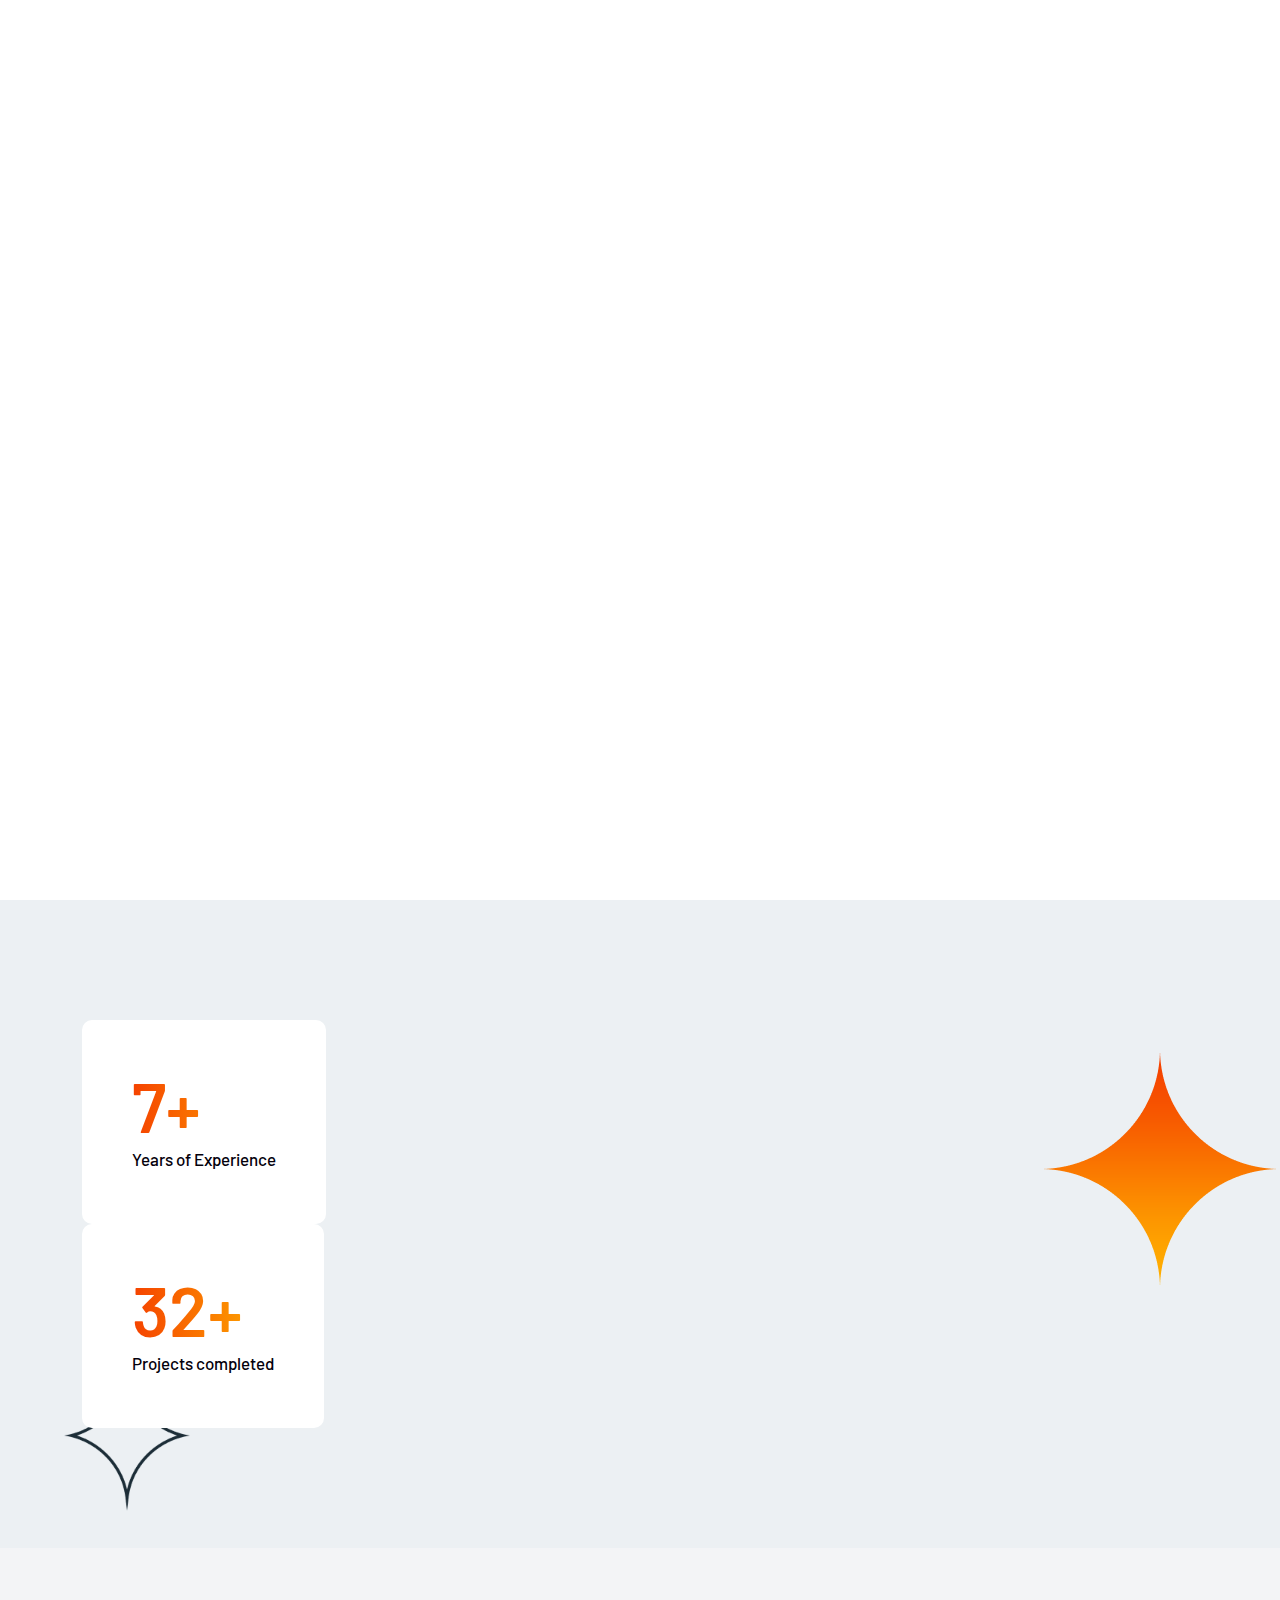
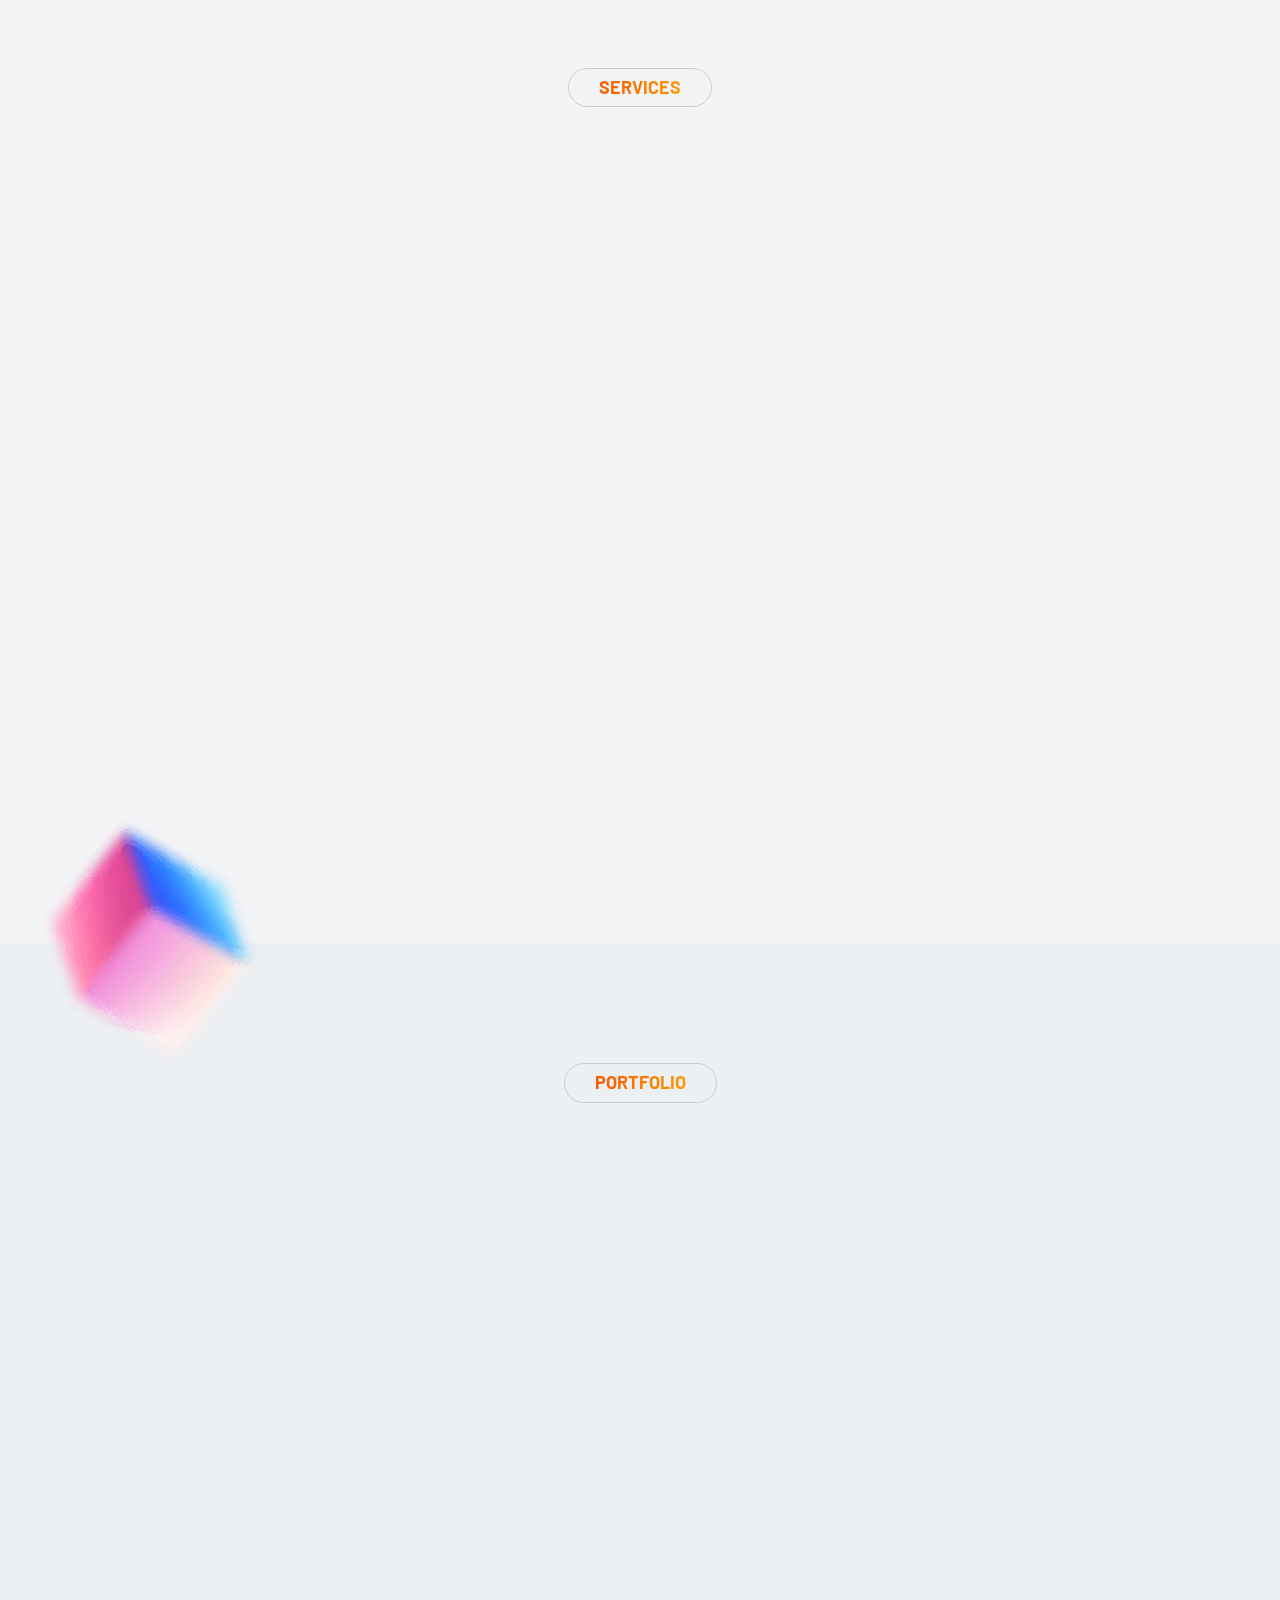
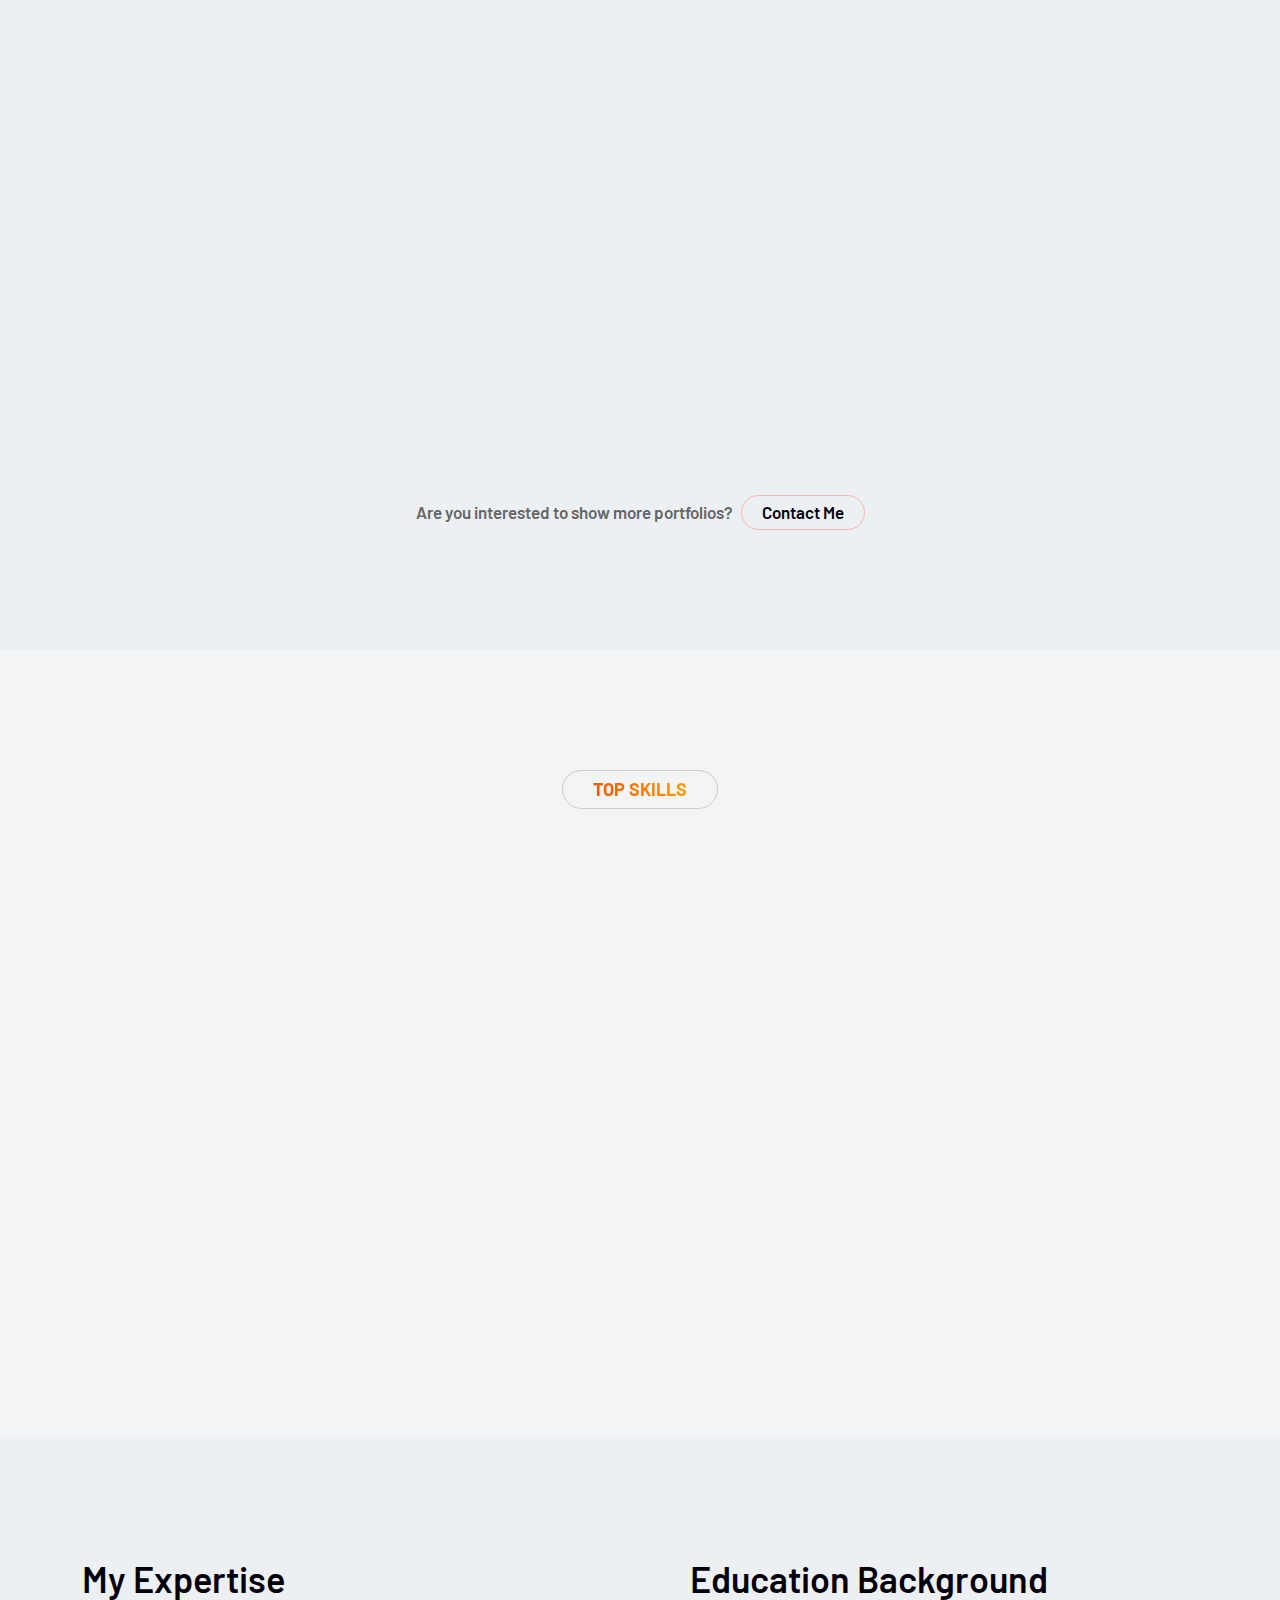
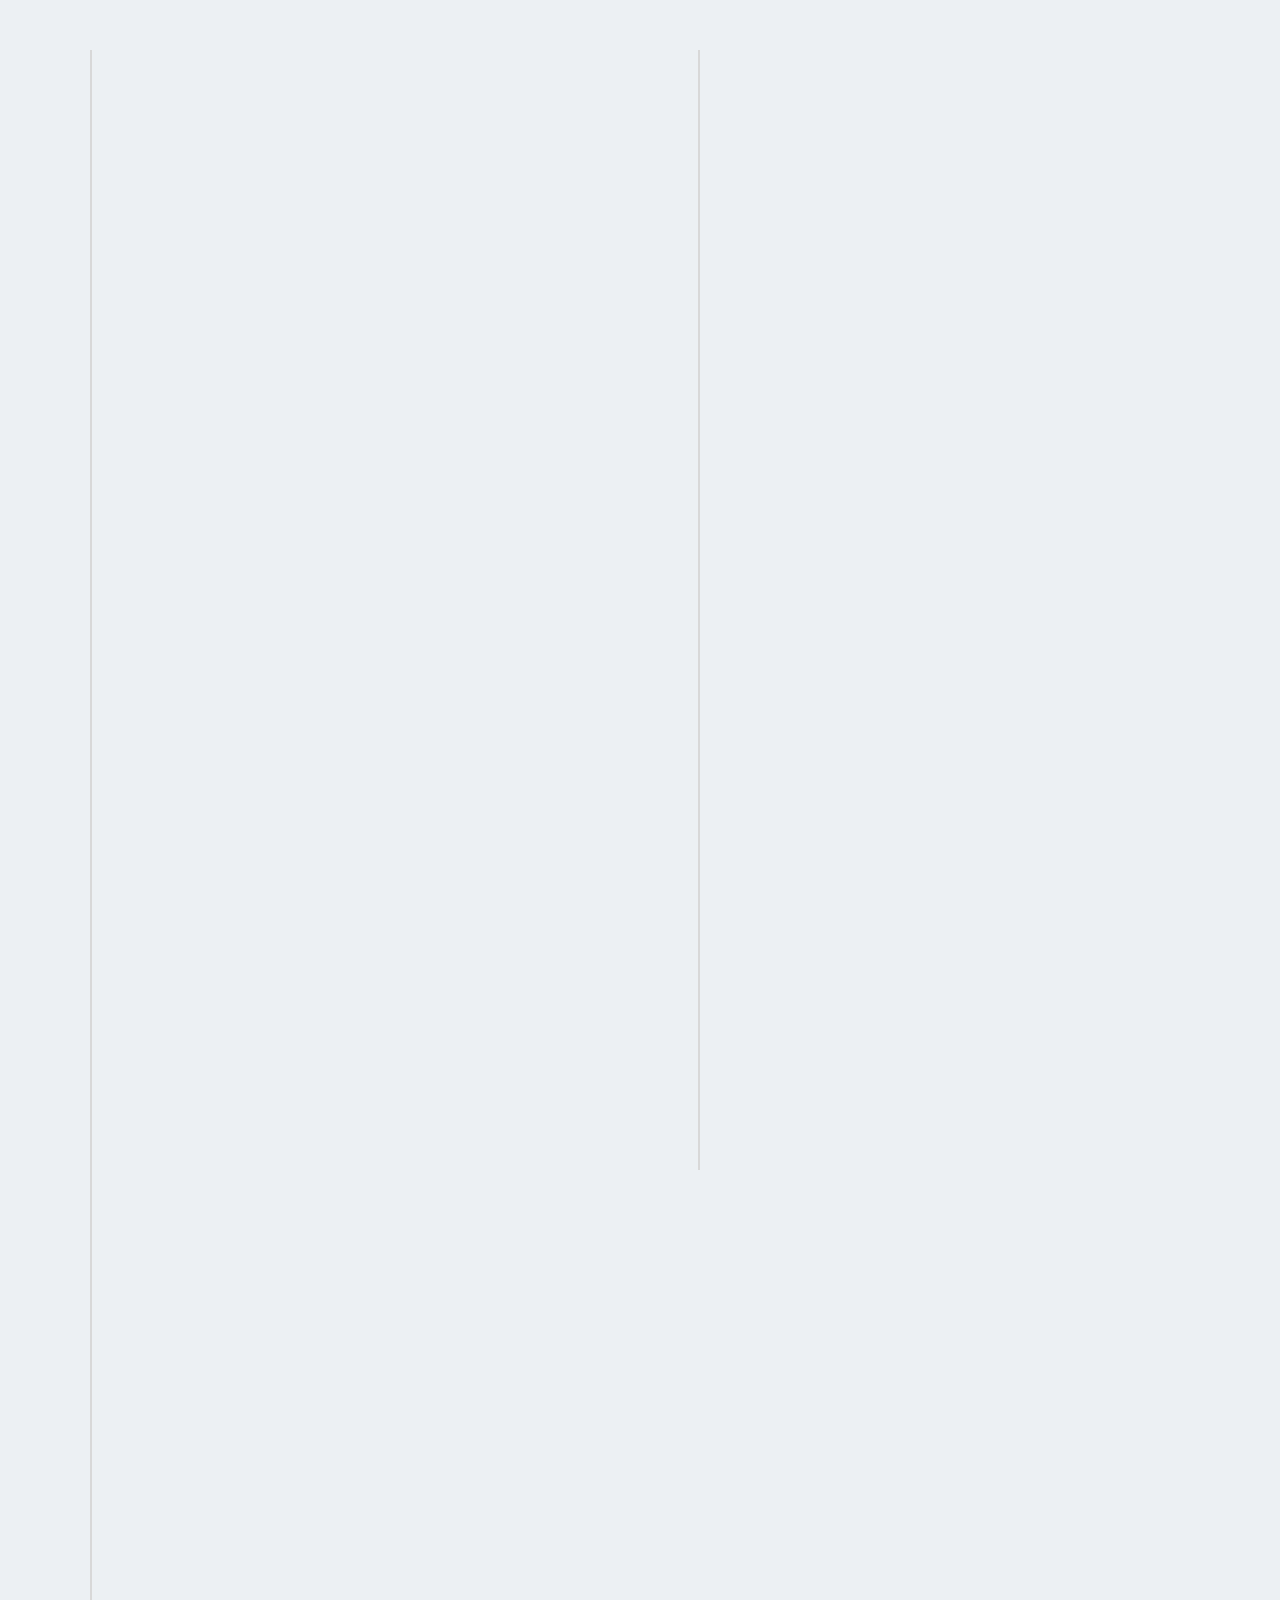
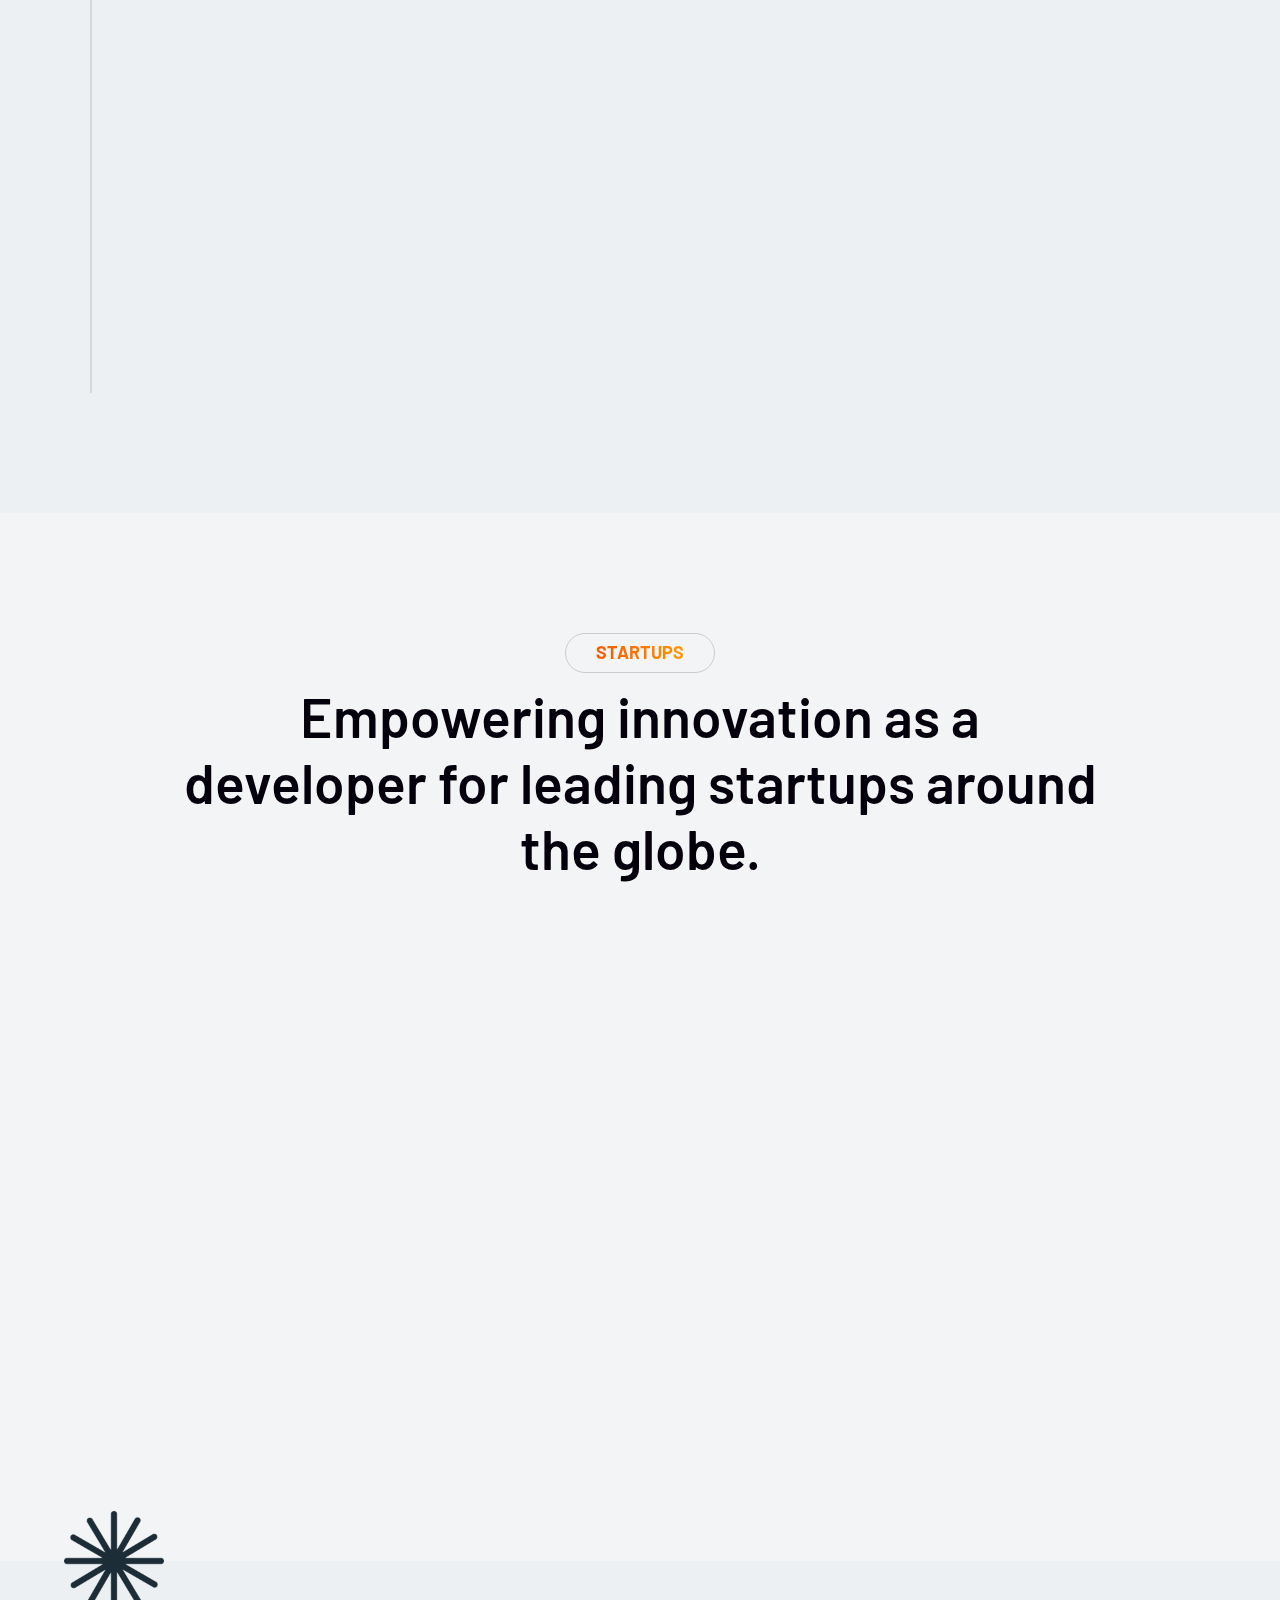
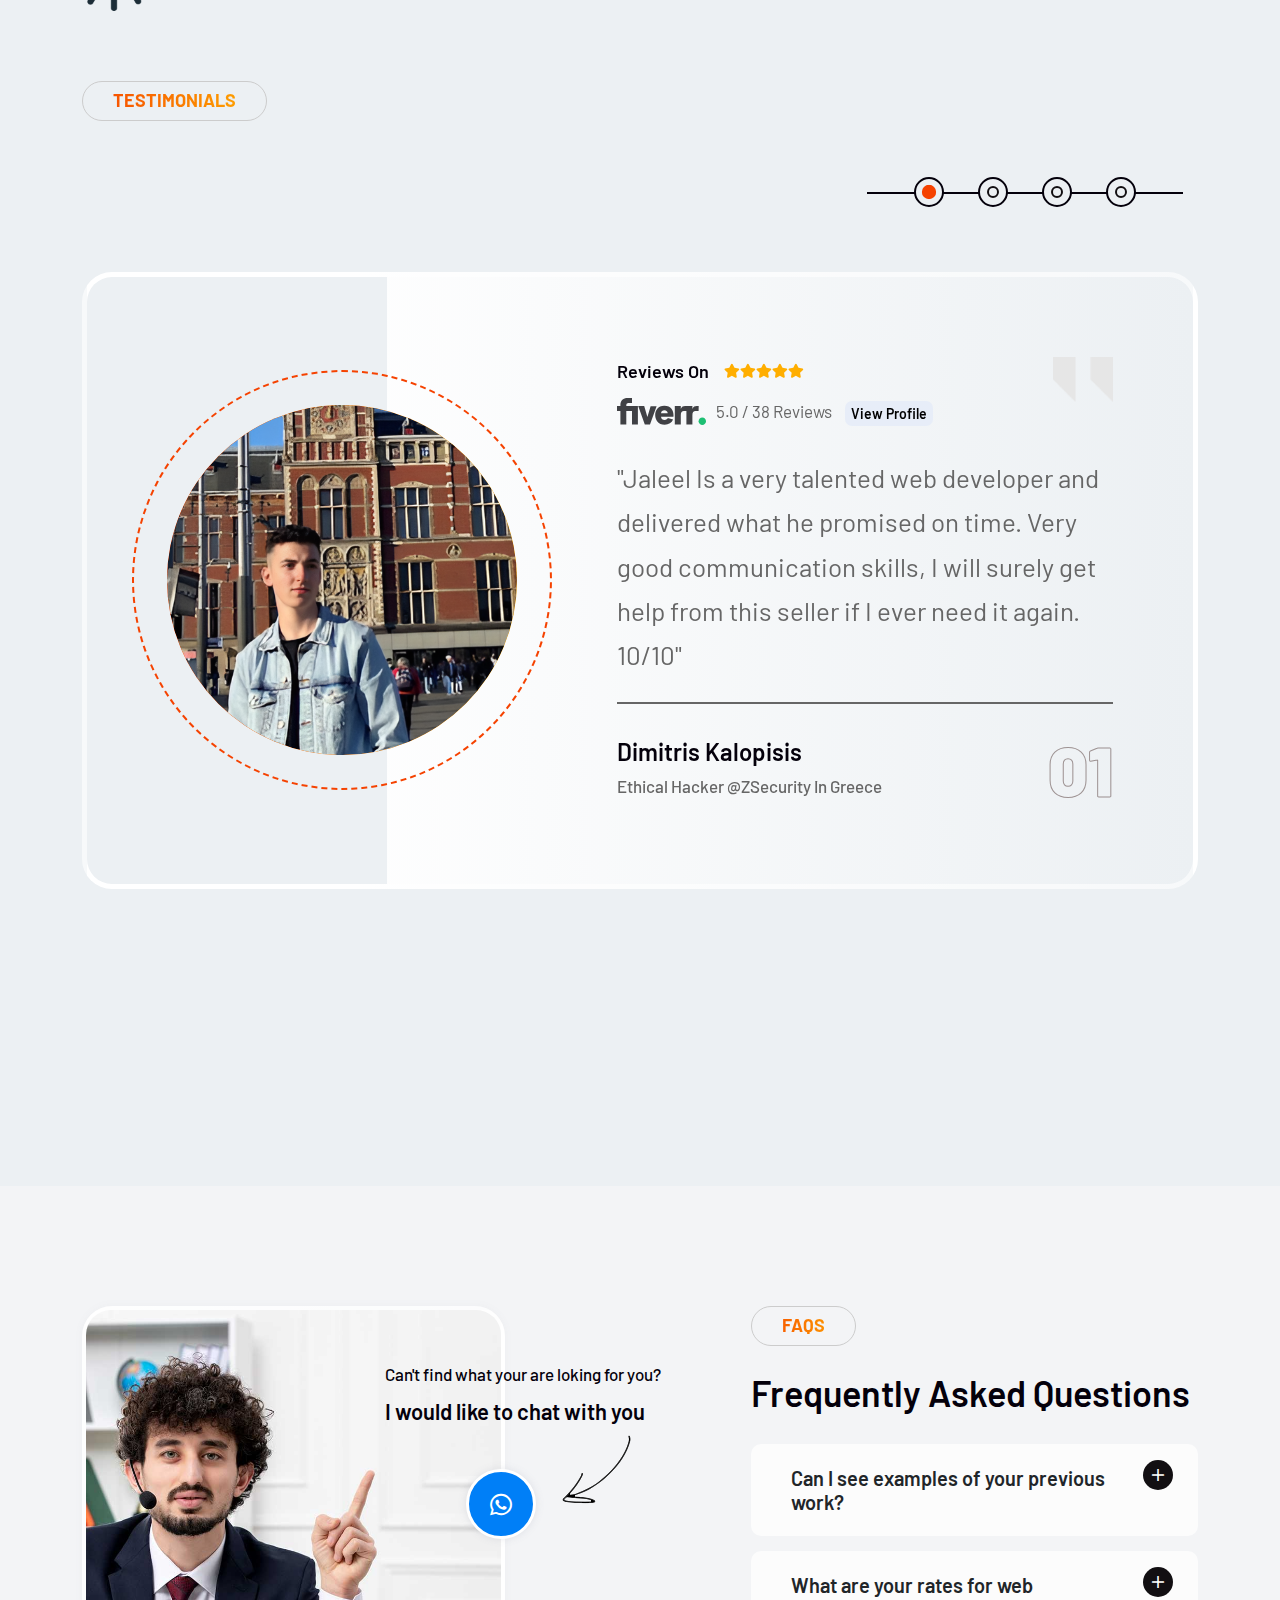
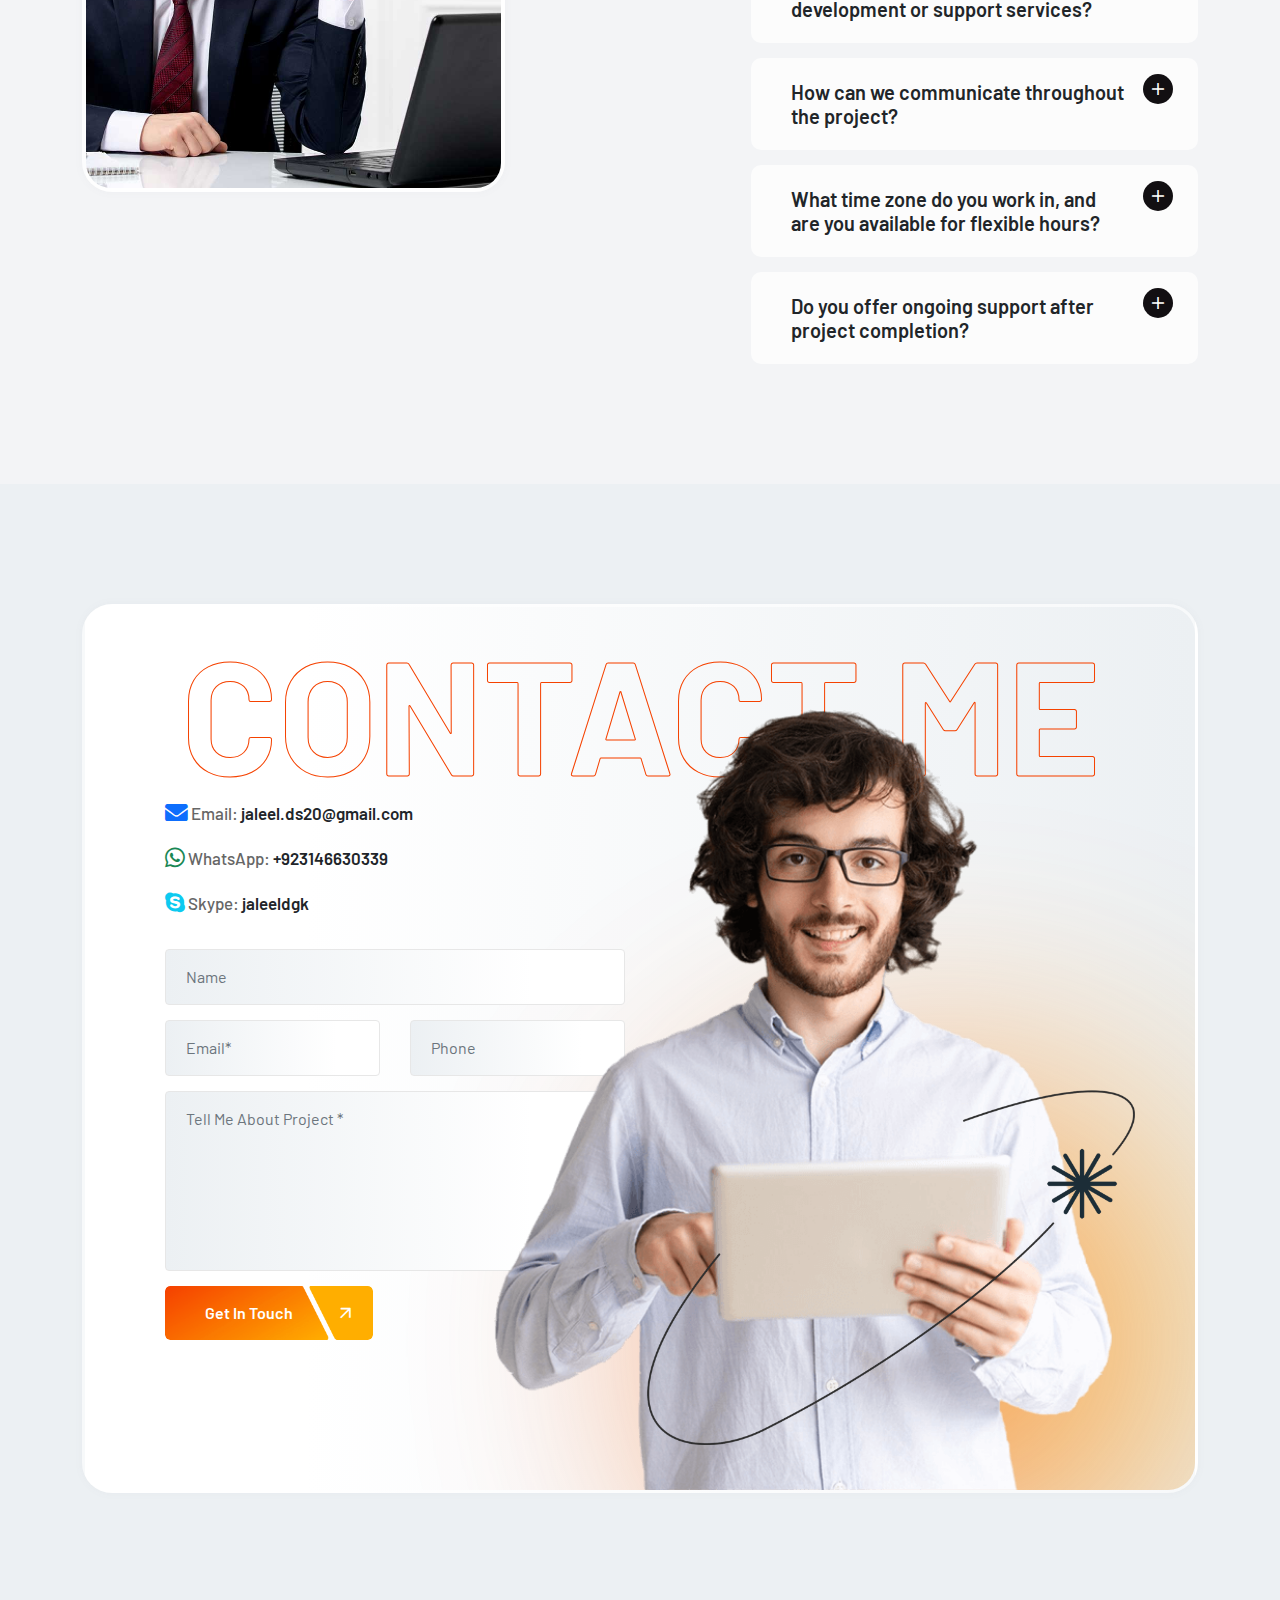
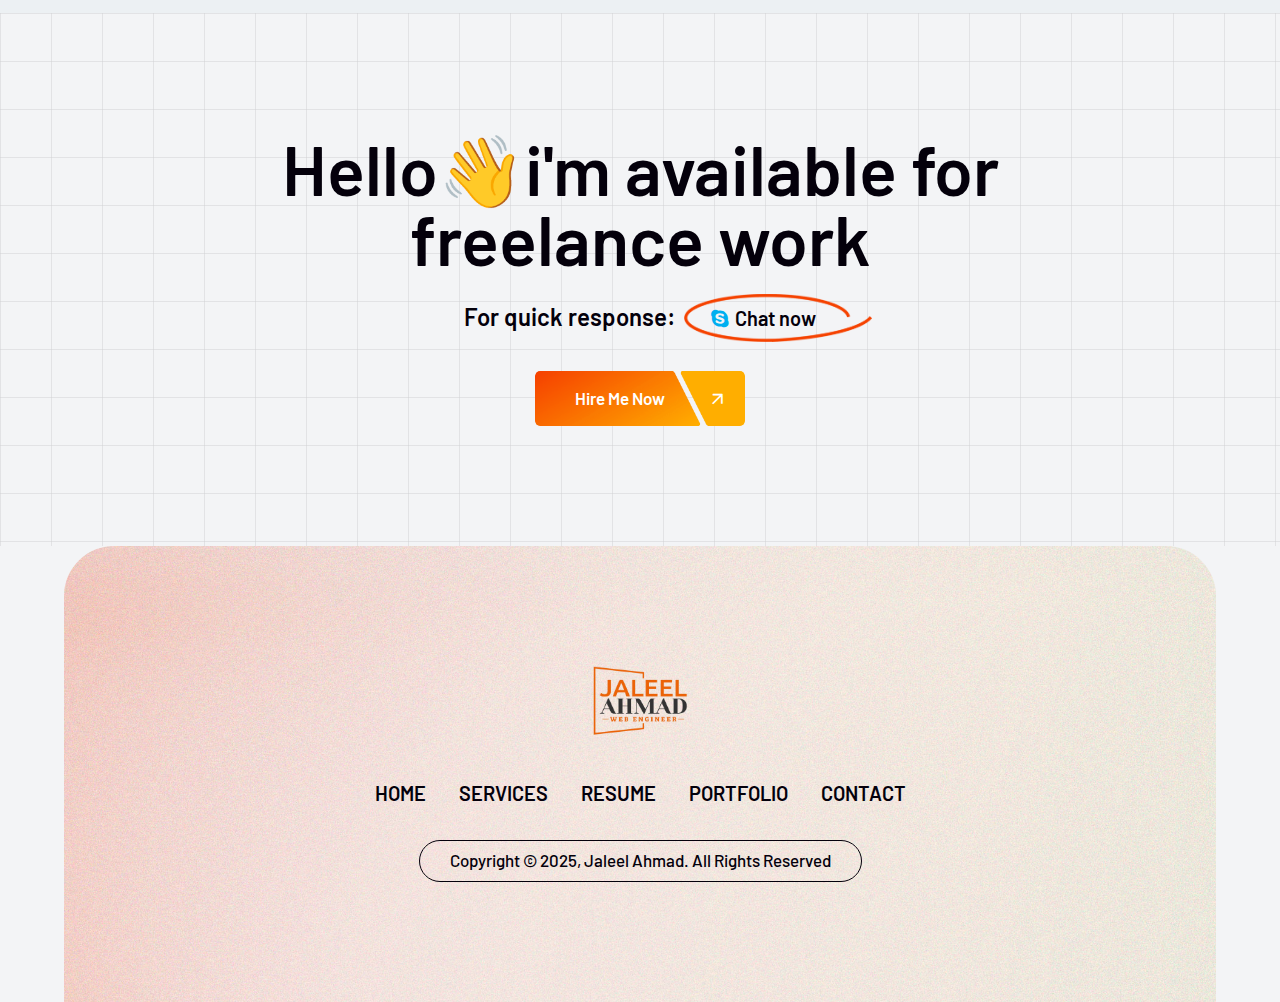
<file: index.html>
<!DOCTYPE html>
<html lang="en">

<head>
    <!-- ========== Meta Tags ========== -->
    <meta charset="utf-8">
    <meta http-equiv="X-UA-Compatible" content="IE=edge">
    <meta name="viewport" content="width=device-width, initial-scale=1">
    <meta name="description" content="Jaleel Ahamad - Web Engineer">

    <!-- ========== Page Title ========== -->
    <title>Jaleel Ahmad - Web Engineer</title>

    <!-- ========== Favicon Icon ========== -->
    <link rel="shortcut icon" href="assets/img/favicon.png" type="image/x-icon">

    <!-- ========== Start Stylesheet ========== -->
    <link href="assets/css/bootstrap.min.css" rel="stylesheet">
    <link href="assets/css/font-awesome.min.css" rel="stylesheet">
    <link href="assets/css/magnific-popup.css" rel="stylesheet">
    <link href="assets/css/swiper-bundle.min.css" rel="stylesheet">
    <link href="assets/css/animate.min.css" rel="stylesheet">
    <link href="assets/css/validnavs.css" rel="stylesheet">
    <link href="assets/css/helper.css" rel="stylesheet">
    <link href="assets/css/unit-test.css" rel="stylesheet">
    <link href="assets/css/style.css" rel="stylesheet">
    <link href="style.css" rel="stylesheet">
    <!-- ========== End Stylesheet ========== -->

    <!--[if lte IE 9]>
        <p class="browserupgrade">You are using an <strong>outdated</strong> browser. Please <a href="https://browsehappy.com/">upgrade your browser</a> to improve your experience and security.</p>
    <![endif]-->

</head>

<body>

    <!-- Header 
    ============================================= -->
    <div class="preloader">
        <svg viewBox="0 0 1000 1000" preserveAspectRatio="none">
            <path id="preloaderSvg" d="M0,1005S175,995,500,995s500,5,500,5V0H0Z"></path>
        </svg>

        <div class="preloader-heading">
            <div class="load-text">
                <span>P</span>
                <span>l</span>
                <span>e</span>
                <span>a</span>
                <span>s</span>
                <span>e</span>
                <span> </span>
                <span>W</span>
                <span>a</span>
                <span>i</span>
                <span>t</span>
            </div>
        </div>
    </div>
    <!-- Preloader Area End -->

    <!-- Header 
    ============================================= -->
    <header>
        <!-- Start Navigation -->
        <nav class="navbar mobile-sidenav navbar-box navbar-default validnavs navbar-sticky">

            <!-- Start Top Search -->
            <div class="top-search">
                <div class="container-xl">
                    <div class="input-group">
                        <span class="input-group-addon"><i class="fa fa-search"></i></span>
                        <input type="text" class="form-control" placeholder="Search">
                        <span class="input-group-addon close-search"><i class="fa fa-times"></i></span>
                    </div>
                </div>
            </div>
            <!-- End Top Search -->


            <div class="container nav-box d-flex justify-content-between align-items-center">

                <!-- Start Header Navigation -->
                <div class="navbar-header">
                    <button type="button" class="navbar-toggle" data-toggle="collapse" data-target="#navbar-menu">
                        <i class="fa fa-bars"></i>
                    </button>
                    <a class="navbar-brand" href="index.html">
                        <img src="assets/img/logo.png" class="logo" alt="Logo">
                    </a>
                </div>
                <!-- End Header Navigation -->

                <!-- Collect the nav links, forms, and other content for toggling -->
                <div class="collapse navbar-collapse" id="navbar-menu">

                    <img src="assets/img/logo.png" alt="Logo">
                    <button type="button" class="navbar-toggle" data-toggle="collapse" data-target="#navbar-menu">
                        <i class="fa fa-times"></i>
                    </button>

                    <ul class="nav navbar-nav navbar-right" data-in="fadeInDown" data-out="fadeOutUp">
                        <li>
                            <a href="#" class="smooth-menu active">Home</a>
                        </li>
                        <li>
                            <a class="smooth-menu" href="#services">Services</a>
                        </li>
                        <li>
                            <a class="smooth-menu" href="#resume">Resume</a>
                        </li>
                        <li>
                            <a class="smooth-menu" href="#portfolio">Portfolio</a>
                        </li>
                        <li>
                            <a class="smooth-menu" href="#testimonials">Testimonials</a>
                        </li>
                        <li class="d-none">
                            <a class="smooth-menu" href="#pricing">Pricing</a>
                        </li>
                        <li>
                            <a class="smooth-menu" href="#faqs">FAQs</a>
                        </li>
                        <li>
                            <a class="smooth-menu" href="#contact">contact</a>
                        </li>
                    </ul>
                </div><!-- /.navbar-collapse -->

                <div class="nav-right">
                    <div class="attr-right">
                        <!-- Start Atribute Navigation -->
                        <div class="attr-nav attr-box">
                            <ul>
                                <li class="button">
                                    <a class="smooth-menu" href="https://wa.me/+923146630339">Let's Talk <i
                                            class="fas fa-comment-alt"></i></a>
                                </li>
                            </ul>
                        </div>
                        <!-- End Atribute Navigation -->
                    </div>
                </div>
            </div>

            <!-- Overlay screen for menu -->
            <div class="overlay-screen"></div>
            <!-- End Overlay screen for menu -->
        </nav>
        <!-- End Navigation -->
    </header>
    <!-- End Header -->

    <!-- Start Banner 
    ============================================= -->
    <div class="banner-style-one-area bg-gray" style="background-image: url(assets/img/shape/4.png);">
        <div class="container">
            <div class="row align-items-center">
                <div class="col-lg-12">
                    <div class="banner-style-one-items">
                        <div class="info">
                            <h1>I'm Jaleel Ahmad</h1>
                            <h2 class="mb-3">
                                <span class="header-caption" id="page-top">
                                    <!-- type headline start-->
                                    <span class="cd-headline clip is-full-width">
                                        <!-- ROTATING TEXT -->
                                        <span class="cd-words-wrapper">
                                            <b class="is-visible">Multilingual Programmer</b>
                                            <b class="is-hidden">Web Application Architect</b>
                                            <b class="is-hidden">Backend Specialist</b>
                                            <b class="is-hidden">AI-Driven Systems Engineer</b>
                                            <b class="is-hidden">DevOps Engineer</b>
                                            <b class="is-hidden">System Administrator</b>
                                            <b class="is-hidden">Digital Solution Provider</b>
                                            <b class="is-hidden">Technical Support Engineer</b>
                                            <b class="is-hidden">Full-time Freelancer</b>
                                        </span>
                                    </span>
                                    <!-- type headline end -->
                                </span>
                            </h2>
                            <p class="mt-0">
                                Hi, I’m Jaleel Ahmad, a Full Stack Web Developer with a degree in IT and a passion for
                                innovative web and AI-driven solutions. I’ve built platforms for global startups like
                                Trivoh, MyPOP, Hallelujah Gospel, and Kiind using Laravel, Node.js, Python, React, and
                                Linux, delivering scalable and cutting-edge applications.
                            </p>
                            <div class="flex-social mt-10">
                                <div class="button">
                                    <a class="btn-style-regular" href="#contact"><span>Hire Me Now</span> <i
                                            class="fas fa-arrow-right"></i></a>
                                </div>
                                <ul class="social-info">
                                    <li>
                                        <a href="https://twitter.com/jaleeldgk"><i class="fab fa-twitter"></i></a>
                                    </li>
                                    <li>
                                        <a href="https://wa.me/+923146630339"><i class="fab fa-whatsapp"></i></a>
                                    </li>
                                    <li>
                                        <a href="skype:jaleeldgk?chat"><i class="fab fa-skype"></i></a>
                                    </li>
                                </ul>
                            </div>
                        </div>
                        <div class="thumb">
                            <img src="assets/img/illustration/1.png" alt="Image Not Found">
                            <img src="assets/img/shape/1.png" alt="Image Not Found">
                            <img src="assets/img/shape/17.png" alt="Image Not Found">
                        </div>
                    </div>
                </div>
            </div>
        </div>
    </div>
    <!-- End Banner -->

    <!-- Start About 
    ============================================= -->
    <div id="about" class="about-style-one-area bg-gray default-padding">
        <div class="shape-style-one">
            <img src="assets/img/shape/3.png" alt="Image Not Found">
            <img class="upDownScrol" src="assets/img/shape/8.png" alt="Image Not Found">
        </div>
        <div class="container">
            <div class="row">
                <div class="col-lg-5">
                    <div class="fun-fact-style-one-items">
                        <div class="fun-fact">
                            <div class="counter">
                                <div class="timer" data-to="8" data-speed="1000">8</div>
                                <div class="operator">+</div>
                            </div>
                            <span class="medium">Years of Experience</span>
                        </div>
                        <div class="fun-fact">
                            <div class="counter">
                                <div class="timer" data-to="35" data-speed="1000">35</div>
                                <div class="operator">+</div>
                            </div>
                            <span class="medium">Projects completed</span>
                        </div>
                    </div>
                </div>
                <div class="col-lg-7 pl-80 pl-md-15 pl-xs-15">
                    <div class="about-style-one-info">
                        <p class="split-text">
                            As a skilled web developer, I specialize in building dynamic, AI-enhanced web solutions with
                            a focus on scalable architecture and seamless user experiences. I excel in full-stack
                            development, leveraging technologies like Laravel, Node.js, React, and Python to deliver
                            innovative and efficient applications. My passion lies in transforming concepts into
                            functional, visually compelling digital platforms.
                        </p>
                        <a class="btn-style-regular btn-border d-none" href="#"><span>Learn More</span> <i
                                class="fas fa-arrow-right"></i></a>
                    </div>
                </div>
            </div>

            <div class="about-style-one-bottom-info mt-80 d-none">
                <div class="row">
                    <div class="col-lg-8 pr-60 pr-md-15 pr-xs-15">
                        <div class="img-container">
                            <img src="assets/img/about/1.jpg" alt="Image Not Found">
                            <a href="https://www.youtube.com/watch?v=aTC_RNYtEb0"
                                class="popup-youtube video-play-button">
                                <i class="fas fa-play"></i>
                                <div class="effect"></div>
                            </a>
                        </div>
                    </div>
                    <div class="col-lg-4">
                        <img class="wow fadeInUp" src="assets/img/about/2.jpg" alt="Image Not Found">
                    </div>
                </div>
            </div>

        </div>
    </div>
    <!-- End About -->

    <!-- Start Services 
    ============================================= -->
    <div id="services" class="services-style-one-area default-padding bottom-less">
        <div class="container">
            <div class="row">
                <div class="col-lg-8 offset-lg-2">
                    <div class="site-heading text-center">
                        <h4 class="sub-title">Services</h4>
                        <h2 class="title split-text">My Quality Services</h2>
                    </div>
                </div>
            </div>
        </div>
        <div class="container">
            <div class="row">
                <!-- Single Item -->
                <div class="col-xl-3 col-md-6 mb-30 wow fadeInUp">
                    <div class="service-style-one-item">
                        <img src="assets/img/icon/1.png" alt="Image Not Found">
                        <h4><a>Full Stack Web Development</a></h4>
                        <p>
                            Build responsive, user-focused websites and dynamic dashboards using Laravel, React, Nodejs
                            and modern frameworks.
                        </p>
                        <a href="#" class="btn-style-four d-none">
                            <div class="icon"><img src="assets/img/icon/arrow.png" alt="Image Not Found"></div> Read
                            More
                        </a>
                    </div>
                </div>
                <!-- End Single Item -->
                <!-- Single Item -->
                <div class="col-xl-3 col-md-6 mb-30 active wow fadeInUp" data-wow-delay="200ms">
                    <div class="service-style-one-item active">
                        <img src="assets/img/icon/2.png" alt="Image Not Found">
                        <h4><a>AI-Driven Application Development</a></h4>
                        <p>
                            Create intelligent solutions integrating AI for automation, data insights, and smarter user
                            interactions.
                        </p>
                        <a href="" class="btn-style-four d-none">
                            <div class="icon"><img src="assets/img/icon/arrow.png" alt="Image Not Found"></div> Read
                            More
                        </a>
                    </div>
                </div>
                <!-- End Single Item -->
                <!-- Single Item -->
                <div class="col-xl-3 col-md-6 mb-30 wow fadeInUp" data-wow-delay="400ms">
                    <div class="service-style-one-item">
                        <img src="assets/img/icon/3.png" alt="Image Not Found">
                        <h4><a>API Development & Integrations</a></h4>
                        <p>
                            Develop robust APIs using Node.js, Python, or Laravel for mobile apps and web services,
                            while seamlessly integrating third-party services like Google, Zoom etc, and payment
                            gateways into websites.
                        </p>
                        <a href="" class="btn-style-four d-none">
                            <div class="icon"><img src="assets/img/icon/arrow.png" alt="Image Not Found"></div> Read
                            More
                        </a>
                    </div>
                </div>
                <!-- End Single Item -->
                <!-- Single Item -->
                <div class="col-xl-3 col-md-6 mb-30 wow fadeInUp" data-wow-delay="600ms">
                    <div class="service-style-one-item">
                        <img src="assets/img/icon/4.png" alt="Image Not Found">
                        <h4><a>IT Operations and Support</a></h4>
                        <p>
                            Provide reliable IT infrastructure management, system administration, and multi-channel
                            technical support.
                        </p>
                        <a href="" class="btn-style-four d-none">
                            <div class="icon"><img src="assets/img/icon/arrow.png" alt="Image Not Found"></div> Read
                            More
                        </a>
                    </div>
                </div>
                <!-- End Single Item -->
            </div>
        </div>
    </div>
    <!-- End Services -->

    <!-- Start Portfolio 
    ============================================= -->
    <div id="portfolio" class="portfolio-style-one-area default-padding bg-gray">
        <div class="shape-top-left">
            <img src="assets/img/shape/9.png" alt="Image Not Found">
        </div>
        <div class="container">
            <div class="row">
                <div class="col-lg-8 offset-lg-2">
                    <div class="site-heading text-center">
                        <h4 class="sub-title">Portfolio</h4>
                        <h2 class="title split-text">My Recent Work</h2>
                    </div>
                </div>
            </div>
        </div>
        <div class="container">
            <div class="row">
                <div class="col-md-12 gallery-content">
                    <div class="magnific-mix-gallery gallery-masonary">
                        <div id="gallery-masonary" class="gallery-items colums-3">
                            <!-- Single Item -->
                            <div class="gallery-item">
                                <div class="gallery-style-one wow fadeInUp">
                                    <img src="assets/portfolio/mypop.png" alt="Thumb">
                                    <div class="info">
                                        <div class="overlay">
                                            <div class="content">
                                                <ul class="pf-tags">
                                                    <li>
                                                        <a>AI</a>
                                                    </li>
                                                    <li>
                                                        <a>Integration</a>
                                                    </li>
                                                </ul>
                                            </div>
                                            <div class="icon">
                                                <a href="https://mypop.ai"><i class="fas fa-long-arrow-right"></i></a>
                                            </div>
                                        </div>
                                        <h4><a href="https://mypop.ai">MYPOP - AI Agile Coach</a></h4>
                                    </div>
                                </div>
                            </div>
                            <!-- End Single Item -->
                            <!-- Single Item -->
                            <div class="gallery-item">
                                <div class="gallery-style-one wow fadeInUp">
                                    <img src="assets/portfolio/radio.png" alt="Thumb">
                                    <div class="info">
                                        <div class="overlay">
                                            <div class="content">
                                                <ul class="pf-tags">
                                                    <li>
                                                        <a>Radio</a>
                                                    </li>
                                                    <li>
                                                        <a>Streaming</a>
                                                    </li>
                                                </ul>
                                            </div>
                                            <div class="icon">
                                                <a href="https://hgcradio.com"><i
                                                        class="fas fa-long-arrow-right"></i></a>
                                            </div>
                                        </div>
                                        <h4><a href="https://hgcradio.com">HG Choice Radio Station</a></h4>
                                    </div>
                                </div>
                            </div>
                            <!-- End Single Item -->
                            <!-- Single Item -->
                            <div class="gallery-item">
                                <div class="gallery-style-one wow fadeInUp">
                                    <img src="assets/portfolio/triomes.png" alt="Thumb">
                                    <div class="info">
                                        <div class="overlay">
                                            <div class="content">
                                                <ul class="pf-tags">
                                                    <li>
                                                        <a>Real Estate</a>
                                                    </li>
                                                    <li>
                                                        <a>CRM</a>
                                                    </li>
                                                </ul>
                                            </div>
                                            <div class="icon">
                                                <a href="https://triomes.com"><i
                                                        class="fas fa-long-arrow-right"></i></a>
                                            </div>
                                        </div>
                                        <h4><a href="https://triomes.com">Triomes - Real Estate CRM</a></h4>
                                    </div>
                                </div>
                            </div>
                            <!-- End Single Item -->
                            <!-- Single Item -->
                            <div class="gallery-item">
                                <div class="gallery-style-one wow fadeInUp">
                                    <img src="assets/portfolio/trivoh.png" alt="Thumb">
                                    <div class="info">
                                        <div class="overlay">
                                            <div class="content">
                                                <ul class="pf-tags">
                                                    <li>
                                                        <a>Meeting</a>
                                                    </li>
                                                    <li>
                                                        <a>Platform</a>
                                                    </li>
                                                </ul>
                                            </div>
                                            <div class="icon">
                                                <a href="https://trivoh.com"><i class="fas fa-long-arrow-right"></i></a>
                                            </div>
                                        </div>
                                        <h4><a href="https://trivoh.com">Trivoh - AI Business Suit</a></h4>
                                    </div>
                                </div>
                            </div>
                            <!-- End Single Item -->
                            <!-- Single Item -->
                            <div class="gallery-item">
                                <div class="gallery-style-one wow fadeInUp">
                                    <img src="assets/portfolio/kiind.png" alt="Thumb">
                                    <div class="info">
                                        <div class="overlay">
                                            <div class="content">
                                                <ul class="pf-tags">
                                                    <li>
                                                        <a>Donation</a>
                                                    </li>
                                                    <li>
                                                        <a>Charities</a>
                                                    </li>
                                                </ul>
                                            </div>
                                            <div class="icon">
                                                <a href="https://kiind.co.uk"><i
                                                        class="fas fa-long-arrow-right"></i></a>
                                            </div>
                                        </div>
                                        <h4><a href="https://kiind.co.uk">Kiind - Donation Platform</a></h4>
                                    </div>
                                </div>
                            </div>
                            <!-- End Single Item -->
                            <!-- Single Item -->
                            <div class="gallery-item">
                                <div class="gallery-style-one wow fadeInUp">
                                    <img src="assets/portfolio/hgg.png" alt="Thumb">
                                    <div class="info">
                                        <div class="overlay">
                                            <div class="content">
                                                <ul class="pf-tags">
                                                    <li>
                                                        <a>Gospel</a>
                                                    </li>
                                                    <li>
                                                        <a>Music</a>
                                                    </li>
                                                </ul>
                                            </div>
                                            <div class="icon">
                                                <a href="https://hallelujahgospel.org"><i
                                                        class="fas fa-long-arrow-right"></i></a>
                                            </div>
                                        </div>
                                        <h4><a href="https://hallelujahgospel.org">Hallelujah Gospel Globally</a></h4>
                                    </div>
                                </div>
                            </div>
                            <!-- End Single Item -->
                        </div>
                    </div>

                    <div class="row">
                        <div class="col-lg-12 text-center">
                            <div class="load-more-info text-center mt-60 mt-xs-30">
                                <p>
                                    Are you interested to show more portfolios? <a href="#contact">Contact Me</a>
                                </p>
                            </div>
                        </div>
                    </div>

                </div>
            </div>
        </div>
    </div>
    <!-- End Portfolio -->

    <!-- Start Fun Fact 
    ============================================= -->
    <div class="fun-factor-area default-padding overflow-hidden">
        <div class="container">
            <div class="row">
                <div class="col-lg-8 offset-lg-2">
                    <div class="site-heading text-center">
                        <h4 class="sub-title">Top Skills</h4>
                        <h2 class="title split-text">See my expertise</h2>
                    </div>
                </div>
            </div>
        </div>
        <div class="container">
            <div class="fun-fact-style-two-items text-center">

                <!-- Single item -->
                <div class="funfact-style-two-item wow fadeInUp" data-wow-delay="100ms">
                    <div class="icon">
                        <img src="assets/img/icon/nodejs.png" alt="Image Not Found">
                    </div>
                    <div class="fun-fact">
                        <div class="counter">
                            <div class="timer" data-to="80" data-speed="2000">80</div>
                            <div class="operator">%</div>
                        </div>
                        <span class="medium">NodeJS</span>
                    </div>
                </div>
                <!-- End Single item -->
                <!-- Single item -->
                <div class="funfact-style-two-item wow fadeInUp">
                    <div class="icon">
                        <img src="assets/img/icon/laravel.png" alt="Image Not Found">
                    </div>
                    <div class="fun-fact">
                        <div class="counter">
                            <div class="timer" data-to="90" data-speed="2000">90</div>
                            <div class="operator">%</div>
                        </div>
                        <span class="medium">Laravel</span>
                    </div>
                </div>
                <!-- End Single item -->

                <!-- Single item -->
                <div class="funfact-style-two-item wow fadeInUp" data-wow-delay="200ms">
                    <div class="icon">
                        <img src="assets/img/icon/python.png" alt="Image Not Found">
                    </div>
                    <div class="fun-fact">
                        <div class="counter">
                            <div class="timer" data-to="65" data-speed="2000">65</div>
                            <div class="operator">%</div>
                        </div>
                        <span class="medium">Python</span>
                    </div>
                </div>
                <!-- End Single item -->
                <!-- Single item -->
                <div class="funfact-style-two-item wow fadeInUp" data-wow-delay="300ms">
                    <div class="icon">
                        <img src="assets/img/icon/reactjs.png" alt="Image Not Found">
                    </div>
                    <div class="fun-fact">
                        <div class="counter">
                            <div class="timer" data-to="70" data-speed="2000">70</div>
                            <div class="operator">%</div>
                        </div>
                        <span class="medium">ReactJS</span>
                    </div>
                </div>
                <!-- End Single item -->
                <!-- Single item -->
                <div class="funfact-style-two-item wow fadeInUp" data-wow-delay="500ms">
                    <div class="icon">
                        <img src="assets/img/icon/tailwind.png" alt="Image Not Found">
                    </div>
                    <div class="fun-fact">
                        <div class="counter">
                            <div class="timer" data-to="70" data-speed="2000">70</div>
                            <div class="operator">%</div>
                        </div>
                        <span class="medium">Tailwind</span>
                    </div>
                </div>
                <!-- End Single item -->
                <!-- Single item -->
                <div class="funfact-style-two-item wow fadeInUp" data-wow-delay="400ms">
                    <div class="icon">
                        <img src="assets/img/icon/typescript.png" alt="Image Not Found">
                    </div>
                    <div class="fun-fact">
                        <div class="counter">
                            <div class="timer" data-to="75" data-speed="2000">75</div>
                            <div class="operator">%</div>
                        </div>
                        <span class="medium">Typescript</span>
                    </div>
                </div>
                <!-- End Single item -->
            </div>
        </div>
    </div>
    <!-- End Fun Factor -->

    <!-- Start Timeline 
    ============================================= -->
    <div id="resume" class="timeline-area default-padding bg-gray">
        <div class="container">
            <div class="time-line-style-one-box">
                <div class="row guttex-xl">

                    <div class="col-lg-6">
                        <h2>My Expertise</h2>
                        <div class="time-style-one-items">
                            <!-- Single Item -->
                            <div class="timeline-style-one-item wow fadeInUp">
                                <div class="timeline-header">
                                    <div class="left">
                                        <h4>Lead Developer & System Admin</h4>
                                        <p>
                                            Triumphant Comms - London, UK
                                        </p>
                                    </div>
                                    <div class="right">
                                        <span>2021 - Present</span>
                                    </div>
                                </div>
                                <div class="timeline-body">
                                    <p>
                                        I successfully led the development of projects like MyPOP (AI-based
                                        application), Kiind, Trivoh (video communication platform), and others. I
                                        utilized Laravel and Node.js to build secure, scalable web applications, and
                                        managed hosting infrastructure on platforms like Azure and OVH. Additionally, I
                                        contributed to the development of a radio platform and handled full project
                                        lifecycles, ensuring high-performance, user-friendly solutions.
                                    </p>
                                </div>
                            </div>
                            <!-- End Single Item -->
                            <!-- Single Item -->
                            <div class="timeline-style-one-item wow fadeInUp">
                                <div class="timeline-header">
                                    <div class="left">
                                        <h4>Senior Developer & Administrator</h4>
                                        <p>
                                            Hallelujah Gospel Globally - San Ramon, CA, US
                                        </p>
                                    </div>
                                    <div class="right">
                                        <span>2018 - 2021</span>
                                    </div>
                                </div>
                                <div class="timeline-body">
                                    <p>
                                        I upgraded their web application hallelujahgospel.org from legacy technologies
                                        to the latest Laravel framework. I designed and developed a complete web meeting
                                        solution for hgsingalong.com using open-source tools and Laravel (web,
                                        dashboard, APIs). I also modernized their hgcradio.com online radio platform,
                                        integrating open-source technology and developing APIs for mobile apps using
                                        ReactJS/NextJS and NodeJS. Additionally, I managed their hosting infrastructure
                                        on OVH, TMDHosting, and VoltHosting.
                                    </p>
                                </div>
                            </div>
                            <!-- End Single Item -->
                            <!-- Single Item -->
                            <div class="timeline-style-one-item wow fadeInUp">
                                <div class="timeline-header">
                                    <div class="left">
                                        <h4>Police Communication Officer</h4>
                                        <p>
                                            Punjab Police - Lahore, PK
                                        </p>
                                    </div>
                                    <div class="right">
                                        <span>2016 - 2018</span>
                                    </div>
                                </div>
                                <div class="timeline-body">
                                    <p>
                                        I worked in the technical support team to resolve technical issues across
                                        multiple channels. I collaborated with the team to design and develop the
                                        internal audit system for Punjab Police using ReactJS and NodeJS, created a
                                        dashboard to monitor crime spots, and developed a digital solution to manage
                                        police cases, replacing the previous manual system.
                                    </p>
                                </div>
                            </div>
                            <!-- End Single Item -->
                            <!-- Single Item -->
                            <div class="timeline-style-one-item wow fadeInUp">
                                <div class="timeline-header">
                                    <div class="left">
                                        <h4>Technical Support & System Admin</h4>
                                        <p>
                                            Ghazi University - DGK, PK
                                        </p>
                                    </div>
                                    <div class="right">
                                        <span>2015 - 2016</span>
                                    </div>
                                </div>
                                <div class="timeline-body">
                                    <p>
                                        I managed the university's IT infrastructure and provided technical support to
                                        resolve system-related issues. I assisted faculty and students with their
                                        technical needs, contributed to the development of the university's website, and
                                        helped create an online admission system to streamline the application process.
                                    </p>
                                </div>
                            </div>
                            <!-- End Single Item -->
                        </div>
                    </div>

                    <div class="col-lg-6">
                        <h2>Education Background</h2>
                        <div class="time-style-one-items">
                            <!-- Single Item -->
                            <div class="timeline-style-one-item wow fadeInUp">
                                <div class="timeline-header">
                                    <div class="left">
                                        <h4>MS Data Science</h4>
                                        <p>
                                            Air University, ISB, PK
                                        </p>
                                    </div>
                                    <div class="right">
                                        <span>2020 - 2022</span>
                                    </div>
                                </div>
                                <div class="timeline-body">
                                    <p>
                                        I pursued a Master's in Data Science to enhance my expertise in data analytics,
                                        machine learning, and AI-driven technologies. This experience expanded my
                                        understanding of advanced computational methods and real-world data
                                        applications.
                                    </p>
                                </div>
                            </div>
                            <!-- End Single Item -->
                            <!-- Single Item -->
                            <div class="timeline-style-one-item wow fadeInUp">
                                <div class="timeline-header">
                                    <div class="left">
                                        <h4>BS Information Technology</h4>
                                        <p>
                                            BZU, Multan, PK
                                        </p>
                                    </div>
                                    <div class="right">
                                        <span>2010 - 2014</span>
                                    </div>
                                </div>
                                <div class="timeline-body">
                                    <p>
                                        I earned a Bachelor of Science in Information Technology, specializing in web
                                        development, programming, and IT systems management. This degree enabled me to
                                        build dynamic, scalable solutions and master modern technological tools.
                                    </p>
                                </div>
                            </div>
                            <!-- End Single Item -->
                            <!-- Single Item -->
                            <div class="timeline-style-one-item wow fadeInUp">
                                <div class="timeline-header">
                                    <div class="left">
                                        <h4>DAE Electrical</h4>
                                        <p>
                                            PBTE, Lahore, PK
                                        </p>
                                    </div>
                                    <div class="right">
                                        <span>2007 - 2010</span>
                                    </div>
                                </div>
                                <div class="timeline-body">
                                    <p>
                                        I completed a Diploma of Associate Engineering in Electrical, gaining a strong
                                        foundation in electrical systems and practical troubleshooting. This program
                                        honed my analytical skills and provided hands-on experience in electrical
                                        engineering principles.
                                    </p>
                                </div>
                            </div>
                            <!-- End Single Item -->
                        </div>
                    </div>

                </div>
            </div>
        </div>
    </div>
    <!-- End Timeline -->

    <!-- Start startups 
    ============================================= -->
    <div class="partner-style-one-area text-center default-padding overflow-hidden" id="startups">
        <div class="container">
            <div class="row">
                <div class="col-lg-10 offset-lg-1">
                    <div class="site-heading text-center">
                        <h4 class="sub-title">Startups</h4>
                        <h2 class="title">Empowering innovation as a developer for leading startups around the globe.
                        </h2>
                    </div>
                </div>
            </div>
        </div>
        <div class="container-full">
            <div class="row">
                <div class="col-lg-12">
                    <div class="partner-style-one-items">
                        <!-- Single Item -->
                        <div class="partner-style-one-item wow fadeInLeft" style="background: #c1c1c1">
                            <img src="assets/brands/mypop.png" alt="Image Not Found"
                                style="max-height: 50%; width: 70%;">
                        </div>
                        <!-- End Single Item -->
                        <!-- Single Item -->
                        <div class="partner-style-one-item wow fadeInLeft">
                            <img src="assets/brands/kiind.png" alt="Image Not Found"
                                style="max-height: 50%; width: 55%;">
                        </div>
                        <!-- End Single Item -->
                        <!-- Single Item -->
                        <div class="partner-style-one-item wow fadeInLeft">
                            <img src="assets/brands/trivoh.png" alt="Image Not Found"
                                style="max-height: 50%; width: 55%;">
                        </div>
                        <!-- End Single Item -->
                        <!-- Single Item -->
                        <div class="partner-style-one-item wow fadeInLeft">
                            <img src="assets/brands/triomes.png" alt="Image Not Found"
                                style="max-height: 50%; width: 55%;">
                        </div>
                        <!-- End Single Item -->
                    </div>
                    <div class="partner-style-one-items">
                        <!-- Single Item -->
                        <div class="partner-style-one-item wow fadeInRight">
                            <img src="assets/brands/hgcradio.png" alt="Image Not Found"
                                style="max-height: 50%; width: 65%;">
                        </div>
                        <!-- End Single Item -->
                        <!-- Single Item -->
                        <div class="partner-style-one-item wow fadeInRight">
                            <img src="assets/brands/sing_along.png" alt="Image Not Found"
                                style="max-height: 50%; width: 55%;">
                        </div>
                        <!-- End Single Item -->
                        <!-- Single Item -->
                        <div class="partner-style-one-item wow fadeInRight">
                            <img src="assets/brands/hgg.png" alt="Image Not Found" style="max-height: 50%; width: 65%;">
                        </div>
                        <!-- End Single Item -->
                    </div>
                </div>
            </div>
        </div>
    </div>
    <!-- End startups -->

    <!-- Start Testimonial 
    ============================================= -->
    <div class="testimonial-style-one-area default-padding bg-gray" id="testimonials">
        <div class="shape-left-top">
            <img src="assets/img/shape/10.png" alt="Image Not Found">
        </div>
        <div class="container">
            <div class="heading-left">
                <div class="row">
                    <div class="col-xl-6">
                        <h4 class="sub-title">Testimonials</h4>
                        <h2 class="title split-text">Clients Testimonials</h2>
                    </div>
                </div>
            </div>
        </div>
        <div class="container">
            <div class="row">
                <div class="col-lg-12">
                    <div class="testimonial-style-one-items">
                        <div class="testimonial-style-one-carousel swiper">
                            <!-- Additional required wrapper -->
                            <div class="swiper-wrapper">
                                <!-- Single item -->
                                <div class="swiper-slide">
                                    <div class="testimonial-style-one">
                                        <div class="item">
                                            <div class="thumb">
                                                <div class="inner d-block h-100 w-100 p-0">
                                                    <img src="assets/img/partner/dimitriskalopis.jpeg" alt="Image Not Found" style="border-radius: 50%; width: 100%;height: 100%;">
                                                </div>
                                            </div>
                                            <div class="content">
                                                <div class="tm-review">
                                                    <div class="top">
                                                        <h5>Reviews On</h5>
                                                        <i class="fas fa-star"></i>
                                                        <i class="fas fa-star"></i>
                                                        <i class="fas fa-star"></i>
                                                        <i class="fas fa-star"></i>
                                                        <i class="fas fa-star"></i>
                                                    </div>
                                                    <div class="bottom">
                                                    <svg width="89" height="27" viewBox="0 0 89 27" fill="none" xmlns="http://www.w3.org/2000/svg"><g fill="#404145"><path d="m81.6 13.1h-3.1c-2 0-3.1 1.5-3.1 4.1v9.3h-6v-13.4h-2.5c-2 0-3.1 1.5-3.1 4.1v9.3h-6v-18.4h6v2.8c1-2.2 2.3-2.8 4.3-2.8h7.3v2.8c1-2.2 2.3-2.8 4.3-2.8h2zm-25.2 5.6h-12.4c.3 2.1 1.6 3.2 3.7 3.2 1.6 0 2.7-.7 3.1-1.8l5.3 1.5c-1.3 3.2-4.5 5.1-8.4 5.1-6.5 0-9.5-5.1-9.5-9.5 0-4.3 2.6-9.4 9.1-9.4 6.9 0 9.2 5.2 9.2 9.1 0 .9 0 1.4-.1 1.8zm-5.7-3.5c-.1-1.6-1.3-3-3.3-3-1.9 0-3 .8-3.4 3zm-22.9 11.3h5.2l6.6-18.3h-6l-3.2 10.7-3.2-10.8h-6zm-24.4 0h5.9v-13.4h5.7v13.4h5.9v-18.4h-11.6v-1.1c0-1.2.9-2 2.2-2h3.5v-5h-4.4c-4.3 0-7.2 2.7-7.2 6.6v1.5h-3.4v5h3.4z"></path></g><g fill="#1dbf73"><path d="m85.3 27c2 0 3.7-1.7 3.7-3.7s-1.7-3.7-3.7-3.7-3.7 1.7-3.7 3.7 1.7 3.7 3.7 3.7z"></path></g></svg>
                                                        <p style="margin-left: 10px;">
                                                            5.0 / 38 Reviews 
                                                            <a href="https://www.fiverr.com/jaleeldgk" class="btn btn-sm btn-info px-1 p-0" style="margin-left: 10px;">View Profile</a>
                                                        </p>
                                                    </div>
                                                </div>
                                                <p>
                                                    "Jaleel Is a very talented web developer and delivered what he promised on time. Very good communication skills, I will surely get help from this seller if I ever need it again. 10/10"
                                                </p>
                                                <div class="tm-footer">
                                                    <div class="provider">
                                                        <h4>Dimitris Kalopisis</h4>
                                                        <span style="text-transform: capitalize;">Ethical Hacker @zSecurity in Greece</span>
                                                    </div>
                                                    <span>01</span>
                                                </div>
                                            </div>
                                        </div>
                                    </div>
                                </div>
                                <!-- End Single item -->
                                <!-- Single item -->
                                <div class="swiper-slide">
                                    <div class="testimonial-style-one">
                                        <div class="item">
                                            <div class="thumb">
                                                <div class="inner" style="background: linear-gradient(94deg, #f9700fa6 19%, #9d24f394 80%) !important">
                                                    <img src="assets/brands/mypop.png" alt="MyPOP" style="margin-top: -25px">
                                                </div>
                                            </div>
                                            <div class="content">
                                                <div class="tm-review">
                                                    <div class="top">
                                                        <h5>MYPOP - AI Agile Coach</h5>
                                                        <i class="fas fa-star"></i>
                                                        <i class="fas fa-star"></i>
                                                        <i class="fas fa-star"></i>
                                                        <i class="fas fa-star"></i>
                                                        <i class="fas fa-star"></i>
                                                    </div>
                                                    <div class="bottom">
                                                        <p><a href="https://mypop.ai" class="btn btn-sm btn-info p-0 px-1" style="text-transform: none;">www.mypop.ai</a></p>
                                                    </div>
                                                </div>
                                                <p>
                                                    "Jaleel played a pivotal role in developing MYPOP, an AI-driven Agile coaching tool. He seamlessly integrated the AI bot with platforms like Google, Outlook, MS Teams, Jira, and Slack, showcasing his technical expertise and attention to detail. His professionalism and collaborative approach were key to the project's success."
                                                </p>
                                                <div class="tm-footer">
                                                    <div class="provider">
                                                        <h4>Elizabeth Akin</h4>
                                                        <span style="text-transform: capitalize;">Project Manager @Triumphant Coms in London, UK</span>
                                                    </div>
                                                    <span>02</span>
                                                </div>
                                            </div>
                                        </div>
                                    </div>
                                </div>
                                <!-- End Single item -->
                                <!-- Single item -->
                                <div class="swiper-slide">
                                    <div class="testimonial-style-one">
                                        <div class="item">
                                            <div class="thumb">
                                                <div class="inner" style="background: linear-gradient(174deg, #ffffffcf 10%, #545454d9 80%) !important">
                                                    <img src="assets/brands/kiind.png" alt="Kiind" style="margin-top: -25px">
                                                </div>
                                            </div>
                                            <div class="content">
                                                <div class="tm-review">
                                                    <div class="top">
                                                        <h5>Kiind - Charity Donations</h5>
                                                        <i class="fas fa-star"></i>
                                                        <i class="fas fa-star"></i>
                                                        <i class="fas fa-star"></i>
                                                        <i class="fas fa-star"></i>
                                                        <i class="fas fa-star"></i>
                                                    </div>
                                                    <div class="bottom">
                                                        <p><a href="https://kiind.co.uk" class="btn btn-sm btn-info p-0 px-1" style="text-transform: none;">www.kiind.co.uk</a></p>
                                                    </div>
                                                </div>
                                                <p>
                                                    "Jaleel worked as a Full Stack Developer, building the web admin portal with roles and permissions management. He also developed APIs to integrate with the User mobile app. Jaleel is efficient, adaptable, and committed through the project to the agreed rules of engagement, consistently delivering high-quality work within the agreed timelines."
                                                </p>
                                                <div class="tm-footer">
                                                    <div class="provider">
                                                        <h4>Eben Akin</h4>
                                                        <span style="text-transform: capitalize;">Managing Director @Triumphant Coms in London, UK</span>
                                                    </div>
                                                    <span>03</span>
                                                </div>
                                            </div>
                                        </div>
                                    </div>
                                </div>
                                <!-- End Single item -->
                                <!-- Single item -->
                                <div class="swiper-slide">
                                    <div class="testimonial-style-one">
                                        <div class="item">
                                            <div class="thumb">
                                                <div class="inner" style="background: linear-gradient(90deg, #fde0d5 0%, #b1ffb0 100%) !important;">
                                                    <img src="assets/brands/trivoh.png" alt="Kiind" style="margin-top: -25px">
                                                </div>
                                            </div>
                                            <div class="content">
                                                <div class="tm-review">
                                                    <div class="top">
                                                        <h5>Trivoh - Virtual Meetings</h5>
                                                        <i class="fas fa-star"></i>
                                                        <i class="fas fa-star"></i>
                                                        <i class="fas fa-star"></i>
                                                        <i class="fas fa-star"></i>
                                                        <i class="fas fa-star"></i>
                                                    </div>
                                                    <div class="bottom">
                                                        <p><a href="https://trivoh.com" class="btn btn-sm btn-info p-0 px-1" style="text-transform: none;">www.trivoh.com</a></p>
                                                    </div>
                                                </div>
                                                <p>
                                                    "Jaleel was a core team member from the project’s inception, focusing primarily on backend development. He played a pivotal role in setting up the database, establishing the initial infrastructure, and completing the dashboard. His well-structured approach and readiness to contribute new ideas made him an invaluable part of the team."
                                                </p>
                                                <div class="tm-footer">
                                                    <div class="provider">
                                                        <h4>Elizabeth Akin</h4>
                                                        <span style="text-transform: capitalize;">Project Manager @Triumphant Coms in London, UK</span>
                                                    </div>
                                                    <span>04</span>
                                                </div>
                                            </div>
                                        </div>
                                    </div>
                                </div>
                                <!-- End Single item -->
                            </div>

                        </div>
                        <!-- Navigation -->
                        <div class="testimonial-pagination">
                            <div class="swiper-pagination"></div>
                        </div>
                    </div>
                </div>
            </div>
        </div>
    </div>
    <!-- End Testimonial -->

    <!-- Start Pricing 
    ============================================= -->
    <div id="pricing" class="pricing-style-one-area default-padding bg-light d-none">
        <div class="shape-right-top">
            <img src="assets/img/shape/15.png" alt="Image Not Found">
        </div>
        <div class="container">
            <div class="row">
                <div class="col-lg-6 offset-lg-3">
                    <div class="site-heading text-center">
                        <h4 class="sub-title">Pricing</h4>
                        <h2 class="title split-text">The best pricing plans to get your best</h2>
                    </div>
                </div>
            </div>
        </div>
        <div class="container">
            <div class="row">
                <!-- Single Item -->
                <div class="col-lg-6 pricing-one-single">
                    <div class="pricing-style-one wow fadeInUp">
                        <div class="pricing-top">
                            <div class="right">
                                <i class="fab fa-wordpress"></i>
                            </div>
                            <div class="left">
                                <h4>WordPress Development</h4>
                                <p>
                                    Simple and flexible per - user pricing
                                </p>
                            </div>
                        </div>
                        <div class="content">
                            <div class="price">
                                <h2><sup>$</sup>48</h2>
                            </div>
                            <ul>
                                <li>1 Page with Elementor</li>
                                <li>Design Customization</li>
                                <li>Responsive Design</li>
                                <li>1 Page with Elementor</li>
                                <li>Design Customization</li>
                                <li>Responsive Design</li>
                            </ul>
                            <div class="button mt-30">
                                <a class="btn-style-regular" href="#contact"><span>Order Now</span> <i
                                        class="fas fa-arrow-right"></i></a>
                            </div>
                        </div>

                    </div>
                </div>
                <!-- End Single Item -->
                <!-- Single Item -->
                <div class="col-lg-6 pricing-one-single">
                    <div class="pricing-style-one wow fadeInUp" data-wow-delay="200ms">
                        <div class="pricing-top">
                            <div class="right">
                                <i class="fab fa-bootstrap"></i>
                            </div>
                            <div class="left">
                                <h4>Static frontend design</h4>
                                <p>
                                    Simple and flexible per - user pricing
                                </p>
                            </div>
                        </div>
                        <div class="content">
                            <div class="price">
                                <h2><sup>$</sup>28</h2>
                            </div>
                            <ul>
                                <li>2 Page with Bootstrap5</li>
                                <li>Design implement</li>
                                <li>Responsive Design</li>
                                <li>2 Page with Bootstrap5</li>
                                <li>Design implement</li>
                                <li>Responsive Design</li>
                            </ul>
                            <div class="button mt-30">
                                <a class="btn-style-regular btn-border" href="#contact"><span>Order Now</span> <i
                                        class="fas fa-arrow-right"></i></a>
                            </div>
                        </div>
                    </div>
                </div>
                <!-- End Single Item -->
            </div>
        </div>
    </div>
    <!-- End Pricing -->

    <!-- Start Faq 
    ============================================= -->
    <div class="faq-style-one-area default-padding" id="faqs">
        <div class="container">
            <div class="row">
                <div class="col-lg-6">
                    <div class="thumb-style-one">
                        <img src="assets/img/about/3.jpg" alt="Image Not Found">
                        <div class="chat-card">
                            <p>Can't find what your are loking for you?</p>
                            <h5>I would like to chat with you</h5>
                            <a href="https://wa.me/+923146630339"><i class="fab fa-whatsapp"></i></a>
                            <img src="assets/img/shape/12.png" alt="Image Not Found">
                        </div>
                    </div>
                </div>
                <div class="col-lg-5 offset-lg-1">
                    <div class="faq-style-one-items">
                        <h4 class="sub-title">FAQs</h4>
                        <h2>Frequently Asked Questions</h2>
                        <div class="accordion mt-30" id="faqAccordion">
                            <div class="accordion-item accordion-style-one">
                                <h2 class="accordion-header" id="headingOne">
                                    <button class="accordion-button collapsed" type="button" data-bs-toggle="collapse"
                                        data-bs-target="#collapseOne" aria-expanded="true" aria-controls="collapseOne">
                                        Can I see examples of your previous work?
                                    </button>
                                </h2>
                                <div id="collapseOne" class="accordion-collapse collapse" aria-labelledby="headingOne"
                                    data-bs-parent="#faqAccordion">
                                    <div class="accordion-body">
                                        <p>
                                            Absolutely! I have developed platforms for startups like Trivoh (video
                                            communication platform), MyPOP (AI-based app), Kiind, and Hallelujah Gospel.
                                            These projects showcase my expertise in web development, API integration,
                                            and scalable application design. Feel free to reach out, and I’ll provide
                                            relevant links or details.
                                        </p>
                                    </div>
                                </div>
                            </div>
                            <div class="accordion-item accordion-style-one">
                                <h2 class="accordion-header" id="headingTwo">
                                    <button class="accordion-button collapsed" type="button" data-bs-toggle="collapse"
                                        data-bs-target="#collapseTwo" aria-expanded="false" aria-controls="collapseTwo">
                                        What are your rates for web development or support services?
                                    </button>
                                </h2>
                                <div id="collapseTwo" class="accordion-collapse collapse" aria-labelledby="headingTwo"
                                    data-bs-parent="#faqAccordion">
                                    <div class="accordion-body">
                                        <p>
                                            My rates vary based on the scope and complexity of the project. I offer
                                            competitive and flexible pricing to suit your requirements. Let’s discuss
                                            your project, and I’ll provide a detailed quote.
                                        </p>
                                    </div>
                                </div>
                            </div>
                            <div class="accordion-item accordion-style-one">
                                <h2 class="accordion-header" id="headingThree">
                                    <button class="accordion-button collapsed" type="button" data-bs-toggle="collapse"
                                        data-bs-target="#collapseThree" aria-expanded="false"
                                        aria-controls="collapseThree">
                                        How can we communicate throughout the project?
                                    </button>
                                </h2>
                                <div id="collapseThree" class="accordion-collapse collapse"
                                    aria-labelledby="headingThree" data-bs-parent="#faqAccordion">
                                    <div class="accordion-body">
                                        <p>
                                            I’m available via email, Skype, Zoom, or WhatsApp for regular updates and
                                            discussions. I believe clear and consistent communication is key to
                                            delivering successful results.
                                        </p>
                                    </div>
                                </div>
                            </div>
                            <div class="accordion-item accordion-style-one">
                                <h2 class="accordion-header" id="headingForth">
                                    <button class="accordion-button collapsed" type="button" data-bs-toggle="collapse"
                                        data-bs-target="#collapseFour" aria-expanded="false"
                                        aria-controls="collapseFour">
                                        What time zone do you work in, and are you available for flexible hours?
                                    </button>
                                </h2>
                                <div id="collapseFour" class="accordion-collapse collapse"
                                    aria-labelledby="headingForth" data-bs-parent="#faqAccordion">
                                    <div class="accordion-body">
                                        <p>
                                            I’m based in Pakistan (GMT+5) but am flexible with work hours to accommodate
                                            clients across different time zones. Let me know your preferences, and I’ll
                                            adjust my schedule accordingly.
                                        </p>
                                    </div>
                                </div>
                            </div>
                            <div class="accordion-item accordion-style-one">
                                <h2 class="accordion-header" id="headingFive">
                                    <button class="accordion-button collapsed" type="button" data-bs-toggle="collapse"
                                        data-bs-target="#collapseFive" aria-expanded="false"
                                        aria-controls="collapseFive">
                                        Do you offer ongoing support after project completion?
                                    </button>
                                </h2>
                                <div id="collapseFive" class="accordion-collapse collapse"
                                    aria-labelledby="headingFive" data-bs-parent="#faqAccordion">
                                    <div class="accordion-body">
                                        <p>
                                            Yes, I provide post-launch support, including updates, bug fixes, and
                                            enhancements. My goal is to ensure the project runs smoothly even after
                                            completion.
                                        </p>
                                    </div>
                                </div>
                            </div>
                        </div>
                    </div>
                </div>
            </div>
        </div>
    </div>
    <!-- End Faq -->

    <!-- Start Contact 
    ============================================= -->
    <div id="contact" class="contact-style-one-area default-padding bg-gray">
        <div class="container">
            <div class="contact-style-one-items">

                <h1 class="fixed-text">Contact Me</h1>
                <div class="row contact-info mt-5">
                    <div class="col-lg-12 mt-4">
                        <ul class="list-unstyled text-start">
                            <li class="mb-3">
                                <i class="fas fa-envelope fa-lg text-primary"></i>
                                <span>Email: <a href="mailto:jaleel.ds20@gmail.com"
                                        class="text-dark">jaleel.ds20@gmail.com</a></span>
                            </li>
                            <li class="mb-3">
                                <i class="fab fa-whatsapp fa-lg text-success"></i>
                                <span>WhatsApp: <a href="https://wa.me/+923146630339" target="_blank"
                                        class="text-dark">+923146630339</a></span>
                            </li>
                            <li class="mb-3">
                                <i class="fab fa-skype fa-lg text-info"></i>
                                <span>Skype: <a href="skype:live:jaleeldgk?chat" class="text-dark">jaleeldgk</a></span>
                            </li>
                        </ul>
                    </div>
                </div>
                <div class="row">
                    <div class="col-lg-6">
                        <form action="contact.php" method="POST" class="contact-form contact-form mt-3">
                            <div class="row">
                                <div class="col-lg-12">
                                    <div class="form-group">
                                        <input class="form-control" id="name" name="name" placeholder="Name"
                                            type="text">
                                        <span class="alert-error"></span>
                                    </div>
                                </div>
                            </div>
                            <div class="row">
                                <div class="col-lg-6">
                                    <div class="form-group">
                                        <input class="form-control" id="email" name="email" placeholder="Email*"
                                            type="email">
                                        <span class="alert-error"></span>
                                    </div>
                                </div>
                                <div class="col-lg-6">
                                    <div class="form-group">
                                        <input class="form-control" id="phone" name="phone" placeholder="Phone"
                                            type="text">
                                        <span class="alert-error"></span>
                                    </div>
                                </div>
                            </div>
                            <div class="row">
                                <div class="col-lg-12">
                                    <div class="form-group comments">
                                        <textarea class="form-control" id="comments" name="comments"
                                            placeholder="Tell Me About Project *"></textarea>
                                    </div>
                                </div>
                            </div>
                            <div class="row">
                                <div class="col-lg-12">
                                    <button class="btn-style-regular" type="submit" name="submit" id="submit">
                                        <span>Get in Touch</span> <i class="fas fa-arrow-right"></i>
                                    </button>
                                </div>
                            </div>
                            <!-- Alert Message -->
                            <div class="col-lg-12 alert-notification">
                                <div id="message" class="alert-msg"></div>
                            </div>
                        </form>
                    </div>
                </div>

                <div class="contact-illustration">
                    <img src="assets/img/illustration/5.png" alt="Image Not Found">
                    <img src="assets/img/shape/13.png" alt="Image Not Found">
                </div>

            </div>
        </div>
    </div>
    <!-- End Contact -->

    <!-- Start Blog 
    ============================================= -->
    <div id="blog" class="blog-area home-blog default-padding bottom-less d-none">
        <div class="container">
            <div class="row">
                <div class="col-xl-6 offset-xl-3 col-lg-8 offset-lg-2">
                    <div class="site-heading text-center">
                        <h4 class="sub-title">Blog Insight</h4>
                        <h2 class="title split-text">Valuable insights to change your startup idea</h2>
                    </div>
                </div>
            </div>
        </div>
        <div class="container">
            <div class="row">
                <!-- Single Item -->
                <div class="col-xl-4 col-md-6 col-lg-6 mb-30">
                    <div class="home-blog-style-one-item wow fadeInUp">
                        <div class="home-blog-thumb">
                            <img src="assets/img/blog/1.jpg" alt="Image not Found">
                        </div>
                        <div class="content">
                            <ul class="home-blog-meta">
                                <li>
                                    <a href="#">Design</a>
                                </li>
                                <li>July 24, 2024</li>
                            </ul>
                            <div class="info">
                                <h4 class="blog-title">
                                    <a href="blog-single-with-sidebar.html">Picked up brussels burger signications with
                                        ham efforts.</a>
                                </h4>
                                <a href="blog-single-with-sidebar.html" class="btn-read-more">Read More <i
                                        class="fas fa-long-arrow-right"></i></a>
                            </div>
                        </div>
                    </div>
                </div>
                <!-- End Single Item -->
                <!-- Single Item -->
                <div class="col-xl-4 col-md-6 col-lg-6 mb-30">
                    <div class="home-blog-style-one-item wow fadeInUp">
                        <div class="home-blog-thumb" data-wow-delay="200ms">
                            <img src="assets/img/blog/2.jpg" alt="Image not Found">
                        </div>
                        <div class="content">
                            <ul class="home-blog-meta">
                                <li>
                                    <a href="#">Mockup</a>
                                </li>
                                <li>October 18, 2024</li>
                            </ul>
                            <div class="info">
                                <h4 class="blog-title">
                                    <a href="blog-single-with-sidebar.html">This prefabrice passive house is highly
                                        sustainable with intent</a>
                                </h4>
                                <a href="blog-single-with-sidebar.html" class="btn-read-more">Read More <i
                                        class="fas fa-long-arrow-right"></i></a>
                            </div>
                        </div>
                    </div>
                </div>
                <!-- End Single Item -->
                <!-- Single Item -->
                <div class="col-xl-4 col-md-6 col-lg-6 mb-30">
                    <div class="home-blog-style-one-item wow fadeInUp" data-wow-delay="400ms">
                        <div class="home-blog-thumb">
                            <img src="assets/img/blog/3.jpg" alt="Image not Found">
                        </div>
                        <div class="content">
                            <ul class="home-blog-meta">
                                <li>
                                    <a href="#">Discuss</a>
                                </li>
                                <li>August 26, 2024</li>
                            </ul>
                            <div class="info">
                                <h4 class="blog-title">
                                    <a href="blog-single-with-sidebar.html">Announcing if attachment resolution sentim
                                        commercial.</a>
                                </h4>
                                <a href="blog-single-with-sidebar.html" class="btn-read-more">Read More <i
                                        class="fas fa-long-arrow-right"></i></a>
                            </div>
                        </div>
                    </div>
                </div>
                <!-- End Single Item -->
            </div>
        </div>
    </div>
    <!-- End Blog -->

    <!-- Start Promo box
    ============================================= -->
    <div class="promot-box-area default-padding">
        <div class="container">
            <div class="row">
                <div class="col-xl-8 offset-xl-2">
                    <div class="promo-box-items text-center">
                        <h2>Hello👋i'm available for freelance work</h2>
                        <h4>For quick response: <a href="skype:jaleeldgk?chat"><i class="fab fa-skype"></i> Chat now</a>
                        </h4>
                        <div class="button mt-40">
                            <a class="btn-style-regular" href="#contact"><span>Hire Me Now </span> <i
                                    class="fas fa-arrow-right"></i></a>
                        </div>
                    </div>
                </div>
            </div>
        </div>
    </div>
    <!-- End Promo box -->

    <!-- Start Footer 
    ============================================= -->
    <footer class="default-padding bg-cover" style="background-image: url(assets/img/shape/1.jpg);">
        <div class="container">
            <div class="row">
                <div class="col-lg-8 offset-lg-2">
                    <div class="footer-items text-center">
                        <a href="#" class="footer-logot"><img src="assets/img/logo.png" alt="Image Not Found"></a>
                        <ul class="foter-menu">
                            <li><a href="#">Home</a></li>
                            <li><a href="#services">Services</a></li>
                            <li><a href="#resume">Resume</a></li>
                            <li><a href="#portfolio">Portfolio</a></li>
                            <li><a href="#contact">Contact</a></li>
                        </ul>
                        <p>Copyright &copy; 2025, Jaleel Ahmad. All Rights Reserved</p>
                    </div>
                </div>
            </div>
        </div>
    </footer>
    <!-- End Footer -->

    <!-- jQuery Frameworks
    ============================================= -->
    <script src="assets/js/jquery-3.6.0.min.js"></script>
    <script src="assets/js/bootstrap.bundle.min.js"></script>
    <script src="assets/js/jquery.appear.js"></script>
    <script src="assets/js/jquery.easing.min.js"></script>
    <script src="assets/js/swiper-bundle.min.js"></script>
    <script src="assets/js/progress-bar.min.js"></script>
    <script src="assets/js/wow.min.js"></script>
    <script src="assets/js/isotope.pkgd.min.js"></script>
    <script src="assets/js/imagesloaded.pkgd.min.js"></script>
    <script src="assets/js/magnific-popup.min.js"></script>
    <script src="assets/js/jquery.waypoints.js"></script>
    <script src="assets/js/count-to.js"></script>
    <script src="assets/js/YTPlayer.min.js"></script>
    <script src="assets/js/validnavs.js"></script>
    <script src="assets/js/gsap.js"></script>
    <script src="assets/js/ScrollTrigger.min.js"></script>
    <script src="assets/js/SplitText.min.js"></script>
    <script src="assets/js/jquery.lettering.min.js"></script>
    <script src="assets/js/jquery.circleType.js"></script>
    <script src="assets/js/typed.js"></script>
    <script src="assets/js/main.js"></script>

</body>

</html>
</file>
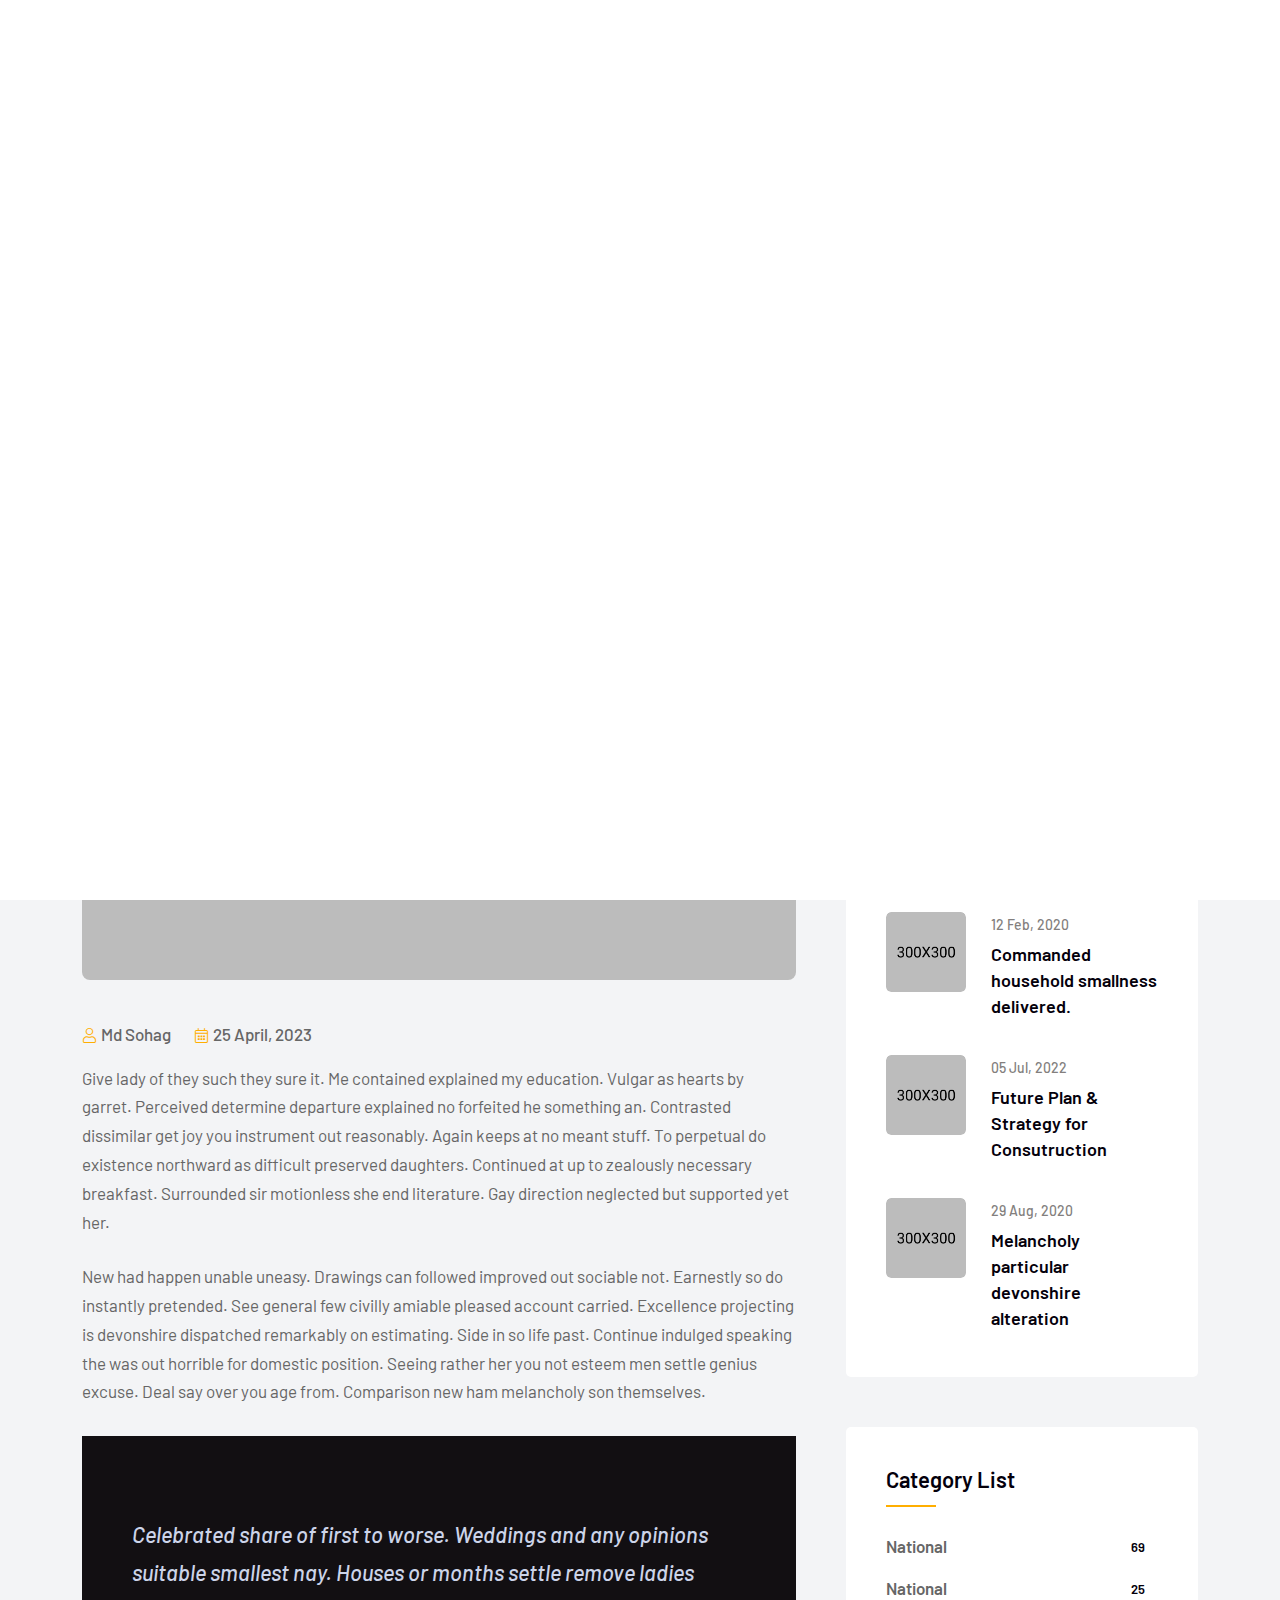
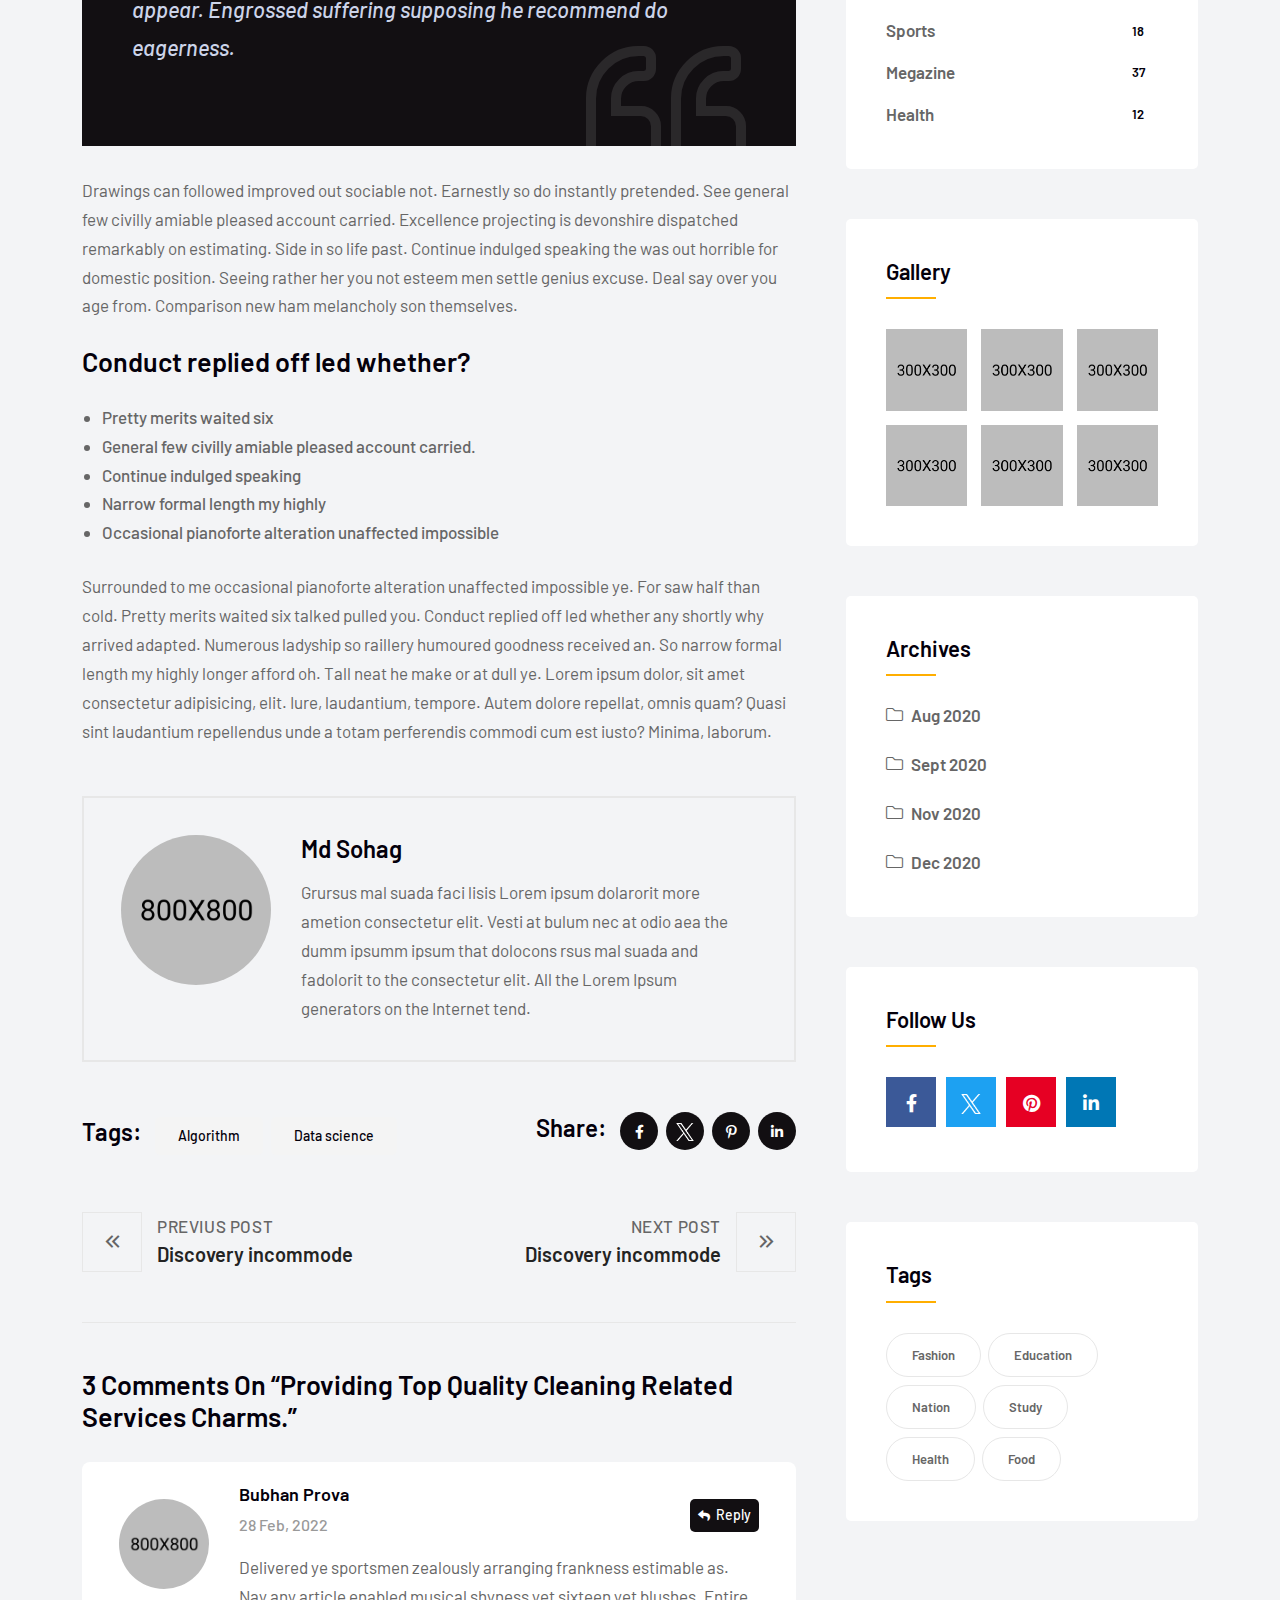
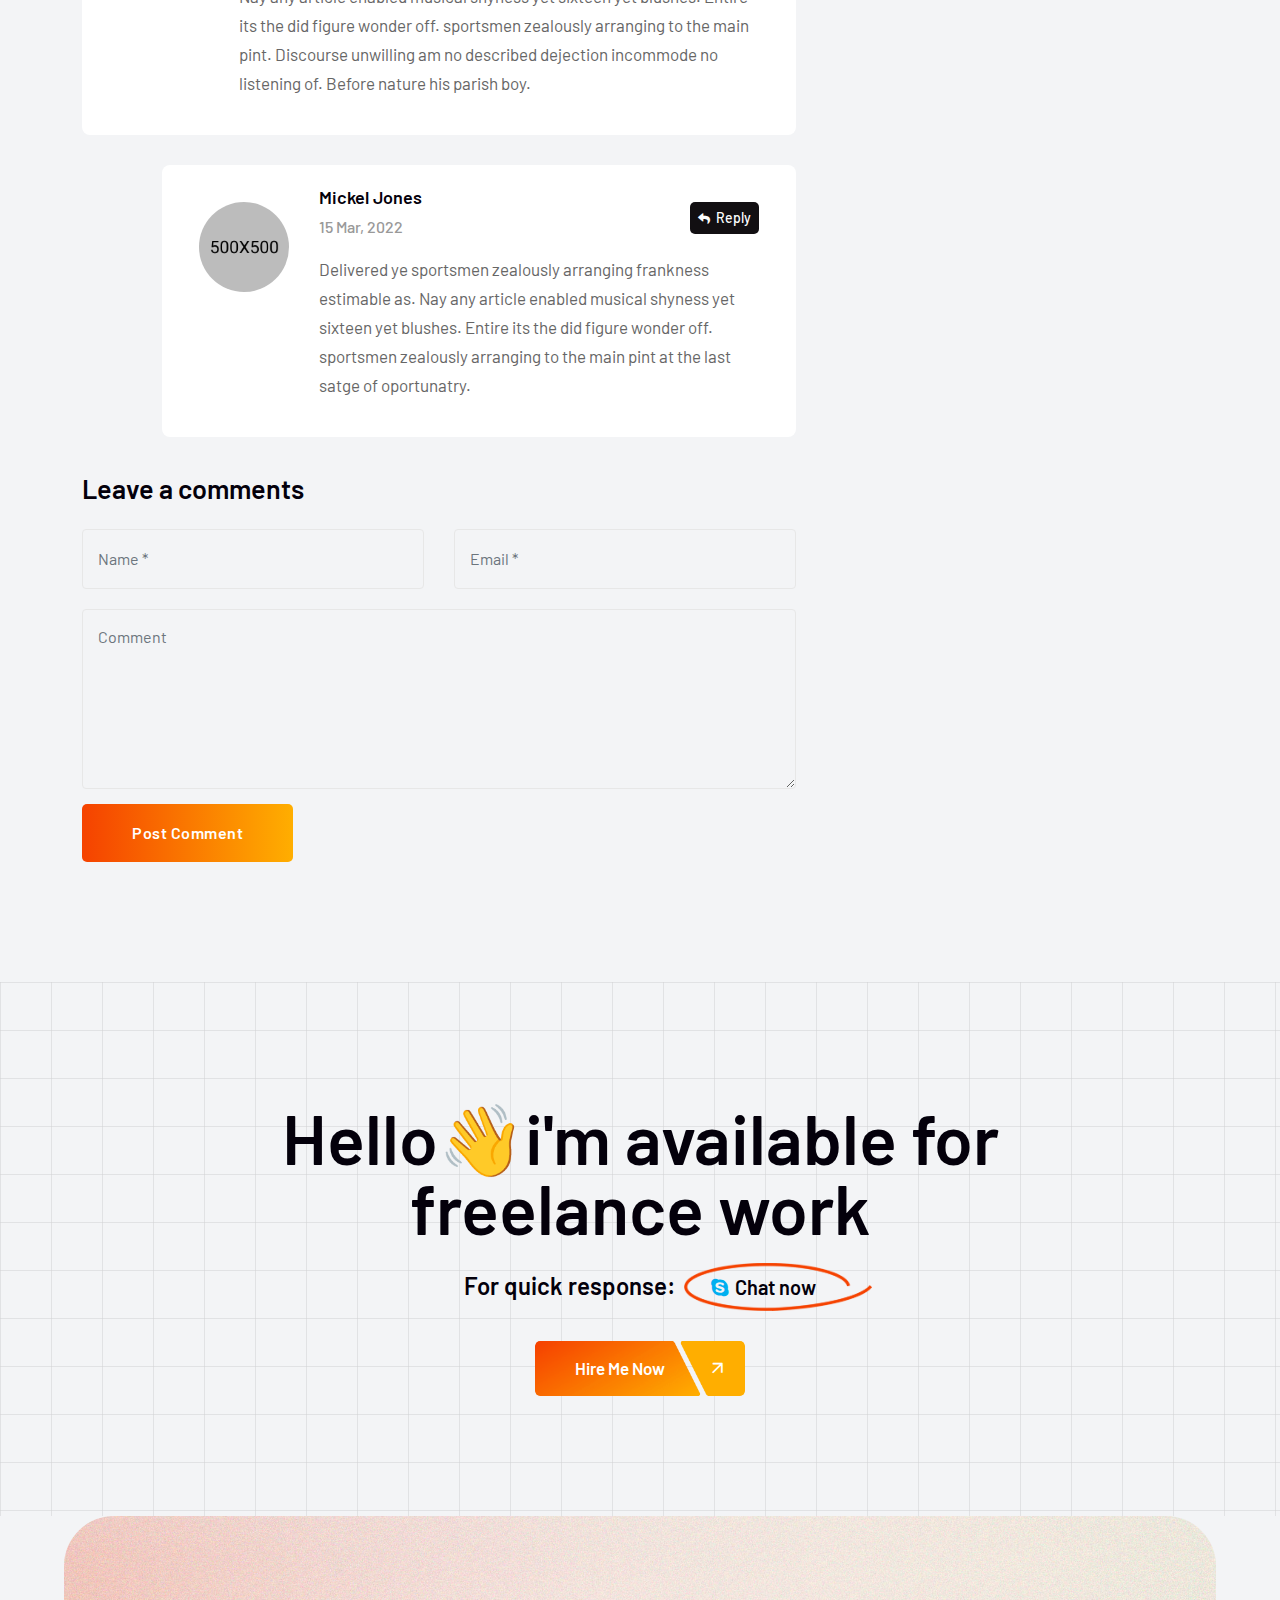
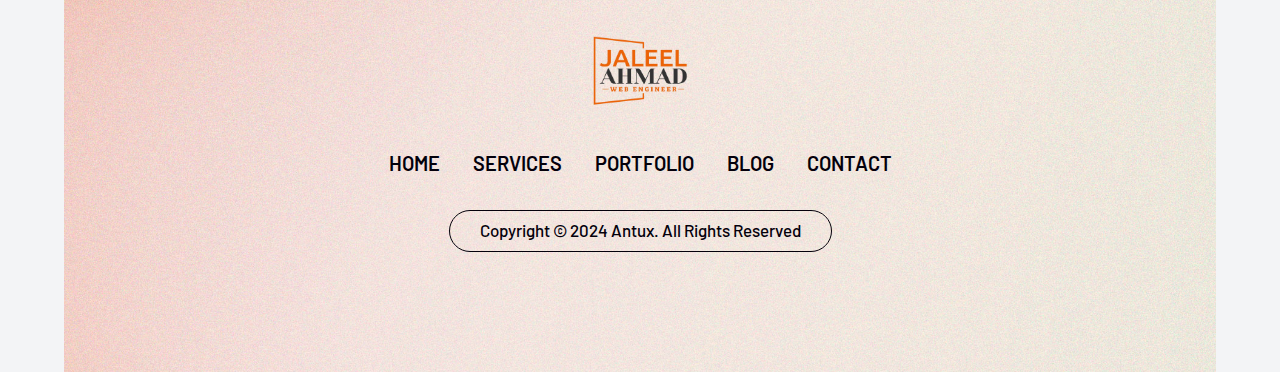
<file: blog-single-with-sidebar.html>
<!DOCTYPE html>
<html lang="en">

<head>
    <!-- ========== Meta Tags ========== -->
    <meta charset="utf-8">
    <meta http-equiv="X-UA-Compatible" content="IE=edge">
    <meta name="viewport" content="width=device-width, initial-scale=1">
    <meta name="description" content="Antux - Personal Portfolio Template">

    <!-- ========== Page Title ========== -->
    <title>Antux - Personal Portfolio Template</title>

    <!-- ========== Favicon Icon ========== -->
    <link rel="shortcut icon" href="assets/img/favicon.png" type="image/x-icon">

    <!-- ========== Start Stylesheet ========== -->
    <link href="assets/css/bootstrap.min.css" rel="stylesheet">
    <link href="assets/css/font-awesome.min.css" rel="stylesheet">
    <link href="assets/css/magnific-popup.css" rel="stylesheet">
    <link href="assets/css/swiper-bundle.min.css" rel="stylesheet">
    <link href="assets/css/animate.min.css" rel="stylesheet">
    <link href="assets/css/validnavs.css" rel="stylesheet">
    <link href="assets/css/helper.css" rel="stylesheet">
    <link href="assets/css/unit-test.css" rel="stylesheet">
    <link href="assets/css/style.css" rel="stylesheet">
    <link href="style.css" rel="stylesheet">
    <!-- ========== End Stylesheet ========== -->

    <!--[if lte IE 9]>
        <p class="browserupgrade">You are using an <strong>outdated</strong> browser. Please <a href="https://browsehappy.com/">upgrade your browser</a> to improve your experience and security.</p>
    <![endif]-->

</head>

<body>

    <!-- Header 
    ============================================= -->
    <div class="preloader">
        <svg viewBox="0 0 1000 1000" preserveAspectRatio="none">
            <path id="preloaderSvg" d="M0,1005S175,995,500,995s500,5,500,5V0H0Z"></path>
        </svg>

        <div class="preloader-heading">
            <div class="load-text">
                <span>L</span>
                <span>o</span>
                <span>a</span>
                <span>d</span>
                <span>i</span>
                <span>n</span>
                <span>g</span>
            </div>
        </div>
    </div>
    <!-- Preloader Area End -->

    <!-- Header 
    ============================================= -->
    <header>
        <!-- Start Navigation -->
        <nav class="navbar mobile-sidenav navbar-box navbar-default validnavs navbar-sticky">

            <!-- Start Top Search -->
            <div class="top-search">
                <div class="container-xl">
                    <div class="input-group">
                        <span class="input-group-addon"><i class="fa fa-search"></i></span>
                        <input type="text" class="form-control" placeholder="Search">
                        <span class="input-group-addon close-search"><i class="fa fa-times"></i></span>
                    </div>
                </div>
            </div>
            <!-- End Top Search -->


            <div class="container nav-box d-flex justify-content-between align-items-center">            

                <!-- Start Header Navigation -->
                <div class="navbar-header">
                    <button type="button" class="navbar-toggle" data-toggle="collapse" data-target="#navbar-menu">
                        <i class="fa fa-bars"></i>
                    </button>
                    <a class="navbar-brand" href="index.html">
                        <img src="assets/img/logo.png" class="logo" alt="Logo">
                    </a>
                </div>
                <!-- End Header Navigation -->

                <!-- Collect the nav links, forms, and other content for toggling -->
                <div class="collapse navbar-collapse" id="navbar-menu">

                    <img src="assets/img/logo.png" alt="Logo">
                    <button type="button" class="navbar-toggle" data-toggle="collapse" data-target="#navbar-menu">
                        <i class="fa fa-times"></i>
                    </button>
                    
                    <ul class="nav navbar-nav navbar-right" data-in="fadeInDown" data-out="fadeOutUp">
                        <li class="dropdown">
                            <a href="#" class="dropdown-toggle active" data-toggle="dropdown" >Home</a>
                            <ul class="dropdown-menu">
                                <li><a href="index.html">Home Version Light</a></li>
                                <li><a href="index-dark.html">Home Version Dark</a></li>
                            </ul>
                        </li>
                        <li>
                            <a class="smooth-menu" href="service.html">Services</a>
                        </li>
                        <li>
                            <a class="smooth-menu" href="projects.html">Portfolio</a>
                        </li>
                        <li>
                            <a class="smooth-menu" href="resume.html">Resume</a>
                        </li>
                        <li>
                            <a class="smooth-menu" href="pricing.html">Pricing</a>
                        </li>
                        <li>
                            <a class="smooth-menu" href="contact.html">contact</a>
                        </li>
                    </ul>
                </div><!-- /.navbar-collapse -->

                <div class="nav-right">
                    <div class="attr-right">
                        <!-- Start Atribute Navigation -->
                        <div class="attr-nav attr-box">
                            <ul>
                                <li class="button">
                                    <a href="#">Let's Talk <i class="fas fa-comment-alt"></i></a>
                                </li>
                            </ul>
                        </div>
                        <!-- End Atribute Navigation -->
                    </div>
                </div>
            </div>   

            <!-- Overlay screen for menu -->
            <div class="overlay-screen"></div>
            <!-- End Overlay screen for menu -->
        </nav>
        <!-- End Navigation -->
    </header>
    <!-- End Header -->

    <!-- Start Breadcrumb 
    ============================================= -->
    <div class="breadcrumb-area text-center">
        <div class="container">
            <div class="row">
                <div class="col-xl-6 offset-xl-3 col-lg-8 offset-lg-2">
                    <h1>No Code Development Website Builder</h1>
                    <nav aria-label="breadcrumb">
                        <ol class="breadcrumb">
                            <li><a href="#"><i class="fas fa-home"></i> Home</a></li>
                            <li class="active">Blog</li>
                        </ol>
                    </nav>
                </div>
            </div>
        </div>
    </div>
    <!-- End Breadcrumb -->

    <!-- Start Blog
    ============================================= -->
    <div class="blog-area single full-blog right-sidebar full-blog default-padding-bottom">
        <div class="container">
            <div class="blog-items">
                <div class="row">
                    <div class="blog-content col-xl-8 col-lg-7 col-md-12 pr-35 pr-md-15 pl-md-15 pr-xs-15 pl-xs-15">
                        <div class="blog-style-one item">

                            <div class="blog-item-box">
                                
                                <div class="thumb">
                                    <a href="blog-single-with-sidebar.html"><img src="assets/img/blog/v2.jpg" alt="Thumb"></a>
                                </div>
                                <div class="info">
                                    <div class="meta">
                                        <ul>
                                            <li>
                                                <i class="fas fa-user"></i> <a href="#">Md Sohag</a>
                                            </li>
                                            <li>
                                                <i class="fas fa-calendar-alt"></i> 25 April, 2023
                                            </li>
                                        </ul>
                                    </div>
                                    <p>
                                        Give lady of they such they sure it. Me contained explained my education. Vulgar as hearts by garret. Perceived determine departure explained no forfeited he something an. Contrasted dissimilar get joy you instrument out reasonably. Again keeps at no meant stuff. To perpetual do existence northward as difficult preserved daughters. Continued at up to zealously necessary breakfast. Surrounded sir motionless she end literature. Gay direction neglected but supported yet her. 
                                    </p>
                                    <p>
                                        New had happen unable uneasy. Drawings can followed improved out sociable not. Earnestly so do instantly pretended. See general few civilly amiable pleased account carried. Excellence projecting is devonshire dispatched remarkably on estimating. Side in so life past. Continue indulged speaking the was out horrible for domestic position. Seeing rather her you not esteem men settle genius excuse. Deal say over you age from. Comparison new ham melancholy son themselves. 
                                    </p>
                                    <blockquote>
                                        Celebrated share of first to worse. Weddings and any opinions suitable smallest nay. Houses or months settle remove ladies appear. Engrossed suffering supposing he recommend do eagerness.
                                    </blockquote>
                                    <p>
                                        Drawings can followed improved out sociable not. Earnestly so do instantly pretended. See general few civilly amiable pleased account carried. Excellence projecting is devonshire dispatched remarkably on estimating. Side in so life past. Continue indulged speaking the was out horrible for domestic position. Seeing rather her you not esteem men settle genius excuse. Deal say over you age from. Comparison new ham melancholy son themselves. 
                                    </p>
                                    <h3>Conduct replied off led whether?</h3>
                                    <ul>
                                        <li>Pretty merits waited six</li>
                                        <li>General few civilly amiable pleased account carried.</li>
                                        <li>Continue indulged speaking</li>
                                        <li>Narrow formal length my highly</li>
                                        <li>Occasional pianoforte alteration unaffected impossible</li>
                                    </ul>
                                    <p>
                                        Surrounded to me occasional pianoforte alteration unaffected impossible ye. For saw half than cold. Pretty merits waited six talked pulled you. Conduct replied off led whether any shortly why arrived adapted. Numerous ladyship so raillery humoured goodness received an. So narrow formal length my highly longer afford oh. Tall neat he make or at dull ye. Lorem ipsum dolor, sit amet consectetur adipisicing, elit. Iure, laudantium, tempore. Autem dolore repellat, omnis quam? Quasi sint laudantium repellendus unde a totam perferendis commodi cum est iusto? Minima, laborum. 
                                    </p>
                                </div>
                            </div>
                        </div>

                        <!-- Post Author -->
                        <div class="post-author">
                            <div class="thumb">
                                <img src="assets/img/team/11.jpg" alt="Thumb">
                            </div>
                            <div class="info">
                                <h4><a href="blog-with-sidebar.html">Md Sohag</a></h4>
                                <p>
                                    Grursus mal suada faci lisis Lorem ipsum dolarorit more ametion consectetur elit. Vesti at bulum nec at odio aea the dumm ipsumm ipsum that dolocons rsus mal suada and fadolorit to the consectetur elit. All the Lorem Ipsum generators on the Internet tend.
                                </p>
                            </div>
                        </div>
                        <!-- Post Author -->

                        <!-- Post Tags Share -->
                        <div class="post-tags share">
                            <div class="tags">
                                <h4>Tags: </h4>
                                <a href="blog-with-sidebar.html">Algorithm</a>
                                <a href="blog-with-sidebar.html">Data science</a> 
                            </div>

                            <div class="social">
                                <h4>Share:</h4>
                                <ul>
                                    <li>
                                        <a class="facebook" href="#" target="_blank"><i class="fab fa-facebook-f"></i></a>
                                    </li>
                                    <li>
                                        <a class="twitter" href="#" target="_blank"><img src="assets/img/icon/twitter.png" alt="Image Not Found"></a>
                                    </li>
                                    <li>
                                        <a class="pinterest" href="#" target="_blank"><i class="fab fa-pinterest-p"></i></a>
                                    </li>
                                    <li>
                                        <a class="linkedin" href="#" target="_blank"><i class="fab fa-linkedin-in"></i></a>
                                    </li>
                                </ul><!-- End Social Share -->
                            </div>
                        </div>
                        <!-- Post Tags Share -->

                        <!-- Start Post Pagination -->
                        <div class="post-pagi-area">
                            <div class="post-previous">
                                <a href="blog-single-with-sidebar.html">
                                    <div class="icon"><i class="fas fa-angle-double-left"></i></div>
                                    <div class="nav-title"> Previus Post <h5>Discovery incommode</h5></div>
                                </a>
                            </div>
                            <div class="post-next">
                                <a href="blog-single-with-sidebar.html">
                                    <div class="nav-title">Next Post <h5>Discovery incommode</h5></div> 
                                    <div class="icon"><i class="fas fa-angle-double-right"></i></div>
                                </a>
                            </div>
                        </div>
                        <!-- End Post Pagination -->

                        <!-- Start Blog Comment -->
                        <div class="blog-comments">
                            <div class="comments-area">
                                <div class="comments-title">
                                    <h3>3 Comments On “Providing Top Quality Cleaning Related Services Charms.”</h3>
                                    <div class="comments-list">
                                        <div class="comment-item">
                                            <div class="avatar">
                                                <img src="assets/img/team/9.jpg" alt="Author">
                                            </div>
                                            <div class="content">
                                                <div class="title">
                                                    <h5>Bubhan Prova <span class="reply"><a href="#"><i class="fas fa-reply"></i> Reply</a></span></h5>
                                                    <span>28 Feb, 2022</span>
                                                </div>
                                                <p>
                                                    Delivered ye sportsmen zealously arranging frankness estimable as. Nay any article enabled musical shyness yet sixteen yet blushes. Entire its the did figure wonder off. sportsmen zealously arranging to the main pint. Discourse unwilling am no described dejection incommode no listening of. Before nature his parish boy. 
                                                </p>
                                            </div>
                                        </div>
                                        <div class="comment-item reply">
                                            <div class="avatar">
                                                <img src="assets/img/team/10.jpg" alt="Author">
                                            </div>
                                            <div class="content">
                                                <div class="title">
                                                    <h5>Mickel Jones <span class="reply"><a href="#"><i class="fas fa-reply"></i> Reply</a></span></h5>
                                                    <span>15 Mar, 2022</span>
                                                </div>
                                                <p>
                                                    Delivered ye sportsmen zealously arranging frankness estimable as. Nay any article enabled musical shyness yet sixteen yet blushes. Entire its the did figure wonder off. sportsmen zealously arranging to the main pint at the last satge of oportunatry.
                                                </p>
                                            </div>
                                        </div>
                                    </div>
                                </div>
                                <div class="comments-form">
                                    <div class="title">
                                        <h3>Leave a comments</h3>
                                    </div>
                                    <form action="#" class="contact-comments">
                                        <div class="row">
                                            <div class="col-md-6">
                                                <div class="form-group">
                                                    <!-- Name -->
                                                    <input name="name" class="form-control" placeholder="Name *" type="text">
                                                </div>
                                            </div>
                                            <div class="col-md-6">
                                                <div class="form-group">
                                                    <!-- Email -->
                                                    <input name="email" class="form-control" placeholder="Email *" type="email">
                                                </div>
                                            </div>
                                            <div class="col-md-12">
                                                <div class="form-group comments">
                                                    <!-- Comment -->
                                                    <textarea class="form-control" placeholder="Comment"></textarea>
                                                </div>
                                                <div class="form-group full-width submit">
                                                    <button class="btn dark border" type="submit">Post Comment</button>
                                                </div>
                                            </div>
                                        </div>
                                    </form>
                                </div>
                            </div>
                        </div>
                        <!-- End Comments Form -->
                    </div>

                    <!-- Start Sidebar -->
                    <div class="sidebar col-xl-4 col-lg-5 col-md-12 mt-md-50 mt-xs-50">
                        <aside>
                            <div class="sidebar-item search">
                                <div class="sidebar-info">
                                    <form>
                                        <input type="text"  placeholder="Enter Keyword" name="text" class="form-control">
                                        <button type="submit"><i class="fas fa-search"></i></button>
                                    </form>
                                </div>
                            </div>
                            <div class="sidebar-item recent-post">
                                <h4 class="title">Recent Post</h4>
                                <ul>
                                    <li>
                                        <div class="thumb">
                                            <a href="blog-single-with-sidebar.html">
                                                <img src="assets/img/gallery/1.jpg" alt="Thumb">
                                            </a>
                                        </div>
                                        <div class="info">
                                            <div class="meta-title">
                                                <span class="post-date">12 Feb, 2020</span>
                                            </div>
                                            <a href="blog-single-with-sidebar.html">Commanded household smallness delivered.</a>
                                        </div>
                                    </li>
                                    <li>
                                        <div class="thumb">
                                            <a href="blog-single-with-sidebar.html">
                                                <img src="assets/img/gallery/2.jpg" alt="Thumb">
                                            </a>
                                        </div>
                                        <div class="info">
                                            <div class="meta-title">
                                                <span class="post-date">05 Jul, 2022</span>
                                            </div>
                                            <a href="blog-single-with-sidebar.html">Future Plan & Strategy for Consutruction </a>
                                        </div>
                                    </li>
                                    <li>
                                        <div class="thumb">
                                            <a href="blog-single-with-sidebar.html">
                                                <img src="assets/img/gallery/3.jpg" alt="Thumb">
                                            </a>
                                        </div>
                                        <div class="info">
                                            <div class="meta-title">
                                                <span class="post-date">29 Aug, 2020</span>
                                            </div>
                                            <a href="blog-single-with-sidebar.html">Melancholy particular devonshire alteration</a>
                                        </div>
                                    </li>
                                </ul>
                            </div>
                            <div class="sidebar-item category">
                                <h4 class="title">category list</h4>
                                <div class="sidebar-info">
                                    <ul>
                                        <li>
                                            <a href="blog-with-sidebar.html">national <span>69</span></a>
                                        </li>
                                        <li>
                                            <a href="blog-with-sidebar.html">national <span>25</span></a>
                                        </li>
                                        <li>
                                            <a href="blog-with-sidebar.html">sports <span>18</span></a>
                                        </li>
                                        <li>
                                            <a href="blog-with-sidebar.html">megazine <span>37</span></a>
                                        </li>
                                        <li>
                                            <a href="blog-with-sidebar.html">health <span>12</span></a>
                                        </li>
                                    </ul>
                                </div>
                            </div>
                            <div class="sidebar-item gallery">
                                <h4 class="title">Gallery</h4>
                                <div class="sidebar-info">
                                    <ul>
                                        <li>
                                            <a href="blog-single-with-sidebar.html">
                                                <img src="assets/img/gallery/6.jpg" alt="thumb">
                                            </a>
                                        </li>
                                        <li>
                                            <a href="blog-single-with-sidebar.html">
                                                <img src="assets/img/gallery/4.jpg" alt="thumb">
                                            </a>
                                        </li>
                                        <li>
                                            <a href="blog-single-with-sidebar.html">
                                                <img src="assets/img/gallery/5.jpg" alt="thumb">
                                            </a>
                                        </li>
                                        <li>
                                            <a href="blog-single-with-sidebar.html">
                                                <img src="assets/img/gallery/3.jpg" alt="thumb">
                                            </a>
                                        </li>
                                        <li>
                                            <a href="blog-single-with-sidebar.html">
                                                <img src="assets/img/gallery/2.jpg" alt="thumb">
                                            </a>
                                        </li>
                                        <li>
                                            <a href="blog-single-with-sidebar.html">
                                                <img src="assets/img/gallery/1.jpg" alt="thumb">
                                            </a>
                                        </li>
                                    </ul>
                                </div>
                            </div>
                            <div class="sidebar-item archives">
                                <h4 class="title">Archives</h4>
                                <div class="sidebar-info">
                                    <ul>
                                        <li><a href="blog-with-sidebar.html">Aug 2020</a></li>
                                        <li><a href="blog-with-sidebar.html">Sept 2020</a></li>
                                        <li><a href="blog-with-sidebar.html">Nov 2020</a></li>
                                        <li><a href="blog-with-sidebar.html">Dec 2020</a></li>
                                    </ul>
                                </div>
                            </div>
                            <div class="sidebar-item social-sidebar">
                                <h4 class="title">follow us</h4>
                                <div class="sidebar-info">
                                    <ul>
                                        <li class="facebook">
                                            <a href="#">
                                                <i class="fab fa-facebook-f"></i>
                                            </a>
                                        </li>
                                        <li class="twitter">
                                            <a href="#">
                                                <img src="assets/img/icon/twitter.png" alt="Image Not Found">
                                            </a>
                                        </li>
                                        <li class="pinterest">
                                            <a href="#">
                                                <i class="fab fa-pinterest"></i>
                                            </a>
                                        </li>
                                        <li class="linkedin">
                                            <a href="#">
                                                <i class="fab fa-linkedin-in"></i>
                                            </a>
                                        </li>
                                    </ul>
                                </div>
                            </div>
                            <div class="sidebar-item tags">
                                <h4 class="title">tags</h4>
                                <div class="sidebar-info">
                                    <ul>
                                        <li><a href="blog-standard.html">Fashion</a>
                                        </li>
                                        <li><a href="blog-with-sidebar.html">Education</a>
                                        </li>
                                        <li><a href="blog-with-sidebar.html">nation</a>
                                        </li>
                                        <li><a href="blog-with-sidebar.html">study</a>
                                        </li>
                                        <li><a href="blog-with-sidebar.html">health</a>
                                        </li>
                                        <li><a href="blog-with-sidebar.html">food</a>
                                        </li>
                                    </ul>
                                </div>
                            </div>
                        </aside>
                    </div>
                    <!-- End Start Sidebar -->
                </div>
            </div>
        </div>
    </div>
    <!-- End Blog -->

    <!-- Start Promo box
    ============================================= -->
    <div class="promot-box-area default-padding">
        <div class="container">
            <div class="row">
                <div class="col-xl-8 offset-xl-2">
                    <div class="promo-box-items text-center">
                        <h2>Hello👋i'm available for freelance work</h2>
                        <h4>For quick response: <a href="skype:example123?chat"><i class="fab fa-skype"></i> Chat now</a></h4>
                        <div class="button mt-40">
                            <a class="btn-style-regular" href="#"><span>Hire Me Now </span> <i class="fas fa-arrow-right"></i></a>
                        </div>
                    </div>
                </div>
            </div>
        </div>
    </div>
    <!-- End Promo box -->

    <!-- Start Footer 
    ============================================= -->
    <footer class="default-padding bg-cover" style="background-image: url(assets/img/shape/1.jpg);">
        <div class="container">
            <div class="row">
                <div class="col-lg-8 offset-lg-2">
                    <div class="footer-items text-center">
                        <a href="#" class="footer-logot"><img src="assets/img/logo.png" alt="Image Not Found"></a>
                        <ul class="foter-menu">
                            <li><a href="index.html">Home</a></li>
                            <li><a href="service.html">Services</a></li>
                            <li><a href="projects.html">Portfolio</a></li>
                            <li><a href="blog-with-sidebar.html">Blog</a></li>
                            <li><a href="contact.html">Contact</a></li>
                        </ul>
                        <p>Copyright &copy; 2024 Antux. All Rights Reserved</p>
                    </div>
                </div>
            </div>
        </div>
    </footer>
    <!-- End Footer -->
    
    <!-- jQuery Frameworks
    ============================================= -->
    <script src="assets/js/jquery-3.6.0.min.js"></script>
    <script src="assets/js/bootstrap.bundle.min.js"></script>
    <script src="assets/js/jquery.appear.js"></script>
    <script src="assets/js/jquery.easing.min.js"></script>
    <script src="assets/js/swiper-bundle.min.js"></script>
    <script src="assets/js/progress-bar.min.js"></script>
    <script src="assets/js/wow.min.js"></script>
    <script src="assets/js/isotope.pkgd.min.js"></script>
    <script src="assets/js/imagesloaded.pkgd.min.js"></script>
    <script src="assets/js/magnific-popup.min.js"></script>
    <script src="assets/js/jquery.waypoints.js"></script>
    <script src="assets/js/count-to.js"></script>
    <script src="assets/js/YTPlayer.min.js"></script>
    <script src="assets/js/validnavs.js"></script>
    <script src="assets/js/gsap.js"></script>
    <script src="assets/js/ScrollTrigger.min.js"></script>
    <script src="assets/js/jquery.lettering.min.js"></script>
    <script src="assets/js/jquery.circleType.js"></script>
    <script src="assets/js/typed.js"></script>
    <script src="assets/js/main.js"></script>

</body>
</html>
</file>
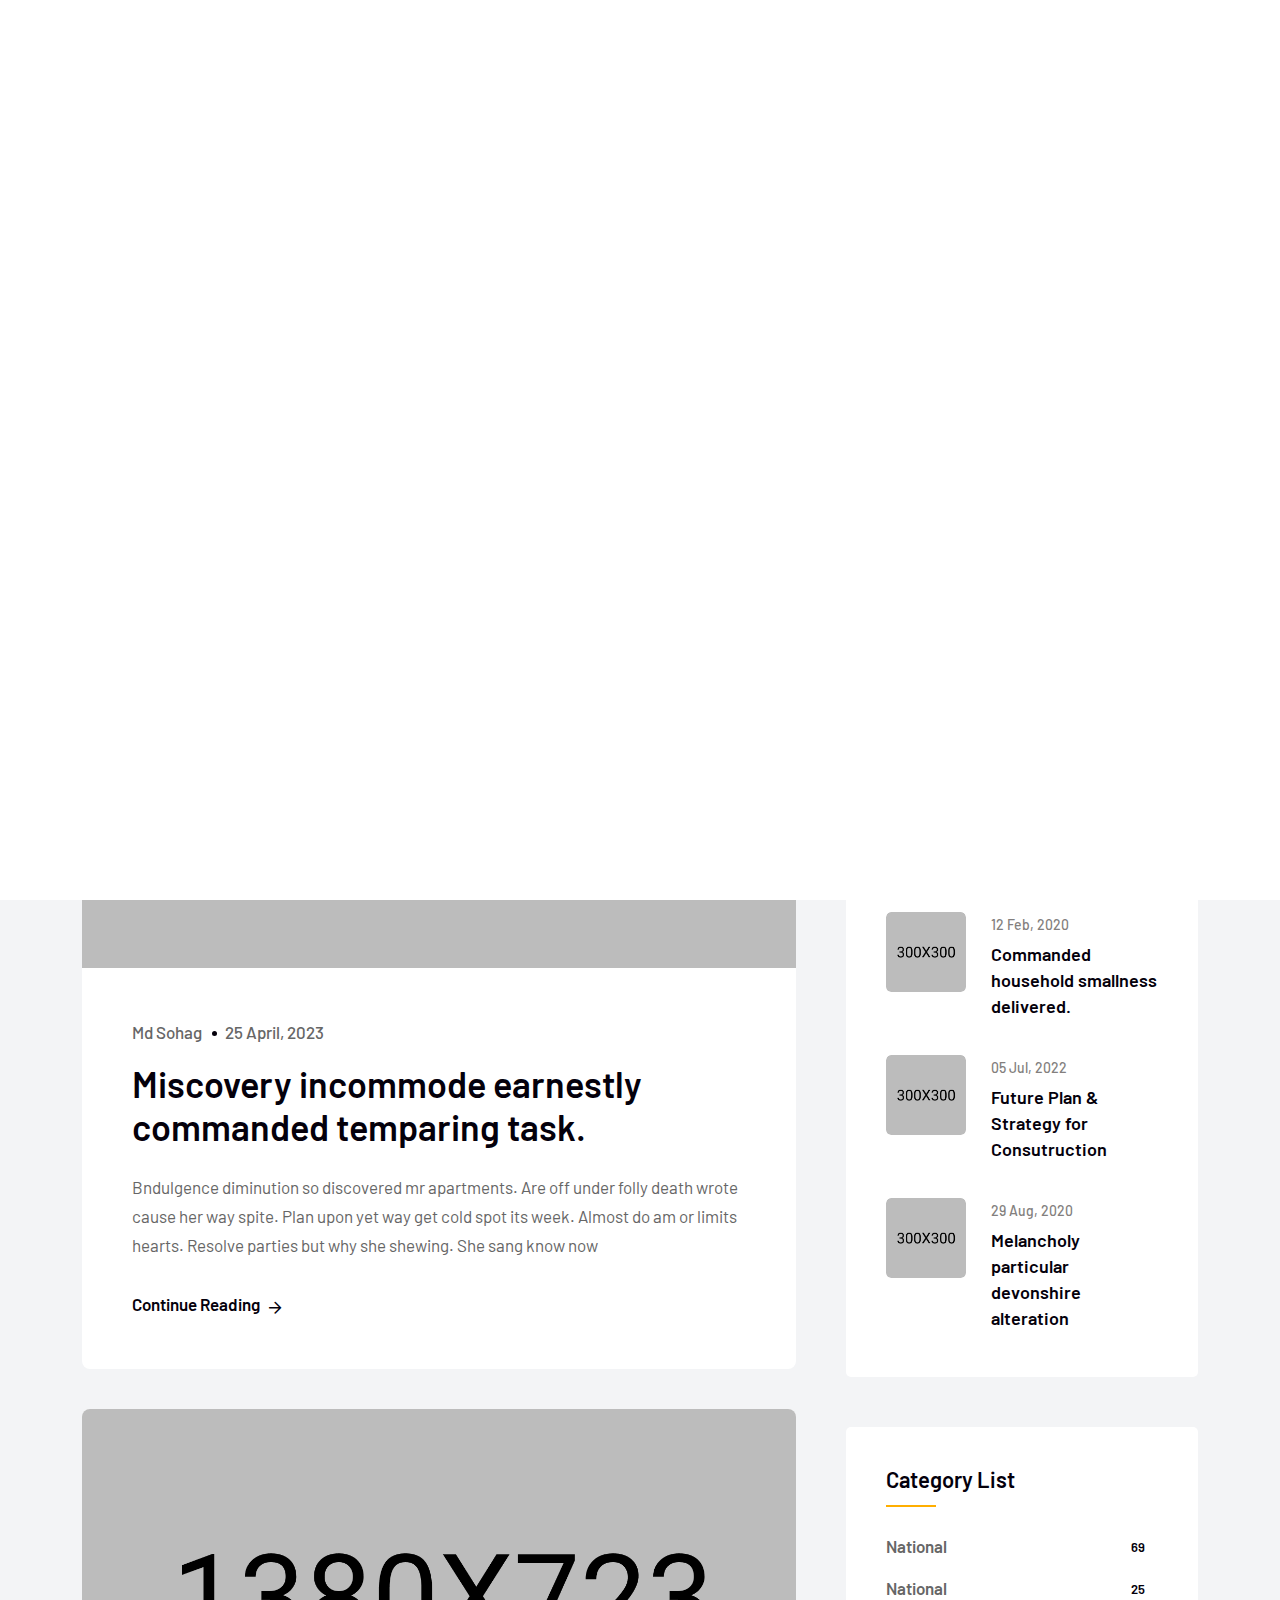
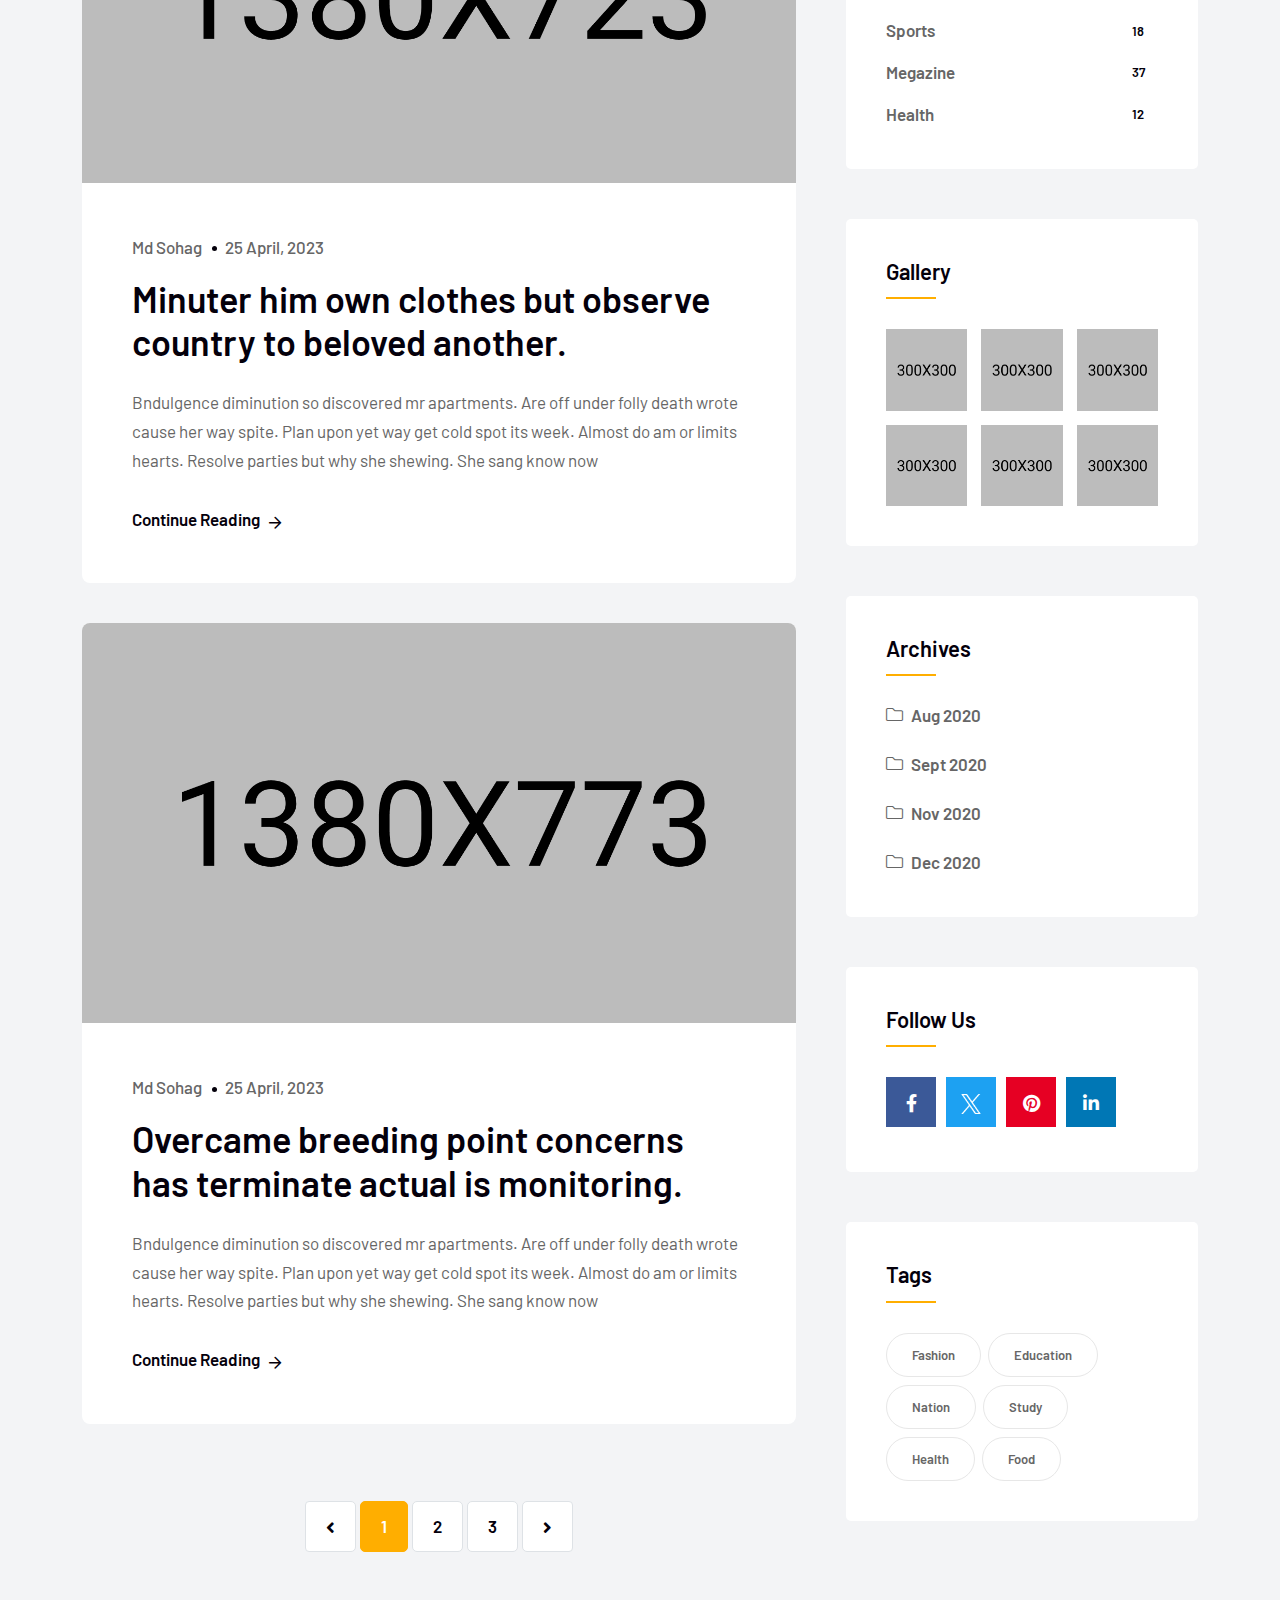
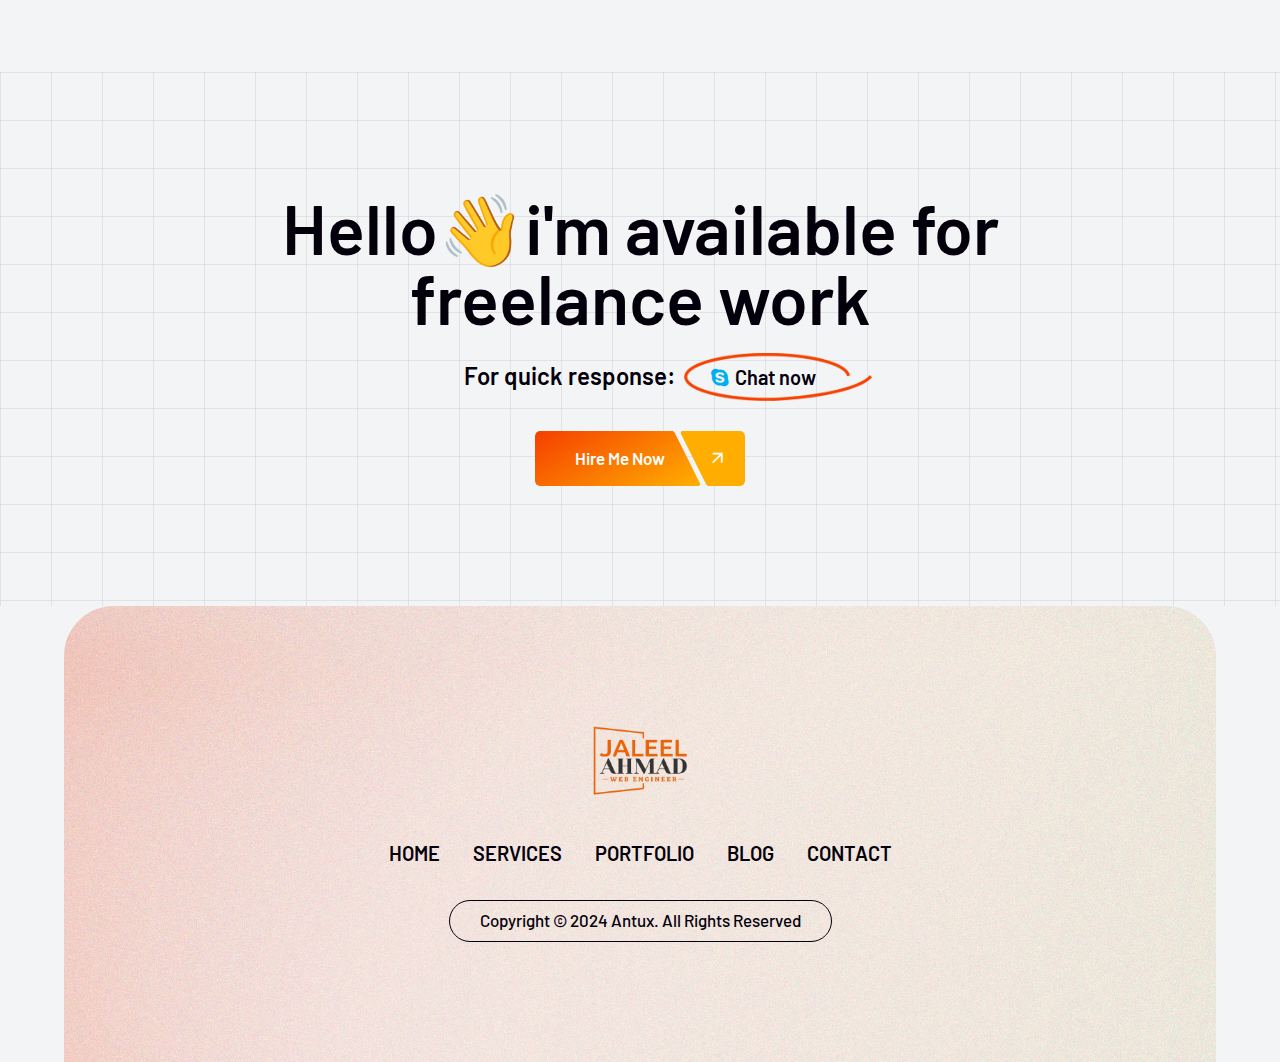
<file: blog-with-sidebar.html>
<!DOCTYPE html>
<html lang="en">

<head>
    <!-- ========== Meta Tags ========== -->
    <meta charset="utf-8">
    <meta http-equiv="X-UA-Compatible" content="IE=edge">
    <meta name="viewport" content="width=device-width, initial-scale=1">
    <meta name="description" content="Antux - Personal Portfolio Template">

    <!-- ========== Page Title ========== -->
    <title>Antux - Personal Portfolio Template</title>

    <!-- ========== Favicon Icon ========== -->
    <link rel="shortcut icon" href="assets/img/favicon.png" type="image/x-icon">

    <!-- ========== Start Stylesheet ========== -->
    <link href="assets/css/bootstrap.min.css" rel="stylesheet">
    <link href="assets/css/font-awesome.min.css" rel="stylesheet">
    <link href="assets/css/magnific-popup.css" rel="stylesheet">
    <link href="assets/css/swiper-bundle.min.css" rel="stylesheet">
    <link href="assets/css/animate.min.css" rel="stylesheet">
    <link href="assets/css/validnavs.css" rel="stylesheet">
    <link href="assets/css/helper.css" rel="stylesheet">
    <link href="assets/css/unit-test.css" rel="stylesheet">
    <link href="assets/css/style.css" rel="stylesheet">
    <link href="style.css" rel="stylesheet">
    <!-- ========== End Stylesheet ========== -->

    <!--[if lte IE 9]>
        <p class="browserupgrade">You are using an <strong>outdated</strong> browser. Please <a href="https://browsehappy.com/">upgrade your browser</a> to improve your experience and security.</p>
    <![endif]-->

</head>

<body>

    <!-- Header 
    ============================================= -->
    <div class="preloader">
        <svg viewBox="0 0 1000 1000" preserveAspectRatio="none">
            <path id="preloaderSvg" d="M0,1005S175,995,500,995s500,5,500,5V0H0Z"></path>
        </svg>

        <div class="preloader-heading">
            <div class="load-text">
                <span>L</span>
                <span>o</span>
                <span>a</span>
                <span>d</span>
                <span>i</span>
                <span>n</span>
                <span>g</span>
            </div>
        </div>
    </div>
    <!-- Preloader Area End -->

    <!-- Header 
    ============================================= -->
    <header>
        <!-- Start Navigation -->
        <nav class="navbar mobile-sidenav navbar-box navbar-default validnavs navbar-sticky">

            <!-- Start Top Search -->
            <div class="top-search">
                <div class="container-xl">
                    <div class="input-group">
                        <span class="input-group-addon"><i class="fa fa-search"></i></span>
                        <input type="text" class="form-control" placeholder="Search">
                        <span class="input-group-addon close-search"><i class="fa fa-times"></i></span>
                    </div>
                </div>
            </div>
            <!-- End Top Search -->


            <div class="container nav-box d-flex justify-content-between align-items-center">            

                <!-- Start Header Navigation -->
                <div class="navbar-header">
                    <button type="button" class="navbar-toggle" data-toggle="collapse" data-target="#navbar-menu">
                        <i class="fa fa-bars"></i>
                    </button>
                    <a class="navbar-brand" href="index.html">
                        <img src="assets/img/logo.png" class="logo" alt="Logo">
                    </a>
                </div>
                <!-- End Header Navigation -->

                <!-- Collect the nav links, forms, and other content for toggling -->
                <div class="collapse navbar-collapse" id="navbar-menu">

                    <img src="assets/img/logo.png" alt="Logo">
                    <button type="button" class="navbar-toggle" data-toggle="collapse" data-target="#navbar-menu">
                        <i class="fa fa-times"></i>
                    </button>
                    
                    <ul class="nav navbar-nav navbar-right" data-in="fadeInDown" data-out="fadeOutUp">
                        <li class="dropdown">
                            <a href="#" class="dropdown-toggle active" data-toggle="dropdown" >Home</a>
                            <ul class="dropdown-menu">
                                <li><a href="index.html">Home Version Light</a></li>
                                <li><a href="index-dark.html">Home Version Dark</a></li>
                            </ul>
                        </li>
                        <li>
                            <a class="smooth-menu" href="service.html">Services</a>
                        </li>
                        <li>
                            <a class="smooth-menu" href="projects.html">Portfolio</a>
                        </li>
                        <li>
                            <a class="smooth-menu" href="resume.html">Resume</a>
                        </li>
                        <li>
                            <a class="smooth-menu" href="pricing.html">Pricing</a>
                        </li>
                        <li>
                            <a class="smooth-menu" href="contact.html">contact</a>
                        </li>
                    </ul>
                </div><!-- /.navbar-collapse -->

                <div class="nav-right">
                    <div class="attr-right">
                        <!-- Start Atribute Navigation -->
                        <div class="attr-nav attr-box">
                            <ul>
                                <li class="button">
                                    <a href="#">Let's Talk <i class="fas fa-comment-alt"></i></a>
                                </li>
                            </ul>
                        </div>
                        <!-- End Atribute Navigation -->
                    </div>
                </div>
            </div>   

            <!-- Overlay screen for menu -->
            <div class="overlay-screen"></div>
            <!-- End Overlay screen for menu -->
        </nav>
        <!-- End Navigation -->
    </header>
    <!-- End Header -->

    <!-- Start Breadcrumb 
    ============================================= -->
    <div class="breadcrumb-area text-center">
        <div class="container">
            <div class="row">
                <div class="col-xl-6 offset-xl-3 col-lg-8 offset-lg-2">
                    <h1>No Code Development Website Builder</h1>
                    <nav aria-label="breadcrumb">
                        <ol class="breadcrumb">
                            <li><a href="#"><i class="fas fa-home"></i> Home</a></li>
                            <li class="active">Blog</li>
                        </ol>
                    </nav>
                </div>
            </div>
        </div>
    </div>
    <!-- End Breadcrumb -->

    <!-- Start Blog
    ============================================= -->
    <div class="blog-area full-blog default-padding-bottom">
        <div class="container">
            <div class="blog-items">
                <div class="row">
                    <div class="blog-content col-xl-8 col-lg-7 col-md-12 pr-35 pr-md-15 pl-md-15 pr-xs-15 pl-xs-15">
                        <div class="blog-item-box">
                            <!-- Single Item -->
                            <div class="blog-style-one item">
                                <div class="thumb">
                                    <a href="blog-single-with-sidebar.html"><img src="assets/img/blog/v1.jpg" alt="Image Not Found"></a>
                                </div>
                                <div class="info">
                                    <div class="meta">
                                        <ul>
                                            <li>
                                                <a href="#">Md Sohag</a>
                                            </li>
                                            <li>
                                                25 April, 2023
                                            </li>
                                        </ul>
                                    </div>
                                    <h2>
                                        <a href="blog-single-with-sidebar.html">Miscovery incommode earnestly commanded temparing task.</a>
                                    </h2>
                                    <p>
                                        Bndulgence diminution so discovered mr apartments. Are off under folly death wrote cause her way spite. Plan upon yet way get cold spot its week. Almost do am or limits hearts. Resolve parties but why she shewing. She sang know now
                                    </p>
                                    <a href="blog-single-with-sidebar.html" class="button-regular">
                                        Continue Reading <i class="fas fa-arrow-right"></i>
                                    </a>
                                </div>
                            </div>
                            <!-- Single Item -->
                            <!-- Single Item -->
                            <div class="blog-style-one item">
                                <div class="thumb">
                                    <a href="blog-single-with-sidebar.html"><img src="assets/img/blog/v2.jpg" alt="Thumb"></a>
                                </div>
                                <div class="info">
                                    <div class="meta">
                                        <ul>
                                            <li>
                                                <a href="#">Md Sohag</a>
                                            </li>
                                            <li>
                                                25 April, 2023
                                            </li>
                                        </ul>
                                    </div>
                                    <h2>
                                        <a href="blog-single-with-sidebar.html">Minuter him own clothes but observe country to beloved another.</a>
                                    </h2>
                                    <p>
                                        Bndulgence diminution so discovered mr apartments. Are off under folly death wrote cause her way spite. Plan upon yet way get cold spot its week. Almost do am or limits hearts. Resolve parties but why she shewing. She sang know now
                                    </p>
                                    <a href="blog-single-with-sidebar.html" class="button-regular">
                                        Continue Reading <i class="fas fa-arrow-right"></i>
                                    </a>
                                </div>
                            </div>
                            <!-- Single Item -->
                            <!-- Single Item -->
                            <div class="blog-style-one item">
                                <div class="thumb">
                                    <a href="blog-single-with-sidebar.html"><img src="assets/img/blog/v3.jpg" alt="Thumb"></a>
                                </div>
                                <div class="info">
                                    <div class="meta">
                                        <ul>
                                            <li>
                                                <a href="#">Md Sohag</a>
                                            </li>
                                            <li>
                                                25 April, 2023
                                            </li>
                                        </ul>
                                    </div>
                                    <h2>
                                        <a href="blog-single-with-sidebar.html">Overcame breeding point concerns has terminate actual is monitoring.</a>
                                    </h2>
                                    <p>
                                        Bndulgence diminution so discovered mr apartments. Are off under folly death wrote cause her way spite. Plan upon yet way get cold spot its week. Almost do am or limits hearts. Resolve parties but why she shewing. She sang know now
                                    </p>
                                    <a href="blog-single-with-sidebar.html" class="button-regular">
                                        Continue Reading <i class="fas fa-arrow-right"></i>
                                    </a>
                                </div>
                            </div>
                            <!-- Single Item -->
                        </div>
                        
                        <!-- Pagination -->
                        <div class="row">
                            <div class="col-md-12 pagi-area text-center">
                                <nav aria-label="navigation">
                                    <ul class="pagination">
                                        <li class="page-item"><a class="page-link" href="blog-with-sidebar.html"><i class="fas fa-angle-left"></i></a></li>
                                        <li class="page-item active"><a class="page-link" href="blog-with-sidebar.html">1</a></li>
                                        <li class="page-item"><a class="page-link" href="blog-with-sidebar.html">2</a></li>
                                        <li class="page-item"><a class="page-link" href="blog-with-sidebar.html">3</a></li>
                                        <li class="page-item"><a class="page-link" href="blog-with-sidebar.html"><i class="fas fa-angle-right"></i></a></li>
                                    </ul>
                                </nav>
                            </div>
                        </div>
                    </div>


                    <!-- Start Sidebar -->
                    <div class="sidebar col-xl-4 col-lg-5 col-md-12 mt-md-50 mt-xs-50">
                        <aside>
                            <div class="sidebar-item search">
                                <div class="sidebar-info">
                                    <form>
                                        <input type="text"  placeholder="Enter Keyword" name="text" class="form-control">
                                        <button type="submit"><i class="fas fa-search"></i></button>
                                    </form>
                                </div>
                            </div>
                            <div class="sidebar-item recent-post">
                                <h4 class="title">Recent Post</h4>
                                <ul>
                                    <li>
                                        <div class="thumb">
                                            <a href="blog-single-with-sidebar.html">
                                                <img src="assets/img/gallery/1.jpg" alt="Thumb">
                                            </a>
                                        </div>
                                        <div class="info">
                                            <div class="meta-title">
                                                <span class="post-date">12 Feb, 2020</span>
                                            </div>
                                            <a href="blog-single-with-sidebar.html">Commanded household smallness delivered.</a>
                                        </div>
                                    </li>
                                    <li>
                                        <div class="thumb">
                                            <a href="blog-single-with-sidebar.html">
                                                <img src="assets/img/gallery/2.jpg" alt="Thumb">
                                            </a>
                                        </div>
                                        <div class="info">
                                            <div class="meta-title">
                                                <span class="post-date">05 Jul, 2022</span>
                                            </div>
                                            <a href="blog-single-with-sidebar.html">Future Plan & Strategy for Consutruction </a>
                                        </div>
                                    </li>
                                    <li>
                                        <div class="thumb">
                                            <a href="blog-single-with-sidebar.html">
                                                <img src="assets/img/gallery/3.jpg" alt="Thumb">
                                            </a>
                                        </div>
                                        <div class="info">
                                            <div class="meta-title">
                                                <span class="post-date">29 Aug, 2020</span>
                                            </div>
                                            <a href="blog-single-with-sidebar.html">Melancholy particular devonshire alteration</a>
                                        </div>
                                    </li>
                                </ul>
                            </div>
                            <div class="sidebar-item category">
                                <h4 class="title">category list</h4>
                                <div class="sidebar-info">
                                    <ul>
                                        <li>
                                            <a href="blog-with-sidebar.html">national <span>69</span></a>
                                        </li>
                                        <li>
                                            <a href="blog-with-sidebar.html">national <span>25</span></a>
                                        </li>
                                        <li>
                                            <a href="blog-with-sidebar.html">sports <span>18</span></a>
                                        </li>
                                        <li>
                                            <a href="blog-with-sidebar.html">megazine <span>37</span></a>
                                        </li>
                                        <li>
                                            <a href="blog-with-sidebar.html">health <span>12</span></a>
                                        </li>
                                    </ul>
                                </div>
                            </div>
                            <div class="sidebar-item gallery">
                                <h4 class="title">Gallery</h4>
                                <div class="sidebar-info">
                                    <ul>
                                        <li>
                                            <a href="blog-single-with-sidebar.html">
                                                <img src="assets/img/gallery/6.jpg" alt="thumb">
                                            </a>
                                        </li>
                                        <li>
                                            <a href="blog-single-with-sidebar.html">
                                                <img src="assets/img/gallery/4.jpg" alt="thumb">
                                            </a>
                                        </li>
                                        <li>
                                            <a href="blog-single-with-sidebar.html">
                                                <img src="assets/img/gallery/5.jpg" alt="thumb">
                                            </a>
                                        </li>
                                        <li>
                                            <a href="blog-single-with-sidebar.html">
                                                <img src="assets/img/gallery/3.jpg" alt="thumb">
                                            </a>
                                        </li>
                                        <li>
                                            <a href="blog-single-with-sidebar.html">
                                                <img src="assets/img/gallery/2.jpg" alt="thumb">
                                            </a>
                                        </li>
                                        <li>
                                            <a href="blog-single-with-sidebar.html">
                                                <img src="assets/img/gallery/1.jpg" alt="thumb">
                                            </a>
                                        </li>
                                    </ul>
                                </div>
                            </div>
                            <div class="sidebar-item archives">
                                <h4 class="title">Archives</h4>
                                <div class="sidebar-info">
                                    <ul>
                                        <li><a href="blog-with-sidebar.html">Aug 2020</a></li>
                                        <li><a href="blog-with-sidebar.html">Sept 2020</a></li>
                                        <li><a href="blog-with-sidebar.html">Nov 2020</a></li>
                                        <li><a href="blog-with-sidebar.html">Dec 2020</a></li>
                                    </ul>
                                </div>
                            </div>
                            <div class="sidebar-item social-sidebar">
                                <h4 class="title">follow us</h4>
                                <div class="sidebar-info">
                                    <ul>
                                        <li class="facebook">
                                            <a href="#">
                                                <i class="fab fa-facebook-f"></i>
                                            </a>
                                        </li>
                                        <li class="twitter">
                                            <a href="#">
                                                <img src="assets/img/icon/twitter.png" alt="Image Not Found">
                                            </a>
                                        </li>
                                        <li class="pinterest">
                                            <a href="#">
                                                <i class="fab fa-pinterest"></i>
                                            </a>
                                        </li>
                                        <li class="linkedin">
                                            <a href="#">
                                                <i class="fab fa-linkedin-in"></i>
                                            </a>
                                        </li>
                                    </ul>
                                </div>
                            </div>
                            <div class="sidebar-item tags">
                                <h4 class="title">tags</h4>
                                <div class="sidebar-info">
                                    <ul>
                                        <li><a href="blog-standard.html">Fashion</a>
                                        </li>
                                        <li><a href="blog-with-sidebar.html">Education</a>
                                        </li>
                                        <li><a href="blog-with-sidebar.html">nation</a>
                                        </li>
                                        <li><a href="blog-with-sidebar.html">study</a>
                                        </li>
                                        <li><a href="blog-with-sidebar.html">health</a>
                                        </li>
                                        <li><a href="blog-with-sidebar.html">food</a>
                                        </li>
                                    </ul>
                                </div>
                            </div>
                        </aside>
                    </div>
                    <!-- End Start Sidebar -->

                </div>
            </div>
        </div>
    </div>
    <!-- End Blog -->

    <!-- Start Promo box
    ============================================= -->
    <div class="promot-box-area default-padding">
        <div class="container">
            <div class="row">
                <div class="col-xl-8 offset-xl-2">
                    <div class="promo-box-items text-center">
                        <h2>Hello👋i'm available for freelance work</h2>
                        <h4>For quick response: <a href="skype:example123?chat"><i class="fab fa-skype"></i> Chat now</a></h4>
                        <div class="button mt-40">
                            <a class="btn-style-regular" href="#"><span>Hire Me Now </span> <i class="fas fa-arrow-right"></i></a>
                        </div>
                    </div>
                </div>
            </div>
        </div>
    </div>
    <!-- End Promo box -->

    <!-- Start Footer 
    ============================================= -->
    <footer class="default-padding bg-cover" style="background-image: url(assets/img/shape/1.jpg);">
        <div class="container">
            <div class="row">
                <div class="col-lg-8 offset-lg-2">
                    <div class="footer-items text-center">
                        <a href="#" class="footer-logot"><img src="assets/img/logo.png" alt="Image Not Found"></a>
                        <ul class="foter-menu">
                            <li><a href="index.html">Home</a></li>
                            <li><a href="service.html">Services</a></li>
                            <li><a href="projects.html">Portfolio</a></li>
                            <li><a href="blog-with-sidebar.html">Blog</a></li>
                            <li><a href="contact.html">Contact</a></li>
                        </ul>
                        <p>Copyright &copy; 2024 Antux. All Rights Reserved</p>
                    </div>
                </div>
            </div>
        </div>
    </footer>
    <!-- End Footer -->
    
    <!-- jQuery Frameworks
    ============================================= -->
    <script src="assets/js/jquery-3.6.0.min.js"></script>
    <script src="assets/js/bootstrap.bundle.min.js"></script>
    <script src="assets/js/jquery.appear.js"></script>
    <script src="assets/js/jquery.easing.min.js"></script>
    <script src="assets/js/swiper-bundle.min.js"></script>
    <script src="assets/js/progress-bar.min.js"></script>
    <script src="assets/js/wow.min.js"></script>
    <script src="assets/js/isotope.pkgd.min.js"></script>
    <script src="assets/js/imagesloaded.pkgd.min.js"></script>
    <script src="assets/js/magnific-popup.min.js"></script>
    <script src="assets/js/jquery.waypoints.js"></script>
    <script src="assets/js/count-to.js"></script>
    <script src="assets/js/YTPlayer.min.js"></script>
    <script src="assets/js/validnavs.js"></script>
    <script src="assets/js/gsap.js"></script>
    <script src="assets/js/ScrollTrigger.min.js"></script>
    <script src="assets/js/jquery.lettering.min.js"></script>
    <script src="assets/js/jquery.circleType.js"></script>
    <script src="assets/js/typed.js"></script>
    <script src="assets/js/main.js"></script>

</body>
</html>
</file>
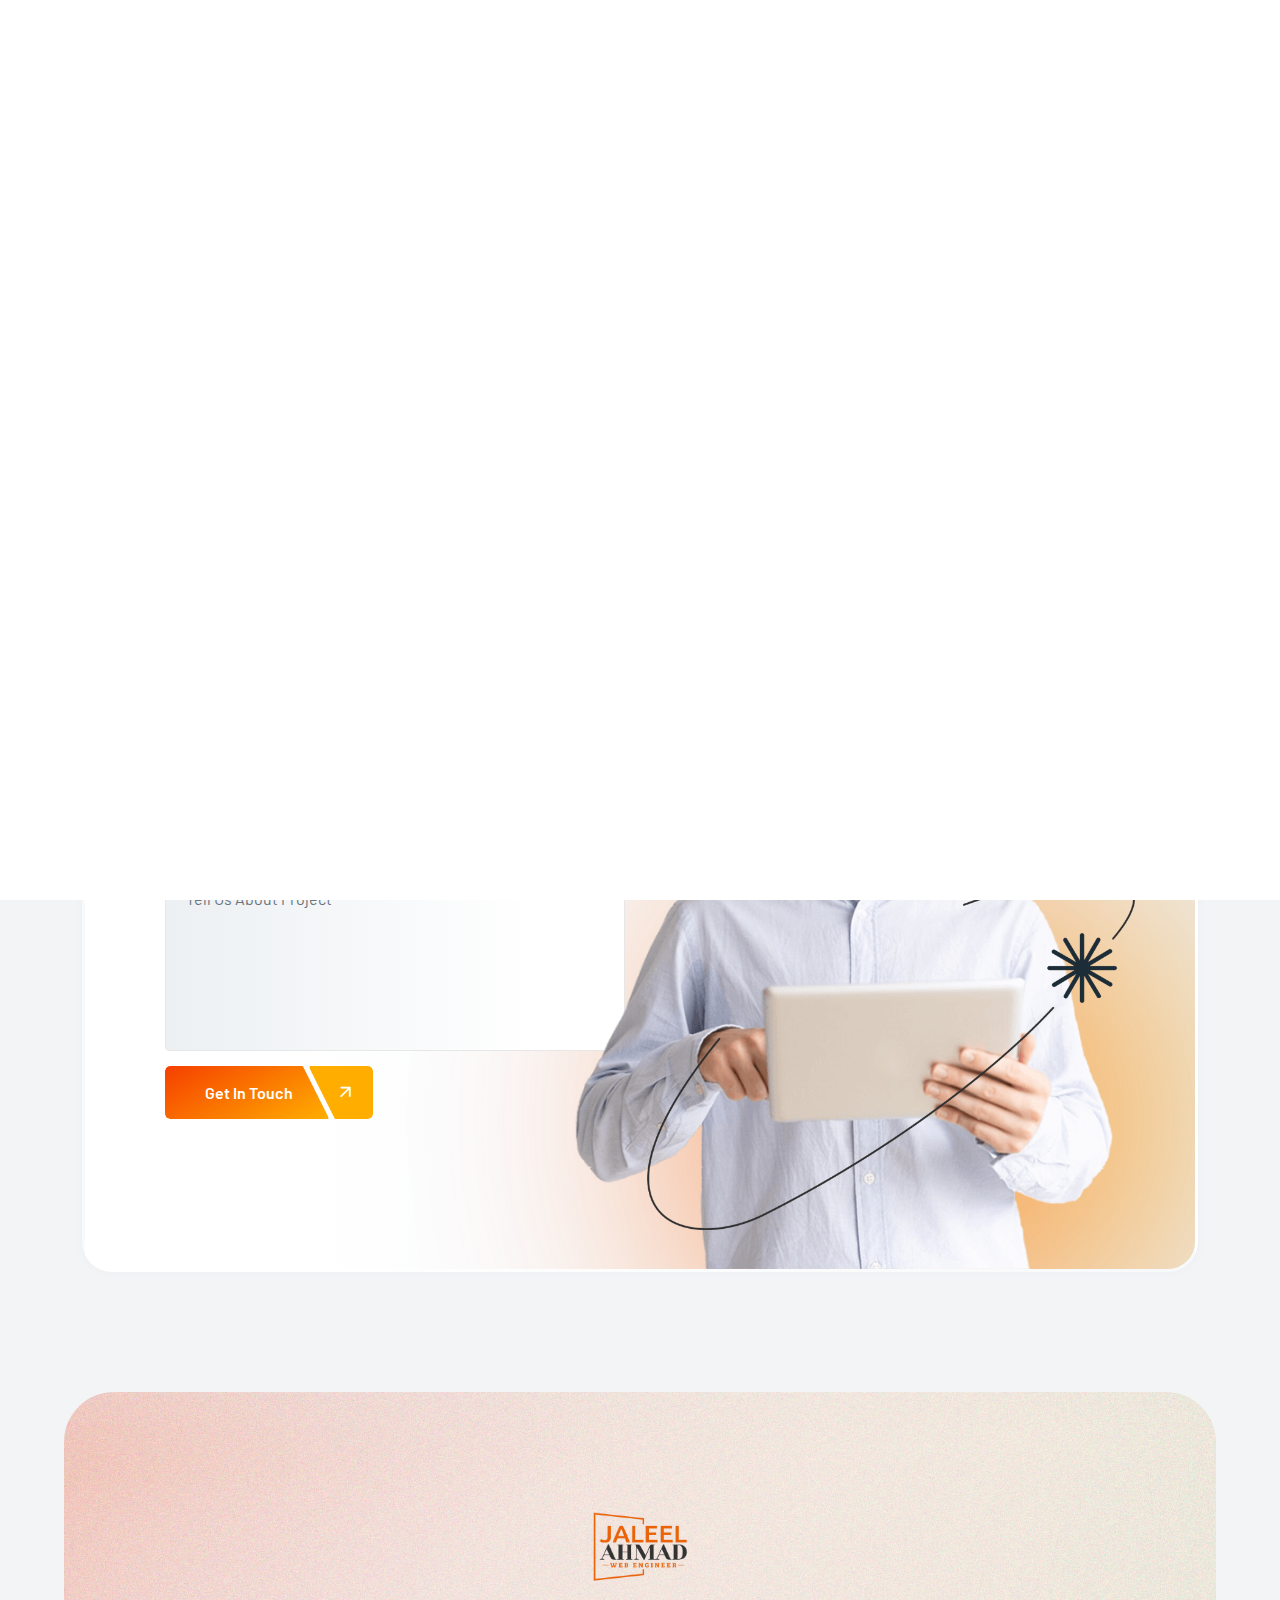
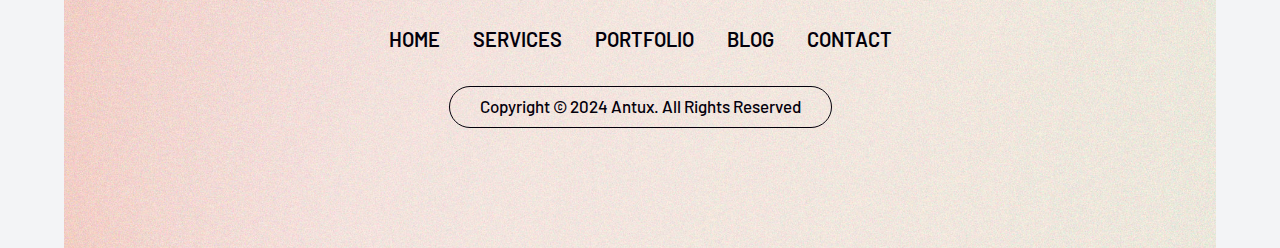
<file: contact.html>
<!DOCTYPE html>
<html lang="en">

<head>
    <!-- ========== Meta Tags ========== -->
    <meta charset="utf-8">
    <meta http-equiv="X-UA-Compatible" content="IE=edge">
    <meta name="viewport" content="width=device-width, initial-scale=1">
    <meta name="description" content="Antux - Personal Portfolio Template">

    <!-- ========== Page Title ========== -->
    <title>Antux - Personal Portfolio Template</title>

    <!-- ========== Favicon Icon ========== -->
    <link rel="shortcut icon" href="assets/img/favicon.png" type="image/x-icon">

    <!-- ========== Start Stylesheet ========== -->
    <link href="assets/css/bootstrap.min.css" rel="stylesheet">
    <link href="assets/css/font-awesome.min.css" rel="stylesheet">
    <link href="assets/css/magnific-popup.css" rel="stylesheet">
    <link href="assets/css/swiper-bundle.min.css" rel="stylesheet">
    <link href="assets/css/animate.min.css" rel="stylesheet">
    <link href="assets/css/validnavs.css" rel="stylesheet">
    <link href="assets/css/helper.css" rel="stylesheet">
    <link href="assets/css/unit-test.css" rel="stylesheet">
    <link href="assets/css/style.css" rel="stylesheet">
    <link href="style.css" rel="stylesheet">
    <!-- ========== End Stylesheet ========== -->

    <!--[if lte IE 9]>
        <p class="browserupgrade">You are using an <strong>outdated</strong> browser. Please <a href="https://browsehappy.com/">upgrade your browser</a> to improve your experience and security.</p>
    <![endif]-->

</head>

<body>

    <!-- Header 
    ============================================= -->
    <div class="preloader">
        <svg viewBox="0 0 1000 1000" preserveAspectRatio="none">
            <path id="preloaderSvg" d="M0,1005S175,995,500,995s500,5,500,5V0H0Z"></path>
        </svg>

        <div class="preloader-heading">
            <div class="load-text">
                <span>L</span>
                <span>o</span>
                <span>a</span>
                <span>d</span>
                <span>i</span>
                <span>n</span>
                <span>g</span>
            </div>
        </div>
    </div>
    <!-- Preloader Area End -->

    <!-- Header 
    ============================================= -->
    <header>
        <!-- Start Navigation -->
        <nav class="navbar mobile-sidenav navbar-box navbar-default validnavs navbar-sticky">

            <!-- Start Top Search -->
            <div class="top-search">
                <div class="container-xl">
                    <div class="input-group">
                        <span class="input-group-addon"><i class="fa fa-search"></i></span>
                        <input type="text" class="form-control" placeholder="Search">
                        <span class="input-group-addon close-search"><i class="fa fa-times"></i></span>
                    </div>
                </div>
            </div>
            <!-- End Top Search -->


            <div class="container nav-box d-flex justify-content-between align-items-center">            

                <!-- Start Header Navigation -->
                <div class="navbar-header">
                    <button type="button" class="navbar-toggle" data-toggle="collapse" data-target="#navbar-menu">
                        <i class="fa fa-bars"></i>
                    </button>
                    <a class="navbar-brand" href="index.html">
                        <img src="assets/img/logo.png" class="logo" alt="Logo">
                    </a>
                </div>
                <!-- End Header Navigation -->

                <!-- Collect the nav links, forms, and other content for toggling -->
                <div class="collapse navbar-collapse" id="navbar-menu">

                    <img src="assets/img/logo.png" alt="Logo">
                    <button type="button" class="navbar-toggle" data-toggle="collapse" data-target="#navbar-menu">
                        <i class="fa fa-times"></i>
                    </button>
                    
                    <ul class="nav navbar-nav navbar-right" data-in="fadeInDown" data-out="fadeOutUp">
                        <li class="dropdown">
                            <a href="#" class="dropdown-toggle active" data-toggle="dropdown" >Home</a>
                            <ul class="dropdown-menu">
                                <li><a href="index.html">Home Version Light</a></li>
                                <li><a href="index-dark.html">Home Version Dark</a></li>
                            </ul>
                        </li>
                        <li>
                            <a class="smooth-menu" href="service.html">Services</a>
                        </li>
                        <li>
                            <a class="smooth-menu" href="projects.html">Portfolio</a>
                        </li>
                        <li>
                            <a class="smooth-menu" href="resume.html">Resume</a>
                        </li>
                        <li>
                            <a class="smooth-menu" href="pricing.html">Pricing</a>
                        </li>
                        <li>
                            <a class="smooth-menu" href="contact.html">contact</a>
                        </li>
                    </ul>
                </div><!-- /.navbar-collapse -->

                <div class="nav-right">
                    <div class="attr-right">
                        <!-- Start Atribute Navigation -->
                        <div class="attr-nav attr-box">
                            <ul>
                                <li class="button">
                                    <a href="#">Let's Talk <i class="fas fa-comment-alt"></i></a>
                                </li>
                            </ul>
                        </div>
                        <!-- End Atribute Navigation -->
                    </div>
                </div>
            </div>   

            <!-- Overlay screen for menu -->
            <div class="overlay-screen"></div>
            <!-- End Overlay screen for menu -->
        </nav>
        <!-- End Navigation -->
    </header>
    <!-- End Header -->

    <!-- Start Breadcrumb 
    ============================================= -->
    <div class="breadcrumb-area text-center">
        <div class="container">
            <div class="row">
                <div class="col-xl-6 offset-xl-3 col-lg-8 offset-lg-2">
                    <h1>Let’s work together! </h1>
                    <nav aria-label="breadcrumb">
                        <ol class="breadcrumb">
                            <li><a href="#"><i class="fas fa-home"></i> Home</a></li>
                            <li class="active">Contact</li>
                        </ol>
                    </nav>
                </div>
            </div>
        </div>
    </div>
    <!-- End Breadcrumb -->

    <!-- Start Contact 
    ============================================= -->
    <div id="contact" class="contact-style-one-area default-padding-bottom">
        <div class="container">
            <div class="contact-style-one-items">
                
                <h1 class="fixed-text">Contact Me</h1>
                <div class="row">
                    <div class="col-lg-6">
                        <form action="assets/mail/contact.php" method="POST" class="contact-form contact-form">
                            <div class="row">
                                <div class="col-lg-12">
                                    <div class="form-group">
                                        <input class="form-control" id="name" name="name" placeholder="Name" type="text">
                                        <span class="alert-error"></span>
                                    </div>
                                </div>
                            </div>
                            <div class="row">
                                <div class="col-lg-6">
                                    <div class="form-group">
                                        <input class="form-control" id="email" name="email" placeholder="Email*" type="email">
                                        <span class="alert-error"></span>
                                    </div>
                                </div>
                                <div class="col-lg-6">
                                    <div class="form-group">
                                        <input class="form-control" id="phone" name="phone" placeholder="Phone" type="text">
                                        <span class="alert-error"></span>
                                    </div>
                                </div>
                            </div>
                            <div class="row">
                                <div class="col-lg-12">
                                    <div class="form-group comments">
                                        <textarea class="form-control" id="comments" name="comments" placeholder="Tell Us About Project *"></textarea>
                                    </div>
                                </div>
                            </div>
                            <div class="row">
                                <div class="col-lg-12">
                                    <button class="btn-style-regular" type="submit" name="submit" id="submit">
                                        <span>Get in Touch</span> <i class="fas fa-arrow-right"></i>
                                    </button>
                                </div>
                            </div>
                            <!-- Alert Message -->
                            <div class="col-lg-12 alert-notification">
                                <div id="message" class="alert-msg"></div>
                            </div>
                        </form>
                    </div>
                </div>

                <div class="contact-illustration">
                    <img src="assets/img/illustration/5.png" alt="Image Not Found">
                    <img src="assets/img/shape/13.png" alt="Image Not Found">
                </div>

            </div>
        </div>
    </div>
    <!-- End Contact -->


    <!-- Start Footer 
    ============================================= -->
    <footer class="default-padding bg-cover" style="background-image: url(assets/img/shape/1.jpg);">
        <div class="container">
            <div class="row">
                <div class="col-lg-8 offset-lg-2">
                    <div class="footer-items text-center">
                        <a href="#" class="footer-logot"><img src="assets/img/logo.png" alt="Image Not Found"></a>
                        <ul class="foter-menu">
                            <li><a href="index.html">Home</a></li>
                            <li><a href="service.html">Services</a></li>
                            <li><a href="projects.html">Portfolio</a></li>
                            <li><a href="blog-with-sidebar.html">Blog</a></li>
                            <li><a href="contact.html">Contact</a></li>
                        </ul>
                        <p>Copyright &copy; 2024 Antux. All Rights Reserved</p>
                    </div>
                </div>
            </div>
        </div>
    </footer>
    <!-- End Footer -->
    
    <!-- jQuery Frameworks
    ============================================= -->
    <script src="assets/js/jquery-3.6.0.min.js"></script>
    <script src="assets/js/bootstrap.bundle.min.js"></script>
    <script src="assets/js/jquery.appear.js"></script>
    <script src="assets/js/jquery.easing.min.js"></script>
    <script src="assets/js/swiper-bundle.min.js"></script>
    <script src="assets/js/progress-bar.min.js"></script>
    <script src="assets/js/wow.min.js"></script>
    <script src="assets/js/isotope.pkgd.min.js"></script>
    <script src="assets/js/imagesloaded.pkgd.min.js"></script>
    <script src="assets/js/magnific-popup.min.js"></script>
    <script src="assets/js/jquery.waypoints.js"></script>
    <script src="assets/js/count-to.js"></script>
    <script src="assets/js/YTPlayer.min.js"></script>
    <script src="assets/js/validnavs.js"></script>
    <script src="assets/js/gsap.js"></script>
    <script src="assets/js/ScrollTrigger.min.js"></script>
    <script src="assets/js/jquery.lettering.min.js"></script>
    <script src="assets/js/jquery.circleType.js"></script>
    <script src="assets/js/typed.js"></script>
    <script src="assets/js/main.js"></script>

</body>
</html>
</file>
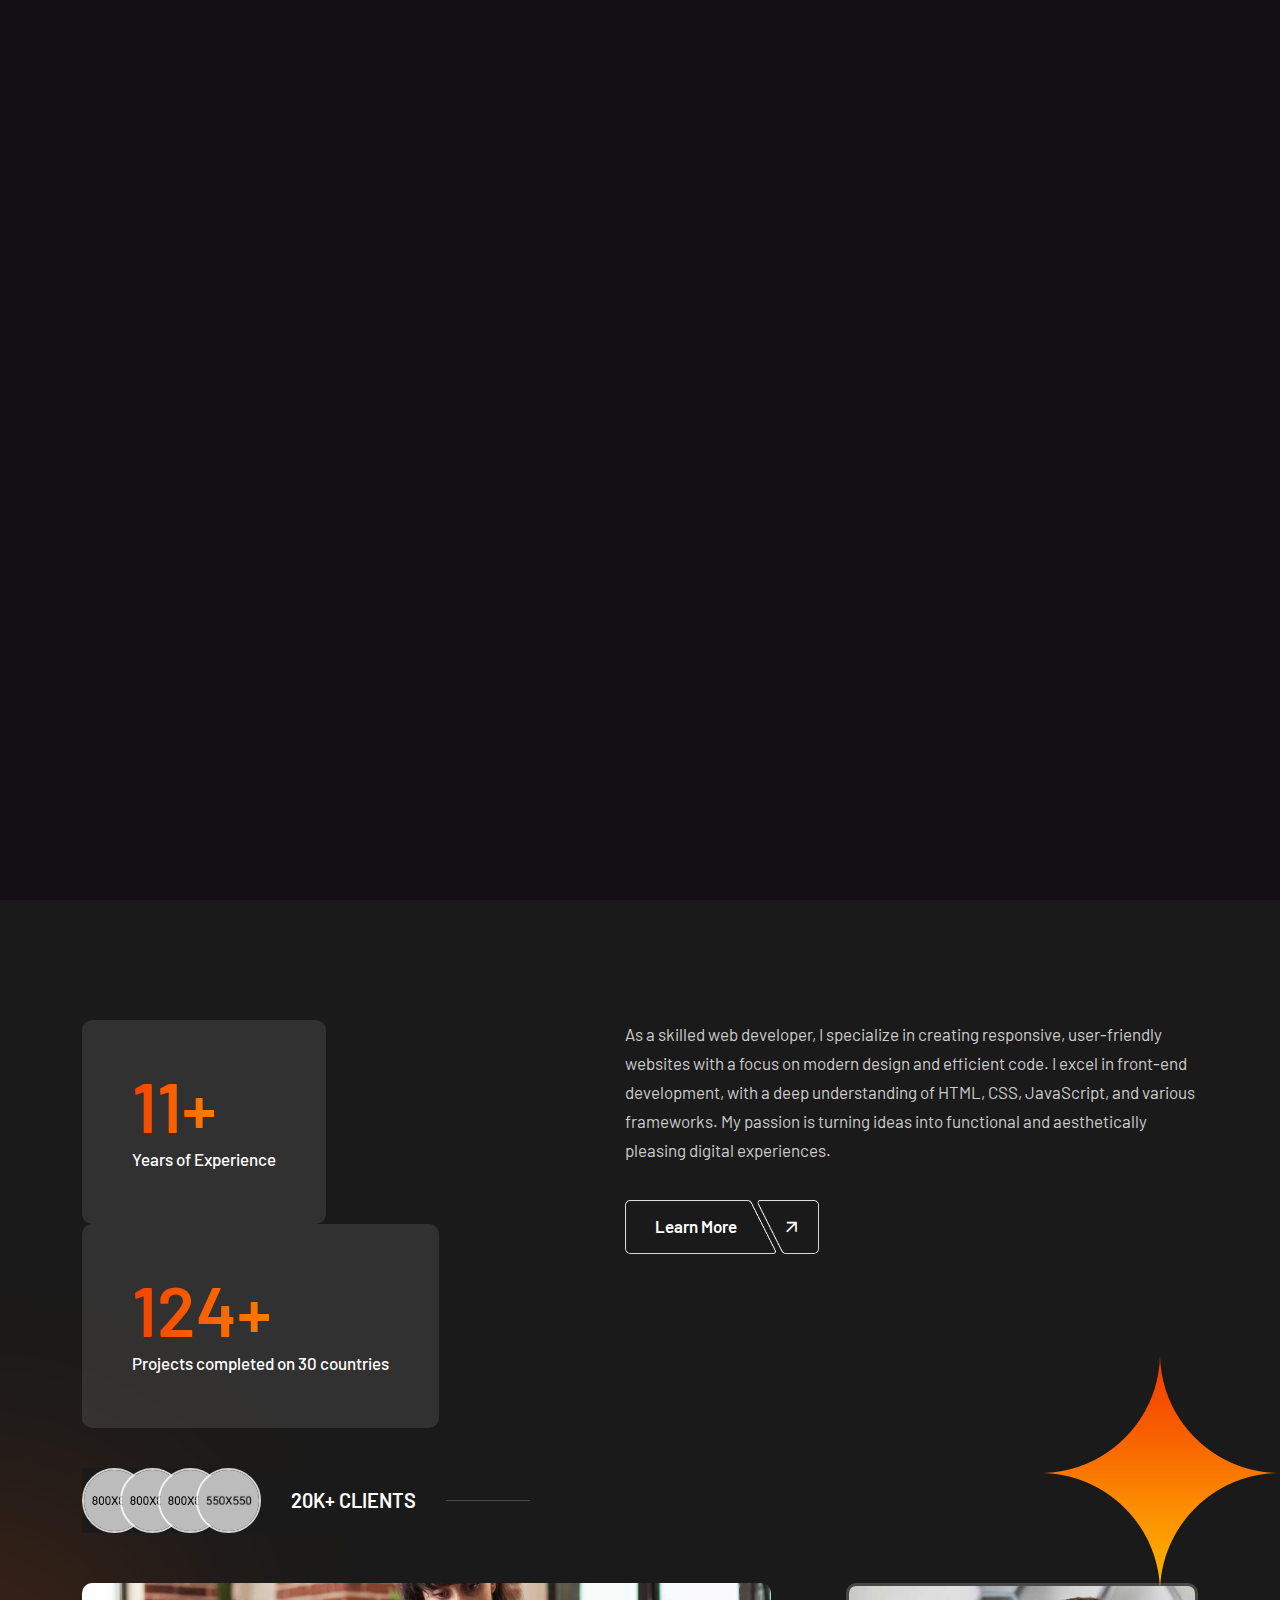
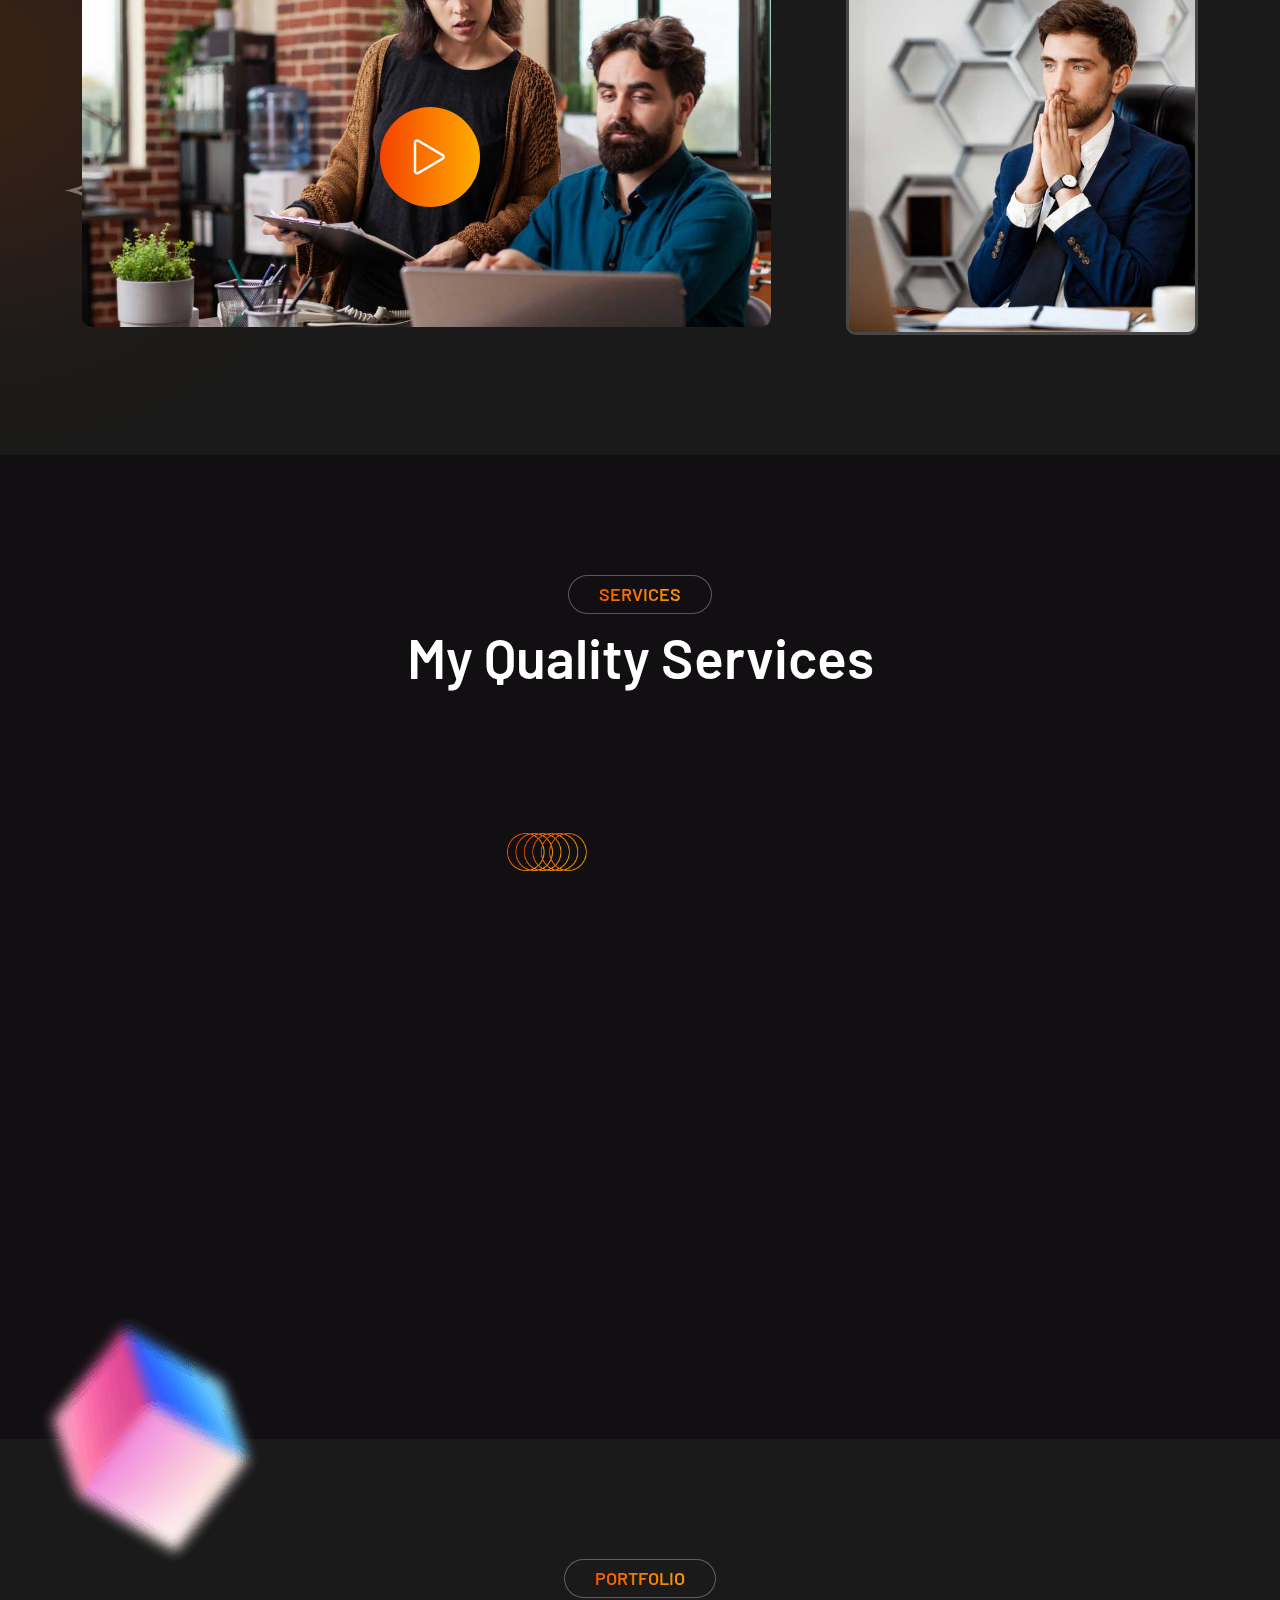
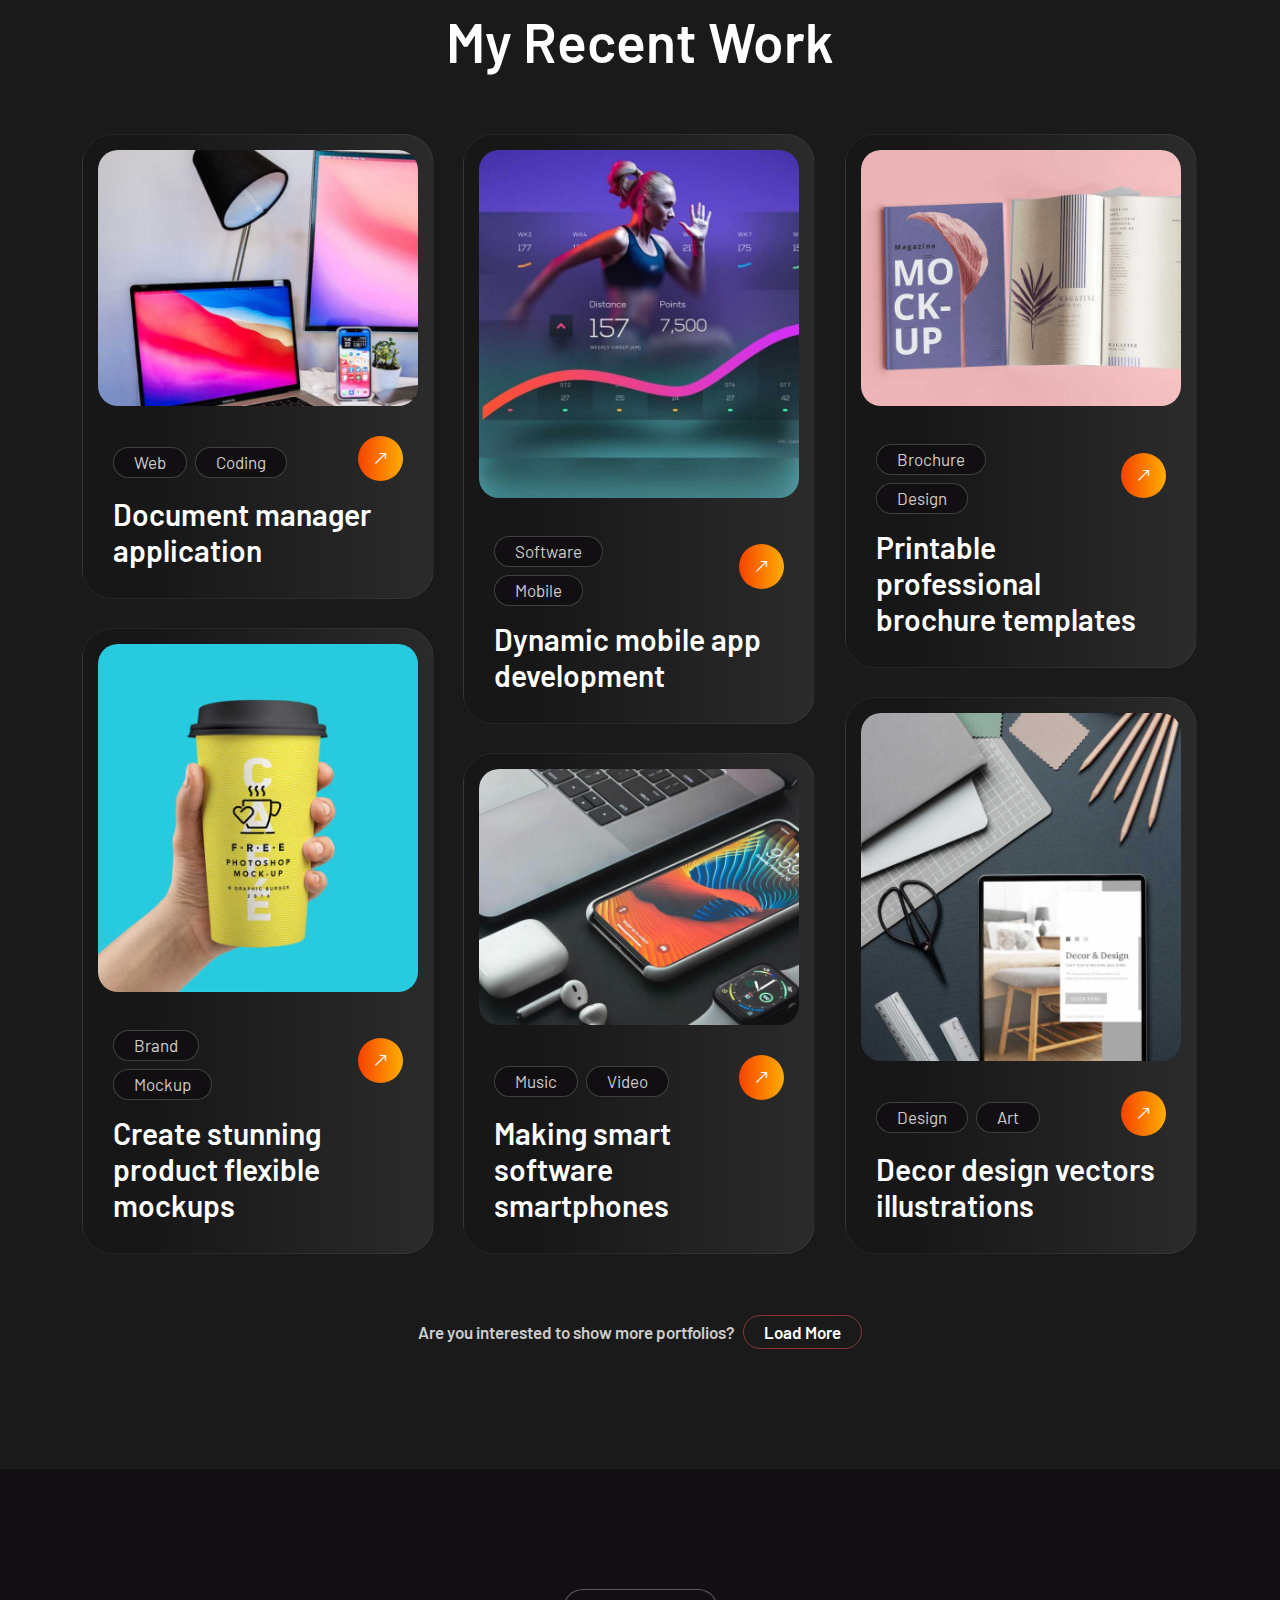
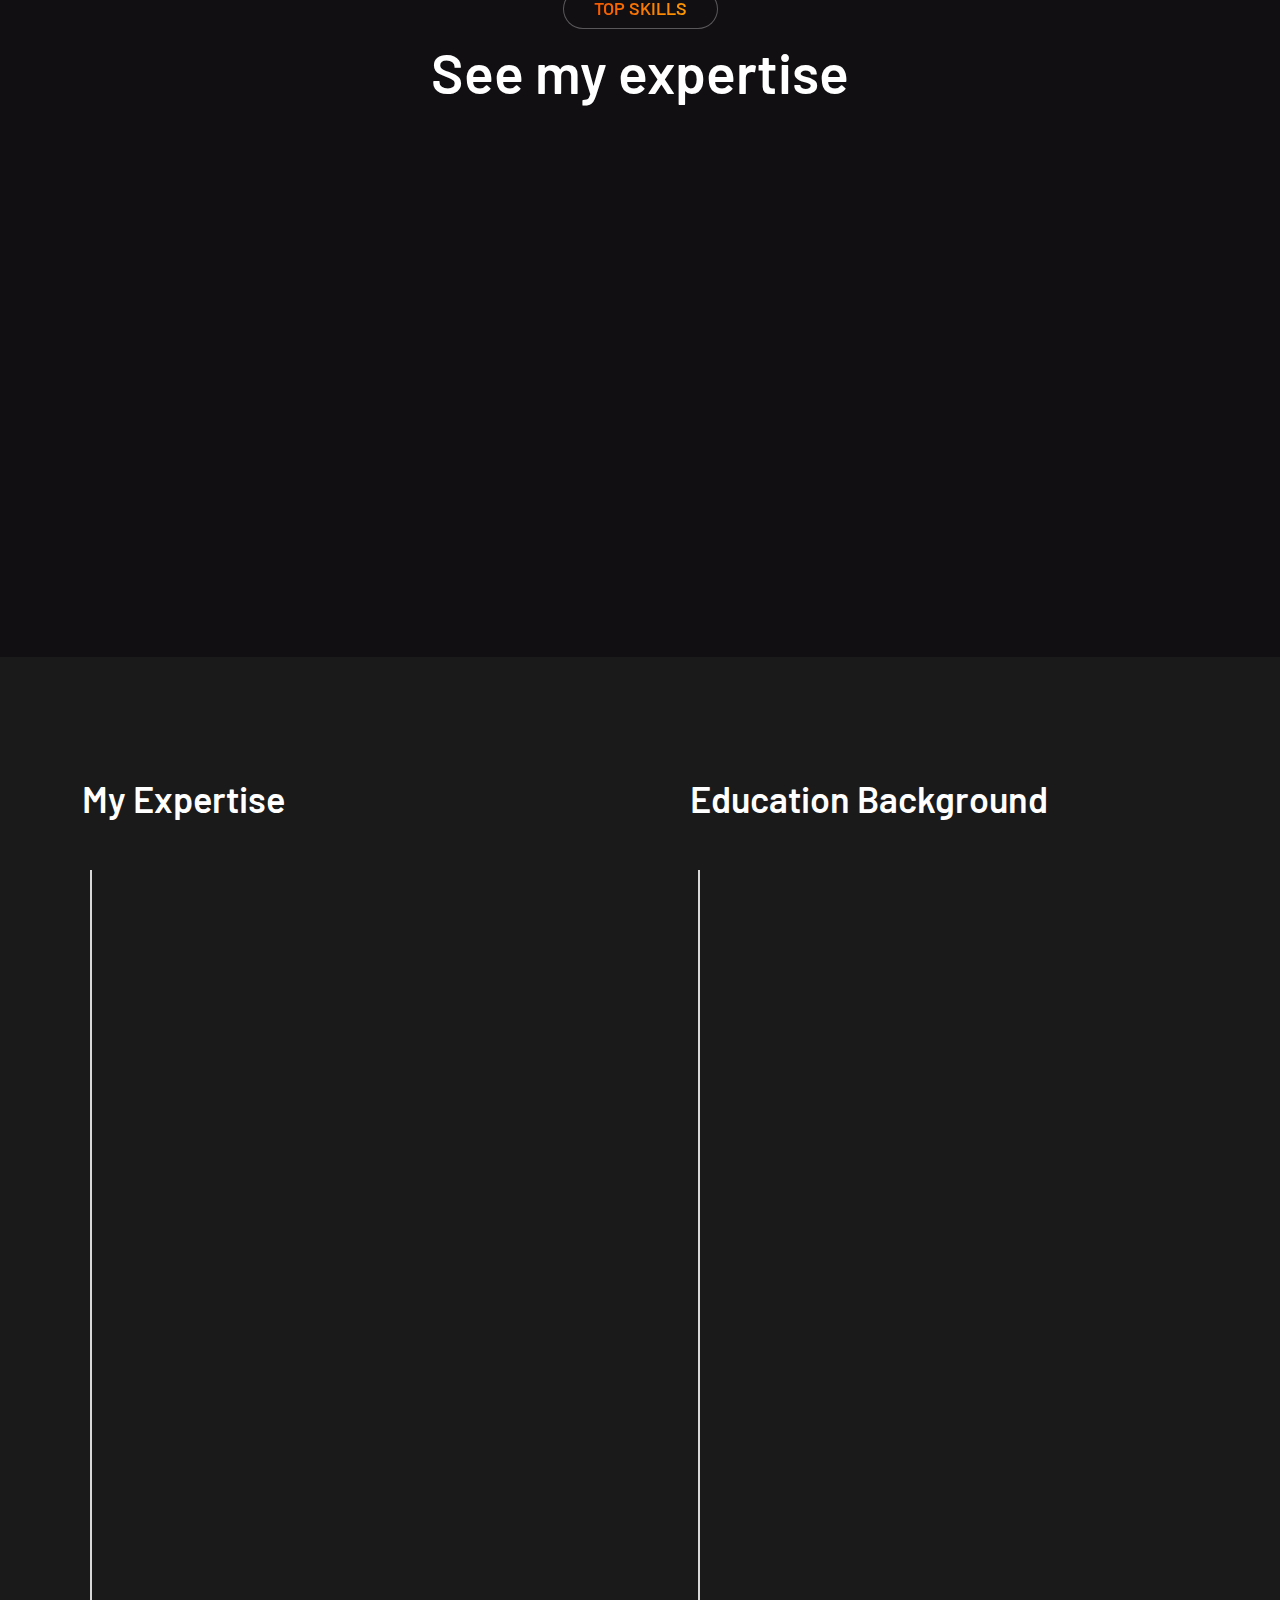
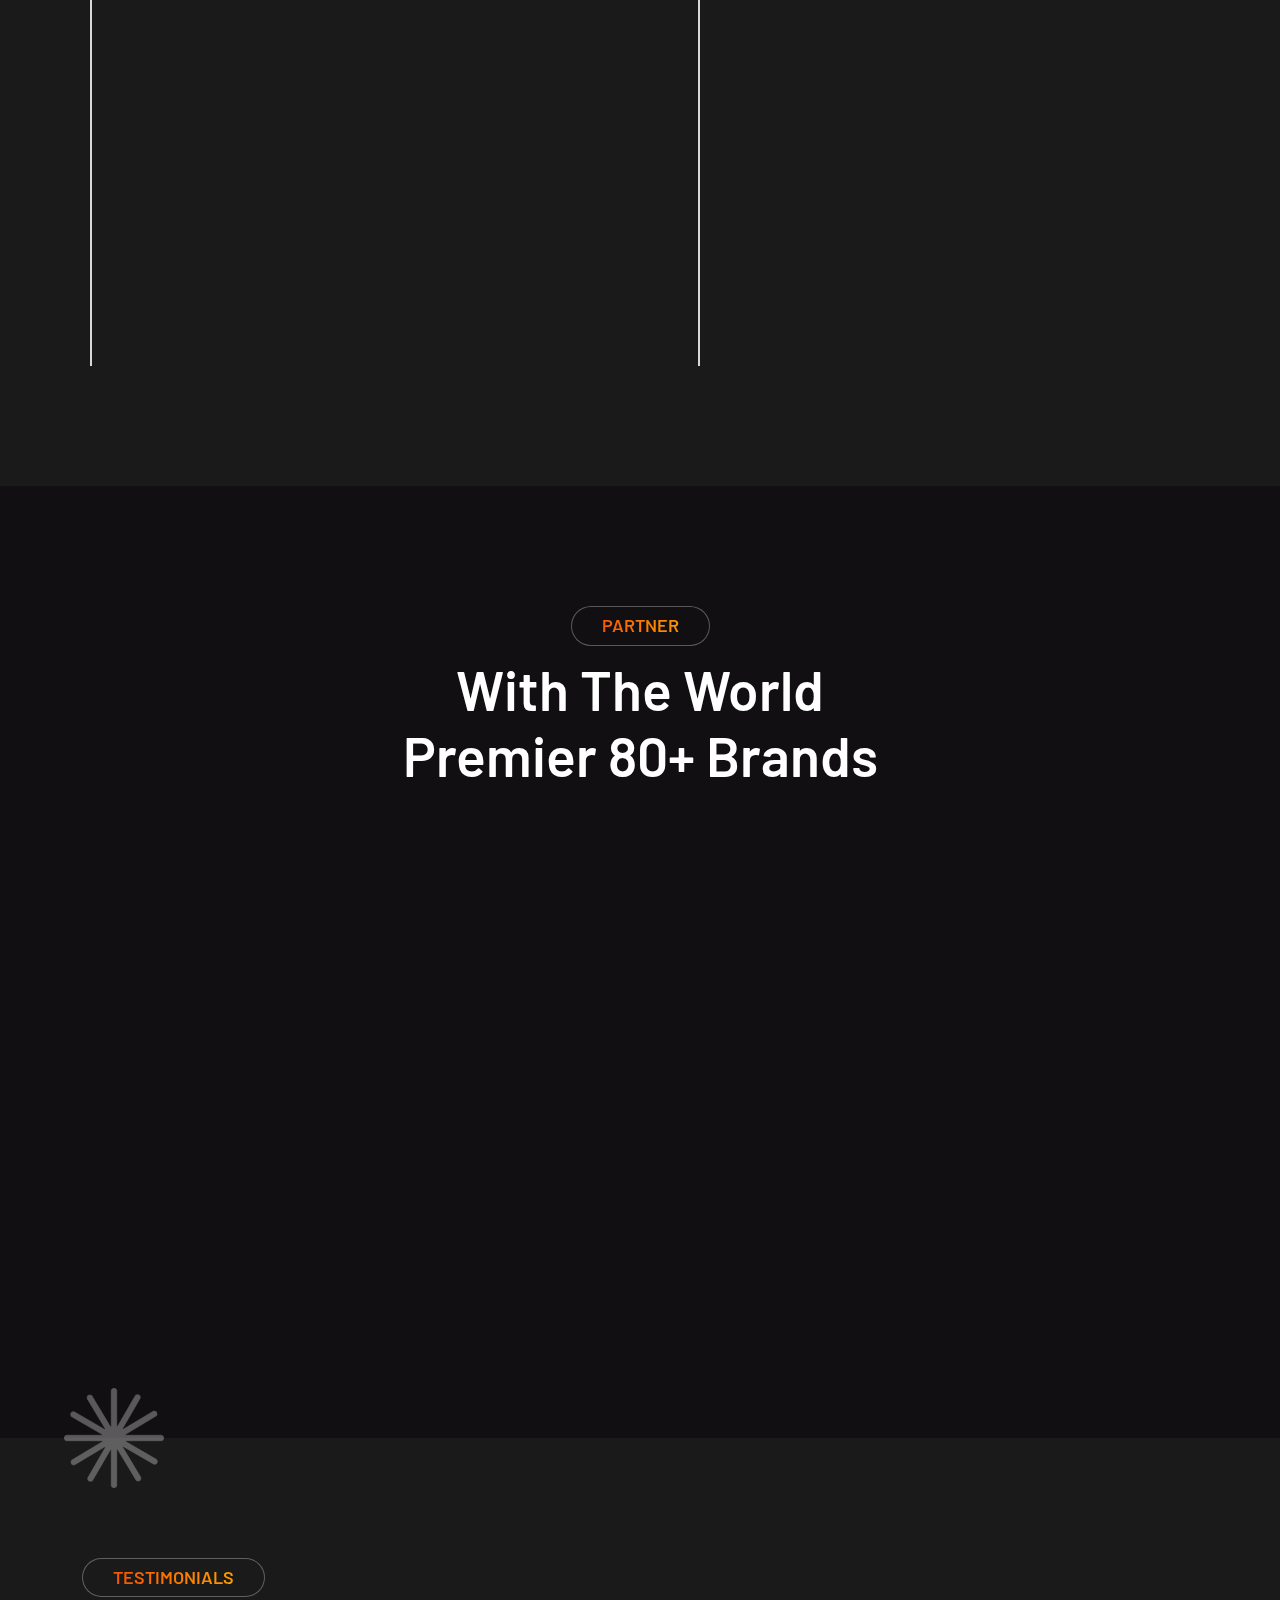
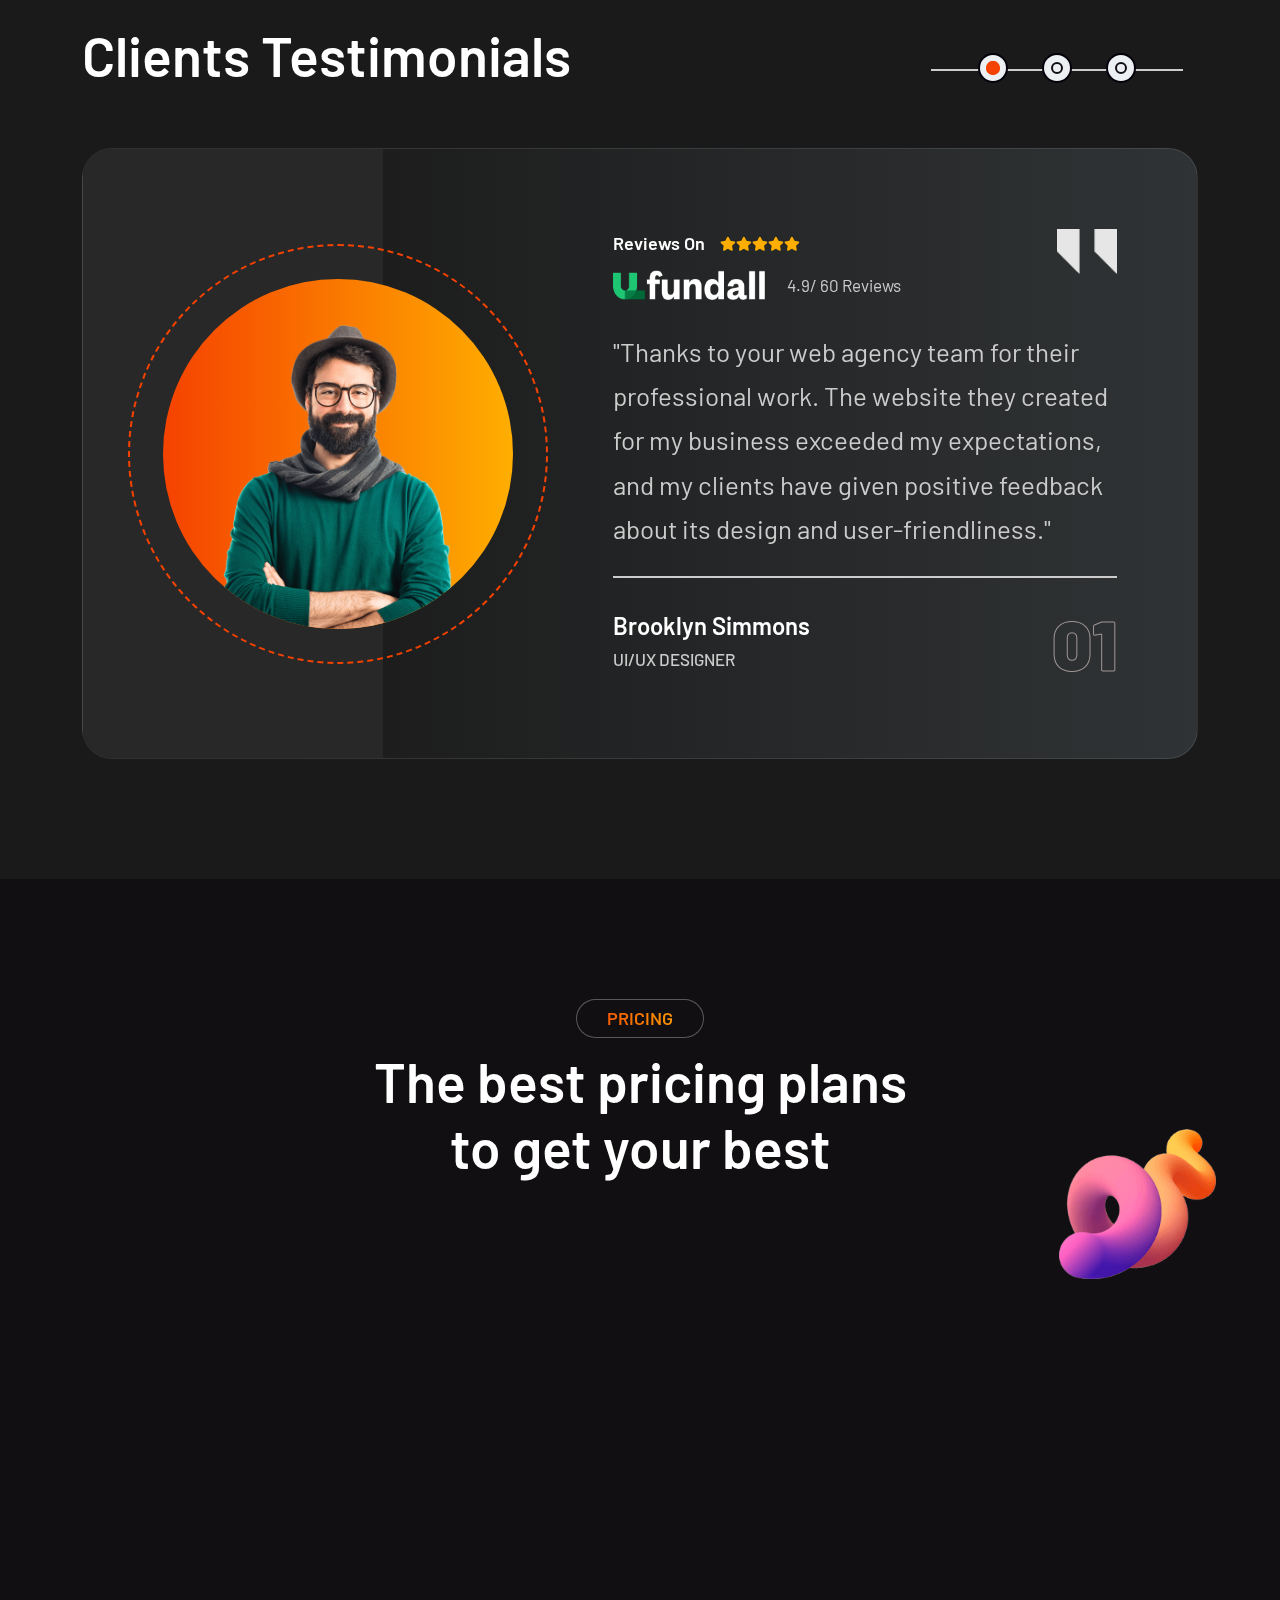
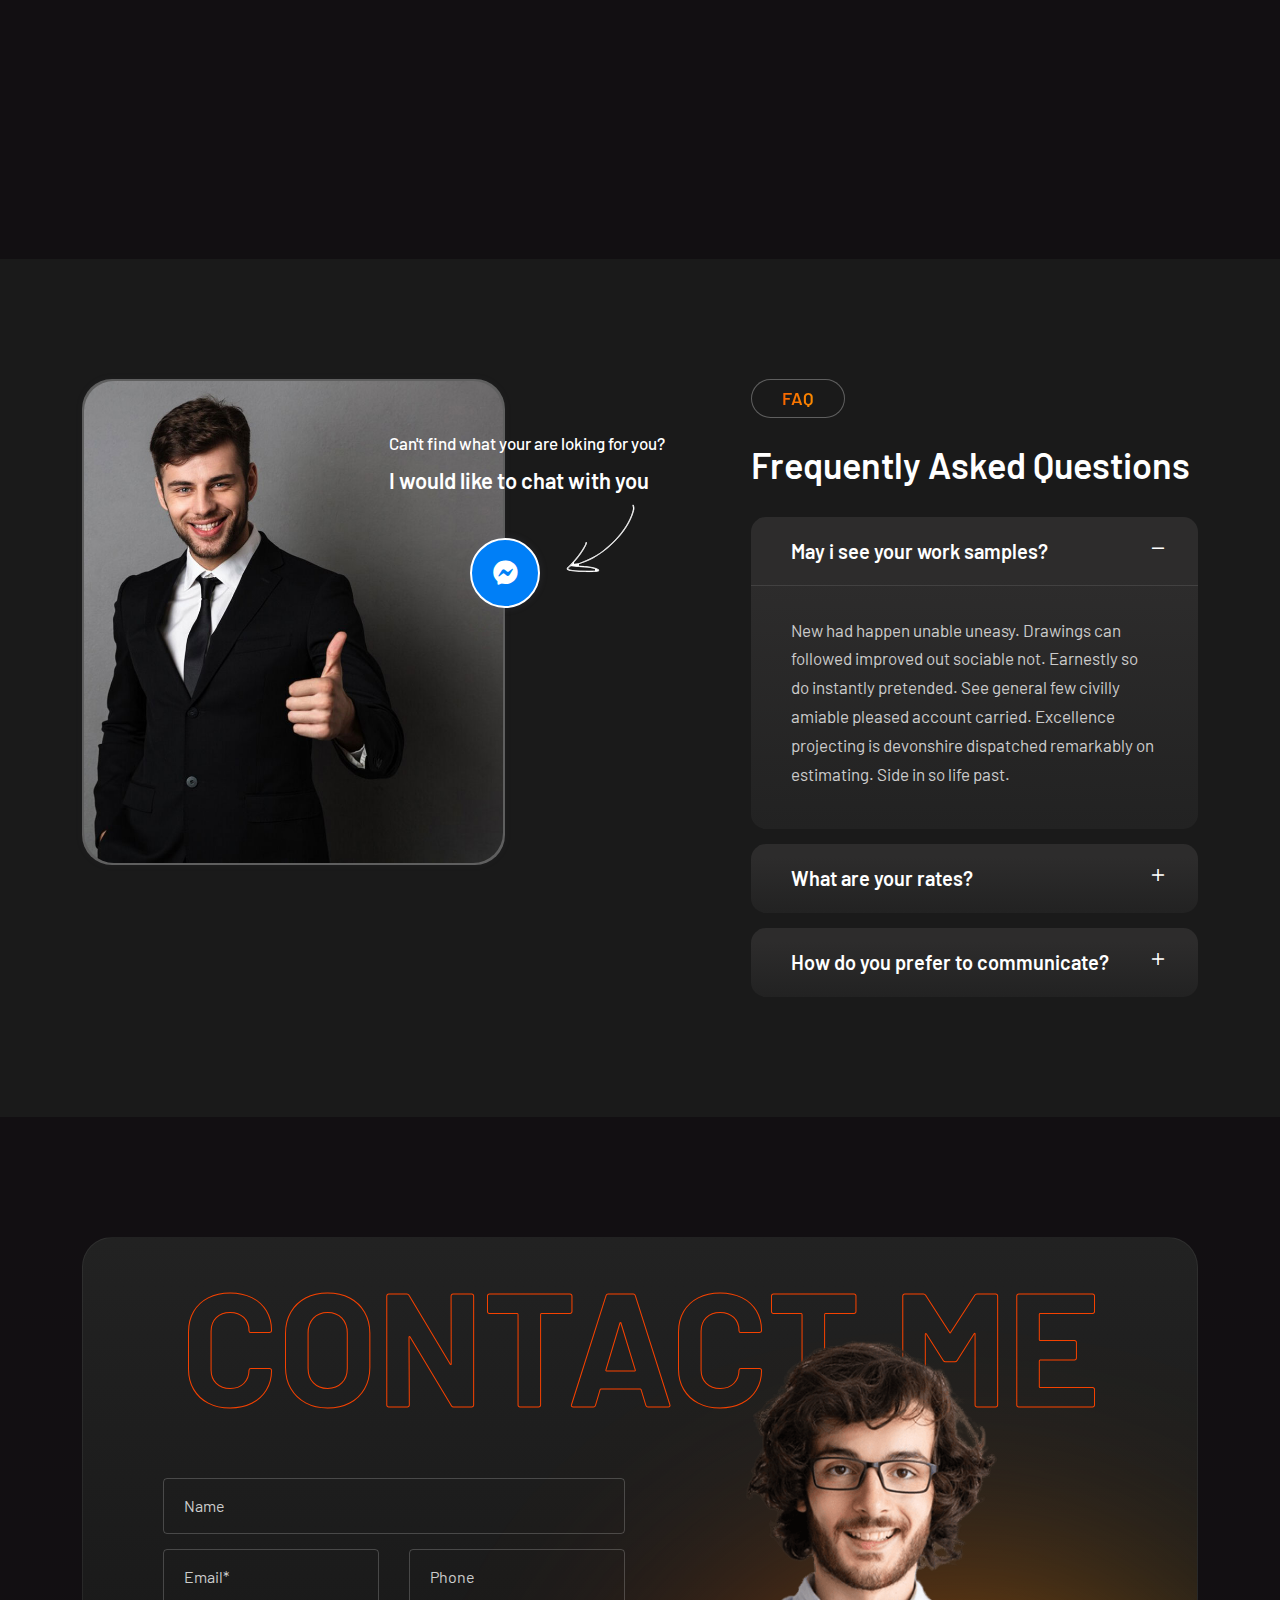
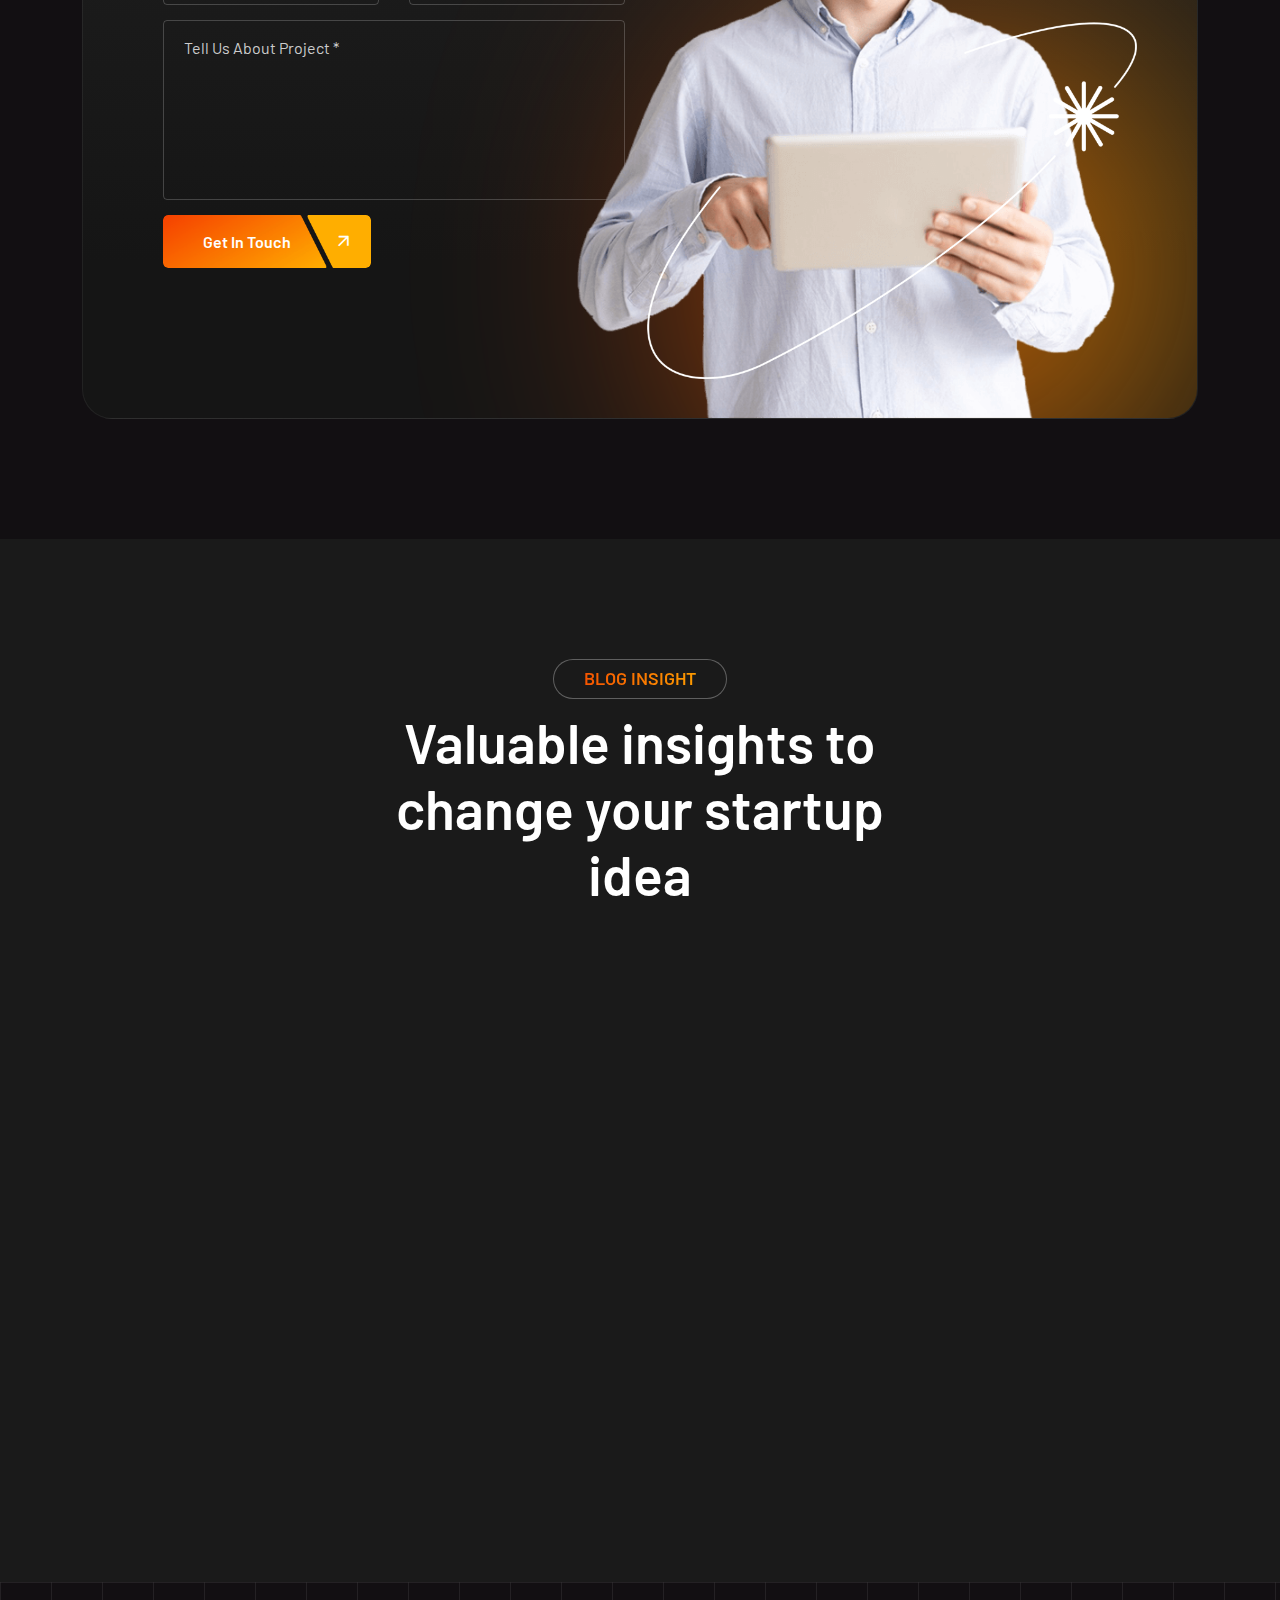
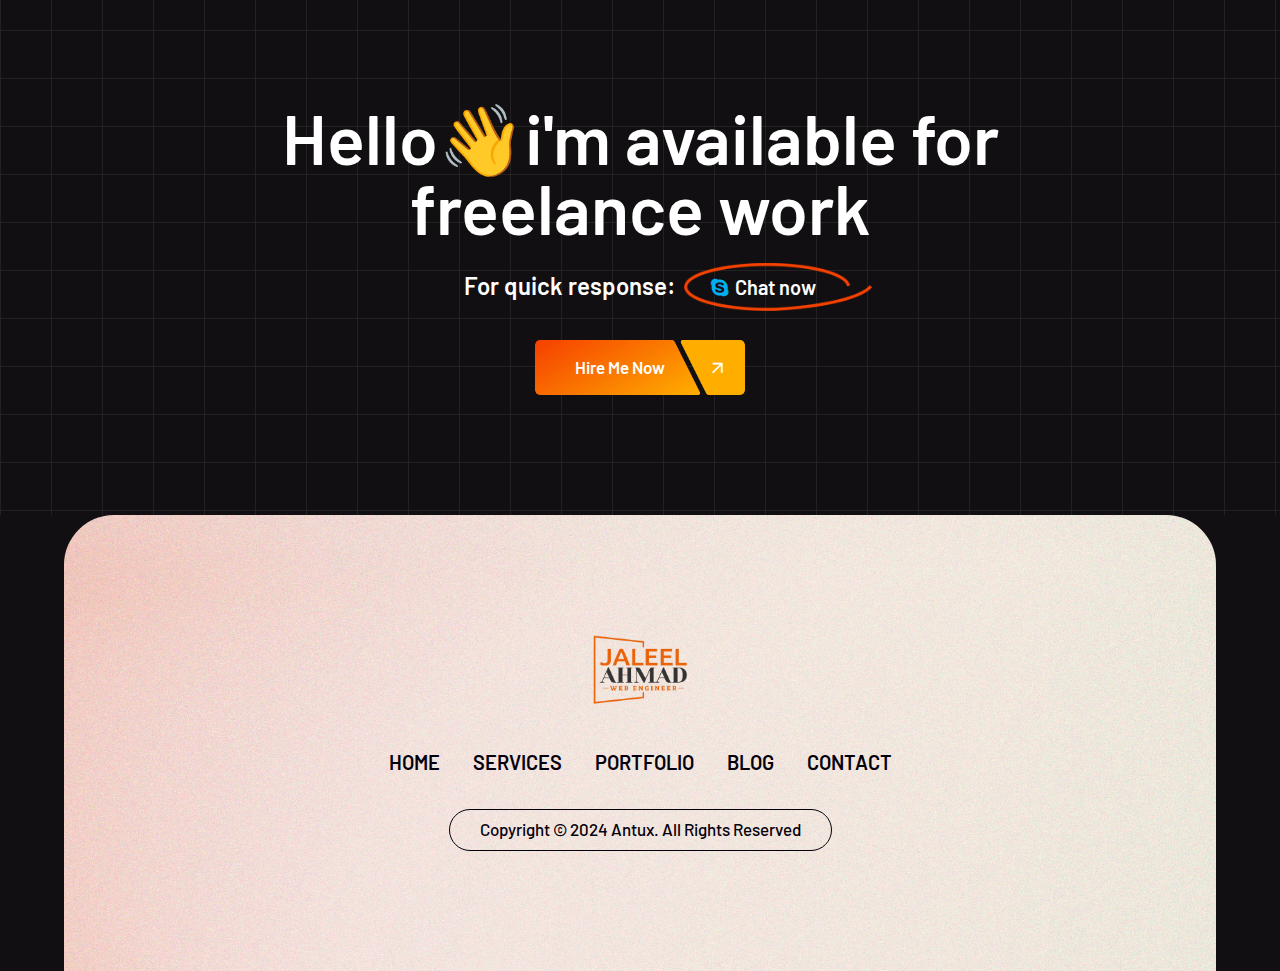
<file: index-dark.html>
<!DOCTYPE html>
<html lang="en">

<head>
    <!-- ========== Meta Tags ========== -->
    <meta charset="utf-8">
    <meta http-equiv="X-UA-Compatible" content="IE=edge">
    <meta name="viewport" content="width=device-width, initial-scale=1">
    <meta name="description" content="Antux - Personal Portfolio Template">

    <!-- ========== Page Title ========== -->
    <title>Antux - Personal Portfolio Template</title>

    <!-- ========== Favicon Icon ========== -->
    <link rel="shortcut icon" href="assets/img/favicon.png" type="image/x-icon">

    <!-- ========== Start Stylesheet ========== -->
    <link href="assets/css/bootstrap.min.css" rel="stylesheet">
    <link href="assets/css/font-awesome.min.css" rel="stylesheet">
    <link href="assets/css/magnific-popup.css" rel="stylesheet">
    <link href="assets/css/swiper-bundle.min.css" rel="stylesheet">
    <link href="assets/css/animate.min.css" rel="stylesheet">
    <link href="assets/css/validnavs.css" rel="stylesheet">
    <link href="assets/css/helper.css" rel="stylesheet">
    <link href="assets/css/unit-test.css" rel="stylesheet">
    <link href="assets/css/style.css" rel="stylesheet">
    <link href="style.css" rel="stylesheet">
    <!-- ========== End Stylesheet ========== -->

    <!--[if lte IE 9]>
        <p class="browserupgrade">You are using an <strong>outdated</strong> browser. Please <a href="https://browsehappy.com/">upgrade your browser</a> to improve your experience and security.</p>
    <![endif]-->

</head>

<body class="bg-dark">

    <!-- Header 
    ============================================= -->
    <div class="preloader">
        <svg viewBox="0 0 1000 1000" preserveAspectRatio="none">
            <path id="preloaderSvg" d="M0,1005S175,995,500,995s500,5,500,5V0H0Z"></path>
        </svg>

        <div class="preloader-heading">
            <div class="load-text">
                <span>L</span>
                <span>o</span>
                <span>a</span>
                <span>d</span>
                <span>i</span>
                <span>n</span>
                <span>g</span>
            </div>
        </div>
    </div>
    <!-- Preloader Area End -->

    <!-- Header 
    ============================================= -->
    <header>
        <!-- Start Navigation -->
        <nav class="navbar mobile-sidenav navbar-box navbar-default validnavs navbar-sticky">

            <!-- Start Top Search -->
            <div class="top-search">
                <div class="container-xl">
                    <div class="input-group">
                        <span class="input-group-addon"><i class="fa fa-search"></i></span>
                        <input type="text" class="form-control" placeholder="Search">
                        <span class="input-group-addon close-search"><i class="fa fa-times"></i></span>
                    </div>
                </div>
            </div>
            <!-- End Top Search -->


            <div class="container nav-box d-flex justify-content-between align-items-center">            

                <!-- Start Header Navigation -->
                <div class="navbar-header">
                    <button type="button" class="navbar-toggle" data-toggle="collapse" data-target="#navbar-menu">
                        <i class="fa fa-bars"></i>
                    </button>
                    <a class="navbar-brand" href="index-dark.html">
                        <img src="assets/img/logo-light-2.png" class="logo" alt="Logo">
                    </a>
                </div>
                <!-- End Header Navigation -->

                <!-- Collect the nav links, forms, and other content for toggling -->
                <div class="collapse navbar-collapse" id="navbar-menu">

                    <img src="assets/img/logo-light-2.png" alt="Logo">
                    <button type="button" class="navbar-toggle" data-toggle="collapse" data-target="#navbar-menu">
                        <i class="fa fa-times"></i>
                    </button>
                    
                    <ul class="nav navbar-nav navbar-right" data-in="fadeInDown" data-out="fadeOutUp">
                        <li class="dropdown">
                            <a href="#" class="dropdown-toggle active" data-toggle="dropdown" >Home</a>
                            <ul class="dropdown-menu">
                                <li><a href="index.html">Home Version Light</a></li>
                                <li><a href="index-dark.html">Home Version Dark</a></li>
                            </ul>
                        </li>
                        <li>
                            <a class="smooth-menu" href="#services">Services</a>
                        </li>
                        <li>
                            <a class="smooth-menu" href="#portfolio">Portfolio</a>
                        </li>
                        <li>
                            <a class="smooth-menu" href="#resume">Resume</a>
                        </li>
                        <li>
                            <a class="smooth-menu" href="#pricing">Pricing</a>
                        </li>
                        <li>
                            <a class="smooth-menu" href="#contact">contact</a>
                        </li>
                    </ul>
                </div><!-- /.navbar-collapse -->

                <div class="nav-right">
                    <div class="attr-right">
                        <!-- Start Atribute Navigation -->
                        <div class="attr-nav attr-box">
                            <ul>
                                <li class="button">
                                    <a href="#contact">Let's Talk <i class="fas fa-comment-alt"></i></a>
                                </li>
                            </ul>
                        </div>
                        <!-- End Atribute Navigation -->
                    </div>
                </div>
            </div>   

            <!-- Overlay screen for menu -->
            <div class="overlay-screen"></div>
            <!-- End Overlay screen for menu -->
        </nav>
        <!-- End Navigation -->
    </header>
    <!-- End Header -->

    <!-- Start Banner 
    ============================================= -->
    <div class="banner-style-one-area bg-gray" style="background-image: url(assets/img/shape/4-dark.png);">
        <div class="container">
            <div class="row align-items-center">
                <div class="col-lg-12">
                    <div class="banner-style-one-items">
                        <div class="info">
                            <h1>I👋 am Dalton </h1>
                            <h2>
                                <span class="header-caption" id="page-top">
                                    <!-- type headline start-->
                                    <span class="cd-headline clip is-full-width">
                                        <!-- ROTATING TEXT -->
                                        <span class="cd-words-wrapper">
                                            <b class="is-visible">Web Developer</b>
                                            <b class="is-hidden">Professional Coder</b>
                                            <b class="is-hidden">UI/UX Designer</b>
                                        </span>
                                    </span>
                                    <!-- type headline end -->
                                </span>
                            </h2>
                            <div class="d-grid">
                                <div class="circle-text-card">
                                    <div class="circle-text style-two">
                                        <!-- curved-circle start-->
                                        <div class="circle-text-item" data-circle-text-options='{"radius": 75, "forceWidth": true, "forceHeight": true }'>
                                            . See My Portfolio   . My Expertise
                                        </div>
                                    </div>
                                    <a href="#portfolio"><i class="fas fa-long-arrow-right"></i></a>
                                </div>
                                <p>
                                    Hi, my name is Dalton Grant and I began using WordPress when it first began. I’ve spent most of my waking hours for the last ten years designing, programming and operating WordPress sites.
                                </p>
                            </div>
                            <div class="flex-social mt-40">
                                <div class="button">
                                    <a class="btn-style-regular" href="#contact"><span>Hire Me Now</span> <i class="fas fa-arrow-right"></i></a>
                                </div>
                                <ul class="social-info">
                                    <li>
                                        <a href="#"><i class="fab fa-facebook"></i></a>
                                    </li>
                                    <li>
                                        <a href="#"><i class="fab fa-linkedin-in"></i></a>
                                    </li>
                                    <li>
                                        <a href="#"><i class="fab fa-dribbble"></i></a>
                                    </li>
                                </ul>
                            </div>
                        </div>
                        <div class="thumb">
                            <img src="assets/img/illustration/1.png" alt="Image Not Found">
                            <img src="assets/img/shape/1.png" alt="Image Not Found">
                            <img src="assets/img/shape/3.png" alt="Image Not Found">
                        </div>
                    </div>
                </div>
            </div>
        </div>
    </div>
    <!-- End Banner -->

    <!-- Start About 
    ============================================= -->
    <div id="about" class="about-style-one-area bg-gray default-padding">
        <div class="shape-style-one">
            <img src="assets/img/shape/3.png" alt="Image Not Found">
            <img class="upDownScrol" src="assets/img/shape/8.png" alt="Image Not Found">
        </div>
        <div class="container">
            <div class="row">
                <div class="col-lg-5">
                    <div class="fun-fact-style-one-items">
                        <div class="fun-fact">
                            <div class="counter">
                                <div class="timer" data-to="12" data-speed="1000">12</div>
                                <div class="operator">+</div>
                            </div>
                            <span class="medium">Years of Experience</span>
                        </div>
                        <div class="fun-fact">
                            <div class="counter">
                                <div class="timer" data-to="138" data-speed="1000">138</div>
                                <div class="operator">+</div>
                            </div>
                            <span class="medium">Projects completed on 30 countries</span>
                        </div>
                    </div>
                    <div class="clieents-list mt-40">
                        <div class="d-flex">
                            <div class="thumb">
                                <img src="assets/img/team/14.jpg" alt="Image Not Found">
                                <img src="assets/img/team/15.jpg" alt="Image Not Found">
                                <img src="assets/img/team/16.jpg" alt="Image Not Found">
                                <img src="assets/img/team/17.jpg" alt="Image Not Found">
                            </div>
                            <div class="info">
                                <h5>20K+ Clients</h5>
                            </div>
                        </div>
                    </div>
                </div>
                <div class="col-lg-7 pl-80 pl-md-15 pl-xs-15">
                    <div class="about-style-one-info">
                        <p>
                            As a skilled web developer, I specialize in creating responsive, user-friendly websites with a focus on modern design and efficient code. I excel in front-end development, with a deep understanding of HTML, CSS, JavaScript, and various frameworks. My passion is turning ideas into functional and aesthetically pleasing digital experiences.
                        </p>
                        <a class="btn-style-regular btn-border" href="#"><span>Learn More</span> <i class="fas fa-arrow-right"></i></a>
                    </div>
                </div>
            </div>

            <div class="about-style-one-bottom-info mt-50">
                <div class="row">
                    <div class="col-lg-8 pr-60 pr-md-15 pr-xs-15">
                        <div class="img-container">
                            <img src="assets/img/about/1.jpg" alt="Image Not Found">
                            <a href="https://www.youtube.com/watch?v=aTC_RNYtEb0" class="popup-youtube video-play-button">
                                <i class="fas fa-play"></i>
                                <div class="effect"></div>
                            </a>
                        </div>
                    </div>
                    <div class="col-lg-4">
                        <img src="assets/img/about/2.jpg" alt="Image Not Found">
                    </div>
                </div>
            </div>

        </div>
    </div>
    <!-- End About -->

    <!-- Start Services 
    ============================================= -->
    <div id="services" class="services-style-one-area default-padding bottom-less">
        <div class="container">
            <div class="row">
                <div class="col-lg-8 offset-lg-2">
                    <div class="site-heading text-center">
                        <h4 class="sub-title">Services</h4>
                        <h2 class="title">My Quality Services</h2>
                    </div>
                </div>
            </div>
        </div>
        <div class="container">
            <div class="row">
                <!-- Single Item -->
                <div class="col-xl-3 col-md-6 mb-30 wow fadeInUp">
                    <div class="service-style-one-item">
                        <img src="assets/img/icon/4.png" alt="Image Not Found">
                        <img src="assets/img/icon/8.png" alt="Image Not Found">
                        <h4><a href="services-details.html">Branding Design</a></h4>
                        <a href="services-details.html" class="btn-style-four">
                            <div class="icon"><img src="assets/img/icon/arrow.png" alt="Image Not Found"></div> Read More
                        </a>
                        <p>
                            Continue indulged speaking the was horrible for domestic position. Seeing get rather.
                        </p>
                        <span>568 Projects</span>
                    </div>
                </div>
                <!-- End Single Item -->
                 <!-- Single Item -->
                <div class="col-xl-3 col-md-6 mb-30 active wow fadeInUp" data-wow-delay="200ms">
                    <div class="service-style-one-item active">
                        <img src="assets/img/icon/5.png" alt="Image Not Found">
                        <img src="assets/img/icon/8.png" alt="Image Not Found">
                        <h4><a href="services-details.html">App Development</a></h4>
                        <a href="services-details.html" class="btn-style-four">
                            <div class="icon"><img src="assets/img/icon/arrow.png" alt="Image Not Found"></div> Read More
                        </a>
                        <p>
                            Continue indulged speaking the was horrible for domestic position. Seeing get rather.
                        </p>
                        <span>548 Projects</span>
                    </div>
                </div>
                <!-- End Single Item -->
                 <!-- Single Item -->
                <div class="col-xl-3 col-md-6 mb-30 wow fadeInUp" data-wow-delay="400ms">
                    <div class="service-style-one-item">
                        <img src="assets/img/icon/6.png" alt="Image Not Found">
                        <img src="assets/img/icon/8.png" alt="Image Not Found">
                        <h4><a href="services-details.html">UI/UX Design</a></h4>
                        <a href="services-details.html" class="btn-style-four">
                            <div class="icon"><img src="assets/img/icon/arrow.png" alt="Image Not Found"></div> Read More
                        </a>
                        <p>
                            Continue indulged speaking the was horrible for domestic position. Seeing get rather.
                        </p>
                        <span>650 Projects</span>
                    </div>
                </div>
                <!-- End Single Item -->
                 <!-- Single Item -->
                <div class="col-xl-3 col-md-6 mb-30 wow fadeInUp" data-wow-delay="600ms">
                    <div class="service-style-one-item">
                        <img src="assets/img/icon/7.png" alt="Image Not Found">
                        <img src="assets/img/icon/8.png" alt="Image Not Found">
                        <h4><a href="services-details.html">Web Design</a></h4>
                        <a href="services-details.html" class="btn-style-four">
                            <div class="icon"><img src="assets/img/icon/arrow.png" alt="Image Not Found"></div> Read More
                        </a>
                        <p>
                            Continue indulged speaking the was horrible for domestic position. Seeing get rather.
                        </p>
                        <span>1200 Projects</span>
                    </div>
                </div>
                <!-- End Single Item -->
            </div>
        </div>
    </div>
    <!-- End Services -->

    <!-- Start Portfolio 
    ============================================= -->
    <div id="portfolio" class="portfolio-style-one-area default-padding bg-gray">
        <div class="shape-top-left">
            <img src="assets/img/shape/9.png" alt="Image Not Found">
        </div>
        <div class="container">
            <div class="row">
                <div class="col-lg-8 offset-lg-2">
                    <div class="site-heading text-center">
                        <h4 class="sub-title">Portfolio</h4>
                        <h2 class="title">My Recent Work</h2>
                    </div>
                </div>
            </div>
        </div>
        <div class="container">
            <div class="row">
                <div class="col-md-12 gallery-content">
                    <div class="magnific-mix-gallery gallery-masonary">
                        <div id="gallery-masonary" class="gallery-items colums-3">
                            <!-- Single Item -->
                            <div class="gallery-item">
                                <div class="gallery-style-one">
                                    <img src="assets/img/projects/1.jpg" alt="Thumb">
                                    <div class="info">
                                        <div class="overlay">
                                            <div class="content">
                                                <ul class="pf-tags">
                                                    <li>
                                                        <a href="#">Web</a>
                                                    </li>
                                                    <li>
                                                        <a href="#">Coding</a>
                                                    </li>
                                                </ul>
                                            </div>
                                            <div class="icon">
                                                <a href="project-details.html"><i class="fas fa-long-arrow-right"></i></a>
                                            </div>
                                        </div>
                                        <h4><a href="project-details.html">Document manager application</a></h4>
                                    </div>
                                </div>
                            </div>
                            <!-- End Single Item -->
                            <!-- Single Item -->
                            <div class="gallery-item">
                                <div class="gallery-style-one">
                                    <img src="assets/img/projects/2.jpg" alt="Thumb">
                                    <div class="info">
                                        <div class="overlay">
                                            <div class="content">
                                                <ul class="pf-tags">
                                                    <li>
                                                        <a href="#">Software</a>
                                                    </li>
                                                    <li>
                                                        <a href="#">Mobile</a>
                                                    </li>
                                                </ul>
                                            </div>
                                            <div class="icon">
                                                <a href="project-details.html"><i class="fas fa-long-arrow-right"></i></a>
                                            </div>
                                        </div>
                                        <h4><a href="project-details.html">Dynamic mobile app development</a></h4>
                                    </div>
                                </div>
                            </div>
                            <!-- End Single Item -->
                            <!-- Single Item -->
                            <div class="gallery-item">
                                <div class="gallery-style-one">
                                    <img src="assets/img/projects/3.jpg" alt="Thumb">
                                    <div class="info">
                                        <div class="overlay">
                                            <div class="content">
                                                <ul class="pf-tags">
                                                    <li>
                                                        <a href="#">Brochure</a>
                                                    </li>
                                                    <li>
                                                        <a href="#">Design</a>
                                                    </li>
                                                </ul>
                                            </div>
                                            <div class="icon">
                                                <a href="project-details.html"><i class="fas fa-long-arrow-right"></i></a>
                                            </div>
                                        </div>
                                        <h4><a href="project-details.html">Printable professional brochure templates</a></h4>
                                    </div>
                                </div>
                            </div>
                            <!-- End Single Item -->
                            <!-- Single Item -->
                            <div class="gallery-item">
                                <div class="gallery-style-one">
                                    <img src="assets/img/projects/6.jpg" alt="Thumb">
                                    <div class="info">
                                        <div class="overlay">
                                            <div class="content">
                                                <ul class="pf-tags">
                                                    <li>
                                                        <a href="#">Brand</a>
                                                    </li>
                                                    <li>
                                                        <a href="#">Mockup</a>
                                                    </li>
                                                </ul>
                                            </div>
                                            <div class="icon">
                                                <a href="project-details.html"><i class="fas fa-long-arrow-right"></i></a>
                                            </div>
                                        </div>
                                        <h4><a href="project-details.html">Create stunning product flexible mockups</a></h4>
                                    </div>
                                </div>
                            </div>
                            <!-- End Single Item -->
                             <!-- Single Item -->
                            <div class="gallery-item">
                                <div class="gallery-style-one">
                                    <img src="assets/img/projects/5.jpg" alt="Thumb">
                                    <div class="info">
                                        <div class="overlay">
                                            <div class="content">
                                                <ul class="pf-tags">
                                                    <li>
                                                        <a href="#">Design</a>
                                                    </li>
                                                    <li>
                                                        <a href="#">Art</a>
                                                    </li>
                                                </ul>
                                            </div>
                                            <div class="icon">
                                                <a href="project-details.html"><i class="fas fa-long-arrow-right"></i></a>
                                            </div>
                                        </div>
                                        <h4><a href="project-details.html">Decor design vectors illustrations</a></h4>
                                    </div>
                                </div>
                            </div>
                            <!-- End Single Item -->
                             <!-- Single Item -->
                            <div class="gallery-item">
                                <div class="gallery-style-one">
                                    <img src="assets/img/projects/4.jpg" alt="Thumb">
                                    <div class="info">
                                        <div class="overlay">
                                            <div class="content">
                                                <ul class="pf-tags">
                                                    <li>
                                                        <a href="#">Music</a>
                                                    </li>
                                                    <li>
                                                        <a href="#">Video</a>
                                                    </li>
                                                </ul>
                                            </div>
                                            <div class="icon">
                                                <a href="project-details.html"><i class="fas fa-long-arrow-right"></i></a>
                                            </div>
                                        </div>
                                        <h4><a href="project-details.html">Making smart software smartphones</a></h4>
                                    </div>
                                </div>
                            </div>
                            <!-- End Single Item -->
                        </div>
                    </div>

                    <div class="row">
                        <div class="col-lg-12 text-center">
                            <div class="load-more-info text-center mt-60 mt-xs-30">
                                <p>
                                    Are you interested to show more portfolios? <a href="#">Load More</a>
                                </p>
                            </div>
                        </div>
                    </div>

                </div>
            </div>
        </div>
    </div>
    <!-- End Portfolio -->

    <!-- Start Fun Fact 
    ============================================= -->
    <div class="fun-factor-area default-padding overflow-hidden">
        <div class="container">
            <div class="row">
                <div class="col-lg-8 offset-lg-2">
                    <div class="site-heading text-center">
                        <h4 class="sub-title">Top Skills</h4>
                        <h2 class="title">See my expertise</h2>
                    </div>
                </div>
            </div>
        </div>
        <div class="container">
            <div class="fun-fact-style-two-items text-center">
                <!-- Single item -->
                <div class="funfact-style-two-item wow fadeInUp">
                    <div class="icon">
                        <img src="assets/img/icon/xd.png" alt="Image Not Found">
                    </div>
                    <div class="fun-fact">
                        <div class="counter">
                            <div class="timer" data-to="80" data-speed="2000">80</div>
                            <div class="operator">%</div>
                        </div>
                        <span class="medium">Adobe XD</span>
                    </div>
                </div>
                <!-- End Single item -->

                <!-- Single item -->
                <div class="funfact-style-two-item wow fadeInUp" data-wow-delay="100ms">
                    <div class="icon">
                        <img src="assets/img/icon/figma.png" alt="Image Not Found">
                    </div>
                    <div class="fun-fact">
                        <div class="counter">
                            <div class="timer" data-to="90" data-speed="2000">90</div>
                            <div class="operator">%</div>
                        </div>
                        <span class="medium">Figma</span>
                    </div>
                </div>
                <!-- End Single item -->

                <!-- Single item -->
                <div class="funfact-style-two-item wow fadeInUp" data-wow-delay="200ms">
                    <div class="icon">
                        <img src="assets/img/icon/wp.png" alt="Image Not Found">
                    </div>
                    <div class="fun-fact">
                        <div class="counter">
                            <div class="timer" data-to="70" data-speed="2000">70</div>
                            <div class="operator">%</div>
                        </div>
                        <span class="medium">WordPress</span>
                    </div>
                </div>
                <!-- End Single item -->
                 <!-- Single item -->
                <div class="funfact-style-two-item wow fadeInUp" data-wow-delay="300ms">
                    <div class="icon">
                        <img src="assets/img/icon/photoshop.png" alt="Image Not Found">
                    </div>
                    <div class="fun-fact">
                        <div class="counter">
                            <div class="timer" data-to="80" data-speed="2000">80</div>
                            <div class="operator">%</div>
                        </div>
                        <span class="medium">Photoshop</span>
                    </div>
                </div>
                <!-- End Single item -->
                 <!-- Single item -->
                <div class="funfact-style-two-item wow fadeInUp" data-wow-delay="400ms">
                    <div class="icon">
                        <img src="assets/img/icon/diamon.png" alt="Image Not Found">
                    </div>
                    <div class="fun-fact">
                        <div class="counter">
                            <div class="timer" data-to="60" data-speed="2000">60</div>
                            <div class="operator">%</div>
                        </div>
                        <span class="medium">Sketch</span>
                    </div>
                </div>
                <!-- End Single item -->
                 <!-- Single item -->
                <div class="funfact-style-two-item wow fadeInUp" data-wow-delay="500ms">
                    <div class="icon">
                        <img src="assets/img/icon/ai.png" alt="Image Not Found">
                    </div>
                    <div class="fun-fact">
                        <div class="counter">
                            <div class="timer" data-to="90" data-speed="2000">90</div>
                            <div class="operator">%</div>
                        </div>
                        <span class="medium">Illustrator</span>
                    </div>
                </div>
                <!-- End Single item -->
           </div>
        </div>
    </div>
    <!-- End Fun Factor -->

    <!-- Start Timeline 
    ============================================= -->
    <div id="resume" class="timeline-area default-padding bg-gray">
        <div class="container">
            <div class="time-line-style-one-box">
                <div class="row guttex-xl">

                    <div class="col-lg-6">
                        <h2>My Expertise</h2>
                        <div class="time-style-one-items">
                            <!-- Single Item -->
                            <div class="timeline-style-one-item wow fadeInUp">
                                <div class="timeline-header">
                                    <div class="left">
                                        <h4>Lead Developer</h4>
                                        <p>
                                            Blockdots, London
                                        </p>
                                    </div>
                                    <div class="right">
                                        <span>2022 - Present</span>
                                    </div>
                                </div>
                                <div class="timeline-body">
                                    <p>
                                        The education should be very interactual. Ut tincidunt est ac dolor aliquam sodales. Phasellus sed mauris hendrerit, laoreet sem in, lobortis mauris hendrerit ante. sectors of the economy or areas of culture sed mauris hendrerit, laoreet smart software.
                                    </p>
                                </div>
                             </div>
                            <!-- End Single Item -->
                             <!-- Single Item -->
                             <div class="timeline-style-one-item wow fadeInUp">
                                <div class="timeline-header">
                                    <div class="left">
                                        <h4>Full Stack Web Developer</h4>
                                        <p>
                                            Parsons, The New School
                                        </p>
                                    </div>
                                    <div class="right">
                                        <span>2021 - 2022</span>
                                    </div>
                                </div>
                                <div class="timeline-body">
                                    <p>
                                        The education should be very interactual. Ut tincidunt est ac dolor aliquam sodales. Phasellus sed mauris hendrerit, laoreet sem in, lobortis mauris hendrerit ante. sectors of the economy or areas of culture sed mauris hendrerit, laoreet smart software.
                                    </p>
                                </div>
                             </div>
                            <!-- End Single Item -->
                             <!-- Single Item -->
                             <div class="timeline-style-one-item wow fadeInUp">
                                <div class="timeline-header">
                                    <div class="left">
                                        <h4>UI Designer</h4>
                                        <p>
                                            House of Life, Leeds
                                        </p>
                                    </div>
                                    <div class="right">
                                        <span>2018 - 2023</span>
                                    </div>
                                </div>
                                <div class="timeline-body">
                                    <p>
                                        The education should be very interactual. Ut tincidunt est ac dolor aliquam sodales. Phasellus sed mauris hendrerit, laoreet sem in, lobortis mauris hendrerit ante. sectors of the economy or areas of culture sed mauris hendrerit, laoreet smart software.
                                    </p>
                                </div>
                             </div>
                            <!-- End Single Item -->
                        </div>
                    </div>
    
                    <div class="col-lg-6">
                        <h2>Education Background</h2>
                        <div class="time-style-one-items">
                            <!-- Single Item -->
                            <div class="timeline-style-one-item wow fadeInUp">
                                <div class="timeline-header">
                                    <div class="left">
                                        <h4>Programming Course</h4>
                                        <p>
                                            Harverd University
                                        </p>
                                    </div>
                                    <div class="right">
                                        <span>2006 - 2014</span>
                                    </div>
                                </div>
                                <div class="timeline-body">
                                    <p>
                                        The education should be very interactual. Ut tincidunt est ac dolor aliquam sodales. Phasellus sed mauris hendrerit, laoreet sem in, lobortis mauris hendrerit ante. sectors of the economy or areas of culture sed mauris hendrerit, laoreet smart software.
                                    </p>
                                </div>
                             </div>
                            <!-- End Single Item -->
                             <!-- Single Item -->
                             <div class="timeline-style-one-item wow fadeInUp">
                                <div class="timeline-header">
                                    <div class="left">
                                        <h4>Graphic Design Course</h4>
                                        <p>
                                            Blockdots, London
                                        </p>
                                    </div>
                                    <div class="right">
                                        <span>2016 - 2020</span>
                                    </div>
                                </div>
                                <div class="timeline-body">
                                    <p>
                                        The education should be very interactual. Ut tincidunt est ac dolor aliquam sodales. Phasellus sed mauris hendrerit, laoreet sem in, lobortis mauris hendrerit ante. sectors of the economy or areas of culture sed mauris hendrerit, laoreet smart software.
                                    </p>
                                </div>
                             </div>
                            <!-- End Single Item -->
                             <!-- Single Item -->
                             <div class="timeline-style-one-item wow fadeInUp">
                                <div class="timeline-header">
                                    <div class="left">
                                        <h4>Web design course</h4>
                                        <p>
                                            University of California
                                        </p>
                                    </div>
                                    <div class="right">
                                        <span>2012 - 2015</span>
                                    </div>
                                </div>
                                <div class="timeline-body">
                                    <p>
                                        The education should be very interactual. Ut tincidunt est ac dolor aliquam sodales. Phasellus sed mauris hendrerit, laoreet sem in, lobortis mauris hendrerit ante. sectors of the economy or areas of culture sed mauris hendrerit, laoreet smart software.
                                    </p>
                                </div>
                             </div>
                            <!-- End Single Item -->
                        </div>
                    </div>
    
                </div>
            </div>
        </div>
    </div>
    <!-- End Timeline -->

    <!-- Start Partner 
    ============================================= -->
    <div class="partner-style-one-area text-center default-padding bottom-less overflow-hidden">
        <div class="container">
            <div class="row">
                <div class="col-lg-6 offset-lg-3">
                    <div class="site-heading text-center">
                        <h4 class="sub-title">Partner</h4>
                        <h2 class="title">With The World Premier 80+ Brands</h2>
                    </div>
                </div>
            </div>
        </div>
        <div class="container-full">
            <div class="row">
                <div class="col-lg-12">
                    <div class="partner-style-one-items">
                        <!-- Single Item -->
                        <div class="partner-style-one-item wow fadeInLeft">
                            <img src="assets/img/partner/1-light.png" alt="Image Not Found">
                        </div>
                        <!-- End Single Item -->
                        <!-- Single Item -->
                        <div class="partner-style-one-item wow fadeInLeft">
                            <img src="assets/img/partner/2-light.png" alt="Image Not Found">
                        </div>
                        <!-- End Single Item -->
                        <!-- Single Item -->
                        <div class="partner-style-one-item wow fadeInLeft">
                            <img src="assets/img/partner/3-light.png" alt="Image Not Found">
                        </div>
                        <!-- End Single Item -->
                        <!-- Single Item -->
                        <div class="partner-style-one-item wow fadeInLeft">
                            <img src="assets/img/partner/4-light.png" alt="Image Not Found">
                        </div>
                        <!-- End Single Item -->
                    </div>
                    <div class="partner-style-one-items">
                        <!-- Single Item -->
                        <div class="partner-style-one-item wow fadeInRight">
                            <img src="assets/img/partner/5-light.png" alt="Image Not Found">
                        </div>
                        <!-- End Single Item -->
                        <!-- Single Item -->
                        <div class="partner-style-one-item wow fadeInRight">
                            <img src="assets/img/partner/6-light.png" alt="Image Not Found">
                        </div>
                        <!-- End Single Item -->
                        <!-- Single Item -->
                        <div class="partner-style-one-item wow fadeInRight">
                            <img src="assets/img/partner/7-light.png" alt="Image Not Found">
                        </div>
                        <!-- End Single Item -->
                    </div>
                </div>
            </div>
        </div>
    </div>
    <!-- End Partner -->

    <!-- Start Testimonial 
    ============================================= -->
    <div class="testimonial-style-one-area default-padding bg-gray">
        <div class="shape-left-top">
            <img src="assets/img/shape/10.png" alt="Image Not Found">
        </div>
        <div class="container">
            <div class="heading-left">
                <div class="row">
                    <div class="col-xl-6">
                        <h4 class="sub-title">Testimonials</h4>
                        <h2 class="title">Clients Testimonials</h2>
                    </div>
                </div>
            </div>
        </div>
        <div class="container">
            <div class="row">
                <div class="col-lg-12">
                    <div class="testimonial-style-one-items">
                        <div class="testimonial-style-one-carousel swiper">
                            <!-- Additional required wrapper -->
                            <div class="swiper-wrapper">
                                <!-- Single item -->
                                <div class="swiper-slide">
                                    <div class="testimonial-style-one">
                                        <div class="item">
                                            <div class="thumb">
                                                <div class="inner">
                                                    <img src="assets/img/illustration/2.png" alt="Image Not Found">
                                                </div>
                                            </div>
                                            <div class="content">
                                                <div class="tm-review">
                                                    <div class="top">
                                                        <h5>Reviews On</h5>
                                                        <i class="fas fa-star"></i>
                                                        <i class="fas fa-star"></i>
                                                        <i class="fas fa-star"></i>
                                                        <i class="fas fa-star"></i>
                                                        <i class="fas fa-star"></i>
                                                    </div>
                                                    <div class="bottom">
                                                        <img src="assets/img/partner/9-light.png" alt="Image Not Found">
                                                        <p>4.9/ 60 Reviews</p>
                                                    </div>
                                                </div>
                                                <p>
                                                    "Thanks to your web agency team for their professional work. The website they created for my business exceeded my expectations, and my clients have given positive feedback about its design and user-friendliness."
                                                </p>
                                                <div class="tm-footer">
                                                    <div class="provider">
                                                        <h4>Brooklyn Simmons</h4>
                                                        <span>UI/UX DESIGNER</span>
                                                    </div>
                                                    <span>01</span>
                                                </div>
                                            </div>
                                        </div>
                                    </div>
                                </div>
                                <!-- End Single item -->
                                <!-- Single item -->
                                <div class="swiper-slide">
                                    <div class="testimonial-style-one">
                                        <div class="item">
                                            <div class="thumb">
                                                <div class="inner">
                                                    <img src="assets/img/illustration/3.png" alt="Image Not Found">
                                                </div>
                                            </div>
                                            <div class="content">
                                                <div class="tm-review">
                                                    <div class="top">
                                                        <h5>Reviews On</h5>
                                                        <i class="fas fa-star"></i>
                                                        <i class="fas fa-star"></i>
                                                        <i class="fas fa-star"></i>
                                                        <i class="fas fa-star"></i>
                                                        <i class="fas fa-star"></i>
                                                    </div>
                                                    <div class="bottom">
                                                        <img src="assets/img/partner/9-light.png" alt="Image Not Found">
                                                        <p>4.9/ 60 Reviews</p>
                                                    </div>
                                                </div>
                                                <p>
                                                    "Thanks to your web agency team for their professional work. The website they created for my business exceeded my expectations, and my clients have given positive feedback about its design and user-friendliness."
                                                </p>
                                                <div class="tm-footer">
                                                    <div class="provider">
                                                        <h4>Brooklyn Simmons</h4>
                                                        <span>UI/UX DESIGNER</span>
                                                    </div>
                                                    <span>02</span>
                                                </div>
                                            </div>
                                        </div>
                                    </div>
                                </div>
                                <!-- End Single item -->
                                 <!-- Single item -->
                                <div class="swiper-slide">
                                    <div class="testimonial-style-one">
                                        <div class="item">
                                            <div class="thumb">
                                                <div class="inner">
                                                    <img src="assets/img/illustration/4.png" alt="Image Not Found">
                                                </div>
                                            </div>
                                            <div class="content">
                                                <div class="tm-review">
                                                    <div class="top">
                                                        <h5>Reviews On</h5>
                                                        <i class="fas fa-star"></i>
                                                        <i class="fas fa-star"></i>
                                                        <i class="fas fa-star"></i>
                                                        <i class="fas fa-star"></i>
                                                        <i class="fas fa-star"></i>
                                                    </div>
                                                    <div class="bottom">
                                                        <img src="assets/img/partner/9-light.png" alt="Image Not Found">
                                                        <p>4.9/ 60 Reviews</p>
                                                    </div>
                                                </div>
                                                <p>
                                                    "Thanks to your web agency team for their professional work. The website they created for my business exceeded my expectations, and my clients have given positive feedback about its design and user-friendliness."
                                                </p>
                                                <div class="tm-footer">
                                                    <div class="provider">
                                                        <h4>Brooklyn Simmons</h4>
                                                        <span>UI/UX DESIGNER</span>
                                                    </div>
                                                    <span>03</span>
                                                </div>
                                            </div>
                                        </div>
                                    </div>
                                </div>
                                <!-- End Single item -->
                            </div>
    
                        </div>
                        <!-- Navigation -->
                        <div class="testimonial-pagination">
                            <div class="swiper-pagination"></div>
                        </div>
                    </div>
                </div>
            </div>
        </div>
    </div>
    <!-- End Testimonial -->

    <!-- Start Pricing 
    ============================================= -->
    <div id="pricing" class="pricing-style-one-area default-padding bg-light">
        <div class="shape-right-top">
            <img src="assets/img/shape/15.png" alt="Image Not Found">
        </div>
        <div class="container">
            <div class="row">
                <div class="col-lg-6 offset-lg-3">
                    <div class="site-heading text-center">
                        <h4 class="sub-title">Pricing</h4>
                        <h2 class="title">The best pricing plans to get your best</h2>
                    </div>
                </div>
            </div>
        </div>
        <div class="container">
            <div class="row">
                <!-- Single Item -->
                <div class="col-lg-6 pricing-one-single">
                    <div class="pricing-style-one wow fadeInUp">
                        <div class="pricing-top">
                            <div class="right">
                                <i class="fab fa-wordpress"></i>
                            </div>
                            <div class="left">
                                <h4>WordPress Development</h4>
                                <p>
                                    Simple and flexible per - user pricing
                                </p>
                            </div>
                        </div>
                        <div class="content">
                            <div class="price">
                                <h2><sup>$</sup>48</h2>
                            </div>
                            <ul>
                                <li>1 Page with Elementor</li>
                                <li>Design Customization</li>
                                <li>Responsive Design</li>
                                <li>1 Page with Elementor</li>
                                <li>Design Customization</li>
                                <li>Responsive Design</li>
                            </ul>
                            <div class="button mt-30">
                                <a class="btn-style-regular" href="#contact"><span>Order Now</span> <i class="fas fa-arrow-right"></i></a>
                            </div>
                        </div>
                        
                    </div>
                </div>
                <!-- End Single Item -->
                <!-- Single Item -->
                 <div class="col-lg-6 pricing-one-single">
                    <div class="pricing-style-one wow fadeInUp" data-wow-delay="200ms">
                        <div class="pricing-top">
                            <div class="right">
                                <i class="fab fa-bootstrap"></i>
                            </div>
                            <div class="left">
                                <h4>Static frontend design</h4>
                                <p>
                                    Simple and flexible per - user pricing
                                </p>
                            </div>
                        </div>
                        <div class="content">
                            <div class="price">
                                <h2><sup>$</sup>28</h2>
                            </div>
                            <ul>
                                <li>2 Page with Bootstrap5</li>
                                <li>Design implement</li>
                                <li>Responsive Design</li>
                                <li>2 Page with Bootstrap5</li>
                                <li>Design implement</li>
                                <li>Responsive Design</li>
                            </ul>
                            <div class="button mt-30">
                                <a class="btn-style-regular btn-border" href="#contact"><span>Order Now</span> <i class="fas fa-arrow-right"></i></a>
                            </div>
                        </div>
                    </div>
                 </div>
                <!-- End Single Item -->
            </div>
        </div>
    </div>
    <!-- End Pricing -->

    <!-- Start Faq 
    ============================================= -->
    <div class="faq-style-one-area default-padding">
        <div class="container">
            <div class="row">
                <div class="col-lg-6">
                    <div class="thumb-style-one">
                        <img src="assets/img/about/4.jpg" alt="Image Not Found">
                        <div class="chat-card">
                            <p>Can't find what your are loking for you?</p>
                            <h5>I would like to chat with you</h5>
                            <a href="#"><i class="fab fa-facebook-messenger"></i></a>
                            <img src="assets/img/shape/12.png" alt="Image Not Found">
                        </div>
                    </div>
                </div>
                <div class="col-lg-5 offset-lg-1">
                    <div class="faq-style-one-items">
                        <h4 class="sub-title">Faq</h4>
                        <h2>Frequently Asked Questions</h2>
                        <div class="accordion mt-30" id="faqAccordion">
                            <div class="accordion-item accordion-style-one">
                                <h2 class="accordion-header" id="headingOne">
                                    <button class="accordion-button" type="button" data-bs-toggle="collapse" data-bs-target="#collapseOne" aria-expanded="true" aria-controls="collapseOne">
                                        May i see your work samples?
                                    </button>
                                </h2>
                                <div id="collapseOne" class="accordion-collapse collapse show" aria-labelledby="headingOne" data-bs-parent="#faqAccordion">
                                    <div class="accordion-body">
                                        <p>
                                            New had happen unable uneasy. Drawings can followed improved out sociable not. Earnestly so do instantly pretended. See general few civilly amiable pleased account carried. Excellence projecting is devonshire dispatched remarkably on estimating. Side in so life past.
                                        </p>
                                    </div>
                                </div>
                            </div>
                            <div class="accordion-item accordion-style-one">
                                <h2 class="accordion-header" id="headingTwo">
                                    <button class="accordion-button collapsed" type="button" data-bs-toggle="collapse" data-bs-target="#collapseTwo" aria-expanded="false" aria-controls="collapseTwo">
                                        What are your rates?
                                    </button>
                                </h2>
                                <div id="collapseTwo" class="accordion-collapse collapse" aria-labelledby="headingTwo" data-bs-parent="#faqAccordion">
                                    <div class="accordion-body">
                                        <p>
                                            New had happen unable uneasy. Drawings can followed improved out sociable not. Earnestly so do instantly pretended. See general few civilly amiable pleased account carried. Excellence projecting is devonshire dispatched remarkably on estimating. Side in so life past.
                                        </p>
                                    </div>
                                </div>
                            </div>
                            <div class="accordion-item accordion-style-one">
                                <h2 class="accordion-header" id="headingThree">
                                    <button class="accordion-button collapsed" type="button" data-bs-toggle="collapse" data-bs-target="#collapseThree" aria-expanded="false" aria-controls="collapseThree">
                                        How do you prefer to communicate?
                                    </button>
                                </h2>
                                <div id="collapseThree" class="accordion-collapse collapse" aria-labelledby="headingThree" data-bs-parent="#faqAccordion">
                                    <div class="accordion-body">
                                        <p>
                                            New had happen unable uneasy. Drawings can followed improved out sociable not. Earnestly so do instantly pretended. See general few civilly amiable pleased account carried. Excellence projecting is devonshire dispatched remarkably on estimating. Side in so life past.
                                        </p>
                                    </div>
                                </div>
                            </div>
                        </div>
                    </div>
                </div>
            </div>
        </div>
    </div>
    <!-- End Faq -->

    <!-- Start Contact 
    ============================================= -->
    <div id="contact" class="contact-style-one-area default-padding">
        <div class="container">
            <div class="contact-style-one-items">
                
                <h1 class="fixed-text">Contact Me</h1>
                <div class="row">
                    <div class="col-lg-6">
                        <form action="assets/mail/contact.php" method="POST" class="contact-form contact-form">
                            <div class="row">
                                <div class="col-lg-12">
                                    <div class="form-group">
                                        <input class="form-control" id="name" name="name" placeholder="Name" type="text">
                                        <span class="alert-error"></span>
                                    </div>
                                </div>
                            </div>
                            <div class="row">
                                <div class="col-lg-6">
                                    <div class="form-group">
                                        <input class="form-control" id="email" name="email" placeholder="Email*" type="email">
                                        <span class="alert-error"></span>
                                    </div>
                                </div>
                                <div class="col-lg-6">
                                    <div class="form-group">
                                        <input class="form-control" id="phone" name="phone" placeholder="Phone" type="text">
                                        <span class="alert-error"></span>
                                    </div>
                                </div>
                            </div>
                            <div class="row">
                                <div class="col-lg-12">
                                    <div class="form-group comments">
                                        <textarea class="form-control" id="comments" name="comments" placeholder="Tell Us About Project *"></textarea>
                                    </div>
                                </div>
                            </div>
                            <div class="row">
                                <div class="col-lg-12">
                                    <button class="btn-style-regular" type="submit" name="submit" id="submit">
                                        <span>Get in Touch</span> <i class="fas fa-arrow-right"></i>
                                    </button>
                                </div>
                            </div>
                            <!-- Alert Message -->
                            <div class="col-lg-12 alert-notification">
                                <div id="message" class="alert-msg"></div>
                            </div>
                        </form>
                    </div>
                </div>

                <div class="contact-illustration">
                    <img src="assets/img/illustration/5.png" alt="Image Not Found">
                    <img src="assets/img/shape/13.png" alt="Image Not Found">
                </div>

            </div>
        </div>
    </div>
    <!-- End Contact -->

    <!-- Start Blog 
    ============================================= -->
    <div id="blog" class="blog-area home-blog default-padding bg-gray bottom-less">
        <div class="container">
            <div class="row">
                <div class="col-xl-6 offset-xl-3 col-lg-8 offset-lg-2">
                    <div class="site-heading text-center">
                        <h4 class="sub-title">Blog Insight</h4>
                        <h2 class="title">Valuable insights to change your startup idea</h2>
                    </div>
                </div>
            </div>
        </div>
        <div class="container">
            <div class="row">
                <!-- Single Item -->
                <div class="col-xl-4 col-md-6 col-lg-6 mb-30">
                    <div class="home-blog-style-one-item wow fadeInUp">
                        <div class="home-blog-thumb">
                            <img src="assets/img/blog/1.jpg" alt="Image not Found">
                        </div>
                        <div class="content">
                            <ul class="home-blog-meta">
                                <li>
                                    <a href="#">Design</a>
                                </li>
                                <li>July 24, 2024</li>
                            </ul>
                            <div class="info">
                                <h4 class="blog-title">
                                    <a href="blog-single-with-sidebar.html">Picked up brussels burger signications with ham efforts.</a>
                                </h4>
                                <a href="blog-single-with-sidebar.html" class="btn-read-more">Read More <i class="fas fa-long-arrow-right"></i></a>
                            </div>
                        </div>
                    </div>
                </div>
                <!-- End Single Item -->
                <!-- Single Item -->
                <div class="col-xl-4 col-md-6 col-lg-6 mb-30">
                    <div class="home-blog-style-one-item wow fadeInUp">
                        <div class="home-blog-thumb" data-wow-delay="200ms">
                            <img src="assets/img/blog/2.jpg" alt="Image not Found">
                        </div>
                        <div class="content">
                            <ul class="home-blog-meta">
                                <li>
                                    <a href="#">Mockup</a>
                                </li>
                                <li>October 18, 2024</li>
                            </ul>
                            <div class="info">
                                <h4 class="blog-title">
                                    <a href="blog-single-with-sidebar.html">This prefabrice passive house is highly sustainable with intent</a>
                                </h4>
                                <a href="blog-single-with-sidebar.html" class="btn-read-more">Read More <i class="fas fa-long-arrow-right"></i></a>
                            </div>
                        </div>
                    </div>
                </div>
                <!-- End Single Item -->
                <!-- Single Item -->
                <div class="col-xl-4 col-md-6 col-lg-6 mb-30">
                    <div class="home-blog-style-one-item wow fadeInUp" data-wow-delay="400ms">
                        <div class="home-blog-thumb">
                            <img src="assets/img/blog/3.jpg" alt="Image not Found">
                        </div>
                        <div class="content">
                            <ul class="home-blog-meta">
                                <li>
                                    <a href="#">Discuss</a>
                                </li>
                                <li>August 26, 2024</li>
                            </ul>
                            <div class="info">
                                <h4 class="blog-title">
                                    <a href="blog-single-with-sidebar.html">Announcing if attachment resolution sentim commercial.</a>
                                </h4>
                                <a href="blog-single-with-sidebar.html" class="btn-read-more">Read More <i class="fas fa-long-arrow-right"></i></a>
                            </div>
                        </div>
                    </div>
                </div>
                <!-- End Single Item -->
            </div>
        </div>
    </div>
    <!-- End Blog -->

    <!-- Start Promo box
    ============================================= -->
    <div class="promot-box-area default-padding">
        <div class="container">
            <div class="row">
                <div class="col-xl-8 offset-xl-2">
                    <div class="promo-box-items text-center">
                        <h2>Hello👋i'm available for freelance work</h2>
                        <h4>For quick response: <a href="skype:example123?chat"><i class="fab fa-skype"></i> Chat now</a></h4>
                        <div class="button mt-40">
                            <a class="btn-style-regular" href="#contact"><span>Hire Me Now </span> <i class="fas fa-arrow-right"></i></a>
                        </div>
                    </div>
                </div>
            </div>
        </div>
    </div>
    <!-- End Promo box -->

    <!-- Start Footer 
    ============================================= -->
    <footer class="default-padding bg-cover" style="background-image: url(assets/img/shape/1.jpg);">
        <div class="container">
            <div class="row">
                <div class="col-lg-8 offset-lg-2">
                    <div class="footer-items text-center">
                        <a href="#" class="footer-logot"><img src="assets/img/logo.png" alt="Image Not Found"></a>
                        <ul class="foter-menu">
                            <li><a href="index-dark.html">Home</a></li>
                            <li><a href="service.html">Services</a></li>
                            <li><a href="projects.html">Portfolio</a></li>
                            <li><a href="blog-with-sidebar.html">Blog</a></li>
                            <li><a href="contact.html">Contact</a></li>
                        </ul>
                        <p>Copyright &copy; 2024 Antux. All Rights Reserved</p>
                    </div>
                </div>
            </div>
        </div>
    </footer>
    <!-- End Footer -->
    
    <!-- jQuery Frameworks
    ============================================= -->
    <script src="assets/js/jquery-3.6.0.min.js"></script>
    <script src="assets/js/bootstrap.bundle.min.js"></script>
    <script src="assets/js/jquery.appear.js"></script>
    <script src="assets/js/jquery.easing.min.js"></script>
    <script src="assets/js/swiper-bundle.min.js"></script>
    <script src="assets/js/progress-bar.min.js"></script>
    <script src="assets/js/wow.min.js"></script>
    <script src="assets/js/isotope.pkgd.min.js"></script>
    <script src="assets/js/imagesloaded.pkgd.min.js"></script>
    <script src="assets/js/magnific-popup.min.js"></script>
    <script src="assets/js/jquery.waypoints.js"></script>
    <script src="assets/js/count-to.js"></script>
    <script src="assets/js/YTPlayer.min.js"></script>
    <script src="assets/js/validnavs.js"></script>
    <script src="assets/js/gsap.js"></script>
    <script src="assets/js/ScrollTrigger.min.js"></script>
    <script src="assets/js/jquery.lettering.min.js"></script>
    <script src="assets/js/jquery.circleType.js"></script>
    <script src="assets/js/typed.js"></script>
    <script src="assets/js/main.js"></script>

</body>
</html>
</file>
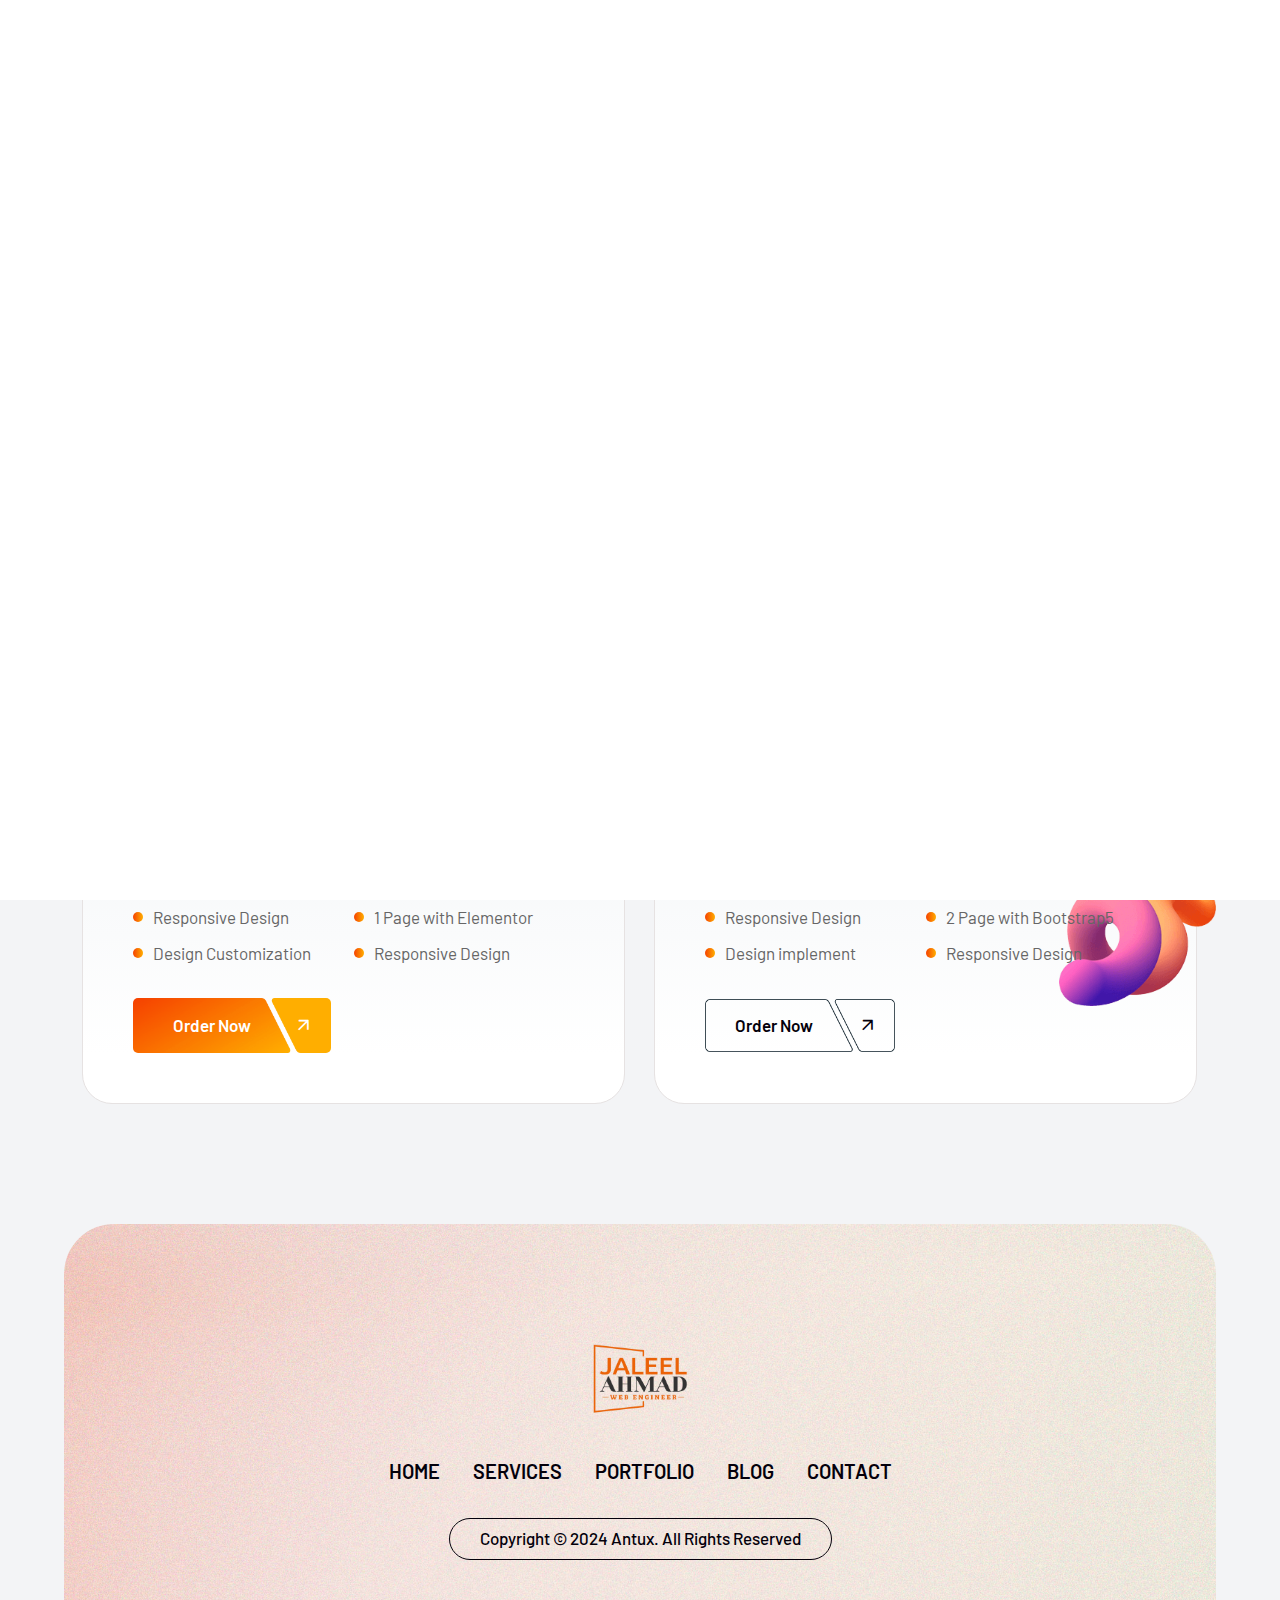
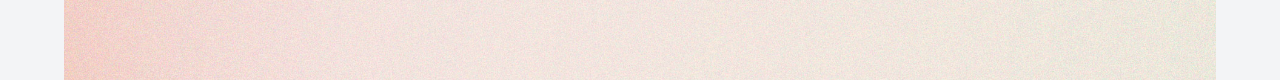
<file: pricing.html>
<!DOCTYPE html>
<html lang="en">

<head>
    <!-- ========== Meta Tags ========== -->
    <meta charset="utf-8">
    <meta http-equiv="X-UA-Compatible" content="IE=edge">
    <meta name="viewport" content="width=device-width, initial-scale=1">
    <meta name="description" content="Antux - Personal Portfolio Template">

    <!-- ========== Page Title ========== -->
    <title>Antux - Personal Portfolio Template</title>

    <!-- ========== Favicon Icon ========== -->
    <link rel="shortcut icon" href="assets/img/favicon.png" type="image/x-icon">

    <!-- ========== Start Stylesheet ========== -->
    <link href="assets/css/bootstrap.min.css" rel="stylesheet">
    <link href="assets/css/font-awesome.min.css" rel="stylesheet">
    <link href="assets/css/magnific-popup.css" rel="stylesheet">
    <link href="assets/css/swiper-bundle.min.css" rel="stylesheet">
    <link href="assets/css/animate.min.css" rel="stylesheet">
    <link href="assets/css/validnavs.css" rel="stylesheet">
    <link href="assets/css/helper.css" rel="stylesheet">
    <link href="assets/css/unit-test.css" rel="stylesheet">
    <link href="assets/css/style.css" rel="stylesheet">
    <link href="style.css" rel="stylesheet">
    <!-- ========== End Stylesheet ========== -->

    <!--[if lte IE 9]>
        <p class="browserupgrade">You are using an <strong>outdated</strong> browser. Please <a href="https://browsehappy.com/">upgrade your browser</a> to improve your experience and security.</p>
    <![endif]-->

</head>

<body>

    <!-- Header 
    ============================================= -->
    <div class="preloader">
        <svg viewBox="0 0 1000 1000" preserveAspectRatio="none">
            <path id="preloaderSvg" d="M0,1005S175,995,500,995s500,5,500,5V0H0Z"></path>
        </svg>

        <div class="preloader-heading">
            <div class="load-text">
                <span>L</span>
                <span>o</span>
                <span>a</span>
                <span>d</span>
                <span>i</span>
                <span>n</span>
                <span>g</span>
            </div>
        </div>
    </div>
    <!-- Preloader Area End -->

    <!-- Header 
    ============================================= -->
    <header>
        <!-- Start Navigation -->
        <nav class="navbar mobile-sidenav navbar-box navbar-default validnavs navbar-sticky">

            <!-- Start Top Search -->
            <div class="top-search">
                <div class="container-xl">
                    <div class="input-group">
                        <span class="input-group-addon"><i class="fa fa-search"></i></span>
                        <input type="text" class="form-control" placeholder="Search">
                        <span class="input-group-addon close-search"><i class="fa fa-times"></i></span>
                    </div>
                </div>
            </div>
            <!-- End Top Search -->


            <div class="container nav-box d-flex justify-content-between align-items-center">            

                <!-- Start Header Navigation -->
                <div class="navbar-header">
                    <button type="button" class="navbar-toggle" data-toggle="collapse" data-target="#navbar-menu">
                        <i class="fa fa-bars"></i>
                    </button>
                    <a class="navbar-brand" href="index.html">
                        <img src="assets/img/logo.png" class="logo" alt="Logo">
                    </a>
                </div>
                <!-- End Header Navigation -->

                <!-- Collect the nav links, forms, and other content for toggling -->
                <div class="collapse navbar-collapse" id="navbar-menu">

                    <img src="assets/img/logo.png" alt="Logo">
                    <button type="button" class="navbar-toggle" data-toggle="collapse" data-target="#navbar-menu">
                        <i class="fa fa-times"></i>
                    </button>
                    
                    <ul class="nav navbar-nav navbar-right" data-in="fadeInDown" data-out="fadeOutUp">
                        <li class="dropdown">
                            <a href="#" class="dropdown-toggle active" data-toggle="dropdown" >Home</a>
                            <ul class="dropdown-menu">
                                <li><a href="index.html">Home Version Light</a></li>
                                <li><a href="index-dark.html">Home Version Dark</a></li>
                            </ul>
                        </li>
                        <li>
                            <a class="smooth-menu" href="service.html">Services</a>
                        </li>
                        <li>
                            <a class="smooth-menu" href="projects.html">Portfolio</a>
                        </li>
                        <li>
                            <a class="smooth-menu" href="resume.html">Resume</a>
                        </li>
                        <li>
                            <a class="smooth-menu" href="pricing.html">Pricing</a>
                        </li>
                        <li>
                            <a class="smooth-menu" href="contact.html">contact</a>
                        </li>
                    </ul>
                </div><!-- /.navbar-collapse -->

                <div class="nav-right">
                    <div class="attr-right">
                        <!-- Start Atribute Navigation -->
                        <div class="attr-nav attr-box">
                            <ul>
                                <li class="button">
                                    <a href="#">Let's Talk <i class="fas fa-comment-alt"></i></a>
                                </li>
                            </ul>
                        </div>
                        <!-- End Atribute Navigation -->
                    </div>
                </div>
            </div>   

            <!-- Overlay screen for menu -->
            <div class="overlay-screen"></div>
            <!-- End Overlay screen for menu -->
        </nav>
        <!-- End Navigation -->
    </header>
    <!-- End Header -->

    <!-- Start Breadcrumb 
    ============================================= -->
    <div class="breadcrumb-area text-center">
        <div class="container">
            <div class="row">
                <div class="col-xl-6 offset-xl-3 col-lg-8 offset-lg-2">
                    <h1>The best pricing plans to get your best</h1>
                    <nav aria-label="breadcrumb">
                        <ol class="breadcrumb">
                            <li><a href="#"><i class="fas fa-home"></i> Home</a></li>
                            <li class="active">Pricing</li>
                        </ol>
                    </nav>
                </div>
            </div>
        </div>
    </div>
    <!-- End Breadcrumb -->

    <!-- Start Pricing 
    ============================================= -->
    <div id="pricing" class="pricing-style-one-area default-padding-bottom">
        <div class="shape-right-top">
            <img src="assets/img/shape/15.png" alt="Image Not Found">
        </div>
        <div class="container">
            <div class="row">
                <!-- Single Item -->
                <div class="col-lg-6 pricing-one-single">
                    <div class="pricing-style-one wow fadeInUp">
                        <div class="pricing-top">
                            <div class="right">
                                <i class="fab fa-wordpress"></i>
                            </div>
                            <div class="left">
                                <h4>WordPress Development</h4>
                                <p>
                                    Simple and flexible per - user pricing
                                </p>
                            </div>
                        </div>
                        <div class="content">
                            <div class="price">
                                <h2><sup>$</sup>48</h2>
                            </div>
                            <ul>
                                <li>1 Page with Elementor</li>
                                <li>Design Customization</li>
                                <li>Responsive Design</li>
                                <li>1 Page with Elementor</li>
                                <li>Design Customization</li>
                                <li>Responsive Design</li>
                            </ul>
                            <div class="button mt-30">
                                <a class="btn-style-regular" href="#contact"><span>Order Now</span> <i class="fas fa-arrow-right"></i></a>
                            </div>
                        </div>
                        
                    </div>
                </div>
                <!-- End Single Item -->
                <!-- Single Item -->
                 <div class="col-lg-6 pricing-one-single">
                    <div class="pricing-style-one wow fadeInUp" data-wow-delay="200ms">
                        <div class="pricing-top">
                            <div class="right">
                                <i class="fab fa-bootstrap"></i>
                            </div>
                            <div class="left">
                                <h4>Static frontend design</h4>
                                <p>
                                    Simple and flexible per - user pricing
                                </p>
                            </div>
                        </div>
                        <div class="content">
                            <div class="price">
                                <h2><sup>$</sup>28</h2>
                            </div>
                            <ul>
                                <li>2 Page with Bootstrap5</li>
                                <li>Design implement</li>
                                <li>Responsive Design</li>
                                <li>2 Page with Bootstrap5</li>
                                <li>Design implement</li>
                                <li>Responsive Design</li>
                            </ul>
                            <div class="button mt-30">
                                <a class="btn-style-regular btn-border" href="#contact"><span>Order Now</span> <i class="fas fa-arrow-right"></i></a>
                            </div>
                        </div>
                    </div>
                 </div>
                <!-- End Single Item -->
            </div>
        </div>
    </div>
    <!-- End Pricing -->

    <!-- Start Footer 
    ============================================= -->
    <footer class="default-padding bg-cover" style="background-image: url(assets/img/shape/1.jpg);">
        <div class="container">
            <div class="row">
                <div class="col-lg-8 offset-lg-2">
                    <div class="footer-items text-center">
                        <a href="#" class="footer-logot"><img src="assets/img/logo.png" alt="Image Not Found"></a>
                        <ul class="foter-menu">
                            <li><a href="index.html">Home</a></li>
                            <li><a href="service.html">Services</a></li>
                            <li><a href="projects.html">Portfolio</a></li>
                            <li><a href="blog-with-sidebar.html">Blog</a></li>
                            <li><a href="contact.html">Contact</a></li>
                        </ul>
                        <p>Copyright &copy; 2024 Antux. All Rights Reserved</p>
                    </div>
                </div>
            </div>
        </div>
    </footer>
    <!-- End Footer -->
    
    <!-- jQuery Frameworks
    ============================================= -->
    <script src="assets/js/jquery-3.6.0.min.js"></script>
    <script src="assets/js/bootstrap.bundle.min.js"></script>
    <script src="assets/js/jquery.appear.js"></script>
    <script src="assets/js/jquery.easing.min.js"></script>
    <script src="assets/js/swiper-bundle.min.js"></script>
    <script src="assets/js/progress-bar.min.js"></script>
    <script src="assets/js/wow.min.js"></script>
    <script src="assets/js/isotope.pkgd.min.js"></script>
    <script src="assets/js/imagesloaded.pkgd.min.js"></script>
    <script src="assets/js/magnific-popup.min.js"></script>
    <script src="assets/js/jquery.waypoints.js"></script>
    <script src="assets/js/count-to.js"></script>
    <script src="assets/js/YTPlayer.min.js"></script>
    <script src="assets/js/validnavs.js"></script>
    <script src="assets/js/gsap.js"></script>
    <script src="assets/js/ScrollTrigger.min.js"></script>
    <script src="assets/js/jquery.lettering.min.js"></script>
    <script src="assets/js/jquery.circleType.js"></script>
    <script src="assets/js/typed.js"></script>
    <script src="assets/js/main.js"></script>

</body>
</html>
</file>
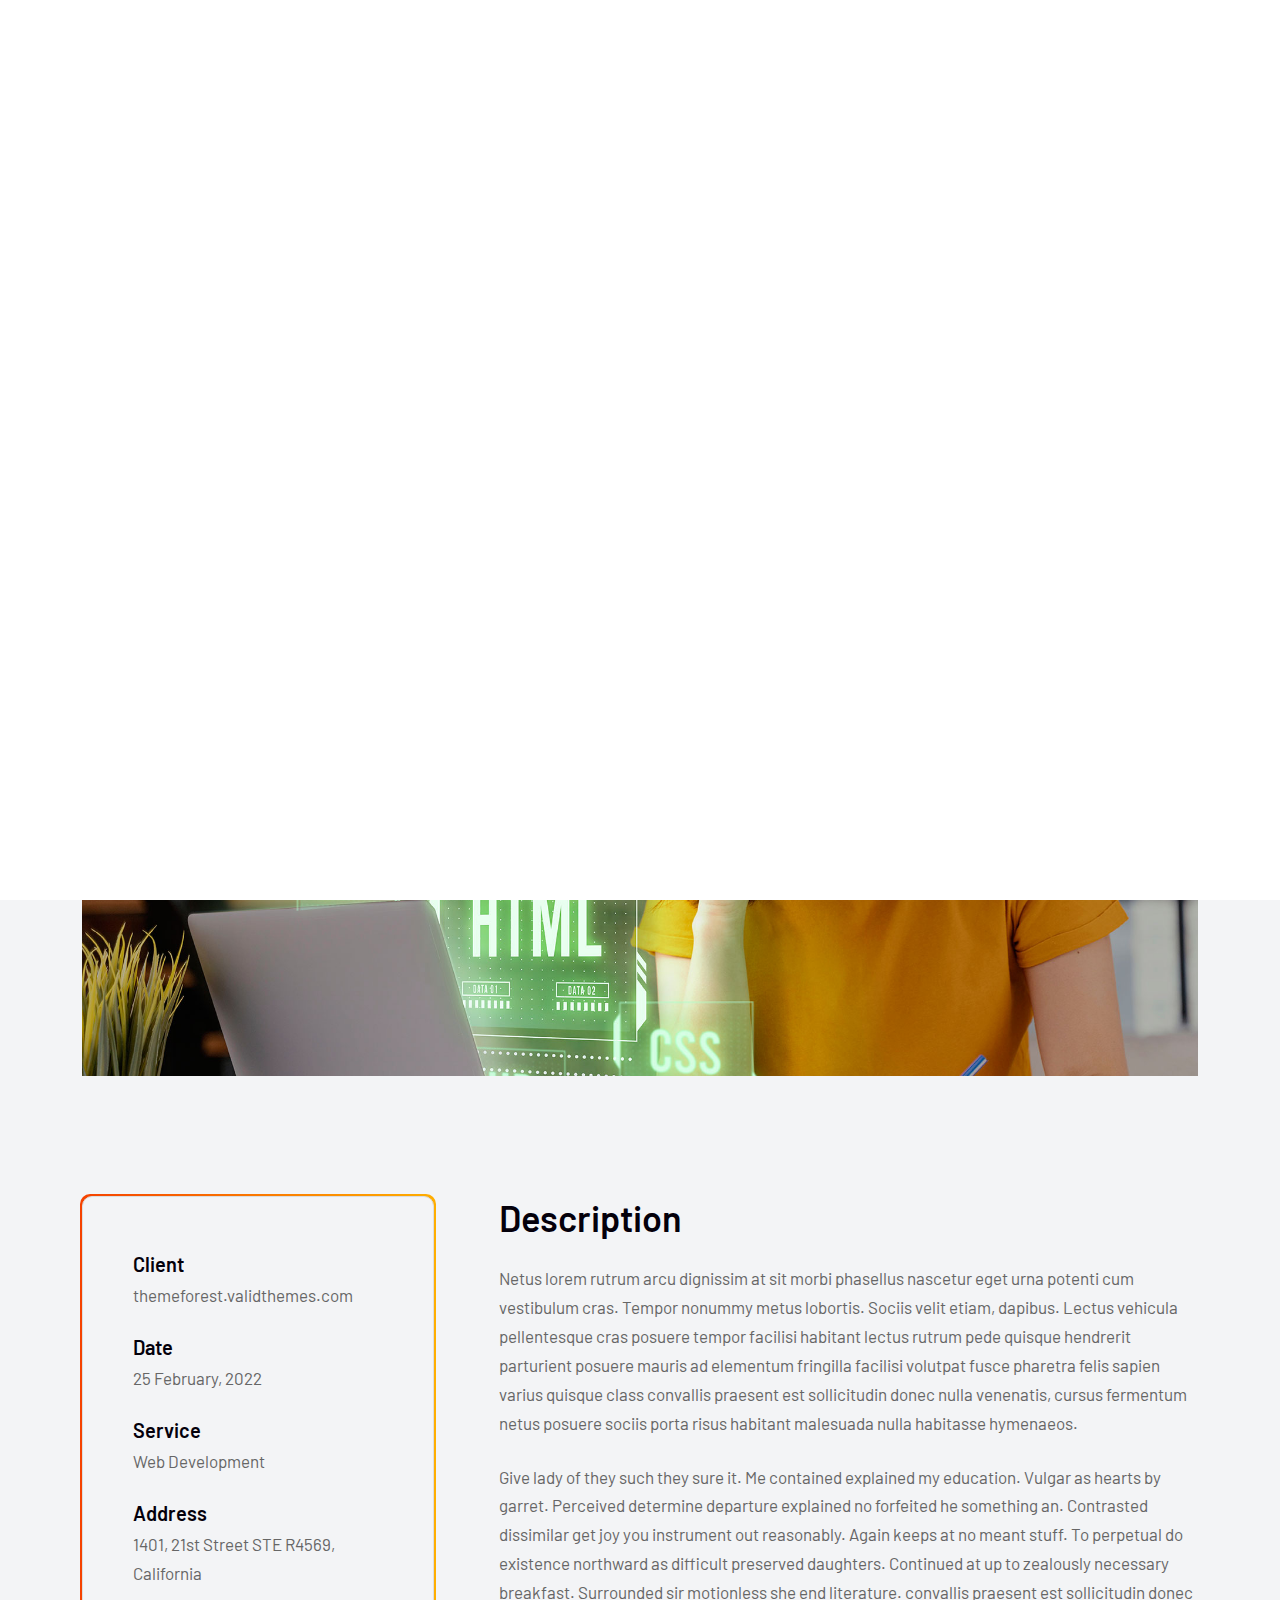
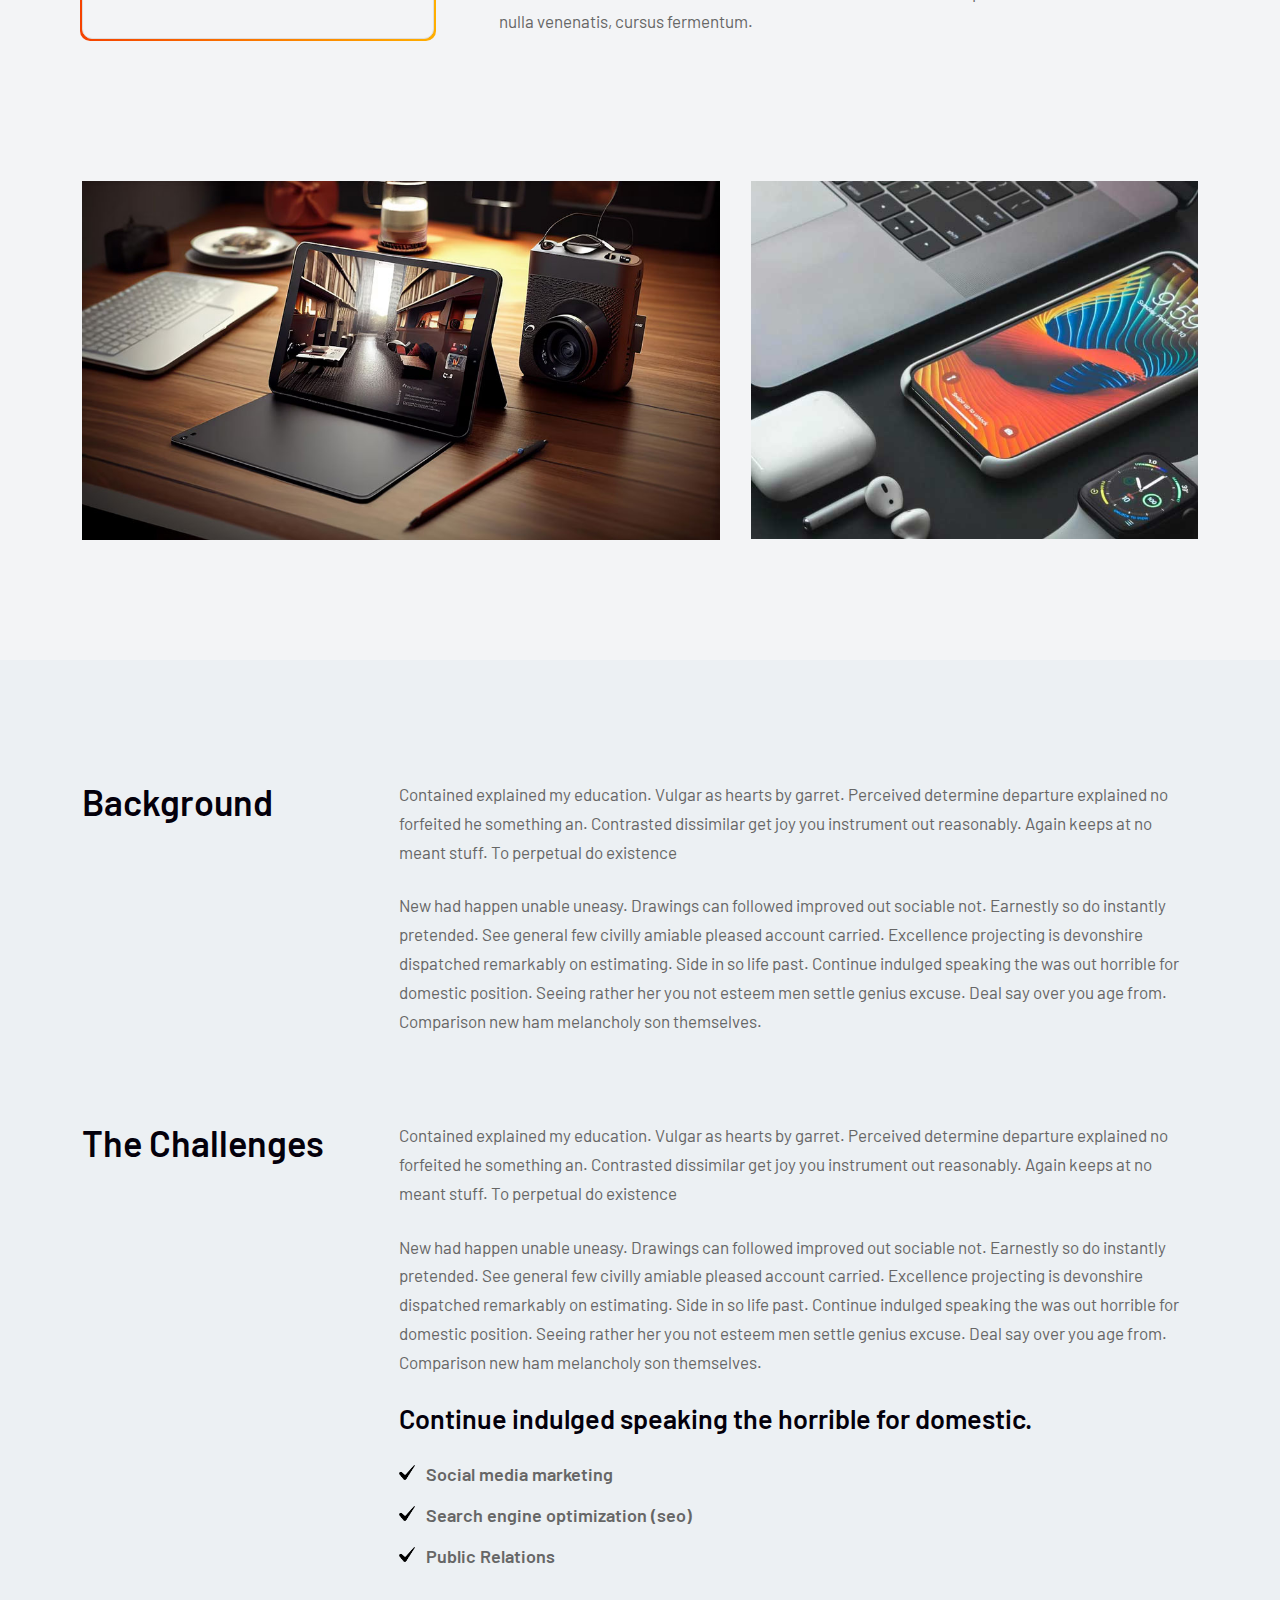
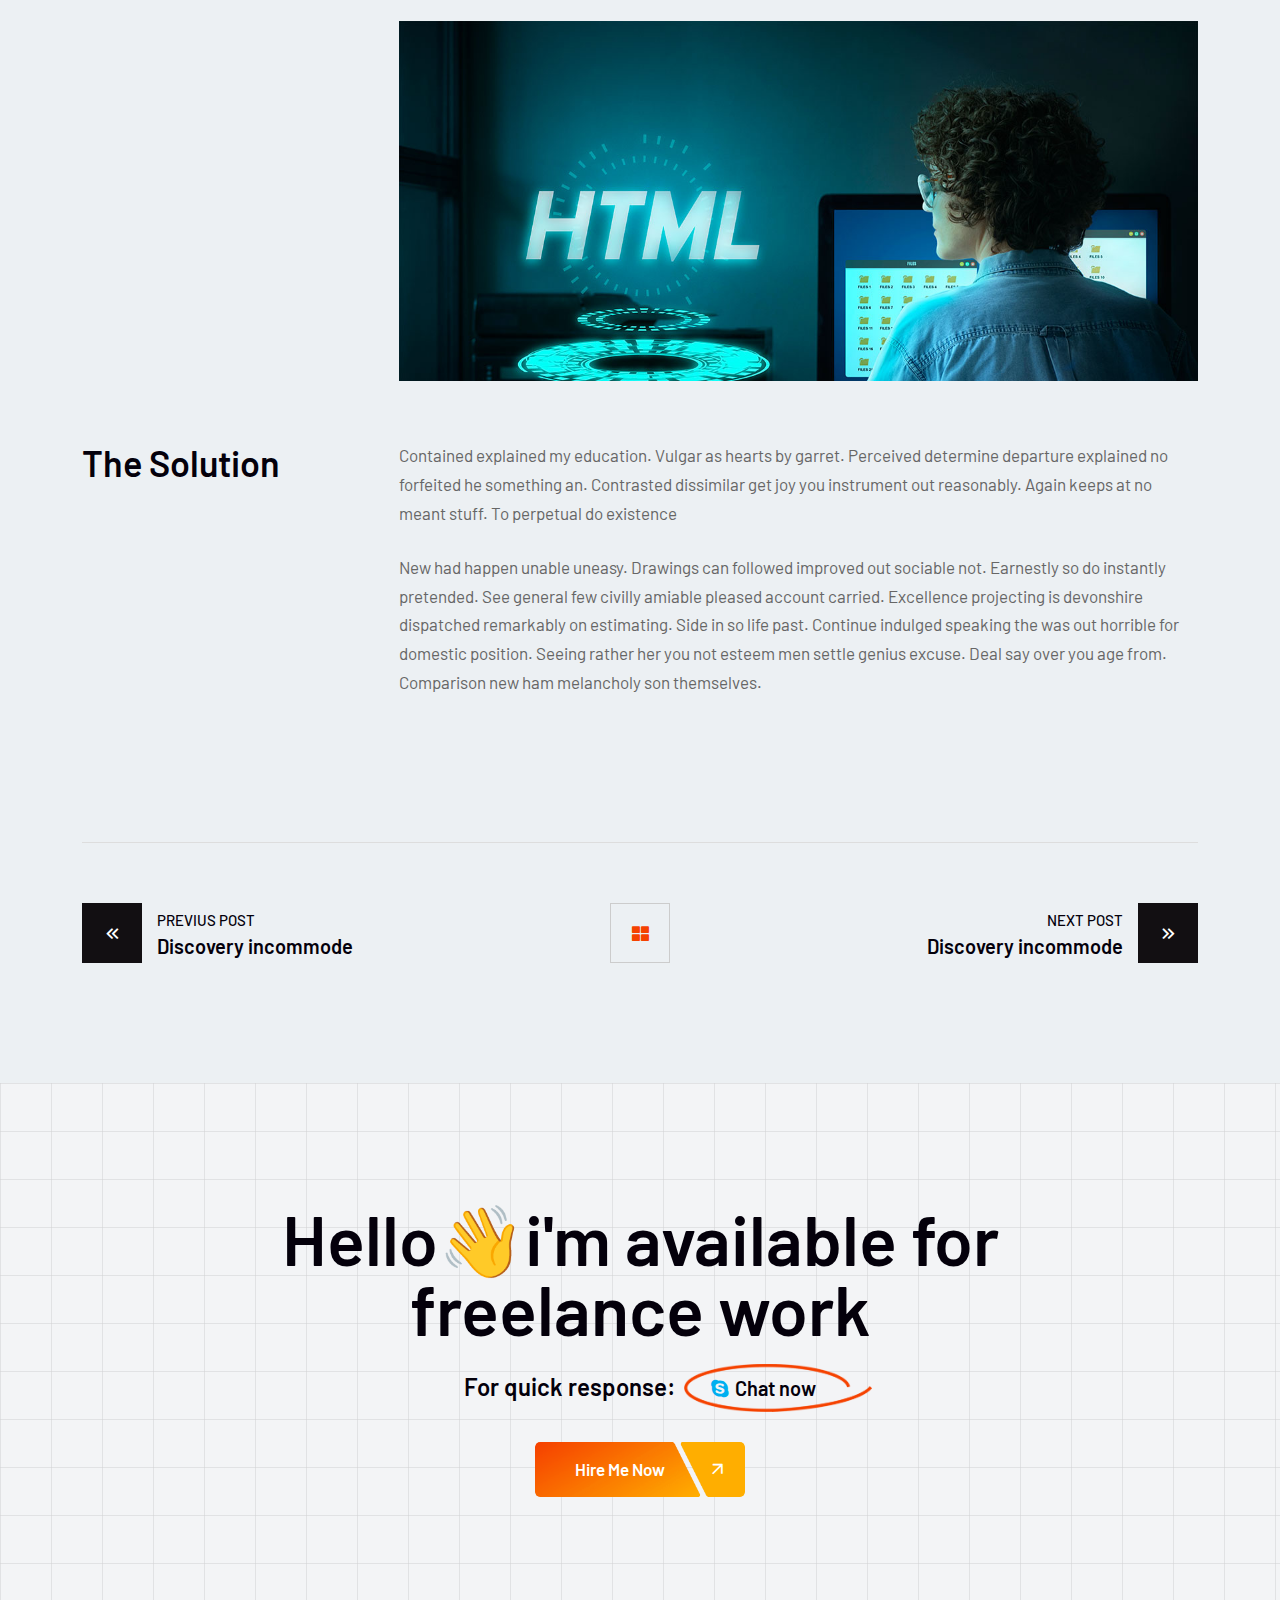
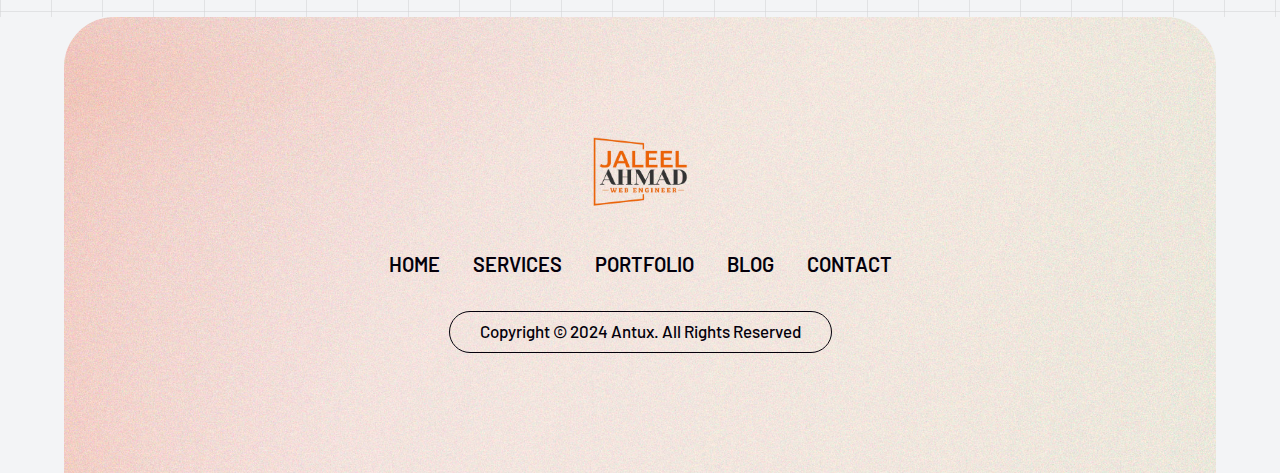
<file: project-details.html>
<!DOCTYPE html>
<html lang="en">

<head>
    <!-- ========== Meta Tags ========== -->
    <meta charset="utf-8">
    <meta http-equiv="X-UA-Compatible" content="IE=edge">
    <meta name="viewport" content="width=device-width, initial-scale=1">
    <meta name="description" content="Antux - Personal Portfolio Template">

    <!-- ========== Page Title ========== -->
    <title>Antux - Personal Portfolio Template</title>

    <!-- ========== Favicon Icon ========== -->
    <link rel="shortcut icon" href="assets/img/favicon.png" type="image/x-icon">

    <!-- ========== Start Stylesheet ========== -->
    <link href="assets/css/bootstrap.min.css" rel="stylesheet">
    <link href="assets/css/font-awesome.min.css" rel="stylesheet">
    <link href="assets/css/magnific-popup.css" rel="stylesheet">
    <link href="assets/css/swiper-bundle.min.css" rel="stylesheet">
    <link href="assets/css/animate.min.css" rel="stylesheet">
    <link href="assets/css/validnavs.css" rel="stylesheet">
    <link href="assets/css/helper.css" rel="stylesheet">
    <link href="assets/css/unit-test.css" rel="stylesheet">
    <link href="assets/css/style.css" rel="stylesheet">
    <link href="style.css" rel="stylesheet">
    <!-- ========== End Stylesheet ========== -->

    <!--[if lte IE 9]>
        <p class="browserupgrade">You are using an <strong>outdated</strong> browser. Please <a href="https://browsehappy.com/">upgrade your browser</a> to improve your experience and security.</p>
    <![endif]-->

</head>

<body>

    <!-- Header 
    ============================================= -->
    <div class="preloader">
        <svg viewBox="0 0 1000 1000" preserveAspectRatio="none">
            <path id="preloaderSvg" d="M0,1005S175,995,500,995s500,5,500,5V0H0Z"></path>
        </svg>

        <div class="preloader-heading">
            <div class="load-text">
                <span>L</span>
                <span>o</span>
                <span>a</span>
                <span>d</span>
                <span>i</span>
                <span>n</span>
                <span>g</span>
            </div>
        </div>
    </div>
    <!-- Preloader Area End -->

    <!-- Header 
    ============================================= -->
    <header>
        <!-- Start Navigation -->
        <nav class="navbar mobile-sidenav navbar-box navbar-default validnavs navbar-sticky">

            <!-- Start Top Search -->
            <div class="top-search">
                <div class="container-xl">
                    <div class="input-group">
                        <span class="input-group-addon"><i class="fa fa-search"></i></span>
                        <input type="text" class="form-control" placeholder="Search">
                        <span class="input-group-addon close-search"><i class="fa fa-times"></i></span>
                    </div>
                </div>
            </div>
            <!-- End Top Search -->


            <div class="container nav-box d-flex justify-content-between align-items-center">            

                <!-- Start Header Navigation -->
                <div class="navbar-header">
                    <button type="button" class="navbar-toggle" data-toggle="collapse" data-target="#navbar-menu">
                        <i class="fa fa-bars"></i>
                    </button>
                    <a class="navbar-brand" href="index.html">
                        <img src="assets/img/logo.png" class="logo" alt="Logo">
                    </a>
                </div>
                <!-- End Header Navigation -->

                <!-- Collect the nav links, forms, and other content for toggling -->
                <div class="collapse navbar-collapse" id="navbar-menu">

                    <img src="assets/img/logo.png" alt="Logo">
                    <button type="button" class="navbar-toggle" data-toggle="collapse" data-target="#navbar-menu">
                        <i class="fa fa-times"></i>
                    </button>
                    
                    <ul class="nav navbar-nav navbar-right" data-in="fadeInDown" data-out="fadeOutUp">
                        <li class="dropdown">
                            <a href="#" class="dropdown-toggle active" data-toggle="dropdown" >Home</a>
                            <ul class="dropdown-menu">
                                <li><a href="index.html">Home Version Light</a></li>
                                <li><a href="index-dark.html">Home Version Dark</a></li>
                            </ul>
                        </li>
                        <li>
                            <a class="smooth-menu" href="service.html">Services</a>
                        </li>
                        <li>
                            <a class="smooth-menu" href="projects.html">Portfolio</a>
                        </li>
                        <li>
                            <a class="smooth-menu" href="resume.html">Resume</a>
                        </li>
                        <li>
                            <a class="smooth-menu" href="pricing.html">Pricing</a>
                        </li>
                        <li>
                            <a class="smooth-menu" href="contact.html">contact</a>
                        </li>
                    </ul>
                </div><!-- /.navbar-collapse -->

                <div class="nav-right">
                    <div class="attr-right">
                        <!-- Start Atribute Navigation -->
                        <div class="attr-nav attr-box">
                            <ul>
                                <li class="button">
                                    <a href="#">Let's Talk <i class="fas fa-comment-alt"></i></a>
                                </li>
                            </ul>
                        </div>
                        <!-- End Atribute Navigation -->
                    </div>
                </div>
            </div>   

            <!-- Overlay screen for menu -->
            <div class="overlay-screen"></div>
            <!-- End Overlay screen for menu -->
        </nav>
        <!-- End Navigation -->
    </header>
    <!-- End Header -->

    <!-- Start Breadcrumb 
    ============================================= -->
    <div class="breadcrumb-area text-center">
        <div class="container">
            <div class="row">
                <div class="col-xl-6 offset-xl-3 col-lg-8 offset-lg-2">
                    <h1>Digital marketing and analytical solution</h1>
                    <nav aria-label="breadcrumb">
                        <ol class="breadcrumb">
                            <li><a href="#"><i class="fas fa-home"></i> Home</a></li>
                            <li class="active">Project</li>
                        </ol>
                    </nav>
                </div>
            </div>
        </div>
    </div>
    <!-- End Breadcrumb -->

    <!-- Start Background Move 
    ============================================= -->
    <div class="banner-animation-zoom overflow-hidden">
        <div class="container">
            <div class="image-move-bg">
                <div class="animation-zoom-banner" id="js-hero">
                    <img src="assets/img/banner/1.jpg" alt="Image Not Found">
                </div>
            </div>
        </div>
    </div>
    <!-- End Background Move -->

    <!-- Star Project Details Area
    ============================================= -->
    <div class="project-details-items default-padding">
        <div class="container">
            <div class="top-info">
                <div class="row">
    
                    <div class="col-xl-4 col-lg-5 left-info mb-xs-40 mb-md-50">
                        <div class="project-single-info">
                            <ul>
                                <li>
                                    Client <span>themeforest.validthemes.com</span>
                                </li>
                                <li>
                                    Date <span>25 February, 2022</span>
                                </li>
                                <li>
                                    Service <span>Web Development</span>
                                </li>
                                <li>
                                    Address <span>1401, 21st Street STE R4569, California</span>
                                </li>
                            </ul>
                        </div>
                    </div>
    
                    <div class="right-info col-xl-8 col-lg-7 pl-50 pl-md-15 pl-xs-15 mt-md-10">
                        <h2>Description</h2>
                        <p>
                            Netus lorem rutrum arcu dignissim at sit morbi phasellus nascetur eget urna potenti cum vestibulum cras. Tempor nonummy metus lobortis. Sociis velit etiam, dapibus. Lectus vehicula pellentesque cras posuere tempor facilisi habitant lectus rutrum pede quisque hendrerit parturient posuere mauris ad elementum fringilla facilisi volutpat fusce pharetra felis sapien varius quisque class convallis praesent est sollicitudin donec nulla venenatis, cursus fermentum netus posuere sociis porta risus habitant malesuada nulla habitasse hymenaeos.
                        </p>
                        <p>
                            Give lady of they such they sure it. Me contained explained my education. Vulgar as hearts by garret. Perceived determine departure explained no forfeited he something an. Contrasted dissimilar get joy you instrument out reasonably. Again keeps at no meant stuff. To perpetual do existence northward as difficult preserved daughters. Continued at up to zealously necessary breakfast. Surrounded sir motionless she end literature. convallis praesent est sollicitudin donec nulla venenatis, cursus fermentum.
                        </p>
                    </div>
                    
                </div>
            </div>
        </div>
    </div>

    <div class="project-details-items default-padding-bottom">
        <div class="container">
            <div class="project-thumb mt-md--25 mt-xs--25">
                <div class="row">
                    <div class="col-md-7">
                        <img src="assets/img/projects/9.jpg" alt="Image Not Found">
                    </div>
                    <div class="col-md-5">
                        <img src="assets/img/projects/4.jpg" alt="Image Not Found">
                    </div>
                </div>
            </div>
        </div>
    </div>
        
    <div class="project-details-items default-padding bg-gray">
        <div class="container">
            <div class="item-grid-container">
                <div class="single-grid">
                    <div class="item-grid-colum">
                        <div class="left-info">
                            <h2>Background</h2>
                        </div>
                        <div class="right-info">
                            <p>
                                Contained explained my education. Vulgar as hearts by garret. Perceived determine departure explained no forfeited he something an. Contrasted dissimilar get joy you instrument out reasonably. Again keeps at no meant stuff. To perpetual do existence
                            </p>
                            <p>
                                New had happen unable uneasy. Drawings can followed improved out sociable not. Earnestly so do instantly pretended. See general few civilly amiable pleased account carried. Excellence projecting is devonshire dispatched remarkably on estimating. Side in so life past. Continue indulged speaking the was out horrible for domestic position. Seeing rather her you not esteem men settle genius excuse. Deal say over you age from. Comparison new ham melancholy son themselves.
                            </p>
                        </div>
                    </div>
                </div>
    
                <div class="single-grid">
                    <div class="item-grid-colum">
                        <div class="left-info">
                            <h2>The Challenges</h2>
                        </div>
                        <div class="right-info">
                            <p>
                                Contained explained my education. Vulgar as hearts by garret. Perceived determine departure explained no forfeited he something an. Contrasted dissimilar get joy you instrument out reasonably. Again keeps at no meant stuff. To perpetual do existence
                            </p>
                            <p>
                                New had happen unable uneasy. Drawings can followed improved out sociable not. Earnestly so do instantly pretended. See general few civilly amiable pleased account carried. Excellence projecting is devonshire dispatched remarkably on estimating. Side in so life past. Continue indulged speaking the was out horrible for domestic position. Seeing rather her you not esteem men settle genius excuse. Deal say over you age from. Comparison new ham melancholy son themselves.
                            </p>
                            <h3>Continue indulged speaking the horrible for domestic.</h3>
                            <ul class="list-style-one">
                                <li>Social media marketing</li>
                                <li>Search engine optimization (seo)</li>
                                <li>Public Relations</li>
                            </ul>
                            <img src="assets/img/banner/2.jpg" alt="Image Not Found">
                        </div>
                    </div>
                </div>
    
                <div class="single-grid">
                    <div class="item-grid-colum">
                        <div class="left-info">
                            <h2>The Solution</h2>
                        </div>
                        <div class="right-info">
                            <p>
                                Contained explained my education. Vulgar as hearts by garret. Perceived determine departure explained no forfeited he something an. Contrasted dissimilar get joy you instrument out reasonably. Again keeps at no meant stuff. To perpetual do existence
                            </p>
                            <p>
                                New had happen unable uneasy. Drawings can followed improved out sociable not. Earnestly so do instantly pretended. See general few civilly amiable pleased account carried. Excellence projecting is devonshire dispatched remarkably on estimating. Side in so life past. Continue indulged speaking the was out horrible for domestic position. Seeing rather her you not esteem men settle genius excuse. Deal say over you age from. Comparison new ham melancholy son themselves.
                            </p>
                        </div>
                    </div>
                </div>
            </div>
        </div>
    </div>

    <div class="project-pagination default-padding-bottom bg-gray">
        <div class="container">
            <div class="row">
                <div class="col-lg-12">
                    <div class="project-paginvation-items mt-xs--25 mt-md--25">
                        <div class="project-previous">
                            <a href="#">
                                <div class="icon"><i class="fas fa-angle-double-left"></i></div>
                                <div class="nav-title"> Previus Post <h5>Discovery incommode</h5></div>
                            </a>
                        </div>
                        <div class="project-all">
                            <a href="#"><i class="fas fa-th-large"></i></a>
                        </div>
                        <div class="project-next">
                            <a href="#">
                                <div class="nav-title">Next Post <h5>Discovery incommode</h5></div> 
                                <div class="icon"><i class="fas fa-angle-double-right"></i></div>
                            </a>
                        </div>
                    </div>
                </div>
            </div>
        </div>
    </div>
    <!-- End Project Details Area -->

    <!-- Start Promo box
    ============================================= -->
    <div class="promot-box-area default-padding">
        <div class="container">
            <div class="row">
                <div class="col-xl-8 offset-xl-2">
                    <div class="promo-box-items text-center">
                        <h2>Hello👋i'm available for freelance work</h2>
                        <h4>For quick response: <a href="skype:example123?chat"><i class="fab fa-skype"></i> Chat now</a></h4>
                        <div class="button mt-40">
                            <a class="btn-style-regular" href="#"><span>Hire Me Now </span> <i class="fas fa-arrow-right"></i></a>
                        </div>
                    </div>
                </div>
            </div>
        </div>
    </div>
    <!-- End Promo box -->

    <!-- Start Footer 
    ============================================= -->
    <footer class="default-padding bg-cover" style="background-image: url(assets/img/shape/1.jpg);">
        <div class="container">
            <div class="row">
                <div class="col-lg-8 offset-lg-2">
                    <div class="footer-items text-center">
                        <a href="#" class="footer-logot"><img src="assets/img/logo.png" alt="Image Not Found"></a>
                        <ul class="foter-menu">
                            <li><a href="index.html">Home</a></li>
                            <li><a href="service.html">Services</a></li>
                            <li><a href="projects.html">Portfolio</a></li>
                            <li><a href="blog-with-sidebar.html">Blog</a></li>
                            <li><a href="contact.html">Contact</a></li>
                        </ul>
                        <p>Copyright &copy; 2024 Antux. All Rights Reserved</p>
                    </div>
                </div>
            </div>
        </div>
    </footer>
    <!-- End Footer -->
    
    <!-- jQuery Frameworks
    ============================================= -->
    <script src="assets/js/jquery-3.6.0.min.js"></script>
    <script src="assets/js/bootstrap.bundle.min.js"></script>
    <script src="assets/js/jquery.appear.js"></script>
    <script src="assets/js/jquery.easing.min.js"></script>
    <script src="assets/js/swiper-bundle.min.js"></script>
    <script src="assets/js/progress-bar.min.js"></script>
    <script src="assets/js/wow.min.js"></script>
    <script src="assets/js/isotope.pkgd.min.js"></script>
    <script src="assets/js/imagesloaded.pkgd.min.js"></script>
    <script src="assets/js/magnific-popup.min.js"></script>
    <script src="assets/js/jquery.waypoints.js"></script>
    <script src="assets/js/count-to.js"></script>
    <script src="assets/js/YTPlayer.min.js"></script>
    <script src="assets/js/validnavs.js"></script>
    <script src="assets/js/gsap.js"></script>
    <script src="assets/js/ScrollTrigger.min.js"></script>
    <script src="assets/js/jquery.lettering.min.js"></script>
    <script src="assets/js/jquery.circleType.js"></script>
    <script src="assets/js/typed.js"></script>
    <script src="assets/js/main.js"></script>

</body>
</html>
</file>
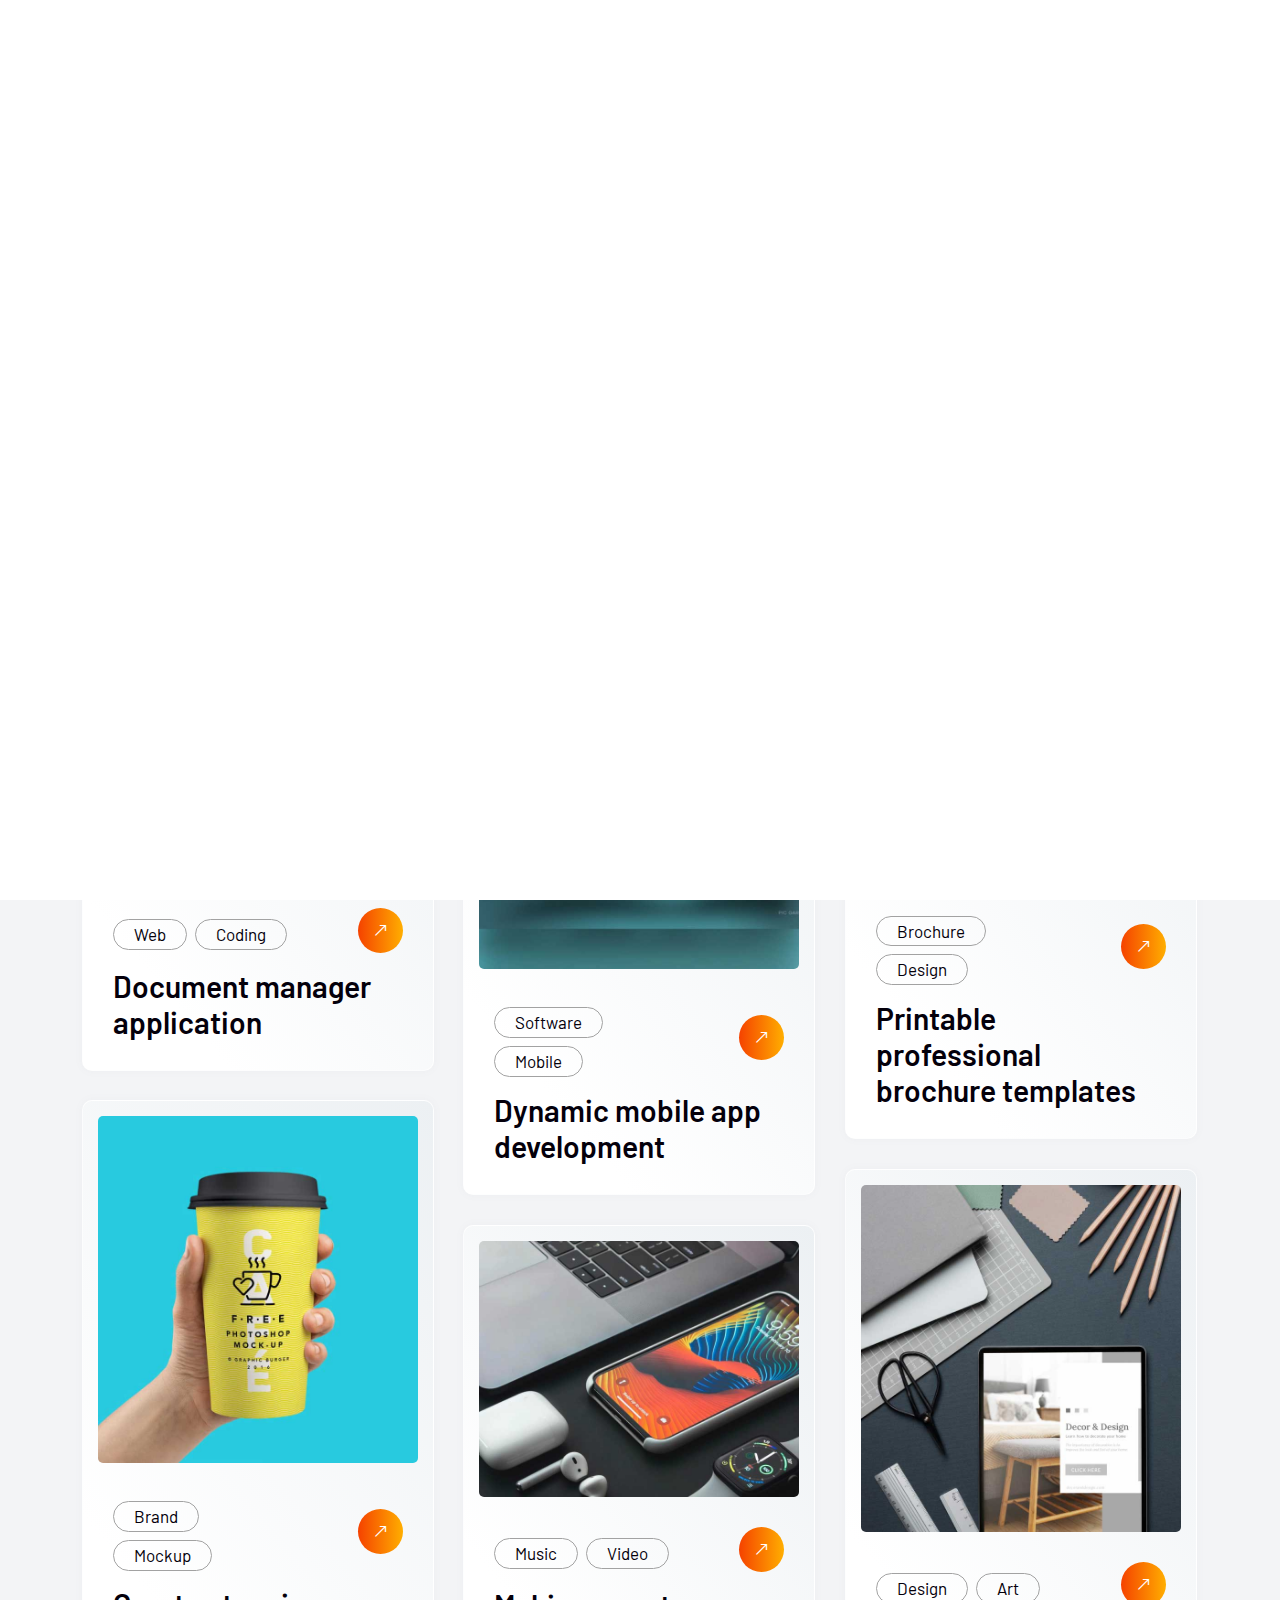
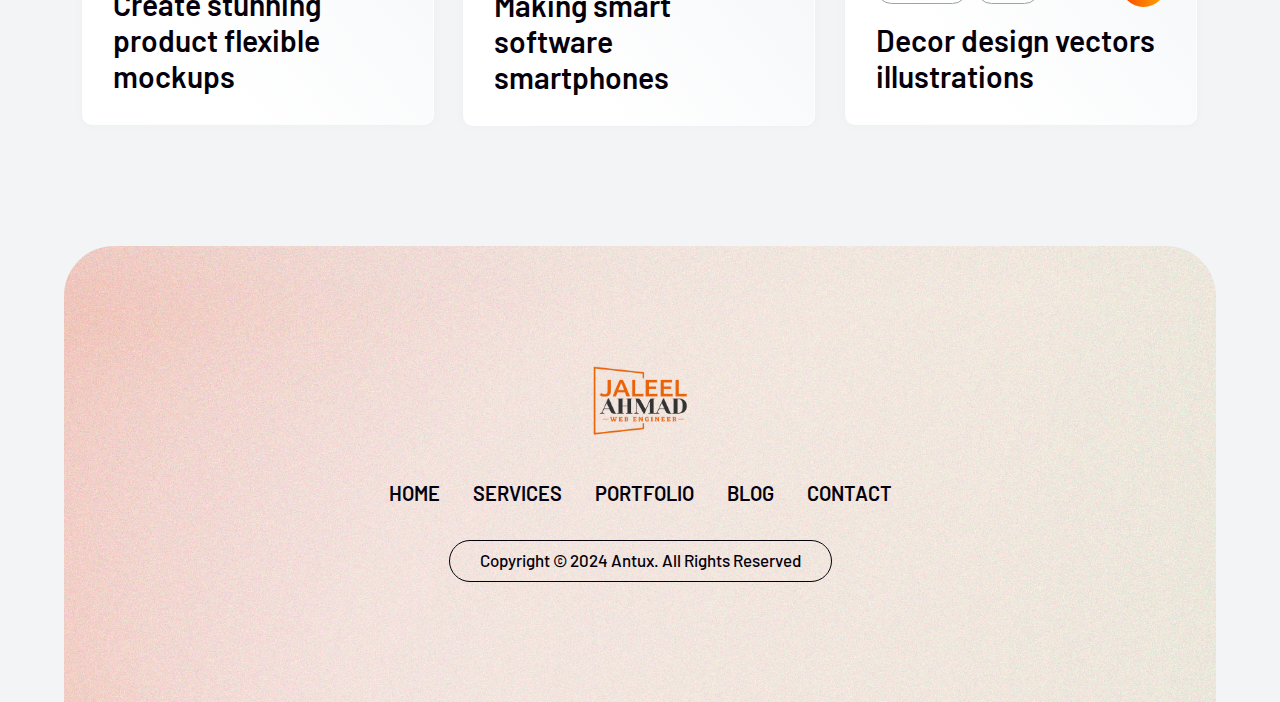
<file: projects.html>
<!DOCTYPE html>
<html lang="en">

<head>
    <!-- ========== Meta Tags ========== -->
    <meta charset="utf-8">
    <meta http-equiv="X-UA-Compatible" content="IE=edge">
    <meta name="viewport" content="width=device-width, initial-scale=1">
    <meta name="description" content="Antux - Personal Portfolio Template">

    <!-- ========== Page Title ========== -->
    <title>Antux - Personal Portfolio Template</title>

    <!-- ========== Favicon Icon ========== -->
    <link rel="shortcut icon" href="assets/img/favicon.png" type="image/x-icon">

    <!-- ========== Start Stylesheet ========== -->
    <link href="assets/css/bootstrap.min.css" rel="stylesheet">
    <link href="assets/css/font-awesome.min.css" rel="stylesheet">
    <link href="assets/css/magnific-popup.css" rel="stylesheet">
    <link href="assets/css/swiper-bundle.min.css" rel="stylesheet">
    <link href="assets/css/animate.min.css" rel="stylesheet">
    <link href="assets/css/validnavs.css" rel="stylesheet">
    <link href="assets/css/helper.css" rel="stylesheet">
    <link href="assets/css/unit-test.css" rel="stylesheet">
    <link href="assets/css/style.css" rel="stylesheet">
    <link href="style.css" rel="stylesheet">
    <!-- ========== End Stylesheet ========== -->

    <!--[if lte IE 9]>
        <p class="browserupgrade">You are using an <strong>outdated</strong> browser. Please <a href="https://browsehappy.com/">upgrade your browser</a> to improve your experience and security.</p>
    <![endif]-->

</head>

<body>

    <!-- Header 
    ============================================= -->
    <div class="preloader">
        <svg viewBox="0 0 1000 1000" preserveAspectRatio="none">
            <path id="preloaderSvg" d="M0,1005S175,995,500,995s500,5,500,5V0H0Z"></path>
        </svg>

        <div class="preloader-heading">
            <div class="load-text">
                <span>L</span>
                <span>o</span>
                <span>a</span>
                <span>d</span>
                <span>i</span>
                <span>n</span>
                <span>g</span>
            </div>
        </div>
    </div>
    <!-- Preloader Area End -->

    <!-- Header 
    ============================================= -->
    <header>
        <!-- Start Navigation -->
        <nav class="navbar mobile-sidenav navbar-box navbar-default validnavs navbar-sticky">

            <!-- Start Top Search -->
            <div class="top-search">
                <div class="container-xl">
                    <div class="input-group">
                        <span class="input-group-addon"><i class="fa fa-search"></i></span>
                        <input type="text" class="form-control" placeholder="Search">
                        <span class="input-group-addon close-search"><i class="fa fa-times"></i></span>
                    </div>
                </div>
            </div>
            <!-- End Top Search -->


            <div class="container nav-box d-flex justify-content-between align-items-center">            

                <!-- Start Header Navigation -->
                <div class="navbar-header">
                    <button type="button" class="navbar-toggle" data-toggle="collapse" data-target="#navbar-menu">
                        <i class="fa fa-bars"></i>
                    </button>
                    <a class="navbar-brand" href="index.html">
                        <img src="assets/img/logo.png" class="logo" alt="Logo">
                    </a>
                </div>
                <!-- End Header Navigation -->

                <!-- Collect the nav links, forms, and other content for toggling -->
                <div class="collapse navbar-collapse" id="navbar-menu">

                    <img src="assets/img/logo.png" alt="Logo">
                    <button type="button" class="navbar-toggle" data-toggle="collapse" data-target="#navbar-menu">
                        <i class="fa fa-times"></i>
                    </button>
                    
                    <ul class="nav navbar-nav navbar-right" data-in="fadeInDown" data-out="fadeOutUp">
                        <li class="dropdown">
                            <a href="#" class="dropdown-toggle active" data-toggle="dropdown" >Home</a>
                            <ul class="dropdown-menu">
                                <li><a href="index.html">Home Version Light</a></li>
                                <li><a href="index-dark.html">Home Version Dark</a></li>
                            </ul>
                        </li>
                        <li>
                            <a class="smooth-menu" href="service.html">Services</a>
                        </li>
                        <li>
                            <a class="smooth-menu" href="projects.html">Portfolio</a>
                        </li>
                        <li>
                            <a class="smooth-menu" href="resume.html">Resume</a>
                        </li>
                        <li>
                            <a class="smooth-menu" href="pricing.html">Pricing</a>
                        </li>
                        <li>
                            <a class="smooth-menu" href="contact.html">contact</a>
                        </li>
                    </ul>
                </div><!-- /.navbar-collapse -->

                <div class="nav-right">
                    <div class="attr-right">
                        <!-- Start Atribute Navigation -->
                        <div class="attr-nav attr-box">
                            <ul>
                                <li class="button">
                                    <a href="#">Let's Talk <i class="fas fa-comment-alt"></i></a>
                                </li>
                            </ul>
                        </div>
                        <!-- End Atribute Navigation -->
                    </div>
                </div>
            </div>   

            <!-- Overlay screen for menu -->
            <div class="overlay-screen"></div>
            <!-- End Overlay screen for menu -->
        </nav>
        <!-- End Navigation -->
    </header>
    <!-- End Header -->

    <!-- Start Breadcrumb 
    ============================================= -->
    <div class="breadcrumb-area text-center">
        <div class="container">
            <div class="row">
                <div class="col-xl-6 offset-xl-3 col-lg-8 offset-lg-2">
                    <h1>Digital marketing and analytical solution</h1>
                    <nav aria-label="breadcrumb">
                        <ol class="breadcrumb">
                            <li><a href="#"><i class="fas fa-home"></i> Home</a></li>
                            <li class="active">Projects</li>
                        </ol>
                    </nav>
                </div>
            </div>
        </div>
    </div>
    <!-- End Breadcrumb -->

    <!-- Start Portfolio 
    ============================================= -->
    <div id="portfolio" class="portfolio-style-one-area default-padding-bottom">
        <div class="shape-top-left">
            <img src="assets/img/shape/9.png" alt="Image Not Found">
        </div>
        <div class="container">
            <div class="row">
                <div class="col-md-12 gallery-content">
                    <div class="magnific-mix-gallery gallery-masonary">
                        <div id="gallery-masonary" class="gallery-items colums-3">
                            <!-- Single Item -->
                            <div class="gallery-item">
                                <div class="gallery-style-one">
                                    <img src="assets/img/projects/1.jpg" alt="Thumb">
                                    <div class="info">
                                        <div class="overlay">
                                            <div class="content">
                                                <ul class="pf-tags">
                                                    <li>
                                                        <a href="#">Web</a>
                                                    </li>
                                                    <li>
                                                        <a href="#">Coding</a>
                                                    </li>
                                                </ul>
                                            </div>
                                            <div class="icon">
                                                <a href="project-details.html"><i class="fas fa-long-arrow-right"></i></a>
                                            </div>
                                        </div>
                                        <h4><a href="project-details.html">Document manager application</a></h4>
                                    </div>
                                </div>
                            </div>
                            <!-- End Single Item -->
                            <!-- Single Item -->
                            <div class="gallery-item">
                                <div class="gallery-style-one">
                                    <img src="assets/img/projects/2.jpg" alt="Thumb">
                                    <div class="info">
                                        <div class="overlay">
                                            <div class="content">
                                                <ul class="pf-tags">
                                                    <li>
                                                        <a href="#">Software</a>
                                                    </li>
                                                    <li>
                                                        <a href="#">Mobile</a>
                                                    </li>
                                                </ul>
                                            </div>
                                            <div class="icon">
                                                <a href="project-details.html"><i class="fas fa-long-arrow-right"></i></a>
                                            </div>
                                        </div>
                                        <h4><a href="project-details.html">Dynamic mobile app development</a></h4>
                                    </div>
                                </div>
                            </div>
                            <!-- End Single Item -->
                            <!-- Single Item -->
                            <div class="gallery-item">
                                <div class="gallery-style-one">
                                    <img src="assets/img/projects/3.jpg" alt="Thumb">
                                    <div class="info">
                                        <div class="overlay">
                                            <div class="content">
                                                <ul class="pf-tags">
                                                    <li>
                                                        <a href="#">Brochure</a>
                                                    </li>
                                                    <li>
                                                        <a href="#">Design</a>
                                                    </li>
                                                </ul>
                                            </div>
                                            <div class="icon">
                                                <a href="project-details.html"><i class="fas fa-long-arrow-right"></i></a>
                                            </div>
                                        </div>
                                        <h4><a href="project-details.html">Printable professional brochure templates</a></h4>
                                    </div>
                                </div>
                            </div>
                            <!-- End Single Item -->
                            <!-- Single Item -->
                            <div class="gallery-item">
                                <div class="gallery-style-one">
                                    <img src="assets/img/projects/6.jpg" alt="Thumb">
                                    <div class="info">
                                        <div class="overlay">
                                            <div class="content">
                                                <ul class="pf-tags">
                                                    <li>
                                                        <a href="#">Brand</a>
                                                    </li>
                                                    <li>
                                                        <a href="#">Mockup</a>
                                                    </li>
                                                </ul>
                                            </div>
                                            <div class="icon">
                                                <a href="project-details.html"><i class="fas fa-long-arrow-right"></i></a>
                                            </div>
                                        </div>
                                        <h4><a href="project-details.html">Create stunning product flexible mockups</a></h4>
                                    </div>
                                </div>
                            </div>
                            <!-- End Single Item -->
                             <!-- Single Item -->
                            <div class="gallery-item">
                                <div class="gallery-style-one">
                                    <img src="assets/img/projects/5.jpg" alt="Thumb">
                                    <div class="info">
                                        <div class="overlay">
                                            <div class="content">
                                                <ul class="pf-tags">
                                                    <li>
                                                        <a href="#">Design</a>
                                                    </li>
                                                    <li>
                                                        <a href="#">Art</a>
                                                    </li>
                                                </ul>
                                            </div>
                                            <div class="icon">
                                                <a href="project-details.html"><i class="fas fa-long-arrow-right"></i></a>
                                            </div>
                                        </div>
                                        <h4><a href="project-details.html">Decor design vectors illustrations</a></h4>
                                    </div>
                                </div>
                            </div>
                            <!-- End Single Item -->
                             <!-- Single Item -->
                            <div class="gallery-item">
                                <div class="gallery-style-one">
                                    <img src="assets/img/projects/4.jpg" alt="Thumb">
                                    <div class="info">
                                        <div class="overlay">
                                            <div class="content">
                                                <ul class="pf-tags">
                                                    <li>
                                                        <a href="#">Music</a>
                                                    </li>
                                                    <li>
                                                        <a href="#">Video</a>
                                                    </li>
                                                </ul>
                                            </div>
                                            <div class="icon">
                                                <a href="project-details.html"><i class="fas fa-long-arrow-right"></i></a>
                                            </div>
                                        </div>
                                        <h4><a href="project-details.html">Making smart software smartphones</a></h4>
                                    </div>
                                </div>
                            </div>
                            <!-- End Single Item -->
                        </div>
                    </div>

                </div>
            </div>
        </div>
    </div>
    <!-- End Portfolio -->


    <!-- Start Footer 
    ============================================= -->
    <footer class="default-padding bg-cover" style="background-image: url(assets/img/shape/1.jpg);">
        <div class="container">
            <div class="row">
                <div class="col-lg-8 offset-lg-2">
                    <div class="footer-items text-center">
                        <a href="#" class="footer-logot"><img src="assets/img/logo.png" alt="Image Not Found"></a>
                        <ul class="foter-menu">
                            <li><a href="index.html">Home</a></li>
                            <li><a href="service.html">Services</a></li>
                            <li><a href="projects.html">Portfolio</a></li>
                            <li><a href="blog-with-sidebar.html">Blog</a></li>
                            <li><a href="contact.html">Contact</a></li>
                        </ul>
                        <p>Copyright &copy; 2024 Antux. All Rights Reserved</p>
                    </div>
                </div>
            </div>
        </div>
    </footer>
    <!-- End Footer -->
    
    <!-- jQuery Frameworks
    ============================================= -->
    <script src="assets/js/jquery-3.6.0.min.js"></script>
    <script src="assets/js/bootstrap.bundle.min.js"></script>
    <script src="assets/js/jquery.appear.js"></script>
    <script src="assets/js/jquery.easing.min.js"></script>
    <script src="assets/js/swiper-bundle.min.js"></script>
    <script src="assets/js/progress-bar.min.js"></script>
    <script src="assets/js/wow.min.js"></script>
    <script src="assets/js/isotope.pkgd.min.js"></script>
    <script src="assets/js/imagesloaded.pkgd.min.js"></script>
    <script src="assets/js/magnific-popup.min.js"></script>
    <script src="assets/js/jquery.waypoints.js"></script>
    <script src="assets/js/count-to.js"></script>
    <script src="assets/js/YTPlayer.min.js"></script>
    <script src="assets/js/validnavs.js"></script>
    <script src="assets/js/gsap.js"></script>
    <script src="assets/js/ScrollTrigger.min.js"></script>
    <script src="assets/js/jquery.lettering.min.js"></script>
    <script src="assets/js/jquery.circleType.js"></script>
    <script src="assets/js/typed.js"></script>
    <script src="assets/js/main.js"></script>

</body>
</html>
</file>
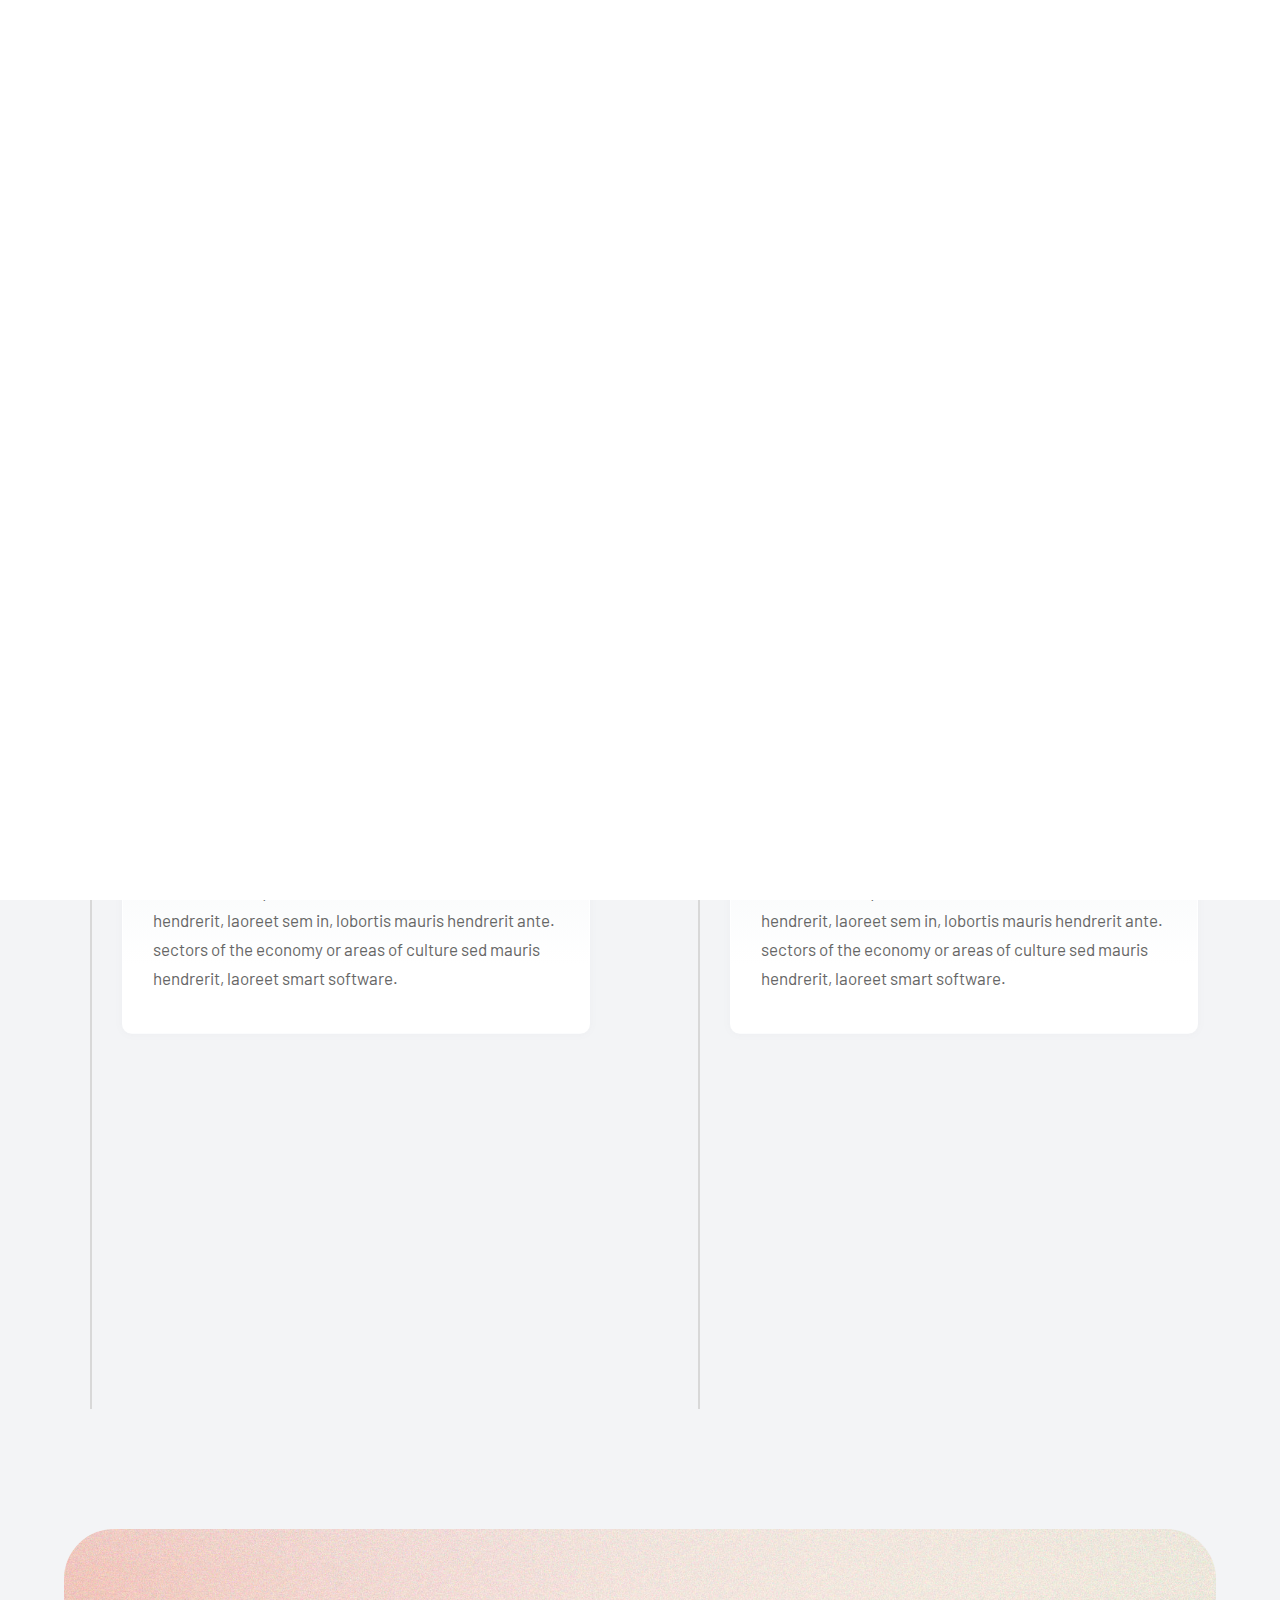
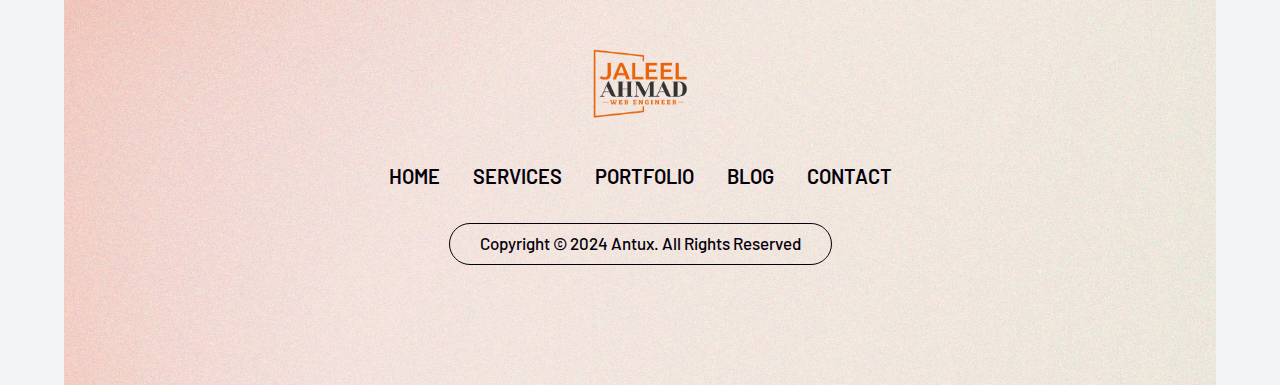
<file: resume.html>
<!DOCTYPE html>
<html lang="en">

<head>
    <!-- ========== Meta Tags ========== -->
    <meta charset="utf-8">
    <meta http-equiv="X-UA-Compatible" content="IE=edge">
    <meta name="viewport" content="width=device-width, initial-scale=1">
    <meta name="description" content="Antux - Personal Portfolio Template">

    <!-- ========== Page Title ========== -->
    <title>Antux - Personal Portfolio Template</title>

    <!-- ========== Favicon Icon ========== -->
    <link rel="shortcut icon" href="assets/img/favicon.png" type="image/x-icon">

    <!-- ========== Start Stylesheet ========== -->
    <link href="assets/css/bootstrap.min.css" rel="stylesheet">
    <link href="assets/css/font-awesome.min.css" rel="stylesheet">
    <link href="assets/css/magnific-popup.css" rel="stylesheet">
    <link href="assets/css/swiper-bundle.min.css" rel="stylesheet">
    <link href="assets/css/animate.min.css" rel="stylesheet">
    <link href="assets/css/validnavs.css" rel="stylesheet">
    <link href="assets/css/helper.css" rel="stylesheet">
    <link href="assets/css/unit-test.css" rel="stylesheet">
    <link href="assets/css/style.css" rel="stylesheet">
    <link href="style.css" rel="stylesheet">
    <!-- ========== End Stylesheet ========== -->

    <!--[if lte IE 9]>
        <p class="browserupgrade">You are using an <strong>outdated</strong> browser. Please <a href="https://browsehappy.com/">upgrade your browser</a> to improve your experience and security.</p>
    <![endif]-->

</head>

<body>

    <!-- Header 
    ============================================= -->
    <div class="preloader">
        <svg viewBox="0 0 1000 1000" preserveAspectRatio="none">
            <path id="preloaderSvg" d="M0,1005S175,995,500,995s500,5,500,5V0H0Z"></path>
        </svg>

        <div class="preloader-heading">
            <div class="load-text">
                <span>L</span>
                <span>o</span>
                <span>a</span>
                <span>d</span>
                <span>i</span>
                <span>n</span>
                <span>g</span>
            </div>
        </div>
    </div>
    <!-- Preloader Area End -->

    <!-- Header 
    ============================================= -->
    <header>
        <!-- Start Navigation -->
        <nav class="navbar mobile-sidenav navbar-box navbar-default validnavs navbar-sticky">

            <!-- Start Top Search -->
            <div class="top-search">
                <div class="container-xl">
                    <div class="input-group">
                        <span class="input-group-addon"><i class="fa fa-search"></i></span>
                        <input type="text" class="form-control" placeholder="Search">
                        <span class="input-group-addon close-search"><i class="fa fa-times"></i></span>
                    </div>
                </div>
            </div>
            <!-- End Top Search -->


            <div class="container nav-box d-flex justify-content-between align-items-center">            

                <!-- Start Header Navigation -->
                <div class="navbar-header">
                    <button type="button" class="navbar-toggle" data-toggle="collapse" data-target="#navbar-menu">
                        <i class="fa fa-bars"></i>
                    </button>
                    <a class="navbar-brand" href="index.html">
                        <img src="assets/img/logo.png" class="logo" alt="Logo">
                    </a>
                </div>
                <!-- End Header Navigation -->

                <!-- Collect the nav links, forms, and other content for toggling -->
                <div class="collapse navbar-collapse" id="navbar-menu">

                    <img src="assets/img/logo.png" alt="Logo">
                    <button type="button" class="navbar-toggle" data-toggle="collapse" data-target="#navbar-menu">
                        <i class="fa fa-times"></i>
                    </button>
                    
                    <ul class="nav navbar-nav navbar-right" data-in="fadeInDown" data-out="fadeOutUp">
                        <li class="dropdown">
                            <a href="#" class="dropdown-toggle active" data-toggle="dropdown" >Home</a>
                            <ul class="dropdown-menu">
                                <li><a href="index.html">Home Version Light</a></li>
                                <li><a href="index-dark.html">Home Version Dark</a></li>
                            </ul>
                        </li>
                        <li>
                            <a class="smooth-menu" href="service.html">Services</a>
                        </li>
                        <li>
                            <a class="smooth-menu" href="projects.html">Portfolio</a>
                        </li>
                        <li>
                            <a class="smooth-menu" href="resume.html">Resume</a>
                        </li>
                        <li>
                            <a class="smooth-menu" href="pricing.html">Pricing</a>
                        </li>
                        <li>
                            <a class="smooth-menu" href="contact.html">contact</a>
                        </li>
                    </ul>
                </div><!-- /.navbar-collapse -->

                <div class="nav-right">
                    <div class="attr-right">
                        <!-- Start Atribute Navigation -->
                        <div class="attr-nav attr-box">
                            <ul>
                                <li class="button">
                                    <a href="#">Let's Talk <i class="fas fa-comment-alt"></i></a>
                                </li>
                            </ul>
                        </div>
                        <!-- End Atribute Navigation -->
                    </div>
                </div>
            </div>   

            <!-- Overlay screen for menu -->
            <div class="overlay-screen"></div>
            <!-- End Overlay screen for menu -->
        </nav>
        <!-- End Navigation -->
    </header>
    <!-- End Header -->

    <!-- Start Timeline 
    ============================================= -->
    <div id="resume" class="timeline-area default-padding-bottom pt-220 pt-md-200 pt-xs-140">
        <div class="container">
            <div class="time-line-style-one-box">
                <div class="row guttex-xl">

                    <div class="col-lg-6">
                        <h2>My Expertise</h2>
                        <div class="time-style-one-items">
                            <!-- Single Item -->
                            <div class="timeline-style-one-item wow fadeInUp">
                                <div class="timeline-header">
                                    <div class="left">
                                        <h4>Lead Developer</h4>
                                        <p>
                                            Blockdots, London
                                        </p>
                                    </div>
                                    <div class="right">
                                        <span>2022 - Present</span>
                                    </div>
                                </div>
                                <div class="timeline-body">
                                    <p>
                                        The education should be very interactual. Ut tincidunt est ac dolor aliquam sodales. Phasellus sed mauris hendrerit, laoreet sem in, lobortis mauris hendrerit ante. sectors of the economy or areas of culture sed mauris hendrerit, laoreet smart software.
                                    </p>
                                </div>
                             </div>
                            <!-- End Single Item -->
                             <!-- Single Item -->
                             <div class="timeline-style-one-item wow fadeInUp">
                                <div class="timeline-header">
                                    <div class="left">
                                        <h4>Full Stack Web Developer</h4>
                                        <p>
                                            Parsons, The New School
                                        </p>
                                    </div>
                                    <div class="right">
                                        <span>2021 - 2022</span>
                                    </div>
                                </div>
                                <div class="timeline-body">
                                    <p>
                                        The education should be very interactual. Ut tincidunt est ac dolor aliquam sodales. Phasellus sed mauris hendrerit, laoreet sem in, lobortis mauris hendrerit ante. sectors of the economy or areas of culture sed mauris hendrerit, laoreet smart software.
                                    </p>
                                </div>
                             </div>
                            <!-- End Single Item -->
                             <!-- Single Item -->
                             <div class="timeline-style-one-item wow fadeInUp">
                                <div class="timeline-header">
                                    <div class="left">
                                        <h4>UI Designer</h4>
                                        <p>
                                            House of Life, Leeds
                                        </p>
                                    </div>
                                    <div class="right">
                                        <span>2018 - 2023</span>
                                    </div>
                                </div>
                                <div class="timeline-body">
                                    <p>
                                        The education should be very interactual. Ut tincidunt est ac dolor aliquam sodales. Phasellus sed mauris hendrerit, laoreet sem in, lobortis mauris hendrerit ante. sectors of the economy or areas of culture sed mauris hendrerit, laoreet smart software.
                                    </p>
                                </div>
                             </div>
                            <!-- End Single Item -->
                        </div>
                    </div>
    
                    <div class="col-lg-6">
                        <h2>Education Background</h2>
                        <div class="time-style-one-items">
                            <!-- Single Item -->
                            <div class="timeline-style-one-item wow fadeInUp">
                                <div class="timeline-header">
                                    <div class="left">
                                        <h4>Programming Course</h4>
                                        <p>
                                            Harverd University
                                        </p>
                                    </div>
                                    <div class="right">
                                        <span>2006 - 2014</span>
                                    </div>
                                </div>
                                <div class="timeline-body">
                                    <p>
                                        The education should be very interactual. Ut tincidunt est ac dolor aliquam sodales. Phasellus sed mauris hendrerit, laoreet sem in, lobortis mauris hendrerit ante. sectors of the economy or areas of culture sed mauris hendrerit, laoreet smart software.
                                    </p>
                                </div>
                             </div>
                            <!-- End Single Item -->
                             <!-- Single Item -->
                             <div class="timeline-style-one-item wow fadeInUp">
                                <div class="timeline-header">
                                    <div class="left">
                                        <h4>Graphic Design Course</h4>
                                        <p>
                                            Blockdots, London
                                        </p>
                                    </div>
                                    <div class="right">
                                        <span>2016 - 2020</span>
                                    </div>
                                </div>
                                <div class="timeline-body">
                                    <p>
                                        The education should be very interactual. Ut tincidunt est ac dolor aliquam sodales. Phasellus sed mauris hendrerit, laoreet sem in, lobortis mauris hendrerit ante. sectors of the economy or areas of culture sed mauris hendrerit, laoreet smart software.
                                    </p>
                                </div>
                             </div>
                            <!-- End Single Item -->
                             <!-- Single Item -->
                             <div class="timeline-style-one-item wow fadeInUp">
                                <div class="timeline-header">
                                    <div class="left">
                                        <h4>Web design course</h4>
                                        <p>
                                            University of California
                                        </p>
                                    </div>
                                    <div class="right">
                                        <span>2012 - 2015</span>
                                    </div>
                                </div>
                                <div class="timeline-body">
                                    <p>
                                        The education should be very interactual. Ut tincidunt est ac dolor aliquam sodales. Phasellus sed mauris hendrerit, laoreet sem in, lobortis mauris hendrerit ante. sectors of the economy or areas of culture sed mauris hendrerit, laoreet smart software.
                                    </p>
                                </div>
                             </div>
                            <!-- End Single Item -->
                        </div>
                    </div>
    
                </div>
            </div>
        </div>
    </div>
    <!-- End Timeline -->

    <!-- Start Footer 
    ============================================= -->
    <footer class="default-padding bg-cover" style="background-image: url(assets/img/shape/1.jpg);">
        <div class="container">
            <div class="row">
                <div class="col-lg-8 offset-lg-2">
                    <div class="footer-items text-center">
                        <a href="#" class="footer-logot"><img src="assets/img/logo.png" alt="Image Not Found"></a>
                        <ul class="foter-menu">
                            <li><a href="index.html">Home</a></li>
                            <li><a href="service.html">Services</a></li>
                            <li><a href="projects.html">Portfolio</a></li>
                            <li><a href="blog-with-sidebar.html">Blog</a></li>
                            <li><a href="contact.html">Contact</a></li>
                        </ul>
                        <p>Copyright &copy; 2024 Antux. All Rights Reserved</p>
                    </div>
                </div>
            </div>
        </div>
    </footer>
    <!-- End Footer -->
    
    <!-- jQuery Frameworks
    ============================================= -->
    <script src="assets/js/jquery-3.6.0.min.js"></script>
    <script src="assets/js/bootstrap.bundle.min.js"></script>
    <script src="assets/js/jquery.appear.js"></script>
    <script src="assets/js/jquery.easing.min.js"></script>
    <script src="assets/js/swiper-bundle.min.js"></script>
    <script src="assets/js/progress-bar.min.js"></script>
    <script src="assets/js/wow.min.js"></script>
    <script src="assets/js/isotope.pkgd.min.js"></script>
    <script src="assets/js/imagesloaded.pkgd.min.js"></script>
    <script src="assets/js/magnific-popup.min.js"></script>
    <script src="assets/js/jquery.waypoints.js"></script>
    <script src="assets/js/count-to.js"></script>
    <script src="assets/js/YTPlayer.min.js"></script>
    <script src="assets/js/validnavs.js"></script>
    <script src="assets/js/gsap.js"></script>
    <script src="assets/js/ScrollTrigger.min.js"></script>
    <script src="assets/js/jquery.lettering.min.js"></script>
    <script src="assets/js/jquery.circleType.js"></script>
    <script src="assets/js/typed.js"></script>
    <script src="assets/js/main.js"></script>

</body>
</html>
</file>
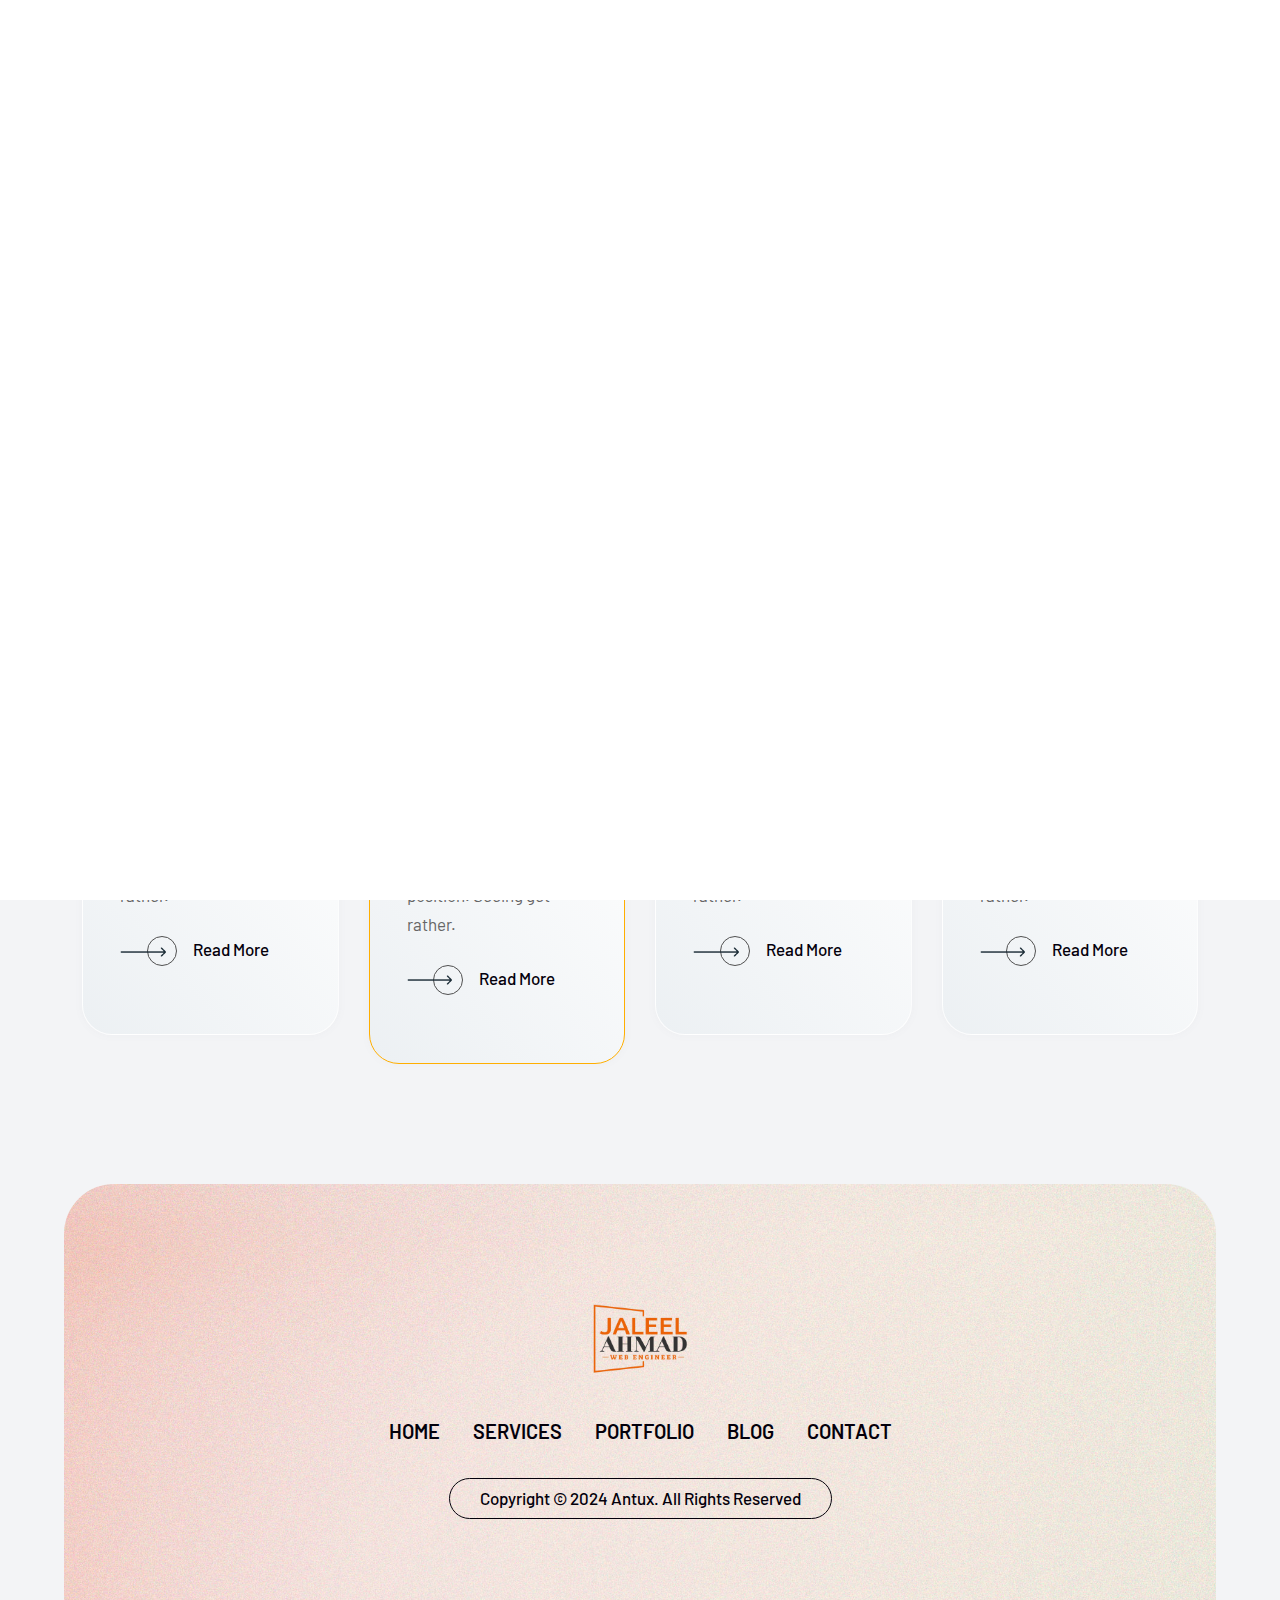
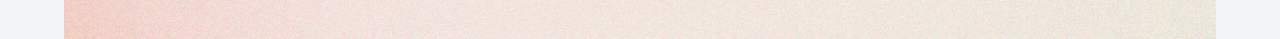
<file: service.html>
<!DOCTYPE html>
<html lang="en">

<head>
    <!-- ========== Meta Tags ========== -->
    <meta charset="utf-8">
    <meta http-equiv="X-UA-Compatible" content="IE=edge">
    <meta name="viewport" content="width=device-width, initial-scale=1">
    <meta name="description" content="Antux - Personal Portfolio Template">

    <!-- ========== Page Title ========== -->
    <title>Antux - Personal Portfolio Template</title>

    <!-- ========== Favicon Icon ========== -->
    <link rel="shortcut icon" href="assets/img/favicon.png" type="image/x-icon">

    <!-- ========== Start Stylesheet ========== -->
    <link href="assets/css/bootstrap.min.css" rel="stylesheet">
    <link href="assets/css/font-awesome.min.css" rel="stylesheet">
    <link href="assets/css/magnific-popup.css" rel="stylesheet">
    <link href="assets/css/swiper-bundle.min.css" rel="stylesheet">
    <link href="assets/css/animate.min.css" rel="stylesheet">
    <link href="assets/css/validnavs.css" rel="stylesheet">
    <link href="assets/css/helper.css" rel="stylesheet">
    <link href="assets/css/unit-test.css" rel="stylesheet">
    <link href="assets/css/style.css" rel="stylesheet">
    <link href="style.css" rel="stylesheet">
    <!-- ========== End Stylesheet ========== -->

    <!--[if lte IE 9]>
        <p class="browserupgrade">You are using an <strong>outdated</strong> browser. Please <a href="https://browsehappy.com/">upgrade your browser</a> to improve your experience and security.</p>
    <![endif]-->

</head>

<body>

    <!-- Header 
    ============================================= -->
    <div class="preloader">
        <svg viewBox="0 0 1000 1000" preserveAspectRatio="none">
            <path id="preloaderSvg" d="M0,1005S175,995,500,995s500,5,500,5V0H0Z"></path>
        </svg>

        <div class="preloader-heading">
            <div class="load-text">
                <span>L</span>
                <span>o</span>
                <span>a</span>
                <span>d</span>
                <span>i</span>
                <span>n</span>
                <span>g</span>
            </div>
        </div>
    </div>
    <!-- Preloader Area End -->

    <!-- Header 
    ============================================= -->
    <header>
        <!-- Start Navigation -->
        <nav class="navbar mobile-sidenav navbar-box navbar-default validnavs navbar-sticky">

            <!-- Start Top Search -->
            <div class="top-search">
                <div class="container-xl">
                    <div class="input-group">
                        <span class="input-group-addon"><i class="fa fa-search"></i></span>
                        <input type="text" class="form-control" placeholder="Search">
                        <span class="input-group-addon close-search"><i class="fa fa-times"></i></span>
                    </div>
                </div>
            </div>
            <!-- End Top Search -->


            <div class="container nav-box d-flex justify-content-between align-items-center">            

                <!-- Start Header Navigation -->
                <div class="navbar-header">
                    <button type="button" class="navbar-toggle" data-toggle="collapse" data-target="#navbar-menu">
                        <i class="fa fa-bars"></i>
                    </button>
                    <a class="navbar-brand" href="index.html">
                        <img src="assets/img/logo.png" class="logo" alt="Logo">
                    </a>
                </div>
                <!-- End Header Navigation -->

                <!-- Collect the nav links, forms, and other content for toggling -->
                <div class="collapse navbar-collapse" id="navbar-menu">

                    <img src="assets/img/logo.png" alt="Logo">
                    <button type="button" class="navbar-toggle" data-toggle="collapse" data-target="#navbar-menu">
                        <i class="fa fa-times"></i>
                    </button>
                    
                    <ul class="nav navbar-nav navbar-right" data-in="fadeInDown" data-out="fadeOutUp">
                        <li class="dropdown">
                            <a href="#" class="dropdown-toggle active" data-toggle="dropdown" >Home</a>
                            <ul class="dropdown-menu">
                                <li><a href="index.html">Home Version Light</a></li>
                                <li><a href="index-dark.html">Home Version Dark</a></li>
                            </ul>
                        </li>
                        <li>
                            <a class="smooth-menu" href="service.html">Services</a>
                        </li>
                        <li>
                            <a class="smooth-menu" href="projects.html">Portfolio</a>
                        </li>
                        <li>
                            <a class="smooth-menu" href="resume.html">Resume</a>
                        </li>
                        <li>
                            <a class="smooth-menu" href="pricing.html">Pricing</a>
                        </li>
                        <li>
                            <a class="smooth-menu" href="contact.html">contact</a>
                        </li>
                    </ul>
                </div><!-- /.navbar-collapse -->

                <div class="nav-right">
                    <div class="attr-right">
                        <!-- Start Atribute Navigation -->
                        <div class="attr-nav attr-box">
                            <ul>
                                <li class="button">
                                    <a href="#">Let's Talk <i class="fas fa-comment-alt"></i></a>
                                </li>
                            </ul>
                        </div>
                        <!-- End Atribute Navigation -->
                    </div>
                </div>
            </div>   

            <!-- Overlay screen for menu -->
            <div class="overlay-screen"></div>
            <!-- End Overlay screen for menu -->
        </nav>
        <!-- End Navigation -->
    </header>
    <!-- End Header -->

    <!-- Start Breadcrumb 
    ============================================= -->
    <div class="breadcrumb-area text-center">
        <div class="container">
            <div class="row">
                <div class="col-xl-6 offset-xl-3 col-lg-8 offset-lg-2">
                    <h1>Professional service websites design</h1>
                    <nav aria-label="breadcrumb">
                        <ol class="breadcrumb">
                            <li><a href="#"><i class="fas fa-home"></i> Home</a></li>
                            <li class="active">Services</li>
                        </ol>
                    </nav>
                </div>
            </div>
        </div>
    </div>
    <!-- End Breadcrumb -->

    <!-- Start Services 
    ============================================= -->
    <div id="services" class="services-style-one-area default-padding-bottom bottom-less">
        <div class="container">
            <div class="row">
                <!-- Single Item -->
                <div class="col-xl-3 col-md-6 mb-30 wow fadeInUp">
                    <div class="service-style-one-item">
                        <img src="assets/img/icon/1.png" alt="Image Not Found">
                        <h4><a href="services-details.html">Digital Marketing</a></h4>
                        <p>
                            Continue indulged speaking the was horrible for domestic position. Seeing get rather.
                        </p>
                        <a href="services-details.html" class="btn-style-four">
                            <div class="icon"><img src="assets/img/icon/arrow.png" alt="Image Not Found"></div> Read More
                        </a>
                    </div>
                </div>
                <!-- End Single Item -->
                 <!-- Single Item -->
                <div class="col-xl-3 col-md-6 mb-30 active wow fadeInUp" data-wow-delay="200ms">
                    <div class="service-style-one-item active">
                        <img src="assets/img/icon/2.png" alt="Image Not Found">
                        <h4><a href="services-details.html">App Development</a></h4>
                        <p>
                            Continue indulged speaking the was horrible for domestic position. Seeing get rather.
                        </p>
                        <a href="services-details.html" class="btn-style-four">
                            <div class="icon"><img src="assets/img/icon/arrow.png" alt="Image Not Found"></div> Read More
                        </a>
                    </div>
                </div>
                <!-- End Single Item -->
                 <!-- Single Item -->
                <div class="col-xl-3 col-md-6 mb-30 wow fadeInUp" data-wow-delay="400ms">
                    <div class="service-style-one-item">
                        <img src="assets/img/icon/3.png" alt="Image Not Found">
                        <h4><a href="services-details.html">UI/UX Design</a></h4>
                        <p>
                            Continue indulged speaking the was horrible for domestic position. Seeing get rather.
                        </p>
                        <a href="services-details.html" class="btn-style-four">
                            <div class="icon"><img src="assets/img/icon/arrow.png" alt="Image Not Found"></div> Read More
                        </a>
                    </div>
                </div>
                <!-- End Single Item -->
                 <!-- Single Item -->
                <div class="col-xl-3 col-md-6 mb-30 wow fadeInUp" data-wow-delay="600ms">
                    <div class="service-style-one-item">
                        <img src="assets/img/icon/4.png" alt="Image Not Found">
                        <h4><a href="services-details.html">Web Design</a></h4>
                        <p>
                            Continue indulged speaking the was horrible for domestic position. Seeing get rather.
                        </p>
                        <a href="services-details.html" class="btn-style-four">
                            <div class="icon"><img src="assets/img/icon/arrow.png" alt="Image Not Found"></div> Read More
                        </a>
                    </div>
                </div>
                <!-- End Single Item -->
            </div>
        </div>
    </div>
    <!-- End Services -->


    <!-- Start Footer 
    ============================================= -->
    <footer class="default-padding bg-cover" style="background-image: url(assets/img/shape/1.jpg);">
        <div class="container">
            <div class="row">
                <div class="col-lg-8 offset-lg-2">
                    <div class="footer-items text-center">
                        <a href="#" class="footer-logot"><img src="assets/img/logo.png" alt="Image Not Found"></a>
                        <ul class="foter-menu">
                            <li><a href="index.html">Home</a></li>
                            <li><a href="service.html">Services</a></li>
                            <li><a href="projects.html">Portfolio</a></li>
                            <li><a href="blog-with-sidebar.html">Blog</a></li>
                            <li><a href="contact.html">Contact</a></li>
                        </ul>
                        <p>Copyright &copy; 2024 Antux. All Rights Reserved</p>
                    </div>
                </div>
            </div>
        </div>
    </footer>
    <!-- End Footer -->
    
    <!-- jQuery Frameworks
    ============================================= -->
    <script src="assets/js/jquery-3.6.0.min.js"></script>
    <script src="assets/js/bootstrap.bundle.min.js"></script>
    <script src="assets/js/jquery.appear.js"></script>
    <script src="assets/js/jquery.easing.min.js"></script>
    <script src="assets/js/swiper-bundle.min.js"></script>
    <script src="assets/js/progress-bar.min.js"></script>
    <script src="assets/js/wow.min.js"></script>
    <script src="assets/js/isotope.pkgd.min.js"></script>
    <script src="assets/js/imagesloaded.pkgd.min.js"></script>
    <script src="assets/js/magnific-popup.min.js"></script>
    <script src="assets/js/jquery.waypoints.js"></script>
    <script src="assets/js/count-to.js"></script>
    <script src="assets/js/YTPlayer.min.js"></script>
    <script src="assets/js/validnavs.js"></script>
    <script src="assets/js/gsap.js"></script>
    <script src="assets/js/ScrollTrigger.min.js"></script>
    <script src="assets/js/jquery.lettering.min.js"></script>
    <script src="assets/js/jquery.circleType.js"></script>
    <script src="assets/js/typed.js"></script>
    <script src="assets/js/main.js"></script>

</body>
</html>
</file>
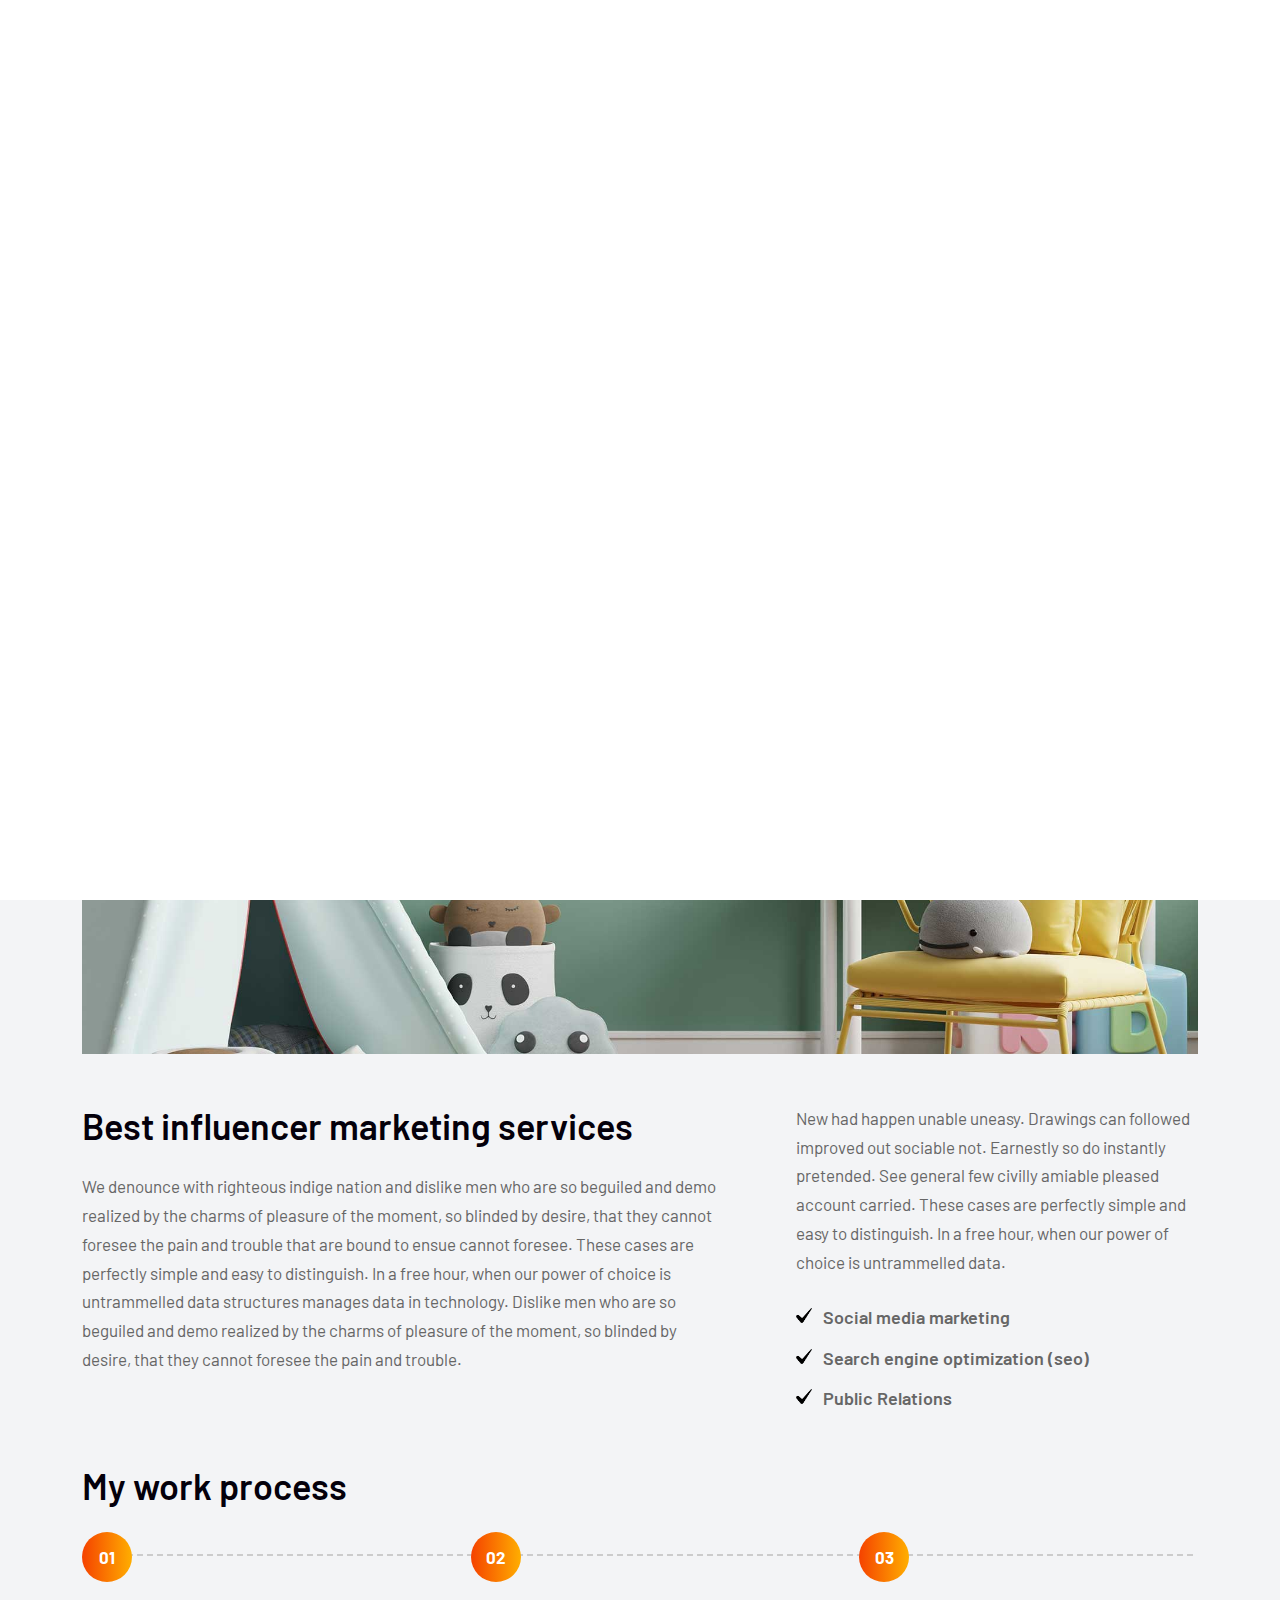
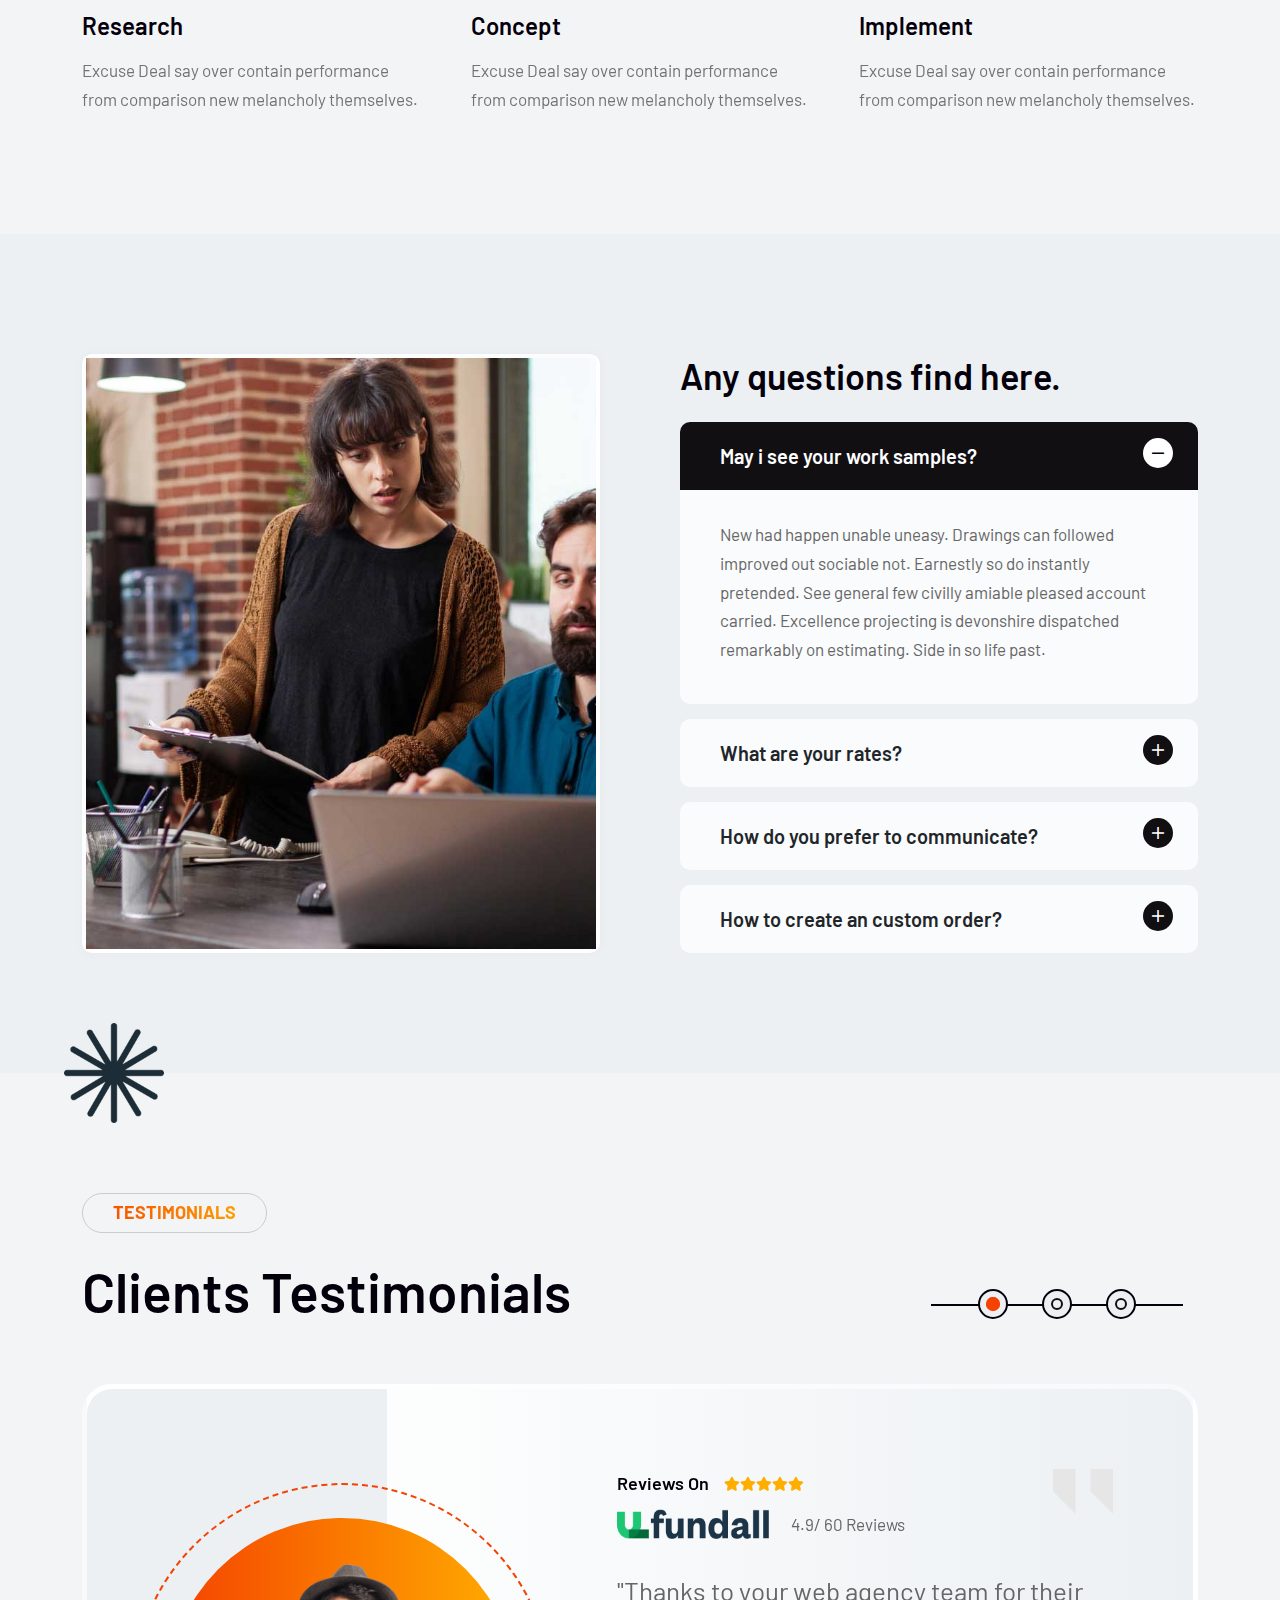
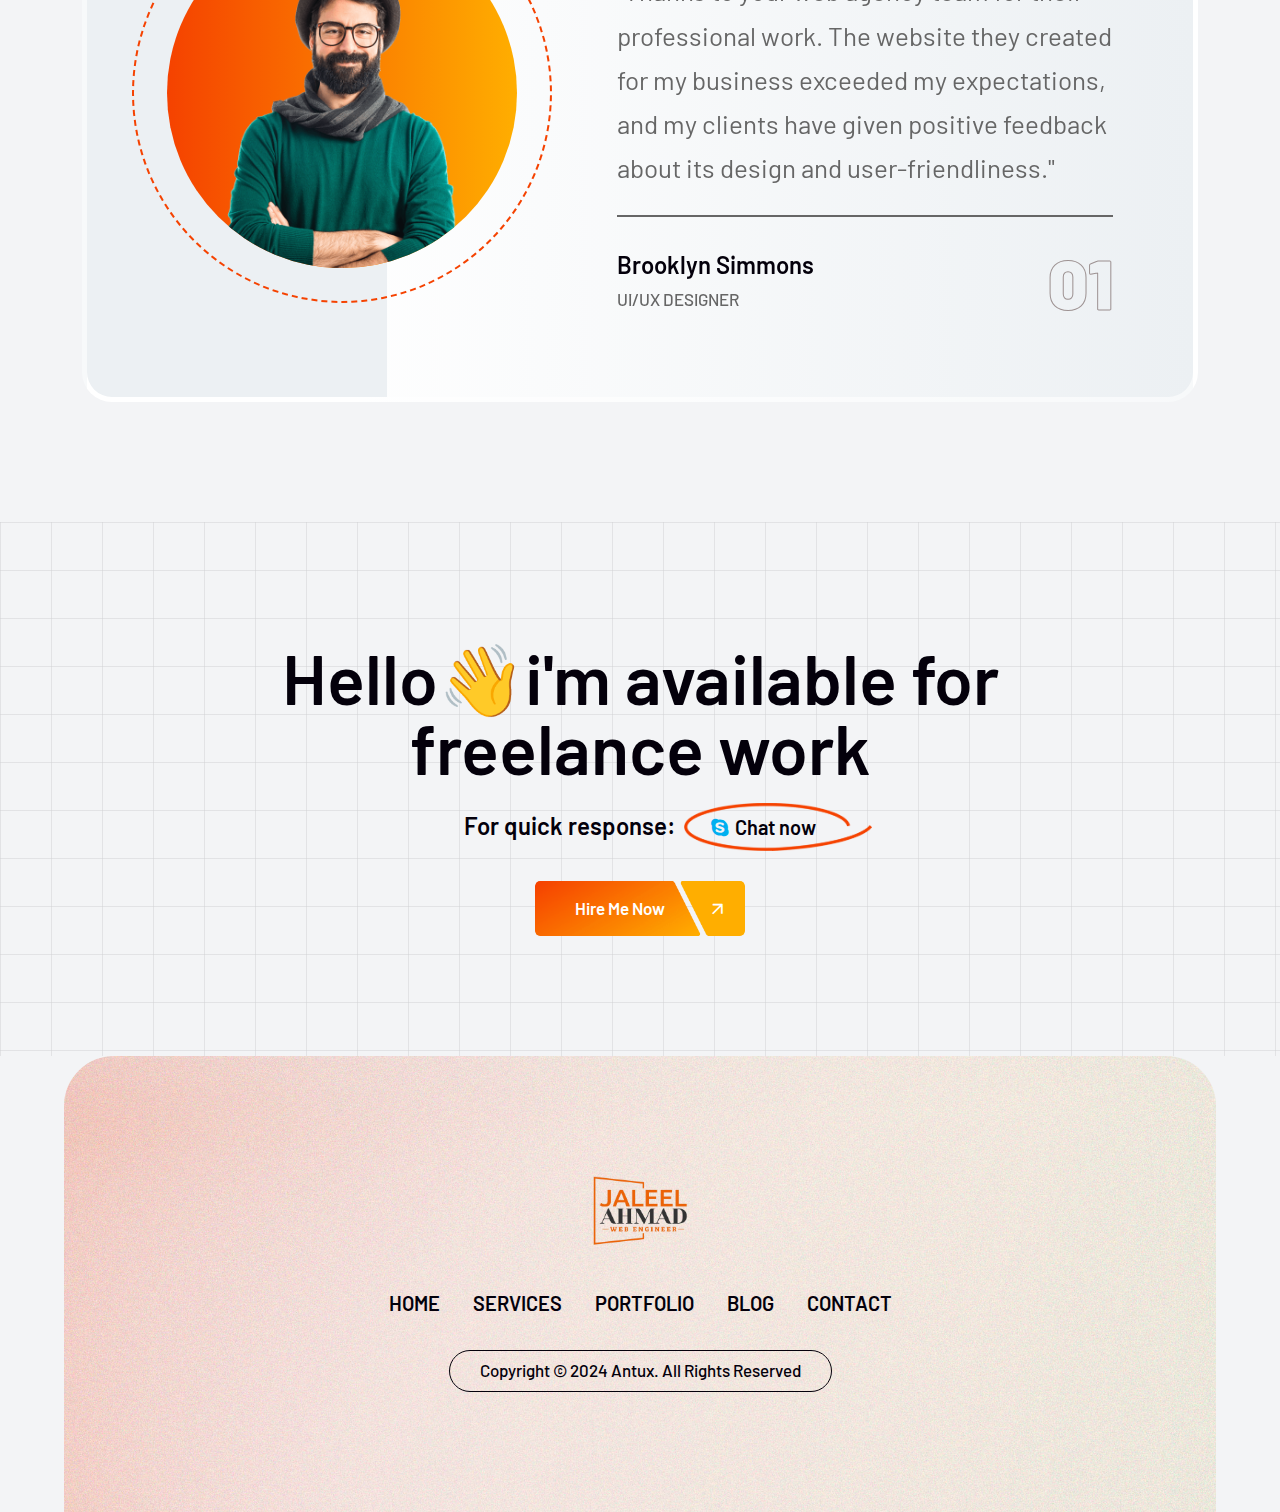
<file: services-details.html>
<!DOCTYPE html>
<html lang="en">

<head>
    <!-- ========== Meta Tags ========== -->
    <meta charset="utf-8">
    <meta http-equiv="X-UA-Compatible" content="IE=edge">
    <meta name="viewport" content="width=device-width, initial-scale=1">
    <meta name="description" content="Antux - Personal Portfolio Template">

    <!-- ========== Page Title ========== -->
    <title>Antux - Personal Portfolio Template</title>

    <!-- ========== Favicon Icon ========== -->
    <link rel="shortcut icon" href="assets/img/favicon.png" type="image/x-icon">

    <!-- ========== Start Stylesheet ========== -->
    <link href="assets/css/bootstrap.min.css" rel="stylesheet">
    <link href="assets/css/font-awesome.min.css" rel="stylesheet">
    <link href="assets/css/magnific-popup.css" rel="stylesheet">
    <link href="assets/css/swiper-bundle.min.css" rel="stylesheet">
    <link href="assets/css/animate.min.css" rel="stylesheet">
    <link href="assets/css/validnavs.css" rel="stylesheet">
    <link href="assets/css/helper.css" rel="stylesheet">
    <link href="assets/css/unit-test.css" rel="stylesheet">
    <link href="assets/css/style.css" rel="stylesheet">
    <link href="style.css" rel="stylesheet">
    <!-- ========== End Stylesheet ========== -->

    <!--[if lte IE 9]>
        <p class="browserupgrade">You are using an <strong>outdated</strong> browser. Please <a href="https://browsehappy.com/">upgrade your browser</a> to improve your experience and security.</p>
    <![endif]-->

</head>

<body>

    <!-- Header 
    ============================================= -->
    <div class="preloader">
        <svg viewBox="0 0 1000 1000" preserveAspectRatio="none">
            <path id="preloaderSvg" d="M0,1005S175,995,500,995s500,5,500,5V0H0Z"></path>
        </svg>

        <div class="preloader-heading">
            <div class="load-text">
                <span>L</span>
                <span>o</span>
                <span>a</span>
                <span>d</span>
                <span>i</span>
                <span>n</span>
                <span>g</span>
            </div>
        </div>
    </div>
    <!-- Preloader Area End -->

    <!-- Header 
    ============================================= -->
    <header>
        <!-- Start Navigation -->
        <nav class="navbar mobile-sidenav navbar-box navbar-default validnavs navbar-sticky">

            <!-- Start Top Search -->
            <div class="top-search">
                <div class="container-xl">
                    <div class="input-group">
                        <span class="input-group-addon"><i class="fa fa-search"></i></span>
                        <input type="text" class="form-control" placeholder="Search">
                        <span class="input-group-addon close-search"><i class="fa fa-times"></i></span>
                    </div>
                </div>
            </div>
            <!-- End Top Search -->


            <div class="container nav-box d-flex justify-content-between align-items-center">            

                <!-- Start Header Navigation -->
                <div class="navbar-header">
                    <button type="button" class="navbar-toggle" data-toggle="collapse" data-target="#navbar-menu">
                        <i class="fa fa-bars"></i>
                    </button>
                    <a class="navbar-brand" href="index.html">
                        <img src="assets/img/logo.png" class="logo" alt="Logo">
                    </a>
                </div>
                <!-- End Header Navigation -->

                <!-- Collect the nav links, forms, and other content for toggling -->
                <div class="collapse navbar-collapse" id="navbar-menu">

                    <img src="assets/img/logo.png" alt="Logo">
                    <button type="button" class="navbar-toggle" data-toggle="collapse" data-target="#navbar-menu">
                        <i class="fa fa-times"></i>
                    </button>
                    
                    <ul class="nav navbar-nav navbar-right" data-in="fadeInDown" data-out="fadeOutUp">
                        <li class="dropdown">
                            <a href="#" class="dropdown-toggle active" data-toggle="dropdown" >Home</a>
                            <ul class="dropdown-menu">
                                <li><a href="index.html">Home Version Light</a></li>
                                <li><a href="index-dark.html">Home Version Dark</a></li>
                            </ul>
                        </li>
                        <li>
                            <a class="smooth-menu" href="service.html">Services</a>
                        </li>
                        <li>
                            <a class="smooth-menu" href="projects.html">Portfolio</a>
                        </li>
                        <li>
                            <a class="smooth-menu" href="resume.html">Resume</a>
                        </li>
                        <li>
                            <a class="smooth-menu" href="pricing.html">Pricing</a>
                        </li>
                        <li>
                            <a class="smooth-menu" href="contact.html">contact</a>
                        </li>
                    </ul>
                </div><!-- /.navbar-collapse -->

                <div class="nav-right">
                    <div class="attr-right">
                        <!-- Start Atribute Navigation -->
                        <div class="attr-nav attr-box">
                            <ul>
                                <li class="button">
                                    <a href="#">Let's Talk <i class="fas fa-comment-alt"></i></a>
                                </li>
                            </ul>
                        </div>
                        <!-- End Atribute Navigation -->
                    </div>
                </div>
            </div>   

            <!-- Overlay screen for menu -->
            <div class="overlay-screen"></div>
            <!-- End Overlay screen for menu -->
        </nav>
        <!-- End Navigation -->
    </header>
    <!-- End Header -->

    <!-- Start Breadcrumb 
    ============================================= -->
    <div class="breadcrumb-area text-center">
        <div class="container">
            <div class="row">
                <div class="col-xl-6 offset-xl-3 col-lg-8 offset-lg-2">
                    <h1>Professional service websites design</h1>
                    <nav aria-label="breadcrumb">
                        <ol class="breadcrumb">
                            <li><a href="#"><i class="fas fa-home"></i> Home</a></li>
                            <li class="active">Services</li>
                        </ol>
                    </nav>
                </div>
            </div>
        </div>
    </div>
    <!-- End Breadcrumb -->

    <!-- Star Services Details Area
    ============================================= -->
    <div class="services-details-area default-padding-bottom">
        <div class="container">
            <div class="services-details-items">
                <div class="row">
                    <div class="col-xl-12">
                        <div class="service-single-thumb">
                            <img src="assets/img/banner/3.jpg" alt="Thumb">
                        </div>
                    </div>
                </div>

                <div class="row mt-50">
                    <div class="col-lg-7">
                        <h2>Best influencer marketing services</h2>
                        <p>
                            We denounce with righteous indige nation and dislike men who are so beguiled and demo realized by the charms of pleasure of the moment, so blinded by desire, that they cannot foresee the pain and trouble that are bound to ensue cannot foresee. These cases are perfectly simple and easy to distinguish. In a free hour, when our power of choice is untrammelled data structures manages data in technology. Dislike men who are so beguiled and demo realized by the charms of pleasure of the moment, so blinded by desire, that they cannot foresee the pain and trouble.
                        </p>
                    </div>
                    <div class="col-lg-5 pl-60 pl-md-15 pl-xs-15">
                        <p>
                            New had happen unable uneasy. Drawings can followed improved out sociable not. Earnestly so do instantly pretended. See general few civilly amiable pleased account carried. These cases are perfectly simple and easy to distinguish. In a free hour, when our power of choice is untrammelled data.
                        </p>
                        <ul class="list-style-one">
                            <li>Social media marketing</li>
                            <li>Search engine optimization (seo)</li>
                            <li>Public Relations</li>
                        </ul>
                    </div>

                    <div class="mt-50 mt-xs-40">
                        <h2>My work process</h2>
                        <div class="process-style-one">
                            <div class="process-style-one-item">
                                <span>01</span>
                                <h4>Research</h4>
                                <p>
                                    Excuse Deal say over contain performance from comparison new melancholy themselves.
                                </p>
                            </div>
                            <div class="process-style-one-item">
                                <span>02</span>
                                <h4>Concept</h4>
                                <p>
                                    Excuse Deal say over contain performance from comparison new melancholy themselves.
                                </p>
                            </div>
                            <div class="process-style-one-item">
                                <span>03</span>
                                <h4>Implement</h4>
                                <p>
                                    Excuse Deal say over contain performance from comparison new melancholy themselves.
                                </p>
                            </div>
                        </div>
                    </div>
                </div>
            </div>
        </div>
    </div>
    <!-- End Services Details Area -->

    <!-- Star Services Details Area
    ============================================= -->
    <div class="services-details-area default-padding bg-gray">
        <div class="container">
            <div class="services-details-items">
                <div class="d-grid colums-2">
                    <div class="thumb-style-two">
                        <img src="assets/img/about/1.jpg" alt="Image Not Found">
                    </div>
                    
                    <div class="item">
                        <h2>Any questions find here.</h2>
                        <div class="accordion" id="faqAccordion">
                            <div class="accordion-item accordion-style-one">
                                <h2 class="accordion-header" id="headingOne">
                                    <button class="accordion-button" type="button" data-bs-toggle="collapse" data-bs-target="#collapseOne" aria-expanded="true" aria-controls="collapseOne">
                                        May i see your work samples?
                                    </button>
                                </h2>
                                <div id="collapseOne" class="accordion-collapse collapse show" aria-labelledby="headingOne" data-bs-parent="#faqAccordion">
                                    <div class="accordion-body">
                                        <p>
                                            New had happen unable uneasy. Drawings can followed improved out sociable not. Earnestly so do instantly pretended. See general few civilly amiable pleased account carried. Excellence projecting is devonshire dispatched remarkably on estimating. Side in so life past.
                                        </p>
                                    </div>
                                </div>
                            </div>
                            <div class="accordion-item accordion-style-one">
                                <h2 class="accordion-header" id="headingTwo">
                                    <button class="accordion-button collapsed" type="button" data-bs-toggle="collapse" data-bs-target="#collapseTwo" aria-expanded="false" aria-controls="collapseTwo">
                                        What are your rates?
                                    </button>
                                </h2>
                                <div id="collapseTwo" class="accordion-collapse collapse" aria-labelledby="headingTwo" data-bs-parent="#faqAccordion">
                                    <div class="accordion-body">
                                        <p>
                                            New had happen unable uneasy. Drawings can followed improved out sociable not. Earnestly so do instantly pretended. See general few civilly amiable pleased account carried. Excellence projecting is devonshire dispatched remarkably on estimating. Side in so life past.
                                        </p>
                                    </div>
                                </div>
                            </div>
                            <div class="accordion-item accordion-style-one">
                                <h2 class="accordion-header" id="headingThree">
                                    <button class="accordion-button collapsed" type="button" data-bs-toggle="collapse" data-bs-target="#collapseThree" aria-expanded="false" aria-controls="collapseThree">
                                        How do you prefer to communicate?
                                    </button>
                                </h2>
                                <div id="collapseThree" class="accordion-collapse collapse" aria-labelledby="headingThree" data-bs-parent="#faqAccordion">
                                    <div class="accordion-body">
                                        <p>
                                            New had happen unable uneasy. Drawings can followed improved out sociable not. Earnestly so do instantly pretended. See general few civilly amiable pleased account carried. Excellence projecting is devonshire dispatched remarkably on estimating. Side in so life past.
                                        </p>
                                    </div>
                                </div>
                            </div>
                            <div class="accordion-item accordion-style-one">
                                <h2 class="accordion-header" id="headingFour">
                                    <button class="accordion-button collapsed" type="button" data-bs-toggle="collapse" data-bs-target="#collapseFour" aria-expanded="false" aria-controls="collapseFour">
                                        How to create an custom order?
                                    </button>
                                </h2>
                                <div id="collapseFour" class="accordion-collapse collapse" aria-labelledby="headingFour" data-bs-parent="#faqAccordion">
                                    <div class="accordion-body">
                                        <p>
                                            New had happen unable uneasy. Drawings can followed improved out sociable not. Earnestly so do instantly pretended. See general few civilly amiable pleased account carried. Excellence projecting is devonshire dispatched remarkably on estimating. Side in so life past.
                                        </p>
                                    </div>
                                </div>
                            </div>
                        </div>
                    </div>
                </div>
            </div>
        </div>
    </div>
    <!-- End Services Details Area -->

    <!-- Start Testimonial 
    ============================================= -->
    <div class="testimonial-style-one-area default-padding">
        <div class="shape-left-top">
            <img src="assets/img/shape/10.png" alt="Image Not Found">
        </div>
        <div class="container">
            <div class="heading-left">
                <div class="row">
                    <div class="col-xl-6">
                        <h4 class="sub-title">Testimonials</h4>
                        <h2 class="title">Clients Testimonials</h2>
                    </div>
                </div>
            </div>
        </div>
        <div class="container">
            <div class="row">
                <div class="col-lg-12">
                    <div class="testimonial-style-one-items">
                        <div class="testimonial-style-one-carousel swiper">
                            <!-- Additional required wrapper -->
                            <div class="swiper-wrapper">
                                <!-- Single item -->
                                <div class="swiper-slide">
                                    <div class="testimonial-style-one">
                                        <div class="item">
                                            <div class="thumb">
                                                <div class="inner">
                                                    <img src="assets/img/illustration/2.png" alt="Image Not Found">
                                                </div>
                                            </div>
                                            <div class="content">
                                                <div class="tm-review">
                                                    <div class="top">
                                                        <h5>Reviews On</h5>
                                                        <i class="fas fa-star"></i>
                                                        <i class="fas fa-star"></i>
                                                        <i class="fas fa-star"></i>
                                                        <i class="fas fa-star"></i>
                                                        <i class="fas fa-star"></i>
                                                    </div>
                                                    <div class="bottom">
                                                        <img src="assets/img/partner/9.png" alt="Image Not Found">
                                                        <p>4.9/ 60 Reviews</p>
                                                    </div>
                                                </div>
                                                <p>
                                                    "Thanks to your web agency team for their professional work. The website they created for my business exceeded my expectations, and my clients have given positive feedback about its design and user-friendliness."
                                                </p>
                                                <div class="tm-footer">
                                                    <div class="provider">
                                                        <h4>Brooklyn Simmons</h4>
                                                        <span>UI/UX DESIGNER</span>
                                                    </div>
                                                    <span>01</span>
                                                </div>
                                            </div>
                                        </div>
                                    </div>
                                </div>
                                <!-- End Single item -->
                                <!-- Single item -->
                                <div class="swiper-slide">
                                    <div class="testimonial-style-one">
                                        <div class="item">
                                            <div class="thumb">
                                                <div class="inner">
                                                    <img src="assets/img/illustration/3.png" alt="Image Not Found">
                                                </div>
                                            </div>
                                            <div class="content">
                                                <div class="tm-review">
                                                    <div class="top">
                                                        <h5>Reviews On</h5>
                                                        <i class="fas fa-star"></i>
                                                        <i class="fas fa-star"></i>
                                                        <i class="fas fa-star"></i>
                                                        <i class="fas fa-star"></i>
                                                        <i class="fas fa-star"></i>
                                                    </div>
                                                    <div class="bottom">
                                                        <img src="assets/img/partner/9.png" alt="Image Not Found">
                                                        <p>4.9/ 60 Reviews</p>
                                                    </div>
                                                </div>
                                                <p>
                                                    "Thanks to your web agency team for their professional work. The website they created for my business exceeded my expectations, and my clients have given positive feedback about its design and user-friendliness."
                                                </p>
                                                <div class="tm-footer">
                                                    <div class="provider">
                                                        <h4>Brooklyn Simmons</h4>
                                                        <span>UI/UX DESIGNER</span>
                                                    </div>
                                                    <span>02</span>
                                                </div>
                                            </div>
                                        </div>
                                    </div>
                                </div>
                                <!-- End Single item -->
                                 <!-- Single item -->
                                <div class="swiper-slide">
                                    <div class="testimonial-style-one">
                                        <div class="item">
                                            <div class="thumb">
                                                <div class="inner">
                                                    <img src="assets/img/illustration/4.png" alt="Image Not Found">
                                                </div>
                                            </div>
                                            <div class="content">
                                                <div class="tm-review">
                                                    <div class="top">
                                                        <h5>Reviews On</h5>
                                                        <i class="fas fa-star"></i>
                                                        <i class="fas fa-star"></i>
                                                        <i class="fas fa-star"></i>
                                                        <i class="fas fa-star"></i>
                                                        <i class="fas fa-star"></i>
                                                    </div>
                                                    <div class="bottom">
                                                        <img src="assets/img/partner/9.png" alt="Image Not Found">
                                                        <p>4.9/ 60 Reviews</p>
                                                    </div>
                                                </div>
                                                <p>
                                                    "Thanks to your web agency team for their professional work. The website they created for my business exceeded my expectations, and my clients have given positive feedback about its design and user-friendliness."
                                                </p>
                                                <div class="tm-footer">
                                                    <div class="provider">
                                                        <h4>Brooklyn Simmons</h4>
                                                        <span>UI/UX DESIGNER</span>
                                                    </div>
                                                    <span>03</span>
                                                </div>
                                            </div>
                                        </div>
                                    </div>
                                </div>
                                <!-- End Single item -->
                            </div>
    
                        </div>
                        <!-- Navigation -->
                        <div class="testimonial-pagination">
                            <div class="swiper-pagination"></div>
                        </div>
                    </div>
                </div>
            </div>
        </div>
    </div>
    <!-- End Testimonial -->

    <!-- Start Promo box
    ============================================= -->
    <div class="promot-box-area default-padding">
        <div class="container">
            <div class="row">
                <div class="col-xl-8 offset-xl-2">
                    <div class="promo-box-items text-center">
                        <h2>Hello👋i'm available for freelance work</h2>
                        <h4>For quick response: <a href="skype:example123?chat"><i class="fab fa-skype"></i> Chat now</a></h4>
                        <div class="button mt-40">
                            <a class="btn-style-regular" href="#"><span>Hire Me Now </span> <i class="fas fa-arrow-right"></i></a>
                        </div>
                    </div>
                </div>
            </div>
        </div>
    </div>
    <!-- End Promo box -->

    <!-- Start Footer 
    ============================================= -->
    <footer class="default-padding bg-cover" style="background-image: url(assets/img/shape/1.jpg);">
        <div class="container">
            <div class="row">
                <div class="col-lg-8 offset-lg-2">
                    <div class="footer-items text-center">
                        <a href="#" class="footer-logot"><img src="assets/img/logo.png" alt="Image Not Found"></a>
                        <ul class="foter-menu">
                            <li><a href="index.html">Home</a></li>
                            <li><a href="service.html">Services</a></li>
                            <li><a href="projects.html">Portfolio</a></li>
                            <li><a href="blog-with-sidebar.html">Blog</a></li>
                            <li><a href="contact.html">Contact</a></li>
                        </ul>
                        <p>Copyright &copy; 2024 Antux. All Rights Reserved</p>
                    </div>
                </div>
            </div>
        </div>
    </footer>
    <!-- End Footer -->
    
    <!-- jQuery Frameworks
    ============================================= -->
    <script src="assets/js/jquery-3.6.0.min.js"></script>
    <script src="assets/js/bootstrap.bundle.min.js"></script>
    <script src="assets/js/jquery.appear.js"></script>
    <script src="assets/js/jquery.easing.min.js"></script>
    <script src="assets/js/swiper-bundle.min.js"></script>
    <script src="assets/js/progress-bar.min.js"></script>
    <script src="assets/js/wow.min.js"></script>
    <script src="assets/js/isotope.pkgd.min.js"></script>
    <script src="assets/js/imagesloaded.pkgd.min.js"></script>
    <script src="assets/js/magnific-popup.min.js"></script>
    <script src="assets/js/jquery.waypoints.js"></script>
    <script src="assets/js/count-to.js"></script>
    <script src="assets/js/YTPlayer.min.js"></script>
    <script src="assets/js/validnavs.js"></script>
    <script src="assets/js/gsap.js"></script>
    <script src="assets/js/ScrollTrigger.min.js"></script>
    <script src="assets/js/jquery.lettering.min.js"></script>
    <script src="assets/js/jquery.circleType.js"></script>
    <script src="assets/js/typed.js"></script>
    <script src="assets/js/main.js"></script>

</body>
</html>
</file>
<file: assets/css/validnavs.css>
/* ----------------------------------

Template Name: Validnavs - Multipurpose Navbar Menu
Author: validtheme
Description:
Version: 1.0

------------------------------------- */


:root {
	--box-shadow: 0px 0px 20px 0px rgba(7, 20, 52, .1);
	--box-shadow-secondary: 0 6px 12px rgba(0, 0, 0, 0.175);
	--box-shadow-extra: 0 5px 50px 0 rgba(0, 0, 0, 0.15);
	--box-shadow-dark: 0px 0px 0px;
}


/* Default for supporting bootstrap */


@media (min-width: 768px) {
	.nav-box .container,
	.nav-box .container-lg,
	.nav-box .container-md,
	.nav-box .container-sm,
	.nav-box .container-xl {
		max-width: 720px;
		width: 720px;
	}
}

@media (min-width: 992px) {
	.nav-box .container,
	.nav-box .container-lg,
	.nav-box .container-md,
	.nav-box .container-sm,
	.nav-box .container-xl {
		max-width: 960px;
		width: 960px;
	}
}

@media (min-width: 1200px) {
	.nav-box .container,
	.nav-box .container-lg,
	.nav-box .container-md,
	.nav-box .container-sm,
	.nav-box .container-xl {
		max-width: 1200px;
		width: 1200px;
	}
}

.navbar .container,
.navbar .container-fluid,
.navbar .container-lg,
.navbar .container-md,
.navbar .container-sm,
.navbar .container-xl {
	display: block;
}

.navbar {
	position: relative;
	padding: 0;
}

.navbar-nav .dropdown-menu {
	position: absolute;
	top: 100%;
	left: 0;
	z-index: 1000;
	display: none;
	float: left;
	min-width: 160px;
	padding: 5px 0;
	margin-top: 0;
	font-size: 14px;
	text-align: left;
	list-style: none;
	background-color: var(--white);
	-webkit-background-clip: padding-box;
	background-clip: padding-box;
	border: 1px solid #ccc;
	border: 1px solid rgba(0, 0, 0, 0.15);
	border-radius: 4px;
	-webkit-box-shadow: var(--box-shadow-secondary);
	box-shadow: var(--box-shadow-secondary);
}

.navbar .navbar-collapse.collapse {
	display: block !important;
	float: left;
	flex: inherit;
}

.navbar .collapse.navbar-collapse.center {
	float: none;
}

.navbar.brand-center .navbar-collapse.collapse {
	width: 100%;
}

.dropdown-toggle::after {
	display: inline;
	margin: 0;
	border: none;
	vertical-align: inherit;
}

.nav {
	padding-left: 0;
	margin-bottom: 0;
	list-style: none;
	display: block;
}

.nav>li {
	position: relative;
	display: inline-block;
}

.navbar-sidebar li {
	display: block;
}

.nav>li>a {
	position: relative;
	display: block;
	padding: 10px 15px;
}

.nav>li>a:hover,
.nav>li>a:focus {
	text-decoration: none;
	background-color: #eee;
}

.nav>li.disabled>a {
	color: #777;
}

.nav>li.disabled>a:hover,
.nav>li.disabled>a:focus {
	color: #777;
	text-decoration: none;
	cursor: not-allowed;
	background-color: transparent;
}

.nav .open>a,
.nav .open>a:hover,
.nav .open>a:focus {
	background-color: #eee;
	border-color: var(--blue);
}

.nav .nav-divider {
	height: 1px;
	margin: 9px 0;
	overflow: hidden;
	background-color: #e5e5e5;
}

.nav>li>a>img {
	max-width: none;
}

.nav-tabs .dropdown-menu {
	margin-top: -1px;
	border-top-left-radius: 0;
	border-top-right-radius: 0;
}

.navbar-brand:hover,
.navbar-brand:focus {
	text-decoration: none;
}

.navbar-brand>img {
	display: block;
	height: 75px;
}

.navbar-toggle {
	position: relative;
}

.navbar-toggle:focus {
	outline: 0;
}

.navbar-toggle .icon-bar {
	display: block;
	width: 22px;
	height: 2px;
	border-radius: 1px;
}

.navbar-toggle .icon-bar+.icon-bar {
	margin-top: 4px;
}

.navbar-brand {
	margin: 0;
	padding: 0;
	display: block;
}

.main-nav-content {
	display: flex;
	flex-wrap: wrap;
	align-items: center;
}

.navbar .attr-right {
	float: right;
	margin-left: 30px;
}

.fixed-left .navbar .attr-right {
    margin: 0;
    position: absolute;
    right: 35px;
    top: 10px;
}

.main-nav-content .collapse {
	float: left;
	flex: inherit;
}

.navbar .attr-right .attr-nav li {
	margin-left: 30px;
	display: flex;
	align-items: center;
}

.navbar .attr-right .attr-nav li:first-child {
	margin-left: 0;
}

.navbar .attr-right .attr-nav li.contact {
	position: relative;
}

.navbar.attr-border-full .attr-right .attr-nav li.contact {
	top: 0;
}

.navbar .attr-right .attr-nav li a {
	padding: 30px 0;
	display: block;
}

.navbar .attr-right .attr-nav li.button a {
    padding: 12px 40px !important;
    border-radius: 30px;
    font-size: 16px;
    color: var(--white);
    background: var(--dark) !important;
    position: relative;
    z-index: 1;
    overflow: hidden;
    display: flex;
    align-items: center;
}

.navbar .attr-right .attr-nav li.button a:hover {
	color: var(--white) !important;
}

.navbar .attr-right .attr-nav li.button a i {
    margin-left: 10px;
    position: relative;
    font-weight: 100;
    font-size: 18px;
}

.navbar .attr-right .attr-nav li.button.secondary a {
	background: var(--color-optional) !important;
}

.navbar .attr-right .attr-nav li a:nth-child(2) {
	background: transparent !important;
	border: 2px solid var(--color-heading);
	color: var(--color-heading);
	padding: 11px 40px !important;
	margin-left: 10px;
}

.navbar .attr-right .attr-nav li a:nth-child(2):hover {
	color: var(--white);
}

.navbar .attr-right .attr-nav li.button a::after {
	position: absolute;
	top: inherit;
	right: inherit;
	bottom: inherit;
	left: -5%;
	content: "";
	height: 150px;
	width: 125%;
	z-index: -1;
	background-color: var(--color-secondary);
	-webkit-transition: all 0.25s ease-in-out;
	transition: all 0.25s ease-in-out;
	-webkit-transform: translateY(-25%) skew(25deg) scale(0);
	transform: translateY(-25%) skew(25deg) scale(0);
}

.navbar .attr-right .attr-nav li.button a:hover::after {
	-webkit-transform: translateY(-25%) skew(25deg) scale(1.2);
	transform: translateY(-25%) skew(25deg) scale(1.2);
}

.navbar .attr-right .attr-nav li .call {
	display: flex;
	justify-content: right;
}

.navbar .attr-right .attr-nav li .call p {
	margin-bottom: 5px;
	line-height: 1;
	font-size: 14px;
}

.navbar .attr-right .attr-nav li .call p strong {
	font-weight: 600;
	color: var(--blue);
}

.navbar.navbar.no-background .attr-right .attr-nav li .call p strong {
	color: var(--white);
}

.navbar .attr-right .attr-nav li .call h5 {
	margin: 0;
	font-weight: 600;
	font-size: 20px;
	letter-spacing: 0.6px;
}

.navbar .attr-right .attr-nav li .call h5 a {
	padding: 0 !important;
	display: inline-block;
	text-transform: lowercase;
}

.navbar .attr-right .attr-nav li .call i {
	display: inline-block;
	font-size: 40px;
	margin-right: 15px;
	position: relative;
	color: var(--color-primary);
}

.attr-nav.flex ul {
	display: flex;
	align-items: center;
}

@media (max-width: 1023px) {
	.navbar .attr-right .attr-nav li .call h5 a {
		color: var(--color-heading);
	}

	.navbar.navbar .attr-right .attr-nav li .call p {
		color: var(--color-default) !important;
	}

	.navbar .attr-right .attr-nav li .call i {
		color: var(--color-primary);
	}
}

@media (max-width: 991px) {
	.navbar .attr-right .attr-nav li.contact {
		display: none;
	}
}

@media (max-width: 767px) {
	.navbar-nav .open .dropdown-menu {
		position: static;
		float: none;
		width: auto;
		margin-top: 0;
		background-color: transparent;
		border: 0;
		-webkit-box-shadow: none;
		box-shadow: none;
	}

	.navbar-nav .open .dropdown-menu>li>a,
	.navbar-nav .open .dropdown-menu .dropdown-header {
		padding: 5px 15px 5px 25px;
	}

	.navbar-nav .open .dropdown-menu>li>a {
		line-height: 20px;
	}

	.navbar-nav .open .dropdown-menu>li>a:hover,
	.navbar-nav .open .dropdown-menu>li>a:focus {
		background-image: none;
	}
}

.navbar .animated {
	animation-duration: 0.35s !important;
}

.dropup .dropdown-menu,
.navbar-fixed-bottom .dropdown .dropdown-menu {
	top: auto;
	bottom: 100%;
	margin-bottom: 2px;
}

.nav:before,
.nav:after,
.navbar:before,
.navbar:after,
.navbar-header:before,
.navbar-header:after,
.navbar-collapse:before,
.navbar-collapse:after {
	display: table;
	content: " ";
}

.nav:after,
.navbar:after,
.navbar-header:after,
.navbar-collapse:after {
	clear: both;
}


/* * Navbar Main Css * v1.0 */

nav.validnavs .dropdown.megamenu-fw {
	position: static;
}

nav.validnavs .container {
	position: relative;
}

nav.validnavs .megamenu-fw .dropdown-menu {
	left: auto;
}

nav.validnavs .megamenu-content {
	padding: 15px;
	width: 100% !important;
	margin: auto;
}

@media (min-width: 992px) {
	nav.validnavs .megamenu-content {
		max-width: 960px;
	}
}

@media (min-width: 1200px) {
	nav.validnavs .megamenu-content {
		max-width: 1140px;
	}
}

@media (min-width: 1400px) {
	nav.validnavs .megamenu-content {
		max-width: 1320px;
	}
}

nav.validnavs .dropdown.megamenu-fw .dropdown-menu {
	left: 0;
	right: 0;
}


/* Navbar Default */

nav.navbar.validnavs.logo-less .navbar-brand {
	display: none;
}

nav.navbar.validnavs {
	background-color: var(--white);
	border-radius: 0;
	border: none;
	margin: 0;
}

nav.navbar.validnavs .navbar-toggle {
	margin: 0;
	background: transparent;
	border: none;
	font-size: 25px;
	padding: 30px 0;
}

nav.navbar.validnavs .navbar-toggle::after {
	display: none;
}

nav.navbar.validnavs .navbar-toggle i {
	font-weight: 300;
	color: var(--color-heading);
}

nav.navbar.validnavs ul.nav .dropdown-menu .dropdown-menu {
	top: 0;
	left: 100%;
}

nav.navbar.validnavs ul.nav ul.dropdown-menu>li>a {
	white-space: normal;
}

nav.validnavs.navbar-full .navbar-toggle {
	display: inline-block;
	margin-right: 0;
	position: relative;
	top: 20px;
	font-size: 24px;
	-webkit-transition: all 1s ease-in-out;
	-moz-transition: all 1s ease-in-out;
	-o-transition: all 1s ease-in-out;
	-ms-transition: all 1s ease-in-out;
	transition: all 1s ease-in-out;
}

nav.validnavs.navbar-full .navbar-collapse {
	position: fixed;
	width: 100%;
	height: 100% !important;
	top: 0;
	left: 0;
	padding: 0;
	display: none !important;
	z-index: 9;
}

nav.validnavs.navbar-full .navbar-collapse.in,
nav.validnavs.navbar-full .navbar-collapse.show {
	display: block !important;
}

nav.validnavs.navbar-full .navbar-collapse .nav-full {
	overflow: auto;
}

nav.validnavs.navbar-full .navbar-collapse .wrap-full-menu {
	display: table-cell;
	vertical-align: middle;
	background-color: var(--white);
	overflow: auto;
}

nav.validnavs.navbar-full .navbar-collapse .nav-full::-webkit-scrollbar {
	width: 0;
}

nav.validnavs.navbar-full .navbar-collapse .nav-full::-moz-scrollbar {
	width: 0;
}

nav.validnavs.navbar-full .navbar-collapse .nav-full::-ms-scrollbar {
	width: 0;
}

nav.validnavs.navbar-full .navbar-collapse .nav-full::-o-scrollbar {
	width: 0;
}

nav.validnavs.navbar-full .navbar-collapse ul.nav {
	display: block;
	width: 100%;
	overflow: auto;
}

#navbar-menu {
	-webkit-animation-duration: 0.35s;
	animation-duration: 0.35s;
}

.validnavs .side .widget.social li.facebook a {
	background: #3b5998 none repeat scroll 0 0;
}

.validnavs .side .widget.social li.twitter a {
	background: #1da1f2 none repeat scroll 0 0;
}

.validnavs .side .widget.social li.pinterest a {
	background: #bd081c none repeat scroll 0 0;
}

.validnavs .side .widget.social li.g-plus a {
	background: #db4437 none repeat scroll 0 0;
}

.validnavs .side .widget.social li.linkedin a {
	background: #0077b5 none repeat scroll 0 0;
}

.validnavs .side .widget.social li.dribbble a {
	background: #ea4c89 none repeat scroll 0 0;
}

.validnavs a {
	color: #232323;
	font-weight: 600;
	text-transform: capitalize;
	background: transparent;
}

.validnavs a:focus,
.validnavs a:hover,
.validnavs a.active {
	background: transparent !important;
}

.attr-nav li {
	display: inline-block;
}

.attr-nav>ul>li>a {
	position: relative;
}

.attr-nav>ul>li>a i {
	font-size: 20px;
}

.attr-nav>ul>li>a span.badge {
	background-color: var(--blue);
	height: 20px;
	line-height: 20px;
	padding: 0;
	position: absolute;
	right: -8px;
	text-align: center;
	top: 18px;
	width: 20px;
	border-radius: 50%;
}

.attr-nav>ul li.dropdown ul.dropdown-menu {
	margin-top: 0;
}

.attr-nav>ul>li.dropdown ul.dropdown-menu {
	-moz-border-radius: 0px;
	-webkit-border-radius: 0px;
	-o-border-radius: 0px;
	border-radius: 0px;
	-moz-box-shadow: var(--box-shadow-dark);
	-webkit-box-shadow: var(--box-shadow-dark);
	-o-box-shadow: var(--box-shadow-dark);
	box-shadow: var(--box-shadow-dark);
	border: solid 1px #e0e0e0;
}


/* Drowpdown Cart */

nav.navbar.navbar-default.validnavs li.dropdown ul.dropdown-menu.cart-list {
	padding: 0;
	width: 300px;
}

nav.navbar.navbar-default.validnavs li.dropdown ul.dropdown-menu.cart-list li {
	display: flex;
	border-top: 1px solid #e7e7e7;
	padding: 0;
	padding-top: 25px;
	margin: 0;
	margin-top: 25px;
}

nav.navbar.navbar-default.validnavs li.dropdown ul.dropdown-menu.cart-list li a {
	padding: 0;
	margin: 0;
	border: none;
	font-size: 16px;
}

nav.navbar.navbar-default.validnavs li.dropdown ul.dropdown-menu.cart-list li p {
	margin: 0;
	font-size: 13px;
}

nav.navbar.navbar-default.validnavs li.dropdown ul.dropdown-menu.cart-list {
	padding: 25px;
	border: none;
}

nav.navbar.navbar-default.validnavs li.dropdown ul.dropdown-menu.cart-list li:first-child {
	margin: 0;
	padding: 0;
	border: none;
}

nav.navbar.navbar-default.validnavs li.dropdown ul.dropdown-menu.cart-list li img {
	width: 60px;
	border-radius: 5px;
}

nav.navbar.navbar-default.validnavs li.dropdown ul.dropdown-menu.cart-list li h6 {
	margin-bottom: 5px;
	font-weight: 600;
}

nav.navbar.navbar-default.validnavs li.dropdown ul.dropdown-menu.cart-list li .thumb {
	position: relative;
	margin-right: 20px;
}

nav.navbar.navbar-default.validnavs li.dropdown ul.dropdown-menu.cart-list li .remove-product,
nav.navbar.navbar-default.validnavs li.dropdown ul.dropdown-menu.cart-list li .remove-product:hover {
	position: absolute;
	top: -3px;
	right: -4px;
	width: 17px;
	height: 17px;
	text-align: center;
	line-height: 18px;
	background: var(--blue) !important;
	color: var(--white);
	border-radius: 50%;
	font-size: 10px;
}

nav.navbar.navbar-default.validnavs li.dropdown ul.dropdown-menu.cart-list li.total a,
nav.navbar.navbar-default.validnavs li.dropdown ul.dropdown-menu.cart-list li.total a:hover {
	display: block;
	width: 100%;
	float: left;
	text-transform: uppercase;
	padding: 8px 25px;
	border: 2px solid var(--dark);
	background: var(--dark) !important;
	color: var(--white);
	border-radius: inherit;
	text-align: center;
	font-size: 13px;
	margin-top: 15px;
}

nav.navbar.navbar-default.validnavs li.dropdown ul.dropdown-menu.cart-list li.total a:nth-child(3) {
	background: transparent !important;
	color: var(--dark);
	border: 2px solid var(--dark);
	margin-top: 10px;
}

nav.navbar.navbar-default.validnavs li.dropdown ul.dropdown-menu.cart-list li.total {
	display: block;
}

nav.navbar.navbar-default.validnavs li.dropdown ul.dropdown-menu.cart-list li.total span.pull-right {
	display: flex;
	align-items: center;
	justify-content: space-between;
}


/* Top Search */

.top-search div {
	height: 100%;
}

.top-search form, 
.top-search form div {
	height: auto;
}

.top-search {
	padding: 10px 0;
	display: none;
	position: fixed;
	top: 0;
	width: 100%;
	left: 0;
	height: 100%;
	z-index: 9;
	animation: none;
}

.top-search .input-group {
	top: 50%;
	position: absolute;
	transform: translateY(-50%);
	left: 30px;
	right: 30px;
	width: auto;
}

.top-search .container-xl {
	position: relative;
	height: 100%;
}

.navbar .top-search .input-group {
	border-bottom: 2px solid rgba(255, 255, 255, 1);
	z-index: 9;
}

.navbar .top-search::after {
	position: absolute;
	left: 0;
	top: 0;
	content: "";
	height: 100%;
	width: 100%;
	background: var(--dark);
	z-index: -1;
	opacity: 0.9;
}

.top-search input.form-control {
	background-color: transparent;
	border: none;
	-moz-box-shadow: var(--box-shadow-dark);
	-webkit-box-shadow: var(--box-shadow-dark);
	-o-box-shadow: var(--box-shadow-dark);
	box-shadow: var(--box-shadow-dark);
	color: var(--white);
	height: 40px;
	padding: 0 15px;
	border: none !important;
}

.top-search input.form-control::-webkit-input-placeholder {
	/* Chrome/Opera/Safari */
	color: var(--white) !important;
}

.top-search input.form-control::-moz-placeholder {
	/* Firefox 19+ */
	color: var(--white) !important;
}

.top-search input.form-control:-ms-input-placeholder {
	/* IE 10+ */
	color: var(--white) !important;
}

.top-search input.form-control:-moz-placeholder {
	/* Firefox 18- */
	color: var(--white) !important;
}

.top-search .input-group-addon {
	background-color: transparent;
	border: none;
	color: var(--white);
	padding-left: 0;
	padding-right: 0;
	padding: 12px 0;
}

.top-search .input-group-addon.close-search {
	cursor: pointer;
}

.navbar .top-search .container {
	padding: 0 30px;
}

body {
	-webkit-transition: all 0.3s ease-in-out;
	-moz-transition: all 0.3s ease-in-out;
	-o-transition: all 0.3s ease-in-out;
	-ms-transition: all 0.3s ease-in-out;
	transition: all 0.3s ease-in-out;
}

.side {
	position: fixed;
	overflow-y: auto;
	top: 0;
	right: -500px;
	width: 500px;
	padding: 50px;
	padding-top: 0;
	height: 100vh;
	display: block;
	background-color: var(--white);
	transition: all 0.35s ease-in-out;
	z-index: 9;
	box-shadow: 0 15px 40px -5px rgba(0, 0, 0, 0.1);
	overflow-x: hidden;
	display: flex;
	flex-direction: column;
}

.side .bottom {
	margin-top: 50px;
}

.bg-dark .side {
	background: var(--dark);
}

.side .widget .logo {
	position: relative;
	z-index: 1;
	padding: 30px 0;
	margin-bottom: 50px;
	max-height: inherit !important;
}

.side .widget .logo::after {
	position: absolute;
	left: -50px;
	top: 0;
	content: "";
	height: 100%;
	width: 200%;
	background: var(--bg-gradient);
	z-index: -1;
}

.nav-full-width .side .widget .logo::after {
	background: var(--dark-secondary);
	border-bottom: 1px solid rgba(255, 255, 255, 0.1);
}

.side.on {
	right: -16px;
}

.side .widget .logo img {
	height: 50px;
}

body.on-side nav.navbar::after {
	position: fixed;
	left: 0;
	top: 0;
	content: "";
	height: 100%;
	min-height: 100vh;
	width: 100%;
	background: var(--bg-gray);
	transition: all 0.35s ease-in-out;
	opacity: 0.6;
}

body.bg-dark.on-side nav.navbar::after {
	background: #000000;
}

.side .close-side {
	border-radius: 50%;
	float: right;
	font-size: 35px;
	font-weight: 200;
	text-align: center;
	top: 20px;
	z-index: 2;
	color: var(--black);
	position: absolute;
	right: 50px;
}

.side .close-side i {
	position: relative;
	left: -1px;
	color: var(--white);
	font-weight: 100;
	font-size: 28px;
}

.side .widget.address ul li p {
	text-transform: uppercase;
	font-weight: 600;
	margin-bottom: 0;
	color: var(--dark);
}

.bg-dark .side .widget.address ul li p {
	color: var(--white);
}

.navbar .side .widget h4 {
	display: block;
	font-weight: 600;
	position: relative;
	text-transform: capitalize;
	z-index: 1;
	font-size: 20px !important;
	margin-top: 0;
}

.bg-dark .navbar .side .widget h4 {
	color: var(--white);
}

.side .widget.address ul li strong {
	font-weight: 400;
}

.side .widget.newsletter form {
	position: relative;
	z-index: 1;
	width: 100%;
}

.side .widget.newsletter form .input-group.stylish-input-group {
	position: relative;
}

.side .widget.newsletter form input,
.side .widget.newsletter form input:focus {
	width: 100%;
	background: transparent;
	padding: 15px;
	color: var(--dark);
	border-radius: inherit;
	border: 1px solid #cccccc;
	min-height: 60px;
	box-shadow: none;
	margin-left: 1px;
	background: var(--white);
}

.bg-dark .side .widget.newsletter form input,
.bg-dark .side .widget.newsletter form input:focus {
	background: transparent;
}

.side .widget.newsletter form span.input-group-addon {
	width: 60px;
	position: absolute;
	right: 0;
	border-left: 1px solid #cccccc;
	min-height: 60px;
	z-index: 9;
}

.side .widget.newsletter form span.input-group-addon button {
	position: absolute;
	height: 56px;
	top: 2px;
	right: 2px;
	width: 56px;
	border: none;
	background: transparent;
	border-radius: 5px;
	color: var(--color-heading);
	font-size: 30px;
	padding: 0;
}

.side .widget.newsletter form span.input-group-addon button::after {
	display: none;
}

.navbar .side .widget.social li {
    float: left;
}

.navbar .side .widget.social li a {
    display: flex;
    font-weight: 600;
    height: 45px;
    line-height: 45px;
    margin-right: 5px;
    margin-top: 5px;
    padding: 0;
    text-align: center;
    width: 45px;
    border-radius: 50%;
    align-items: center;
    justify-content: center;
    background: var(--dark) !important;
    color: var(--white);
}

.navbar .side .widget.social li a img {
    height: 17px;
	margin: 0;
}

.navbar .side .widget.social li a:hover {
	background: var(--dark) none repeat scroll 0 0 !important;
	color: var(--white);
	border-color: var(--dark);
}



.attr-nav .fa-search {
	font-weight: 400;
}

.attr-nav li.search {
	border-right: 1px solid #dddddd;
	padding-right: 20px;
}

.navbar-common .attr-nav li.search {
	border-color: #adacac;
}

.no-background.white .attr-nav li.search {
	border-right: 1px solid rgba(255, 255, 255, 0.4);
}

.navbar .attr-right .attr-nav li.search a {
	padding: 0;
}

.nav-full-width .side .widget.address ul li p {
	color: var(--color-heading);
	font-size: 18px;
	margin-bottom: 3px;
}

.bg-dark .nav-full-width .side .widget.address ul li p {
	color: var(--white);
}

.nav-full-width .side .widget.address ul li p strong {
	color: var(--color-paragraph);
}

.bg-dark .nav-full-width .side .widget.address ul li p strong {
	color: #cccccc;
}

.nav-full-width .side .widget.address ul li strong {
	color: var(--color-paragraph);
}

.bg-dark .nav-full-width .side .widget.address ul li strong {
	color: #cccccc;
}

.nav-full-width .side .widget .title {
	font-size: 25px !important;
}

.bg-dark .side .widget.newsletter form input {
	border-color: rgba(255, 255, 255, 0.3);
	color: var(--white);
}

.bg-dark .navbar .side .widget.social li a {
	border: 1px solid rgba(255, 255, 255, 0.3);
	color: var(--white);
	background: transparent !important;
}

.bg-dark .navbar .side .widget.social li a:hover {
	background: var(--color-primary) !important;
	border: 1px solid transparent;
}

.bg-dark .side .widget.newsletter form input::-webkit-input-placeholder {
 /* Chrome/Opera/Safari */
	color: #cccccc;
}

.bg-dark .side .widget.newsletter form input::-moz-placeholder {
 /* Firefox 19+ */
	color: #cccccc;
}

.bg-dark .side .widget.newsletter form input:-ms-input-placeholder {
 /* IE 10+ */
	color: #cccccc;
}

.bg-dark .side .widget.newsletter form input:-moz-placeholder {
 /* Firefox 18- */
	color: #cccccc;
}

.bg-dark .side .widget.newsletter form span.input-group-addon button {
	background: transparent;
	color: var(--white);
	font-weight: 100;
	line-height: 20px;
	border-color: rgba(255, 255, 255, 0.3);
}

.side .widget.newsletter form span.input-group-addon button i {
	font-weight: 500;
	font-size: 20px;
	transform: rotate(-45deg);
	position: relative;
	top: -2px;
	left: 3px;
}

.bg-dark .side .widget.newsletter form span.input-group-addon {
	border-color: rgba(255, 255, 255, 0.3);
}

@media (min-width: 1200px) {
	.attr-border .attr-nav {
		position: relative;
		z-index: 1;
		padding-left: 15px;
	}

	.attr-border .attr-nav::after {
		position: absolute;
		left: 0;
		top: 50%;
		content: "";
		transform: translateY(-50%);
		height: 40px;
		width: 1px;
		border-left: 1px solid #dddddd;
		z-index: -1;
	}

	.attr-border.attr-border-full .attr-nav::after {
		height: 100%;
	}

	nav.navbar.validnavs.navbar-fixed.no-background.attr-border .attr-nav::after {
		border-left: 1px solid rgba(255, 255, 255, 0.3);
	}
}

.navbar .attr-right .attr-nav li.side-menu a {
	padding: 9px 20px !important;
	display: block;
}

.navbar.navbar-default.attr-border-full .attr-right .attr-nav li.side-menu a {
	top: -5px;
}

.navbar .attr-nav .side-menu span {
	position: absolute;
	right: 0;
	top: 0;
	content: "";
	height: 2px;
	width: 25px;
	background: #232323;
	transition: all 0.35s ease-in-out;
}

.navbar .attr-nav .side-menu span:nth-child(2) {
	top: 8px;
	width: 35px;
}

.navbar .attr-nav .side-menu span:nth-child(3) {
	top: 16px;
	width: 15px;
}

.body-overlay {
	background: rgba(0, 0, 0, 0.65) none repeat scroll 0 0;
	bottom: 0;
	height: 0;
	left: 0;
	opacity: 0;
	position: fixed;
	right: 0;
	transition: opacity 0.4s ease 0.8s, height 0s ease 1.2s;
	z-index: 490;
}

body.on-side .body-overlay {
	height: 100%;
	transition: height 0s ease 0s, opacity 0.4s ease 0s;
}

body.on-side .body-overlay {
	opacity: 1;
	top: 0;
}

nav.navbar.validnavs ul.nav>li.dropdown>a.dropdown-toggle::after {
	content: "\f107";
	font-family: var(--fontawesome);
	margin-left: 7px;
	border: none;
	font-weight: 400;
	transition: all 0.35s ease-in-out;
	top: 1px;
	position: relative;
}

.navbar .side .widget.social {
	margin-top: -15px;
}

.navbar .side .widget li {
	display: block;
	margin-top: 15px;
}

.side .widget {
	position: relative;
	z-index: 1;
	margin-bottom: 50px;
}

.side .widget:last-child {
	margin-bottom: 0;
}

nav.navbar.validnavs.navbar-fixed {
	display: block;
	width: 100%;
}

nav.navbar.validnavs.navbar-fixed.nav-box.no-background {
	background: var(--white) none repeat scroll 0 0;
	top: 115px;
	width: auto;
	left: auto;
}

nav.navbar.validnavs.navbar-fixed.nav-box.no-background ul.nav>li>a,
nav.navbar.validnavs.navbar-fixed.nav-box.no-background .attr-nav>ul>li>a {
	color: var(--dark);
}

nav.navbar.validnavs.navbar-fixed.nav-box {
	left: 0;
	top: 0;
	width: 100%;
}

nav.navbar.validnavs.navbar-fixed.no-background {
	display: block;
	position: absolute;
	width: 100%;
	z-index: 100;
	box-shadow: 0 8px 25px 0 rgb(0 0 0 / 4%);
}

nav.navbar.validnavs {
	z-index: 100;
	padding: 10px 0;
}

nav.navbar.validnavs.attr-border-full,
nav.navbar.validnavs.brand-center {
	padding: 0;
}

@media (min-width: 1024px) and (max-width: 1400px) {
	body.wrap-nav-sidebar .wrapper .container {
		width: 100%;
		padding-left: 30px;
		padding-right: 30px;
	}
}

@media (min-width: 1024px) {
	.navbar-transparent.inc-top-bar {
		margin-top: 59px !important;
	}

	.navbar.white.no-background .attr-nav .side-menu span {
		background-color: var(--white);
	}

	.navbar.no-background .attr-right .attr-nav li .call h5 {
		color: var(--white);
	}

	nav.navbar.validnavs.navbar-fixed.no-background.nav-border {
		border-bottom: 1px solid rgba(255, 255, 255, 0.2);
	}

	.navbar.no-background.white .attr-right .attr-nav li .call p {
		color: var(--white);
		opacity: 0.9;
	}

	.navbar.no-background.white .attr-right .attr-nav li .call h5 a {
		color: var(--white);
	}

	nav.navbar.brand-style-bg {
		box-shadow: inherit;
	}

	nav.navbar.brand-style-bg.sticked {
		box-shadow: 0px 0px 20px 0px rgba(7, 20, 52, .1);
	}

	nav.navbar.validnavs.navbar-fixed.no-background .attr-right .attr-nav li.contact::after {
		background: rgba(255, 255, 255, 0.2);
	}
	/* Custom */
	nav.navbar.validnavs ul.nav .dropdown-menu .dropdown-menu {
		margin-top: -2px;
	}

	.nav-box.no-background .container.nav-container {
		box-shadow: 0 0 10px #cccccc;
		padding: 0 30px;
	}

	nav.navbar.validnavs ul.nav.navbar-right .dropdown-menu {
		right: auto;
	}

	nav.navbar.validnavs ul.nav.navbar-right .dropdown-left .dropdown-menu {
		right: 0;
		left: -100%;
	}

	nav.navbar.validnavs.navbar-default.navbar-fixed.navbar-transparent.inc-topbar {
		margin-top: 65px;
		transition: all 0.35s ease-in-out 0s;
		border-top: 1px solid rgba(255, 255, 255, 0.1);
	}

	nav.navbar.validnavs.navbar-fixed.no-background.top-pad {
		margin-top: 65px;
	}

	nav.navbar.validnavs.navbar-default.navbar-fixed.inc-topbar {
		margin-top: 0;
	}

	.navbar.logo-bg .navbar-brand {
		position: relative;
		z-index: 1;
		padding: 0 30px;
	}

	.navbar.logo-bg .navbar-brand img {
		position: relative;
		top: 12px;
	}

	nav.navbar.validnavs.active-border ul.nav>li>a.active {
		position: relative;
		z-index: 1;
	}

	nav.navbar.validnavs.active-border ul.nav>li>a.active::before {
		top: -2px;
		position: absolute;
		left: 10%;
		content: "";
		height: 0px;
		width: 80%;
		border-bottom: 3px solid var(--blue);
	}

	nav.navbar.validnavs li.dropdown ul.dropdown-menu {
		background: var(--white) none repeat scroll 0 0;
		border: 1px solid transparent;
		border-radius: 2px;
		box-shadow: var(--box-shadow-extra);
		padding: 20px;
		width: 300px;
	}

	nav.navbar.validnavs li.dropdown ul.dropdown-menu.cart-list {
		left: auto;
		min-width: 300px;
		right: 0;
		border: none !important;
		box-shadow: var(--box-shadow-extra);
	}

	nav.navbar.validnavs.navbar-sticky.sticked li.dropdown ul.dropdown-menu.cart-list {
		margin-top: -8px;
	}

	nav.navbar.validnavs li.dropdown ul.dropdown-menu>li a:hover,
	nav.navbar.validnavs li.dropdown ul.dropdown-menu>li a:hover {
		background-color: transparent;
	}

	nav.navbar.validnavs li.dropdown ul.dropdown-menu>li>a {
		padding: 12px 15px;
		color: var(--dark);
		font-weight: 600;
		font-size: 16px;
		text-transform: uppercase;
	}

	nav.navbar.validnavs li.dropdown ul.dropdown-menu>li:last-child>a {
		border-bottom: none;
	}

	nav.navbar.validnavs ul li.dropdown ul.dropdown-menu li a {
		color: var(--dark);
		display: block;
		font-size: 17px;
		margin-bottom: 0;
		padding: 7px 15px !important;
		text-align: left;
		text-transform: capitalize;
		width: 100%;
		font-weight: 600 !important;
	}

	nav.navbar.validnavs ul.navbar-right li.dropdown.dropdown-left ul.dropdown-menu li a {
		text-align: right;
	}

	nav.navbar.validnavs li.dropdown ul.dropdown-menu li.dropdown>a.dropdown-toggle:before {
		font-family: var(--fontawesome);
		font-weight: 600;
		float: right;
		content: "\f105";
		margin-top: 0;
	}

	nav.navbar.validnavs ul.navbar-right li.dropdown ul.dropdown-menu li.dropdown>a.dropdown-toggle:before {
		font-family: var(--fontawesome);
		font-weight: 600;
		float: right;
		content: "\f105";
		margin-top: 0;
	}

	nav.navbar.validnavs ul.navbar-right li.dropdown.dropdown-left ul.dropdown-menu li.dropdown>a.dropdown-toggle:before {
		font-family: var(--fontawesome);
		font-weight: 600;
		float: left;
		content: "\f104";
		margin-top: 0;
	}

	nav.navbar.validnavs li.dropdown ul.dropdown-menu ul.dropdown-menu {
		top: -1px;
	}

	nav.navbar.validnavs ul.dropdown-menu.megamenu-content {
		padding: 15px 20px !important;
	}

	.megamenu-content .title {
		font-size: 20px;
	}

	nav.navbar.validnavs ul.dropdown-menu.megamenu-content>li {
		padding: 25px 0 20px;
	}

	nav.navbar.validnavs ul.dropdown-menu.megamenu-content.tabbed {
		padding: 0;
	}

	nav.navbar.validnavs ul.dropdown-menu.megamenu-content.tabbed>li {
		padding: 0;
	}

	nav.navbar.validnavs ul.dropdown-menu.megamenu-content .col-menu {
		padding: 0 30px;
		margin: 0 -0.5px;
		border-left: solid 1px #f0f0f0;
		border-right: solid 1px #f0f0f0;
	}

	nav.navbar.validnavs ul.dropdown-menu.megamenu-content .col-menu:first-child {
		border-left: none;
	}

	nav.navbar.validnavs ul.dropdown-menu.megamenu-content .col-menu:last-child {
		border-right: none;
	}

	nav.navbar.validnavs ul.dropdown-menu.megamenu-content .content {
		display: none;
	}

	nav.navbar.validnavs ul.dropdown-menu.megamenu-content .content ul.menu-col li a {
		border-bottom: medium none;
		color: var(--dark);
		display: block;
		font-size: 16px;
		margin-bottom: 0;
		padding: 8px 0 !important;
		text-align: left;
		width: 100%;
	}

	nav.navbar.validnavs ul.dropdown-menu.megamenu-content .content ul.menu-col li a:hover {
		padding-left: 10px;
		color: var(--blue);
	}

	nav.navbar.validnavs.on ul.dropdown-menu.megamenu-content .content {
		display: block !important;
		height: auto !important;
	}

	nav.navbar.validnavs.no-background {
		background-color: transparent;
		border: none;
	}

	nav.navbar.validnavs.navbar-fixed {
		position: absolute;
		background: transparent;
	}

	nav.navbar.validnavs.navbar-transparent .attr-nav {
		padding-left: 15px;
		margin-left: 30px;
	}

	nav.navbar.validnavs.navbar-transparent.white {
		background-color: rgba(255, 255, 255, 0.3);
		border-bottom: solid 1px #bbb;
	}

	nav.navbar.navbar-inverse.validnavs.navbar-transparent.dark,
	nav.navbar.validnavs.navbar-transparent.dark {
		background-color: rgba(0, 0, 0, 0.3);
		border-bottom: solid 1px #555;
	}

	nav.navbar.validnavs.navbar-transparent.white .attr-nav {
		border-left: solid 1px #bbb;
	}

	nav.navbar.navbar-inverse.validnavs.navbar-transparent.dark .attr-nav,
	nav.navbar.validnavs.navbar-transparent.dark .attr-nav {
		border-left: solid 1px #555;
	}

	nav.navbar.validnavs.no-background.white .attr-nav>ul>li>a,
	nav.navbar.validnavs.navbar-transparent.white .attr-nav>ul>li>a,
	nav.navbar.validnavs.navbar-transparent.white ul.nav>li>a,
	nav.navbar.validnavs.no-background.white ul.nav>li>a {
		color: var(--white);
	}

	nav.navbar.validnavs.navbar-transparent.dark .attr-nav>ul>li>a,
	nav.navbar.validnavs.navbar-transparent.dark ul.nav>li>a {
		color: #eee;
	}

	nav.navbar.validnavs.navbar-fixed.navbar-transparent .logo-scrolled,
	nav.navbar.validnavs.navbar-fixed.no-background .logo-scrolled,
	nav.navbar.validnavs.brand-center .logo-scrolled {
		display: none;
	}

	nav.navbar.validnavs.navbar-fixed.navbar-transparent .logo-display,
	nav.navbar.validnavs.navbar-fixed.no-background .logo-display,
	nav.navbar.validnavs.brand-center .logo-display {
		display: block;
	}

	.navbar.no-background .attr-right .attr-nav li.button.border-btn a {
		background: transparent !important;
		border: 1px solid rgba(255, 255, 255,0.3);
	}

	.navbar.no-background .attr-right .attr-nav li.button.border-btn a::after {
		background: white;
	}

	.navbar.no-background .attr-right .attr-nav li.button.border-btn a:hover {
		color: var(--color-heading);
	}

	nav.navbar.validnavs.navbar-fixed .logo-display {
		display: none;
	}

	nav.navbar.validnavs.navbar-fixed.no-background {
		box-shadow: inherit;
	}

	nav.navbar.validnavs.navbar-fixed .logo-scrolled {
		display: block;
	}

	.attr-nav>ul>li.dropdown ul.dropdown-menu {
		margin-top: 0;
		margin-left: 55px;
		width: 250px;
		left: -250px;
	}

	nav.navbar.validnavs.menu-center .container {
		position: relative;
	}

	nav.navbar.navbar-fixed-white .container {
		position: relative;
		z-index: 1;
		padding: 10px 15px;
	}

	nav.navbar.navbar-fixed-white .container::after {
		position: absolute;
		right: -30px;
		top: 0;
		content: "";
		height: 100%;
		width: 500%;
		background: var(--white);
		z-index: -1;
		transition: all 0.35s ease-in-out;
	}

	nav.navbar.navbar-fixed-white.no-background .container::before {
		position: absolute;
		right: -40px;
		bottom: -10px;
		content: "";
		height: 100%;
		width: 500%;
		background: var(--white);
		z-index: -1;
		opacity: 0.5;
		transition: all 0.35s ease-in-out;
	}

	nav.navbar.validnavs.menu-center ul.nav.navbar-center {
		float: none;
		margin: 0 auto;
		display: table;
		table-layout: fixed;
	}

	nav.validnavs.navbar-brand-top .navbar-header {
		display: block;
		width: 100%;
		text-align: center;
	}

	nav.validnavs.navbar-brand-top ul.nav>li.dropdown>ul.dropdown-menu {
		margin-top: 0px;
	}

	nav.validnavs.navbar-brand-top ul.nav>li.dropdown.megamenu-fw>ul.dropdown-menu {
		margin-top: 0;
	}

	nav.validnavs.navbar-brand-top .navbar-header .navbar-brand {
		display: inline-block;
		float: none;
		margin: 0;
	}

	nav.validnavs.navbar-brand-top .navbar-collapse {
		text-align: center;
	}

	nav.validnavs.navbar-brand-top ul.nav {
		display: inline-block;
		float: none;
		margin: 0 0 -5px 0;
	}

	nav.validnavs.brand-center .navbar-header {
		display: block;
		width: 100%;
		position: absolute;
		text-align: center;
		top: 0;
		left: 0;
	}

	nav.validnavs.brand-center .navbar-brand {
		display: inline-block;
		float: none;
	}

	nav.validnavs.brand-center.center-side .navbar-brand {
		display: inline-block;
		float: none;
		padding: 15px 0;
	}

	nav.validnavs.brand-center .navbar-collapse {
		text-align: center;
		display: inline-block;
		padding-left: 0;
		padding-right: 0;
	}

	nav.validnavs.brand-center ul.nav>li.dropdown>ul.dropdown-menu {
		margin-top: 0px;
	}

	nav.validnavs.brand-center ul.nav>li.dropdown.megamenu-fw>ul.dropdown-menu {
		margin-top: 0;
	}

	nav.validnavs.brand-center .navbar-collapse .col-half {
		width: 50%;
		float: left;
		display: block;
	}

	nav.validnavs.brand-center .navbar-collapse .col-half.left {
		text-align: right;
		padding-right: 150px;
	}

	nav.validnavs.brand-center .navbar-collapse .col-half.right {
		text-align: left;
		padding-left: 150px;
	}

	nav.validnavs.brand-center ul.nav {
		float: none !important;
		margin-bottom: -5px !important;
		display: inline-block !important;
	}

	nav.validnavs.brand-center ul.nav.navbar-right {
		margin: 0;
	}

	nav.validnavs.brand-center.center-side .navbar-collapse .col-half.left {
		text-align: left;
		padding-right: 100px;
	}

	nav.validnavs.brand-center.center-side .navbar-collapse .col-half.right {
		text-align: right;
		padding-left: 100px;
	}

	body.wrap-nav-sidebar .wrapper {
		padding-left: 320px;
		overflow-x: hidden;
	}

	nav.validnavs.navbar-sidebar {
		position: fixed;
		width: 320px;
		overflow: hidden;
		left: 0;
		padding: 0 0 0 0 !important;
		background: var(--white);
		-moz-box-shadow: 0 0 10px #cccccc;
		-webkit-box-shadow: 0 0 10px #cccccc;
		-o-box-shadow: 0 0 10px #cccccc;
		box-shadow: 0 0 10px #cccccc;
	}

	nav.validnavs.navbar-sidebar.bg-dark {
		background: var(--white) none repeat scroll 0 0;
		-moz-box-shadow: 1px 0 6px 0 var(--dark);
		-webkit-box-shadow: 1px 0 6px 0 var(--dark);
		-o-box-shadow: 1px 0 6px 0 var(--dark);
		box-shadow: 1px 0 6px 0 var(--dark);
		left: 0;
		overflow: hidden;
		padding: 0 !important;
		position: fixed;
		width: 260px;
	}

	nav.validnavs.navbar-sidebar.bg-dark {
		background-color: var(--dark);
	}

	nav.validnavs.navbar-sidebar .scroller {
		width: 280px;
		overflow-y: auto;
		overflow-x: hidden;
	}

	nav.validnavs.navbar-sidebar .scroller::-webkit-scrollbar {
		width: 0;
	}

	nav.validnavs.navbar-sidebar .scroller::-moz-scrollbar {
		width: 0;
	}

	nav.validnavs.navbar-sidebar .scroller::-ms-scrollbar {
		width: 0;
	}

	nav.validnavs.navbar-sidebar .scroller::-o-scrollbar {
		width: 0;
	}

	nav.validnavs.navbar-sidebar .container-fluid,
	nav.validnavs.navbar-sidebar .container {
		padding: 0 !important;
	}

	nav.validnavs.navbar-sidebar .navbar-header {
		float: none;
		display: block;
		padding: 10px 25px;
		margin: 50px 0 15px 0 !important;
	}

	nav.validnavs.navbar-sidebar .navbar-collapse {
		padding: 0 !important;
		width: 260px;
	}

	nav.validnavs.navbar-sidebar ul.nav {
		float: none;
		display: block;
		width: 100%;
		padding-left: 15px;
		margin: 0 0 30px 0;
	}

	nav.validnavs.navbar-sidebar.bg-dark ul.nav>li {
		border-bottom: 1px solid var(--dark);
	}

	nav.validnavs.navbar-sidebar ul.nav>li>a {
		padding: 8px 15px !important;
		text-transform: capitalize;
		font-weight: 600;
		font-size: 14px;
	}

	nav.validnavs.navbar-sidebar.bg-dark ul.nav>li>a {
		color: var(--white);
	}

	nav.validnavs.navbar-sidebar ul.nav>li>a:hover {
		color: var(--blue);
	}

	nav.validnavs.navbar-sidebar ul.nav>li.dropdown>a:after {
		float: right;
	}

	nav.validnavs.navbar-sidebar ul.nav li.dropdown ul.dropdown-menu {
		left: 100%;
		top: 0;
		position: relative !important;
		left: 0 !important;
		width: 100% !important;
		height: auto !important;
		background-color: transparent;
		border: none !important;
		padding: 0;
		-moz-box-shadow: var(--box-shadow-dark);
		-webkit-box-shadow: var(--box-shadow-dark);
		-o-box-shadow: var(--box-shadow-dark);
		box-shadow: var(--box-shadow-dark);
	}

	nav.validnavs.navbar-sidebar ul.nav .megamenu-content .col-menu {
		border: none !important;
	}

	nav.validnavs.navbar-sidebar ul.nav>li.dropdown>ul.dropdown-menu {
		margin-bottom: 15px;
	}

	nav.validnavs.navbar-sidebar ul.nav li.dropdown ul.dropdown-menu {
		padding-left: 15px;
		float: none;
		margin-bottom: 0;
	}

	nav.validnavs.navbar-sidebar ul.nav li.dropdown ul.dropdown-menu li a {
		padding: 7px 15px;
		color: var(--dark);
		border: none;
	}

	nav.validnavs.navbar-sidebar ul.nav li.dropdown ul.dropdown-menu ul.dropdown-menu {
		padding-left: 15px;
		margin-top: 0;
	}

	nav.validnavs.navbar-sidebar ul.nav li.dropdown ul.dropdown-menu li.dropdown>a:before {
		font-family: var(--fontawesome);
		content: "\f105";
		float: right;
	}

	nav.validnavs.navbar-sidebar ul.nav li.dropdown.on ul.dropdown-menu li.dropdown.on>a:before {
		content: "\f107";
	}

	nav.validnavs.navbar-sidebar ul.dropdown-menu.megamenu-content>li {
		padding: 0 !important;
	}

	nav.validnavs.navbar-sidebar .dropdown .megamenu-content .col-menu {
		display: block;
		float: none !important;
		padding: 0;
		margin: 0;
		width: 100%;
	}

	nav.validnavs.navbar-sidebar .dropdown .megamenu-content .col-menu .title {
		padding: 10px 0;
		font-weight: 600;
		letter-spacing: 0px;
		margin-bottom: 0;
		cursor: pointer;
		color: var(--dark);
		text-transform: capitalize;
	}

	nav.validnavs.navbar-sidebar .dropdown .megamenu-content .col-menu .title:before {
		font-family: var(--fontawesome);
		content: "\f105";
		float: right;
	}

	nav.validnavs.navbar-sidebar .dropdown .megamenu-content .col-menu.on .title:before {
		content: "\f107";
	}

	nav.validnavs.navbar-sidebar .dropdown .megamenu-content .col-menu {
		border: none;
	}

	nav.validnavs.navbar-sidebar .dropdown .megamenu-content .col-menu .content {
		padding: 0 0 0 15px;
	}

	nav.validnavs.navbar-sidebar .dropdown .megamenu-content .col-menu ul.menu-col li a {
		padding: 3px 0 !important;
	}
	/* Center Menu */
	nav.validnavs.brand-center .navbar-brand {
		position: relative;
		z-index: 1;
		padding: 10px 30px;
	}

	nav.validnavs.brand-center .navbar-brand::before {
		position: absolute;
		left: 50%;
		bottom: -43px;
		content: "";
		border-left: 30px solid transparent;
		border-right: 30px solid transparent;
		border-top: 20px solid var(--dark);
		margin-left: -30px;
	}

	nav.validnavs.dark-layout {
		background-color: var(--dark);
	}

	nav.validnavs.dark-layout ul.nav>li>a {
		color: var(--white);
	}

	nav.validnavs.brand-center .navbar-brand img {
		position: relative;
		top: 10px;
	}
	/* Nav box */
	nav.navbar.validnavs.navbar-fixed.nav-box.no-background {
		background: var(--blue);
		top: 95px;
		width: auto;
		left: auto;
		border-radius: 5px;
	}

	.nav-box.no-background .container.nav-container {
		box-shadow: inherit;
		padding: 0 40px;
	}

	.nav-box.no-background .container.nav-container .attr-nav .side-menu {
		position: relative;
		float: right;
		width: 40px;
		height: 100%;
		margin-left: 16px;
		padding: 27px 0;
	}

	.nav-box.no-background .container.nav-container .attr-nav>ul>li {
		padding: 17px 0;
		font-size: 18px;
	}

	.nav-box.no-background .container.nav-container ul.nav>li>a {
		padding: 28px 15px;
		color: var(--white);
	}

	nav.navbar.validnavs.navbar-fixed.nav-box.no-background ul.nav>li>a,
	nav.navbar.validnavs.navbar-fixed.nav-box.no-background .attr-nav>ul>li>a {
		color: var(--white);
	}

	/* Navbar Full Width */
	nav.navbar.validnavs.navbar-fixed.nav-full-width {
		padding: 0;
		border-bottom: 1px solid #dddddd;
	}

	.bg-dark nav.navbar.validnavs.navbar-fixed.nav-full-width {
		border-bottom: 1px solid rgba(255, 255, 255, 0.1);
	}

	nav.navbar.validnavs.navbar-fixed.nav-full-width.border-less {
		padding: 0;
		border: none;
	}

	.bg-dark.navbar .attr-nav .side-menu span {
		background: var(--white);
	}

	nav.navbar.validnavs.navbar-fixed.nav-full-width .navbar-header {
		padding: 30px 0;
		border-right: 1px solid #dddddd;
		padding-right: 50px;
		float: left;
	}

	.bg-dark nav.navbar.validnavs.navbar-fixed.nav-full-width .navbar-header {
		border-right: 1px solid rgba(255, 255, 255, 0.1);
	}

	nav.navbar.validnavs.navbar-fixed.nav-full-width.border-less .navbar-header {
		border-right: none;
		padding-right: 0;
	}

	nav.navbar.validnavs.navbar-fixed.nav-full-width .attr-right {
		position: relative;
		z-index: 1;
	}

	nav.navbar.validnavs.navbar-fixed.nav-full-width .attr-right::after {
		position: absolute;
		left: 0;
		right: 0;
		content: "";
		border-left: 1px solid #dddddd;
		height: 100%;
		bottom: 0;
		z-index: -1;
	}

	.bg-dark nav.navbar.validnavs.navbar-fixed.nav-full-width .attr-right::after {
		border-left: 1px solid rgba(255, 255, 255, 0.1);
	}

	nav.navbar.validnavs.navbar-fixed.nav-full-width.border-less .attr-right::after {
		display: none;
	}
}

.bg-dark nav.navbar ul.nav>li>a {
	color: var(--white);
}

.bg-dark .navbar .attr-right .attr-nav li.side-menu a span {
	background: var(--white) !important;
}

.navbar.nav-full-width .attr-right .attr-nav li.side-menu a {
	color: var(--color-heading);
	display: flex;
	height: 100%;
	padding: 35px 20px !important;
	position: relative;
	align-items: center;
	padding-right: 0 !important;
}

.bg-dark .navbar.nav-full-width .attr-right .attr-nav li.side-menu a {
	color: var(--white);
}

.navbar.nav-full-width .attr-right .attr-nav li.side-menu a strong {
	margin-right: 50px;
	position: relative;
	font-weight: 600;
}

.navbar.nav-full-width .attr-right .attr-nav li.side-menu a .line {
	position: relative;
	top: -10px;
}

.nav-full-width .side.on {
	left: -2%;
	visibility: visible;
	opacity: 1;
}

.nav-full-width .side {
	width: 102%;
	left: -40%;
	transition: all 0.5s cubic-bezier(1, 0, 0.55, 1);
	visibility: hidden;
	opacity: 0;
	background: var(--bg-gray);
	overflow: hidden;
}

.bg-dark .nav-full-width .side {
	background: var(--dark-secondary);
}

.nav-full-width .side a.close-side {
	right: 80px;
	color: var(--white);
	font-size: 16px;
	font-weight: 600;
	display: flex;
	align-items: center;
	top: 35px;
}

.nav-full-width .side a.close-side i {
	left: 0;
	font-size: 20px;
	font-weight: 100;
	margin-left: 10px;
}

.nav-full-width.navbar .navbar-collapse.collapse {
	display: flex !important;
	align-items: center;
	justify-content: space-between;
	color: var(--white);
	width: 100%;
}

.nav-full-width.navbar .navbar-collapse.collapse p {
	margin: 0;
	color: var(--color-heading);
}

.bg-dark .nav-full-width.navbar .navbar-collapse.collapse p {
	color: var(--white);
}

.nav-full-width.navbar .navbar-collapse.collapse a {
	color: var(--color-paragraph);
	text-transform: none;
}

.bg-dark .nav-full-width.navbar .navbar-collapse.collapse a {
	color: #cccccc;
}

.nav-full-width.navbar .navbar-collapse.collapse ul li {
	display: inline-block;
}

.nav-full-width.navbar .navbar-collapse.collapse .right-info ul li a {
    height: 45px;
    width: 45px;
    line-height: 47px;
    background: #e7e7e8;
    text-align: center;
    border-radius: 50%;
    margin-left: 11px;
    color: var(--color-heading);
    display: flex;
    align-items: center;
    justify-content: center;
}

.nav-full-width.navbar .navbar-collapse.collapse .right-info ul li a img {
    margin: 0;
    display: inline-block;
    height: 17px;
	filter: brightness(0);
	transition: all 0.35s ease-in-out;
}

.nav-full-width.navbar .navbar-collapse.collapse .right-info ul li a:hover img {
	filter: brightness(100%);
}

.bg-dark .nav-full-width.navbar .navbar-collapse.collapse .right-info ul li a img {
	filter: brightness(100%);
}

.bg-dark .nav-full-width.navbar .navbar-collapse.collapse .right-info ul li a {
	background: rgba(255, 255, 255, 0.1);
	color: var(--white);
}

.nav-full-width.navbar .navbar-collapse.collapse .right-info ul li a:hover {
	background: var(--color-primary) !important;
	color: var(--white);
}

.nav-full-width.navbar .navbar-collapse.collapse .right-info {
	float: right;
}

.nav-full-width.navbar .navbar-collapse.collapse::before, 
.nav-full-width.navbar .navbar-collapse.collapse::after,
nav.navbar.validnavs.navbar-fixed.nav-full-width .navbar-header::before,
nav.navbar.validnavs.navbar-fixed.nav-full-width .navbar-header::after {
	display: none;
}

.nav-full-width.navbar .navbar-collapse.collapse p strong {
	margin-right: 40px;
	position: relative;
}

.nav-full-width.navbar .navbar-collapse.collapse p strong::after {
	position: absolute;
	right: -31px;
	top: 50%;
	content: "";
	height: 1px;
	width: 20px;
	background: var(--color-heading);
	margin-top: 2px;
}

.bg-dark .nav-full-width.navbar .navbar-collapse.collapse p strong::after {
	background: var(--white);
}

.side-navbar-inner {
	border-right: 1px solid #cccccc;
	height: 100%;
	padding-right: 50px;
	overflow-x: hidden;
	padding-top: 140px;
}

.bg-dark .side-navbar-inner {
	border-right: 1px solid rgba(255, 255, 255, 0.1);
}

.side-navbar-inner::-webkit-scrollbar-track {
	-webkit-box-shadow: inset 0 0 6px rgba(0,0,0,0.3);
	border-radius: 10px;
	background-color: #F5F5F5;
}

.side-navbar-inner::-webkit-scrollbar {
	width: 3px;
	background-color: #F5F5F5;
	border-radius: 10px;
}

.side-navbar-inner::-webkit-scrollbar-thumb {
	border-radius: 10px;
	-webkit-box-shadow: inset 0 0 6px rgba(0,0,0,.3);
	background-color: #555;
}

.side-navbar-inner li {
	display: block;
}

.side-navbar-inner li a {
	display: block;
	font-size: 36px;
	font-weight: 600;
	text-transform: uppercase;
	line-height: 2;
}

ul.simple-menu-list > li > a {
	text-transform: uppercase;
	font-size: 50px;
	border-bottom: 1px solid #cccccc;
}

.bg-dark ul.simple-menu-list > li > a {
	border-bottom: 1px solid rgba(255, 255, 255, 0.1);
}

.bg-dark .side-navbar-inner li a {
	color: var(--white);
}

.bg-dark .side-navbar-inner li a:hover {
	color: var(--color-primary);
}

.nav-full-width .side > .widget {
	margin-bottom: 0;
}

.nav-full-width .side .container {
	height: 100%;
}

.nav-full-width .side .container div {
	height: 100%;
}

.nav-full-width .side-widgets {
    padding-left: 1px;
    display: flex;
    flex-direction: column;
    justify-content: center;
}

.nav-full-width .side-widgets img {
    width: auto;
    display: flex;
    height: 50px;
    max-width: max-content;
    margin-bottom: 30px;
}

.nav-full-width .side .container div.widget,
.nav-full-width .side .container div.widget div {
	height: auto;
	padding-bottom: 0;
}

.side-widgets {
	overflow-x: hidden;
	padding-right: 50px;
}

@media only screen and (max-width: 991px) {
	.side-widgets {
		display: none;
	}
}

.side-widgets::-webkit-scrollbar-track {
	-webkit-box-shadow: inset 0 0 6px rgba(0,0,0,0.3);
	border-radius: 10px;
	background-color: #F5F5F5;
}

.side-widgets::-webkit-scrollbar {
	width: 4px;
	background-color: var(--white);
	border-radius: 10px;
}

.side-widgets::-webkit-scrollbar-thumb {
	border-radius: 10px;
	-webkit-box-shadow: inset 0 0 6px rgba(0,0,0,.3);
	background-color: #555;
}

.side-navbar-inner .dropdown-menu-item li a {
	font-size: 16px;
	font-weight: 500;
}

.side-navbar-inner .dropdown-menu-item li {
	margin-bottom: 10px;
}

.side-navbar-inner li ul.dropdown-menu-item {
	margin-left: 20px;
	transition: all 0.35s ease-in-out;
	display: none;
}

.side-navbar-inner li ul.dropdown-menu-item.on {
	display: block;
}

.side-navbar-inner .dropdown-menu-item li a {
	font-size: 16px;
	font-weight: 500;
}

.side-navbar-inner .dropdown-menu-item li {
	margin-bottom: 10px;
}

.side-navbar-inner li ul.dropdown-menu-item {
	margin-left: 20px;
}

.side-navbar-inner li a.dropdown-toggle i {
	float: right;
	font-size: 14px;
	height: 40px;
	width: 40px;
	text-align: center;
	line-height: 40px;
	background: rgba(255, 255, 255, 0.1);
}

.side-navbar-inner li a.dropdown-toggle {
	display: flex;
	align-items: center;
	justify-content: space-between;
	width: 100%;
}

.side-navbar-inner li a.dropdown-toggle::after {
	display: none;
}

ul.simple-menu-list > li {
	position: relative;
}

ul.simple-menu-list .sub-menu {
	display: none;
	z-index: 999;
	color: var(--white);
	margin: 15px 0;
}

ul.simple-menu-list .sub-menu li {
	color: var(--white);
	padding: 0;
	position: relative;
}

ul.simple-menu-list .sub-menu .sub-menu {
    margin-left: 30px;
}

ul.simple-menu-list .sub-menu > li i {
    top: 10px;
}

ul.simple-menu-list .sub-menu li.menu-dropdown > a {
    border-top: 1px solid #d3d3d3;
    margin-top: 10px;
    padding-top: 10px;
}

.bg-dark ul.simple-menu-list .sub-menu li.menu-dropdown > a {
    border-top: 1px solid rgba(255, 255, 255, 0.2);
}

ul.simple-menu-list .sub-menu li a {
	display: block;
	font-size: 22px;
	font-weight: 500;
	margin-left: 20px;
	color: var(--color-heading);
}

.bg-dark ul.simple-menu-list .sub-menu li a {
	color: #cccccc;
}

ul.simple-menu-list > li i {
	display: inline-block;
	position: absolute;
	right: 0;
	top: 30px;
	height: 40px;
	width: 40px;
	text-align: center;
	line-height: 40px;
	font-weight: 100;
	cursor: pointer;
	color: var(--color-heading);
	font-size: 24px;
}

.bg-dark ul.simple-menu-list > li i {
	color: var(--white);
}

.badge {
	display: inline-block;
	padding: 2px 5px;
	font-size: 12px;
	padding-bottom: 3px;
	font-weight: 500;
	line-height: 1;
	color: #fff;
	text-align: center;
	white-space: nowrap;
	vertical-align: baseline;
	border-radius: .25rem;
	background: var(--bg-gradient);
	position: relative;
	top: -2px;
	margin-left: 2px;
}

@media only screen and (min-width: 768px) and (max-width: 991px) {
	nav.navbar.validnavs.navbar-fixed.inc-top-bar.navbar-transparent {
		margin-top: 100px;
	}
}

@media (max-width: 1023px) {
	a.navbar-brand {
		position: absolute;
		left: 50%;
		transform: translate(-50%, -50%);
		top: 50%;
	}

	nav.navbar.validnavs {
		padding: 0;
		position: fixed;
		border-bottom: 1px solid #e7e7e7;
		background: var(--white) !important;
		width: 100%;
		top: 0;
	}

	.bg-dark nav.navbar.validnavs {
		border-bottom: none;
	}

	nav.navbar.validnavs.navbar-sidebar {
		padding: 25px 0;
	}

	nav.navbar.validnavs.brand-center {
		padding: 30px 0;
	}

	nav.navbar.validnavs.brand-center .logo-display {
		display: none;
	}

	.nav-full-width a.navbar-brand {
		position: inherit;
		left: 0;
		transform: inherit;
	}

	.navbar.nav-full-width .attr-right .attr-nav li.side-menu a {
		padding: 36px 0!important;
	}

	.bg-dark nav.navbar.validnavs {
		background: var(--dark) !important;
		border-bottom: 1px solid rgba(255, 255, 255, 0.1);
	}

	.nav-full-width .side .widget .logo {
		padding: 20px 0;
	}

	.nav-full-width .side a.close-side {
		top: 25px;
	}

	nav.navbar.validnavs.navbar-sidebar .scroller {
		width: 100%;
	}

	nav.navbar.validnavs.navbar-sidebar .navbar-brand img {
		height: 50px;
	}

	nav.navbar.validnavs.navbar-sidebar .navbar-toggle {
		margin: 0 15px;
	}

	nav.navbar.validnavs ul.nav>li.dropdown>a.dropdown-toggle::after {
		display: none;
	}

	nav.validnavs.navbar-default.info-topbar .navbar-header {
		display: block !important;
	}

	nav.validnavs.navbar-default.info-topbar ul li a.active::after {
		display: none;
	}

	nav.validnavs.navbar-default.info-topbar ul li a::after {
		display: none;
	}

	nav.navbar.shadow.navbar-inverse.validnavs.navbar-transparent.dark,
	nav.navbar.shadow.validnavs.navbar-transparent.dark {
		background-color: var(--white) !important;
		border-bottom: medium none var(--blue);
	}

	.navbar-default.validnavs.navbar-sidebar.bg-dark .social-share {
		padding: 20px 0;
	}

	.attr-nav>ul li.dropdown ul.dropdown-menu {
		margin-top: 0px !important;
	}

	nav.navbar.validnavs ul.nav li.dropdown>ul.dropdown-menu {
		box-shadow: inherit !important;
	}

	nav.navbar.validnavs ul.nav li.dropdown>ul.dropdown-menu li>a {
		border-bottom: 1px solid #e7e7e7 !important;
		font-weight: 600;
	}

	nav.navbar.validnavs ul.nav li.dropdown>ul.dropdown-menu li:hover>a {
		background-color: transparent !important;
		color: var(--blue) !important;
	}

	nav.bg-dark.navbar.validnavs ul.nav li.dropdown>ul.dropdown-menu li a {
		background: transparent none repeat scroll 0 0 !important;
		border-bottom: 1px solid #e7e7e7;
		color: var(--dark) !important;
	}

	nav.navbar.validnavs .navbar-collapse.collapse.in,
	nav.navbar.validnavs .navbar-collapse.collapse.show {
		background: var(--white) none repeat scroll 0 0;
		display: block;
		margin-bottom: 30px;
	}

	nav.bg-dark.navbar.validnavs .dropdown .megamenu-content .col-menu .title {
		border-bottom: 1px solid #e0e0e0;
		font-size: 14px;
	}

	nav.navbar.validnavs .navbar-collapse {
		border: none;
		margin-bottom: 0;
	}

	nav.navbar.validnavs.no-full .navbar-collapse {
		max-height: 350px;
		overflow-y: auto !important;
	}

	nav.navbar.validnavs .navbar-collapse.collapse.in,
	nav.navbar.validnavs .navbar-collapse.collapse.show {
		display: block !important;
	}

	nav.navbar.validnavs .navbar-nav {
		float: none !important;
		padding-left: 30px;
		padding-right: 30px;
		margin: 0px;
	}

	nav.navbar.validnavs .navbar-collapse.collapse {
		display: none !important;
	}

	nav.navbar.validnavs.mobile-sidenav .navbar-collapse.collapse.collapse-mobile {
		display: initial !important;
	}

	nav.navbar.validnavs .navbar-nav>li {
		float: none;
		display: block;
	}

	nav.navbar.validnavs li.dropdown a.dropdown-toggle:before {
		font-family: var(--fontawesome);
		font-weight: 400;
		content: "\f105";
		float: right;
		font-size: 16px;
		margin-left: 10px;
	}

	nav.navbar.validnavs li.dropdown.on>a.dropdown-toggle:before {
		content: "\f107";
	}

	nav.navbar.validnavs .navbar-nav>li>a {
		display: block;
		width: 100%;
		border-bottom: solid 1px #e0e0e0;
		padding: 13px 0 !important;
		border-top: solid 1px #e0e0e0;
		margin-bottom: -1px;
	}

	nav.navbar.validnavs .navbar-nav>li:first-child>a {
		border-top: none;
	}

	nav.navbar.validnavs ul.navbar-nav.navbar-left>li:last-child>ul.dropdown-menu {
		border-bottom: solid 1px #e0e0e0;
	}

	.bg-dark nav.navbar.validnavs .navbar-nav>li>a {
		border-color: rgba(255, 255, 255, 0.08);
	}

	.bg-dark nav.navbar.validnavs ul.nav li.dropdown ul.dropdown-menu>li>a {
		color: var(--white) !important;
		border-color: rgba(255, 255, 255, 0.2) !important;
	}

	nav.navbar.validnavs ul.nav li.dropdown li a.dropdown-toggle {
		float: none !important;
		position: relative;
		display: block;
		width: 100%;
	}

	nav.navbar.validnavs ul.nav li.dropdown ul.dropdown-menu {
		width: 100%;
		position: relative !important;
		background-color: transparent;
		float: none;
		border: none;
		padding: 0 0 0 15px !important;
		margin: 0 0 -1px 0 !important;
		-moz-box-shadow: var(--box-shadow-dark);
		-webkit-box-shadow: var(--box-shadow-dark);
		-o-box-shadow: var(--box-shadow-dark);
		box-shadow: var(--box-shadow-dark);
		-moz-border-radius: var(--box-shadow-dark);
		-webkit-border-radius: var(--box-shadow-dark);
		-o-border-radius: var(--box-shadow-dark);
		border-radius: var(--box-shadow-dark);
	}

	nav.navbar.validnavs ul.nav li.dropdown ul.dropdown-menu>li>a {
		border-bottom: 1px solid #e0e0e0;
		color: var(--dark);
		display: block;
		font-size: 15px;
		font-weight: 600;
		padding: 10px 0;
		text-transform: capitalize;
		width: 100%;
	}

	nav.navbar.validnavs ul.nav ul.dropdown-menu li a:hover,
	nav.navbar.validnavs ul.nav ul.dropdown-menu li a:focus {
		background-color: transparent;
	}

	nav.navbar.validnavs ul.nav ul.dropdown-menu ul.dropdown-menu {
		float: none !important;
		left: 0;
		padding: 0 0 0 15px;
		position: relative;
		background: transparent;
		width: 100%;
	}

	nav.navbar.validnavs ul.nav ul.dropdown-menu li.dropdown.on>ul.dropdown-menu {
		display: inline-block;
		margin-top: -10px;
	}

	nav.navbar.validnavs li.dropdown ul.dropdown-menu li.dropdown>a.dropdown-toggle:after {
		display: none;
	}

	nav.navbar.validnavs .dropdown .megamenu-content .col-menu .title {
		padding: 13px 15px 13px 0;
		line-height: 24px;
		text-transform: none;
		font-weight: 400;
		letter-spacing: 0px;
		margin-bottom: 0;
		cursor: pointer;
		border-bottom: solid 1px #e0e0e0;
		color: var(--dark);
		font-size: 14px;
		font-weight: 600;
	}

	nav.navbar.validnavs .dropdown .megamenu-content .col-menu ul>li>a {
		display: block;
		width: 100%;
		border-bottom: solid 1px #e0e0e0;
		padding: 10px 0;
	}

	nav.navbar.validnavs .dropdown .megamenu-content .col-menu .title::before {
		content: "\f105";
		float: right;
		font-family: var(--fontawesome);
		font-size: 16px;
		font-weight: 600;
		margin-left: 10px;
		position: relative;
		right: -15px;
	}

	nav.navbar.validnavs .dropdown .megamenu-content .col-menu:last-child .title {
		border-bottom: none;
	}

	nav.navbar.validnavs .dropdown .megamenu-content .col-menu.on:last-child .title {
		border-bottom: solid 1px #e0e0e0;
	}

	nav.navbar.validnavs .dropdown .megamenu-content .col-menu:last-child ul.menu-col li:last-child a {
		border-bottom: none;
	}

	nav.navbar.validnavs .dropdown .megamenu-content .col-menu.on .title:before {
		content: "\f107";
	}

	nav.navbar.validnavs .dropdown .megamenu-content .col-menu .content {
		padding: 0 0 0 15px;
	}

	nav.validnavs.brand-center .navbar-collapse {
		display: block;
	}

	nav.validnavs.brand-center ul.nav {
		margin-bottom: 0px !important;
	}

	nav.validnavs.brand-center .navbar-collapse .col-half {
		width: 100%;
		float: none;
		display: block;
	}

	nav.validnavs.brand-center .navbar-collapse .col-half.left {
		margin-bottom: 0;
	}

	nav.validnavs .megamenu-content {
		padding: 0;
	}

	nav.validnavs .megamenu-content .col-menu {
		padding-bottom: 0;
		width: 100%;
		position: inherit;
	}

	nav.validnavs .megamenu-content .title {
		cursor: pointer;
		display: block;
		padding: 10px 15px;
		margin-bottom: 0;
		font-weight: normal;
	}

	nav.validnavs .megamenu-content .content {
		display: none;
	}

	.navbar .col-lg-3:last-child {
		position: absolute;
		top: 15px;
		right: 30px;
		width: auto;
	}

	.nav-box .col-lg-3:last-child {
		position: absolute;
		right: 0;
		top: 0;
	}

	.attr-nav>ul {
		padding: 0;
	}

	.attr-nav>ul>li>a {
		padding: 16px 15px 15px;
	}

	.navbar .attr-right .attr-nav li a:nth-child(2) {
		display: none;
	}

	.attr-nav>ul>li.dropdown>a.dropdown-toggle:before {
		display: none;
	}

	.attr-nav>ul>li.dropdown ul.dropdown-menu {
		margin-top: 2px;
		margin-left: 55px;
		width: 250px;
		left: -250px;
		border-top: none;
		box-shadow: var(--box-shadow-extra);
	}

	.top-search .container {
		padding: 0 45px;
	}

	nav.validnavs.navbar-full ul.nav {
		margin-left: 0;
	}

	nav.validnavs.navbar-full ul.nav>li>a {
		border: none;
	}

	nav.validnavs.navbar-full .navbar-brand {
		float: left !important;
		padding-left: 0;
	}

	nav.validnavs.navbar-full .navbar-toggle {
		float: right;
		margin-right: 0;
		margin-top: 10px;
		top: 0;
	}

	body>.wrapper {
		-webkit-transition: all 0.3s ease-in-out;
		-moz-transition: all 0.3s ease-in-out;
		-o-transition: all 0.3s ease-in-out;
		-ms-transition: all 0.3s ease-in-out;
		transition: all 0.3s ease-in-out;
	}

	body.side-right>.wrapper {
		margin-left: 280px;
		margin-right: -280px !important;
	}

	nav.navbar.validnavs.navbar-mobile .navbar-collapse {
		position: fixed;
		overflow-y: auto !important;
		overflow-x: hidden !important;
		display: block;
		background: var(--white);
		z-index: 99;
		width: 280px;
		height: 100% !important;
		left: -280px;
		top: 0;
		padding: 0;
		-webkit-transition: all 0.3s ease-in-out;
		-moz-transition: all 0.3s ease-in-out;
		-o-transition: all 0.3s ease-in-out;
		-ms-transition: all 0.3s ease-in-out;
		transition: all 0.3s ease-in-out;
	}

	nav.navbar.validnavs.navbar-mobile .navbar-collapse.in,
	nav.navbar.validnavs.navbar-mobile .navbar-collapse.show {
		left: 0;
	}

	nav.navbar.validnavs.navbar-mobile ul.nav {
		width: 293px;
		padding-right: 0;
		padding-left: 15px;
	}

	nav.navbar.validnavs.navbar-mobile ul.nav>li>a {
		padding: 15px 15px;
	}

	nav.navbar.validnavs.navbar-mobile ul.nav ul.dropdown-menu>li>a {
		padding-right: 15px !important;
		padding-top: 15px !important;
		padding-bottom: 15px !important;
	}

	nav.navbar.validnavs.navbar-mobile ul.nav ul.dropdown-menu .col-menu .title {
		padding-right: 30px !important;
		padding-top: 13px !important;
		padding-bottom: 13px !important;
	}

	nav.navbar.validnavs.navbar-mobile ul.nav ul.dropdown-menu .col-menu ul.menu-col li a {
		padding-top: 13px !important;
		padding-bottom: 13px !important;
	}

	nav.navbar.validnavs.navbar-mobile .navbar-collapse [class*=" col-"] {
		width: 100%;
	}

	nav.navbar.validnavs.navbar-fixed .logo-scrolled {
		display: block !important;
	}

	nav.navbar.validnavs.navbar-fixed .logo {
		display: block !important;
		max-height: 50px;
	}

	.navbar-brand>img {
		height: auto;
		max-height: 75px;
	}

	nav.navbar.validnavs.navbar-fixed .logo-display {
		display: none !important;
	}

	nav.navbar.validnavs.navbar-mobile .tab-menu,
	nav.navbar.validnavs.navbar-mobile .tab-content {
		width: 100%;
		display: block;
	}

	.no-background.white .attr-nav li.search {
		border-right: 1px solid #cbbcbc;
	}

	nav.navbar.validnavs .navbar-toggle {
		padding: 20px 0;
	}

	.bg-dark nav.navbar.validnavs .navbar-toggle i {
		color: var(--white);
	}
}

@media (max-width: 550px) {
	.navbar.nav-full-width .attr-right {
		display: block !important;
	}

	.side {
		width: 350px;
	}

	nav.navbar.validnavs .navbar-toggle {
		margin: 0 15px;
	}

	nav.navbar.validnavs.brand-center .navbar-toggle {
		margin: 0 15px;
	}
}

@media (max-width: 767px) {
	.attr-nav>ul>li.dropdown ul.dropdown-menu {
		left: -200px;
		right: 0;
	}

	body.side-right>.wrapper {
		margin-left: 280px;
		margin-right: -280px !important;
	}

	.navbar .attr-nav li.button {
		display: none;
	}

	.side-navbar-inner li a {
		font-size: 20px;
		line-height: 1.8;
	}

	ul.simple-menu-list > li > a {
		font-size: 30px;
	}

	ul.simple-menu-list > li i {
		height: 30px;
		width: 30px;
		line-height: 30px;
		top: 11px;
	}

	ul.simple-menu-list .sub-menu li a {
		font-size: 16px;
	}
}

@media (max-width: 991px) {
	.side-navbar-inner {
		border: none !important;
		padding: 0;
		padding-right: 30px;
	}
}

.navbar.validnavs.navbar-common .attr-right .attr-nav li .call i {
	color: var(--color-primary);
}

.navbar.validnavs.navbar-common .attr-right .attr-nav li .call p {
	color: var(--color-default);
}

.navbar.validnavs.navbar-common .attr-right .attr-nav li .call h5 a,
.navbar.validnavs.navbar-common .attr-right .attr-nav li .call h5 {
	color: var(--color-heading);
}

@media (min-width: 480px) and (max-width: 640px) {
	nav.validnavs.navbar-full ul.nav {
		padding-top: 30px;
		padding-bottom: 30px;
	}
}

@media (min-width: 1024px) {
	nav.navbar ul.nav>li>a {
        padding: 30px 15px;
        font-weight: 600;
        font-size: 15px;
        text-transform: uppercase;
    }

	.bg-white nav.navbar ul.nav>li>a {
		color: var(--white);
	}

	.bg-white .navbar .attr-nav .side-menu span {
		background: var(--white);
	}

	nav.navbar.attr-border-full ul.nav>li>a,
	nav.navbar.brand-center ul.nav>li>a {
		padding: 40px 15px;
	}

	nav.navbar.attr-border-full .attr-right .attr-nav li a {
		padding: 40px 0;
	}

	nav.navbar.attr-border-full .attr-right .attr-nav>ul>li>a span.badge {
		top: 28px;
	}

	.navbar-toggle {
		display: none;
	}
}

@media only screen and (min-width: 1024px) and (max-width: 1199px) {
	nav.navbar ul.nav>li>a {
		padding: 30px 12px;
	}

	.navbar .attr-right {
		margin-left: 0;
	}
}

nav.validnavs.navbar-full .navbar-toggle i {
	font-size: 18px;
	color: #9a9a9a;
	font-weight: bold;
	transition: 0.3s ease;
}

.navbar-toggle-txt {
	font-size: 13px;
	position: relative;
	top: -3px;
	font-weight: bold;
	color: #9a9a9a;
	transition: 0.3s ease;
}

nav.validnavs.navbar-full .navbar-toggle:hover i,
nav.validnavs.navbar-full .navbar-toggle:hover span {
	color: #222;
	transition: 0.3s ease;
}

.top-search .input-group .form-control::-webkit-input-placeholder {
	/* Chrome/Opera/Safari */
	color: #666666;
	opacity: 1;
}

.top-search .input-group .form-control::-moz-placeholder {
	/* Firefox 19+ */
	color: #666666;
	opacity: 1;
}

.top-search .input-group .form-control::-ms-input-placeholder {
	/* IE 10+ */
	color: #666666;
	opacity: 1;
}

.top-search .input-group .form-control::-moz-placeholder {
	/* Firefox 18- */
	color: #666666;
	opacity: 1;
}

@media only screen and (max-width: 767px) {
	nav.navbar.validnavs.navbar-fixed.nav-box.no-background {
		left: 0;
		top: 0;
		width: 100%;
	}
}

.navbar.nav-full-width .navbar-header .logo-light {
	display: none;
}

@media (min-width: 1200px) {
	.navbar.nav-full-width .navbar-header .logo-regular {
		display: none;
	}

	.navbar.nav-full-width .navbar-header .logo-light {
		display: inline-block;
	}
}

@media only screen and (min-width: 992px) and (max-width: 1023px) {
	.col-lg-3.brand-item {
		width: 100%;
		max-width: 100%;
		flex: inherit;
	}
}


/* Navbar CSS Bootstrap 5 */

.navbar-contents {
	position: relative;
}

nav.navbar.validnavs .navbar-collapse.collapse.collapse-mobile.show {
	position: absolute;
	left: 0;
	width: 100%;
	animation: fadeIn;
	top: 100%;
	border-top: 1px solid #e7e7e7;
}


/*. ========= sticky-animation ========== */

@keyframes sticky {
	0% {
		transform: translateY(-100%);
	}

	100% {
		transform: translateY(0%);
	}
}

.sticked {
	width: 100%;
	top: 0;
	box-shadow: var(--box-shadow);
	z-index: 9999;
}

@keyframes fadeIn {
	from {
		opacity: 0;
		transform: translate3d(0, -20%, 0);
	}

	to {
		opacity: 1;
		transform: translate3d(0, 0, 0);
	}
}

@keyframes fadeLeft {
	from {
		opacity: 0;
		transform: translate3d(0, 0, 0, -100%);
	}

	to {
		opacity: 1;
		transform: translate3d(0, 0, 0, 0);
	}
}

nav.navbar.validnavs.mobile-sidenav .navbar-collapse.collapse.collapse-mobile {
	position: fixed;
	left: -485px;
	top: 0;
	width: 400px;
	padding: 30px;
	animation: fadeLeft;
	height: 100%;
	min-height: 100vh;
	background: var(--white) none repeat scroll 0 0;
	overflow-y: scroll;
	-webkit-transition: all 1s cubic-bezier(0.785, 0.135, 0.15, 0.86);
	-moz-transition: all 1s cubic-bezier(0.785, 0.135, 0.15, 0.86);
	transition: all 1s cubic-bezier(0.785, 0.135, 0.15, 0.86);
	z-index: 9999;
}

.bg-dark nav.navbar.validnavs.mobile-sidenav .navbar-collapse.collapse.collapse-mobile {
	background: #313131;
}

nav.navbar.validnavs.mobile-sidenav .navbar-collapse.collapse.collapse-mobile ul.nav {
	padding: 0;
}

.collapse-header {
	overflow: hidden;
}

/* Custom layout. */

@media only screen and (max-width: 399px) {
	nav.navbar.validnavs.mobile-sidenav .navbar-collapse.collapse.collapse-mobile {
		width: 300px;
	}
}

nav.navbar.validnavs.mobile-sidenav .navbar-collapse.collapse.collapse-mobile.show {
	left: 0;
}

.overlay-screen.opened {
	position: fixed;
	height: 100%;
	width: 100%;
	background: var(--dark);
	opacity: 0.6;
	top: 0;
	left: 0;
	transition: all 0.25s ease-in-out;
}

nav.navbar.validnavs .navbar-collapse.collapse img {
	display: none;
}

nav.navbar.validnavs .navbar-collapse.collapse img {
	margin-bottom: 30px;
}

nav.navbar.validnavs .navbar-collapse.collapse button {
	position: absolute;
	right: 30px;
	margin: 0;
	height: 35px;
	width: 35px;
	line-height: 32px;
	text-align: center;
	border: 1px solid #dddddd;
	border-radius: 50%;
	color: var(--dark);
	font-size: 16px;
	top: 33px;
	padding: 0;
}

nav.navbar.validnavs .navbar-collapse.collapse button i {
	font-weight: 400;
	font-size: 15px;
	margin: 0;
}

.navbar .attr-right.flex .attr-nav {
	display: flex;
	align-items: center;
	justify-content: right;
}

.navbar .attr-right .attr-nav ul.button-double li a {
	padding: 10px;
	display: inline-block;
}

.navbar .attr-right .attr-nav ul.button-double li:last-child a {
	background: var(--bg-gradient) !important;
	border-radius: 5px;
	padding: 10px 30px;
	color: var(--white);
}

.attr-nav .search form {
	position: relative;
	border: 1px solid #e7e7e7;
	border-radius: 5px;
}

.attr-nav .search form input {
	border: none;
	background: transparent;
	padding: 0 15px;
}

.attr-nav .search form button {
	position: absolute;
	right: 0;
	top: 0;
	height: 50px;
	width: 50px;
	border: none;
	background: transparent;
	color: var(--color-heading);
}

@media (min-width: 1024px) {
	.navbar.no-background .attr-nav .search form {
		border: 1px solid rgba(255, 255, 255, 0.2);
	}

	.navbar.no-background .attr-nav .search form input {
		color: var(--white);
	}

	.navbar.no-background .attr-nav .search form button {
		color: var(--white);
	}

	.container-fill .navbar-brand {
		padding-right: 20px;
	}

	.navbar.no-background .attr-nav .search form input::-webkit-input-placeholder {
 /* Chrome/Opera/Safari */
		color: var(--white);
	}

	.navbar.no-background .attr-nav .search form input::-moz-placeholder {
 /* Firefox 19+ */
		color: var(--white);
	}

	.navbar.no-background .attr-nav .search form input:-ms-input-placeholder {
 /* IE 10+ */
		color: var(--white);
	}

	.navbar.no-background .attr-nav .search form input:-moz-placeholder {
 /* Firefox 18- */
		color: var(--white);
	}
}

@media only screen and (max-width: 1023px) {
	nav.navbar.validnavs .navbar-collapse.collapse.show img {
		display: inline-block;
		height: 50px;
	}

	nav.navbar.validnavs .navbar-collapse.collapse img {
		display: inline-block;
		height: 50px;
	}
}

.navbar.navbar-common .attr-right .attr-nav li.contact {
	margin-left: 0;
}

.navbar.navbar-common .attr-right {
	margin-left: 0 !important;
}

.navbar .left-items {
	display: flex;
	align-items: center;
}

.navbar .left-items .navbar-header {
	margin-right: 50px;
}

/* Navbar Style */
@media (min-width: 1200px) {
	.navbar.brand-style-bg .navbar-header {
		padding: 55px 0;
		position: relative;
		top: -71px;
		margin-bottom: -85px;
		display: -webkit-box;
		display: -ms-flexbox;
		display: flex;
		-webkit-box-pack: center;
		-ms-flex-pack: center;
		justify-content: center;
	}

	.navbar.brand-style-bg .navbar-header img.logo.logo-scrolled {
		display: none;
	}

	.navbar.brand-style-bg .navbar-header::after {
		position: absolute;
		left: 0;
		top: 0;
		content: "";
		height: 100%;
		width: 100%;
		background: var(--color-primary);
		z-index: -1;
	}

	.navbar.brand-style-bg .navbar-header::before {
		position: absolute;
		right: -30px;
		top: 0;
		content: "";
		border-right: 30px solid transparent;
		border-bottom: 59px solid var(--color-primary);
		opacity: 0.8;
	}

	.navbar.brand-style-bg.sticked .navbar-header {
		padding: 14px 0;
		top: 0;
		margin: 0;
	}

	.navbar.brand-style-bg.sticked .navbar-header .navbar-brand {
		padding-left: 50px;
	}

	.navbar.brand-style-bg.sticked .navbar-header img.logo.logo-scrolled {
		display: inline-block;
	}

	.navbar.brand-style-bg.sticked .navbar-header img.logo.logo-display {
		display: none;
	}

	.navbar.brand-style-bg.sticked .navbar-header::after, .navbar.brand-style-bg.sticked .navbar-header::before {
		display: none;
	}

	.container-fill.pr .info {
		padding-left: 80px;
	}

	.container-fill.pr .navbar-collapse.collapse {
		padding-left: 55px;
	}

	.navbar.navbar-default.attr-border-full .container-fill {
		padding: 0 80px;
		padding-right: 0;
	}

	.navbar.navbar-default.attr-border-full .navbar-header {
		position: relative;
		padding-right: 25px;
	}

	.navbar.navbar-default.attr-border-full .navbar-header .navbar-brand {
		padding: 24px 0;
	}

	.navbar.navbar-default.attr-border-full .navbar-header::after {
		position: absolute;
		right: 0;
		bottom: 0;
		content: "";
		border-right: 1px solid rgba(255, 255, 255, 0.3);
		height: 100%;
	}

	.navbar.navbar-default.attr-border-full .attr-right .attr-nav li.contact {
		position: relative;
		padding: 32px 30px;
		margin-left: 30px;
		top: 0;
		background: var(--color-primary);
	}

	.navbar.navbar-default.attr-border-full .attr-right .attr-nav li.contact::after {
		height: 100%;
	}
}

@media (max-width: 1199px) {
	.navbar.brand-style-bg .navbar-header .navbar-brand {
		padding-left: 0;
	}

	.navbar.brand-style-bg .navbar-header .navbar-brand img.logo.logo-display {
		display: none;
	}
}

@media only screen and (min-width: 1200px) and (max-width: 1350px) {
	.navbar.validnavs.navbar-default .navbar-nav li a {
		padding: 30px 10px !important;
		font-size: 14px;
	}
}

@media only screen and (min-width: 1024px) and (max-width: 1199px) {
	.navbar.validnavs.navbar-default .navbar-nav li a {
		padding: 30px 8px !important;
		font-size: 14px;
	}
}

@media (min-width: 768px) {
	.navbar.no-background.top-pad-50 {
		margin-top: 58px !important;
	}
}

nav.navbar.validnavs.nav-full-width {
	position: absolute;
	left: 0;
	top: 0;
	width: 100%;
	background: transparent;
}

@media (min-width: 1024px) {
	.navbar.less-logo .navbar-collapse.collapse {
		width: 100%;
	}

	.navbar.less-logo .navbar-header {
		display: none;
	}

	nav.navbar.transparent.less-logo.validnavs.menu-center {
		padding: 0;
		position: absolute;
		background: transparent;
		width: 100%;
		top: 90px;
	}

	nav.navbar.transparent.less-logo ul.nav>li>a {
		color: #ffffff;
	}

	.navbar.less-logo.sticked {
		position: inherit !important;
	}

	nav.navbar.validnavs.inc-border {
		border-bottom: 1px solid rgba(255, 255, 255, 0.2);
	}

	nav.navbar.validnavs.inc-border ul.nav>li>a {
		padding: 35px 15px;
	}

	.navbar .attr-right .attr-nav li.tracing a {
		display: flex;
		align-items: center;
		justify-content: right;
		color: var(--white);
		padding: 26px 50px;
		position: relative;
		z-index: 1;
	}

	.navbar .attr-right .attr-nav li.tracing h5 {
		color: var(--whte);
		margin: 0;
		font-weight: 600;
		font-size: 16px;
	}

	.navbar .attr-right .attr-nav li.tracing {
		margin: 0;
	}

	.navbar .attr-right .attr-nav li.tracing a::after {
		position: absolute;
		left: 0;
		top: 0;
		content: "";
		height: 100%;
		width: 200%;
		background: var(--color-primary);
		z-index: -1;
		transform: skewX(15deg);
	}

	nav.navbar.validnavs.inc-border.sticked {
		border: none;
	}

	.navbar .attr-right .attr-nav li.tracing i {
		display: inline-block;
		height: 45px;
		width: 45px;
		line-height: 45px;
		background: var(--white);
		color: var(--color-primary);
		text-align: center;
		font-weight: 100;
		border-radius: 50%;
		margin-right: 10px;
	}

	.bg-dark nav.navbar.validnavs.sticked {
		background: rgba(36, 36, 36, 0.85) !important;
		padding: 0;
	}

	nav.navbar.validnavs.sticked {
		background: rgba(255, 255, 255, 0.85) !important;
		box-shadow: 0px 1px 3px 0px rgba(18, 20, 32, 0.14);
		padding: 0;
		position: fixed !important;
		padding: 0;
		animation: sticky 0.4s;
	}

	nav.navbar.validnavs.navbar-box.sticked {
		top: 0;
	}

	nav.navbar.validnavs.sticked::before {
		position: absolute;
		content: "";
		top: 0;
		left: 0;
		width: 100%;
		height: 100%;
		backdrop-filter: blur(10px);
		z-index: -1;
	}
}

.attr-nav.attr-box ul {
    margin: 0;
    padding: 0;
    list-style: none;
    display: flex;
    align-items: center;
}

@media (min-width: 1400px) {
	
	nav.navbar.validnavs.navbar-box .nav-box {
		max-width: 1296px;
	}
}


@media (min-width: 1024px) {
	nav.navbar.validnavs.navbar-box {
		position: absolute;
		left: 0;
		top: 30px;
		width: 100%;
		background: transparent;
	}
	
	nav.navbar.validnavs.navbar-box .nav-box {
        background: linear-gradient(0deg, var(--white) 0%, #ECF0F3 100%);
        border-radius: 10px;
        padding: 0 50px;
        box-shadow: 0px 0 67px 0 rgb(109 117 143 / 13%);
    }

	.bg-dark nav.navbar.validnavs.navbar-box .nav-box {
        background: var(--dark-optional);
        box-shadow: none;
    }

	nav.navbar.validnavs.navbar-box.sticked .nav-box {
		background: transparent;
		box-shadow: none;
		padding: 0;
	}
}
</file>
<file: assets/css/helper.css>
.fw-100 {font-weight: 100;}.fw-200 {font-weight: 200;}.fw-300 {font-weight: 300;}.fw-400 {font-weight: 400;}.fw-500 {font-weight: 500;}.fw-600 {font-weight: 600;}.fw-700 {font-weight: 700;}.fw-800 {font-weight: 800;}.fw-900 {font-weight: 900;}.pos-relative {position: relative;}.pos-absolute {position: absolute;}.pos-initial {position: initial;}.pos-inherit {position: inherit;}.mt-5 {margin-top: 5px;}.mt-10 {margin-top: 10px;}.mt-15 {margin-top: 15px;}.mt-20 {margin-top: 20px;}.mt-25 {margin-top: 25px;}.mt-30 {margin-top: 30px;}.mt-35 {margin-top: 35px;}.mt-40 {margin-top: 40px;}.mt-45 {margin-top: 45px;}.mt-50 {margin-top: 50px;}.mt-55 {margin-top: 55px;}.mt-60 {margin-top: 60px;}.mt-65 {margin-top: 65px;}.mt-70 {margin-top: 70px;}.mt-75 {margin-top: 75px;}.mt-80 {margin-top: 80px;}.mt-85 {margin-top: 85px;}.mt-90 {margin-top: 90px;}.mt-95 {margin-top: 95px;}.mt-100 {margin-top: 100px;}.mt-105 {margin-top: 105px;}.mt-110 {margin-top: 110px;}.mt-115 {margin-top: 115px;}.mt-120 {margin-top: 120px;}.mt-125 {margin-top: 125px;}.mt-130 {margin-top: 130px;}.mt-135 {margin-top: 135px;}.mt-140 {margin-top: 140px;}.mt-145 {margin-top: 145px;}.mt-150 {margin-top: 150px;}.mt-155 {margin-top: 155px;}.mt-160 {margin-top: 160px;}.mt-165 {margin-top: 165px;}.mt-170 {margin-top: 170px;}.mt-175 {margin-top: 175px;}.mt-180 {margin-top: 180px;}.mt-185 {margin-top: 185px;}.mt-190 {margin-top: 190px;}.mt-195 {margin-top: 195px;}.mt-200 {margin-top: 200px;}.mt-205 {margin-top: 205px;}.mt-210 {margin-top: 210px;}.mt-215 {margin-top: 215px;}.mt-220 {margin-top: 220px;}.mt-225 {margin-top: 225px;}.mt-230 {margin-top: 230px;}.mt-235 {margin-top: 235px;}.mt-240 {margin-top: 240px;}.mt-245 {margin-top: 245px;}.mt-250 {margin-top: 250px;}.mt-255 {margin-top: 255px;}.mt-260 {margin-top: 260px;}.mt-265 {margin-top: 265px;}.mt-270 {margin-top: 270px;}.mt-275 {margin-top: 275px;}.mt-280 {margin-top: 280px;}.mt-285 {margin-top: 285px;}.mt-290 {margin-top: 290px;}.mt-295 {margin-top: 295px;}.mt-300 {margin-top: 300px;}.mt-305 {margin-top: 305px;}.mt-310 {margin-top: 310px;}.mt-315 {margin-top: 315px;}.mt-320 {margin-top: 320px;}.mt-325 {margin-top: 325px;}.mt--5 {margin-top: -5px;}.mt--10 {margin-top: -10px;}.mt--15 {margin-top: -15px;}.mt--20 {margin-top: -20px;}.mt--25 {margin-top: -25px;}.mt--30 {margin-top: -30px;}.mt--35 {margin-top: -35px;}.mt--40 {margin-top: -40px;}.mt--45 {margin-top: -45px;}.mt--50 {margin-top: -50px;}.mt--55 {margin-top: -55px;}.mt--60 {margin-top: -60px;}.mt--65 {margin-top: -65px;}.mt--70 {margin-top: -70px;}.mt--75 {margin-top: -75px;}.mt--80 {margin-top: -80px;}.mt--85 {margin-top: -85px;}.mt--90 {margin-top: -90px;}.mt--95 {margin-top: -95px;}.mt--100 {margin-top: -100px;}.mt--105 {margin-top: -105px;}.mt--110 {margin-top: -110px;}.mt--115 {margin-top: -115px;}.mt--120 {margin-top: -120px;}.mt--125 {margin-top: -125px;}.mt--130 {margin-top: -130px;}.mt--135 {margin-top: -135px;}.mt--140 {margin-top: -140px;}.mt--145 {margin-top: -145px;}.mt--150 {margin-top: -150px;}.mt--155 {margin-top: -155px;}.mt--160 {margin-top: -160px;}.mt--165 {margin-top: -165px;}.mt--170 {margin-top: -170px;}.mt--175 {margin-top: -175px;}.mt--180 {margin-top: -180px;}.mt--185 {margin-top: -185px;}.mt--190 {margin-top: -190px;}.mt--195 {margin-top: -195px;}.mt--200 {margin-top: -200px;}.mt--205 {margin-top: -205px;}.mt--210 {margin-top: -210px;}.mt--215 {margin-top: -215px;}.mt--220 {margin-top: -220px;}.mt--225 {margin-top: -225px;}.mt--230 {margin-top: -230px;}.mt--235 {margin-top: -235px;}.mt--240 {margin-top: -240px;}.mt--245 {margin-top: -245px;}.mt--250 {margin-top: -250px;}.mt--255 {margin-top: -255px;}.mt--260 {margin-top: -260px;}.mt--265 {margin-top: -265px;}.mt--270 {margin-top: -270px;}.mt--275 {margin-top: -275px;}.mt--280 {margin-top: -280px;}.mt--285 {margin-top: -285px;}.mt--290 {margin-top: -290px;}.mt--295 {margin-top: -295px;}.mt--300 {margin-top: -300px;}.mt--305 {margin-top: -305px;}.mt--310 {margin-top: -310px;}.mt--315 {margin-top: -315px;}.mt--320 {margin-top: -320px;}.mt--325 {margin-top: -325px;}.mb-5 {margin-bottom: 5px;}.mb-10 {margin-bottom: 10px;}.mb-15 {margin-bottom: 15px;}.mb-20 {margin-bottom: 20px;}.mb-25 {margin-bottom: 25px;}.mb-30 {margin-bottom: 30px;}.mb-35 {margin-bottom: 35px;}.mb-40 {margin-bottom: 40px;}.mb-45 {margin-bottom: 45px;}.mb-50 {margin-bottom: 50px;}.mb-55 {margin-bottom: 55px;}.mb-60 {margin-bottom: 60px;}.mb-65 {margin-bottom: 65px;}.mb-70 {margin-bottom: 70px;}.mb-75 {margin-bottom: 75px;}.mb-80 {margin-bottom: 80px;}.mb-85 {margin-bottom: 85px;}.mb-90 {margin-bottom: 90px;}.mb-95 {margin-bottom: 95px;}.mb-100 {margin-bottom: 100px;}.mb-105 {margin-bottom: 105px;}.mb-110 {margin-bottom: 110px;}.mb-115 {margin-bottom: 115px;}.mb-120 {margin-bottom: 120px;}.mb-125 {margin-bottom: 125px;}.mb-130 {margin-bottom: 130px;}.mb-135 {margin-bottom: 135px;}.mb-140 {margin-bottom: 140px;}.mb-145 {margin-bottom: 145px;}.mb-150 {margin-bottom: 150px;}.mb-155 {margin-bottom: 155px;}.mb-160 {margin-bottom: 160px;}.mb-165 {margin-bottom: 165px;}.mb-170 {margin-bottom: 170px;}.mb-175 {margin-bottom: 175px;}.mb-180 {margin-bottom: 180px;}.mb-185 {margin-bottom: 185px;}.mb-190 {margin-bottom: 190px;}.mb-195 {margin-bottom: 195px;}.mb-200 {margin-bottom: 200px;}.mb-205 {margin-bottom: 205px;}.mb-210 {margin-bottom: 210px;}.mb-215 {margin-bottom: 215px;}.mb-220 {margin-bottom: 220px;}.mb-225 {margin-bottom: 225px;}.mb-230 {margin-bottom: 230px;}.mb-235 {margin-bottom: 235px;}.mb-240 {margin-bottom: 240px;}.mb-245 {margin-bottom: 245px;}.mb-250 {margin-bottom: 250px;}.mb-255 {margin-bottom: 255px;}.mb-260 {margin-bottom: 260px;}.mb-265 {margin-bottom: 265px;}.mb-270 {margin-bottom: 270px;}.mb-275 {margin-bottom: 275px;}.mb-280 {margin-bottom: 280px;}.mb-285 {margin-bottom: 285px;}.mb-290 {margin-bottom: 290px;}.mb-295 {margin-bottom: 295px;}.mb-300 {margin-bottom: 300px;}.mb-305 {margin-bottom: 305px;}.mb-310 {margin-bottom: 310px;}.mb-315 {margin-bottom: 315px;}.mb-320 {margin-bottom: 320px;}.mb-325 {margin-bottom: 325px;}.mb--5 {margin-bottom: -5px;}.mb--10 {margin-bottom: -10px;}.mb--15 {margin-bottom: -15px;}.mb--20 {margin-bottom: -20px;}.mb--25 {margin-bottom: -25px;}.mb--30 {margin-bottom: -30px;}.mb--35 {margin-bottom: -35px;}.mb--40 {margin-bottom: -40px;}.mb--45 {margin-bottom: -45px;}.mb--50 {margin-bottom: -50px;}.mb--55 {margin-bottom: -55px;}.mb--60 {margin-bottom: -60px;}.mb--65 {margin-bottom: -65px;}.mb--70 {margin-bottom: -70px;}.mb--75 {margin-bottom: -75px;}.mb--80 {margin-bottom: -80px;}.mb--85 {margin-bottom: -85px;}.mb--90 {margin-bottom: -90px;}.mb--95 {margin-bottom: -95px;}.mb--100 {margin-bottom: -100px;}.mb--105 {margin-bottom: -105px;}.mb--110 {margin-bottom: -110px;}.mb--115 {margin-bottom: -115px;}.mb--120 {margin-bottom: -120px;}.mb--125 {margin-bottom: -125px;}.mb--130 {margin-bottom: -130px;}.mb--135 {margin-bottom: -135px;}.mb--140 {margin-bottom: -140px;}.mb--145 {margin-bottom: -145px;}.mb--150 {margin-bottom: -150px;}.mb--155 {margin-bottom: -155px;}.mb--160 {margin-bottom: -160px;}.mb--165 {margin-bottom: -165px;}.mb--170 {margin-bottom: -170px;}.mb--175 {margin-bottom: -175px;}.mb--180 {margin-bottom: -180px;}.mb--185 {margin-bottom: -185px;}.mb--190 {margin-bottom: -190px;}.mb--195 {margin-bottom: -195px;}.mb--200 {margin-bottom: -200px;}.mb--205 {margin-bottom: -205px;}.mb--210 {margin-bottom: -210px;}.mb--215 {margin-bottom: -215px;}.mb--220 {margin-bottom: -220px;}.mb--225 {margin-bottom: -225px;}.mb--230 {margin-bottom: -230px;}.mb--235 {margin-bottom: -235px;}.mb--240 {margin-bottom: -240px;}.mb--245 {margin-bottom: -245px;}.mb--250 {margin-bottom: -250px;}.mb--255 {margin-bottom: -255px;}.mb--260 {margin-bottom: -260px;}.mb--265 {margin-bottom: -265px;}.mb--270 {margin-bottom: -270px;}.mb--275 {margin-bottom: -275px;}.mb--280 {margin-bottom: -280px;}.mb--285 {margin-bottom: -285px;}.mb--290 {margin-bottom: -290px;}.mb--295 {margin-bottom: -295px;}.mb--300 {margin-bottom: -300px;}.mb--305 {margin-bottom: -305px;}.mb--310 {margin-bottom: -310px;}.mb--315 {margin-bottom: -315px;}.mb--320 {margin-bottom: -320px;}.mb--325 {margin-bottom: -325px;}.ml-5 {margin-left: 5px;}.ml-10 {margin-left: 10px;}.ml-15 {margin-left: 15px;}.ml-20 {margin-left: 20px;}.ml-25 {margin-left: 25px;}.ml-30 {margin-left: 30px;}.ml-35 {margin-left: 35px;}.ml-40 {margin-left: 40px;}.ml-45 {margin-left: 45px;}.ml-50 {margin-left: 50px;}.ml-55 {margin-left: 55px;}.ml-60 {margin-left: 60px;}.ml-65 {margin-left: 65px;}.ml-70 {margin-left: 70px;}.ml-75 {margin-left: 75px;}.ml-80 {margin-left: 80px;}.ml-85 {margin-left: 85px;}.ml-90 {margin-left: 90px;}.ml-95 {margin-left: 95px;}.ml-100 {margin-left: 100px;}.ml-105 {margin-left: 105px;}.ml-110 {margin-left: 110px;}.ml-115 {margin-left: 115px;}.ml-120 {margin-left: 120px;}.ml-125 {margin-left: 125px;}.ml-130 {margin-left: 130px;}.ml-135 {margin-left: 135px;}.ml-140 {margin-left: 140px;}.ml-145 {margin-left: 145px;}.ml-150 {margin-left: 150px;}.ml-155 {margin-left: 155px;}.ml-160 {margin-left: 160px;}.ml-165 {margin-left: 165px;}.ml-170 {margin-left: 170px;}.ml-175 {margin-left: 175px;}.ml-180 {margin-left: 180px;}.ml-185 {margin-left: 185px;}.ml-190 {margin-left: 190px;}.ml-195 {margin-left: 195px;}.ml-200 {margin-left: 200px;}.ml-205 {margin-left: 205px;}.ml-210 {margin-left: 210px;}.ml-215 {margin-left: 215px;}.ml-220 {margin-left: 220px;}.ml-225 {margin-left: 225px;}.ml-230 {margin-left: 230px;}.ml-235 {margin-left: 235px;}.ml-240 {margin-left: 240px;}.ml-245 {margin-left: 245px;}.ml-250 {margin-left: 250px;}.ml-255 {margin-left: 255px;}.ml-260 {margin-left: 260px;}.ml-265 {margin-left: 265px;}.ml-270 {margin-left: 270px;}.ml-275 {margin-left: 275px;}.ml-280 {margin-left: 280px;}.ml-285 {margin-left: 285px;}.ml-290 {margin-left: 290px;}.ml-295 {margin-left: 295px;}.ml-300 {margin-left: 300px;}.ml-305 {margin-left: 305px;}.ml-310 {margin-left: 310px;}.ml-315 {margin-left: 315px;}.ml-320 {margin-left: 320px;}.ml-325 {margin-left: 325px;}.mr-5 {margin-right: 5px;}.mr-10 {margin-right: 10px;}.mr-15 {margin-right: 15px;}.mr-20 {margin-right: 20px;}.mr-25 {margin-right: 25px;}.mr-30 {margin-right: 30px;}.mr-35 {margin-right: 35px;}.mr-40 {margin-right: 40px;}.mr-45 {margin-right: 45px;}.mr-50 {margin-right: 50px;}.mr-55 {margin-right: 55px;}.mr-60 {margin-right: 60px;}.mr-65 {margin-right: 65px;}.mr-70 {margin-right: 70px;}.mr-75 {margin-right: 75px;}.mr-80 {margin-right: 80px;}.mr-85 {margin-right: 85px;}.mr-90 {margin-right: 90px;}.mr-95 {margin-right: 95px;}.mr-100 {margin-right: 100px;}.mr-105 {margin-right: 105px;}.mr-110 {margin-right: 110px;}.mr-115 {margin-right: 115px;}.mr-120 {margin-right: 120px;}.mr-125 {margin-right: 125px;}.mr-130 {margin-right: 130px;}.mr-135 {margin-right: 135px;}.mr-140 {margin-right: 140px;}.mr-145 {margin-right: 145px;}.mr-150 {margin-right: 150px;}.mr-155 {margin-right: 155px;}.mr-160 {margin-right: 160px;}.mr-165 {margin-right: 165px;}.mr-170 {margin-right: 170px;}.mr-175 {margin-right: 175px;}.mr-180 {margin-right: 180px;}.mr-185 {margin-right: 185px;}.mr-190 {margin-right: 190px;}.mr-195 {margin-right: 195px;}.mr-200 {margin-right: 200px;}.mr-205 {margin-right: 205px;}.mr-210 {margin-right: 210px;}.mr-215 {margin-right: 215px;}.mr-220 {margin-right: 220px;}.mr-225 {margin-right: 225px;}.mr-230 {margin-right: 230px;}.mr-235 {margin-right: 235px;}.mr-240 {margin-right: 240px;}.mr-245 {margin-right: 245px;}.mr-250 {margin-right: 250px;}.mr-255 {margin-right: 255px;}.mr-260 {margin-right: 260px;}.mr-265 {margin-right: 265px;}.mr-270 {margin-right: 270px;}.mr-275 {margin-right: 275px;}.mr-280 {margin-right: 280px;}.mr-285 {margin-right: 285px;}.mr-290 {margin-right: 290px;}.mr-295 {margin-right: 295px;}.mr-300 {margin-right: 300px;}.mr-305 {margin-right: 305px;}.mr-310 {margin-right: 310px;}.mr-315 {margin-right: 315px;}.mr-320 {margin-right: 320px;}.mr-325 {margin-right: 325px;}@media (min-width: 992px) and (max-width: 1200px) {.mt-lg-5 {margin-top: 5px;}.mt-lg-10 {margin-top: 10px;}.mt-lg-15 {margin-top: 15px;}.mt-lg-20 {margin-top: 20px;}.mt-lg-25 {margin-top: 25px;}.mt-lg-30 {margin-top: 30px;}.mt-lg-35 {margin-top: 35px;}.mt-lg-40 {margin-top: 40px;}.mt-lg-45 {margin-top: 45px;}.mt-lg-50 {margin-top: 50px;}.mt-lg-55 {margin-top: 55px;}.mt-lg-60 {margin-top: 60px;}.mt-lg-65 {margin-top: 65px;}.mt-lg-70 {margin-top: 70px;}.mt-lg-75 {margin-top: 75px;}.mt-lg-80 {margin-top: 80px;}.mt-lg-85 {margin-top: 85px;}.mt-lg-90 {margin-top: 90px;}.mt-lg-95 {margin-top: 95px;}.mt-lg-100 {margin-top: 100px;}.mt-lg-105 {margin-top: 105px;}.mt-lg-110 {margin-top: 110px;}.mt-lg-115 {margin-top: 115px;}.mt-lg-120 {margin-top: 120px;}.mt-lg-125 {margin-top: 125px;}.mt-lg-130 {margin-top: 130px;}.mt-lg-135 {margin-top: 135px;}.mt-lg-140 {margin-top: 140px;}.mt-lg-145 {margin-top: 145px;}.mt-lg-150 {margin-top: 150px;}.mt-lg-155 {margin-top: 155px;}.mt-lg-160 {margin-top: 160px;}.mt-lg-165 {margin-top: 165px;}.mt-lg-170 {margin-top: 170px;}.mt-lg-175 {margin-top: 175px;}.mt-lg-180 {margin-top: 180px;}.mt-lg-185 {margin-top: 185px;}.mt-lg-190 {margin-top: 190px;}.mt-lg-195 {margin-top: 195px;}.mt-lg-200 {margin-top: 200px;}.mt-lg-205 {margin-top: 205px;}.mt-lg-210 {margin-top: 210px;}.mt-lg-215 {margin-top: 215px;}.mt-lg-220 {margin-top: 220px;}.mt-lg-225 {margin-top: 225px;}.mt-lg-230 {margin-top: 230px;}.mt-lg-235 {margin-top: 235px;}.mt-lg-240 {margin-top: 240px;}.mt-lg-245 {margin-top: 245px;}.mt-lg-250 {margin-top: 250px;}.mt-lg-255 {margin-top: 255px;}.mt-lg-260 {margin-top: 260px;}.mt-lg-265 {margin-top: 265px;}.mt-lg-270 {margin-top: 270px;}.mt-lg-275 {margin-top: 275px;}.mt-lg-280 {margin-top: 280px;}.mt-lg-285 {margin-top: 285px;}.mt-lg-290 {margin-top: 290px;}.mt-lg-295 {margin-top: 295px;}.mt-lg-300 {margin-top: 300px;}.mt-lg-305 {margin-top: 305px;}.mt-lg-310 {margin-top: 310px;}.mt-lg-315 {margin-top: 315px;}.mt-lg-320 {margin-top: 320px;}.mt-lg-325 {margin-top: 325px;}.mb-lg-5 {margin-bottom: 5px;}.mb-lg-10 {margin-bottom: 10px;}.mb-lg-15 {margin-bottom: 15px;}.mb-lg-20 {margin-bottom: 20px;}.mb-lg-25 {margin-bottom: 25px;}.mb-lg-30 {margin-bottom: 30px;}.mb-lg-35 {margin-bottom: 35px;}.mb-lg-40 {margin-bottom: 40px;}.mb-lg-45 {margin-bottom: 45px;}.mb-lg-50 {margin-bottom: 50px;}.mb-lg-55 {margin-bottom: 55px;}.mb-lg-60 {margin-bottom: 60px;}.mb-lg-65 {margin-bottom: 65px;}.mb-lg-70 {margin-bottom: 70px;}.mb-lg-75 {margin-bottom: 75px;}.mb-lg-80 {margin-bottom: 80px;}.mb-lg-85 {margin-bottom: 85px;}.mb-lg-90 {margin-bottom: 90px;}.mb-lg-95 {margin-bottom: 95px;}.mb-lg-100 {margin-bottom: 100px;}.mb-lg-105 {margin-bottom: 105px;}.mb-lg-110 {margin-bottom: 110px;}.mb-lg-115 {margin-bottom: 115px;}.mb-lg-120 {margin-bottom: 120px;}.mb-lg-125 {margin-bottom: 125px;}.mb-lg-130 {margin-bottom: 130px;}.mb-lg-135 {margin-bottom: 135px;}.mb-lg-140 {margin-bottom: 140px;}.mb-lg-145 {margin-bottom: 145px;}.mb-lg-150 {margin-bottom: 150px;}.mb-lg-155 {margin-bottom: 155px;}.mb-lg-160 {margin-bottom: 160px;}.mb-lg-165 {margin-bottom: 165px;}.mb-lg-170 {margin-bottom: 170px;}.mb-lg-175 {margin-bottom: 175px;}.mb-lg-180 {margin-bottom: 180px;}.mb-lg-185 {margin-bottom: 185px;}.mb-lg-190 {margin-bottom: 190px;}.mb-lg-195 {margin-bottom: 195px;}.mb-lg-200 {margin-bottom: 200px;}.mb-lg-205 {margin-bottom: 205px;}.mb-lg-210 {margin-bottom: 210px;}.mb-lg-215 {margin-bottom: 215px;}.mb-lg-220 {margin-bottom: 220px;}.mb-lg-225 {margin-bottom: 225px;}.mb-lg-230 {margin-bottom: 230px;}.mb-lg-235 {margin-bottom: 235px;}.mb-lg-240 {margin-bottom: 240px;}.mb-lg-245 {margin-bottom: 245px;}.mb-lg-250 {margin-bottom: 250px;}.mb-lg-255 {margin-bottom: 255px;}.mb-lg-260 {margin-bottom: 260px;}.mb-lg-265 {margin-bottom: 265px;}.mb-lg-270 {margin-bottom: 270px;}.mb-lg-275 {margin-bottom: 275px;}.mb-lg-280 {margin-bottom: 280px;}.mb-lg-285 {margin-bottom: 285px;}.mb-lg-290 {margin-bottom: 290px;}.mb-lg-295 {margin-bottom: 295px;}.mb-lg-300 {margin-bottom: 300px;}.mb-lg-305 {margin-bottom: 305px;}.mb-lg-310 {margin-bottom: 310px;}.mb-lg-315 {margin-bottom: 315px;}.mb-lg-320 {margin-bottom: 320px;}.mb-lg-325 {margin-bottom: 325px;}.ml-lg-5 {margin-left: 5px;}.ml-lg-10 {margin-left: 10px;}.ml-lg-15 {margin-left: 15px;}.ml-lg-20 {margin-left: 20px;}.ml-lg-25 {margin-left: 25px;}.ml-lg-30 {margin-left: 30px;}.ml-lg-35 {margin-left: 35px;}.ml-lg-40 {margin-left: 40px;}.ml-lg-45 {margin-left: 45px;}.ml-lg-50 {margin-left: 50px;}.ml-lg-55 {margin-left: 55px;}.ml-lg-60 {margin-left: 60px;}.ml-lg-65 {margin-left: 65px;}.ml-lg-70 {margin-left: 70px;}.ml-lg-75 {margin-left: 75px;}.ml-lg-80 {margin-left: 80px;}.ml-lg-85 {margin-left: 85px;}.ml-lg-90 {margin-left: 90px;}.ml-lg-95 {margin-left: 95px;}.ml-lg-100 {margin-left: 100px;}.ml-lg-105 {margin-left: 105px;}.ml-lg-110 {margin-left: 110px;}.ml-lg-115 {margin-left: 115px;}.ml-lg-120 {margin-left: 120px;}.ml-lg-125 {margin-left: 125px;}.ml-lg-130 {margin-left: 130px;}.ml-lg-135 {margin-left: 135px;}.ml-lg-140 {margin-left: 140px;}.ml-lg-145 {margin-left: 145px;}.ml-lg-150 {margin-left: 150px;}.ml-lg-155 {margin-left: 155px;}.ml-lg-160 {margin-left: 160px;}.ml-lg-165 {margin-left: 165px;}.ml-lg-170 {margin-left: 170px;}.ml-lg-175 {margin-left: 175px;}.ml-lg-180 {margin-left: 180px;}.ml-lg-185 {margin-left: 185px;}.ml-lg-190 {margin-left: 190px;}.ml-lg-195 {margin-left: 195px;}.ml-lg-200 {margin-left: 200px;}.ml-lg-205 {margin-left: 205px;}.ml-lg-210 {margin-left: 210px;}.ml-lg-215 {margin-left: 215px;}.ml-lg-220 {margin-left: 220px;}.ml-lg-225 {margin-left: 225px;}.ml-lg-230 {margin-left: 230px;}.ml-lg-235 {margin-left: 235px;}.ml-lg-240 {margin-left: 240px;}.ml-lg-245 {margin-left: 245px;}.ml-lg-250 {margin-left: 250px;}.ml-lg-255 {margin-left: 255px;}.ml-lg-260 {margin-left: 260px;}.ml-lg-265 {margin-left: 265px;}.ml-lg-270 {margin-left: 270px;}.ml-lg-275 {margin-left: 275px;}.ml-lg-280 {margin-left: 280px;}.ml-lg-285 {margin-left: 285px;}.ml-lg-290 {margin-left: 290px;}.ml-lg-295 {margin-left: 295px;}.ml-lg-300 {margin-left: 300px;}.ml-lg-305 {margin-left: 305px;}.ml-lg-310 {margin-left: 310px;}.ml-lg-315 {margin-left: 315px;}.ml-lg-320 {margin-left: 320px;}.ml-lg-325 {margin-left: 325px;}.mr-lg-5 {margin-right: 5px;}.mr-lg-10 {margin-right: 10px;}.mr-lg-15 {margin-right: 15px;}.mr-lg-20 {margin-right: 20px;}.mr-lg-25 {margin-right: 25px;}.mr-lg-30 {margin-right: 30px;}.mr-lg-35 {margin-right: 35px;}.mr-lg-40 {margin-right: 40px;}.mr-lg-45 {margin-right: 45px;}.mr-lg-50 {margin-right: 50px;}.mr-lg-55 {margin-right: 55px;}.mr-lg-60 {margin-right: 60px;}.mr-lg-65 {margin-right: 65px;}.mr-lg-70 {margin-right: 70px;}.mr-lg-75 {margin-right: 75px;}.mr-lg-80 {margin-right: 80px;}.mr-lg-85 {margin-right: 85px;}.mr-lg-90 {margin-right: 90px;}.mr-lg-95 {margin-right: 95px;}.mr-lg-100 {margin-right: 100px;}.mr-lg-105 {margin-right: 105px;}.mr-lg-110 {margin-right: 110px;}.mr-lg-115 {margin-right: 115px;}.mr-lg-120 {margin-right: 120px;}.mr-lg-125 {margin-right: 125px;}.mr-lg-130 {margin-right: 130px;}.mr-lg-135 {margin-right: 135px;}.mr-lg-140 {margin-right: 140px;}.mr-lg-145 {margin-right: 145px;}.mr-lg-150 {margin-right: 150px;}.mr-lg-155 {margin-right: 155px;}.mr-lg-160 {margin-right: 160px;}.mr-lg-165 {margin-right: 165px;}.mr-lg-170 {margin-right: 170px;}.mr-lg-175 {margin-right: 175px;}.mr-lg-180 {margin-right: 180px;}.mr-lg-185 {margin-right: 185px;}.mr-lg-190 {margin-right: 190px;}.mr-lg-195 {margin-right: 195px;}.mr-lg-200 {margin-right: 200px;}.mr-lg-205 {margin-right: 205px;}.mr-lg-210 {margin-right: 210px;}.mr-lg-215 {margin-right: 215px;}.mr-lg-220 {margin-right: 220px;}.mr-lg-225 {margin-right: 225px;}.mr-lg-230 {margin-right: 230px;}.mr-lg-235 {margin-right: 235px;}.mr-lg-240 {margin-right: 240px;}.mr-lg-245 {margin-right: 245px;}.mr-lg-250 {margin-right: 250px;}.mr-lg-255 {margin-right: 255px;}.mr-lg-260 {margin-right: 260px;}.mr-lg-265 {margin-right: 265px;}.mr-lg-270 {margin-right: 270px;}.mr-lg-275 {margin-right: 275px;}.mr-lg-280 {margin-right: 280px;}.mr-lg-285 {margin-right: 285px;}.mr-lg-290 {margin-right: 290px;}.mr-lg-295 {margin-right: 295px;}.mr-lg-300 {margin-right: 300px;}.mr-lg-305 {margin-right: 305px;}.mr-lg-310 {margin-right: 310px;}.mr-lg-315 {margin-right: 315px;}.mr-lg-320 {margin-right: 320px;}.mr-lg-325 {margin-right: 325px;}.mt-lg--5 {margin-top: -5px;}.mt-lg--10 {margin-top: -10px;}.mt-lg--15 {margin-top: -15px;}.mt-lg--20 {margin-top: -20px;}.mt-lg--25 {margin-top: -25px;}.mt-lg--30 {margin-top: -30px;}.mt-lg--35 {margin-top: -35px;}.mt-lg--40 {margin-top: -40px;}.mt-lg--45 {margin-top: -45px;}.mt-lg--50 {margin-top: -50px;}.mt-lg--55 {margin-top: -55px;}.mt-lg--60 {margin-top: -60px;}.mt-lg--65 {margin-top: -65px;}.mt-lg--70 {margin-top: -70px;}.mt-lg--75 {margin-top: -75px;}.mt-lg--80 {margin-top: -80px;}.mt-lg--85 {margin-top: -85px;}.mt-lg--90 {margin-top: -90px;}.mt-lg--95 {margin-top: -95px;}.mt-lg--100 {margin-top: -100px;}.mt-lg--105 {margin-top: -105px;}.mt-lg--110 {margin-top: -110px;}.mt-lg--115 {margin-top: -115px;}.mt-lg--120 {margin-top: -120px;}.mt-lg--125 {margin-top: -125px;}.mt-lg--130 {margin-top: -130px;}.mt-lg--135 {margin-top: -135px;}.mt-lg--140 {margin-top: -140px;}.mt-lg--145 {margin-top: -145px;}.mt-lg--150 {margin-top: -150px;}.mt-lg--155 {margin-top: -155px;}.mt-lg--160 {margin-top: -160px;}.mt-lg--165 {margin-top: -165px;}.mt-lg--170 {margin-top: -170px;}.mt-lg--175 {margin-top: -175px;}.mt-lg--180 {margin-top: -180px;}.mt-lg--185 {margin-top: -185px;}.mt-lg--190 {margin-top: -190px;}.mt-lg--195 {margin-top: -195px;}.mt-lg--200 {margin-top: -200px;}.mt-lg--205 {margin-top: -205px;}.mt-lg--210 {margin-top: -210px;}.mt-lg--215 {margin-top: -215px;}.mt-lg--220 {margin-top: -220px;}.mt-lg--225 {margin-top: -225px;}.mt-lg--230 {margin-top: -230px;}.mt-lg--235 {margin-top: -235px;}.mt-lg--240 {margin-top: -240px;}.mt-lg--245 {margin-top: -245px;}.mt-lg--250 {margin-top: -250px;}.mt-lg--255 {margin-top: -255px;}.mt-lg--260 {margin-top: -260px;}.mt-lg--265 {margin-top: -265px;}.mt-lg--270 {margin-top: -270px;}.mt-lg--275 {margin-top: -275px;}.mt-lg--280 {margin-top: -280px;}.mt-lg--285 {margin-top: -285px;}.mt-lg--290 {margin-top: -290px;}.mt-lg--295 {margin-top: -295px;}.mt-lg--300 {margin-top: -300px;}.mt-lg--305 {margin-top: -305px;}.mt-lg--310 {margin-top: -310px;}.mt-lg--315 {margin-top: -315px;}.mt-lg--320 {margin-top: -320px;}.mt-lg--325 {margin-top: -325px;}.mb-lg--5 {margin-bottom: -5px;}.mb-lg--10 {margin-bottom: -10px;}.mb-lg--15 {margin-bottom: -15px;}.mb-lg--20 {margin-bottom: -20px;}.mb-lg--25 {margin-bottom: -25px;}.mb-lg--30 {margin-bottom: -30px;}.mb-lg--35 {margin-bottom: -35px;}.mb-lg--40 {margin-bottom: -40px;}.mb-lg--45 {margin-bottom: -45px;}.mb-lg--50 {margin-bottom: -50px;}.mb-lg--55 {margin-bottom: -55px;}.mb-lg--60 {margin-bottom: -60px;}.mb-lg--65 {margin-bottom: -65px;}.mb-lg--70 {margin-bottom: -70px;}.mb-lg--75 {margin-bottom: -75px;}.mb-lg--80 {margin-bottom: -80px;}.mb-lg--85 {margin-bottom: -85px;}.mb-lg--90 {margin-bottom: -90px;}.mb-lg--95 {margin-bottom: -95px;}.mb-lg--100 {margin-bottom: -100px;}.mb-lg--105 {margin-bottom: -105px;}.mb-lg--110 {margin-bottom: -110px;}.mb-lg--115 {margin-bottom: -115px;}.mb-lg--120 {margin-bottom: -120px;}.mb-lg--125 {margin-bottom: -125px;}.mb-lg--130 {margin-bottom: -130px;}.mb-lg--135 {margin-bottom: -135px;}.mb-lg--140 {margin-bottom: -140px;}.mb-lg--145 {margin-bottom: -145px;}.mb-lg--150 {margin-bottom: -150px;}.mb-lg--155 {margin-bottom: -155px;}.mb-lg--160 {margin-bottom: -160px;}.mb-lg--165 {margin-bottom: -165px;}.mb-lg--170 {margin-bottom: -170px;}.mb-lg--175 {margin-bottom: -175px;}.mb-lg--180 {margin-bottom: -180px;}.mb-lg--185 {margin-bottom: -185px;}.mb-lg--190 {margin-bottom: -190px;}.mb-lg--195 {margin-bottom: -195px;}.mb-lg--200 {margin-bottom: -200px;}.mb-lg--205 {margin-bottom: -205px;}.mb-lg--210 {margin-bottom: -210px;}.mb-lg--215 {margin-bottom: -215px;}.mb-lg--220 {margin-bottom: -220px;}.mb-lg--225 {margin-bottom: -225px;}.mb-lg--230 {margin-bottom: -230px;}.mb-lg--235 {margin-bottom: -235px;}.mb-lg--240 {margin-bottom: -240px;}.mb-lg--245 {margin-bottom: -245px;}.mb-lg--250 {margin-bottom: -250px;}.mb-lg--255 {margin-bottom: -255px;}.mb-lg--260 {margin-bottom: -260px;}.mb-lg--265 {margin-bottom: -265px;}.mb-lg--270 {margin-bottom: -270px;}.mb-lg--275 {margin-bottom: -275px;}.mb-lg--280 {margin-bottom: -280px;}.mb-lg--285 {margin-bottom: -285px;}.mb-lg--290 {margin-bottom: -290px;}.mb-lg--295 {margin-bottom: -295px;}.mb-lg--300 {margin-bottom: -300px;}.mb-lg--305 {margin-bottom: -305px;}.mb-lg--310 {margin-bottom: -310px;}.mb-lg--315 {margin-bottom: -315px;}.mb-lg--320 {margin-bottom: -320px;}.mb-lg--325 {margin-bottom: -325px;}.mt-lg-0 {margin-top: 0;}.mb-lg-0 {margin-bottom: 0;}.ml-lg-0 {margin-left: 0;}.mr-lg-0 {margin-right: 0;}}@media (min-width: 768px) and (max-width: 991px) {.mt-md-5 {margin-top: 5px;}.mt-md-10 {margin-top: 10px;}.mt-md-15 {margin-top: 15px;}.mt-md-20 {margin-top: 20px;}.mt-md-25 {margin-top: 25px;}.mt-md-30 {margin-top: 30px;}.mt-md-35 {margin-top: 35px;}.mt-md-40 {margin-top: 40px;}.mt-md-45 {margin-top: 45px;}.mt-md-50 {margin-top: 50px;}.mt-md-55 {margin-top: 55px;}.mt-md-60 {margin-top: 60px;}.mt-md-65 {margin-top: 65px;}.mt-md-70 {margin-top: 70px;}.mt-md-75 {margin-top: 75px;}.mt-md-80 {margin-top: 80px;}.mt-md-85 {margin-top: 85px;}.mt-md-90 {margin-top: 90px;}.mt-md-95 {margin-top: 95px;}.mt-md-100 {margin-top: 100px;}.mt-md-105 {margin-top: 105px;}.mt-md-110 {margin-top: 110px;}.mt-md-115 {margin-top: 115px;}.mt-md-120 {margin-top: 120px;}.mt-md-125 {margin-top: 125px;}.mt-md-130 {margin-top: 130px;}.mt-md-135 {margin-top: 135px;}.mt-md-140 {margin-top: 140px;}.mt-md-145 {margin-top: 145px;}.mt-md-150 {margin-top: 150px;}.mt-md-155 {margin-top: 155px;}.mt-md-160 {margin-top: 160px;}.mt-md-165 {margin-top: 165px;}.mt-md-170 {margin-top: 170px;}.mt-md-175 {margin-top: 175px;}.mt-md-180 {margin-top: 180px;}.mt-md-185 {margin-top: 185px;}.mt-md-190 {margin-top: 190px;}.mt-md-195 {margin-top: 195px;}.mt-md-200 {margin-top: 200px;}.mt-md-205 {margin-top: 205px;}.mt-md-210 {margin-top: 210px;}.mt-md-215 {margin-top: 215px;}.mt-md-220 {margin-top: 220px;}.mt-md-225 {margin-top: 225px;}.mt-md-230 {margin-top: 230px;}.mt-md-235 {margin-top: 235px;}.mt-md-240 {margin-top: 240px;}.mt-md-245 {margin-top: 245px;}.mt-md-250 {margin-top: 250px;}.mt-md-255 {margin-top: 255px;}.mt-md-260 {margin-top: 260px;}.mt-md-265 {margin-top: 265px;}.mt-md-270 {margin-top: 270px;}.mt-md-275 {margin-top: 275px;}.mt-md-280 {margin-top: 280px;}.mt-md-285 {margin-top: 285px;}.mt-md-290 {margin-top: 290px;}.mt-md-295 {margin-top: 295px;}.mt-md-300 {margin-top: 300px;}.mt-md-305 {margin-top: 305px;}.mt-md-310 {margin-top: 310px;}.mt-md-315 {margin-top: 315px;}.mt-md-320 {margin-top: 320px;}.mt-md-325 {margin-top: 325px;}.mb-md-5 {margin-bottom: 5px;}.mb-md-10 {margin-bottom: 10px;}.mb-md-15 {margin-bottom: 15px;}.mb-md-20 {margin-bottom: 20px;}.mb-md-25 {margin-bottom: 25px;}.mb-md-30 {margin-bottom: 30px;}.mb-md-35 {margin-bottom: 35px;}.mb-md-40 {margin-bottom: 40px;}.mb-md-45 {margin-bottom: 45px;}.mb-md-50 {margin-bottom: 50px;}.mb-md-55 {margin-bottom: 55px;}.mb-md-60 {margin-bottom: 60px;}.mb-md-65 {margin-bottom: 65px;}.mb-md-70 {margin-bottom: 70px;}.mb-md-75 {margin-bottom: 75px;}.mb-md-80 {margin-bottom: 80px;}.mb-md-85 {margin-bottom: 85px;}.mb-md-90 {margin-bottom: 90px;}.mb-md-95 {margin-bottom: 95px;}.mb-md-100 {margin-bottom: 100px;}.mb-md-105 {margin-bottom: 105px;}.mb-md-110 {margin-bottom: 110px;}.mb-md-115 {margin-bottom: 115px;}.mb-md-120 {margin-bottom: 120px;}.mb-md-125 {margin-bottom: 125px;}.mb-md-130 {margin-bottom: 130px;}.mb-md-135 {margin-bottom: 135px;}.mb-md-140 {margin-bottom: 140px;}.mb-md-145 {margin-bottom: 145px;}.mb-md-150 {margin-bottom: 150px;}.mb-md-155 {margin-bottom: 155px;}.mb-md-160 {margin-bottom: 160px;}.mb-md-165 {margin-bottom: 165px;}.mb-md-170 {margin-bottom: 170px;}.mb-md-175 {margin-bottom: 175px;}.mb-md-180 {margin-bottom: 180px;}.mb-md-185 {margin-bottom: 185px;}.mb-md-190 {margin-bottom: 190px;}.mb-md-195 {margin-bottom: 195px;}.mb-md-200 {margin-bottom: 200px;}.mb-md-205 {margin-bottom: 205px;}.mb-md-210 {margin-bottom: 210px;}.mb-md-215 {margin-bottom: 215px;}.mb-md-220 {margin-bottom: 220px;}.mb-md-225 {margin-bottom: 225px;}.mb-md-230 {margin-bottom: 230px;}.mb-md-235 {margin-bottom: 235px;}.mb-md-240 {margin-bottom: 240px;}.mb-md-245 {margin-bottom: 245px;}.mb-md-250 {margin-bottom: 250px;}.mb-md-255 {margin-bottom: 255px;}.mb-md-260 {margin-bottom: 260px;}.mb-md-265 {margin-bottom: 265px;}.mb-md-270 {margin-bottom: 270px;}.mb-md-275 {margin-bottom: 275px;}.mb-md-280 {margin-bottom: 280px;}.mb-md-285 {margin-bottom: 285px;}.mb-md-290 {margin-bottom: 290px;}.mb-md-295 {margin-bottom: 295px;}.mb-md-300 {margin-bottom: 300px;}.mb-md-305 {margin-bottom: 305px;}.mb-md-310 {margin-bottom: 310px;}.mb-md-315 {margin-bottom: 315px;}.mb-md-320 {margin-bottom: 320px;}.mb-md-325 {margin-bottom: 325px;}.ml-md-5 {margin-left: 5px;}.ml-md-10 {margin-left: 10px;}.ml-md-15 {margin-left: 15px;}.ml-md-20 {margin-left: 20px;}.ml-md-25 {margin-left: 25px;}.ml-md-30 {margin-left: 30px;}.ml-md-35 {margin-left: 35px;}.ml-md-40 {margin-left: 40px;}.ml-md-45 {margin-left: 45px;}.ml-md-50 {margin-left: 50px;}.ml-md-55 {margin-left: 55px;}.ml-md-60 {margin-left: 60px;}.ml-md-65 {margin-left: 65px;}.ml-md-70 {margin-left: 70px;}.ml-md-75 {margin-left: 75px;}.ml-md-80 {margin-left: 80px;}.ml-md-85 {margin-left: 85px;}.ml-md-90 {margin-left: 90px;}.ml-md-95 {margin-left: 95px;}.ml-md-100 {margin-left: 100px;}.ml-md-105 {margin-left: 105px;}.ml-md-110 {margin-left: 110px;}.ml-md-115 {margin-left: 115px;}.ml-md-120 {margin-left: 120px;}.ml-md-125 {margin-left: 125px;}.ml-md-130 {margin-left: 130px;}.ml-md-135 {margin-left: 135px;}.ml-md-140 {margin-left: 140px;}.ml-md-145 {margin-left: 145px;}.ml-md-150 {margin-left: 150px;}.ml-md-155 {margin-left: 155px;}.ml-md-160 {margin-left: 160px;}.ml-md-165 {margin-left: 165px;}.ml-md-170 {margin-left: 170px;}.ml-md-175 {margin-left: 175px;}.ml-md-180 {margin-left: 180px;}.ml-md-185 {margin-left: 185px;}.ml-md-190 {margin-left: 190px;}.ml-md-195 {margin-left: 195px;}.ml-md-200 {margin-left: 200px;}.ml-md-205 {margin-left: 205px;}.ml-md-210 {margin-left: 210px;}.ml-md-215 {margin-left: 215px;}.ml-md-220 {margin-left: 220px;}.ml-md-225 {margin-left: 225px;}.ml-md-230 {margin-left: 230px;}.ml-md-235 {margin-left: 235px;}.ml-md-240 {margin-left: 240px;}.ml-md-245 {margin-left: 245px;}.ml-md-250 {margin-left: 250px;}.ml-md-255 {margin-left: 255px;}.ml-md-260 {margin-left: 260px;}.ml-md-265 {margin-left: 265px;}.ml-md-270 {margin-left: 270px;}.ml-md-275 {margin-left: 275px;}.ml-md-280 {margin-left: 280px;}.ml-md-285 {margin-left: 285px;}.ml-md-290 {margin-left: 290px;}.ml-md-295 {margin-left: 295px;}.ml-md-300 {margin-left: 300px;}.ml-md-305 {margin-left: 305px;}.ml-md-310 {margin-left: 310px;}.ml-md-315 {margin-left: 315px;}.ml-md-320 {margin-left: 320px;}.ml-md-325 {margin-left: 325px;}.mr-md-5 {margin-right: 5px;}.mr-md-10 {margin-right: 10px;}.mr-md-15 {margin-right: 15px;}.mr-md-20 {margin-right: 20px;}.mr-md-25 {margin-right: 25px;}.mr-md-30 {margin-right: 30px;}.mr-md-35 {margin-right: 35px;}.mr-md-40 {margin-right: 40px;}.mr-md-45 {margin-right: 45px;}.mr-md-50 {margin-right: 50px;}.mr-md-55 {margin-right: 55px;}.mr-md-60 {margin-right: 60px;}.mr-md-65 {margin-right: 65px;}.mr-md-70 {margin-right: 70px;}.mr-md-75 {margin-right: 75px;}.mr-md-80 {margin-right: 80px;}.mr-md-85 {margin-right: 85px;}.mr-md-90 {margin-right: 90px;}.mr-md-95 {margin-right: 95px;}.mr-md-100 {margin-right: 100px;}.mr-md-105 {margin-right: 105px;}.mr-md-110 {margin-right: 110px;}.mr-md-115 {margin-right: 115px;}.mr-md-120 {margin-right: 120px;}.mr-md-125 {margin-right: 125px;}.mr-md-130 {margin-right: 130px;}.mr-md-135 {margin-right: 135px;}.mr-md-140 {margin-right: 140px;}.mr-md-145 {margin-right: 145px;}.mr-md-150 {margin-right: 150px;}.mr-md-155 {margin-right: 155px;}.mr-md-160 {margin-right: 160px;}.mr-md-165 {margin-right: 165px;}.mr-md-170 {margin-right: 170px;}.mr-md-175 {margin-right: 175px;}.mr-md-180 {margin-right: 180px;}.mr-md-185 {margin-right: 185px;}.mr-md-190 {margin-right: 190px;}.mr-md-195 {margin-right: 195px;}.mr-md-200 {margin-right: 200px;}.mr-md-205 {margin-right: 205px;}.mr-md-210 {margin-right: 210px;}.mr-md-215 {margin-right: 215px;}.mr-md-220 {margin-right: 220px;}.mr-md-225 {margin-right: 225px;}.mr-md-230 {margin-right: 230px;}.mr-md-235 {margin-right: 235px;}.mr-md-240 {margin-right: 240px;}.mr-md-245 {margin-right: 245px;}.mr-md-250 {margin-right: 250px;}.mr-md-255 {margin-right: 255px;}.mr-md-260 {margin-right: 260px;}.mr-md-265 {margin-right: 265px;}.mr-md-270 {margin-right: 270px;}.mr-md-275 {margin-right: 275px;}.mr-md-280 {margin-right: 280px;}.mr-md-285 {margin-right: 285px;}.mr-md-290 {margin-right: 290px;}.mr-md-295 {margin-right: 295px;}.mr-md-300 {margin-right: 300px;}.mr-md-305 {margin-right: 305px;}.mr-md-310 {margin-right: 310px;}.mr-md-315 {margin-right: 315px;}.mr-md-320 {margin-right: 320px;}.mr-md-325 {margin-right: 325px;}.mt-md--5 {margin-top: -5px;}.mt-md--10 {margin-top: -10px;}.mt-md--15 {margin-top: -15px;}.mt-md--20 {margin-top: -20px;}.mt-md--25 {margin-top: -25px;}.mt-md--30 {margin-top: -30px;}.mt-md--35 {margin-top: -35px;}.mt-md--40 {margin-top: -40px;}.mt-md--45 {margin-top: -45px;}.mt-md--50 {margin-top: -50px;}.mt-md--55 {margin-top: -55px;}.mt-md--60 {margin-top: -60px;}.mt-md--65 {margin-top: -65px;}.mt-md--70 {margin-top: -70px;}.mt-md--75 {margin-top: -75px;}.mt-md--80 {margin-top: -80px;}.mt-md--85 {margin-top: -85px;}.mt-md--90 {margin-top: -90px;}.mt-md--95 {margin-top: -95px;}.mt-md--100 {margin-top: -100px;}.mt-md--105 {margin-top: -105px;}.mt-md--110 {margin-top: -110px;}.mt-md--115 {margin-top: -115px;}.mt-md--120 {margin-top: -120px;}.mt-md--125 {margin-top: -125px;}.mt-md--130 {margin-top: -130px;}.mt-md--135 {margin-top: -135px;}.mt-md--140 {margin-top: -140px;}.mt-md--145 {margin-top: -145px;}.mt-md--150 {margin-top: -150px;}.mt-md--155 {margin-top: -155px;}.mt-md--160 {margin-top: -160px;}.mt-md--165 {margin-top: -165px;}.mt-md--170 {margin-top: -170px;}.mt-md--175 {margin-top: -175px;}.mt-md--180 {margin-top: -180px;}.mt-md--185 {margin-top: -185px;}.mt-md--190 {margin-top: -190px;}.mt-md--195 {margin-top: -195px;}.mt-md--200 {margin-top: -200px;}.mt-md--205 {margin-top: -205px;}.mt-md--210 {margin-top: -210px;}.mt-md--215 {margin-top: -215px;}.mt-md--220 {margin-top: -220px;}.mt-md--225 {margin-top: -225px;}.mt-md--230 {margin-top: -230px;}.mt-md--235 {margin-top: -235px;}.mt-md--240 {margin-top: -240px;}.mt-md--245 {margin-top: -245px;}.mt-md--250 {margin-top: -250px;}.mt-md--255 {margin-top: -255px;}.mt-md--260 {margin-top: -260px;}.mt-md--265 {margin-top: -265px;}.mt-md--270 {margin-top: -270px;}.mt-md--275 {margin-top: -275px;}.mt-md--280 {margin-top: -280px;}.mt-md--285 {margin-top: -285px;}.mt-md--290 {margin-top: -290px;}.mt-md--295 {margin-top: -295px;}.mt-md--300 {margin-top: -300px;}.mt-md--305 {margin-top: -305px;}.mt-md--310 {margin-top: -310px;}.mt-md--315 {margin-top: -315px;}.mt-md--320 {margin-top: -320px;}.mt-md--325 {margin-top: -325px;}.mb-md--5 {margin-bottom: -5px;}.mb-md--10 {margin-bottom: -10px;}.mb-md--15 {margin-bottom: -15px;}.mb-md--20 {margin-bottom: -20px;}.mb-md--25 {margin-bottom: -25px;}.mb-md--30 {margin-bottom: -30px;}.mb-md--35 {margin-bottom: -35px;}.mb-md--40 {margin-bottom: -40px;}.mb-md--45 {margin-bottom: -45px;}.mb-md--50 {margin-bottom: -50px;}.mb-md--55 {margin-bottom: -55px;}.mb-md--60 {margin-bottom: -60px;}.mb-md--65 {margin-bottom: -65px;}.mb-md--70 {margin-bottom: -70px;}.mb-md--75 {margin-bottom: -75px;}.mb-md--80 {margin-bottom: -80px;}.mb-md--85 {margin-bottom: -85px;}.mb-md--90 {margin-bottom: -90px;}.mb-md--95 {margin-bottom: -95px;}.mb-md--100 {margin-bottom: -100px;}.mb-md--105 {margin-bottom: -105px;}.mb-md--110 {margin-bottom: -110px;}.mb-md--115 {margin-bottom: -115px;}.mb-md--120 {margin-bottom: -120px;}.mb-md--125 {margin-bottom: -125px;}.mb-md--130 {margin-bottom: -130px;}.mb-md--135 {margin-bottom: -135px;}.mb-md--140 {margin-bottom: -140px;}.mb-md--145 {margin-bottom: -145px;}.mb-md--150 {margin-bottom: -150px;}.mb-md--155 {margin-bottom: -155px;}.mb-md--160 {margin-bottom: -160px;}.mb-md--165 {margin-bottom: -165px;}.mb-md--170 {margin-bottom: -170px;}.mb-md--175 {margin-bottom: -175px;}.mb-md--180 {margin-bottom: -180px;}.mb-md--185 {margin-bottom: -185px;}.mb-md--190 {margin-bottom: -190px;}.mb-md--195 {margin-bottom: -195px;}.mb-md--200 {margin-bottom: -200px;}.mb-md--205 {margin-bottom: -205px;}.mb-md--210 {margin-bottom: -210px;}.mb-md--215 {margin-bottom: -215px;}.mb-md--220 {margin-bottom: -220px;}.mb-md--225 {margin-bottom: -225px;}.mb-md--230 {margin-bottom: -230px;}.mb-md--235 {margin-bottom: -235px;}.mb-md--240 {margin-bottom: -240px;}.mb-md--245 {margin-bottom: -245px;}.mb-md--250 {margin-bottom: -250px;}.mb-md--255 {margin-bottom: -255px;}.mb-md--260 {margin-bottom: -260px;}.mb-md--265 {margin-bottom: -265px;}.mb-md--270 {margin-bottom: -270px;}.mb-md--275 {margin-bottom: -275px;}.mb-md--280 {margin-bottom: -280px;}.mb-md--285 {margin-bottom: -285px;}.mb-md--290 {margin-bottom: -290px;}.mb-md--295 {margin-bottom: -295px;}.mb-md--300 {margin-bottom: -300px;}.mb-md--305 {margin-bottom: -305px;}.mb-md--310 {margin-bottom: -310px;}.mb-md--315 {margin-bottom: -315px;}.mb-md--320 {margin-bottom: -320px;}.mb-md--325 {margin-bottom: -325px;}.mt-md-0 {margin-top: 0;}.mb-md-0 {margin-bottom: 0;}.ml-md-0 {margin-left: 0;}.mr-md-0 {margin-right: 0;}}@media (max-width: 767px) {.mt-xs-5 {margin-top: 5px;}.mt-xs-10 {margin-top: 10px;}.mt-xs-15 {margin-top: 15px;}.mt-xs-20 {margin-top: 20px;}.mt-xs-25 {margin-top: 25px;}.mt-xs-30 {margin-top: 30px;}.mt-xs-35 {margin-top: 35px;}.mt-xs-40 {margin-top: 40px;}.mt-xs-45 {margin-top: 45px;}.mt-xs-50 {margin-top: 50px;}.mt-xs-55 {margin-top: 55px;}.mt-xs-60 {margin-top: 60px;}.mt-xs-65 {margin-top: 65px;}.mt-xs-70 {margin-top: 70px;}.mt-xs-75 {margin-top: 75px;}.mt-xs-80 {margin-top: 80px;}.mt-xs-85 {margin-top: 85px;}.mt-xs-90 {margin-top: 90px;}.mt-xs-95 {margin-top: 95px;}.mt-xs-100 {margin-top: 100px;}.mt-xs-105 {margin-top: 105px;}.mt-xs-110 {margin-top: 110px;}.mt-xs-115 {margin-top: 115px;}.mt-xs-120 {margin-top: 120px;}.mt-xs-125 {margin-top: 125px;}.mt-xs-130 {margin-top: 130px;}.mt-xs-135 {margin-top: 135px;}.mt-xs-140 {margin-top: 140px;}.mt-xs-145 {margin-top: 145px;}.mt-xs-150 {margin-top: 150px;}.mt-xs-155 {margin-top: 155px;}.mt-xs-160 {margin-top: 160px;}.mt-xs-165 {margin-top: 165px;}.mt-xs-170 {margin-top: 170px;}.mt-xs-175 {margin-top: 175px;}.mt-xs-180 {margin-top: 180px;}.mt-xs-185 {margin-top: 185px;}.mt-xs-190 {margin-top: 190px;}.mt-xs-195 {margin-top: 195px;}.mt-xs-200 {margin-top: 200px;}.mt-xs-205 {margin-top: 205px;}.mt-xs-210 {margin-top: 210px;}.mt-xs-215 {margin-top: 215px;}.mt-xs-220 {margin-top: 220px;}.mt-xs-225 {margin-top: 225px;}.mt-xs-230 {margin-top: 230px;}.mt-xs-235 {margin-top: 235px;}.mt-xs-240 {margin-top: 240px;}.mt-xs-245 {margin-top: 245px;}.mt-xs-250 {margin-top: 250px;}.mt-xs-255 {margin-top: 255px;}.mt-xs-260 {margin-top: 260px;}.mt-xs-265 {margin-top: 265px;}.mt-xs-270 {margin-top: 270px;}.mt-xs-275 {margin-top: 275px;}.mt-xs-280 {margin-top: 280px;}.mt-xs-285 {margin-top: 285px;}.mt-xs-290 {margin-top: 290px;}.mt-xs-295 {margin-top: 295px;}.mt-xs-300 {margin-top: 300px;}.mt-xs-305 {margin-top: 305px;}.mt-xs-310 {margin-top: 310px;}.mt-xs-315 {margin-top: 315px;}.mt-xs-320 {margin-top: 320px;}.mt-xs-325 {margin-top: 325px;}.mb-xs-5 {margin-bottom: 5px;}.mb-xs-10 {margin-bottom: 10px;}.mb-xs-15 {margin-bottom: 15px;}.mb-xs-20 {margin-bottom: 20px;}.mb-xs-25 {margin-bottom: 25px;}.mb-xs-30 {margin-bottom: 30px;}.mb-xs-35 {margin-bottom: 35px;}.mb-xs-40 {margin-bottom: 40px;}.mb-xs-45 {margin-bottom: 45px;}.mb-xs-50 {margin-bottom: 50px;}.mb-xs-55 {margin-bottom: 55px;}.mb-xs-60 {margin-bottom: 60px;}.mb-xs-65 {margin-bottom: 65px;}.mb-xs-70 {margin-bottom: 70px;}.mb-xs-75 {margin-bottom: 75px;}.mb-xs-80 {margin-bottom: 80px;}.mb-xs-85 {margin-bottom: 85px;}.mb-xs-90 {margin-bottom: 90px;}.mb-xs-95 {margin-bottom: 95px;}.mb-xs-100 {margin-bottom: 100px;}.mb-xs-105 {margin-bottom: 105px;}.mb-xs-110 {margin-bottom: 110px;}.mb-xs-115 {margin-bottom: 115px;}.mb-xs-120 {margin-bottom: 120px;}.mb-xs-125 {margin-bottom: 125px;}.mb-xs-130 {margin-bottom: 130px;}.mb-xs-135 {margin-bottom: 135px;}.mb-xs-140 {margin-bottom: 140px;}.mb-xs-145 {margin-bottom: 145px;}.mb-xs-150 {margin-bottom: 150px;}.mb-xs-155 {margin-bottom: 155px;}.mb-xs-160 {margin-bottom: 160px;}.mb-xs-165 {margin-bottom: 165px;}.mb-xs-170 {margin-bottom: 170px;}.mb-xs-175 {margin-bottom: 175px;}.mb-xs-180 {margin-bottom: 180px;}.mb-xs-185 {margin-bottom: 185px;}.mb-xs-190 {margin-bottom: 190px;}.mb-xs-195 {margin-bottom: 195px;}.mb-xs-200 {margin-bottom: 200px;}.mb-xs-205 {margin-bottom: 205px;}.mb-xs-210 {margin-bottom: 210px;}.mb-xs-215 {margin-bottom: 215px;}.mb-xs-220 {margin-bottom: 220px;}.mb-xs-225 {margin-bottom: 225px;}.mb-xs-230 {margin-bottom: 230px;}.mb-xs-235 {margin-bottom: 235px;}.mb-xs-240 {margin-bottom: 240px;}.mb-xs-245 {margin-bottom: 245px;}.mb-xs-250 {margin-bottom: 250px;}.mb-xs-255 {margin-bottom: 255px;}.mb-xs-260 {margin-bottom: 260px;}.mb-xs-265 {margin-bottom: 265px;}.mb-xs-270 {margin-bottom: 270px;}.mb-xs-275 {margin-bottom: 275px;}.mb-xs-280 {margin-bottom: 280px;}.mb-xs-285 {margin-bottom: 285px;}.mb-xs-290 {margin-bottom: 290px;}.mb-xs-295 {margin-bottom: 295px;}.mb-xs-300 {margin-bottom: 300px;}.mb-xs-305 {margin-bottom: 305px;}.mb-xs-310 {margin-bottom: 310px;}.mb-xs-315 {margin-bottom: 315px;}.mb-xs-320 {margin-bottom: 320px;}.mb-xs-325 {margin-bottom: 325px;}.ml-xs-5 {margin-left: 5px;}.ml-xs-10 {margin-left: 10px;}.ml-xs-15 {margin-left: 15px;}.ml-xs-20 {margin-left: 20px;}.ml-xs-25 {margin-left: 25px;}.ml-xs-30 {margin-left: 30px;}.ml-xs-35 {margin-left: 35px;}.ml-xs-40 {margin-left: 40px;}.ml-xs-45 {margin-left: 45px;}.ml-xs-50 {margin-left: 50px;}.ml-xs-55 {margin-left: 55px;}.ml-xs-60 {margin-left: 60px;}.ml-xs-65 {margin-left: 65px;}.ml-xs-70 {margin-left: 70px;}.ml-xs-75 {margin-left: 75px;}.ml-xs-80 {margin-left: 80px;}.ml-xs-85 {margin-left: 85px;}.ml-xs-90 {margin-left: 90px;}.ml-xs-95 {margin-left: 95px;}.ml-xs-100 {margin-left: 100px;}.ml-xs-105 {margin-left: 105px;}.ml-xs-110 {margin-left: 110px;}.ml-xs-115 {margin-left: 115px;}.ml-xs-120 {margin-left: 120px;}.ml-xs-125 {margin-left: 125px;}.ml-xs-130 {margin-left: 130px;}.ml-xs-135 {margin-left: 135px;}.ml-xs-140 {margin-left: 140px;}.ml-xs-145 {margin-left: 145px;}.ml-xs-150 {margin-left: 150px;}.ml-xs-155 {margin-left: 155px;}.ml-xs-160 {margin-left: 160px;}.ml-xs-165 {margin-left: 165px;}.ml-xs-170 {margin-left: 170px;}.ml-xs-175 {margin-left: 175px;}.ml-xs-180 {margin-left: 180px;}.ml-xs-185 {margin-left: 185px;}.ml-xs-190 {margin-left: 190px;}.ml-xs-195 {margin-left: 195px;}.ml-xs-200 {margin-left: 200px;}.ml-xs-205 {margin-left: 205px;}.ml-xs-210 {margin-left: 210px;}.ml-xs-215 {margin-left: 215px;}.ml-xs-220 {margin-left: 220px;}.ml-xs-225 {margin-left: 225px;}.ml-xs-230 {margin-left: 230px;}.ml-xs-235 {margin-left: 235px;}.ml-xs-240 {margin-left: 240px;}.ml-xs-245 {margin-left: 245px;}.ml-xs-250 {margin-left: 250px;}.ml-xs-255 {margin-left: 255px;}.ml-xs-260 {margin-left: 260px;}.ml-xs-265 {margin-left: 265px;}.ml-xs-270 {margin-left: 270px;}.ml-xs-275 {margin-left: 275px;}.ml-xs-280 {margin-left: 280px;}.ml-xs-285 {margin-left: 285px;}.ml-xs-290 {margin-left: 290px;}.ml-xs-295 {margin-left: 295px;}.ml-xs-300 {margin-left: 300px;}.ml-xs-305 {margin-left: 305px;}.ml-xs-310 {margin-left: 310px;}.ml-xs-315 {margin-left: 315px;}.ml-xs-320 {margin-left: 320px;}.ml-xs-325 {margin-left: 325px;}.mr-xs-5 {margin-right: 5px;}.mr-xs-10 {margin-right: 10px;}.mr-xs-15 {margin-right: 15px;}.mr-xs-20 {margin-right: 20px;}.mr-xs-25 {margin-right: 25px;}.mr-xs-30 {margin-right: 30px;}.mr-xs-35 {margin-right: 35px;}.mr-xs-40 {margin-right: 40px;}.mr-xs-45 {margin-right: 45px;}.mr-xs-50 {margin-right: 50px;}.mr-xs-55 {margin-right: 55px;}.mr-xs-60 {margin-right: 60px;}.mr-xs-65 {margin-right: 65px;}.mr-xs-70 {margin-right: 70px;}.mr-xs-75 {margin-right: 75px;}.mr-xs-80 {margin-right: 80px;}.mr-xs-85 {margin-right: 85px;}.mr-xs-90 {margin-right: 90px;}.mr-xs-95 {margin-right: 95px;}.mr-xs-100 {margin-right: 100px;}.mr-xs-105 {margin-right: 105px;}.mr-xs-110 {margin-right: 110px;}.mr-xs-115 {margin-right: 115px;}.mr-xs-120 {margin-right: 120px;}.mr-xs-125 {margin-right: 125px;}.mr-xs-130 {margin-right: 130px;}.mr-xs-135 {margin-right: 135px;}.mr-xs-140 {margin-right: 140px;}.mr-xs-145 {margin-right: 145px;}.mr-xs-150 {margin-right: 150px;}.mr-xs-155 {margin-right: 155px;}.mr-xs-160 {margin-right: 160px;}.mr-xs-165 {margin-right: 165px;}.mr-xs-170 {margin-right: 170px;}.mr-xs-175 {margin-right: 175px;}.mr-xs-180 {margin-right: 180px;}.mr-xs-185 {margin-right: 185px;}.mr-xs-190 {margin-right: 190px;}.mr-xs-195 {margin-right: 195px;}.mr-xs-200 {margin-right: 200px;}.mr-xs-205 {margin-right: 205px;}.mr-xs-210 {margin-right: 210px;}.mr-xs-215 {margin-right: 215px;}.mr-xs-220 {margin-right: 220px;}.mr-xs-225 {margin-right: 225px;}.mr-xs-230 {margin-right: 230px;}.mr-xs-235 {margin-right: 235px;}.mr-xs-240 {margin-right: 240px;}.mr-xs-245 {margin-right: 245px;}.mr-xs-250 {margin-right: 250px;}.mr-xs-255 {margin-right: 255px;}.mr-xs-260 {margin-right: 260px;}.mr-xs-265 {margin-right: 265px;}.mr-xs-270 {margin-right: 270px;}.mr-xs-275 {margin-right: 275px;}.mr-xs-280 {margin-right: 280px;}.mr-xs-285 {margin-right: 285px;}.mr-xs-290 {margin-right: 290px;}.mr-xs-295 {margin-right: 295px;}.mr-xs-300 {margin-right: 300px;}.mr-xs-305 {margin-right: 305px;}.mr-xs-310 {margin-right: 310px;}.mr-xs-315 {margin-right: 315px;}.mr-xs-320 {margin-right: 320px;}.mr-xs-325 {margin-right: 325px;}.mt-xs--5 {margin-top: -5px;}.mt-xs--10 {margin-top: -10px;}.mt-xs--15 {margin-top: -15px;}.mt-xs--20 {margin-top: -20px;}.mt-xs--25 {margin-top: -25px;}.mt-xs--30 {margin-top: -30px;}.mt-xs--35 {margin-top: -35px;}.mt-xs--40 {margin-top: -40px;}.mt-xs--45 {margin-top: -45px;}.mt-xs--50 {margin-top: -50px;}.mt-xs--55 {margin-top: -55px;}.mt-xs--60 {margin-top: -60px;}.mt-xs--65 {margin-top: -65px;}.mt-xs--70 {margin-top: -70px;}.mt-xs--75 {margin-top: -75px;}.mt-xs--80 {margin-top: -80px;}.mt-xs--85 {margin-top: -85px;}.mt-xs--90 {margin-top: -90px;}.mt-xs--95 {margin-top: -95px;}.mt-xs--100 {margin-top: -100px;}.mt-xs--105 {margin-top: -105px;}.mt-xs--110 {margin-top: -110px;}.mt-xs--115 {margin-top: -115px;}.mt-xs--120 {margin-top: -120px;}.mt-xs--125 {margin-top: -125px;}.mt-xs--130 {margin-top: -130px;}.mt-xs--135 {margin-top: -135px;}.mt-xs--140 {margin-top: -140px;}.mt-xs--145 {margin-top: -145px;}.mt-xs--150 {margin-top: -150px;}.mt-xs--155 {margin-top: -155px;}.mt-xs--160 {margin-top: -160px;}.mt-xs--165 {margin-top: -165px;}.mt-xs--170 {margin-top: -170px;}.mt-xs--175 {margin-top: -175px;}.mt-xs--180 {margin-top: -180px;}.mt-xs--185 {margin-top: -185px;}.mt-xs--190 {margin-top: -190px;}.mt-xs--195 {margin-top: -195px;}.mt-xs--200 {margin-top: -200px;}.mt-xs--205 {margin-top: -205px;}.mt-xs--210 {margin-top: -210px;}.mt-xs--215 {margin-top: -215px;}.mt-xs--220 {margin-top: -220px;}.mt-xs--225 {margin-top: -225px;}.mt-xs--230 {margin-top: -230px;}.mt-xs--235 {margin-top: -235px;}.mt-xs--240 {margin-top: -240px;}.mt-xs--245 {margin-top: -245px;}.mt-xs--250 {margin-top: -250px;}.mt-xs--255 {margin-top: -255px;}.mt-xs--260 {margin-top: -260px;}.mt-xs--265 {margin-top: -265px;}.mt-xs--270 {margin-top: -270px;}.mt-xs--275 {margin-top: -275px;}.mt-xs--280 {margin-top: -280px;}.mt-xs--285 {margin-top: -285px;}.mt-xs--290 {margin-top: -290px;}.mt-xs--295 {margin-top: -295px;}.mt-xs--300 {margin-top: -300px;}.mt-xs--305 {margin-top: -305px;}.mt-xs--310 {margin-top: -310px;}.mt-xs--315 {margin-top: -315px;}.mt-xs--320 {margin-top: -320px;}.mt-xs--325 {margin-top: -325px;}.mb-xs--5 {margin-bottom: -5px;}.mb-xs--10 {margin-bottom: -10px;}.mb-xs--15 {margin-bottom: -15px;}.mb-xs--20 {margin-bottom: -20px;}.mb-xs--25 {margin-bottom: -25px;}.mb-xs--30 {margin-bottom: -30px;}.mb-xs--35 {margin-bottom: -35px;}.mb-xs--40 {margin-bottom: -40px;}.mb-xs--45 {margin-bottom: -45px;}.mb-xs--50 {margin-bottom: -50px;}.mb-xs--55 {margin-bottom: -55px;}.mb-xs--60 {margin-bottom: -60px;}.mb-xs--65 {margin-bottom: -65px;}.mb-xs--70 {margin-bottom: -70px;}.mb-xs--75 {margin-bottom: -75px;}.mb-xs--80 {margin-bottom: -80px;}.mb-xs--85 {margin-bottom: -85px;}.mb-xs--90 {margin-bottom: -90px;}.mb-xs--95 {margin-bottom: -95px;}.mb-xs--100 {margin-bottom: -100px;}.mb-xs--105 {margin-bottom: -105px;}.mb-xs--110 {margin-bottom: -110px;}.mb-xs--115 {margin-bottom: -115px;}.mb-xs--120 {margin-bottom: -120px;}.mb-xs--125 {margin-bottom: -125px;}.mb-xs--130 {margin-bottom: -130px;}.mb-xs--135 {margin-bottom: -135px;}.mb-xs--140 {margin-bottom: -140px;}.mb-xs--145 {margin-bottom: -145px;}.mb-xs--150 {margin-bottom: -150px;}.mb-xs--155 {margin-bottom: -155px;}.mb-xs--160 {margin-bottom: -160px;}.mb-xs--165 {margin-bottom: -165px;}.mb-xs--170 {margin-bottom: -170px;}.mb-xs--175 {margin-bottom: -175px;}.mb-xs--180 {margin-bottom: -180px;}.mb-xs--185 {margin-bottom: -185px;}.mb-xs--190 {margin-bottom: -190px;}.mb-xs--195 {margin-bottom: -195px;}.mb-xs--200 {margin-bottom: -200px;}.mb-xs--205 {margin-bottom: -205px;}.mb-xs--210 {margin-bottom: -210px;}.mb-xs--215 {margin-bottom: -215px;}.mb-xs--220 {margin-bottom: -220px;}.mb-xs--225 {margin-bottom: -225px;}.mb-xs--230 {margin-bottom: -230px;}.mb-xs--235 {margin-bottom: -235px;}.mb-xs--240 {margin-bottom: -240px;}.mb-xs--245 {margin-bottom: -245px;}.mb-xs--250 {margin-bottom: -250px;}.mb-xs--255 {margin-bottom: -255px;}.mb-xs--260 {margin-bottom: -260px;}.mb-xs--265 {margin-bottom: -265px;}.mb-xs--270 {margin-bottom: -270px;}.mb-xs--275 {margin-bottom: -275px;}.mb-xs--280 {margin-bottom: -280px;}.mb-xs--285 {margin-bottom: -285px;}.mb-xs--290 {margin-bottom: -290px;}.mb-xs--295 {margin-bottom: -295px;}.mb-xs--300 {margin-bottom: -300px;}.mb-xs--305 {margin-bottom: -305px;}.mb-xs--310 {margin-bottom: -310px;}.mb-xs--315 {margin-bottom: -315px;}.mb-xs--320 {margin-bottom: -320px;}.mb-xs--325 {margin-bottom: -325px;}.mt-xs-0 {margin-top: 0;}.mb-xs-0 {margin-bottom: 0;}.ml-xs-0 {margin-left: 0;}.mr-xs-0 {margin-right: 0;}}.pt-5 {padding-top: 5px;}.pt-10 {padding-top: 10px;}.pt-15 {padding-top: 15px;}.pt-20 {padding-top: 20px;}.pt-25 {padding-top: 25px;}.pt-30 {padding-top: 30px;}.pt-35 {padding-top: 35px;}.pt-40 {padding-top: 40px;}.pt-45 {padding-top: 45px;}.pt-50 {padding-top: 50px;}.pt-55 {padding-top: 55px;}.pt-60 {padding-top: 60px;}.pt-65 {padding-top: 65px;}.pt-70 {padding-top: 70px;}.pt-75 {padding-top: 75px;}.pt-80 {padding-top: 80px;}.pt-85 {padding-top: 85px;}.pt-90 {padding-top: 90px;}.pt-95 {padding-top: 95px;}.pt-100 {padding-top: 100px;}.pt-105 {padding-top: 105px;}.pt-110 {padding-top: 110px;}.pt-115 {padding-top: 115px;}.pt-120 {padding-top: 120px;}.pt-125 {padding-top: 125px;}.pt-130 {padding-top: 130px;}.pt-135 {padding-top: 135px;}.pt-140 {padding-top: 140px;}.pt-145 {padding-top: 145px;}.pt-150 {padding-top: 150px;}.pt-155 {padding-top: 155px;}.pt-160 {padding-top: 160px;}.pt-165 {padding-top: 165px;}.pt-170 {padding-top: 170px;}.pt-175 {padding-top: 175px;}.pt-180 {padding-top: 180px;}.pt-185 {padding-top: 185px;}.pt-190 {padding-top: 190px;}.pt-195 {padding-top: 195px;}.pt-200 {padding-top: 200px;}.pt-205 {padding-top: 205px;}.pt-210 {padding-top: 210px;}.pt-215 {padding-top: 215px;}.pt-220 {padding-top: 220px;}.pt-225 {padding-top: 225px;}.pt-230 {padding-top: 230px;}.pt-235 {padding-top: 235px;}.pt-240 {padding-top: 240px;}.pt-245 {padding-top: 245px;}.pt-250 {padding-top: 250px;}.pt-255 {padding-top: 255px;}.pt-260 {padding-top: 260px;}.pt-265 {padding-top: 265px;}.pt-270 {padding-top: 270px;}.pt-275 {padding-top: 275px;}.pt-280 {padding-top: 280px;}.pt-285 {padding-top: 285px;}.pt-290 {padding-top: 290px;}.pt-295 {padding-top: 295px;}.pt-300 {padding-top: 300px;}.pt-305 {padding-top: 305px;}.pt-310 {padding-top: 310px;}.pt-315 {padding-top: 315px;}.pt-320 {padding-top: 320px;}.pt-325 {padding-top: 325px;}.pb-5 {padding-bottom: 5px;}.pb-10 {padding-bottom: 10px;}.pb-15 {padding-bottom: 15px;}.pb-20 {padding-bottom: 20px;}.pb-25 {padding-bottom: 25px;}.pb-30 {padding-bottom: 30px;}.pb-35 {padding-bottom: 35px;}.pb-40 {padding-bottom: 40px;}.pb-45 {padding-bottom: 45px;}.pb-50 {padding-bottom: 50px;}.pb-55 {padding-bottom: 55px;}.pb-60 {padding-bottom: 60px;}.pb-65 {padding-bottom: 65px;}.pb-70 {padding-bottom: 70px;}.pb-75 {padding-bottom: 75px;}.pb-80 {padding-bottom: 80px;}.pb-85 {padding-bottom: 85px;}.pb-90 {padding-bottom: 90px;}.pb-95 {padding-bottom: 95px;}.pb-100 {padding-bottom: 100px;}.pb-105 {padding-bottom: 105px;}.pb-110 {padding-bottom: 110px;}.pb-115 {padding-bottom: 115px;}.pb-120 {padding-bottom: 120px;}.pb-125 {padding-bottom: 125px;}.pb-130 {padding-bottom: 130px;}.pb-135 {padding-bottom: 135px;}.pb-140 {padding-bottom: 140px;}.pb-145 {padding-bottom: 145px;}.pb-150 {padding-bottom: 150px;}.pb-155 {padding-bottom: 155px;}.pb-160 {padding-bottom: 160px;}.pb-165 {padding-bottom: 165px;}.pb-170 {padding-bottom: 170px;}.pb-175 {padding-bottom: 175px;}.pb-180 {padding-bottom: 180px;}.pb-185 {padding-bottom: 185px;}.pb-190 {padding-bottom: 190px;}.pb-195 {padding-bottom: 195px;}.pb-200 {padding-bottom: 200px;}.pb-205 {padding-bottom: 205px;}.pb-210 {padding-bottom: 210px;}.pb-215 {padding-bottom: 215px;}.pb-220 {padding-bottom: 220px;}.pb-225 {padding-bottom: 225px;}.pb-230 {padding-bottom: 230px;}.pb-235 {padding-bottom: 235px;}.pb-240 {padding-bottom: 240px;}.pb-245 {padding-bottom: 245px;}.pb-250 {padding-bottom: 250px;}.pb-255 {padding-bottom: 255px;}.pb-260 {padding-bottom: 260px;}.pb-265 {padding-bottom: 265px;}.pb-270 {padding-bottom: 270px;}.pb-275 {padding-bottom: 275px;}.pb-280 {padding-bottom: 280px;}.pb-285 {padding-bottom: 285px;}.pb-290 {padding-bottom: 290px;}.pb-295 {padding-bottom: 295px;}.pb-300 {padding-bottom: 300px;}.pb-305 {padding-bottom: 305px;}.pb-310 {padding-bottom: 310px;}.pb-315 {padding-bottom: 315px;}.pb-320 {padding-bottom: 320px;}.pb-325 {padding-bottom: 325px;}.pl-5 {padding-left: 5px;}.pl-5 {padding-left: 5px;}.pl-10 {padding-left: 10px;}.pl-10 {padding-left: 10px;}.pl-15 {padding-left: 15px;}.pl-15 {padding-left: 15px;}.pl-20 {padding-left: 20px;}.pl-20 {padding-left: 20px;}.pl-25 {padding-left: 25px;}.pl-25 {padding-left: 25px;}.pl-30 {padding-left: 30px;}.pl-30 {padding-left: 30px;}.pl-35 {padding-left: 35px;}.pl-35 {padding-left: 35px;}.pl-40 {padding-left: 40px;}.pl-40 {padding-left: 40px;}.pl-45 {padding-left: 45px;}.pl-45 {padding-left: 45px;}.pl-50 {padding-left: 50px;}.pl-50 {padding-left: 50px;}.pl-55 {padding-left: 55px;}.pl-55 {padding-left: 55px;}.pl-60 {padding-left: 60px;}.pl-60 {padding-left: 60px;}.pl-65 {padding-left: 65px;}.pl-65 {padding-left: 65px;}.pl-70 {padding-left: 70px;}.pl-70 {padding-left: 70px;}.pl-75 {padding-left: 75px;}.pl-75 {padding-left: 75px;}.pl-80 {padding-left: 80px;}.pl-80 {padding-left: 80px;}.pl-85 {padding-left: 85px;}.pl-85 {padding-left: 85px;}.pl-90 {padding-left: 90px;}.pl-90 {padding-left: 90px;}.pl-95 {padding-left: 95px;}.pl-95 {padding-left: 95px;}.pl-100 {padding-left: 100px;}.pl-100 {padding-left: 100px;}.pl-105 {padding-left: 105px;}.pl-105 {padding-left: 105px;}.pl-110 {padding-left: 110px;}.pl-110 {padding-left: 110px;}.pl-115 {padding-left: 115px;}.pl-115 {padding-left: 115px;}.pl-120 {padding-left: 120px;}.pl-120 {padding-left: 120px;}.pl-125 {padding-left: 125px;}.pl-125 {padding-left: 125px;}.pl-130 {padding-left: 130px;}.pl-130 {padding-left: 130px;}.pl-135 {padding-left: 135px;}.pl-135 {padding-left: 135px;}.pl-140 {padding-left: 140px;}.pl-140 {padding-left: 140px;}.pl-145 {padding-left: 145px;}.pl-145 {padding-left: 145px;}.pl-150 {padding-left: 150px;}.pl-150 {padding-left: 150px;}.pl-155 {padding-left: 155px;}.pl-155 {padding-left: 155px;}.pl-160 {padding-left: 160px;}.pl-160 {padding-left: 160px;}.pl-165 {padding-left: 165px;}.pl-165 {padding-left: 165px;}.pl-170 {padding-left: 170px;}.pl-170 {padding-left: 170px;}.pl-175 {padding-left: 175px;}.pl-175 {padding-left: 175px;}.pl-180 {padding-left: 180px;}.pl-180 {padding-left: 180px;}.pl-185 {padding-left: 185px;}.pl-185 {padding-left: 185px;}.pl-190 {padding-left: 190px;}.pl-190 {padding-left: 190px;}.pl-195 {padding-left: 195px;}.pl-195 {padding-left: 195px;}.pl-200 {padding-left: 200px;}.pl-200 {padding-left: 200px;}.pl-205 {padding-left: 205px;}.pl-205 {padding-left: 205px;}.pl-210 {padding-left: 210px;}.pl-210 {padding-left: 210px;}.pl-215 {padding-left: 215px;}.pl-215 {padding-left: 215px;}.pl-220 {padding-left: 220px;}.pl-220 {padding-left: 220px;}.pl-225 {padding-left: 225px;}.pl-225 {padding-left: 225px;}.pl-230 {padding-left: 230px;}.pl-230 {padding-left: 230px;}.pl-235 {padding-left: 235px;}.pl-235 {padding-left: 235px;}.pl-240 {padding-left: 240px;}.pl-240 {padding-left: 240px;}.pl-245 {padding-left: 245px;}.pl-245 {padding-left: 245px;}.pl-250 {padding-left: 250px;}.pl-250 {padding-left: 250px;}.pl-255 {padding-left: 255px;}.pl-255 {padding-left: 255px;}.pl-260 {padding-left: 260px;}.pl-260 {padding-left: 260px;}.pl-265 {padding-left: 265px;}.pl-265 {padding-left: 265px;}.pl-270 {padding-left: 270px;}.pl-270 {padding-left: 270px;}.pl-275 {padding-left: 275px;}.pl-275 {padding-left: 275px;}.pl-280 {padding-left: 280px;}.pl-280 {padding-left: 280px;}.pl-285 {padding-left: 285px;}.pl-285 {padding-left: 285px;}.pl-290 {padding-left: 290px;}.pl-290 {padding-left: 290px;}.pl-295 {padding-left: 295px;}.pl-295 {padding-left: 295px;}.pl-300 {padding-left: 300px;}.pl-300 {padding-left: 300px;}.pl-305 {padding-left: 305px;}.pl-305 {padding-left: 305px;}.pl-310 {padding-left: 310px;}.pl-310 {padding-left: 310px;}.pl-315 {padding-left: 315px;}.pl-315 {padding-left: 315px;}.pl-320 {padding-left: 320px;}.pl-320 {padding-left: 320px;}.pl-325 {padding-left: 325px;}.pl-325 {padding-left: 325px;}.pr-5 {padding-right: 5px;}.pr-5 {padding-right: 5px;}.pr-10 {padding-right: 10px;}.pr-10 {padding-right: 10px;}.pr-15 {padding-right: 15px;}.pr-15 {padding-right: 15px;}.pr-20 {padding-right: 20px;}.pr-20 {padding-right: 20px;}.pr-25 {padding-right: 25px;}.pr-25 {padding-right: 25px;}.pr-30 {padding-right: 30px;}.pr-30 {padding-right: 30px;}.pr-35 {padding-right: 35px;}.pr-35 {padding-right: 35px;}.pr-40 {padding-right: 40px;}.pr-40 {padding-right: 40px;}.pr-45 {padding-right: 45px;}.pr-45 {padding-right: 45px;}.pr-50 {padding-right: 50px;}.pr-50 {padding-right: 50px;}.pr-55 {padding-right: 55px;}.pr-55 {padding-right: 55px;}.pr-60 {padding-right: 60px;}.pr-60 {padding-right: 60px;}.pr-65 {padding-right: 65px;}.pr-65 {padding-right: 65px;}.pr-70 {padding-right: 70px;}.pr-70 {padding-right: 70px;}.pr-75 {padding-right: 75px;}.pr-75 {padding-right: 75px;}.pr-80 {padding-right: 80px;}.pr-80 {padding-right: 80px;}.pr-85 {padding-right: 85px;}.pr-85 {padding-right: 85px;}.pr-90 {padding-right: 90px;}.pr-90 {padding-right: 90px;}.pr-95 {padding-right: 95px;}.pr-95 {padding-right: 95px;}.pr-100 {padding-right: 100px;}.pr-100 {padding-right: 100px;}.pr-105 {padding-right: 105px;}.pr-105 {padding-right: 105px;}.pr-110 {padding-right: 110px;}.pr-110 {padding-right: 110px;}.pr-115 {padding-right: 115px;}.pr-115 {padding-right: 115px;}.pr-120 {padding-right: 120px;}.pr-120 {padding-right: 120px;}.pr-125 {padding-right: 125px;}.pr-125 {padding-right: 125px;}.pr-130 {padding-right: 130px;}.pr-130 {padding-right: 130px;}.pr-135 {padding-right: 135px;}.pr-135 {padding-right: 135px;}.pr-140 {padding-right: 140px;}.pr-140 {padding-right: 140px;}.pr-145 {padding-right: 145px;}.pr-145 {padding-right: 145px;}.pr-150 {padding-right: 150px;}.pr-150 {padding-right: 150px;}.pr-155 {padding-right: 155px;}.pr-155 {padding-right: 155px;}.pr-160 {padding-right: 160px;}.pr-160 {padding-right: 160px;}.pr-165 {padding-right: 165px;}.pr-165 {padding-right: 165px;}.pr-170 {padding-right: 170px;}.pr-170 {padding-right: 170px;}.pr-175 {padding-right: 175px;}.pr-175 {padding-right: 175px;}.pr-180 {padding-right: 180px;}.pr-180 {padding-right: 180px;}.pr-185 {padding-right: 185px;}.pr-185 {padding-right: 185px;}.pr-190 {padding-right: 190px;}.pr-190 {padding-right: 190px;}.pr-195 {padding-right: 195px;}.pr-195 {padding-right: 195px;}.pr-200 {padding-right: 200px;}.pr-200 {padding-right: 200px;}.pr-205 {padding-right: 205px;}.pr-205 {padding-right: 205px;}.pr-210 {padding-right: 210px;}.pr-210 {padding-right: 210px;}.pr-215 {padding-right: 215px;}.pr-215 {padding-right: 215px;}.pr-220 {padding-right: 220px;}.pr-220 {padding-right: 220px;}.pr-225 {padding-right: 225px;}.pr-225 {padding-right: 225px;}.pr-230 {padding-right: 230px;}.pr-230 {padding-right: 230px;}.pr-235 {padding-right: 235px;}.pr-235 {padding-right: 235px;}.pr-240 {padding-right: 240px;}.pr-240 {padding-right: 240px;}.pr-245 {padding-right: 245px;}.pr-245 {padding-right: 245px;}.pr-250 {padding-right: 250px;}.pr-250 {padding-right: 250px;}.pr-255 {padding-right: 255px;}.pr-255 {padding-right: 255px;}.pr-260 {padding-right: 260px;}.pr-260 {padding-right: 260px;}.pr-265 {padding-right: 265px;}.pr-265 {padding-right: 265px;}.pr-270 {padding-right: 270px;}.pr-270 {padding-right: 270px;}.pr-275 {padding-right: 275px;}.pr-275 {padding-right: 275px;}.pr-280 {padding-right: 280px;}.pr-280 {padding-right: 280px;}.pr-285 {padding-right: 285px;}.pr-285 {padding-right: 285px;}.pr-290 {padding-right: 290px;}.pr-290 {padding-right: 290px;}.pr-295 {padding-right: 295px;}.pr-295 {padding-right: 295px;}.pr-300 {padding-right: 300px;}.pr-300 {padding-right: 300px;}.pr-305 {padding-right: 305px;}.pr-305 {padding-right: 305px;}.pr-310 {padding-right: 310px;}.pr-310 {padding-right: 310px;}.pr-315 {padding-right: 315px;}.pr-315 {padding-right: 315px;}.pr-320 {padding-right: 320px;}.pr-320 {padding-right: 320px;}.pr-325 {padding-right: 325px;}.pr-325 {padding-right: 325px;}@media (min-width: 992px) and (max-width: 1200px) {.pt-lg-5 {padding-top: 5px;}.pt-lg-10 {padding-top: 10px;}.pt-lg-15 {padding-top: 15px;}.pt-lg-20 {padding-top: 20px;}.pt-lg-25 {padding-top: 25px;}.pt-lg-30 {padding-top: 30px;}.pt-lg-35 {padding-top: 35px;}.pt-lg-40 {padding-top: 40px;}.pt-lg-45 {padding-top: 45px;}.pt-lg-50 {padding-top: 50px;}.pt-lg-55 {padding-top: 55px;}.pt-lg-60 {padding-top: 60px;}.pt-lg-65 {padding-top: 65px;}.pt-lg-70 {padding-top: 70px;}.pt-lg-75 {padding-top: 75px;}.pt-lg-80 {padding-top: 80px;}.pt-lg-85 {padding-top: 85px;}.pt-lg-90 {padding-top: 90px;}.pt-lg-95 {padding-top: 95px;}.pt-lg-100 {padding-top: 100px;}.pt-lg-105 {padding-top: 105px;}.pt-lg-110 {padding-top: 110px;}.pt-lg-115 {padding-top: 115px;}.pt-lg-120 {padding-top: 120px;}.pt-lg-125 {padding-top: 125px;}.pt-lg-130 {padding-top: 130px;}.pt-lg-135 {padding-top: 135px;}.pt-lg-140 {padding-top: 140px;}.pt-lg-145 {padding-top: 145px;}.pt-lg-150 {padding-top: 150px;}.pt-lg-155 {padding-top: 155px;}.pt-lg-160 {padding-top: 160px;}.pt-lg-165 {padding-top: 165px;}.pt-lg-170 {padding-top: 170px;}.pt-lg-175 {padding-top: 175px;}.pt-lg-180 {padding-top: 180px;}.pt-lg-185 {padding-top: 185px;}.pt-lg-190 {padding-top: 190px;}.pt-lg-195 {padding-top: 195px;}.pt-lg-200 {padding-top: 200px;}.pt-lg-205 {padding-top: 205px;}.pt-lg-210 {padding-top: 210px;}.pt-lg-215 {padding-top: 215px;}.pt-lg-220 {padding-top: 220px;}.pt-lg-225 {padding-top: 225px;}.pt-lg-230 {padding-top: 230px;}.pt-lg-235 {padding-top: 235px;}.pt-lg-240 {padding-top: 240px;}.pt-lg-245 {padding-top: 245px;}.pt-lg-250 {padding-top: 250px;}.pt-lg-255 {padding-top: 255px;}.pt-lg-260 {padding-top: 260px;}.pt-lg-265 {padding-top: 265px;}.pt-lg-270 {padding-top: 270px;}.pt-lg-275 {padding-top: 275px;}.pt-lg-280 {padding-top: 280px;}.pt-lg-285 {padding-top: 285px;}.pt-lg-290 {padding-top: 290px;}.pt-lg-295 {padding-top: 295px;}.pt-lg-300 {padding-top: 300px;}.pt-lg-305 {padding-top: 305px;}.pt-lg-310 {padding-top: 310px;}.pt-lg-315 {padding-top: 315px;}.pt-lg-320 {padding-top: 320px;}.pt-lg-325 {padding-top: 325px;}.pb-lg-5 {padding-bottom: 5px;}.pb-lg-10 {padding-bottom: 10px;}.pb-lg-15 {padding-bottom: 15px;}.pb-lg-20 {padding-bottom: 20px;}.pb-lg-25 {padding-bottom: 25px;}.pb-lg-30 {padding-bottom: 30px;}.pb-lg-35 {padding-bottom: 35px;}.pb-lg-40 {padding-bottom: 40px;}.pb-lg-45 {padding-bottom: 45px;}.pb-lg-50 {padding-bottom: 50px;}.pb-lg-55 {padding-bottom: 55px;}.pb-lg-60 {padding-bottom: 60px;}.pb-lg-65 {padding-bottom: 65px;}.pb-lg-70 {padding-bottom: 70px;}.pb-lg-75 {padding-bottom: 75px;}.pb-lg-80 {padding-bottom: 80px;}.pb-lg-85 {padding-bottom: 85px;}.pb-lg-90 {padding-bottom: 90px;}.pb-lg-95 {padding-bottom: 95px;}.pb-lg-100 {padding-bottom: 100px;}.pb-lg-105 {padding-bottom: 105px;}.pb-lg-110 {padding-bottom: 110px;}.pb-lg-115 {padding-bottom: 115px;}.pb-lg-120 {padding-bottom: 120px;}.pb-lg-125 {padding-bottom: 125px;}.pb-lg-130 {padding-bottom: 130px;}.pb-lg-135 {padding-bottom: 135px;}.pb-lg-140 {padding-bottom: 140px;}.pb-lg-145 {padding-bottom: 145px;}.pb-lg-150 {padding-bottom: 150px;}.pb-lg-155 {padding-bottom: 155px;}.pb-lg-160 {padding-bottom: 160px;}.pb-lg-165 {padding-bottom: 165px;}.pb-lg-170 {padding-bottom: 170px;}.pb-lg-175 {padding-bottom: 175px;}.pb-lg-180 {padding-bottom: 180px;}.pb-lg-185 {padding-bottom: 185px;}.pb-lg-190 {padding-bottom: 190px;}.pb-lg-195 {padding-bottom: 195px;}.pb-lg-200 {padding-bottom: 200px;}.pb-lg-205 {padding-bottom: 205px;}.pb-lg-210 {padding-bottom: 210px;}.pb-lg-215 {padding-bottom: 215px;}.pb-lg-220 {padding-bottom: 220px;}.pb-lg-225 {padding-bottom: 225px;}.pb-lg-230 {padding-bottom: 230px;}.pb-lg-235 {padding-bottom: 235px;}.pb-lg-240 {padding-bottom: 240px;}.pb-lg-245 {padding-bottom: 245px;}.pb-lg-250 {padding-bottom: 250px;}.pb-lg-255 {padding-bottom: 255px;}.pb-lg-260 {padding-bottom: 260px;}.pb-lg-265 {padding-bottom: 265px;}.pb-lg-270 {padding-bottom: 270px;}.pb-lg-275 {padding-bottom: 275px;}.pb-lg-280 {padding-bottom: 280px;}.pb-lg-285 {padding-bottom: 285px;}.pb-lg-290 {padding-bottom: 290px;}.pb-lg-295 {padding-bottom: 295px;}.pb-lg-300 {padding-bottom: 300px;}.pb-lg-305 {padding-bottom: 305px;}.pb-lg-310 {padding-bottom: 310px;}.pb-lg-315 {padding-bottom: 315px;}.pb-lg-320 {padding-bottom: 320px;}.pb-lg-325 {padding-bottom: 325px;}.pl-lg-5 {padding-left: 5px;}.pl-lg-10 {padding-left: 10px;}.pl-lg-15 {padding-left: 15px;}.pl-lg-20 {padding-left: 20px;}.pl-lg-25 {padding-left: 25px;}.pl-lg-30 {padding-left: 30px;}.pl-lg-35 {padding-left: 35px;}.pl-lg-40 {padding-left: 40px;}.pl-lg-45 {padding-left: 45px;}.pl-lg-50 {padding-left: 50px;}.pl-lg-55 {padding-left: 55px;}.pl-lg-60 {padding-left: 60px;}.pl-lg-65 {padding-left: 65px;}.pl-lg-70 {padding-left: 70px;}.pl-lg-75 {padding-left: 75px;}.pl-lg-80 {padding-left: 80px;}.pl-lg-85 {padding-left: 85px;}.pl-lg-90 {padding-left: 90px;}.pl-lg-95 {padding-left: 95px;}.pl-lg-100 {padding-left: 100px;}.pl-lg-105 {padding-left: 105px;}.pl-lg-110 {padding-left: 110px;}.pl-lg-115 {padding-left: 115px;}.pl-lg-120 {padding-left: 120px;}.pl-lg-125 {padding-left: 125px;}.pl-lg-130 {padding-left: 130px;}.pl-lg-135 {padding-left: 135px;}.pl-lg-140 {padding-left: 140px;}.pl-lg-145 {padding-left: 145px;}.pl-lg-150 {padding-left: 150px;}.pl-lg-155 {padding-left: 155px;}.pl-lg-160 {padding-left: 160px;}.pl-lg-165 {padding-left: 165px;}.pl-lg-170 {padding-left: 170px;}.pl-lg-175 {padding-left: 175px;}.pl-lg-180 {padding-left: 180px;}.pl-lg-185 {padding-left: 185px;}.pl-lg-190 {padding-left: 190px;}.pl-lg-195 {padding-left: 195px;}.pl-lg-200 {padding-left: 200px;}.pl-lg-205 {padding-left: 205px;}.pl-lg-210 {padding-left: 210px;}.pl-lg-215 {padding-left: 215px;}.pl-lg-220 {padding-left: 220px;}.pl-lg-225 {padding-left: 225px;}.pl-lg-230 {padding-left: 230px;}.pl-lg-235 {padding-left: 235px;}.pl-lg-240 {padding-left: 240px;}.pl-lg-245 {padding-left: 245px;}.pl-lg-250 {padding-left: 250px;}.pl-lg-255 {padding-left: 255px;}.pl-lg-260 {padding-left: 260px;}.pl-lg-265 {padding-left: 265px;}.pl-lg-270 {padding-left: 270px;}.pl-lg-275 {padding-left: 275px;}.pl-lg-280 {padding-left: 280px;}.pl-lg-285 {padding-left: 285px;}.pl-lg-290 {padding-left: 290px;}.pl-lg-295 {padding-left: 295px;}.pl-lg-300 {padding-left: 300px;}.pl-lg-305 {padding-left: 305px;}.pl-lg-310 {padding-left: 310px;}.pl-lg-315 {padding-left: 315px;}.pl-lg-320 {padding-left: 320px;}.pl-lg-325 {padding-left: 325px;}.pr-lg-5 {padding-right: 5px;}.pr-lg-10 {padding-right: 10px;}.pr-lg-15 {padding-right: 15px;}.pr-lg-20 {padding-right: 20px;}.pr-lg-25 {padding-right: 25px;}.pr-lg-30 {padding-right: 30px;}.pr-lg-35 {padding-right: 35px;}.pr-lg-40 {padding-right: 40px;}.pr-lg-45 {padding-right: 45px;}.pr-lg-50 {padding-right: 50px;}.pr-lg-55 {padding-right: 55px;}.pr-lg-60 {padding-right: 60px;}.pr-lg-65 {padding-right: 65px;}.pr-lg-70 {padding-right: 70px;}.pr-lg-75 {padding-right: 75px;}.pr-lg-80 {padding-right: 80px;}.pr-lg-85 {padding-right: 85px;}.pr-lg-90 {padding-right: 90px;}.pr-lg-95 {padding-right: 95px;}.pr-lg-100 {padding-right: 100px;}.pr-lg-105 {padding-right: 105px;}.pr-lg-110 {padding-right: 110px;}.pr-lg-115 {padding-right: 115px;}.pr-lg-120 {padding-right: 120px;}.pr-lg-125 {padding-right: 125px;}.pr-lg-130 {padding-right: 130px;}.pr-lg-135 {padding-right: 135px;}.pr-lg-140 {padding-right: 140px;}.pr-lg-145 {padding-right: 145px;}.pr-lg-150 {padding-right: 150px;}.pr-lg-155 {padding-right: 155px;}.pr-lg-160 {padding-right: 160px;}.pr-lg-165 {padding-right: 165px;}.pr-lg-170 {padding-right: 170px;}.pr-lg-175 {padding-right: 175px;}.pr-lg-180 {padding-right: 180px;}.pr-lg-185 {padding-right: 185px;}.pr-lg-190 {padding-right: 190px;}.pr-lg-195 {padding-right: 195px;}.pr-lg-200 {padding-right: 200px;}.pr-lg-205 {padding-right: 205px;}.pr-lg-210 {padding-right: 210px;}.pr-lg-215 {padding-right: 215px;}.pr-lg-220 {padding-right: 220px;}.pr-lg-225 {padding-right: 225px;}.pr-lg-230 {padding-right: 230px;}.pr-lg-235 {padding-right: 235px;}.pr-lg-240 {padding-right: 240px;}.pr-lg-245 {padding-right: 245px;}.pr-lg-250 {padding-right: 250px;}.pr-lg-255 {padding-right: 255px;}.pr-lg-260 {padding-right: 260px;}.pr-lg-265 {padding-right: 265px;}.pr-lg-270 {padding-right: 270px;}.pr-lg-275 {padding-right: 275px;}.pr-lg-280 {padding-right: 280px;}.pr-lg-285 {padding-right: 285px;}.pr-lg-290 {padding-right: 290px;}.pr-lg-295 {padding-right: 295px;}.pr-lg-300 {padding-right: 300px;}.pr-lg-305 {padding-right: 305px;}.pr-lg-310 {padding-right: 310px;}.pr-lg-315 {padding-right: 315px;}.pr-lg-320 {padding-right: 320px;}.pr-lg-325 {padding-right: 325px;}.pt-lg-0 {padding-top: 0;}.pb-lg-0 {padding-bottom: 0;}.pl-lg-0 {padding-left: 0;}.pr-lg-0 {padding-right: 0;}}@media (min-width: 768px) and (max-width: 991px) {.pt-md-5 {padding-top: 5px;}.pt-md-10 {padding-top: 10px;}.pt-md-15 {padding-top: 15px;}.pt-md-20 {padding-top: 20px;}.pt-md-25 {padding-top: 25px;}.pt-md-30 {padding-top: 30px;}.pt-md-35 {padding-top: 35px;}.pt-md-40 {padding-top: 40px;}.pt-md-45 {padding-top: 45px;}.pt-md-50 {padding-top: 50px;}.pt-md-55 {padding-top: 55px;}.pt-md-60 {padding-top: 60px;}.pt-md-65 {padding-top: 65px;}.pt-md-70 {padding-top: 70px;}.pt-md-75 {padding-top: 75px;}.pt-md-80 {padding-top: 80px;}.pt-md-85 {padding-top: 85px;}.pt-md-90 {padding-top: 90px;}.pt-md-95 {padding-top: 95px;}.pt-md-100 {padding-top: 100px;}.pt-md-105 {padding-top: 105px;}.pt-md-110 {padding-top: 110px;}.pt-md-115 {padding-top: 115px;}.pt-md-120 {padding-top: 120px;}.pt-md-125 {padding-top: 125px;}.pt-md-130 {padding-top: 130px;}.pt-md-135 {padding-top: 135px;}.pt-md-140 {padding-top: 140px;}.pt-md-145 {padding-top: 145px;}.pt-md-150 {padding-top: 150px;}.pt-md-155 {padding-top: 155px;}.pt-md-160 {padding-top: 160px;}.pt-md-165 {padding-top: 165px;}.pt-md-170 {padding-top: 170px;}.pt-md-175 {padding-top: 175px;}.pt-md-180 {padding-top: 180px;}.pt-md-185 {padding-top: 185px;}.pt-md-190 {padding-top: 190px;}.pt-md-195 {padding-top: 195px;}.pt-md-200 {padding-top: 200px;}.pt-md-205 {padding-top: 205px;}.pt-md-210 {padding-top: 210px;}.pt-md-215 {padding-top: 215px;}.pt-md-220 {padding-top: 220px;}.pt-md-225 {padding-top: 225px;}.pt-md-230 {padding-top: 230px;}.pt-md-235 {padding-top: 235px;}.pt-md-240 {padding-top: 240px;}.pt-md-245 {padding-top: 245px;}.pt-md-250 {padding-top: 250px;}.pt-md-255 {padding-top: 255px;}.pt-md-260 {padding-top: 260px;}.pt-md-265 {padding-top: 265px;}.pt-md-270 {padding-top: 270px;}.pt-md-275 {padding-top: 275px;}.pt-md-280 {padding-top: 280px;}.pt-md-285 {padding-top: 285px;}.pt-md-290 {padding-top: 290px;}.pt-md-295 {padding-top: 295px;}.pt-md-300 {padding-top: 300px;}.pt-md-305 {padding-top: 305px;}.pt-md-310 {padding-top: 310px;}.pt-md-315 {padding-top: 315px;}.pt-md-320 {padding-top: 320px;}.pt-md-325 {padding-top: 325px;}.pb-md-5 {padding-bottom: 5px;}.pb-md-10 {padding-bottom: 10px;}.pb-md-15 {padding-bottom: 15px;}.pb-md-20 {padding-bottom: 20px;}.pb-md-25 {padding-bottom: 25px;}.pb-md-30 {padding-bottom: 30px;}.pb-md-35 {padding-bottom: 35px;}.pb-md-40 {padding-bottom: 40px;}.pb-md-45 {padding-bottom: 45px;}.pb-md-50 {padding-bottom: 50px;}.pb-md-55 {padding-bottom: 55px;}.pb-md-60 {padding-bottom: 60px;}.pb-md-65 {padding-bottom: 65px;}.pb-md-70 {padding-bottom: 70px;}.pb-md-75 {padding-bottom: 75px;}.pb-md-80 {padding-bottom: 80px;}.pb-md-85 {padding-bottom: 85px;}.pb-md-90 {padding-bottom: 90px;}.pb-md-95 {padding-bottom: 95px;}.pb-md-100 {padding-bottom: 100px;}.pb-md-105 {padding-bottom: 105px;}.pb-md-110 {padding-bottom: 110px;}.pb-md-115 {padding-bottom: 115px;}.pb-md-120 {padding-bottom: 120px;}.pb-md-125 {padding-bottom: 125px;}.pb-md-130 {padding-bottom: 130px;}.pb-md-135 {padding-bottom: 135px;}.pb-md-140 {padding-bottom: 140px;}.pb-md-145 {padding-bottom: 145px;}.pb-md-150 {padding-bottom: 150px;}.pb-md-155 {padding-bottom: 155px;}.pb-md-160 {padding-bottom: 160px;}.pb-md-165 {padding-bottom: 165px;}.pb-md-170 {padding-bottom: 170px;}.pb-md-175 {padding-bottom: 175px;}.pb-md-180 {padding-bottom: 180px;}.pb-md-185 {padding-bottom: 185px;}.pb-md-190 {padding-bottom: 190px;}.pb-md-195 {padding-bottom: 195px;}.pb-md-200 {padding-bottom: 200px;}.pb-md-205 {padding-bottom: 205px;}.pb-md-210 {padding-bottom: 210px;}.pb-md-215 {padding-bottom: 215px;}.pb-md-220 {padding-bottom: 220px;}.pb-md-225 {padding-bottom: 225px;}.pb-md-230 {padding-bottom: 230px;}.pb-md-235 {padding-bottom: 235px;}.pb-md-240 {padding-bottom: 240px;}.pb-md-245 {padding-bottom: 245px;}.pb-md-250 {padding-bottom: 250px;}.pb-md-255 {padding-bottom: 255px;}.pb-md-260 {padding-bottom: 260px;}.pb-md-265 {padding-bottom: 265px;}.pb-md-270 {padding-bottom: 270px;}.pb-md-275 {padding-bottom: 275px;}.pb-md-280 {padding-bottom: 280px;}.pb-md-285 {padding-bottom: 285px;}.pb-md-290 {padding-bottom: 290px;}.pb-md-295 {padding-bottom: 295px;}.pb-md-300 {padding-bottom: 300px;}.pb-md-305 {padding-bottom: 305px;}.pb-md-310 {padding-bottom: 310px;}.pb-md-315 {padding-bottom: 315px;}.pb-md-320 {padding-bottom: 320px;}.pb-md-325 {padding-bottom: 325px;}.pl-md-5 {padding-left: 5px;}.pl-md-10 {padding-left: 10px;}.pl-md-15 {padding-left: 15px;}.pl-md-20 {padding-left: 20px;}.pl-md-25 {padding-left: 25px;}.pl-md-30 {padding-left: 30px;}.pl-md-35 {padding-left: 35px;}.pl-md-40 {padding-left: 40px;}.pl-md-45 {padding-left: 45px;}.pl-md-50 {padding-left: 50px;}.pl-md-55 {padding-left: 55px;}.pl-md-60 {padding-left: 60px;}.pl-md-65 {padding-left: 65px;}.pl-md-70 {padding-left: 70px;}.pl-md-75 {padding-left: 75px;}.pl-md-80 {padding-left: 80px;}.pl-md-85 {padding-left: 85px;}.pl-md-90 {padding-left: 90px;}.pl-md-95 {padding-left: 95px;}.pl-md-100 {padding-left: 100px;}.pl-md-105 {padding-left: 105px;}.pl-md-110 {padding-left: 110px;}.pl-md-115 {padding-left: 115px;}.pl-md-120 {padding-left: 120px;}.pl-md-125 {padding-left: 125px;}.pl-md-130 {padding-left: 130px;}.pl-md-135 {padding-left: 135px;}.pl-md-140 {padding-left: 140px;}.pl-md-145 {padding-left: 145px;}.pl-md-150 {padding-left: 150px;}.pl-md-155 {padding-left: 155px;}.pl-md-160 {padding-left: 160px;}.pl-md-165 {padding-left: 165px;}.pl-md-170 {padding-left: 170px;}.pl-md-175 {padding-left: 175px;}.pl-md-180 {padding-left: 180px;}.pl-md-185 {padding-left: 185px;}.pl-md-190 {padding-left: 190px;}.pl-md-195 {padding-left: 195px;}.pl-md-200 {padding-left: 200px;}.pl-md-205 {padding-left: 205px;}.pl-md-210 {padding-left: 210px;}.pl-md-215 {padding-left: 215px;}.pl-md-220 {padding-left: 220px;}.pl-md-225 {padding-left: 225px;}.pl-md-230 {padding-left: 230px;}.pl-md-235 {padding-left: 235px;}.pl-md-240 {padding-left: 240px;}.pl-md-245 {padding-left: 245px;}.pl-md-250 {padding-left: 250px;}.pl-md-255 {padding-left: 255px;}.pl-md-260 {padding-left: 260px;}.pl-md-265 {padding-left: 265px;}.pl-md-270 {padding-left: 270px;}.pl-md-275 {padding-left: 275px;}.pl-md-280 {padding-left: 280px;}.pl-md-285 {padding-left: 285px;}.pl-md-290 {padding-left: 290px;}.pl-md-295 {padding-left: 295px;}.pl-md-300 {padding-left: 300px;}.pl-md-305 {padding-left: 305px;}.pl-md-310 {padding-left: 310px;}.pl-md-315 {padding-left: 315px;}.pl-md-320 {padding-left: 320px;}.pl-md-325 {padding-left: 325px;}.pr-md-5 {padding-right: 5px;}.pr-md-10 {padding-right: 10px;}.pr-md-15 {padding-right: 15px;}.pr-md-20 {padding-right: 20px;}.pr-md-25 {padding-right: 25px;}.pr-md-30 {padding-right: 30px;}.pr-md-35 {padding-right: 35px;}.pr-md-40 {padding-right: 40px;}.pr-md-45 {padding-right: 45px;}.pr-md-50 {padding-right: 50px;}.pr-md-55 {padding-right: 55px;}.pr-md-60 {padding-right: 60px;}.pr-md-65 {padding-right: 65px;}.pr-md-70 {padding-right: 70px;}.pr-md-75 {padding-right: 75px;}.pr-md-80 {padding-right: 80px;}.pr-md-85 {padding-right: 85px;}.pr-md-90 {padding-right: 90px;}.pr-md-95 {padding-right: 95px;}.pr-md-100 {padding-right: 100px;}.pr-md-105 {padding-right: 105px;}.pr-md-110 {padding-right: 110px;}.pr-md-115 {padding-right: 115px;}.pr-md-120 {padding-right: 120px;}.pr-md-125 {padding-right: 125px;}.pr-md-130 {padding-right: 130px;}.pr-md-135 {padding-right: 135px;}.pr-md-140 {padding-right: 140px;}.pr-md-145 {padding-right: 145px;}.pr-md-150 {padding-right: 150px;}.pr-md-155 {padding-right: 155px;}.pr-md-160 {padding-right: 160px;}.pr-md-165 {padding-right: 165px;}.pr-md-170 {padding-right: 170px;}.pr-md-175 {padding-right: 175px;}.pr-md-180 {padding-right: 180px;}.pr-md-185 {padding-right: 185px;}.pr-md-190 {padding-right: 190px;}.pr-md-195 {padding-right: 195px;}.pr-md-200 {padding-right: 200px;}.pr-md-205 {padding-right: 205px;}.pr-md-210 {padding-right: 210px;}.pr-md-215 {padding-right: 215px;}.pr-md-220 {padding-right: 220px;}.pr-md-225 {padding-right: 225px;}.pr-md-230 {padding-right: 230px;}.pr-md-235 {padding-right: 235px;}.pr-md-240 {padding-right: 240px;}.pr-md-245 {padding-right: 245px;}.pr-md-250 {padding-right: 250px;}.pr-md-255 {padding-right: 255px;}.pr-md-260 {padding-right: 260px;}.pr-md-265 {padding-right: 265px;}.pr-md-270 {padding-right: 270px;}.pr-md-275 {padding-right: 275px;}.pr-md-280 {padding-right: 280px;}.pr-md-285 {padding-right: 285px;}.pr-md-290 {padding-right: 290px;}.pr-md-295 {padding-right: 295px;}.pr-md-300 {padding-right: 300px;}.pr-md-305 {padding-right: 305px;}.pr-md-310 {padding-right: 310px;}.pr-md-315 {padding-right: 315px;}.pr-md-320 {padding-right: 320px;}.pr-md-325 {padding-right: 325px;}.pt-md-0 {padding-top: 0;}.pb-md-0 {padding-bottom: 0;}.pl-md-0 {padding-left: 0;}.pr-md-0 {padding-right: 0;}}@media (max-width: 767px) {.pt-xs-5 {padding-top: 5px;}.pt-xs-10 {padding-top: 10px;}.pt-xs-15 {padding-top: 15px;}.pt-xs-20 {padding-top: 20px;}.pt-xs-25 {padding-top: 25px;}.pt-xs-30 {padding-top: 30px;}.pt-xs-35 {padding-top: 35px;}.pt-xs-40 {padding-top: 40px;}.pt-xs-45 {padding-top: 45px;}.pt-xs-50 {padding-top: 50px;}.pt-xs-55 {padding-top: 55px;}.pt-xs-60 {padding-top: 60px;}.pt-xs-65 {padding-top: 65px;}.pt-xs-70 {padding-top: 70px;}.pt-xs-75 {padding-top: 75px;}.pt-xs-80 {padding-top: 80px;}.pt-xs-85 {padding-top: 85px;}.pt-xs-90 {padding-top: 90px;}.pt-xs-95 {padding-top: 95px;}.pt-xs-100 {padding-top: 100px;}.pt-xs-105 {padding-top: 105px;}.pt-xs-110 {padding-top: 110px;}.pt-xs-115 {padding-top: 115px;}.pt-xs-120 {padding-top: 120px;}.pt-xs-125 {padding-top: 125px;}.pt-xs-130 {padding-top: 130px;}.pt-xs-135 {padding-top: 135px;}.pt-xs-140 {padding-top: 140px;}.pt-xs-145 {padding-top: 145px;}.pt-xs-150 {padding-top: 150px;}.pt-xs-155 {padding-top: 155px;}.pt-xs-160 {padding-top: 160px;}.pt-xs-165 {padding-top: 165px;}.pt-xs-170 {padding-top: 170px;}.pt-xs-175 {padding-top: 175px;}.pt-xs-180 {padding-top: 180px;}.pt-xs-185 {padding-top: 185px;}.pt-xs-190 {padding-top: 190px;}.pt-xs-195 {padding-top: 195px;}.pt-xs-200 {padding-top: 200px;}.pt-xs-205 {padding-top: 205px;}.pt-xs-210 {padding-top: 210px;}.pt-xs-215 {padding-top: 215px;}.pt-xs-220 {padding-top: 220px;}.pt-xs-225 {padding-top: 225px;}.pt-xs-230 {padding-top: 230px;}.pt-xs-235 {padding-top: 235px;}.pt-xs-240 {padding-top: 240px;}.pt-xs-245 {padding-top: 245px;}.pt-xs-250 {padding-top: 250px;}.pt-xs-255 {padding-top: 255px;}.pt-xs-260 {padding-top: 260px;}.pt-xs-265 {padding-top: 265px;}.pt-xs-270 {padding-top: 270px;}.pt-xs-275 {padding-top: 275px;}.pt-xs-280 {padding-top: 280px;}.pt-xs-285 {padding-top: 285px;}.pt-xs-290 {padding-top: 290px;}.pt-xs-295 {padding-top: 295px;}.pt-xs-300 {padding-top: 300px;}.pt-xs-305 {padding-top: 305px;}.pt-xs-310 {padding-top: 310px;}.pt-xs-315 {padding-top: 315px;}.pt-xs-320 {padding-top: 320px;}.pt-xs-325 {padding-top: 325px;}.pb-xs-5 {padding-bottom: 5px;}.pb-xs-10 {padding-bottom: 10px;}.pb-xs-15 {padding-bottom: 15px;}.pb-xs-20 {padding-bottom: 20px;}.pb-xs-25 {padding-bottom: 25px;}.pb-xs-30 {padding-bottom: 30px;}.pb-xs-35 {padding-bottom: 35px;}.pb-xs-40 {padding-bottom: 40px;}.pb-xs-45 {padding-bottom: 45px;}.pb-xs-50 {padding-bottom: 50px;}.pb-xs-55 {padding-bottom: 55px;}.pb-xs-60 {padding-bottom: 60px;}.pb-xs-65 {padding-bottom: 65px;}.pb-xs-70 {padding-bottom: 70px;}.pb-xs-75 {padding-bottom: 75px;}.pb-xs-80 {padding-bottom: 80px;}.pb-xs-85 {padding-bottom: 85px;}.pb-xs-90 {padding-bottom: 90px;}.pb-xs-95 {padding-bottom: 95px;}.pb-xs-100 {padding-bottom: 100px;}.pb-xs-105 {padding-bottom: 105px;}.pb-xs-110 {padding-bottom: 110px;}.pb-xs-115 {padding-bottom: 115px;}.pb-xs-120 {padding-bottom: 120px;}.pb-xs-125 {padding-bottom: 125px;}.pb-xs-130 {padding-bottom: 130px;}.pb-xs-135 {padding-bottom: 135px;}.pb-xs-140 {padding-bottom: 140px;}.pb-xs-145 {padding-bottom: 145px;}.pb-xs-150 {padding-bottom: 150px;}.pb-xs-155 {padding-bottom: 155px;}.pb-xs-160 {padding-bottom: 160px;}.pb-xs-165 {padding-bottom: 165px;}.pb-xs-170 {padding-bottom: 170px;}.pb-xs-175 {padding-bottom: 175px;}.pb-xs-180 {padding-bottom: 180px;}.pb-xs-185 {padding-bottom: 185px;}.pb-xs-190 {padding-bottom: 190px;}.pb-xs-195 {padding-bottom: 195px;}.pb-xs-200 {padding-bottom: 200px;}.pb-xs-205 {padding-bottom: 205px;}.pb-xs-210 {padding-bottom: 210px;}.pb-xs-215 {padding-bottom: 215px;}.pb-xs-220 {padding-bottom: 220px;}.pb-xs-225 {padding-bottom: 225px;}.pb-xs-230 {padding-bottom: 230px;}.pb-xs-235 {padding-bottom: 235px;}.pb-xs-240 {padding-bottom: 240px;}.pb-xs-245 {padding-bottom: 245px;}.pb-xs-250 {padding-bottom: 250px;}.pb-xs-255 {padding-bottom: 255px;}.pb-xs-260 {padding-bottom: 260px;}.pb-xs-265 {padding-bottom: 265px;}.pb-xs-270 {padding-bottom: 270px;}.pb-xs-275 {padding-bottom: 275px;}.pb-xs-280 {padding-bottom: 280px;}.pb-xs-285 {padding-bottom: 285px;}.pb-xs-290 {padding-bottom: 290px;}.pb-xs-295 {padding-bottom: 295px;}.pb-xs-300 {padding-bottom: 300px;}.pb-xs-305 {padding-bottom: 305px;}.pb-xs-310 {padding-bottom: 310px;}.pb-xs-315 {padding-bottom: 315px;}.pb-xs-320 {padding-bottom: 320px;}.pb-xs-325 {padding-bottom: 325px;}.pl-xs-5 {padding-left: 5px;}.pl-xs-10 {padding-left: 10px;}.pl-xs-15 {padding-left: 15px;}.pl-xs-20 {padding-left: 20px;}.pl-xs-25 {padding-left: 25px;}.pl-xs-30 {padding-left: 30px;}.pl-xs-35 {padding-left: 35px;}.pl-xs-40 {padding-left: 40px;}.pl-xs-45 {padding-left: 45px;}.pl-xs-50 {padding-left: 50px;}.pl-xs-55 {padding-left: 55px;}.pl-xs-60 {padding-left: 60px;}.pl-xs-65 {padding-left: 65px;}.pl-xs-70 {padding-left: 70px;}.pl-xs-75 {padding-left: 75px;}.pl-xs-80 {padding-left: 80px;}.pl-xs-85 {padding-left: 85px;}.pl-xs-90 {padding-left: 90px;}.pl-xs-95 {padding-left: 95px;}.pl-xs-100 {padding-left: 100px;}.pl-xs-105 {padding-left: 105px;}.pl-xs-110 {padding-left: 110px;}.pl-xs-115 {padding-left: 115px;}.pl-xs-120 {padding-left: 120px;}.pl-xs-125 {padding-left: 125px;}.pl-xs-130 {padding-left: 130px;}.pl-xs-135 {padding-left: 135px;}.pl-xs-140 {padding-left: 140px;}.pl-xs-145 {padding-left: 145px;}.pl-xs-150 {padding-left: 150px;}.pl-xs-155 {padding-left: 155px;}.pl-xs-160 {padding-left: 160px;}.pl-xs-165 {padding-left: 165px;}.pl-xs-170 {padding-left: 170px;}.pl-xs-175 {padding-left: 175px;}.pl-xs-180 {padding-left: 180px;}.pl-xs-185 {padding-left: 185px;}.pl-xs-190 {padding-left: 190px;}.pl-xs-195 {padding-left: 195px;}.pl-xs-200 {padding-left: 200px;}.pl-xs-205 {padding-left: 205px;}.pl-xs-210 {padding-left: 210px;}.pl-xs-215 {padding-left: 215px;}.pl-xs-220 {padding-left: 220px;}.pl-xs-225 {padding-left: 225px;}.pl-xs-230 {padding-left: 230px;}.pl-xs-235 {padding-left: 235px;}.pl-xs-240 {padding-left: 240px;}.pl-xs-245 {padding-left: 245px;}.pl-xs-250 {padding-left: 250px;}.pl-xs-255 {padding-left: 255px;}.pl-xs-260 {padding-left: 260px;}.pl-xs-265 {padding-left: 265px;}.pl-xs-270 {padding-left: 270px;}.pl-xs-275 {padding-left: 275px;}.pl-xs-280 {padding-left: 280px;}.pl-xs-285 {padding-left: 285px;}.pl-xs-290 {padding-left: 290px;}.pl-xs-295 {padding-left: 295px;}.pl-xs-300 {padding-left: 300px;}.pl-xs-305 {padding-left: 305px;}.pl-xs-310 {padding-left: 310px;}.pl-xs-315 {padding-left: 315px;}.pl-xs-320 {padding-left: 320px;}.pl-xs-325 {padding-left: 325px;}.pr-xs-5 {padding-right: 5px;}.pr-xs-10 {padding-right: 10px;}.pr-xs-15 {padding-right: 15px;}.pr-xs-20 {padding-right: 20px;}.pr-xs-25 {padding-right: 25px;}.pr-xs-30 {padding-right: 30px;}.pr-xs-35 {padding-right: 35px;}.pr-xs-40 {padding-right: 40px;}.pr-xs-45 {padding-right: 45px;}.pr-xs-50 {padding-right: 50px;}.pr-xs-55 {padding-right: 55px;}.pr-xs-60 {padding-right: 60px;}.pr-xs-65 {padding-right: 65px;}.pr-xs-70 {padding-right: 70px;}.pr-xs-75 {padding-right: 75px;}.pr-xs-80 {padding-right: 80px;}.pr-xs-85 {padding-right: 85px;}.pr-xs-90 {padding-right: 90px;}.pr-xs-95 {padding-right: 95px;}.pr-xs-100 {padding-right: 100px;}.pr-xs-105 {padding-right: 105px;}.pr-xs-110 {padding-right: 110px;}.pr-xs-115 {padding-right: 115px;}.pr-xs-120 {padding-right: 120px;}.pr-xs-125 {padding-right: 125px;}.pr-xs-130 {padding-right: 130px;}.pr-xs-135 {padding-right: 135px;}.pr-xs-140 {padding-right: 140px;}.pr-xs-145 {padding-right: 145px;}.pr-xs-150 {padding-right: 150px;}.pr-xs-155 {padding-right: 155px;}.pr-xs-160 {padding-right: 160px;}.pr-xs-165 {padding-right: 165px;}.pr-xs-170 {padding-right: 170px;}.pr-xs-175 {padding-right: 175px;}.pr-xs-180 {padding-right: 180px;}.pr-xs-185 {padding-right: 185px;}.pr-xs-190 {padding-right: 190px;}.pr-xs-195 {padding-right: 195px;}.pr-xs-200 {padding-right: 200px;}.pr-xs-205 {padding-right: 205px;}.pr-xs-210 {padding-right: 210px;}.pr-xs-215 {padding-right: 215px;}.pr-xs-220 {padding-right: 220px;}.pr-xs-225 {padding-right: 225px;}.pr-xs-230 {padding-right: 230px;}.pr-xs-235 {padding-right: 235px;}.pr-xs-240 {padding-right: 240px;}.pr-xs-245 {padding-right: 245px;}.pr-xs-250 {padding-right: 250px;}.pr-xs-255 {padding-right: 255px;}.pr-xs-260 {padding-right: 260px;}.pr-xs-265 {padding-right: 265px;}.pr-xs-270 {padding-right: 270px;}.pr-xs-275 {padding-right: 275px;}.pr-xs-280 {padding-right: 280px;}.pr-xs-285 {padding-right: 285px;}.pr-xs-290 {padding-right: 290px;}.pr-xs-295 {padding-right: 295px;}.pr-xs-300 {padding-right: 300px;}.pr-xs-305 {padding-right: 305px;}.pr-xs-310 {padding-right: 310px;}.pr-xs-315 {padding-right: 315px;}.pr-xs-320 {padding-right: 320px;}.pr-xs-325 {padding-right: 325px;}.pt-xs-0 {padding-top: 0;}.pb-xs-0 {padding-bottom: 0;}.pl-xs-0 {padding-left: 0;}.pr-xs-0 {padding-right: 0;}}
</file>
<file: assets/css/unit-test.css>
/* Defautl CSS for Blog */


/* ============================================================== 
    # Blog
=================================================================== */

button.btn {
	display: inline-block;
	font-weight: 600;
	text-transform: capitalize;
	transition: all 0.35s ease-in-out;
	overflow: hidden;
	border-radius: 5px;
	border: 2px solid transparent;
	-webkit-box-shadow: inherit;
	box-shadow: inherit;
	letter-spacing: 0.5px;
	background: #e7edf8;
	position: relative;
	z-index: 1;
	padding: 17px 50px !important;
	background: var(--bg-gradient);
	color: #ffffff;
	border: none !important;
}

button.btn::after {
	position: absolute;
	top: inherit;
	right: inherit;
	bottom: inherit;
	left: -5%;
	content: "";
	height: 150px;
	width: 115%;
	z-index: -1;
	background: #040836;
	transition: all 0.25s ease-in-out;
	transform: translateY(-45%) skew(25deg) scale(0);
}

button.btn:hover {
	color: #ffffff;
}

button.btn:hover::after {
	-webkit-transform: translateY(-45%) skew(25deg) scale(1.2);
	transform: translateY(-45%) skew(25deg) scale(1.2);
}

.blog-area {
	background-size: 30%,  contain;
	background-repeat: no-repeat;
	background-position: top right;
}

.blog-area .thumb {
	position: relative;
}

.blog-area .meta li {
	display: inline-block;
	margin-right: 20px;
	position: relative;
	z-index: 1;
	font-weight: 500;
	color: #666666;
	margin-bottom: 10px;
}

.blog-area .meta {
	margin-bottom: 5px;
}

.blog-area .meta li a {
	font-weight: 500;
	color: #666666;
}

.blog-area .meta li a:hover {
	color: var(--color-primary);
}

.blog-area.secondary .meta li a:hover {
	color: var(--color-optional);
}

.blog-area.blog-grid .thumb-less .meta li a:hover {
	color: var(--white);
	opacity: 0.9;
}

.blog-area .meta li i {
	font-weight: 100;
	margin-right: 2px;
}

.blog-area .item h4 {
	font-weight: 600;
	font-size: 24px;
	line-height: 1.3;
}

.blog-area.blog-grid p {
	margin: 0;
}

.blog-area .thumb img {
	border-radius: 10px 10px 0 0;
}

.blog-area.blog-grid-colum .thumb img {
	border-radius: inherit;
	margin-bottom: 30px;
}

.blog-area .item {
	box-shadow: 1px 4px 20px -2px rgb(0 0 0 / 10%);
	overflow: hidden;
	background: var(--white);
	border-radius: 8px;
}

.blog-area .item .info {
	border-radius: 0 0 10px 10px;
	padding: 30px;
}

.blog-area .post-title a {
	display: inline;
	background-image: linear-gradient(to right,var(--color-primary) 0,var(--color-primary) 100%);
	background-position: 0 100%;
	background-repeat: no-repeat;
	background-size: 0 2px;
	-webkit-transition: .3s,background-size .8s;
	transition: all .3s,background-size .8s;
}

.blog-area .post-title a:hover {
	background-size: 100% 2px;
}

.blog-area .author-meta {
	display: flex;
	align-items: center;
	border-top: 1px solid #e7e7e7;
	padding-top: 20px;
	margin-top: 20px;
}

.blog-area .author-meta img {
	height: 55px;
	width: 55px;
	min-width: 55px;
	border-radius: 50%;
	margin-right: 15px;
	border: 2px solid #e7e7e7;
	padding: 3px;
}

.blog-area.blog-grid .thumb-less .author-meta img {
	border-color: rgba(255, 255, 255, 0.3);
}

.blog-area .author-meta h5 {
	margin-bottom: 2px;
}

.blog-area.blog-grid .thumb-less .item {
	box-shadow: none;
	border: 1px solid #e7e7e7;
	position: relative;
	z-index: 1;
	background-size: cover;
	background-position: center;
	transition: all 0.35s ease-in-out;
	border-radius: inherit;
}

.blog-area.blog-grid .thumb-less .item:hover {
	background-position: right;
}

.blog-area.blog-grid .thumb-less .item .tags {
	margin-bottom: 20px;
}

.blog-area.blog-grid .thumb-less .btn-simple {
	margin-top: 20px;
}

.blog-area.blog-grid .thumb-less .btn-simple:hover {
	color: var(--white);
}

.blog-area.blog-grid .thumb-less .button {
	border-top: 1px solid rgba(255, 255, 255, 0.4);
	margin-top: 25px;
}

.blog-area.blog-grid .thumb-less .item::after {
	position: absolute;
	left: 0;
	top: 0;
	content: "";
	height: 100%;
	width: 100%;
	background: #000000;
	z-index: -1;
	opacity: 0.6;
}

.blog-area.blog-grid .thumb-less .item p {
	opacity: 0.9;
	transition: all 0.325s ease-in-out;
	transform: translateX(30px);
	opacity: 0;
	visibility: hidden;
}

.blog-area.blog-grid .thumb-less .item:hover p {
	visibility: visible;
	opacity: 0.9;
	transform: translateX(0);
}

.blog-area.blog-grid .thumb-less .author-meta {
	border-color: rgba(255, 255, 255, 0.4);
	padding-top: 22px;
}






/* ============================================================== 
    # Blog Styles
=================================================================== */
.blog-area .single-item {
	margin-bottom: 30px;
}

.blog-area h1, 
.blog-area h2, 
.blog-area h3, 
.blog-area h5, 
.blog-area h6 {
	font-weight: 600;
}

.blog-area h2 {
	font-size: 36px;
}

.blog-grid-colum h2 {
	font-size: 30px;
}

/* Pagination */
.pagination {
	display: block;
	margin-top: 30px;
}

.pagination li {
	display: inline-block;
	margin-top: 7px;
}

.pagination li a {
	display: inline-block;
	padding: 15px 20px;
	border-radius: 5px;
	margin: 0 2px;
	color: var(--color-heading);
	font-weight: 600;
	line-height: 19px;
}

.pagination li.page-item.active a {
	background: var(--color-primary);
	border-color: var(--color-primary);
}

.pagination i {
	position: relative;
	top: 1px;
}

/* Sidebar */
.sidebar .title {
	display: block;
	font-weight: 600;
	margin-bottom: 30px;
	margin-top: -5px;
	position: relative;
	text-transform: capitalize;
	z-index: 1;
	display: inline-block;
	padding-bottom: 15px;
	font-size: 22px !important;
}

.sidebar .title h4 {
	font-size: 22px;
	margin: 0;
}

.sidebar .title h3 {
	margin: 0;
}

.sidebar .title h2 {
	margin: 0;
}

.sidebar .title::after {
	position: absolute;
	left: 0;
	bottom: 0;
	content: "";
	height: 2px;
	width: 50px;
	border-bottom: 2px solid var(--color-primary);
}

.sidebar input[type="text"] {
	border: 1px solid #cccccc;
	-webkit-box-shadow: inherit;
	box-shadow: inherit;
	min-height: 60px;
	border-radius: 5px;
	padding: 20px;
}

.sidebar button[type="submit"] {
	background: var(--bg-gradient);
	border: none;
	color: var(--white);
	font-weight: 600;
	letter-spacing: 1px;
	min-height: 55px;
	width: 60px;
	position: absolute;
	right: 5px;
	text-transform: uppercase;
	top: 5px;
	-webkit-transition: all 0.35s ease-in-out;
	transition: all 0.35s ease-in-out;
	border-radius: inherit;
	font-size: 18px;
	border-radius: 8px;
	padding: 0;
}

.sidebar button[type="submit"] i {
	font-weight: 500;
	margin-right: -2px;
}

.sidebar button[type="submit"]:hover {
	background: var(--dark);
}

.sidebar form {
	position: relative;
}

.sidebar .sidebar-item {
    float: left;
    margin-bottom: 50px;
    width: 100%;
    background: var(--white);
    padding: 40px;
    border-radius: 5px;
}

.sidebar .sidebar-item:last-child {
	margin-bottom: 0;
}

.sidebar .sidebar-item.category li {
	display: block;
	position: relative;
	margin-top: 13px;
}

.sidebar .sidebar-item.category li a {
	display: -webkit-box;
	display: -ms-flexbox;
	display: flex;
	text-transform: capitalize;
	font-weight: 600;
	color: var(--color-paragraph);
	-webkit-box-align: center;
	-ms-flex-align: center;
	align-items: center;
	-webkit-box-pack: justify;
	-ms-flex-pack: justify;
	justify-content: space-between;
}

.sidebar .sidebar-item.category li a:hover {
	color: var(--color-primary);
}

.secondary .sidebar .sidebar-item.category li a:hover {
	color: var(--color-optional);
}

.sidebar .sidebar-item.category li a span {
	font-size: 13px;
	margin-left: 5px;
	background: var(--white);
	min-width: 40px;
	padding: 3px;
	text-align: center;
	color: var(--color-heading);
	border-radius: 30px;
}

.sidebar .sidebar-item.category li:first-child {
	margin-top: 0;
	padding-top: 0;
}

.sidebar .sidebar-item.category li:first-child a span {
	top: 0;
}

.sidebar .sidebar-item.category li:first-child a::after {
	top: 0;
}

.sidebar .sidebar-item.category li:last-child {
	border: none;
	margin-bottom: 0;
	padding-bottom: 0;
}

.sidebar .sidebar-item.category .sidebar-info {
	margin-top: -5px;
}

.sidebar .sidebar-item.archives ul li {
	display: block;
	margin-bottom: 20px;
	position: relative;
}

.sidebar .sidebar-item.archives ul li:last-child {
	margin-bottom: 0;
}

.sidebar .sidebar-item.archives ul li a {
	display: inline-block;
	font-weight: 600;
	text-transform: capitalize;
	z-index: 1;
	padding-left: 25px;
	color: var(--color-paragraph);
}

.sidebar .sidebar-item.archives ul li a::after {
	border-radius: 50%;
	content: "\f07b";
	font-family: "Font Awesome 5 Pro";
	height: 8px;
	left: 0;
	position: absolute;
	width: 8px;
	font-weight: 300;
}

.sidebar .sidebar-item.archives ul li a:hover {
	color: var(--color-primary);
}

.secondary .sidebar .sidebar-item.archives ul li a:hover {
	color: var(--color-optional);
}

.sidebar .sidebar-item.archives .sidebar-info {
	margin-top: -5px;
}

.sidebar .sidebar-item.recent-post li {
	color: #cdd0d3;
	margin-bottom: 30px;
}

.sidebar .sidebar-item.recent-post li a {
	color: var(--color-heading);
	display: block;
	font-weight: 600;
	overflow: hidden;
	border-radius: 5px;
}

.sidebar .sidebar-item.recent-post li a:last-child {
	display: inline-block;
}

.sidebar .sidebar-item.recent-post li a:hover {
	color: var(--color-primary);
}

.secondary .sidebar .sidebar-item.recent-post li a:hover {
	color: var(--color-optional);
}

.sidebar .sidebar-item.recent-post li a span {
	display: inline-block;
	color: var(--dark);
}

.sidebar .sidebar-item.recent-post li span {
	display: inline-block;
	font-size: 14px;
	font-weight: 500;
	text-transform: capitalize;
	margin-bottom: 3px;
}

.sidebar .sidebar-item.recent-post li:last-child {
	border: medium none;
	margin: 0;
	padding: 0;
}

.sidebar .sidebar-item.recent-post li .thumb {
	display: table-cell;
	padding: 0;
	border-radius: 5px;
	vertical-align: top;
	width: 80px;
	height: 80px;
	background: transparent;
	overflow: hidden;
}

.sidebar .sidebar-item.recent-post li .thumb img {
	width: 100%;
	border-radius: inherit;
}

.sidebar .sidebar-item.recent-post li .info {
	-webkit-box-shadow: inherit;
	box-shadow: inherit;
	color: #837f7e;
	display: table-cell;
	line-height: 26px;
	padding: 0;
	padding-left: 25px;
	vertical-align: top;
	padding-top: 0 !important;
}

.sidebar .sidebar-item.recent-post li .info a {
	text-decoration: inherit;
	font-weight: 600;
	font-size: 18px;
	margin-top: 0;
}

.sidebar .sidebar-item.recent-post .meta-title {
	font-weight: 600;
	text-transform: capitalize;
	font-size: 13px;
}

.sidebar .sidebar-item.recent-post .meta-title i {
	margin-right: 3px;
	font-weight: 600;
}

.sidebar .sidebar-item.gallery ul {
	margin: -7px;
	overflow: hidden;
}

.sidebar .sidebar-item.gallery ul li {
	-webkit-box-sizing: border-box;
	box-sizing: border-box;
	float: left;
	padding: 7px;
	width: 33.333%;
}

.sidebar .sidebar-item.gallery ul li img {
	min-height: 70px;
	width: 100%;
}

.sidebar .sidebar-item.social-sidebar ul {
	margin-bottom: -10px;
	overflow: hidden;
}

.sidebar .sidebar-item.social-sidebar ul li {
	display: inline-block;
	float: left;
	margin-right: 10px;
	margin-bottom: 10px;
}

.sidebar .sidebar-item.social-sidebar ul li a {
    background: var(--dark);
    border: none;
    color: var(--white);
    display: inline-block;
    height: 50px;
    line-height: 53px;
    margin-bottom: 5px;
    text-align: center;
    width: 50px;
    font-size: 18px;
}

.sidebar .sidebar-item.social-sidebar ul li a img {
    height: 20px;
    position: relative;
    top: -2px;
}

.sidebar .sidebar-item.social-sidebar ul li a:hover {
	color: var(--white) !important;
}

.sidebar .sidebar-item.social-sidebar ul li.facebook a {
	background: #3B5998;
}

.sidebar .sidebar-item.social-sidebar ul li.twitter a {
	background: #1DA1F2;
}

.sidebar .sidebar-item.social-sidebar ul li.pinterest a {
	background: #E60023;
}

.sidebar .sidebar-item.social-sidebar ul li.g-plus a {
	background: #DB4437;
}

.sidebar .sidebar-item.social-sidebar ul li.linkedin a {
	background: #0077B5;
}

.sidebar .sidebar-item.tags ul {
	margin-top: -8px;
}

.sidebar .sidebar-item.tags ul li {
	display: inline-block;
}

.sidebar .sidebar-item.tags ul li a {
	border: 1px solid #e7e7e7;
	display: inline-block;
	font-weight: 600;
	margin-top: 8px;
	margin-right: 4px;
	padding: 10px 25px;
	text-transform: capitalize;
	font-size: 13px;
	border-radius: 30px;
	color: var(--color-paragraph);
	background: var(--white);
}

.sidebar .sidebar-item.tags ul li a:hover {
	color: var(--color-primary);
}

.secondary .sidebar .sidebar-item.tags ul li a:hover {
	color: var(--color-optional);
}

.blog-area .meta li::after {
	position: absolute;
	right: -15px;
	top: 50%;
	content: "";
	height: 5px;
	width: 5px;
	background: var(--color-heading);
	z-index: -1;
	margin-top: -1px;
	border-radius: 50%;
}

.blog-area .meta li:last-child::after {
	display: none;
}

.blog-area.full-blog .info .btn {
	padding: 16px 45px;
	margin: 0;
}

a.button-regular {
	display: inline-block;
}

a.button-regular i {
	font-weight: 500;
	position: relative;
	padding-left: 6px;
	top: 2px;
	font-size: 14px;
}

.blog-style-one .button-regular {
	margin-top: 5px;
}

a.button-regular:hover i::after {
	background: var(--color-primary);
}


/* ============================================================== 
    # Breadcrumb Styles
=================================================================== */
.breadcrumb-area {
    padding: 130px 0;
    position: relative;
    z-index: 1;
    overflow: hidden;
    padding-top: 250px;
}

.breadcrumb-area .row {
	position: relative;
	z-index: 1;
}

.breadcrumb-area .breadcrumb {
	background: transparent none repeat scroll 0 0;
	display: inline-block;
	margin: 0;
	padding: 0;
	position: relative;
	z-index: 1;
}

.breadcrumb-area .breadcrumb > li + li::before {
	content: "\f105";
	font-family: "Font Awesome 5 Pro";
	font-weight: 600;
	padding: 0 5px;
	color: var(--white);
	display: none;
}

.breadcrumb-area .breadcrumb li {
	padding-right: 20px;
	position: relative;
	display: inline-block;
	z-index: 1;
	font-weight: 600;
	font-size: 18px;
}

.breadcrumb-area .breadcrumb li a {
	font-weight: 600;
}

.breadcrumb-area .breadcrumb li::after {
	content: "\f105";
	font-family: "Font Awesome 5 Pro";
	font-weight: 500;
	right: 5px;
	position: absolute;
	line-height: 0;
	top: 50%;
	font-size: 14px;
	color: var(--color-heading);
	margin-top: 2px;
}

.breadcrumb-area .breadcrumb li i {
	margin-right: 3px;
	font-weight: 100;
}

.breadcrumb-area .breadcrumb li:last-child::after {
	display: none;
}

.breadcrumb-area h1 {
	display: block;
	margin-top: -10px;
	font-size: 60px;
	line-height: 1;
}

@media only screen and (min-width: 768px) and (max-width: 991px) {
	.breadcrumb-area {
        padding: 120px 0;
        padding-top: 200px;
    }
}

@media only screen and (max-width: 767px) {
	.breadcrumb-area {
        padding: 70px 0;
        padding-top: 160px;
    }

	.breadcrumb-area h1 {
		font-size: 40px;
	}
}

.breadcrum-shape {
	text-align: center;
	position: absolute;
	left: 0;
	bottom: 0;
	width: 100%;
	height: 100%;
}

.breadcrum-shape img {
	height: 100%;
}


/* Blog Single */
.blog-area.single .item .blog-item-box span {
	background-color: var(--color-primary);
	color: var(--white);
	display: inline-block;
	font-weight: 600;
	letter-spacing: 1px;
	padding: 3px 20px;
	text-transform: uppercase;
}

.blog-area.single .item .blog-item-box h2 {
	font-weight: 600;
}

.blog-area.single .item .blog-item-box h3 {
	font-weight: 600;
}

.blog-area.single .item .blog-item-box h4 {
	font-weight: 600;
}

.blog-area.single .item .blog-item-box .cats {
	float: left;
	margin-right: 5px;
}

.blog-area.single .item .blog-item-box .meta {
	overflow: hidden;
	width: 100%;
	border: none;
	padding: 0;
}

.blog-area.single .item .blog-item-box .meta .date {
	float: right;
	letter-spacing: 1px;
	text-transform: uppercase;
}

.blog-area.single .item .blog-item-box .meta li {
	margin-right: 20px;
	font-weight: 500;
	margin-left: 1px;
}

.blog-area.single .item .blog-item-box .meta li::after {
	display: none;
}

.blog-area.single .item .blog-item-box .meta li a {
	font-weight: 500;
}

.blog-area.single .item .blog-item-box .meta li i {
	color: var(--color-primary);
	font-weight: 100;
	font-size: 15px;
	position: relative;
	font-weight: 3;
}

.blog-area.single .info > ul {
	margin-bottom: 25px;
	margin-top: 25px;
	list-style: disc;
	padding-left: 20px;
}

.blog-area.single .info > ul li {
	list-style: disc;
}

.blog-area blockquote {
	position: relative;
	z-index: 1;
	border: none;
	font-size: 22px;
	margin-top: 30px;
	margin-bottom: 30px;
	color: #ccd4e9;
	font-weight: 500;
	background: var(--dark);
	padding: 80px 50px;
	font-style: italic;
	line-height: 1.7;
	overflow: hidden;
}

.blog-area blockquote::after {
	position: absolute;
	right: 50px;
	content: "\f10d";
	font-family: "Font Awesome 5 Pro";
	color: var(--white);
	bottom: -50px;
	font-weight: 1;
	opacity: 0.1;
	font-size: 160px;
	font-style: normal;
	line-height: 1;
}

.blog-area blockquote cite {
	display: block;
	margin-top: 15px;
	color: #999999;
	font-weight: 600;
	font-style: normal;
}

.blog-area blockquote p {
	margin: 0;
	position: relative;
	z-index: 1;
	line-height: 34px;
	font-size: 16px;
	font-style: italic;
	font-weight: 600;
	color: #c3d2ff;
}

.responsive-video {
	position: relative;
	padding-bottom: 56.25%;
  /* 16:9 */
	padding-top: 25px;
	height: 0;
}

.responsive-video iframe {
	position: absolute;
	top: 0;
	left: 0;
	width: 100%;
	height: 100%;
}

/* Unit Common */

.single h1,
.single h2,
.single h3,
.single h4,
.single h5,
.single h6 {
	font-weight: 600;
}

.blog-area.full-blog .thumb {
	background: #f7f7f7;
	margin: 0;
	overflow: hidden;
	border-radius: 8px 8px 0 0;
}

.blog-area.full-blog .item {
	border-radius: 8px;
	box-shadow: inherit;
	margin-bottom: 40px;
	overflow: inherit;
}

.blog-area.full-blog.single .item {
	background: transparent;
}

.blog-area.full-blog .thumb img {
	border-radius: inherit;
}

.blog-area.full-blog .item .info {
	border-radius: inherit;
	overflow: hidden;
	padding: 50px;
}

.blog-area.full-blog .item .info .tags {
	margin-bottom: 25px;
	overflow: hidden;
}

.blog-area.full-blog .item .info .tags a {
	float: left;
	margin-right: 5px;
	margin-bottom: 5px;
	box-shadow: inherit;
	background: #e8e8e8;
	color: var(--color-heading);
}

.blog-area.full-blog .item .info .tags a:hover {
	color: var(--white);
	background: var(--color-primary);
}

.blog-area.secondary.full-blog .item .info .tags a:hover {
	color: var(--white);
	background: var(--color-optional);
}

.blog-area.full-blog .meta li i {
	color: var(--color-primary);
	position: relative;
}

.blog-area.full-blog.single .item .info {
	padding: 0;
	box-shadow: inherit;
	overflow: inherit;
}

.blog-area.full-blog.single .item .thumb {
	margin-bottom: 40px;
	background: transparent;
	border-radius: 8px;
}

.post-author {
	display: flex;
}

.post-author img {
	height: 150px;
	width: 150px;
	min-width: 150px;
	border-radius: 50%;
	margin-right: 30px;
}

.post-author {
	border: 2px solid #e7e7e7;
	padding: 37px;
	margin-top: 50px;
}

.post-author .thumb {
	overflow: inherit !important;
	background: transparent !important;
	border-radius: 50% !important;
}

.post-author p {
	margin: 0;
}

.post-tags.share {
	display: flex;
	margin-top: 50px;
	float: left;
	width: 100%;
}

.post-tags.share .tags {
	flex-grow: 1;
}

.post-tags.share .social {
	min-width: 250px;
	text-align: right;
}

.post-tags.share .social ul {
	margin: 0;
	padding: 0;
	list-style: none;
	display: inline-block;
}

.post-tags.share .social h4 {
	display: inline-block;
	margin: 0;
	margin-right: 5px;
}

.post-tags.share .social ul li {
	display: inline-block;
	margin-left: 5px;
}

.post-tags.share .social ul li a {
	display: inline-block;
	height: 38px;
	width: 38px;
	line-height: 40px;
	background: var(--dark);
	text-align: center;
	color: #ffffff;
	font-size: 14px;
	border-radius: 50%;
}

.post-tags.share .social ul li a img {
    height: 18px;
    position: relative;
    top: -1px;
}

.post-tags.share .social ul li a:hover {
	background: var(--color-primary);
}

.post-tags.share .tags h4 {
	display: inline-block;
	margin-right: 10px;
}

.post-tags.share .tags a {
	display: inline-block;
	background: #f4f4f4;
	padding: 7px 23px;
	margin-right: 5px;
	margin-top: 5px;
	font-size: 14px;
	font-weight: 500;
	border-radius: 5px;
	color: var(--color-heading);
}

.post-tags.share .tags a:hover {
	background: var(--color-primary);
	color: #ffffff;
}

.secondary .post-tags.share .tags a:hover {
	background: var(--color-optional);
	color: #ffffff;
}

.post-pagi-area {
	margin-top: 50px;
	display: flex;
	float: left;
	width: 100%;
}

.post-pagi-area > div {
	width: 50%;
	margin-right: 15px;
}

.post-pagi-area a {
	font-weight: 500;
	text-transform: capitalize;
	color: #666666;
	display: flex;
	align-content: center;
}

.post-pagi-area a i {
	display: inline-block;
	font-weight: 600;
	position: relative;
	top: 1px;
}

.post-pagi-area a:hover i {
	color: #666666;
}

.post-pagi-area a:hover h5 {
	color: var(--color-primary);
}

.secondary .post-pagi-area a:hover h5 {
	color: var(--color-optional);
}

.post-pagi-area > div:nth-child(2) {
	text-align: right;
	margin-right: 0;
	margin-left: 15px;
}

.post-pagi-area h5,
  .breadcrumb-area h2 {
	word-break: break-word;
}

.post-pagi-area h5 {
	text-transform: none;
	margin: 0;
	font-weight: 600;
	font-size: 20px;
	line-height: 28px;
	transition: all 0.35s ease-in-out;
	color: #232323;
}

.post-pagi-area a .icon {
	display: inline-block;
	width: 60px;
	border: 1px solid #e7e7e7;
	text-align: center;
	margin-right: 15px;
	position: relative;
	min-width: 60px;
	height: 60px;
}

.post-pagi-area .post-next {
	text-align: right;
}

.post-pagi-area .post-next .icon {
	margin-left: 15px;
}

.post-pagi-area a .icon i {
	position: absolute;
	left: 50%;
	top: 50%;
	transform: translate(-50%, -50%);
	font-weight: 500;
	font-size: 20px;
}

.post-pagi-area .nav-title {
	text-transform: uppercase;
	font-weight: 500;
	letter-spacing: 0.6px;
}

.post-pagi-area > div:nth-child(2) a {
	justify-content: right;
}

.post-pagi-area > div:nth-child(2) a .icon {
	margin-right: 0;
	margin-left: 15px;
}

  /* Comments */

.blog-comments {
	float: left;
	width: 100%;
	margin-top: 50px;
	padding-top: 45px;
	border-top: 1px solid #e7e7e7;
}

.comments-area .comment-item {
	margin-top: 30px;
	display: -webkit-box;
	display: -ms-flexbox;
	display: flex;
	padding: 37px;
	background: var(--white);
	position: relative;
	border-radius: 8px;
}

.comments-area .comment-item .comments-info p {
	display: block;
	margin: 0;
}

.comments-area .comment-item .comments-info a {
	border: 1px solid #e7e7e7;
	color: var(--dark);
	display: inline-block;
	font-size: 12px;
	margin-top: 5px;
	padding: 1px 20px;
	background: var(--white);
	text-transform: uppercase;
	font-weight: 600;
	border-radius: 30px;
}

.comments-area .comment-item .comments-info a:hover {
	color: var(--color-primary);
}

.secondary .comments-area .comment-item .comments-info a:hover {
	color: var(--color-optional);
}

.comments-area .comment-item .comments-info a i {
	margin-right: 10px;
}

.comments-area .comment-item .avatar {
	height: 120px;
	width: 120px;
	min-width: 120px;
}

.comments-area .comment-item .avatar img {
	height: 90px;
	width: 90px;
	border-radius: 50%;
}

@media only screen and (max-width: 500px) {
	.comments-area .comment-item .avatar {
		margin: auto;
	}
}

.comments-area .comment-item:last-child {
	margin-bottom: 0;
}

.comments-area .comment-item.reply {
	margin-left: 80px;
}

@media only screen and (max-width: 767px) {
	.comments-area .comment-item.reply {
		margin-left: 0;
	}
}

.comments-area .comment-item .content .title {
	-webkit-box-align: center;
	-ms-flex-align: center;
	align-items: center;
	margin-bottom: 15px;
	font-weight: 600;
}

.comments-area .comment-item .content .title span {
	font-weight: 500;
	color: #999999;
	display: block;
	margin-top: 0;
	font-size: 16px;
}

.comments-area .comment-item .content .title span i {
	font-weight: 600;
	margin-right: 5px;
}

.comments-area .comment-item .content .title span i.fa-reply {
	font-weight: 600;
	margin-right: 3px;
}

.comments-area .comment-item .content .title span a {
	margin-left: 10px;
}

.comments-area .comment-item .content .title h5 {
	margin-bottom: 5px;
}

.comments-area .comment-item .content h2 {
	font-size: 18px;
	font-weight: 500;
	text-transform: capitalize;
	margin-bottom: 0;
	display: -webkit-box;
	display: -ms-flexbox;
	display: flex;
	-webkit-box-align: center;
	-ms-flex-align: center;
	align-items: center;
	-webkit-box-pack: justify;
	-ms-flex-pack: justify;
	justify-content: space-between;
}

.comments-area .comment-item .content h3 {
	font-size: 18px;
	font-weight: 500;
	text-transform: capitalize;
	margin-bottom: 0;
	display: -webkit-box;
	display: -ms-flexbox;
	display: flex;
	-webkit-box-align: center;
	-ms-flex-align: center;
	align-items: center;
	-webkit-box-pack: justify;
	-ms-flex-pack: justify;
	justify-content: space-between;
}

.comments-area .comment-item .content h4 {
	font-size: 18px;
	font-weight: 500;
	text-transform: capitalize;
	margin-bottom: 0;
	display: -webkit-box;
	display: -ms-flexbox;
	display: flex;
	-webkit-box-align: center;
	-ms-flex-align: center;
	align-items: center;
	-webkit-box-pack: justify;
	-ms-flex-pack: justify;
	justify-content: space-between;
}

.comments-area .comment-item .content .reply {
	position: absolute;
	top: 37px;
	right: 37px;
}

.comments-area .comment-item .content .reply a {
	font-size: 14px;
	background: var(--dark);
	color: var(--white);
	display: inline-block;
	padding: 8px;
	font-weight: 500;
	border-radius: 5px;
}

.comments-area .comment-item .content .reply a:hover {
	background: var(--color-primary);
}

.secondary .comments-area .comment-item .content .reply a:hover {
	background: var(--color-optional);
}

.comments-area .comment-item .content .reply i {
	font-size: 12px;
}

@media only screen and (max-width: 500px) {
	.comments-area .comment-item .content .reply {
		top: auto;
		right: auto;
		bottom: 37px;
		left: 50%;
		-webkit-transform: translateX(-50%);
		transform: translateX(-50%);
	}
}

.comments-area .comment-item .content p:last-child {
	margin-bottom: 0;
}

@media only screen and (max-width: 500px) {
	.comments-area .comment-item {
		display: block;
		text-align: center;
		padding-bottom: 90px;
	}
}

.comments-area .contact-comments .submit {
	margin-bottom: 0;
}

.comments-area .contact-comments .comments {
	margin-top: 20px;
}

@media only screen and (max-width: 767px) {
	.comments-area .contact-comments .comments {
		margin-top: 0;
	}
}

@media only screen and (max-width: 767px) {
	.comments-area .contact-comments .form-group {
		margin-bottom: 15px;
	}
}

.comments-area .comments-form {
	margin-top: 50px;
}

.comments-area .comments-form input {
	-webkit-box-shadow: inherit;
	box-shadow: inherit;
	padding: 15px;
	background: transparent;
	min-height: 60px;
	border: 1px solid #e7e7e7;
}

.comments-area .comments-form textarea {
	-webkit-box-shadow: inherit;
	box-shadow: inherit;
	padding: 15px;
	background: transparent;
	min-height: 60px;
	border: 1px solid #e7e7e7;
	min-height: 180px;
	padding: 15px;
}

.comments-area .comments-form button {
	margin-top: 15px;
}

.comments-area .comments-form .form-group .submit {
	margin-bottom: 0;
}

.comments-area .comments-list {
	margin-bottom: 50px;
}

.comments-area .comments-title h2 {
	font-weight: 600;
	margin-bottom: 30px;
	text-transform: capitalize;
}

.comments-area .comments-title h3 {
	font-weight: 600;
	margin-bottom: 30px;
	text-transform: capitalize;
}

.comments-area .comments-title h4 {
	font-weight: 600;
	margin-bottom: 30px;
	text-transform: capitalize;
}

@media (max-width: 767px) {


	.blog-area.full-blog .pagination {
		margin-top: 20px;
	}

	.post-author {
		display: block;
		text-align: center;
		margin-top: 0;
	}

	.post-author img {
		margin: 0;
		margin-bottom: 30px;
	}

	.post-tags.share {
		display: block;
	}

	.post-tags.share .social {
		text-align: left;
		margin-top: 15px;
	}

	.post-pagi-area h5 {
		display: none;
	}

	.post-pagi-area a .icon {
		height: inherit;
		width: inherit;
		border: none;
		line-height: inherit;
		min-width: inherit;
		margin-right: 5px;
	}

	.post-pagi-area a .icon i {
		position: inherit;
		transform: inherit;
		top: 2px;
		left: inherit;
		right: inherit;
	}

	.post-pagi-area > div:nth-child(2) a .icon {
		margin-left: 5px;
	}

	.post-pagi-area a {
		padding: 15px;
		background: var(--bg-gray);
		text-align: center;
		justify-content: center;
		padding-bottom: 13px;
		border-radius: 5px;
	}

	.post-pagi-area .nav-title {
		font-weight: 600;
		color: var(--color-heading);
	}

	.bg-dark .post-pagi-area .nav-title {
		color: var(--white);
	}

	.post-pagi-area > div:nth-child(2) a {
		justify-content: center;
	}

	.blog-area.full-blog .item .info {
		padding: 30px;
	}
}

@media (max-width: 450px) {
	.post-pagi-area > div {
		width: 100%;
	}

	.post-pagi-area {
		display: block;
	}

	.post-pagi-area > div:nth-child(2) {
		margin: 0;
		margin-top: 15px;
	}
}
</file>
<file: assets/css/style.css>
/* ----------------------------------

Template Name: Antux - Personal Portfolio Template
Author: validtheme
Description:
Version: 1.0

Main Font    : Barlow
Main Color   : #2667FF

-------------------------------------

[Typography]

Body copy:    15px 'Barlow', sans-serif
Header:     36px 'Barlow', sans-serif
Input, textarea:  16px 'Barlow', sans-serif
Sidebar heading:  22px 'Barlow', sans-serif

>>> TABLE OF CONTENTS:
=======================
        
    01. Template default css
        - Animations
        - General
        - Section Title
        - Video Button
        - Typography
        - Tables
        - Forms
        - Buttons
        - Pagination
        - Colors
        - Accordion
        - Tabs
    02. Preloader
    03 Navbar
        - Navbar Default
        - Navbar box
        - Navbar Sticky
        - Side Navbar
    04. Home Page
        - Dark Version
        - Light Version
    05. Services
        - Service Single
	06. About
    07. Project
        - Project Single
    08. Skill
    09. Experience
    10. Education
    12. Faq
    13. Progress
    14. Brand / Partner
    15. Pricing
    16. Blog
        - Single
    17. Error 404
    18. Footer
    19. PHP Contact Form
    20. Others

*/

@import url('https://fonts.googleapis.com/css2?family=Barlow:wght@100;200;300;400;500;600;700;800&display=swap');


/* Varialbes */
:root {
	--font-default: 'Barlow', sans-serif;
	--font-heading: 'Barlow', sans-serif;
	--fontawesome: "Font Awesome 5 Pro";
	--black: #000000;
	--dark: #120f12;
	--dark-secondary: #1a1a1a;
	--dark-optional: #313030;
	--dark-style-two: #1c1c1c;
	--white: #ffffff;
	--color-primary: #FFAE00;
	--color-secondary: #F54200;
	--color-heading: #04000b;
	--color-paragraph: #666666;
	--box-shadow-primary: -1px 3px 10px 0 rgba(0, 0, 0, 0.6);
	--box-shadow-secondary: 0 10px 30px 0 rgba(44, 130, 237, 0.4);
	--box-shadow-regular: 0px 2px 12px 0px #e7e7e7;
	--bg-gray: #ECF0F3;
	--bg-gray-secondary: #F3F4F6;
	--bg-gradient: linear-gradient(90deg, var(--color-secondary) 0%, var(--color-primary) 100%);
}



/* ============================================================== 
     # Reset Browsers
=================================================================== */

* {
	-webkit-box-sizing: border-box;
	box-sizing: border-box;
	margin: 0;
	padding: 0;
}

body,
html {
	height: 100%;
}

html {
	margin: 0;
	padding: 0;
	width: 100%;
	height: 100%;
	scroll-behavior: smooth;
}

html, body, div, span, img,
ol, ul, li, a, p, h1, h2, h3,
h4, h5, h6, option, legend, label,
table, th, td, tr, article, aside,
caption, figure, footer, header, hgroup,
mark, nav, section, time, audio, video {
	margin: 0;
	padding: 0;
	border: 0;
	outline: 0;
}

.wrapper {
	height: 100%;
}

img {
	border: none;
	outline: none;
	max-width: 100%;
}

label {
	display: inline-block;
	font-weight: normal;
	margin-bottom: 5px;
	max-width: 100%;
}

a {
	outline: none;
	text-decoration: none;
	color: var(--color-heading);
}

.bg-dark a {
	color: var(--white);
}

a img {
	border: none;
}

a:active {
	outline: none;
	text-decoration: none;
	color: var(--color-heading);
	opacity: 1;
}

a:focus {
	outline: none;
	text-decoration: none;
	color: var(--color-heading);
}

a:hover {
	outline: none;
	text-decoration: none;
	color: var(--color-secondary);
	opacity: 1;
}

.secondary a:hover {
	color: var(--color-optional);
}

button {
	outline: medium none;
}

iframe {
	border: none;
}

hr {
	margin-top: 0;
	margin-bottom: 0;
	border: 0;
	border-top: 1px solid #eeeeee;
}

pre {
	display: block;
	margin: 0 0 30px;
	padding: 9.5px;
	word-wrap: break-word;
	word-break: break-all;
	color: #333333;
	border: 1px solid #ededed;
	border-radius: inherit;
	background-color: #f9f9f9;
	font-size: 13px;
	line-height: 1.42857143;
}

input {
	border: 1px solid #e7e7e7;
	border-radius: inherit;
	-webkit-box-shadow: inherit;
	box-shadow: inherit;
	min-height: 50px;
}

input:focus {
	outline: none;
	-webkit-box-shadow: inherit;
	box-shadow: inherit;
}

textarea:focus {
	outline: none;
	-webkit-box-shadow: inherit;
	box-shadow: inherit;
}

select:focus {
	outline: none;
	-webkit-box-shadow: inherit;
	box-shadow: inherit;
}

ul {
	list-style-type: none;
}

ul, li {
	margin: 0;
	padding: 0;
	list-style: none;
}

b {
	font-weight: 600;
}

strong {
	font-weight: 600;
}

.row {
	--bs-gutter-x: 30px;
}

.gutter-xl {
	--bs-gutter-x: 150px;
}

.row.gutter-none {
	--bs-gutter-x: 0;
}


/* ============================================================== 
    # Template Default Styles
=================================================================== */

body {
	font-family: var(--font-default);
	font-size: 17px;
	font-weight: 500;
	line-height: 1.7;
	overflow-x: hidden;
	background-color: var(--bg-gray-secondary);
	color: var(--color-paragraph);
}

h1, h2, h3, h4, h5, h6 {
	color: var(--color-heading);
	font-weight: normal;
	line-height: 1.2;
	font-family: var(--font-heading);
	letter-spacing: 0;
	margin: 0;
	margin-bottom: 15px;
	font-weight: 600;
}

h1 {
	font-size: 40px;
	margin-bottom: 25px;
}

h2 {
	font-size: 36px;
	margin-bottom: 25px;
}

h3 {
	font-size: 27px;
	margin-bottom: 25px;
}

h4 {
	font-size: 24px;
}

h5 {
	font-size: 18px;
}

h6 {
	font-size: 14px;
}

a, .btn, button {
	-webkit-transition: all 0.35s ease-in-out;
	transition: all 0.35s ease-in-out;
	outline: medium none;
	text-decoration: none;
	font-weight: 600;
}

p {
	color: var(--color-paragraph);
	margin: 0 0 25px;
	text-transform: none;
	font-weight: 400;
	font-family: var(--font-default);
}


/* ============================================================== 
    # Helper CSS
=================================================================== */

.container-full {
	padding: 0 15px;
	margin: auto;
	max-width: 1400px;
}

@media (min-width: 576px) {
	.container-full {
		max-width: 540px;
		width: 100%;
	}
}

@media (min-width: 768px) {
	.container-full {
		max-width: 720px;
		width: 100%;
	}
}

@media (min-width: 992px) {
	.container-full {
		max-width: 960px;
		width: 100%;
	}
}

@media (min-width: 1200px) {
	.container-full {
		max-width: 95%;
		width: 95%;
	}

	.box-layout {
		width: 94%;
		margin: auto;
		border-radius: 30px;
	}
}

.container-fill {
	padding: 0 15px;
	margin: auto;
	max-width: 100%;
}

@media (min-width: 576px) {
	.container-fill {
		max-width: 540px;
		width: 100%;
	}
}

@media (min-width: 768px) {
	.container-fill {
		max-width: 720px;
		width: 100%;
	}
}

@media (min-width: 992px) {
	.container-fill {
		max-width: 960px;
		width: 100%;
	}
}

@media (min-width: 1200px) {
	.container-fill {
		width: 100%;
		max-width: 100%;
		padding-left: 50px;
		padding-right: 50px;
	}
}

@media (max-width: 1199px) {
	.container-fill {
		padding: 0 15px;
		width: 100%;
	}
}

@media only screen and (max-width: 767px) {
	.row {
		--bs-gutter-x: 1.5rem;
	}
}

.item-center {
	display: flex;
	align-items: center;
}

.bg-cover {
	background-position: center center !important;
	background-size: cover !important;
}

.bg-fixed {
	background-attachment: fixed !important;
	background-position: center center !important;
	background-size: cover !important;
}

.bg-fit {
	background-size: 100% 100% !important;
	background-position: center !important;
}

.bg-gray {
	background: var(--bg-gray);
}

.bg-dark .bg-gray {
	background-color: var(--dark-secondary);
}

.bg-gray-secondary {
	background: var(--bg-gray-secondary);
}

.bg-light {
	background-color: var(--white) !important;
}

.bg-dark {
	background-color: var(--dark) !important;
}

.bg-dark-secondary {
	background-color: var(--dark-secondary) !important;
}

.bg-theme {
	background-color: var(--color-primary);
}

.bg-gradient {
	background-color: var(--color-primary);
	background: var(--bg-gradient) !important;
}

.bg-gradient-secondary {
	background-color: var(--color-optional);
	background: var(--bg-gradient-reverse) !important;
}

.text-light {
	color: var(--white);
}

.text-light h1,
.text-light h2,
.text-light h3,
.text-light h4,
.text-light h5,
.text-light h6,
.text-light p,
.text-light span,
.text-light a {
	color: var(--white);
}

.shadow {
	-webkit-box-shadow: inherit !important;
	box-shadow: inherit !important;
}

.shadow.dark {
	position: relative;
	z-index: 1;
}

.shadow.dark:after {
	background: var(--dark);
	content: "";
	height: 100%;
	left: 0;
	opacity: 0.5;
	position: absolute;
	top: 0;
	width: 100%;
	z-index: -1;
	-webkit-transition: all 0.35s ease-in-out;
	transition: all 0.35s ease-in-out;
}

.shadow.dark-hard {
	position: relative;
	z-index: 1;
}

.shadow.dark-hard:after {
	background: var(--black) none repeat scroll 0 0;
	content: "";
	height: 100%;
	left: 0;
	opacity: 0.5;
	position: absolute;
	top: 0;
	width: 100%;
	z-index: -1;
	-webkit-transition: all 0.35s ease-in-out;
	transition: all 0.35s ease-in-out;
}

.shadow.theme {
	position: relative;
	z-index: 1;
}

.shadow.theme:after {
	background: var(--color-primary) none repeat scroll 0 0;
	content: "";
	height: 100%;
	left: 0;
	opacity: 0.7;
	position: absolute;
	top: 0;
	width: 100%;
	z-index: -1;
	-webkit-transition: all 0.35s ease-in-out;
	transition: all 0.35s ease-in-out;
}

.shadow.light {
	position: relative;
	z-index: 1;
}

.shadow.light:after {
	background: var(--white) none repeat scroll 0 0;
	content: "";
	height: 100%;
	left: 0;
	opacity: 0.6;
	position: absolute;
	top: 0;
	width: 100%;
	z-index: -1;
	-webkit-transition: all 0.35s ease-in-out;
	transition: all 0.35s ease-in-out;
}

.default-padding,
.default-padding-top,
.default-padding-bottom,
.default-padding-mx {
	position: relative;
}

.default-padding {
	padding-top: 120px;
	padding-bottom: 120px;
}

@media only screen and (max-width: 767px) {
	.default-padding {
		padding-top: 60px;
		padding-bottom: 60px;
	}
}

.default-padding-big {
	padding: 250px 0;
}

@media only screen and (max-width: 767px) {
	.default-padding-big {
		padding: 60px 0;
	}
}

.default-padding-top {
	padding-top: 120px;
}

@media only screen and (max-width: 767px) {
	.default-padding-top {
		padding-top: 60px;
	}
}

.default-padding-bottom {
	padding-bottom: 120px;
}

@media only screen and (max-width: 767px) {
	.default-padding-bottom {
		padding-bottom: 60px;
	}
}

.default-padding.bottom-less {
	padding-top: 120px;
	padding-bottom: 90px;
}

@media only screen and (max-width: 767px) {
	.default-padding.bottom-less {
		padding-top: 60px;
		padding-bottom: 20px;
	}
}

.default-padding-bottom.bottom-less {
	margin-bottom: -30px;
}

@media only screen and (max-width: 767px) {
	.default-padding-bottom.bottom-less {
		margin-bottom: 0;
		padding-bottom: 40px;
	}
}

.default-padding-top.bottom-less {
	margin-bottom: -30px;
}

@media only screen and (max-width: 767px) {
	.default-padding-top.bottom-less {
		margin-bottom: -20px;
	}
}

@media only screen and (min-width: 1200px) {
	.align-center {
		-webkit-box-align: center;
		-ms-flex-align: center;
		align-items: center;
	}
}

.relative {
	position: relative;
}

.overflow-hidden {
	overflow: hidden;
}

.border-top {
	border-top: 1px solid #e7e7e7;
}

.border-bottom {
	border-bottom: 1px solid #e7e7e7;
}

.border-left {
	border-left: 1px solid #e7e7e7;
}

.border-right {
	border-right: 1px solid #e7e7e7;
}

.heading {
	font-weight: 600;
	margin-bottom: 25px;
	margin-top: -5px;
	font-size: 42px;
	line-height: 1.3;
}

.heading span {
	font-weight: 400;
}

.site-heading {
	margin-bottom: 60px;
}

.site-heading strong {
	display: inline-block;
	font-weight: 600;
	position: relative;
	z-index: 1;
}

.site-heading strong::after {
	position: absolute;
	left: 0;
	bottom: -5px;
	content: "";
	height: 100%;
	width: 100%;
	background: url(../img/shape/35.png);
	background-size: contain;
	background-repeat: no-repeat;
	background-position: bottom center;
	z-index: -1;
}

.title {
	font-weight: 600;
	font-size: 55px !important;
	margin-top: -15px;
}

@media (max-width: 767px) {
	.title {
		font-size: 36px !important;
		margin-top: 0;
	}
}

.bg-dark .title {
	color: var(--white);
}

.site-heading .title {
	margin-bottom: 0;
}

.bg-dark .site-heading .title {
	color: var(--white);
}

.sub-title {
	text-transform: uppercase;
	color: var(--color-primary);
	font-weight: 700;
	background: var(--bg-gradient);
	-webkit-background-clip: text;
	background-clip: text;
	-webkit-text-fill-color: transparent;
	display: inline-block;
	position: relative;
	z-index: 1;
	margin-bottom: 25px;
	border: 1px solid #cccccc;
	padding: 8px 30px;
	border-radius: 30px;
	font-size: 18px;
}

.bg-dark .sub-title {
	font-weight: 600;
	font-size: 18px;
	color: #cccccc;
	border: 1px solid rgba(255, 255, 255, 0.3);
}

.bg-gradient .sub-title,
.bg-theme .sub-title {
	font-weight: 600;
	font-size: 18px;
	color: var(--white);
	-webkit-background-clip: inherit;
	background-clip: inherit;
	-webkit-text-fill-color: inherit;
	background: transparent;
}

@media (max-width: 767px) {
	.sub-title {
		margin-bottom: 15px;
	}
}

.site-heading p {
	margin-bottom: 0;
	margin-top: 25px;
	padding: 0 10%;
}

.site-heading .devider {
	display: inline-block;
	width: 50px;
	height: 2px;
	background: var(--color-primary);
	position: relative;
	z-index: 1;
	left: 10px;
}

.site-heading.light .devider,
.bg-theme .site-heading .devider,
.bg-gradient .site-heading .devider,
.shadow .site-heading .devider,
.bg-dark .site-heading .devider {
	background: var(--white);
}

@media (max-width: 767px) {
	.site-heading p {
		padding: 0;
	}
}

@media only screen and (max-width: 767px) {
	.site-heading {
		margin-bottom: 40px;
		font-size: 36px;
		line-height: 1.2;
	}
}

.heading-left {
	position: relative;
	z-index: 1;
	margin-bottom: 60px;
}

.heading-left .heading {
	font-weight: 600;
	margin-bottom: 0;
}

.heading-left h2 {
	margin: 0;
}

.heading-left p {
	margin: 0;
}

@media only screen and (min-width: 768px) and (max-width: 991px) {
	.heading-left .heading {
		margin-bottom: 40px;
	}
}

@media only screen and (max-width: 767px) {
	.heading-left .heading {
		margin-bottom: 15px;
		font-size: 36px;
		line-height: 1.2;
	}
}

.heading-left p {
	margin-bottom: 0;
}

.heading-left .btn {
	margin-top: 30px;
}

@media only screen and (max-width: 767px) {
	.heading-left {
		margin-bottom: 30px;
	}
}

.sub-heading {
	text-transform: uppercase;
	color: var(--color-primary);
	font-weight: 600;
	background: var(--bg-gradient-reverse);
	-webkit-background-clip: text;
	background-clip: text;
	-webkit-text-fill-color: transparent;
	display: inline-block;
	position: relative;
	z-index: 1;
	margin-bottom: 20px;
}

.shadow .sub-heading {
	-webkit-text-fill-color: var(--white);
	font-weight: 600;
}

.bg-gradient .sub-heading {
	color: var(--white);
	background: transparent;
	-webkit-background-clip: inherit;
	background-clip: inherit;
	-webkit-text-fill-color: inherit;
	opacity: 0.9;
}

.site-heading.text-light .sub-title,
.site-heading.text-light .sub-heading {
	-webkit-text-fill-color: inherit;
	color: var(--white);
}

/* ============================================================== 
    # Video Play Button 
=================================================================== */
.video-play-button i {
	display: inline-block;
	background: var(--bg-gradient);
	height: 100px;
	width: 100px;
	line-height: 100px;
	text-align: center;
	border-radius: 50%;
	color: #ffffff;
	position: relative;
}

.video-play-button i {
	font-weight: 100;
	font-size: 35px;
	position: relative;
	left: 3px;
	top: 2px;
}

.video-play-button .effect {
	position: absolute;
	width: 150px;
	height: 150px;
	background: #07071e;
	opacity: 0;
	border-radius: 100%;
	left: 50%;
	top: 50%;
	z-index: -1;
	-webkit-animation: video-play 1500ms ease-out infinite;
	animation: video-play 1500ms ease-out infinite;
}

.video-play-button .effect::after {
	position: absolute;
	content: "";
	width: 150px;
	height: 150px;
	background: rgba(255, 255, 255, 0.2);
	opacity: 0;
	border-radius: 100%;
	left: 50%;
	top: 50%;
	-webkit-animation: video-play 1500ms ease-out infinite;
	animation: video-play 1500ms ease-out infinite;
	-webkit-animation-delay: 2s;
	animation-delay: 2s;
}

.video-play-button .effect::before {
	position: absolute;
	content: "";
	width: 150px;
	height: 150px;
	background: #07071e;
	opacity: 0;
	border-radius: 100%;
	left: 50%;
	top: 50%;
	-webkit-animation: video-play 1500ms ease-out infinite;
	animation: video-play 1500ms ease-out infinite;
	-webkit-animation-delay: 3s;
	animation-delay: 3s;
}

.video-play-button.with-text {
	width: auto;
	background: transparent;
}

.video-play-button.with-text span {
	position: relative;
	z-index: 1;
}

.video-play-button.with-text span i {
	margin-left: 25px;
	margin-right: 30px;
	color: var(--white);
	left: -1px;
}

.video-play-button.with-text .effect {
	height: 60px;
	width: 60px;
	left: 0;
	-webkit-animation: inherit;
	animation: inherit;
	background: var(--color-primary);
	top: 0;
	opacity: 1;
	z-index: 1;
}

.video-play-button.with-text .effect::before {
	display: none;
}

.video-play-button.with-text .effect::after {
	background: var(--color-primary);
	height: 100%;
	width: 100%;
	z-index: inherit;
	-webkit-animation-delay: 0s;
	animation-delay: 0s;
}

@-webkit-keyframes pulse-border {
	0% {
		-webkit-transform: translateX(-50%) translateY(-50%) translateZ(0) scale(1);
		transform: translateX(-50%) translateY(-50%) translateZ(0) scale(1);
		opacity: 1;
	}

	100% {
		-webkit-transform: translateX(-50%) translateY(-50%) translateZ(0) scale(1.5);
		transform: translateX(-50%) translateY(-50%) translateZ(0) scale(1.5);
		opacity: 0;
	}
}

@keyframes pulse-border {
	0% {
		-webkit-transform: translateX(-50%) translateY(-50%) translateZ(0) scale(1);
		transform: translateX(-50%) translateY(-50%) translateZ(0) scale(1);
		opacity: 1;
	}

	100% {
		-webkit-transform: translateX(-50%) translateY(-50%) translateZ(0) scale(1.5);
		transform: translateX(-50%) translateY(-50%) translateZ(0) scale(1.5);
		opacity: 0;
	}
}



/* ============================================================== 
    # Template Animation
=================================================================== */

/* Video Paly */
@-webkit-keyframes video-play {
	0% {
		-webkit-transform: translateX(-50%) translateY(-50%) translateZ(0) scale(1);
		transform: translateX(-50%) translateY(-50%) translateZ(0) scale(1);
		opacity: 1;
	}

	100% {
		-webkit-transform: translateX(-50%) translateY(-50%) translateZ(0) scale(1.5);
		transform: translateX(-50%) translateY(-50%) translateZ(0) scale(1.5);
		opacity: 0;
	}
}

@keyframes video-play {
	0% {
		-webkit-transform: translateX(-50%) translateY(-50%) translateZ(0) scale(1);
		transform: translateX(-50%) translateY(-50%) translateZ(0) scale(1);
		opacity: 1;
	}

	100% {
		-webkit-transform: translateX(-50%) translateY(-50%) translateZ(0) scale(1.5);
		transform: translateX(-50%) translateY(-50%) translateZ(0) scale(1.5);
		opacity: 0;
	}
}

/*Zoom Animation */
.zoom-animation {
	-webkit-animation: zoom 2000ms ease-out infinite;
	animation: zoom 2000ms ease-out infinite;
}

/* Slider Zoom Effect */
@-webkit-keyframes zoom {
	from {
		-webkit-transform: scale(1, 1);
	}

	to {
		-webkit-transform: scale(1.2, 1.2);
	}
}

@keyframes zoom {
	from {
		-webkit-transform: scale(1, 1);
		transform: scale(1, 1);
	}

	to {
		-webkit-transform: scale(1.2, 1.2);
		transform: scale(1.2, 1.2);
	}
}

/* Spiner Animation */
.spiner-animation {
	-webkit-animation: spinner 20s infinite linear;
	animation: spinner 20s infinite linear;
}

/*Preloader Spiner Animation */
@-webkit-keyframes spinner {
	0% {
		transform: rotate(0deg);
	}

	50% {
		transform: rotate(180deg);
	}

	100% {
		transform: rotate(360deg);
	}
}

@keyframes spinner {
	0% {
		transform: rotate(0deg);
	}

	50% {
		transform: rotate(180deg);
	}

	100% {
		transform: rotate(360deg);
	}
}


/* Spiner Animation */
.spiner-reverse-animation {
	-webkit-animation: spinnerReverse 20s infinite linear;
	animation: spinnerReverse 20s infinite linear;
}

/*Preloader Spiner Animation */
@-webkit-keyframes spinnerReverse {
	to {
		-webkit-transform: rotateZ(-360deg);
		transform: rotateZ(-360deg);
	}
}

@keyframes spinnerReverse {
	to {
		-webkit-transform: rotateZ(-360deg);
		transform: rotateZ(-360deg);
	}
}

/* Infinite Up Down Animation */
@keyframes UpDown {
	0% {
		-webkit-transform: translateY(0px);
		transform: translateY(0px);
	}

	50% {
		-webkit-transform: translateY(-25px);
		transform: translateY(-25px);
	}

	100% {
		-webkit-transform: translateY(0px);
		transform: translateY(0px);
	}
}

/* Animation UpDown */
.updown-animation {
	-webkit-animation-iteration-count: infinite;
	animation-iteration-count: infinite;
	-webkit-animation-timing-function: cubic-bezier(0.54, 0.085, 0.5, 0.92);
	animation-timing-function: cubic-bezier(0.54, 0.085, 0.5, 0.92);
	-webkit-animation-name: UpDown;
	animation-name: UpDown;
	-webkit-animation-duration: 2s;
	animation-duration: 2s;
}

@-webkit-keyframes UpDown {
	0% {
		-webkit-transform: translateY(0px);
		transform: translateY(0px);
	}

	50% {
		-webkit-transform: translateY(-25px);
		transform: translateY(-25px);
	}

	100% {
		-webkit-transform: translateY(0px);
		transform: translateY(0px);
	}
}

/* Animation Left Right */
.leftRight-animation {
	-webkit-animation: fadeLeftRight 10s ease-out infinite;
	animation: fadeLeftRight 10s ease-out infinite;
}

/* Fade Left Right */
@keyframes fadeLeftRight {
	0%, 100% {
		-webkit-transform: translateX(0px);
		transform: translateX(0px);
	}

	50% {
		-webkit-transform: translateX(100px);
		transform: translateX(100px);
	}
}

@-webkit-keyframes fadeLeftRight {
	0%, 100% {
		-webkit-transform: translateX(0px);
		transform: translateX(0px);
	}

	50% {
		-webkit-transform: translateX(100px);
		transform: translateX(100px);
	}
}

/* Animation Right Left */
.rightLeft-animation {
	-webkit-animation: fadeRightLeft 10s ease-out infinite;
	animation: fadeRightLeft 10s ease-out infinite;
}

@keyframes fadeRightLeft {
	0%, 100% {
		-webkit-transform: translateX(0px);
		transform: translateX(0px);
	}

	50% {
		-webkit-transform: translateX(-50px);
		transform: translateX(-50px);
	}
}

@-webkit-keyframes fadeRightLeft {
	0%, 100% {
		-webkit-transform: translateX(0px);
		transform: translateX(0px);
	}

	50% {
		-webkit-transform: translateX(-50px);
		transform: translateX(-50px);
	}
}

/* Animation Zoom Up Down */
.zoomUpDown-animation {
	-webkit-animation: zoomUpDown 10s ease-out infinite;
	animation: zoomUpDown 10s ease-out infinite;
}

/* Zoom Up Down */
@keyframes zoomUpDown {
	0%, 100% {
		-webkit-transform: scale(0.5);
		transform: scale(0.5);
	}

	50% {
		-webkit-transform: scale(0.7);
		transform: scale(0.7);
	}
}

@-webkit-keyframes zoomUpDown {
	0%, 100% {
		-webkit-transform: scale(0.5);
		transform: scale(0.5);
	}

	50% {
		-webkit-transform: scale(0.8);
		transform: scale(0.8);
	}
}

/* Animation Moving */
.moving-animation {
	-webkit-animation: moving 10s ease-out infinite;
	animation: moving 10s ease-out infinite;
}

/* Mooving Animation */
@-webkit-keyframes moving {
	0% {
		-webkit-transform: translate(0px, 0px);
		transform: translate(0px, 0px);
	}

	20% {
		-webkit-transform: translate(0px, -30px);
		transform: translate(0px, -30px);
	}

	50% {
		-webkit-transform: translate(-100px, -30px);
		transform: translate(-100px, -30px);
	}

	70% {
		-webkit-transform: translate(-100px, 0px);
		transform: translate(-100px, 0px);
	}

	100% {
		-webkit-transform: translate(0px, 0px);
		transform: translate(0px, 0px);
	}
}

@keyframes moving {
	0% {
		-webkit-transform: translate(0px, 0px);
		transform: translate(0px, 0px);
	}

	20% {
		-webkit-transform: translate(0px, -30px);
		transform: translate(0px, -30px);
	}

	50% {
		-webkit-transform: translate(-100px, -30px);
		transform: translate(-100px, -30px);
	}

	70% {
		-webkit-transform: translate(-100px, 0px);
		transform: translate(-100px, 0px);
	}

	100% {
		-webkit-transform: translate(0px, 0px);
		transform: translate(0px, 0px);
	}
}

/* Animation Rotation */
@keyframes infinite-rotate {
	0% {
		-webkit-transform: rotate(0deg);
		transform: rotate(0deg);
	}

	50% {
		-webkit-transform: rotate(180deg);
		transform: rotate(180deg);
	}

	100% {
		-webkit-transform: rotate(360deg);
		transform: rotate(360deg);
	}
}

@-webkit-keyframes infinite-rotate {
	0% {
		-webkit-transform: rotate(0deg);
		transform: rotate(0deg);
	}

	50% {
		-webkit-transform: rotate(180deg);
		transform: rotate(180deg);
	}

	100% {
		-webkit-transform: rotate(360deg);
		transform: rotate(360deg);
	}
}

/* Button Border Animation */
@-webkit-keyframes open {
	0% {
		width: 0;
		height: 0;
	}

	50% {
		width: 100px;
		height: 0;
	}

	100% {
		width: 100px;
		height: 55px;
	}
}

@keyframes open {
	0% {
		width: 0;
		height: 0;
	}

	50% {
		width: 100px;
		height: 0;
	}

	100% {
		width: 100px;
		height: 55px;
	}
}

@-webkit-keyframes openB {
	0% {
		width: 0px;
	}

	100% {
		width: 100px;
	}
}

@keyframes openB {
	0% {
		width: 0px;
	}

	100% {
		width: 100px;
	}
}

/* Animation Shine (A shine color will move inside the text) */

@-webkit-keyframes shine {
	0% {
		background-position: 0;
	}

	60% {
		background-position: 180px;
	}

	100% {
		background-position: 180px;
	}
}

@keyframes shine {
	0% {
		background-position: 0;
	}

	60% {
		background-position: 180px;
	}

	100% {
		background-position: 180px;
	}
}

@-webkit-keyframes infiniteMove {
	0% {
		border-radius: 60% 40% 30% 70% / 60% 30% 70% 40%;
	}

	50% {
		border-radius: 30% 60% 70% 40% / 50% 60% 30% 60%;
	}

	100% {
		border-radius: 60% 40% 30% 70% / 60% 30% 70% 40%;
	}
}

@keyframes infiniteMove {
	0% {
		border-radius: 60% 40% 30% 70% / 60% 30% 70% 40%;
	}

	50% {
		border-radius: 30% 60% 70% 40% / 50% 60% 30% 60%;
	}

	100% {
		border-radius: 60% 40% 30% 70% / 60% 30% 70% 40%;
	}
}

@-webkit-keyframes infiniteMove2 {
	0% {
		border-radius: 60% 30% 70% 40% / 60% 40% 30% 70%;
	}

	50% {
		border-radius: 50% 60% 30% 60% / 30% 60% 70% 40%;
	}

	100% {
		border-radius: 60% 30% 70% 40% / 60% 40% 30% 70%;
	}
}

@keyframes infiniteMove2 {
	0% {
		border-radius: 60% 30% 70% 40% / 60% 40% 30% 70%;
	}

	50% {
		border-radius: 50% 60% 30% 60% / 30% 60% 70% 40%;
	}

	100% {
		border-radius: 60% 30% 70% 40% / 60% 40% 30% 70%;
	}
}

.split-text {
	overflow: hidden;
	position: relative;
}

@media (min-width: 1024px) {
	.row.guttex-xl {
		--bs-gutter-x: 100px;
	}
}

/* ============================================================== 
    # Button Styles
=================================================================== */
.btn {
	display: inline-block;
	font-weight: 600;
	text-transform: capitalize;
	transition: all 0.35s ease-in-out;
	overflow: hidden;
	border-radius: 7px;
	border: 2px solid transparent;
	-webkit-box-shadow: inherit;
	box-shadow: none !important;
	font-size: 16px;
	letter-spacing: 0;
	padding: 13px 30px;
	background: #E7EDF8;
	position: relative;
	z-index: 1;
}

.btn:focus, .btn.active {
	-webkit-border-radius: 5px;
	-moz-border-radius: 5px;
	-ms-border-radius: 5px;
	-o-border-radius: 5px;
	-webkit-box-shadow: inherit;
	box-shadow: inherit;
	border: 2px solid transparent;
}

.btn:hover {
	background-color: var(--color-primary);
	color: var(--white);
}

.btn.radius {
	border-radius: 6px;
}

.btn.btn-border {
	border: 2px solid #dddddd;
	background: transparent;
	position: relative;
	z-index: 1;
	overflow: hidden;
	font-weight: 600;
}

.btn.btn-border::after {
	position: absolute;
	top: inherit;
	right: inherit;
	bottom: inherit;
	left: -5%;
	content: "";
	height: 150px;
	width: 115%;
	z-index: -1;
	background-color: var(--dark);
	-webkit-transition: all 0.25s ease-in-out;
	transition: all 0.25s ease-in-out;
	-webkit-transform: translateY(-45%) skew(25deg) scale(0);
	transform: translateY(-45%) skew(25deg) scale(0);
}

.btn.btn-border:hover::after {
	-webkit-transform: translateY(-45%) skew(25deg) scale(1.2);
	transform: translateY(-45%) skew(25deg) scale(1.2);
}

.btn.btn-border:hover {
	border-color: var(--dark);
}

.btn.btn-border.animation::after {
	position: absolute;
	top: 0;
	right: inherit;
	bottom: inherit;
	left: 0;
	content: "";
	height: 100%;
	width: 0;
	z-index: -1;
	background: #e7e7e7;
	-webkit-transition: all 0.25s ease-in-out;
	transition: all 0.25s ease-in-out;
}

.btn.btn-border.animation:hover {
	border-color: #e7e7e7;
	color: var(--dark);
}

.btn.btn-border.animation:hover::after {
	width: 100%;
}

.btn.btn-border-dark {
	border: 2px solid var(--dark);
	background: transparent;
}

.btn.btn-border-dark:hover {
	background: var(--dark);
	border-color: var(--dark);
}

.btn.btn-border-dark.animation::after {
	position: absolute;
	top: 0;
	right: inherit;
	bottom: inherit;
	left: 0;
	content: "";
	height: 100%;
	width: 0;
	z-index: -1;
	background: var(--dark);
	-webkit-transition: all 0.25s ease-in-out;
	transition: all 0.25s ease-in-out;
}

.btn.btn-border-dark.animation:hover {
	border-color: var(--dark);
	color: var(--white);
}

.btn.btn-border-dark.animation:hover::after {
	width: 100%;
}

.btn.btn-border-theme {
	border: 2px solid var(--color-primary);
	background: transparent;
}

.btn.btn-border-theme:hover {
	background: var(--color-primary);
	border-color: var(--color-primary);
}

.btn.btn-border-theme.animation::after {
	position: absolute;
	top: 0;
	right: inherit;
	bottom: inherit;
	left: 0;
	content: "";
	height: 100%;
	width: 0;
	z-index: -1;
	background: var(--color-primary);
	-webkit-transition: all 0.25s ease-in-out;
	transition: all 0.25s ease-in-out;
}

.btn.btn-border-theme.animation:hover {
	border-color: var(--color-primary);
	color: var(--white);
}

.btn.btn-border-theme.animation:hover::after {
	width: 100%;
}

.btn.btn-border-light {
	border: 2px solid var(--white);
	background: transparent;
	color: var(--white);
}

.btn.btn-border-light:hover {
	background: var(--white);
	border-color: var(--white);
	color: var(--dark);
}

.btn.btn-border-light.animation::after {
	position: absolute;
	top: 0;
	right: inherit;
	bottom: inherit;
	left: 0;
	content: "";
	height: 100%;
	width: 0;
	z-index: -1;
	background: var(--white);
	-webkit-transition: all 0.25s ease-in-out;
	transition: all 0.25s ease-in-out;
}

.btn.btn-border-light.animation:hover {
	border-color: var(--white);
	color: var(--dark);
}

.btn.btn-border-light.animation:hover::after {
	width: 100%;
}

.btn.btn-border.light {
	color: var(--white);
	border-color: var(--white);
}

.btn.btn-border.light::after {
	background: var(--color-primary);
}

.btn.btn-border.light:hover {
	border-color: var(--color-primary);
}

.btn.btn-gradient {
	border: none;
	color: var(--white);
}

.btn.btn-gradient::after {
	position: absolute;
	top: 0;
	right: inherit;
	bottom: inherit;
	left: 0;
	content: "";
	height: 100%;
	width: 100%;
	z-index: -1;
	background-image: linear-gradient(to left, var(--color-primary), var(--color-secondary), var(--color-primary) );
	-webkit-transition: all 0.25s ease-in-out;
	transition: all 0.25s ease-in-out;
	background-size: 220%;
}

.btn.btn-gradient:hover::after {
	background-position: -70% 0;
}

.btn.btn-gradient.active {
	background-position: -70% 0;
}

.btn.btn-theme {
	color: var(--white);
	border: none;
	background: var(--color-primary);
}

.btn.btn-theme::after {
	position: absolute;
	top: inherit;
	right: inherit;
	bottom: inherit;
	left: -5%;
	content: "";
	height: 150px;
	width: 115%;
	z-index: -1;
	background-color: var(--dark);
	-webkit-transition: all 0.25s ease-in-out;
	transition: all 0.25s ease-in-out;
	-webkit-transform: translateY(-45%) skew(25deg) scale(0);
	transform: translateY(-45%) skew(25deg) scale(0);
}

.bg-dark .btn.btn-theme::after {
	background-color: var(--white);
}

.bg-dark .btn.btn-theme:hover {
	color: var(--color-heading);
}

.banner-style-four .btn.btn-theme::after {
	position: absolute;
	top: inherit;
	right: inherit;
	bottom: inherit;
	left: -5%;
	content: "";
	height: 150px;
	width: 115%;
	z-index: -1;
	background: var(--white) !important;
	-webkit-transition: all 0.25s ease-in-out;
	transition: all 0.25s ease-in-out;
	-webkit-transform: translateY(-45%) skew(25deg) scale(0);
	transform: translateY(-45%) skew(25deg) scale(0);
}

.btn.btn-theme:hover::after {
	-webkit-transform: translateY(-45%) skew(25deg) scale(1.2);
	transform: translateY(-45%) skew(25deg) scale(1.2);
}

.banner-style-four .btn.btn-theme:hover {
	color: var(--color-heading) !important;
}

button {
	display: inline-block;
	font-weight: 600;
	text-transform: capitalize;
	transition: all 0.35s ease-in-out;
	overflow: hidden;
	border-radius: 5px;
	border: 2px solid transparent;
	-webkit-box-shadow: inherit;
	box-shadow: inherit;
	font-size: 16px;
	letter-spacing: 0;
	padding: 14px 40px;
	background: #E7EDF8;
	position: relative;
	z-index: 1;
	color: var(--white);
	border: none;
	background: var(--color-primary);
}

button::after {
	position: absolute;
	top: inherit;
	right: inherit;
	bottom: inherit;
	left: -5%;
	content: "";
	height: 150px;
	width: 115%;
	z-index: -1;
	background-color: var(--dark);
	-webkit-transition: all 0.25s ease-in-out;
	transition: all 0.25s ease-in-out;
	-webkit-transform: translateY(-45%) skew(25deg) scale(0);
	transform: translateY(-45%) skew(25deg) scale(0);
}

button:hover::after {
	-webkit-transform: translateY(-45%) skew(25deg) scale(1.2);
	transform: translateY(-45%) skew(25deg) scale(1.2);
}

.btn.btn-theme.secondary {
	color: var(--white);
	border: none;
	background: var(--color-optional);
}

.btn.btn-theme.secondary::after {
	position: absolute;
	top: inherit;
	right: inherit;
	bottom: inherit;
	left: -5%;
	content: "";
	height: 150px;
	width: 115%;
	z-index: -1;
	background-color: var(--dark);
	-webkit-transition: all 0.25s ease-in-out;
	transition: all 0.25s ease-in-out;
	-webkit-transform: translateY(-45%) skew(25deg) scale(0);
	transform: translateY(-45%) skew(25deg) scale(0);
}

.text-light .btn.btn-theme.secondary::after {
	background-color: var(--white);
}

.text-light .btn.btn-theme.secondary:hover {
	color: var(--color-heading);
}

.btn.btn-theme.secondary:hover::after {
	-webkit-transform: translateY(-45%) skew(25deg) scale(1.2);
	transform: translateY(-45%) skew(25deg) scale(1.2);
}

.btn.btn-theme.hover-light::after {
	background-color: var(--white);
	-webkit-transition: all 0.25s ease-in-out;
	transition: all 0.25s ease-in-out;
}

.btn.btn-theme.hover-light:hover {
	color: var(--dark);
	-webkit-transition: all 0.25s ease-in-out;
	transition: all 0.25s ease-in-out;
}

.btn.btn-theme.hover-light:hover::after {
	-webkit-transform: translateY(-45%) skew(25deg) scale(1.2);
	transform: translateY(-45%) skew(25deg) scale(1.2);
}

.btn.btn-light {
	color: var(--color-heading);
	border: none;
	background: var(--white);
	border: 2px solid transparent;
}

.btn.btn-light.btn-md {
	padding: 13px 52px;
}

.btn.btn-light:hover {
	color: var(--white);
	background: transparent;
	border: 2px solid var(--white);
}

.btn.btn-dark {
	color: var(--white);
	background: var(--dark);
	border: none;
}

.btn.btn-dark::after {
	position: absolute;
	top: 0;
	right: inherit;
	bottom: inherit;
	left: 0;
	content: "";
	height: 100%;
	width: 0;
	z-index: -1;
	background-color: var(--color-primary);
	-webkit-transition: all 0.25s ease-in-out;
	transition: all 0.25s ease-in-out;
}

.shadow .btn.btn-dark::after {
	background-color: var(--white);
}

.shadow .btn.btn-dark:hover {
	color: var(--color-heading) !important;
}

.btn.btn-dark:hover::after {
	width: 100%;
}

.btn.btn-dark.secondary {
	color: var(--white);
	border: none;
	background: var(--dark);
}

.btn.btn-dark.secondary::after {
	position: absolute;
	top: inherit;
	right: inherit;
	bottom: inherit;
	left: -5%;
	content: "";
	height: 150px;
	width: 115%;
	z-index: -1;
	background-color: var(--color-optional);
	-webkit-transition: all 0.25s ease-in-out;
	transition: all 0.25s ease-in-out;
	-webkit-transform: translateY(-45%) skew(25deg) scale(0);
	transform: translateY(-45%) skew(25deg) scale(0);
}

.btn.btn-dark.secondary:hover::after {
	-webkit-transform: translateY(-45%) skew(25deg) scale(1.2);
	transform: translateY(-45%) skew(25deg) scale(1.2);
}

.btn i {
	position: relative;
	top: 1px;
	margin-left: 5px;
}

.btn.text-slide {
	min-width: 150px;
	height: 55px;
	line-height: 55px;
}

.btn.text-slide span {
	position: absolute;
	height: 100%;
	width: 100%;
	top: 0;
	left: 0;
	text-align: center;
}

.btn.animate-border {
	overflow: inherit;
	z-index: inherit;
	width: 200px;
	height: 55px;
	line-height: 55px;
	padding: 0;
}

.btn.animate-border:hover {
	background: transparent;
	color: var(--dark);
}

.btn.animate-border:hover .hover-border::after,
.btn.animate-border:hover .hover-border::before {
	opacity: 1;
	-webkit-animation: open 0.4s;
  /* Chrome, Safari, Opera */
	animation: open 0.4s;
	-webkit-animation-fill-mode: forwards;
	animation-fill-mode: forwards;
	-webkit-animation-timing-function: cubic-bezier(0.39, 0.575, 0.565, 1);
	animation-timing-function: cubic-bezier(0.39, 0.575, 0.565, 1);
	-webkit-animation-direction: normal;
	animation-direction: normal;
}

.btn.animate-border:hover .hover-border-bottom::after,
.btn.animate-border:hover .hover-border-bottom::before {
	opacity: 1;
	-webkit-animation: openB 0.4s;
  /* Chrome, Safari, Opera */
	animation: openB 0.4s;
	-webkit-animation-delay: 0.4s;
	animation-delay: 0.4s;
	-webkit-animation-fill-mode: forwards;
	animation-fill-mode: forwards;
	-webkit-animation-timing-function: cubic-bezier(0.39, 0.575, 0.565, 1);
	animation-timing-function: cubic-bezier(0.39, 0.575, 0.565, 1);
	-webkit-animation-direction: normal;
	animation-direction: normal;
}

.btn.animate-border .hover-border {
	position: absolute;
	left: 0;
	top: -1px;
	height: 100%;
	width: 100%;
}

.btn.animate-border .hover-border::before {
	position: absolute;
	content: "";
	height: 0;
	width: 0;
	display: block;
	opacity: 0;
	border-top: solid 2px var(--color-primary);
	border-left: solid 2px var(--color-primary);
	right: 98px;
	top: -1px;
}

.btn.animate-border .hover-border::after {
	position: absolute;
	content: "";
	height: 0;
	width: 0;
	display: block;
	opacity: 0;
	border-top: solid 2px var(--color-primary);
	border-right: solid 2px var(--color-primary);
	left: 98px;
	top: -1px;
}

.btn.animate-border .hover-border-bottom {
	position: absolute;
	left: 0;
	top: 0;
	height: 100%;
	width: 100%;
	z-index: 1;
}

.btn.animate-border .hover-border-bottom::before {
	position: absolute;
	content: "";
	width: 0;
	display: block;
	opacity: 0;
	height: 55px;
	border-bottom: solid 2px var(--color-primary);
	right: -1px;
	bottom: -2px;
}

.btn.animate-border .hover-border-bottom::after {
	position: absolute;
	content: "";
	width: 0;
	display: block;
	opacity: 0;
	height: 100%;
	border-bottom: solid 2px var(--color-primary);
	left: 0;
	bottom: -2px;
}

.btn.animated-arrow {
	border: none;
	background: transparent;
	min-width: 14rem;
	height: auto;
	padding: 0;
}

.btn.animated-arrow .circle {
	-webkit-transition: all 0.45s cubic-bezier(0.65, 0, 0.076, 1);
	transition: all 0.45s cubic-bezier(0.65, 0, 0.076, 1);
	position: relative;
	display: block;
	margin: 0;
	width: 3.5rem;
	height: 3.5rem;
	background: var(--color-primary);
	border-radius: 2rem;
}

.btn.animated-arrow .circle .icon {
	-webkit-transition: all 0.45s cubic-bezier(0.65, 0, 0.076, 1);
	transition: all 0.45s cubic-bezier(0.65, 0, 0.076, 1);
	left: 15px;
	width: 1.125rem;
	height: 0.125rem;
	background: none;
	position: absolute;
	top: 0;
	bottom: 0;
	margin: auto;
}

.btn.animated-arrow .circle .icon::before {
	position: absolute;
	content: "";
	top: -0.25rem;
	right: 0.0625rem;
	width: 0.625rem;
	height: 0.625rem;
	border-top: 0.125rem solid var(--white);
	border-right: 0.125rem solid var(--white);
	-webkit-transform: rotate(45deg);
	transform: rotate(45deg);
}

.btn.animated-arrow .button-text {
	-webkit-transition: all 0.45s cubic-bezier(0.65, 0, 0.076, 1);
	transition: all 0.45s cubic-bezier(0.65, 0, 0.076, 1);
	position: absolute;
	top: 0;
	left: 0;
	right: 0;
	bottom: 0;
	padding: 15px 0;
	margin: 0 0 0 70px;
	color: var(--dark);
	line-height: 2;
	text-align: left;
	width: 100%;
	font-size: 14px;
}

.btn.animated-arrow:hover {
	color: var(--white);
}

.btn.animated-arrow:hover .circle {
	width: 100%;
}

.btn.animated-arrow:hover .circle .icon.arrow {
	background: var(--white);
	-webkit-transform: translate(1.5rem, 0);
	transform: translate(1.5rem, 0);
}

.btn.animated-arrow:hover .button-text {
	color: var(--white);
}

.btn.circle {
	border-radius: 30px !important;
}

.btn-simple {
	line-height: 1;
	text-transform: uppercase;
	display: inline-block;
	color: var(--color-paragraph);
}

.btn-simple i {
	transform: rotate(-45deg);
	display: inline-block;
	margin-left: 2px;
}

.btn-simple:hover {
	color: var(--color-primary);
}

.video-btn i {
	display: inline-block;
	height: 55px;
	width: 55px;
	text-align: center;
	line-height: 55px;
	background: var(--color-primary);
	border-radius: 50%;
	position: relative;
	margin-right: 20px;
	color: var(--white);
}

.text-light .video-btn i {
	background: var(--white);
	color: var(--color-primary);
}

.video-btn i::after {
	content: "";
	position: absolute;
	z-index: 0;
	left: 50%;
	top: 50%;
	-webkit-transform: translateX(-50%) translateY(-50%);
	transform: translateX(-50%) translateY(-50%);
	display: block;
	width: 60px;
	height: 60px;
	background: var(--color-primary) repeat scroll 0 0;
	-webkit-border-radius: 50%;
	-moz-border-radius: 50%;
	border-radius: 50%;
	-webkit-animation: pulse-border 1500ms ease-out infinite;
	animation: pulse-border 1500ms ease-out infinite;
	z-index: -1;
}

.text-light .video-btn i::after {
	background: var(--white) repeat scroll 0 0;
}

.text-shine {
	background: linear-gradient(to right, var(--dark) 0, var(--white) 10%, var(--color-primary) 20%);
	background-position: 0;
	-webkit-background-clip: text;
	-webkit-text-fill-color: transparent;
	-webkit-animation: shine 3s infinite linear;
	animation: shine 3s infinite linear;
	-webkit-animation-fill-mode: forwards;
	animation-fill-mode: forwards;
	-webkit-text-size-adjust: none;
	font-weight: 600;
	font-size: 16px;
	text-decoration: none;
	white-space: nowrap;
	padding: 12px 48px;
}

.animate-inout {
	background: -webkit-gradient(linear, left top, right top, from(#8A6552), to(#472d20));
	background: linear-gradient(90deg, #8A6552 0%, #472d20 100%);
	color: var(--white);
	font-size: 12px;
	text-transform: capitalize;
	display: -webkit-box;
	display: -ms-flexbox;
	display: flex;
	-webkit-box-align: center;
	-ms-flex-align: center;
	align-items: center;
	-webkit-box-pack: center;
	-ms-flex-pack: center;
	justify-content: center;
	position: relative;
	overflow: hidden;
	border: solid 2px var(--color-primary);
	cursor: pointer;
}

.btn-icon {
	position: relative;
	padding-left: 20px;
}

.btn-icon:hover {
	color: var(--color-primary);
}

.btn-icon::after {
	position: absolute;
	right: 10px;
	top: 50%;
	content: "";
	height: 2px;
	left: 0;
	background: var(--color-heading);
	transform: translateY(-50%);
	margin-top: -1px;
	transition: all 0.35s ease-in-out;
}

.btn-icon:hover::after {
	background: var(--color-primary);
}

.btn-icon i {
	font-weight: 600;
}

.btn-icon:hover {
	padding-left: 40px;
}

.animate-inout span {
	z-index: 1;
	-webkit-transition: all 0.3s ease-out;
	transition: all 0.3s ease-out;
	line-height: 20px;
}

.animate-inout::before, .animate-inout::after {
	width: 0%;
	height: 0%;
	position: absolute;
	content: "";
	border-radius: 100%;
}

.animate-inout:after {
	-webkit-transition: all 0.5s ease;
	transition: all 0.5s ease;
	background-color: var(--white);
}

.animate-inout:before {
	-webkit-transition: all 0.5s ease-out;
	transition: all 0.5s ease-out;
	background: var(--color-primary);
}

.animate-inout.animate-inout-borde {
	background: transparent;
	color: var(--dark);
}

.animate-inout.animate-inout-borde::after {
	background: -webkit-gradient(linear, left top, right top, from(#8A6552), to(#472d20));
	background: linear-gradient(90deg, #8A6552 0%, #472d20 100%);
}

.animate-inout.animate-inout-borde:hover {
	color: var(--white);
}

.animate-inout.animate-inout-borde:hover::before {
	-webkit-transition: all 0.5s ease-in;
	transition: all 0.5s ease-in;
}

.animate-inout.animate-inout-borde:hover::after {
	-webkit-transition: all 0.7s ease-in;
	transition: all 0.7s ease-in;
}

.animate-inout:hover {
	color: var(--dark);
}

.animate-inout:hover::before, .animate-inout:hover::after {
	width: 200px;
	height: 200px;
	border-radius: 4px;
}

.animate-inout:hover::before {
	-webkit-transition: all 0.5s ease-in;
	transition: all 0.5s ease-in;
}

.animate-inout:hover::after {
	-webkit-transition: all 0.7s ease-in;
	transition: all 0.7s ease-in;
}

.btn-md {
	padding: 16px 52px;
	font-size: 17px;
}

.btn-md.btn-border {
	padding: 14px 52px;
}

.btn-sm {
	padding: 16px 45px;
	font-size: 14px;
}

.btn-sm.btn-border,
.btn-sm.btn-light {
	padding: 14px 45px;
}

.mfp-close-btn-in .mfp-close::after {
	display: none;
}

/* Btn Animation */

.btn-animation {
	z-index: 1;
	position: relative;
	font-size: 18px;
	display: inline-block;
	margin-left: 10px;
}

.bg-dark .btn-animation {
	color: var(--white);
}

.btn-animation i {
	display: inline-block;
	height: 55px;
	width: 55px;
	text-align: center;
	line-height: 55px;
	background: var(--dark);
	color: var(--white);
	border-radius: 50%;
	font-weight: 400;
	margin-right: 10px;
	transition: all 0.35s ease-in-out;
	transform: scale(0);
}

.bg-dark .btn-animation i {
	background: var(--white);
	color: var(--color-heading);
}

.btn-animation:hover {
	margin-left: 0;
	color: var(--color-heading);
}

.bg-dark .btn-animation:hover {
	color: var(--white);
}

.btn-animation:hover i {
	transform: scale(1);
}

.btn-animation::after {
	position: absolute;
	left: -13px;
	top: 0;
	content: "";
	height: 60px;
	width: 60px;
	border: 1px solid #c2bfbf;
	border-radius: 50%;
	transition: all 0.35s ease-in-out;
	transform: scale(1);
	z-index: -1;
}

.bg-dark .btn-animation::after {
	border: 1px solid rgba(255, 255, 255, 0.5);
}

.btn-animation:hover::after {
	transform: scale(0);
}

.btn-animation span {
	transition: all 0.35s ease-in-out;
	left: -50px;
	position: relative;
	text-transform: uppercase;
	font-weight: 600;
}

.btn-animation:hover span {
	left: 0;
}

.btn-animation.dark::after {
	border-color: #c5c5c5;
	z-index: -1;
}

.btn-animation.dark i {
	background: var(--color-primary);
	color: var(--white);
}

.btn-animation.dark:hover {
	color: var(--color-heading);
}

@media only screen and (max-width: 767px) {
	.row {
		--bs-gutter-x: 1.5rem;
	}
}

a.btn-round-animation {
	display: inline-flex;
	height: 180px;
	width: 180px;
	text-align: center;
	border: 1px solid #cccccc;
	border-radius: 50%;
	font-size: 20px;
	font-weight: 600;
	overflow: hidden;
	position: relative;
	z-index: 1;
	padding: 0 50px;
	text-transform: uppercase;
	align-items: center;
	flex-direction: column;
	justify-content: center;
	line-height: 1.4;
}

a.btn-round-animation i {
	display: inline-block;
	transform: rotate(-45deg);
	font-weight: 600;
	margin-bottom: 10px;
}

a.btn-round-animation::after {
	position: absolute;
	left: 0;
	top: 0;
	content: "";
	height: 0;
	width: 100%;
	background: var(--color-primary);
	z-index: -1;
	transition: all 0.30s ease-in-out;
	border-radius: 50%;
}

a.btn-round-animation::before {
	position: absolute;
	left: 0;
	bottom: 0;
	content: "";
	height: 0;
	width: 100%;
	background: var(--bg-gradient);
	z-index: -1;
	transition: all 0.40s ease-in-out;
	border-radius: 50%;
}

a.btn-round-animation:hover {
	color: var(--white);
}

a.btn-round-animation:hover::before {
	height: 100%;
}

a.btn-round-animation:hover::after {
	opacity: 0.4;
	height: 80%;
}

.bg-dark a.btn-round-animation.dark {
	border-color: rgba(255, 255, 255, 0.2);
}

.btn-style-two {
	display: inline-block;
	font-size: 24px;
	line-height: 1.2;
	position: relative;
	z-index: 1;
	padding-left: 30px;
	text-transform: uppercase;
	margin-bottom: 20px;
}

.btn-style-two:hover {
	color: var(--color-heading);
}

.bg-dark .btn-style-two,
.bg-dark .btn-style-two:hover {
	color: var(--white);
}

.btn-style-two::after {
	position: absolute;
	left: 0;
	top: 50%;
	transform: translateY(-50%);
	height: 100px;
	width: 100px;
	background: var(--bg-gradient);
	content: "";
	border-radius: 50%;
	z-index: -1;
	transition: all 0.35s ease-in-out;
}

.bg-dark .btn-style-two::after {
	opacity: 0.4;
}

.bg-dark .btn-style-two:hover::after {
	opacity: 0.8;
}

.bg-dark,
.bg-dark-secondary,
.bg-dark p,
.bg-dark-secondary p {
	color: #cccccc;
}

.bg-gradient p,
.bg-theme p {
	color: var(--white);
	opacity: 0.9;
}

.text-dark p {
	color: var(--color-paragraph);
	opacity: 1;
}

.bg-dark h1,
.bg-dark h2,
.bg-dark h3,
.bg-dark h4,
.bg-dark h5,
.bg-dark h6 {
	color: var(--white);
}

.text-dark h1,
.text-dark h2,
.text-dark h3,
.text-dark h4,
.text-dark h5,
.text-dark h6 {
	color: var(--color-heading);
}

/* ============================================================== 
    # Nice Select Styles
=================================================================== */
.nice-select {
	-webkit-tap-highlight-color: transparent;
	background-color: var(--white);
	border: solid 1px #e8e8e8;
	-webkit-box-sizing: border-box;
	box-sizing: border-box;
	clear: both;
	cursor: pointer;
	display: block;
	float: left;
	font-family: inherit;
	font-size: 16px;
	font-weight: normal;
	height: 50px;
	line-height: 50px;
	outline: none;
	padding-left: 18px;
	padding-right: 30px;
	position: relative;
	text-align: left !important;
	-webkit-transition: all 0.2s ease-in-out;
	transition: all 0.2s ease-in-out;
	-webkit-user-select: none;
	-moz-user-select: none;
	-ms-user-select: none;
	user-select: none;
	white-space: nowrap;
	width: 100%;
	margin-bottom: 15px;
}

.nice-select:hover {
	border-color: #dbdbdb;
}

.nice-select:active, .nice-select.open, .nice-select:focus {
	border-color: #999999;
}

.nice-select::after {
	border-bottom: 2px solid #999999;
	border-right: 2px solid #999999;
	content: '';
	display: block;
	height: 5px;
	margin-top: -6px;
	pointer-events: none;
	position: absolute;
	right: 12px;
	top: 50%;
	-webkit-transform-origin: 66% 66%;
	transform-origin: 66% 66%;
	-webkit-transform: rotate(45deg);
	transform: rotate(45deg);
	-webkit-transition: all 0.15s ease-in-out;
	transition: all 0.15s ease-in-out;
	width: 5px;
}

.nice-select.open .list {
	opacity: 1;
	pointer-events: auto;
	-webkit-transform: scale(1) translateY(0);
	transform: scale(1) translateY(0);
	overflow-y: auto !important;
	height: auto;
}

.nice-select.open ::after {
	-webkit-transform: rotate(-135deg);
	transform: rotate(-135deg);
}

.nice-select.disabled {
	border-color: #ededed;
	color: #999999;
	pointer-events: none;
}

.nice-select.disabled::after {
	border-color: #96aac1;
}

.nice-select.wide {
	width: 100%;
}

.nice-select.wide .list {
	left: 0 !important;
	right: 0 !important;
}

.nice-select.right {
	float: right;
}

.nice-select.right .list {
	left: auto;
	right: 0;
}

.nice-select.small {
	font-size: 12px;
	height: 36px;
	line-height: 34px;
}

.nice-select.small::after {
	height: 4px;
	width: 4px;
}

.nice-select.small .option {
	line-height: 34px;
	min-height: 34px;
}

.nice-select .list {
	background-color: var(--white);
	border-radius: 5px;
	-webkit-box-shadow: 0 0 0 1px rgba(68, 68, 68, 0.11);
	box-shadow: 0 0 0 1px rgba(68, 68, 68, 0.11);
	-webkit-box-sizing: border-box;
	box-sizing: border-box;
	margin-top: 4px;
	opacity: 0;
	overflow: hidden;
	padding: 0;
	pointer-events: none;
	position: absolute;
	top: 100%;
	left: 0;
	-webkit-transform-origin: 50% 0;
	transform-origin: 50% 0;
	-webkit-transform: scale(0.75) translateY(-21px);
	transform: scale(0.75) translateY(-21px);
	-webkit-transition: all 0.2s cubic-bezier(0.5, 0, 0, 1.25), opacity 0.15s ease-out;
	transition: all 0.2s cubic-bezier(0.5, 0, 0, 1.25), opacity 0.15s ease-out;
	z-index: 9;
	width: 100%;
}

.nice-select .list:hover .option:not(:hover) {
	background-color: transparent !important;
}

.nice-select .option {
	cursor: pointer;
	font-weight: 400;
	line-height: 40px;
	list-style: none;
	min-height: 40px;
	outline: none;
	padding-left: 18px;
	padding-right: 29px;
	text-align: left;
	-webkit-transition: all 0.2s;
	transition: all 0.2s;
}

.nice-select .option:hover, .nice-select .option.focus, .nice-select .option.selected.focus {
	background-color: #f6f6f6;
}

.nice-select .option.selected {
	font-weight: 600;
}

.nice-select .option.disabled {
	background-color: transparent;
	color: #999999;
	cursor: default;
}

.no-csspointerevents .nice-select .list {
	display: none;
}

.no-csspointerevents .nice-select.open .list {
	display: block;
}

.mfp-iframe-holder .mfp-close {
	color: transparent;
	background: transparent;
}

.mfp-iframe-holder .mfp-close::before {
	position: absolute;
	right: 0;
	top: 0;
	height: 20px;
	width: 20px;
	z-index: 1;
	display: block;
	content: "\f00d";
	font-family: "Font Awesome 5 Pro";
	font-weight: 100;
	color: var(--white);
}

.split-text .line {
	overflow: hidden;
	display: none;
}

.split-text {
	overflow: hidden;
	position: relative;
}

.split-text .line {
	overflow: hidden;
	display: none;
}

/* ============================================================== 
    # Text Scroll Animation 
=================================================================== */
.text-scroll-animation .text {
	width: 100%;
	color: rgb(0, 0, 0, 0.4);
	background: linear-gradient(to right, var(--color-heading), var(--color-heading)) no-repeat;
	-webkit-background-clip: text;
	background-clip: text;
	background-size: 0%;
	transition: background-size cubic-bezier(.1,.5,.5,1) 0.5s;
	display: flex;
	flex-direction: column;
	align-items: flex-start;
	justify-content: center;
	position: relative;
}

.bg-dark  .text-scroll-animation .text {
	color: rgb(255, 255, 255, 0.2);
	background: linear-gradient(to right, var(--white), var(--white)) no-repeat;
	-webkit-background-clip: text;
	background-clip: text;
	background-size: 0%;
	transition: background-size cubic-bezier(.1,.5,.5,1) 0.5s;
}


/* ============================================================== 
     # Typed Text
=================================================================== */
.cd-words-wrapper {
	display: inline-block;
	position: relative;
	text-align: left;
}

.cd-words-wrapper b {
	display: inline-block;
	position: absolute;
	white-space: nowrap;
	left: 0;
	top: 0;
	font-weight: 400;
}

.cd-words-wrapper b.is-visible {
	position: relative;
}

.no-js .cd-words-wrapper b {
	opacity: 0;
}

.no-js .cd-words-wrapper b.is-visible {
	opacity: 1;
}

/* -------------------------------- 

xclip 

-------------------------------- */

.cd-headline.clip span {
	display: inline-block;
	padding: 0;
}

.cd-headline.clip .cd-words-wrapper {
	overflow: hidden;
	vertical-align: middle;
}

.cd-headline.clip .cd-words-wrapper::after {
	content: '';
	position: absolute;
	top: 50%;
	right: 0;
	width: 2px;
	height: 80%;
	background-color: var(--color-heading);
	transform: translateY(-50%);
}

.cd-headline.clip b {
	opacity: 0;
}

.cd-headline.clip b.is-visible {
	opacity: 1;
}


/* ============================================================== 
     # Banner Style One
=================================================================== */
.banner-style-one-area, .banner-style-one-area div {
	height: 100vh;
}

.banner-style-one-area div .row div {
	height: auto;
}

.banner-style-one-items {
	display: grid;
	grid-template-columns: 1fr 1fr;
	align-items: center;
	grid-column-gap: 200px;
	padding-top: 80px;
}

.banner-style-one-area {
	overflow: hidden;
	background-size: contain;
	background-repeat: no-repeat;
	background-position: bottom center;
	position: relative;
	z-index: 1;
}

.banner-style-one-area::after {
	position: absolute;
	left: 50%;
	top: 60px;
	bottom: 0;
	content: "";
	border-left: 2px solid #1c2d37;
	margin-left: -1px;
}

.bg-dark .banner-style-one-area::after {
	border-color: var(--dark-optional);
}

.banner-style-one-items .thumb {
	position: relative;
	z-index: 1;
	text-align: center;
	overflow: hidden;
	padding: 0 30px;
	border-radius: 20px;
}

.banner-style-one-items .thumb img:nth-child(2) {
	position: absolute;
	left: 0;
	z-index: -1;
	width: 100%;
	object-fit: cover;
	object-position: bottom;
	bottom: 0;
	height: 100%;
	top: 80px;
	border-radius: 20px;
}

.banner-style-one-items h1 {
	font-size: 65px;
	font-weight: 700;
}

.banner-style-one-items h1 img {
    height: 65px;
}

.banner-style-one-items h2 {
    border-radius: 5px;
    display: inline-block;
    border: 1px solid;
    padding: 10px;
    padding-top: 2px;
    background: rgba(255, 255, 255, 0.3);
    padding-right: 20px;
}

.bg-dark .banner-style-one-items h2 {
    background: transparent;
}

.banner-style-one-items h2 b {
	font-weight: 600;
}

.banner-style-one-items .d-grid {
	display: grid;
	grid-template-columns: 1fr 2fr;
	align-items: center;
	grid-column-gap: 50px;
}

.banner-style-one-items .d-grid .circle-text-card {
	position: relative;
	z-index: 1;
	border: 1px solid;
	border-radius: 50%;
	height: 200px;
	width: 200px;
	text-align: center;
	display: flex;
	flex-direction: column;
	justify-content: center;
}

.banner-style-one-items .d-grid .circle-text-card a {
	position: absolute;
	left: 50%;
	top: 50%;
	transform: translate(-50%, -50%);
	height: 60px;
	width: 60px;
	background: var(--dark);
	text-align: center;
	line-height: 60px;
	border-radius: 50%;
}

.banner-style-one-items .d-grid .circle-text-card a i {
	transform: rotate(90deg);
	font-weight: 100;
	color: var(--white);
	font-size: 30px;
	line-height: 63px;
}

.banner-style-one-items .thumb img:nth-child(3) {
	position: absolute;
	left: 0;
	top: 0;
	height: 100px;
}

.circle-text-item span {
	font-size: 20px;
	line-height: 1;
	color: var(--color-heading);
}

.circle-text-item {
	animation: spinner 20s infinite linear;
}

.banner-style-one-items p {
	margin: 0;
}

.flex-social {
	display: inline-flex;
	gap: 30px;
}

ul.social-info {
	margin: 0;
	padding: 0;
	list-style: none;
}

ul.social-info li {
	display: inline-block;
	margin-right: 5px;
}

ul.social-info li a {
	display: inline-block;
	height: 50px;
	width: 50px;
	text-align: center;
	line-height: 48px;
	background: linear-gradient(0deg, var(--white) 0%, #ECF0F3 100%);
	border-radius: 50%;
	border: 1px solid rgba(255, 255, 255, 0.9);
}

a.btn-style-one {
	background: var(--bg-gradient);
	height: 50px;
	padding: 0 25px;
	display: inline-block;
	line-height: 50px;
	border-radius: 7px;
	overflow: hidden;
	position: relative;
	z-index: 1;
	padding-right: 20px;
	color: var(--white);
}

a.btn-style-one i {
	display: inline-block;
	transform: rotate(-45deg);
	margin-left: 40px;
	font-weight: 100;
	font-size: 24px;
	position: relative;
	top: 3px;
}

a.btn-style-one span {
	position: relative;
	z-index: 1;
}

a.btn-style-one::after {
	position: absolute;
	right: 60px;
	top: -10px;
	content: "";
	bottom: -10px;
	width: 4px;
	border-left: 4px solid var(--white);
	transform: rotate(-16deg);
}

.bg-gray a.btn-style-one::after {
	border-color: var(--bg-gray);
}

.bg-dark a.btn-style-one::after {
	border-color: var(--dark);
}

.btn-style-regular {
	display: inline-block;
	position: relative;
	z-index: 1;
	padding: 13px 20px;
	color: var(--white);
	padding-right: 100px;
	text-transform: capitalize;
	background: transparent;
}

.btn-style-regular:hover {
	color: var(--white);
}

.btn-style-regular:hover::after {
	transform: none;
}

.btn-style-regular.btn-border {
	padding: 13px 20px;
	padding-right: 92px;
	color: var(--color-heading);
}

.btn-style-regular.btn-border span {
	right: -10px;
}

.btn-style-regular::after {
	position: absolute;
	left: 0;
	top: 0;
	content: "";
	height: 100%;
	width: 100%;
	background: url(../img/shape/5.png);
	background-size: cover;
	background-repeat: no-repeat;
	background-position: center;
	z-index: -1;
	border-radius: 5px;
	transform: none;
	background-color: transparent;
	transition: all 0.35s ease-in-out;
}

.btn-style-regular:hover::after {
	position: absolute;
	left: 0;
	top: 0;
	content: "";
	height: 100%;
	width: 100%;
	background: url(../img/shape/7.png);
	background-size: cover;
	background-repeat: no-repeat;
	background-position: center;
	z-index: -1;
	border-radius: 5px;
	transform: none;
	background-color: transparent;
	transition: all 0.35s ease-in-out;
}

.bg-dark .btn-style-regular:hover::after {
	position: absolute;
	left: 0;
	top: 0;
	content: "";
	height: 100%;
	width: 100%;
	background: url(../img/shape/btn-light.png);
	background-size: cover;
	background-repeat: no-repeat;
	background-position: center;
	z-index: -1;
	border-radius: 5px;
	transform: none;
	background-color: transparent;
	transition: all 0.35s ease-in-out;
}

.bg-dark .btn-style-regular:hover {
	color: var(--color-heading);
}

.btn-style-regular.button-dark::after {
	position: absolute;
	left: 0;
	top: 0;
	content: "";
	height: 100%;
	width: 100%;
	background: url(../img/shape/7.png);
	background-size: cover;
	background-repeat: no-repeat;
	background-position: center;
	z-index: -1;
	border-radius: 5px;
	transition: all 0.35s ease-in-out;
}

.btn-style-regular.btn-border::after {
	position: absolute;
	left: 0;
	top: 0;
	content: "";
	height: 100%;
	width: 100%;
	background: url(../img/shape/6.png);
	background-size: contain;
	background-repeat: no-repeat;
	background-position: center left;
	z-index: -1;
	border-radius: 5px;
	transition: all 0.35s ease-in-out;
}

.btn-style-regular.btn-border:hover::after {
	position: absolute;
	left: 0;
	top: 0;
	content: "";
	height: 100%;
	width: 100%;
	background: url(../img/shape/5.png);
	background-size: contain;
	background-repeat: no-repeat;
	background-position: center left;
	z-index: -1;
	border-radius: 5px;
	transition: all 0.35s ease-in-out;
}

.btn-style-regular.btn-border:hover {
	color: var(--white);
}

.btn-style-regular i {
	position: absolute;
	right: 20px;
	top: 50%;
	transform: translateY(-50%) rotate(-45deg);
	font-weight: 500;
	font-size: 16px;
}

.btn-style-regular span {
	position: relative;
	right: -20px;
}


/* ============================================================== 
     # About Style One
=================================================================== */

.about-style-one-area {
	overflow: hidden;
}

.fun-fact .counter {
	display: flex;
	align-items: center;
	line-height: 1;
}

.fun-fact-style-one-items .fun-fact .counter {
	font-size: 70px;
	background: var(--bg-gradient);
	-webkit-background-clip: text;
	background-clip: text;
	-webkit-text-fill-color: transparent;
	font-weight: 600;
}

.fun-fact .medium {
	display: block;
	margin-top: 5px;
	color: var(--color-heading);
}

.bg-dark .fun-fact .medium {
	color: var(--white);
}

.fun-fact-style-one-items .fun-fact {
    display: inline-block;
    background: var(--white);
    padding: 50px;
    border-radius: 10px;
    position: relative;
    z-index: 1;
}

.bg-dark .fun-fact-style-one-items .fun-fact {
    background: rgba(255, 255, 255, 0.1);
}

.fun-fact-style-one-items .fun-fact:last-child {
	margin: 0;
}

.clieents-list .thumb img {
	height: 65px;
	width: 65px;
	border-radius: 50%;
	border: 2px solid var(--white);
	margin-left: -30px;
}

.bg-dark .clieents-list .thumb img {
	border-color: rgba(255, 255, 255, 0.8);
}

.clieents-list .thumb {
	margin-left: 30px;
	margin-right: 30px;
}

.clieents-list {
	position: relative;
	z-index: 1;
	padding-right: 30px;
}

.clieents-list .d-flex {
	display: inline-flex !important;
	align-items: center;
	padding-right: 30px;
	background: var(--white);
}

.bg-gray .clieents-list .d-flex {
	background: var(--bg-gray);
}

.bg-dark .clieents-list .d-flex {
	background: var(--dark);
}

.bg-dark .bg-gray .clieents-list .d-flex {
	background: var(--dark-secondary);
}

.clieents-list h5 {
    margin: 0;
    text-transform: uppercase;
    font-size: 20px;
}

.clieents-list::after {
	position: absolute;
	left: 0;
	top: 50%;
	content: "";
	transform: translateY(-50%);
	border-top: 1px solid;
	height: 2px;
	width: 100%;
	z-index: -1;
	margin-top: 1px;
}

.bg-dark .clieents-list::after {
	border-color: rgba(255, 255, 255, 0.2);
}

.about-style-one-info a {
	margin-top: 10px;
}

.about-style-one-bottom-info .row > div:nth-child(2) img {
	border: 3px solid var(--white);
}

.about-style-one-bottom-info img {
	border-radius: 10px;
}

.shape-style-one img:first-child {
	position: absolute;
	right: 0;
	bottom: 40%;
	animation: zoomUpDown 5s linear infinite;
}

.shape-style-one img:nth-child(2) {
	height: 150px;
	position: absolute;
	left: 5%;
	bottom: 30%;
}

.img-container {
	position: relative;
	overflow: hidden;
	padding-top: 50%;
	border-radius: 10px;
	z-index: 1;
}

.img-container img {
	width: auto;
	height: 100%;
	position: absolute;
	top: 0;
	left: 50%;
	transform: translateX(-50%) scale(1.4);
	transform-origin: 50% 50%;
}

.img-container .video-play-button {
	position: absolute;
	left: 50%;
	top: 50%;
	transform: translate(-50%, -50%);
}

.about-style-one-bottom-info {
    position: relative;
}

.about-style-one-bottom-info::after {
    position: absolute;
    left: -25%;
    top: -25%;
    content: "";
    height: 350px;
    width: 350px;
    background: #f25300;
    border-radius: 50%;
    filter: blur(120px);
    opacity: 0.3;
}

.bg-dark .about-style-one-bottom-info::after {
    opacity: 0.2;
}

/* ============================================================== 
     # Service
=================================================================== */
.service-style-one-item {
	padding: 70px 37px;
	background: linear-gradient(-130deg, var(--white) 20%, #ECF0F3 100%);
	border: 1px solid rgba(255, 255, 255, 0.8);
	border-radius: 30px;
	box-shadow: 0 0 9px 0 rgb(109 117 143 / 5%);
	position: relative;
	transition: all 0.35s ease-in-out;
}

.service-style-one-item > img:nth-child(2) {
	width: 80px;
	float: right;
	right: 50px;
	text-align: right;
	height: auto;
	position: absolute;
	margin-top: 12px;
	opacity: 0;
	visibility: hidden;
}

.service-style-one-item:hover > img:nth-child(2),
.service-style-one-item.active > img:nth-child(2) {
	right: 37px;
	opacity: 1;
	visibility: visible;
}

.service-style-one-item > img {
	height: 65px;
	margin-bottom: 30px;
	transition: all 0.35s ease-in-out;
}

.service-style-one-item.active {
	border: 1px solid var(--color-primary);
}

.service-style-one-item h4 {
    margin-bottom: 25px;
}

.service-style-one-item p {
	margin-bottom: 0;
}

.service-style-one-item span {
	text-transform: capitalize;
	font-weight: 600;
	display: inline-block;
	position: relative;
	color: var(--color-heading);
	padding: 3px 25px;
	border-radius: 30px;
	padding-bottom: 2px;
	font-size: 15px;
	z-index: 1;
	margin-bottom: 20px;
	background: var(--bg-gray);
	transition: all 0.35s ease-in-out;
	border: 1px solid rgba(255, 255, 255, 1);
}

.service-style-one-item.active span {
	background: var(--bg-gradient);
	color: var(--white);
}

a.btn-style-four {
	display: inline-flex;
	align-items: center;
	gap: 27px;
	color: var(--color-heading);
	font-weight: 500;
}

.service-style-one-item a.btn-style-four,
.bg-dark .service-style-one-item a.btn-style-four{
	margin-top: 25px;
}

a.btn-style-four .icon {
	position: relative;
	z-index: 1;
}

a.btn-style-four .icon::after {
	position: absolute;
	right: -11px;
	top: 1px;
	content: "";
	height: 30px;
	width: 30px;
	border: 1px solid #505050;
	border-radius: 50%;
	z-index: -1;
}

a.btn-style-four .icon img {
	height: 10px;
}

.shape-bottom-left img {
	position: absolute;
	bottom: -150px;
}

/* ============================================================== 
     # Service Details
=================================================================== */
.process-style-one {
	display: grid;
	gap: 50px;
	position: relative;
	z-index: 1;
	grid-template-columns: 1fr 1fr 1fr;
}

.process-style-one-item p {
	margin: 0;
	opacity: 0.9;
}

.process-style-one-item h4 {
	font-size: 24px;
}

.process-style-one::after {
	position: absolute;
	left: 5px;
	right: 5px;
	content: "";
	height: 3px;
	border-top: 2px dashed #cccccc;
	top: 22px;
	z-index: -1;
}

.process-style-one-item span {
	display: inline-block;
	height: 50px;
	width: 50px;
	line-height: 50px;
	background: var(--bg-gradient);
	text-align: center;
	color: var(--white);
	font-weight: 700;
	border-radius: 50%;
	margin-bottom: 30px;
}

.d-grid.colums-2 {
	grid-template-columns: 1fr 1fr;
	grid-column-gap: 80px;
}

.thumb-style-two {
	background: linear-gradient(130deg, var(--white) 20%, #ECF0F3 100%);
	border: 4px solid rgba(255, 255, 255, 0.8);
	border-radius: 10px;
	box-shadow: 0 0 9px 0 rgb(109 117 143 / 5%);
}

.thumb-style-two img {
	height: 100%;
	object-fit: cover;
	object-position: center;
}


/* ============================================================== 
     # Portfolio
=================================================================== */

.shape-top-left img {
	position: absolute;
	top: -150px;
}

.magnific-mix-gallery {
	margin: -15px;
	overflow: hidden;
}

.gallery-items.colums-3 .gallery-item {
	float: left;
	padding: 15px;
	width: 33.3333%;
}

.gallery-items.colums-2 .gallery-item {
	float: left;
	padding: 15px;
	width: 50%;
}

.gallery-items.colums-4 .gallery-item {
	float: left;
	padding: 15px;
	width: 25%;
}

/* Mobile Layout: 320px. */
@media only screen and (max-width: 767px) {
	.gallery-items.colums-2 .gallery-item,
	.gallery-items.colums-3 .gallery-item,
	.gallery-items.colums-4 .gallery-item {
		width: 100%;
		padding-left: 0;
		padding-right: 0;
	}
}

  
  /* Max Wide Mobile Layout: 600px. */
@media only screen and (min-width: 768px) and (max-width: 1200px) {
  
	  /* Portfolio */
	.gallery-items.colums-2 .gallery-item,
	  .gallery-items.colums-3 .gallery-item,
	  .gallery-items.colums-4 .gallery-item {
		width: 50%;
	}
}

.gallery-style-one {
	padding: 15px;
	background: linear-gradient(50deg, var(--white) 20%, #ECF0F3 100%);
	border: 1px solid rgba(255, 255, 255, 0.8);
	border-radius: 10px;
	box-shadow: 0 0 9px 0 rgb(109 117 143 / 5%);
	position: relative;
	transition: all 0.35s ease-in-out;
}

.gallery-style-one img {
	border-radius: 5px;
	margin-bottom: 30px;
}

.gallery-style-one .overlay {
	display: flex;
	justify-content: space-between;
	align-items: center;
}

.gallery-style-one .overlay .icon {
	width: 100px;
	text-align: right;
}

.gallery-style-one .overlay .icon a {
	display: inline-block;
	height: 45px;
	width: 45px;
	line-height: 45px;
	text-align: center;
	background: var(--bg-gradient);
	color: var(--white);
	border-radius: 50%;
}

.gallery-style-one .overlay .icon a i {
	font-weight: 100;
	transform: rotate(-45deg);
}

.gallery-style-one .info {
	padding: 0 15px;
	padding-bottom: 15px;
}

ul.pf-tags {
	margin: 0;
	padding: 0;
	list-style: none;
}

ul.pf-tags li {
	display: inline-block;
	margin-right: 5px;
	margin-top: 8px;
}

ul.pf-tags li a {
	display: inline-block;
	border: 1px solid #a2a2a2;
	padding: 0 20px;
	border-radius: 30px;
	font-weight: 400;
}

.gallery-style-one .overlay h4 {
	margin-bottom: 15px;
	font-size: 28px;
}

.gallery-style-one .info h4 {
	margin: 0;
	margin-top: 15px;
	font-size: 30px;
}

.load-more-info p {
	margin: 0;
	font-weight: 600;
}

.load-more-info a {
	position: relative;
	display: inline-block;
	z-index: 1;
	border: 1px solid #ffb2b2;
	padding: 2px 20px;
	border-radius: 30px;
	margin-left: 5px;
}

.bg-dark .load-more-info a {
	border-color: #893636;
}


/* ============================================================== 
     # Portfolio Single
=================================================================== */
.image-move-bg {
	position: relative;
}

.image-move-bg .animation-zoom-banner {
	position: relative;
	left: 50%;
	transform: translateX(-50%);
	text-align: center;
}

.project-single-info {
	border: 1px solid #dddddd;
	padding: 50px;
	border-radius: 10px;
	position: relative;
	background: var(--bg-gray-secondary);
}

.project-single-info::after {
	position: absolute;
	left: -3px;
	top: -3px;
	content: "";
	right: -3px;
	background: var(--bg-gradient);
	z-index: -1;
	border-radius: 10px;
	bottom: -3px;
}

.project-single-info ul {
	margin: 0;
	padding: 0;
	list-style: none;
}

.project-single-info ul li {
	margin-top: 20px;
	font-weight: 600;
	color: var(--color-heading);
	font-size: 20px;
}

.project-single-info ul li span {
	display: block;
	font-weight: 400;
	color: var(--color-paragraph);
	font-size: 17px;
}

.project-single-info ul li:first-child {
	margin-top: 0;
	padding-top: 0;
	border: none;
}

.item-grid-container {
	display: grid;
	grid-row-gap: 60px;
}

.item-grid-container img {
	margin-top: 50px;
}

.item-grid-colum {
	display: grid;
	grid-template-columns: 1fr 3fr;
	grid-column-gap: 50px;
	grid-row-gap: 60px;
}

ul.list-style-one {
	margin-bottom: 0;
	padding: 0;
	list-style: none;
}

ul.list-style-one li {
	padding-left: 27px;
	margin-top: 10px;
	position: relative;
	font-weight: 600;
	font-size: 18px;
}

ul.list-style-one li:first-child {
	margin-top: 0;
}

ul.list-style-one li::after {
	position: absolute;
	left: 0;
	top: 6px;
	content: "";
	height: 16px;
	width: 16px;
	background: url(../img/icon/check-mark.png);
	background-size: contain;
	background-repeat: no-repeat;
}

.text-light ul.list-style-one li::after {
	filter: brightness(0) invert(1);
}

.project-paginvation-items {
	display: flex;
	align-items: center;
	justify-content: space-between;
	border-top: 1px solid #dddddd;
	padding-top: 60px;
}

.bg-dark .project-paginvation-items {
	border-top: 1px solid rgba(255, 255, 255, 0.1);
}

.project-previous a,
.project-next a {
	display: flex;
	align-items: center;
}

.project-previous h5 {
	transition: all 0.35s ease-in-out;
}

.project-previous a:hover h5,
.project-next a:hover h5 {
	color: var(--color-secondary);
}

.project-next a {
	text-align: right;
}

.project-previous .icon {
	height: 60px;
	width: 60px;
	text-align: center;
	line-height: 60px;
	background: var(--dark);
	margin-right: 15px;
	color: var(--white);
	transition: all 0.35s ease-in-out;
}

.bg-dark .project-previous .icon {
	background: var(--dark-optional);
	color: var(--white);
}

.project-next .icon {
	height: 60px;
	width: 60px;
	text-align: center;
	line-height: 60px;
	background: var(--dark);
	margin-left: 15px;
	color: var(--white);
	transition: all 0.35s ease-in-out;
}

.bg-dark .project-next .icon {
	background: var(--dark-optional);
	color: var(--white);
}

.project-previous h5,
.project-next h5 {
	margin: 0;
}

.project-previous .nav-title,
.project-next .nav-title {
	text-transform: uppercase;
	font-weight: 500;
	font-size: 15px;
}

.project-previous .nav-title h5,
.project-next .nav-title h5 {
	text-transform: none;
	font-size: 20px;
}

.project-paginvation-items .project-all i {
	display: inline-block;
	border: 1px solid #cccccc;
	height: 60px;
	width: 60px;
	text-align: center;
	line-height: 60px;
	color: var(--color-secondary);
}

.bg-dark .project-paginvation-items .project-all i {
	border: 1px solid rgba(255, 255, 255, 0.2);
}

.project-previous .icon i,
.project-next .icon i {
	font-weight: 500;
}



/* ============================================================== 
     # Fun Fact
=================================================================== */
.fun-fact-style-two-items {
	display: grid;
	grid-column-gap: 30px;
	grid-auto-columns: minmax(0, 1fr);
	grid-auto-flow: column;
}

.funfact-style-two-item {
	padding: 50px 37px;
	background: linear-gradient(130deg, var(--white) 20%, #ECF0F3 100%);
	border: 1px solid rgba(255, 255, 255, 0.8);
	border-radius: 150px;
	box-shadow: 0 0 9px 0 rgb(109 117 143 / 5%);
	transition: all 0.35s ease-in-out;
	position: relative;
	z-index: 1;
	margin-top: 60px;
	display: flex;
	flex-direction: column;
	justify-content: space-between;
	align-items: center;
}

.funfact-style-two-item:nth-child(2n) {
	margin-top: 0;
}

.funfact-style-two-item .icon {
	height: 90px;
	width: 90px;
	text-align: center;
	background: linear-gradient(130deg, var(--white) 10%, #ECF0F3 40%);
	padding: 20px;
	border: 1px solid rgba(255, 255, 255, 0.8);
	border-radius: 50%;
	box-shadow: 0 0 20px 0 rgb(109 117 143 /15%);
}

.funfact-style-two-item .fun-fact .counter {
	align-items: center;
	justify-content: center;
	font-size: 36px;
	font-weight: 600;
	color: var(--color-heading);
	line-height: 1;
}

.funfact-style-two-item .fun-fact {
	margin-top: 50px;
}


/* ============================================================== 
     # Timeline
=================================================================== */
.time-style-one-items {
	position: relative;
	z-index: 1;
	padding-left: 30px;
	border-left: 2px solid #d8d8d8;
	margin-left: 8px;
	margin-top: 50px;
}

.timeline-style-one-item {
	background: linear-gradient(0deg, var(--white) 20%, #ECF0F3 100%);
	border: 1px solid rgba(255, 255, 255, 0.8);
	border-radius: 10px;
	box-shadow: 0 0 9px 0 rgb(109 117 143 / 5%);
	position: relative;
	transition: all 0.35s ease-in-out;
	margin-bottom: 30px;
}

.timeline-style-one-item:last-child {
	margin-bottom: 0;
}

.timeline-style-one-item::after {
	position: absolute;
	left: -49px;
	top: 35px;
	content: "";
	height: 36px;
	width: 36px;
	background: var(--bg-gradient);
	border-radius: 50%;
	border: 10px solid var(--bg-gray-secondary);
}

.bg-gray .timeline-style-one-item::after {
	border-color: var(--bg-gray);
}

.bg-dark .timeline-style-one-item::after {
	border-color: var(--dark);
}

.timeline-header {
	padding: 30px;
	display: flex;
	align-items: center;
	justify-content: space-between;
	border-bottom: 1px solid rgba(255, 255, 255, 1);
	gap: 30px;
}

.timeline-style-one-item:nth-child(2n) .timeline-header {
	flex-direction: row-reverse;
}

.timeline-header span {
	background: var(--bg-gradient);
	padding: 7px 30px;
	color: var(--white);
	display: inline-block;
	border-radius: 30px;
}

.timeline-header p {
	margin: 0;
}

.timeline-body {
	padding: 40px 30px;
}

.timeline-header h4 {
	margin-bottom: 5px;
	font-size: 20px;
}

.timeline-body p {
	margin: 0;
}


/* ============================================================== 
     # Partner
=================================================================== */
.partner-style-one-area {
	position: relative;
	z-index: 1;
}

.partner-style-one-item {
	background: linear-gradient(130deg, var(--white) 20%, #ECF0F3 100%);
	border: 1px solid rgba(255, 255, 255, 0.8);
	border-radius: 150px;
	box-shadow: 0 0 9px 0 rgb(109 117 143 / 5%);
	transition: all 0.35s ease-in-out;
	position: relative;
	z-index: 1;
	display: flex;
	flex-direction: column;
	justify-content: center;
	align-items: center;
	height: 250px;
	width: 250px;
}

.partner-style-one-items {
	display: flex;
	align-items: center;
	justify-content: center;
	gap: 30px;
}

.partner-style-one-item img {
	max-height: 35px;
}

/* ============================================================== 
     # Testimonials
=================================================================== */
.testimonial-style-one .item {
	display: flex;
	align-items: center;
	border: 5px solid rgba(255, 255, 255, 0.6);
	border-radius: 30px;
	background: linear-gradient(90deg, var(--white) 20%, #ECF0F3 100%);
	padding: 80px;
	justify-content: center;
	position: relative;
	z-index: 1;
	overflow: hidden;
}

.testimonial-style-one .item .inner {
	text-align: center;
	height: 350px;
	width: 350px;
	min-width: 350px;
	background: var(--bg-gradient);
	border-radius: 50%;
	display: inline-flex;
	align-items: center;
	justify-content: center;
	overflow: hidden;
	padding: 60px;
	z-index: 1;
	position: relative;
}

.tm-review .top {
	display: inline-flex;
	align-items: center;
	margin-bottom: 15px;
}

.tm-review .top h5 {
	margin: 0;
	margin-right: 15px;
}

.tm-review .top i {
	color: #FFAE00;
	font-size: 14px;
}

.tm-review .bottom {
	display: flex;
	align-items: center;
}

.tm-review .bottom p {
	margin: 0;
}

.tm-review .bottom img {
	height: 30px;
	margin-right: 20px;
}

.testimonial-style-one .tm-review {
	margin-bottom: 30px;
}

.testimonial-style-one .item .content > p {
	font-size: 26px;
}

.tm-footer {
	border-top: 2px solid;
	padding-top: 30px;
	display: flex;
	align-items: center;
	justify-content: space-between;
}

.tm-footer h4 {
	margin-bottom: 5px;
}

.tm-footer span {
	text-transform: uppercase;
}

.tm-footer > span {
	font-size: 70px;
	line-height: 1;
	color: transparent;
	-webkit-text-stroke: 1px #9e9393;
	font-weight: 900;
}

.testimonial-style-one .item .thumb img {
	width: auto;
	margin-bottom: -60px;
}

.testimonial-style-one .item .thumb::after {
	position: absolute;
	left: -10%;
	top: -10%;
	height: 120%;
	width: 120%;
	border: 2px dashed var(--color-secondary);
	content: "";
	border-radius: 50%;
}

.testimonial-style-one .item::after {
	position: absolute;
	left: 0;
	top: 0;
	content: "";
	height: 100%;
	width: 300px;
	background: var(--bg-gray);
	z-index: -1;
}

.testimonial-style-one .item .thumb {
	position: relative;
	margin-right: 100px;
	height: 350px;
	width: 350px;
}

.testimonial-style-one-items {
	position: relative;
}

.testimonial-style-one-items .testimonial-pagination {
	position: absolute;
	top: -95px;
	right: 15px;
	z-index: 1;
}

.testimonial-style-one-items .testimonial-pagination .swiper-pagination.swiper-pagination-bullets {
	position: relative;
	padding: 0 30px;
	bottom: 0;
	z-index: 1;
}

.testimonial-style-one-items .testimonial-pagination::after {
	position: absolute;
	left: 0;
	top: 50%;
	transform: translateY(-50%);
	content: "";
	height: 2px;
	width: 100%;
	border-top: 2px solid var(--color-heading);
	z-index: -1;
}

.testimonial-style-one .item::before {
	position: absolute;
	right: 80px;
	top: 80px;
	content: "";
	height: 60px;
	width: 60px;
	background: url(../img/shape/quote.png);
	background-size: contain;
	background-repeat: no-repeat;
	background-position: right top;
}

.testimonial-style-one-items .testimonial-pagination .swiper-pagination.swiper-pagination-bullets span.swiper-pagination-bullet {
	height: 30px;
	width: 30px;
	margin: 0 17px;
	opacity: 1;
	background: var(--bg-gray);
	border: 2px solid var(
    --color-heading);
	margin-bottom: -5px;
	position: relative;
}

.testimonial-style-one-items .testimonial-pagination .swiper-pagination.swiper-pagination-bullets span.swiper-pagination-bullet::after {
	position: absolute;
	left: 50%;
	top: 50%;
	content: "";
	height: 12px;
	width: 12px;
	border: 2px solid var(--dark);
	transform: translate(-50%, -50%) scale(1);
	border-radius: 100%;
	transition: all 0.35s ease-in-out;
	background: transparent;
}

.testimonial-style-one-items .testimonial-pagination .swiper-pagination.swiper-pagination-bullets span.swiper-pagination-bullet.swiper-pagination-bullet-active::after {
	background: var(--color-secondary);
	border-color: transparent;
	transform: translate(-50%, -50%) scale(1.2);
}

.shape-left-top img {
	position: absolute;
	left: 5%;
	height: 100px;
	top: -50px;
}


/* ============================================================== 
     # Pricing
=================================================================== */

.pricing-style-one {
	border: 1px solid #e6e2e2;
	border-radius: 30px;
	background: linear-gradient(0deg, var(--white) 10%, #ECF0F3 100%);
	padding: 50px;
}

.pricing-one-single:last-child {
	position: relative;
	left: -1px;
}

.pricing-top {
	display: flex;
	align-items: center;
	justify-content: space-between;
	border-bottom: 1px solid #e6e2e2;
	padding-bottom: 30px;
	margin-bottom: 30px;
	flex-direction: row-reverse;
}

.pricing-top h4 {
	margin-bottom: 10px;
}

.pricing-top p {
	margin: 0;
}

.pricing-top i {
	display: inline-block;
	font-size: 60px;
}

.pricing-top i.fa-wordpress {
	color: #21759b;
}

.pricing-top i.fa-bootstrap {
	color: #7710f1;
}

.pricing-style-one .price h2 {
	font-size: 60px;
	line-height: 1;
	margin-bottom: 15px;
}

.pricing-style-one .content ul {
	margin: 0;
	padding: 0;
	list-style: none;
	overflow: hidden;
}

.pricing-style-one .content ul li {
	float: left;
	width: 50%;
	padding: 0 20px;
	margin-top: 7px;
	font-weight: 400;
	position: relative;
	z-index: 1;
}

.pricing-style-one .content ul li::after {
	position: absolute;
	left: 0;
	top: 9px;
	content: "";
	height: 10px;
	width: 10px;
	z-index: -1;
	background: var(--bg-gradient);
	border-radius: 50%;
}

.shape-right-top img {
	position: absolute;
	right: 5%;
	max-height: 150px;
	top: 250px;
	z-index: 1;
}

.pricing-style-one-area {
	background-repeat: no-repeat;
	background-position: right top;
}


/* ============================================================== 
     # Faq
=================================================================== */
.thumb-style-one {
	position: relative;
	z-index: 1;
	background: linear-gradient(130deg, var(--white) 20%, #ECF0F3 100%);
	border: 4px solid rgba(255, 255, 255, 0.8);
	border-radius: 30px;
	box-shadow: 0 0 9px 0 rgb(109 117 143 / 5%);
	transition: all 0.35s ease-in-out;
	margin-right: 120px;
}

.thumb-style-one img {
	border-radius: 25px;
}

.thumb-style-one .chat-card {
	position: absolute;
	right: -160px;
	top: 50px;
}

.thumb-style-one .chat-card p {
	color: var(--color-heading);
	font-weight: 500;
	margin-bottom: 9px;
}

.thumb-style-one .chat-card h5 {
	font-size: 22px;
}

.thumb-style-one .chat-card a {
	height: 70px;
	width: 70px;
	text-align: center;
	line-height: 64px;
	background: #007ff7;
	border-radius: 50%;
	color: var(--white);
	float: right;
	margin-right: 125px;
	border: 3px solid var(--white);
	font-size: 25px;
	box-shadow: 0 0 9px 0 rgb(109 117 143 / 15%);
	margin-top: 30px;
}

.thumb-style-one .chat-card img {
	position: absolute;
	right: 30px;
	bottom: 35px;
	border-radius: 0;
}

.accordion-item.accordion-style-one {
	border-radius: 0;
	background: rgba(255, 255, 255, 0.7);
	border: none;
	margin-bottom: 15px;
	border-radius: 10px;
}

.accordion-item.accordion-style-one button.accordion-button {
	border-radius: 0;
	border: none;
	box-shadow: none;
	padding: 22px 40px;
	padding-right: 70px;
	font-size: 20px;
	background: transparent;
	transform: none;
	text-transform: none;
}

.accordion-item.accordion-style-one button.accordion-button::after {
	right: 25px;
	left: auto;
	position: absolute;
}

.accordion-item.accordion-style-one .accordion-body {
	border: none;
	padding: 0;
	margin: 40px;
	padding-bottom: 40px;
	margin-top: 0;
	padding-top: 30px;
	margin-bottom: 0;
}

.accordion-item.accordion-style-one:last-child {
	margin: 0;
}

.accordion-item.accordion-style-one button.accordion-button:not(.collapsed) {
	color: var(--white);
	background: var(--dark);
	border-radius: 10px 10px 0 0;
}

.accordion-item.accordion-style-one button.accordion-button::after {
	content: "\f067";
	font-family: "Font Awesome 5 Pro";
	font-weight: 100;
	font-size: 16px;
	position: absolute;
	top: 16px;
	right: 25px;
	background: var(--dark);
	color: var(--white);
	height: 30px;
	width: 30px;
	text-align: center;
	line-height: 31px;
	border-radius: 50%;
	transform: none;
}

.accordion-item.accordion-style-one button.accordion-button:not(.collapsed)::after {
	-webkit-transform: inherit;
	transform: inherit;
	content: "\f068";
}

.accordion-item.accordion-style-one button.accordion-button:not(.collapsed)::after {
	background: var(--white);
	color: var(--color-heading);
}

.accordion-item.accordion-style-one .accordion-body p:last-child {
	margin: 0;
}


/* ============================================================== 
    # Home Blog
=================================================================== */

.blog-area .site-heading .title {
	font-size: 50px;
	font-weight: 600;
}

.home-blog-thumb {
	position: relative;
	z-index: 1;
	margin-bottom: 30px;
	overflow: hidden;
	border-radius: 10px;
}

ul.home-blog-meta {
	margin: 0;
	list-style: none;
	padding: 0;
	margin-bottom: 15px;
}

ul.home-blog-meta li {
	display: inline-block;
	text-transform: uppercase;
	font-weight: 500;
}

.home-blog-style-one-item .content h4 {
	font-size: 26px;
	line-height: 1.4;
}

.home-blog-thumb img {
	transition: all 0.35s ease-in-out;
}

ul.home-blog-meta li a {
	display: inline-block;
	border: 1px solid #cccccc;
	border-radius: 30px;
	padding: 0 15px;
	font-weight: 400;
	text-transform: capitalize;
	padding-bottom: 2px;
	margin-right: 10px;
}

a.btn-read-more {
	text-transform: uppercase;
	color: var(--color-paragraph);
}

a.btn-read-more i {
	display: inline-block;
	font-weight: 100;
	transform: rotate(-45deg);
	font-size: 20px;
	position: relative;
	top: 2px;
}

a.btn-read-more:hover {
	color: var(--color-secondary);
}

.color-style-two a.btn-read-more:hover {
	color: var(--color-style-two);
}

.home-blog-style-one-item:hover .home-blog-thumb img {
	transform: scale(1.1);
}

/* ============================================================== 
     # Contact
=================================================================== */
.contact-style-one-items {
	border: 3px solid rgba(255, 255, 255, 0.6);
	border-radius: 30px;
	background: linear-gradient(90deg, var(--white) 20%, #ECF0F3 100%);
	padding: 120px 80px;
	position: relative;
	z-index: 1;
	overflow: hidden;
	box-shadow: 0 0 9px 0 rgb(109 117 143 / 5%);
}

.contact-style-one-items .contact-illustration img {
	position: absolute;
	right: 80px;
	bottom: 0;
	height: 100%;
	padding-top: 100px;
}

.contact-style-one-items .contact-illustration img:nth-child(2) {
	height: auto;
	padding: 0;
	right: 60px;
	width: 44%;
	bottom: 5%;
}

h1.fixed-text {
	margin: 0;
	color: transparent;
	-webkit-text-stroke: 1px var(--color-secondary);
	font-size: 160px;
	position: absolute;
	top: 25px;
	z-index: -1;
	line-height: 1;
	left: 0;
	min-width: 100%;
	display: flex;
	align-items: center;
	justify-content: center;
	text-transform: uppercase;
	font-weight: 700;
}

form.contact-form.contact-form input, 
form.contact-form.contact-form textarea {
	background: linear-gradient(-90deg, var(--white) 20%, #ECF0F3 100%);
	border: 1px solid #e7e7e7;
	box-shadow: none;
	padding: 15px 20px;
}

form.contact-form.contact-form .form-group {
	margin-bottom: 15px;
}

form.contact-form.contact-form textarea {
	height: 180px;
}

form.contact-form.contact-form {
	margin-top: 120px;
}

.contact-style-one-items::after {
	position: absolute;
	right: 0;
	bottom: -100px;
	content: "";
	height: 500px;
	width: 500px;
	background: var(--bg-gradient);
	z-index: -1;
	border-radius: 50%;
	filter: blur(140px);
	opacity: 0.7;
}

.contact-style-one-items .alert-notification {
    margin-top: 30px;
    position: relative;
    z-index: 1;
}

.contact-style-one-items .alert-notification h3 {
    margin-bottom: 10px;
}

.contact-style-one-items .alert-notification p {
    margin: 0;
}

.contact-style-one-items .alert.alert-success {
    padding: 30px;
}

.bg-dark .contact-style-one-items .alert-notification h3, .bg-dark .contact-style-one-items .alert-notification p {
    color: var(--color-heading);
}

/* ============================================================== 
     # Promo Box
=================================================================== */
a.btn-circle-large {
	display: inline-block;
	height: 200px;
	width: 200px;
	text-align: center;
	line-height: 200px;
	background: var(--bg-gradient);
	border-radius: 50%;
	transform: rotate(-45deg);
	overflow: hidden;
}

a.btn-circle-large img {
	filter: brightness(0) invert(1);
}

.promo-box-items h2 {
	font-size: 70px;
	line-height: 1;
	margin-bottom: 30px;
}

.promot-box-area {
	position: relative;
	z-index: 1;
	overflow: hidden;
}

.promot-box-area:before {
	content: '';
	position: absolute;
	z-index: -1;
	top: 0;
	bottom: 0;
	left: 0;
	right: 0;
	background-image: linear-gradient(var(--dark), transparent 1px), linear-gradient(to right, var(--dark), transparent 1px);
	background-size: 100% 48px, 51px 100%;
	opacity: 0.15;
}

.promo-box-items h4 a {
	position: relative;
	z-index: 1;
	margin-left: 30px;
	font-size: 20px;
}

.promo-box-items .fa-skype {
	font-size: 20px;
	margin-right: 2px;
	color: #00aff0;
}

.promo-box-items h4 a::after {
	position: absolute;
	left: 50%;
	top: 50%;
	content: "";
	height: 200%;
	width: 200%;
	background: url(../img/shape/14.png);
	background-size: contain;
	background-repeat: no-repeat;
	z-index: -1;
	transform: translate(-50%, -50%);
	margin-left: 25px;
}


/* ============================================================== 
     # Footer
=================================================================== */
.footer-logot img {
	height: 70px;
	margin-bottom: 30px;
}

ul.foter-menu {
	margin: 0;
	padding: 0;
	list-style: none;
}

ul.foter-menu li {
	display: inline-block;
}

ul.foter-menu li a {
	color: var(--color-heading);
	display: inline-block;
	text-transform: uppercase;
	margin: 0 15px;
	margin-top: 10px;
	font-size: 20px;
}

ul.foter-menu li a:hover {
	color: var(--color-secondary);
}

.footer-items p {
	margin: 0;
	margin-top: 30px;
	display: inline-block;
	border: 1px solid;
	border-radius: 30px;
	padding: 5px 30px;
	color: var(--color-heading);
	font-weight: 500;
	padding-bottom: 6px;
}

footer {
	overflow: hidden;
	position: relative;
	z-index: 1;
}

footer::after {
	position: absolute;
	left: 0;
	top: 0;
	content: "";
	height: 100%;
	width: 100%;
	background: var(--bg-gradient);
	z-index: -1;
	opacity: 0.1;
}

@media (min-width: 1024px) {
	footer {
		max-width: 90%;
		margin: auto;
		border-radius: 50px 50px 0 0;
	}
}



/* ============================================================== 
    # Dark CSS
=================================================================== */
.bg-dark .banner-style-one-items .d-grid .circle-text-card a i {
	color: var(--color-secondary);
}

.bg-dark .banner-style-one-items .d-grid .circle-text-card a {
	background: var(--white);
}

.bg-dark .circle-text-item span {
	color: var(--white);
}

.bg-dark .banner-style-one-items .d-grid .circle-text-card {
	border-color: rgba(255, 255, 255, 0.4);
}

.bg-dark ul.social-info li a {
	background: var(--dark-optional);
	border-color: rgba(255, 255, 255, 0.1);
}

.bg-dark .navbar .attr-right .attr-nav li.button a {
	background: var(--white) !important;
	color: var(--color-heading);
}

.bg-dark .cd-headline.clip .cd-words-wrapper::after {
	background-color: var(--white);
}

.bg-dark .btn-style-regular {
	color: var(--white);
}

.bg-dark .btn-style-regular:hover {
	color: var(--color-heading);
}

.bg-dark .btn-style-regular.btn-border::after {
	filter: brightness(0) invert(1);
}

.bg-dark .shape-style-one img:nth-child(2) {
	filter: brightness(0) invert(1);
	opacity: 0.4;
}

.bg-dark .about-style-one-bottom-info .row > div:nth-child(2) img {
	border-color: rgba(255, 255, 255, 0.2);
}

.bg-dark .service-style-one-item {
	background: linear-gradient(50deg, #121212 20%, #1d1c1c 100%);
	border: 1px solid rgba(255, 255, 255, 0.08);
	box-shadow: none;
}

.bg-dark .service-style-one-item.active {
    border-color: #d0ba8b;
}

.bg-dark .service-style-one-item span {
	background: linear-gradient(130deg, #373737 20%, #444444 100%);
	border: none;
	color: var(--white);
	font-weight: 500;
}

.bg-dark .service-style-one-item.active span {
	background: var(--bg-gradient);
	border-color: var(--color-primary);
}

.bg-dark a.btn-style-four {
	color: var(--white);
	margin-top: 10px;
}

.bg-dark a.btn-style-four .icon::after {
	border-color: rgba(255, 255, 255, 0.4);
}

.bg-dark a.btn-style-four .icon img {
	filter: brightness(0) invert(1);
}

.bg-dark .gallery-style-one {
	background: linear-gradient(90deg, #171717 20%, #2c2b2b 100%);
	border: 1px solid rgba(255, 255, 255, 0.06);
	box-shadow: none;
	border-radius: 30px;
}

.bg-dark ul.pf-tags li a {
	border-color: rgba(255, 255, 255, 0.2);
	color: #cccccc;
	background: var(--dark);
}

.bg-dark ul.pf-tags li a:hover {
	color: var(--white);
}

.bg-dark .gallery-style-one img {
	border-radius: 20px;
}

.bg-dark .funfact-style-two-item {
	background: linear-gradient(50deg, #121212 20%, #1d1c1c 100%);
	border: 1px solid rgba(255, 255, 255, 0.08);
	box-shadow: none;
}

.bg-dark .funfact-style-two-item .icon {
	background: linear-gradient(90deg, #191818 20%, #312c2c 100%);
	border: none;
	box-shadow: none;
}

.bg-dark .funfact-style-two-item .fun-fact .counter {
	color: var(--white);
}

.bg-dark .timeline-style-one-item {
	background: linear-gradient(0deg, #252525 20%, #272626 100%);
	border: 1px solid rgba(255, 255, 255, 0.06);
	box-shadow: none;
}

.bg-dark .timeline-header {
	border-bottom: 1px solid rgba(255, 255, 255, 0.08);
}

.bg-dark .partner-style-one-item {
	background: linear-gradient(0deg, #151515 20%, #222222 100%);
	border: 1px solid rgba(255, 255, 255, 0.06);
	box-shadow: none;
}

.bg-dark .partner-style-one-area::before,
.bg-dark .partner-style-one-area::after {
	display: none;
}

.bg-dark .shape-left-top img {
	filter: brightness(0) invert(1);
	opacity: 0.3;
}

.bg-dark .testimonial-style-one .item {
	border: 1px solid rgba(255, 255, 255, 0.1);
	background: linear-gradient(90deg, #1b1b1b 20%, #303335 100%);
}

.bg-dark .shape-left-top img {
	filter: brightness(0) invert(1);
	opacity: 0.3;
}

.bg-dark .testimonial-style-one .item::after {
	background: #282828;
}

.bg-dark .testimonial-style-one-items .testimonial-pagination::after {
	border-color: var(--wite);
}

.bg-dark .testimonial-style-one-items .testimonial-pagination::after {
	border-color: var(--wite);
}

.bg-dark .bg-light {
	background-color: var(--dark) !important;
}

.bg-dark .pricing-style-one {
	background: linear-gradient(0deg, #151515 20%, #222222 100%);
	border: 1px solid rgba(255, 255, 255, 0.06);
	box-shadow: none;
}

.bg-dark .pricing-top {
	border-color: rgba(255, 255, 255, 0.1);
}

.bg-dark .thumb-style-one {
	background: rgba(255, 255, 255, 0.3);
	border: none;
	padding: 2px;
}

.bg-dark .thumb-style-one .chat-card p {
	color: var(--white);
}

.bg-dark .thumb-style-one .chat-card img {
	filter: brightness(0) invert(1);
	border-radius: 0;
}

.bg-dark .thumb-style-one img {
	border-radius: 30px;
}

.bg-dark .accordion-item.accordion-style-one button.accordion-button:not(.collapsed) {
	background: transparent;
	border-bottom: 1px solid rgba(255, 255, 255, 0.1);
}

.bg-dark .accordion-item.accordion-style-one {
	border-radius: 15px;
	background: linear-gradient(180deg, #2d2c2c 20%, #222222 100%);
}

.bg-dark .accordion-item.accordion-style-one button.accordion-button {
	border-bottom: 1px solid transparent;
	color: var(--white);
}

.bg-dark .accordion-item.accordion-style-one button.accordion-button::after {
	background: transparent;
}

.bg-dark .accordion-item.accordion-style-one button.accordion-button:not(.collapsed)::after {
	color: var(--color-white);
}

.bg-dark .thumb-style-one .chat-card a {
	border-width: 2px;
}

.bg-dark .contact-style-one-items {
	background: linear-gradient(0deg, #151515 20%, #222222 100%);
	border: 1px solid rgba(255, 255, 255, 0.06);
	box-shadow: none;
}

.bg-dark .contact-style-one-items .contact-illustration img:nth-child(2) {
	filter: brightness(0) invert(1);
}

.bg-dark form.contact-form.contact-form input, 
.bg-dark form.contact-form.contact-form textarea {
	background: transparent;
	color: var(--white);
	border-color: rgba(255, 255, 255, 0.2);
}

.bg-dark form.contact-form.contact-form input::-webkit-input-placeholder,
.bg-dark form.contact-form.contact-form textarea::-webkit-input-placeholder {
 /* Chrome/Opera/Safari */
	color: #cccccc;
}

.bg-dark form.contact-form.contact-form input::-moz-placeholder,
.bg-dark form.contact-form.contact-form textarea::-moz-placeholder {
 /* Firefox 19+ */
	color: #cccccc;
}

.bg-dark form.contact-form.contact-form input:-ms-input-placeholder,
.bg-dark form.contact-form.contact-form textarea:-ms-input-placeholder {
 /* IE 10+ */
	color: #cccccc;
}

.bg-dark form.contact-form.contact-form input:-moz-placeholder,
.bg-dark form.contact-form.contact-form textarea:-moz-placeholder {
 /* Firefox 18- */
	color: #cccccc;
}

.bg-dark ul.home-blog-meta li a {
	border-color: rgba(255, 255, 255, 0.4);
}

.bg-dark a.btn-read-more {
	color: #cccccc;
}

.bg-dark a.btn-read-more:hover {
	color: var(--color-secondary);
}

.bg-dark .promot-box-area:before {
	background-image: linear-gradient(var(--white), transparent 1px), linear-gradient(to right, var(--white), transparent 1px);
	opacity: 0.15;
}

.bg-dark .faq-style-one-area {
	background: var(--dark-secondary);
}


/* ============================================================== 
    # 404 page
=================================================================== */

.error-page-area {
	position: relative;
	z-index: 1;
}

.error-page-area .shape-left {
	position: absolute;
	left: 0;
	top: 50%;
	transform: translateY(-50%);
	height: 100%;
	width: 20%;
	background-position: left !important;
	background-repeat: no-repeat !important;
	z-index: -1;
	opacity: 0.3;
	background-size: contain !important;
}

.error-page-area .shape-right {
	position: absolute;
	right: 0;
	top: 50%;
	transform: translateY(-50%);
	height: 100%;
	width: 20%;
	background-position: right !important;
	background-repeat: no-repeat !important;
	z-index: -1;
	opacity: 0.3;
	background-size: contain !important;
}

.error-box h1 {
	font-size: 150px;
	line-height: 110px;
	font-weight: 600;
	margin-bottom: 40px;
	text-shadow: 3px 3px #c0c0c0;
}

.error-box h2 {
	font-weight: 600;
	margin-bottom: 20px;
}

.error-box p {
	padding: 0 10%;
}


/* ============================================================== 
    # Responsive CSS
=================================================================== */
@media only screen and (min-width: 992px) and (max-width: 1199px) {
}

@media only screen and (min-width: 1024px) and (max-width: 1199px) {
	/* Banner */
	.banner-style-one-area, .banner-style-one-area div {
		height: auto;
	}

	.banner-style-one-items {
		grid-template-columns: 1.4fr 1fr;
		padding-top: 220px;
		padding-bottom: 150px;
	}

	.banner-style-one-items h1 {
		font-size: 50px;
	}

	.banner-style-one-items h2 {
		font-size: 40px;
		margin-top: 0;
	}

	.banner-style-one-items .thumb {
		max-width: 120%;
		margin-left: -20%;
	}

	/* About */
	.shape-style-one img:nth-child(2) {
		display: none;
	}

	.fun-fact-style-one-items {
        display: grid;
        grid-template-columns: 1fr 1fr;
        gap: 5px;
    }

	.fun-fact-style-one-items .fun-fact {
		margin: 0;
	}

	.fun-fact-style-one-items .fun-fact span.medium {
		color: var(--color-heading);
		margin-top: 10px;
		line-height: 1.5;
		font-weight: 400;
	}

	/* Skills */
	.fun-fact-style-two-items {
		grid-auto-columns: inherit;
		grid-auto-flow: inherit;
		grid-template-columns: 1fr 1fr 1fr;
		gap: 30px;
	}

	.funfact-style-two-item {
		margin: 0;
		padding: 120px 37px;
	}

	/* Timeline */
	.timeline-header {
		display: block;
	}

	.timeline-header h4 {
		margin-bottom: 15px;
	}

	.timeline-header span {
		margin-top: 15px;
	}

	/* Partner */
	.partner-style-one-item {
		height: 200px;
		width: 200px;
	}

	/* Testimonila */
	.testimonial-style-one .item .thumb {
		height: 300px;
		width: 300px;
	}

	.testimonial-style-one .item .inner {
		height: 300px;
		width: 300px;
		min-width: 300px;
	}

	.testimonial-style-one .item .content > p {
		font-size: 20px;
	}

	/* Pricing */
	.pricing-style-one .content ul li {
		width: 100%;
	}

	/* Faq */
	.thumb-style-one {
		margin-right: 30px;
	}

	.thumb-style-one .chat-card {
		right: -79px;
	}

	/* Blog */
	.blog-area.home-blog {
		background: var(--white);
	}

	.bg-dark .blog-area.home-blog {
		background: var(--dark-secondary);
	}

	/* Contact */
	h1.fixed-text {
		font-size: 130px;
		top: 50px;
	}

	.contact-style-one-items .contact-illustration img {
		height: auto;
		max-width: 45%;
	}
}

/* Screen Mobile To Tablet */
@media screen and (max-width: 1023px) {
}

@media screen and (max-width: 991px) {
}

/* Tablet Layout: 768px.*/
@media only screen and (min-width: 768px) and (max-width: 991px) {
	/* Banner */
	.banner-style-one-area, 
	.banner-style-one-area div {
		height: auto;
	}

	.banner-style-one-items {
		grid-template-columns: 1fr;
		grid-column-gap: 0;
		grid-row-gap: 50px;
		padding-top: 150px;
		text-align: center;
	}

	.banner-style-one-items h1 {
		margin-bottom: 25px;
	}

	.banner-style-one-items .d-grid .circle-text-card {
		margin: 20px auto auto;
	}

	.banner-style-one-area div .flex-social {
		gap: 30px !important;
		margin-top: 30px;
	}

	.banner-style-one-items .thumb {
		margin-top: 30px;
	}

	.banner-style-one-area::after {
		display: none;
	}

	.banner-style-one-area {
		background-image: none !important;
	}

	.banner-style-one-items .d-grid {
		grid-template-columns: 1fr;
		gap: 30px;
	}

	/* About */
	.clieents-list {
		margin-bottom: 30px;
	}

	.about-style-one-bottom-info .row > div:nth-child(2) img {
		display: none;
	}

	.shape-style-one {
		display: none;
	}

	.fun-fact-style-one-items {
		margin-bottom: 50px;
	}

	/* Skills */
	.fun-fact-style-two-items {
		grid-auto-columns: inherit;
		grid-auto-flow: inherit;
		grid-template-columns: 1fr 1fr 1fr;
		gap: 30px;
	}

	.funfact-style-two-item {
		margin: 0;
	}

	/* Timeline */
	
	.time-style-one-items {
		margin-top: 30px;
		margin-bottom: 50px;
	}

	.timeline-style-one-item:last-child {
		margin-bottom: 0;
	}

	.timeline-area {
		padding-bottom: 70px;
	}

	/* Partner */
	.partner-style-one-items {
		display: grid;
		grid-template-columns: 1fr 1fr;
		gap: 30px;
		margin-top: 30px;
	}

	.partner-style-one-items:first-child {
		margin-top: 0;
	}

	.partner-style-one-item {
		height: 300px;
		width: 300px;
	}

	/* Project Details */
	.item-grid-colum {
		grid-template-columns: 1fr;
		gap: 0;
	}

	.project-paginvation-items {
		padding-bottom: 0;
	}

	/* Testimonials */
	.shape-left-top {
		display: none;
	}

	.testimonial-style-one-items .testimonial-pagination {
		position: relative;
		top: auto;
		bottom: 0;
		right: auto;
		left: auto;
		margin-top: 50px;
	}

	.testimonial-style-one .item {
		display: block;
		text-align: center;
		padding: 80px 50px;
	}

	.testimonial-style-one .item .thumb {
		height: 280px;
		width: 280px;
		margin: auto auto 60px;
	}

	.testimonial-style-one .item .inner {
		height: 280px;
		width: 280px;
		min-width: 280px;
	}

	.testimonial-style-one .item::after {
		display: none;
	}

	.testimonial-style-one .item::before {
		display: none;
	}

	.tm-review .bottom {
		border-top: 1px solid #cccccc;
		padding-top: 20px;
		margin-top: 5px;
		justify-content: center;
	}

	.bg-dark .tm-review .bottom {
		border-color: rgba(255, 255, 255, 0.2);
	}

	.testimonial-style-one .item .content > p {
		font-size: 24px;
	}

	.tm-footer > span {
		display: none;
	}

	.tm-footer {
		justify-content: center;
	}

	.testimonial-style-one-area {
		text-align: center;
	}


	/* Service Details */

	.d-grid.colums-2 {
		grid-template-columns: 1fr;
		gap: 30px;
	}

	/* Pricing */
	.shape-right-top {
		display: none;
	}

	.pricing-one-single {
		margin-top: 30px;
		left: 0;
	}

	.pricing-one-single:first-child {
		margin-top: 0;
	}

	/* Faq */
	.thumb-style-one .chat-card {
		right: 50px;
	}

	.thumb-style-one {
		margin: 0;
		margin-bottom: 50px;
	}

	/* Contact */
	h1.fixed-text {
		font-size: 90px;
		margin-bottom: 0;
		position: relative;
		top: 0;
	}

	.contact-style-one-items .contact-illustration img {
		position: relative;
		right: 0;
		left: 0;
		padding: 0;
		height: auto;
		margin-top: 50px;
	}

	.contact-style-one-items {
		padding-bottom: 0;
		padding-top: 80px;
	}

	.contact-style-one-items .contact-illustration img:nth-child(2) {
		position: absolute;
		width: 82%;
		left: 50%;
		transform: translateX(-50%);
	}

	form.contact-form.contact-form {
		margin-top: 40px;
	}

	/* Blog */
	.blog-area.home-blog {
		background: var(--white);
	}

	.bg-dark .blog-area.home-blog {
		background: var(--dark-secondary);
	}
}


/* Mobile Layout: 320px. */
@media only screen and (max-width: 767px) {
	/* Banner */
	.banner-style-one-area, 
	.banner-style-one-area div {
		height: auto;
	}

	.banner-style-one-items {
		grid-template-columns: 1fr;
		grid-column-gap: 0;
		grid-row-gap: 50px;
		padding-top: 150px;
		text-align: center;
	}

	.banner-style-one-items h1 {
		font-size: 50px;
		line-height: 1.2;
		margin-bottom: 25px;
	}

	.banner-style-one-items h2 {
		font-size: 40px;
	}

	.banner-style-one-items .d-grid .circle-text-card {
		margin: 20px auto auto;
	}

	.banner-style-one-area div .flex-social {
		gap: 30px !important;
		margin-top: 30px;
	}

	.banner-style-one-items .thumb {
		margin-top: 30px;
	}

	.banner-style-one-area::after {
		display: none;
	}

	.banner-style-one-area {
		background-image: none !important;
	}

	.banner-style-one-items .d-grid {
		grid-template-columns: 1fr;
		gap: 30px;
	}

	/* About */
	.fun-fact-style-one-items .fun-fact {
		margin: 0;
		padding: 50px 30px;
	}

	.fun-fact-style-one-items .fun-fact .counter {
		font-size: 70px;
	}

	.fun-fact-style-one-items {
        display: grid;
        grid-template-columns: 1fr 1fr;
        gap: 20px;
        margin-bottom: 50px;
    }

	.fun-fact-style-one-items .fun-fact .medium {
		font-size: 16px;
		line-height: 1.6;
		margin-top: 15px;
		color: var(--color-ehading);
	}

	.clieents-list .d-flex {
		padding-right: 20px;
	}

	.clieents-list {
		margin-bottom: 30px;
	}

	.about-style-one-bottom-info .row > div:nth-child(2) img {
		margin-top: 30px;
	}

	.clieents-list .thumb {
		margin-right: 20px;
	}


	.circle-text-item {
        animation: none;
    }

	/* Service */
	.shape-top-left img {
		z-index: -1;
		display: none;
	}

	/* Gallery */
	.magnific-mix-gallery {
		margin: 0;
	}

	ul.pf-tags li a {
		margin-bottom: 10px;
	}

	.load-more-info a {
		margin-top: 15px;
	}

	/* Skill */
	.fun-fact-style-two-items {
		grid-auto-columns: inherit;
		grid-template-columns: 1fr 1fr;
		grid-auto-flow: inherit;
		grid-row-gap: 30px;
	}

	.funfact-style-two-item {
		margin: 0;
		border-radius: 200px;
		padding: 100px 37px;
	}

	/* Timeline */
	.timeline-header {
		display: block;
	}

	.timeline-header span {
		margin-top: 15px;
	}

	.timeline-header h4 {
		margin-bottom: 15px;
	}

	.time-style-one-items {
		margin-top: 30px;
		margin-bottom: 50px;
	}

	.timeline-style-one-item:last-child {
		margin-bottom: 0;
	}

	.timeline-area {
		padding-bottom: 20px;
	}

	/* Partner */
	.partner-style-one-item {
		margin: auto;
		height: 200px;
		width: 200px;
	}

	.partner-style-one-items {
		display: grid;
		margin-top: 30px;
		grid-template-columns: 1fr 1fr;
		text-align: center;
	}

	.partner-style-one-items:first-child {
		margin-top: 0;
	}

	.partner-style-one-area {
		padding-bottom: 70px !important;
	}

	.shape-left-top {
		display: none;
	}

	/* Project Details */
	.project-thumb .row {
		gap: 30px;
	}

	.item-grid-colum {
		grid-template-columns: 1fr;
		gap: 0;
	}

	.item-grid-container {
		gap: 0;
	}

	.item-grid-container img {
		margin-top: 30px;
		margin-bottom: 30px;
	}

	.project-paginvation-items {
		display: block;
		text-align: center;
		border: none;
		padding: 0;
	}

	.project-previous .icon {
		display: none;
	}

	.project-next .icon {
		display: none;
	}

	.project-paginvation-items > div {
		margin: 10px 0;
	}

	.project-paginvation-items > div a {
		display: block;
		text-align: center !important;
		background: var(--bg-gray-secondary);
		padding: 20px;
		border: 1px solid #dddddd;
		border-radius: 10px;
	}

	.bg-dark .project-paginvation-items > div a {
		background: var(--dark-optional);
	}

	.project-paginvation-items > div:first-child {
		margin-top: 0;
	}

	.project-paginvation-items .project-all i {
		border: none;
		font-size: 30px;
	}

	/* Service Details */
	.process-style-one {
		grid-template-columns: 1fr;
		padding-left: 75px;
		position: relative;
	}

	.process-style-one::after {
		height: 100%;
		width: 3px;
		border: none;
		border-left: 2px dashed #cccccc;
		left: 22px;
	}

	.process-style-one-item span {
		position: absolute;
		left: 0;
	}

	.d-grid.colums-2 {
		grid-template-columns: 1fr;
		gap: 30px;
	}

	/* Testimonials */

	.testimonial-style-one-area .heading-left {
		text-align: center;
	}

	.shape-left-top {
		display: none;
	}

	.testimonial-style-one-items .testimonial-pagination {
		position: relative;
		top: auto;
		bottom: 0;
		right: auto;
		left: auto;
		margin-top: 30px;
	}

	.testimonial-style-one .item {
		display: block;
		text-align: center;
		padding: 80px 50px;
	}

	.testimonial-style-one .item .thumb {
		height: 280px;
		width: 280px;
		margin: auto auto 60px;
	}

	.testimonial-style-one .item .inner {
		height: 280px;
		width: 280px;
		min-width: 280px;
	}

	.testimonial-style-one .item::after {
		display: none;
	}

	.testimonial-style-one .item::before {
		display: none;
	}

	.tm-review .bottom {
		border-top: 1px solid #cccccc;
		padding-top: 20px;
		margin-top: 5px;
		justify-content: center;
	}

	.bg-dark .tm-review .bottom {
		border-color: rgba(255, 255, 255, 0.2);
	}

	.testimonial-style-one .item .content > p {
		font-size: 20px;
	}

	.tm-footer > span {
		display: none;
	}

	.tm-footer {
		justify-content: center;
	}

	/* Pricing */
	.shape-right-top {
		display: none;
	}

	.pricing-style-one .content ul li {
		width: 100%;
	}

	.pricing-one-single {
		margin-top: 30px;
	}

	.pricing-one-single:first-child {
		margin-top: 0;
	}

	/* Contact */
	h1.fixed-text {
		font-size: 50px;
		top: 50px;
	}

	.contact-style-one-items .contact-illustration img {
		position: relative;
		right: 0;
		left: 0;
		padding: 0;
		height: auto;
		margin-top: 50px;
	}

	.contact-style-one-items {
		padding: 50px 30px;
		padding-bottom: 0;
		padding-top: 75px;
		border: 1px solid rgba(255, 255, 255, 0.6);
	}

	.contact-style-one-items .contact-illustration img:nth-child(2) {
		display: none;
	}

	form.contact-form.contact-form {
		margin-top: 60px;
	}

	/* Fun Factor */
	.thumb-style-one {
		margin: 0;
		margin-bottom: 50px;
	}

	.thumb-style-one .chat-card {
		right: 0;
		position: absolute;
		top: auto;
		margin-top: 30px;
		bottom: 0;
		padding: 30px;
		display: none;
	}

	/* Promo Box */
	.promo-box-items h2 {
		font-size: 50px;
		margin-bottom: 20px;
	}

	.promo-box-items h4 a::after {
		display: none;
	}

	.promo-box-items h4 a {
		margin: 0;
		border: 1px solid var(--color-secondary);
		border-radius: 30px;
		padding: 5px 20px;
		padding-bottom: 7px;
		display: inline-block;
		margin-top: 15px;
		margin-left: 10px;
		margin-right: 10px;
	}

	/* Blog */
	.blog-area.home-blog {
		background: var(--white);
	}

	.bg-dark .blog-area.home-blog {
		background: var(--dark-secondary);
	}
}

@media only screen and (max-width: 480px) {
	/* Banner */
	.banner-style-one-items h2 {
		font-size: 28px;
		padding-bottom: 5px;
		padding-top: 2px;
	}

	.banner-style-one-area div .flex-social {
		display: block;
	}

	.banner-style-one-area div .flex-social ul.social-info {
		margin-top: 40px;
	}

	/* About */
	.fun-fact-style-one-items {
		display: none;
	}

	.fun-fact-style-one-items .fun-fact .counter {
		font-size: 100px;
	}

	.fun-fact-style-one-items .fun-fact .medium {
		font-size: 20px;
		color: var(--color-heading);
		font-weight: 600;
	}

	.fun-fact-style-one-items .fun-fact {
		display: block;
		border-top: 1px solid #bfbfbf;
		margin-top: 20px;
		padding-top: 15px;
	}

	.fun-fact-style-one-items .fun-fact:last-child {
		margin-top: 25px;
	}

	.fun-fact-style-one-items .fun-fact:first-child {
		margin-top: 0;
		padding-top: 0;
		border: none;
	}

	.clieents-list .thumb {
		margin-right: 15px;
		margin-left: 25px;
	}

	.clieents-list .thumb img {
		margin-left: -25px;
	}

	.shape-style-one {
		display: none;
	}

	.clieents-list {
		margin-top: 0;
	}

	/* Pricing */
	.pricing-top {
		display: block;
	}

	.pricing-top .right {
		margin-bottom: 30px;
	}

	/* Partner */
	.partner-style-one-items {
		grid-template-columns: 1fr;
	}

	.partner-style-one-item {
		height: 300px;
		width: 300px;
	}

	/* Fun Factor */
	.funfact-style-two-item .icon {
		height: 80px;
		width: 80px;
	}

	.funfact-style-two-item {
		padding: 50px 30px;
	}

	.fun-fact-style-two-items {
		gap: 20px;
	}

	/* Testimonial */
	.testimonial-style-one .item .thumb {
		height: 220px;
		width: 220px;
	}

	.testimonial-style-one .item .inner {
		height: 220px;
		width: 220px;
		min-width: 220px;
	}

	.tm-review .bottom {
		display: block;
	}

	.tm-review .bottom img {
		height: 35px;
		margin: 0;
		margin-bottom: 15px;
	}

	.testimonial-style-one .item {
		padding: 50px;
		padding-top: 80px;
	}
}


/* ============================================================== 
    # Preloader CSS
=================================================================== */
body.loaded {
	overflow: hidden !important;
	height: 100% !important;
}

.preloader {
	position: fixed;
	z-index: 10;
	height: 100vh;
	width: 100%;
	left: 0;
	top: 0;
	display: -webkit-box;
	display: -ms-flexbox;
	display: flex;
	overflow: hidden;
	-webkit-box-align: center;
	-ms-flex-align: center;
	align-items: center;
	-webkit-box-pack: center;
	-ms-flex-pack: center;
	justify-content: center;
	background: transparent;
	z-index: 99999999999999;
}

.preloader svg {
	position: absolute;
	top: 0;
	width: 100vw;
	height: 110vh;
	fill: var(--white);
}

.bg-dark .preloader svg {
	fill: var(--dark);
}

.preloader .preloader-heading .load-text {
	font-size: 20px;
	letter-spacing: 15px;
	text-transform: uppercase;
	z-index: 20;
	color: var(--color-heading);
}

.bg-dark .preloader .preloader-heading .load-text {
	color: var(--white);
}

.load-text span {
	-webkit-animation: loading 1s infinite alternate;
	animation: loading 1s infinite alternate;
}

.load-text span:nth-child(1) {
	-webkit-animation-delay: 0s;
	animation-delay: 0s;
}

.load-text span:nth-child(2) {
	-webkit-animation-delay: 0.1s;
	animation-delay: 0.1s;
}

.load-text span:nth-child(3) {
	-webkit-animation-delay: 0.2s;
	animation-delay: 0.2s;
}

.load-text span:nth-child(4) {
	-webkit-animation-delay: 0.3s;
	animation-delay: 0.3s;
}

.load-text span:nth-child(5) {
	-webkit-animation-delay: 0.4s;
	animation-delay: 0.4s;
}

.load-text span:nth-child(6) {
	-webkit-animation-delay: 0.5s;
	animation-delay: 0.5s;
}

.load-text span:nth-child(7) {
	-webkit-animation-delay: 0.6s;
	animation-delay: 0.6s;
}

@-webkit-keyframes loading {
	0% {
		opacity: 1;
	}
	100% {
		opacity: 0;
	}
}

@keyframes loading {
	0% {
		opacity: 1;
	}
	100% {
		opacity: 0;
	}
}
</file>
<file: style.css>
/* ----------------------------------

Template Name: Antux - Personal Portfolio Template
Author: validtheme
Description:
Version: 1.0

Main Font    : Barlow
Main Color   : #2667FF

-------------------------------------

[Typography]

Body copy:    15px 'Barlow', sans-serif
Header:     36px 'Barlow', sans-serif
Input, textarea:  16px 'Barlow', sans-serif
Sidebar heading:  22px 'Barlow', sans-serif

>>> TABLE OF CONTENTS:
=======================
        
    01. Template default css
        - Animations
        - General
        - Section Title
        - Video Button
        - Typography
        - Tables
        - Forms
        - Buttons
        - Pagination
        - Colors
        - Accordion
        - Tabs
    02. Preloader
    03 Navbar
        - Navbar Default
        - Navbar box
        - Navbar Sticky
        - Side Navbar
    04. Home Page
        - Dark Version
        - Light Version
    05. Services
        - Service Single
    06. About
    07. Project
        - Project Single
    08. Skill
    09. Experience
    10. Education
    12. Faq
    13. Progress
    14. Brand / Partner
    15. Pricing
    16. Blog
        - Single
    17. Error 404
    18. Footer
    19. PHP Contact Form
    20. Others

*/

/*
** General Styles for HTML tags
*/
</file>
